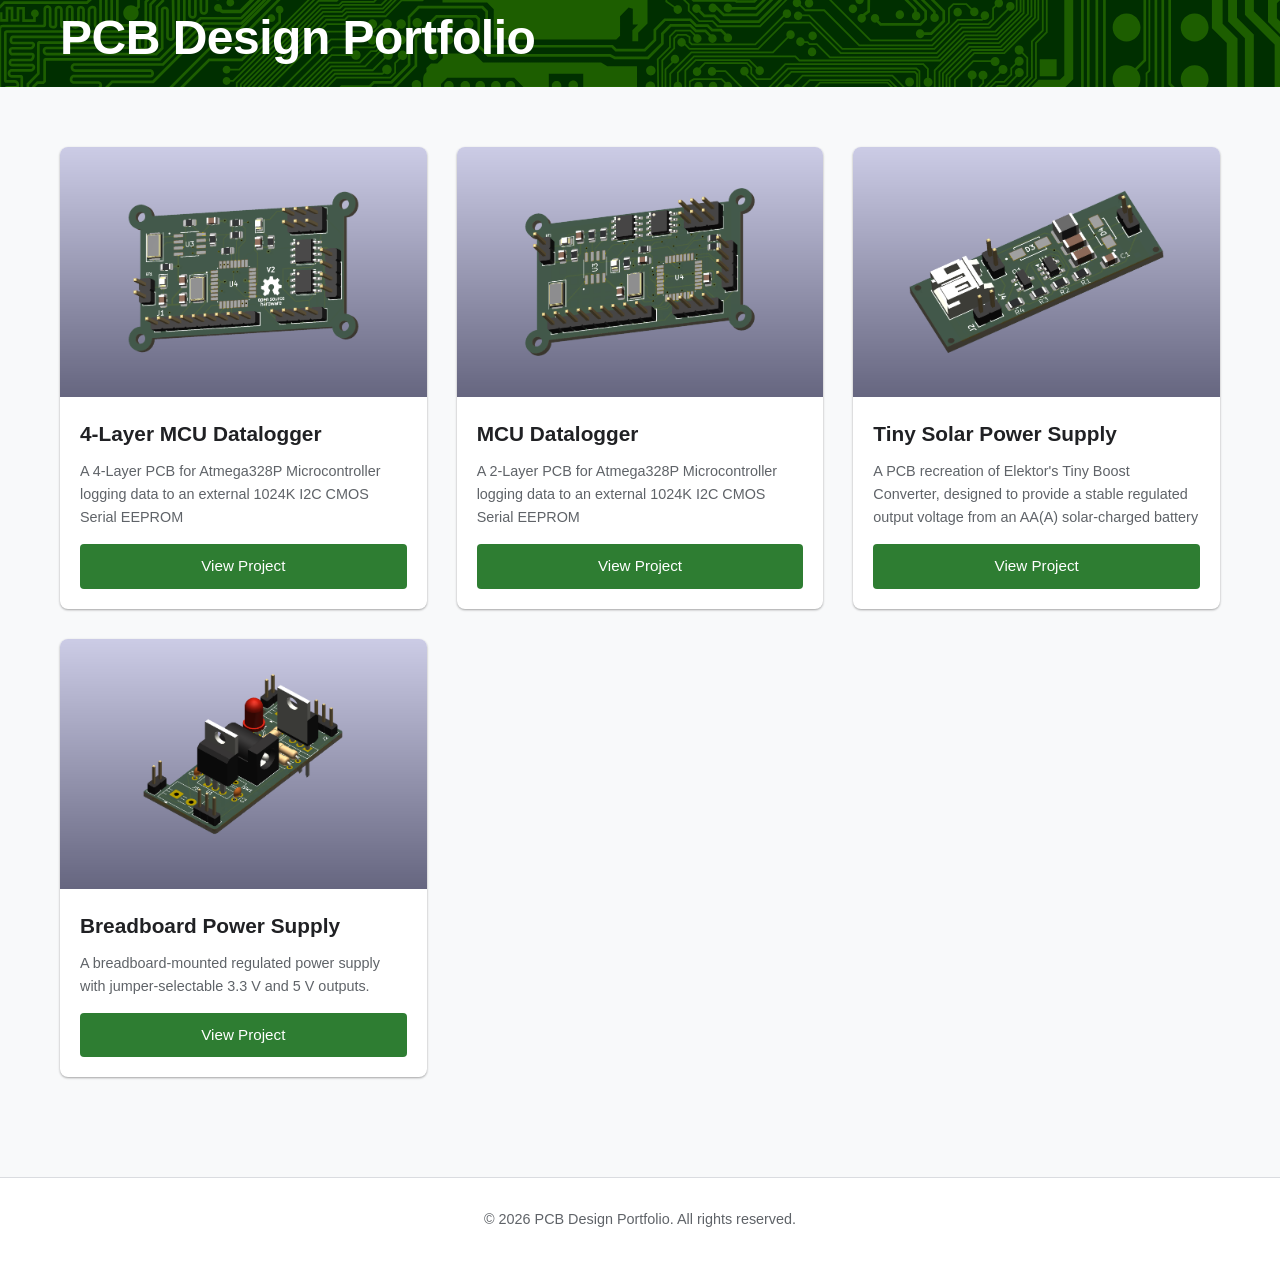
<file: docs/index.html>
<!DOCTYPE html>
<html lang="en">
<head>
    <meta charset="UTF-8">
    <meta name="viewport" content="width=device-width, initial-scale=1.0">
    <title>PCB Design Portfolio</title>
    <link rel="icon" type="image/png" href="assets/favicon.svg">
    <link rel="stylesheet" href="style.css">
</head>
<body>
    <header class="header">
        <div class="container">
            <h1 class="title">PCB Design Portfolio</h1>
        </div>
    </header>

    <main class="main">
        <div class="container">
            <div id="projects-container" class="projects-grid">
                <!-- Projects will be dynamically loaded here -->
            </div>
            <div id="error-message" class="error-message" style="display: none;">
                <!-- Error messages will appear here -->
            </div>
        </div>
    </main>

    <footer class="footer">
        <div class="container">
            <p>&copy; 2026 PCB Design Portfolio. All rights reserved.</p>
        </div>
    </footer>

    <script src="script.js"></script>
</body>
</html>
</file>
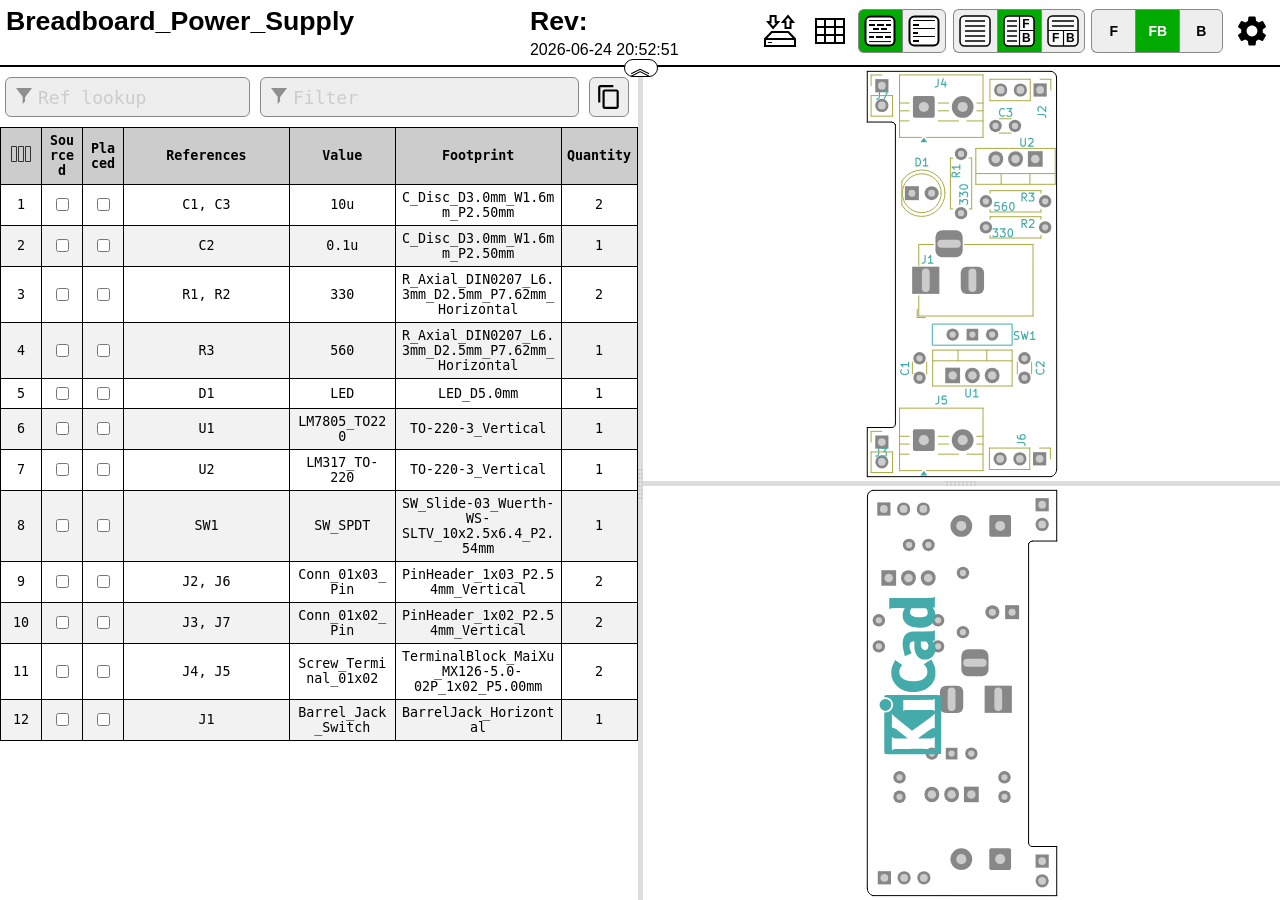
<file: docs/Projects/Breadboard_Power_Supply/IBOM/ibom.html>
<!DOCTYPE html>
<html lang="en">

<head>
  <meta charset="UTF-8">
  <meta name="viewport" content="width=device-width, initial-scale=1.0">
  <title>Interactive BOM for KiCAD</title>
  <style type="text/css">
:root {
  --pcb-edge-color: black;
  --pad-color: #878787;
  --pad-hole-color: #CCCCCC;
  --pad-color-highlight: #D04040;
  --pad-color-highlight-both: #D0D040;
  --pad-color-highlight-marked: #44a344;
  --pin1-outline-color: #ffb629;
  --pin1-outline-color-highlight: #ffb629;
  --pin1-outline-color-highlight-both: #fcbb39;
  --pin1-outline-color-highlight-marked: #fdbe41;
  --silkscreen-edge-color: #aa4;
  --silkscreen-polygon-color: #4aa;
  --silkscreen-text-color: #4aa;
  --fabrication-edge-color: #907651;
  --fabrication-polygon-color: #907651;
  --fabrication-text-color: #a27c24;
  --track-color: #def5f1;
  --track-color-highlight: #D04040;
  --zone-color: #def5f1;
  --zone-color-highlight: #d0404080;
}

html,
body {
  margin: 0px;
  height: 100%;
  font-family: Verdana, sans-serif;
}

.dark.topmostdiv {
  --pcb-edge-color: #eee;
  --pad-color: #808080;
  --pin1-outline-color: #ffa800;
  --pin1-outline-color-highlight: #ccff00;
  --track-color: #42524f;
  --zone-color: #42524f;
  background-color: #252c30;
  color: #eee;
}

button {
  background-color: #eee;
  border: 1px solid #888;
  color: black;
  height: 44px;
  width: 44px;
  text-align: center;
  text-decoration: none;
  display: inline-block;
  font-size: 14px;
  font-weight: bolder;
}

.dark button {
  /* This will be inverted */
  background-color: #c3b7b5;
}

button.depressed {
  background-color: #0a0;
  color: white;
}

.dark button.depressed {
  /* This will be inverted */
  background-color: #b3b;
}

button:focus {
  outline: 0;
}

button#tb-btn {
  background-image: url("data:image/svg+xml,%3Csvg xmlns='http://www.w3.org/2000/svg' viewBox='0 0 8.47 8.47'%3E%3Crect transform='translate(0 -288.53)' ry='1.17' y='288.8' x='.27' height='7.94' width='7.94' fill='%23f9f9f9'/%3E%3Cg transform='translate(0 -288.53)'%3E%3Crect width='7.94' height='7.94' x='.27' y='288.8' ry='1.17' fill='none' stroke='%23000' stroke-width='.4' stroke-linejoin='round'/%3E%3Cpath d='M1.32 290.12h5.82M1.32 291.45h5.82' fill='none' stroke='%23000' stroke-width='.4'/%3E%3Cpath d='M4.37 292.5v4.23M.26 292.63H8.2' fill='none' stroke='%23000' stroke-width='.3'/%3E%3Ctext font-weight='700' font-size='3.17' font-family='sans-serif'%3E%3Ctspan x='1.35' y='295.73'%3EF%3C/tspan%3E%3Ctspan x='5.03' y='295.68'%3EB%3C/tspan%3E%3C/text%3E%3C/g%3E%3C/svg%3E%0A");
}

button#lr-btn {
  background-image: url("data:image/svg+xml,%3Csvg xmlns='http://www.w3.org/2000/svg' viewBox='0 0 8.47 8.47'%3E%3Crect transform='translate(0 -288.53)' ry='1.17' y='288.8' x='.27' height='7.94' width='7.94' fill='%23f9f9f9'/%3E%3Cg transform='translate(0 -288.53)'%3E%3Crect width='7.94' height='7.94' x='.27' y='288.8' ry='1.17' fill='none' stroke='%23000' stroke-width='.4' stroke-linejoin='round'/%3E%3Cpath d='M1.06 290.12H3.7m-2.64 1.33H3.7m-2.64 1.32H3.7m-2.64 1.3H3.7m-2.64 1.33H3.7' fill='none' stroke='%23000' stroke-width='.4'/%3E%3Cpath d='M4.37 288.8v7.94m0-4.11h3.96' fill='none' stroke='%23000' stroke-width='.3'/%3E%3Ctext font-weight='700' font-size='3.17' font-family='sans-serif'%3E%3Ctspan x='5.11' y='291.96'%3EF%3C/tspan%3E%3Ctspan x='5.03' y='295.68'%3EB%3C/tspan%3E%3C/text%3E%3C/g%3E%3C/svg%3E%0A");
}

button#bom-btn {
  background-image: url("data:image/svg+xml,%3Csvg xmlns='http://www.w3.org/2000/svg' viewBox='0 0 8.47 8.47'%3E%3Crect transform='translate(0 -288.53)' ry='1.17' y='288.8' x='.27' height='7.94' width='7.94' fill='%23f9f9f9'/%3E%3Cg transform='translate(0 -288.53)' fill='none' stroke='%23000' stroke-width='.4'%3E%3Crect width='7.94' height='7.94' x='.27' y='288.8' ry='1.17' stroke-linejoin='round'/%3E%3Cpath d='M1.59 290.12h5.29M1.59 291.45h5.33M1.59 292.75h5.33M1.59 294.09h5.33M1.59 295.41h5.33'/%3E%3C/g%3E%3C/svg%3E");
}

button#bom-grouped-btn {
  background-image: url("data:image/svg+xml,%3Csvg xmlns='http://www.w3.org/2000/svg' width='32' height='32'%3E%3Cg stroke='%23000' stroke-linejoin='round' class='layer'%3E%3Crect width='29' height='29' x='1.5' y='1.5' stroke-width='2' fill='%23fff' rx='5' ry='5'/%3E%3Cpath stroke-linecap='square' stroke-width='2' d='M6 10h4m4 0h5m4 0h3M6.1 22h3m3.9 0h5m4 0h4m-16-8h4m4 0h4'/%3E%3Cpath stroke-linecap='null' d='M5 17.5h22M5 26.6h22M5 5.5h22'/%3E%3C/g%3E%3C/svg%3E");
}

button#bom-ungrouped-btn {
  background-image: url("data:image/svg+xml,%3Csvg xmlns='http://www.w3.org/2000/svg' width='32' height='32'%3E%3Cg stroke='%23000' stroke-linejoin='round' class='layer'%3E%3Crect width='29' height='29' x='1.5' y='1.5' stroke-width='2' fill='%23fff' rx='5' ry='5'/%3E%3Cpath stroke-linecap='square' stroke-width='2' d='M6 10h4m-4 8h3m-3 8h4'/%3E%3Cpath stroke-linecap='null' d='M5 13.5h22m-22 8h22M5 5.5h22'/%3E%3C/g%3E%3C/svg%3E");
}

button#bom-netlist-btn {
  background-image: url("data:image/svg+xml,%3Csvg xmlns='http://www.w3.org/2000/svg' width='32' height='32'%3E%3Cg fill='none' stroke='%23000' class='layer'%3E%3Crect width='29' height='29' x='1.5' y='1.5' stroke-width='2' fill='%23fff' rx='5' ry='5'/%3E%3Cpath stroke-width='2' d='M6 26l6-6v-8m13.8-6.3l-6 6v8'/%3E%3Ccircle cx='11.8' cy='9.5' r='2.8' stroke-width='2'/%3E%3Ccircle cx='19.8' cy='22.8' r='2.8' stroke-width='2'/%3E%3C/g%3E%3C/svg%3E");
}

button#copy {
  background-image: url("data:image/svg+xml,%3Csvg height='48' viewBox='0 0 48 48' width='48' xmlns='http://www.w3.org/2000/svg'%3E%3Cpath d='M0 0h48v48h-48z' fill='none'/%3E%3Cpath d='M32 2h-24c-2.21 0-4 1.79-4 4v28h4v-28h24v-4zm6 8h-22c-2.21 0-4 1.79-4 4v28c0 2.21 1.79 4 4 4h22c2.21 0 4-1.79 4-4v-28c0-2.21-1.79-4-4-4zm0 32h-22v-28h22v28z'/%3E%3C/svg%3E");
  background-position: 6px 6px;
  background-repeat: no-repeat;
  background-size: 26px 26px;
  border-radius: 6px;
  height: 40px;
  width: 40px;
  margin: 10px 5px;
}

button#copy:active {
  box-shadow: inset 0px 0px 5px #6c6c6c;
}

textarea.clipboard-temp {
  position: fixed;
  top: 0;
  left: 0;
  width: 2em;
  height: 2em;
  padding: 0;
  border: None;
  outline: None;
  box-shadow: None;
  background: transparent;
}

.left-most-button {
  border-right: 0;
  border-top-left-radius: 6px;
  border-bottom-left-radius: 6px;
}

.middle-button {
  border-right: 0;
}

.right-most-button {
  border-top-right-radius: 6px;
  border-bottom-right-radius: 6px;
}

.button-container {
  font-size: 0;
  margin: 0.4rem 0.4rem 0.4rem 0;
}

.dark .button-container {
  filter: invert(1);
}

.button-container button {
  background-size: 32px 32px;
  background-position: 5px 5px;
  background-repeat: no-repeat;
}

@media print {
  .hideonprint {
    display: none;
  }
}

canvas {
  cursor: crosshair;
}

canvas:active {
  cursor: grabbing;
}

.fileinfo {
  width: 100%;
  max-width: 1000px;
  border: none;
  padding: 3px;
}

.fileinfo .title {
  font-size: 20pt;
  font-weight: bold;
}

.fileinfo td {
  overflow: hidden;
  white-space: nowrap;
  max-width: 1px;
  width: 50%;
  text-overflow: ellipsis;
}

.bom {
  border-collapse: collapse;
  font-family: Consolas, "DejaVu Sans Mono", Monaco, monospace;
  font-size: 10pt;
  table-layout: fixed;
  width: 100%;
  margin-top: 1px;
  position: relative;
}

.bom th,
.bom td {
  border: 1px solid black;
  padding: 5px;
  word-wrap: break-word;
  text-align: center;
  position: relative;
}

.dark .bom th,
.dark .bom td {
  border: 1px solid #777;
}

.bom th {
  background-color: #CCCCCC;
  background-clip: padding-box;
}

.dark .bom th {
  background-color: #3b4749;
}

.bom tr.highlighted:nth-child(n) {
  background-color: #cfc;
}

.dark .bom tr.highlighted:nth-child(n) {
  background-color: #226022;
}

.bom tr:nth-child(even) {
  background-color: #f2f2f2;
}

.dark .bom tr:nth-child(even) {
  background-color: #313b40;
}

.bom tr.checked {
  color: #1cb53d;
}

.dark .bom tr.checked {
  color: #2cce54;
}

.bom tr {
  transition: background-color 0.2s;
}

.bom .numCol {
  width: 30px;
}

.bom .value {
  width: 15%;
}

.bom .quantity {
  width: 65px;
}

.bom th .sortmark {
  position: absolute;
  right: 1px;
  top: 1px;
  margin-top: -5px;
  border-width: 5px;
  border-style: solid;
  border-color: transparent transparent #221 transparent;
  transform-origin: 50% 85%;
  transition: opacity 0.2s, transform 0.4s;
}

.dark .bom th .sortmark {
  filter: invert(1);
}

.bom th .sortmark.none {
  opacity: 0;
}

.bom th .sortmark.desc {
  transform: rotate(180deg);
}

.bom th:hover .sortmark.none {
  opacity: 0.5;
}

.bom .bom-checkbox {
  width: 30px;
  position: relative;
  user-select: none;
  -moz-user-select: none;
}

.bom .bom-checkbox:before {
  content: "";
  position: absolute;
  border-width: 15px;
  border-style: solid;
  border-color: #51829f transparent transparent transparent;
  visibility: hidden;
  top: -15px;
}

.bom .bom-checkbox:after {
  content: "Double click to set/unset all";
  position: absolute;
  color: white;
  top: -35px;
  left: -26px;
  background: #51829f;
  padding: 5px 15px;
  border-radius: 8px;
  white-space: nowrap;
  visibility: hidden;
}

.bom .bom-checkbox:hover:before,
.bom .bom-checkbox:hover:after {
  visibility: visible;
  transition: visibility 0.2s linear 1s;
}

.split {
  -webkit-box-sizing: border-box;
  -moz-box-sizing: border-box;
  box-sizing: border-box;
  overflow-y: auto;
  overflow-x: hidden;
  background-color: inherit;
}

.split.split-horizontal,
.gutter.gutter-horizontal {
  height: 100%;
  float: left;
}

.gutter {
  background-color: #ddd;
  background-repeat: no-repeat;
  background-position: 50%;
  transition: background-color 0.3s;
}

.dark .gutter {
  background-color: #777;
}

.gutter.gutter-horizontal {
  background-image: url('[data-uri]');
  cursor: ew-resize;
  width: 5px;
}

.gutter.gutter-vertical {
  background-image: url('[data-uri]');
  cursor: ns-resize;
  height: 5px;
}

.searchbox {
  float: left;
  height: 40px;
  margin: 10px 5px;
  padding: 12px 32px;
  font-family: Consolas, "DejaVu Sans Mono", Monaco, monospace;
  font-size: 18px;
  box-sizing: border-box;
  border: 1px solid #888;
  border-radius: 6px;
  outline: none;
  background-color: #eee;
  transition: background-color 0.2s, border 0.2s;
  background-image: url('[data-uri]');
  background-position: 10px 10px;
  background-repeat: no-repeat;
}

.dark .searchbox {
  background-color: #111;
  color: #eee;
}

.searchbox::placeholder {
  color: #ccc;
}

.dark .searchbox::placeholder {
  color: #666;
}

.filter {
  width: calc(60% - 64px);
}

.reflookup {
  width: calc(40% - 10px);
}

input[type=text]:focus {
  background-color: white;
  border: 1px solid #333;
}

.dark input[type=text]:focus {
  background-color: #333;
  border: 1px solid #ccc;
}

mark.highlight {
  background-color: #5050ff;
  color: #fff;
  padding: 2px;
  border-radius: 6px;
}

.dark mark.highlight {
  background-color: #76a6da;
  color: #111;
}

.menubtn {
  background-color: white;
  border: none;
  background-image: url("data:image/svg+xml,%3Csvg xmlns='http://www.w3.org/2000/svg' width='36' height='36' viewBox='0 0 20 20'%3E%3Cpath fill='none' d='M0 0h20v20H0V0z'/%3E%3Cpath d='M15.95 10.78c.03-.25.05-.51.05-.78s-.02-.53-.06-.78l1.69-1.32c.15-.12.19-.34.1-.51l-1.6-2.77c-.1-.18-.31-.24-.49-.18l-1.99.8c-.42-.32-.86-.58-1.35-.78L12 2.34c-.03-.2-.2-.34-.4-.34H8.4c-.2 0-.36.14-.39.34l-.3 2.12c-.49.2-.94.47-1.35.78l-1.99-.8c-.18-.07-.39 0-.49.18l-1.6 2.77c-.1.18-.06.39.1.51l1.69 1.32c-.04.25-.07.52-.07.78s.02.53.06.78L2.37 12.1c-.15.12-.19.34-.1.51l1.6 2.77c.1.18.31.24.49.18l1.99-.8c.42.32.86.58 1.35.78l.3 2.12c.04.2.2.34.4.34h3.2c.2 0 .37-.14.39-.34l.3-2.12c.49-.2.94-.47 1.35-.78l1.99.8c.18.07.39 0 .49-.18l1.6-2.77c.1-.18.06-.39-.1-.51l-1.67-1.32zM10 13c-1.65 0-3-1.35-3-3s1.35-3 3-3 3 1.35 3 3-1.35 3-3 3z'/%3E%3C/svg%3E%0A");
  background-position: center;
  background-repeat: no-repeat;
}

.statsbtn {
  background-color: white;
  border: none;
  background-image: url("data:image/svg+xml,%3Csvg width='36' height='36' xmlns='http://www.w3.org/2000/svg'%3E%3Cpath d='M4 6h28v24H4V6zm0 8h28v8H4m9-16v24h10V5.8' fill='none' stroke='%23000' stroke-width='2'/%3E%3C/svg%3E");
  background-position: center;
  background-repeat: no-repeat;
}

.iobtn {
  background-color: white;
  border: none;
  background-image: url("data:image/svg+xml,%3Csvg xmlns='http://www.w3.org/2000/svg' width='36' height='36'%3E%3Cpath fill='none' stroke='%23000' stroke-width='2' d='M3 33v-7l6.8-7h16.5l6.7 7v7H3zM3.2 26H33M21 9l5-5.9 5 6h-2.5V15h-5V9H21zm-4.9 0l-5 6-5-6h2.5V3h5v6h2.5z'/%3E%3Cpath fill='none' stroke='%23000' d='M6.1 29.5H10'/%3E%3C/svg%3E");
  background-position: center;
  background-repeat: no-repeat;
}

.visbtn {
  background-image: url("data:image/svg+xml,%3Csvg xmlns='http://www.w3.org/2000/svg' width='24' height='24'%3E%3Cpath fill='none' stroke='%23333' d='M2.5 4.5h5v15h-5zM9.5 4.5h5v15h-5zM16.5 4.5h5v15h-5z'/%3E%3C/svg%3E");
  background-position: center;
  background-repeat: no-repeat;
  padding: 15px;
}

#vismenu-content {
  left: 0px;
  font-family: Verdana, sans-serif;
}

.dark .statsbtn,
.dark .savebtn,
.dark .menubtn,
.dark .iobtn,
.dark .visbtn {
  filter: invert(1);
}

.flexbox {
  display: flex;
  align-items: center;
  justify-content: space-between;
  width: 100%;
}

.savebtn {
  background-color: #d6d6d6;
  width: auto;
  height: 30px;
  flex-grow: 1;
  margin: 5px;
  border-radius: 4px;
}

.savebtn:active {
  background-color: #0a0;
  color: white;
}

.dark .savebtn:active {
  /* This will be inverted */
  background-color: #b3b;
}

.stats {
  border-collapse: collapse;
  font-size: 12pt;
  table-layout: fixed;
  width: 100%;
  min-width: 450px;
}

.dark .stats td {
  border: 1px solid #bbb;
}

.stats td {
  border: 1px solid black;
  padding: 5px;
  word-wrap: break-word;
  text-align: center;
  position: relative;
}

#checkbox-stats div {
  position: absolute;
  left: 0;
  top: 0;
  height: 100%;
  width: 100%;
  display: flex;
  align-items: center;
  justify-content: center;
}

#checkbox-stats .bar {
  background-color: rgba(28, 251, 0, 0.6);
}

.menu {
  position: relative;
  display: inline-block;
  margin: 0.4rem 0.4rem 0.4rem 0;
}

.menu-content {
  font-size: 12pt !important;
  text-align: left !important;
  font-weight: normal !important;
  display: none;
  position: absolute;
  background-color: white;
  right: 0;
  min-width: 300px;
  box-shadow: 0px 8px 16px 0px rgba(0, 0, 0, 0.2);
  z-index: 100;
  padding: 8px;
}

.dark .menu-content {
  background-color: #111;
}

.menu:hover .menu-content {
  display: block;
}

.menu:hover .menubtn,
.menu:hover .iobtn,
.menu:hover .statsbtn {
  background-color: #eee;
}

.menu-label {
  display: inline-block;
  padding: 8px;
  border: 1px solid #ccc;
  border-top: 0;
  width: calc(100% - 18px);
}

.menu-label-top {
  border-top: 1px solid #ccc;
}

.menu-textbox {
  float: left;
  height: 24px;
  margin: 10px 5px;
  padding: 5px 5px;
  font-family: Consolas, "DejaVu Sans Mono", Monaco, monospace;
  font-size: 14px;
  box-sizing: border-box;
  border: 1px solid #888;
  border-radius: 4px;
  outline: none;
  background-color: #eee;
  transition: background-color 0.2s, border 0.2s;
  width: calc(100% - 10px);
}

.menu-textbox.invalid,
.dark .menu-textbox.invalid {
  color: red;
}

.dark .menu-textbox {
  background-color: #222;
  color: #eee;
}

.radio-container {
  margin: 4px;
}

.topmostdiv {
  display: flex;
  flex-direction: column;
  width: 100%;
  background-color: white;
  transition: background-color 0.3s;
  min-height: 100%;
}

#top {
  display: flex;
  flex-wrap: wrap;
  justify-content: flex-end;
  align-items: center;
}

#topdivider {
  border-bottom: 2px solid black;
  display: flex;
  justify-content: center;
  align-items: center;
}

.dark #topdivider {
  border-bottom: 2px solid #ccc;
}

#topdivider>div {
  position: relative;
}

#toptoggle {
  cursor: pointer;
  user-select: none;
  position: absolute;
  padding: 0.1rem 0.3rem;
  top: -0.4rem;
  left: -1rem;
  font-size: 1.4rem;
  line-height: 60%;
  border: 1px solid black;
  border-radius: 1rem;
  background-color: #fff;
  z-index: 100;
}

.flipped {
  transform: rotate(0.5turn);
}

.dark #toptoggle {
  border: 1px solid #fff;
  background-color: #222;
}

#fileinfodiv {
  flex: 20rem 1 0;
  overflow: auto;
}

#bomcontrols {
  display: flex;
  flex-direction: row-reverse;
}

#bomcontrols>* {
  flex-shrink: 0;
}

#dbg {
  display: block;
}

::-webkit-scrollbar {
  width: 8px;
}

::-webkit-scrollbar-track {
  background: #aaa;
}

::-webkit-scrollbar-thumb {
  background: #666;
  border-radius: 3px;
}

::-webkit-scrollbar-thumb:hover {
  background: #555;
}

.slider {
  -webkit-appearance: none;
  width: 100%;
  margin: 3px 0;
  padding: 0;
  outline: none;
  opacity: 0.7;
  -webkit-transition: .2s;
  transition: opacity .2s;
  border-radius: 3px;
}

.slider:hover {
  opacity: 1;
}

.slider:focus {
  outline: none;
}

.slider::-webkit-slider-runnable-track {
  -webkit-appearance: none;
  width: 100%;
  height: 8px;
  background: #d3d3d3;
  border-radius: 3px;
  border: none;
}

.slider::-webkit-slider-thumb {
  -webkit-appearance: none;
  width: 15px;
  height: 15px;
  border-radius: 50%;
  background: #0a0;
  cursor: pointer;
  margin-top: -4px;
}

.dark .slider::-webkit-slider-thumb {
  background: #3d3;
}

.slider::-moz-range-thumb {
  width: 15px;
  height: 15px;
  border-radius: 50%;
  background: #0a0;
  cursor: pointer;
}

.slider::-moz-range-track {
  height: 8px;
  background: #d3d3d3;
  border-radius: 3px;
}

.dark .slider::-moz-range-thumb {
  background: #3d3;
}

.slider::-ms-track {
  width: 100%;
  height: 8px;
  border-width: 3px 0;
  background: transparent;
  border-color: transparent;
  color: transparent;
  transition: opacity .2s;
}

.slider::-ms-fill-lower {
  background: #d3d3d3;
  border: none;
  border-radius: 3px;
}

.slider::-ms-fill-upper {
  background: #d3d3d3;
  border: none;
  border-radius: 3px;
}

.slider::-ms-thumb {
  width: 15px;
  height: 15px;
  border-radius: 50%;
  background: #0a0;
  cursor: pointer;
  margin: 0;
}

.shameless-plug {
  font-size: 0.8em;
  text-align: center;
  display: block;
}

a {
  color: #0278a4;
}

.dark a {
  color: #00b9fd;
}

#frontcanvas,
#backcanvas {
  touch-action: none;
}

.placeholder {
  border: 1px dashed #9f9fda !important;
  background-color: #edf2f7 !important;
}

.dragging {
  z-index: 999;
}

.dark .dragging>table>tbody>tr {
  background-color: #252c30;
}

.dark .placeholder {
  filter: invert(1);
}

.column-spacer {
  top: 0;
  left: 0;
  width: calc(100% - 4px);
  position: absolute;
  cursor: pointer;
  user-select: none;
  height: 100%;
}

.column-width-handle {
  top: 0;
  right: 0;
  width: 4px;
  position: absolute;
  cursor: col-resize;
  user-select: none;
  height: 100%;
}

.column-width-handle:hover {
  background-color: #4f99bd;
}

.help-link {
  border: 1px solid #0278a4;
  padding-inline: 0.3rem;
  border-radius: 3px;
  cursor: pointer;
}

.dark .help-link {
  border: 1px solid #00b9fd;
}

.bom-color {
  width: 20%;
}

.color-column input {
  width: 1.6rem;
  height: 1rem;
  border: 1px solid black;
  cursor: pointer;
  padding: 0;
}

/* removes default styling from input color element */
::-webkit-color-swatch {
  border: none;
}

::-webkit-color-swatch-wrapper {
  padding: 0;
}

::-moz-color-swatch,
::-moz-focus-inner {
  border: none;
}

::-moz-focus-inner {
  padding: 0;
}

  </style>
  <script type="text/javascript" >
///////////////////////////////////////////////
/*
  Split.js - v1.3.5
  MIT License
  https://github.com/nathancahill/Split.js
*/
!function(e,t){"object"==typeof exports&&"undefined"!=typeof module?module.exports=t():"function"==typeof define&&define.amd?define(t):e.Split=t()}(this,function(){"use strict";var e=window,t=e.document,n="addEventListener",i="removeEventListener",r="getBoundingClientRect",s=function(){return!1},o=e.attachEvent&&!e[n],a=["","-webkit-","-moz-","-o-"].filter(function(e){var n=t.createElement("div");return n.style.cssText="width:"+e+"calc(9px)",!!n.style.length}).shift()+"calc",l=function(e){return"string"==typeof e||e instanceof String?t.querySelector(e):e};return function(u,c){function z(e,t,n){var i=A(y,t,n);Object.keys(i).forEach(function(t){return e.style[t]=i[t]})}function h(e,t){var n=B(y,t);Object.keys(n).forEach(function(t){return e.style[t]=n[t]})}function f(e){var t=E[this.a],n=E[this.b],i=t.size+n.size;t.size=e/this.size*i,n.size=i-e/this.size*i,z(t.element,t.size,this.aGutterSize),z(n.element,n.size,this.bGutterSize)}function m(e){var t;this.dragging&&((t="touches"in e?e.touches[0][b]-this.start:e[b]-this.start)<=E[this.a].minSize+M+this.aGutterSize?t=E[this.a].minSize+this.aGutterSize:t>=this.size-(E[this.b].minSize+M+this.bGutterSize)&&(t=this.size-(E[this.b].minSize+this.bGutterSize)),f.call(this,t),c.onDrag&&c.onDrag())}function g(){var e=E[this.a].element,t=E[this.b].element;this.size=e[r]()[y]+t[r]()[y]+this.aGutterSize+this.bGutterSize,this.start=e[r]()[G]}function d(){var t=this,n=E[t.a].element,r=E[t.b].element;t.dragging&&c.onDragEnd&&c.onDragEnd(),t.dragging=!1,e[i]("mouseup",t.stop),e[i]("touchend",t.stop),e[i]("touchcancel",t.stop),t.parent[i]("mousemove",t.move),t.parent[i]("touchmove",t.move),delete t.stop,delete t.move,n[i]("selectstart",s),n[i]("dragstart",s),r[i]("selectstart",s),r[i]("dragstart",s),n.style.userSelect="",n.style.webkitUserSelect="",n.style.MozUserSelect="",n.style.pointerEvents="",r.style.userSelect="",r.style.webkitUserSelect="",r.style.MozUserSelect="",r.style.pointerEvents="",t.gutter.style.cursor="",t.parent.style.cursor=""}function S(t){var i=this,r=E[i.a].element,o=E[i.b].element;!i.dragging&&c.onDragStart&&c.onDragStart(),t.preventDefault(),i.dragging=!0,i.move=m.bind(i),i.stop=d.bind(i),e[n]("mouseup",i.stop),e[n]("touchend",i.stop),e[n]("touchcancel",i.stop),i.parent[n]("mousemove",i.move),i.parent[n]("touchmove",i.move),r[n]("selectstart",s),r[n]("dragstart",s),o[n]("selectstart",s),o[n]("dragstart",s),r.style.userSelect="none",r.style.webkitUserSelect="none",r.style.MozUserSelect="none",r.style.pointerEvents="none",o.style.userSelect="none",o.style.webkitUserSelect="none",o.style.MozUserSelect="none",o.style.pointerEvents="none",i.gutter.style.cursor=j,i.parent.style.cursor=j,g.call(i)}function v(e){e.forEach(function(t,n){if(n>0){var i=F[n-1],r=E[i.a],s=E[i.b];r.size=e[n-1],s.size=t,z(r.element,r.size,i.aGutterSize),z(s.element,s.size,i.bGutterSize)}})}function p(){F.forEach(function(e){e.parent.removeChild(e.gutter),E[e.a].element.style[y]="",E[e.b].element.style[y]=""})}void 0===c&&(c={});var y,b,G,E,w=l(u[0]).parentNode,D=e.getComputedStyle(w).flexDirection,U=c.sizes||u.map(function(){return 100/u.length}),k=void 0!==c.minSize?c.minSize:100,x=Array.isArray(k)?k:u.map(function(){return k}),L=void 0!==c.gutterSize?c.gutterSize:10,M=void 0!==c.snapOffset?c.snapOffset:30,O=c.direction||"horizontal",j=c.cursor||("horizontal"===O?"ew-resize":"ns-resize"),C=c.gutter||function(e,n){var i=t.createElement("div");return i.className="gutter gutter-"+n,i},A=c.elementStyle||function(e,t,n){var i={};return"string"==typeof t||t instanceof String?i[e]=t:i[e]=o?t+"%":a+"("+t+"% - "+n+"px)",i},B=c.gutterStyle||function(e,t){return n={},n[e]=t+"px",n;var n};"horizontal"===O?(y="width","clientWidth",b="clientX",G="left","paddingLeft"):"vertical"===O&&(y="height","clientHeight",b="clientY",G="top","paddingTop");var F=[];return E=u.map(function(e,t){var i,s={element:l(e),size:U[t],minSize:x[t]};if(t>0&&(i={a:t-1,b:t,dragging:!1,isFirst:1===t,isLast:t===u.length-1,direction:O,parent:w},i.aGutterSize=L,i.bGutterSize=L,i.isFirst&&(i.aGutterSize=L/2),i.isLast&&(i.bGutterSize=L/2),"row-reverse"===D||"column-reverse"===D)){var a=i.a;i.a=i.b,i.b=a}if(!o&&t>0){var c=C(t,O);h(c,L),c[n]("mousedown",S.bind(i)),c[n]("touchstart",S.bind(i)),w.insertBefore(c,s.element),i.gutter=c}0===t||t===u.length-1?z(s.element,s.size,L/2):z(s.element,s.size,L);var f=s.element[r]()[y];return f<s.minSize&&(s.minSize=f),t>0&&F.push(i),s}),o?{setSizes:v,destroy:p}:{setSizes:v,getSizes:function(){return E.map(function(e){return e.size})},collapse:function(e){if(e===F.length){var t=F[e-1];g.call(t),o||f.call(t,t.size-t.bGutterSize)}else{var n=F[e];g.call(n),o||f.call(n,n.aGutterSize)}},destroy:p}}});

///////////////////////////////////////////////

///////////////////////////////////////////////
// Copyright (c) 2013 Pieroxy <pieroxy@pieroxy.net>
// This work is free. You can redistribute it and/or modify it
// under the terms of the WTFPL, Version 2
// For more information see LICENSE.txt or http://www.wtfpl.net/
//
// For more information, the home page:
// http://pieroxy.net/blog/pages/lz-string/testing.html
//
// LZ-based compression algorithm, version 1.4.4
var LZString=function(){var o=String.fromCharCode,i={};var n={decompressFromBase64:function(o){return null==o?"":""==o?null:n._decompress(o.length,32,function(n){return function(o,n){if(!i[o]){i[o]={};for(var t=0;t<o.length;t++)i[o][o.charAt(t)]=t}return i[o][n]}("ABCDEFGHIJKLMNOPQRSTUVWXYZabcdefghijklmnopqrstuvwxyz0123456789+/=",o.charAt(n))})},_decompress:function(i,n,t){var r,e,a,s,p,u,l,f=[],c=4,d=4,h=3,v="",g=[],m={val:t(0),position:n,index:1};for(r=0;r<3;r+=1)f[r]=r;for(a=0,p=Math.pow(2,2),u=1;u!=p;)s=m.val&m.position,m.position>>=1,0==m.position&&(m.position=n,m.val=t(m.index++)),a|=(s>0?1:0)*u,u<<=1;switch(a){case 0:for(a=0,p=Math.pow(2,8),u=1;u!=p;)s=m.val&m.position,m.position>>=1,0==m.position&&(m.position=n,m.val=t(m.index++)),a|=(s>0?1:0)*u,u<<=1;l=o(a);break;case 1:for(a=0,p=Math.pow(2,16),u=1;u!=p;)s=m.val&m.position,m.position>>=1,0==m.position&&(m.position=n,m.val=t(m.index++)),a|=(s>0?1:0)*u,u<<=1;l=o(a);break;case 2:return""}for(f[3]=l,e=l,g.push(l);;){if(m.index>i)return"";for(a=0,p=Math.pow(2,h),u=1;u!=p;)s=m.val&m.position,m.position>>=1,0==m.position&&(m.position=n,m.val=t(m.index++)),a|=(s>0?1:0)*u,u<<=1;switch(l=a){case 0:for(a=0,p=Math.pow(2,8),u=1;u!=p;)s=m.val&m.position,m.position>>=1,0==m.position&&(m.position=n,m.val=t(m.index++)),a|=(s>0?1:0)*u,u<<=1;f[d++]=o(a),l=d-1,c--;break;case 1:for(a=0,p=Math.pow(2,16),u=1;u!=p;)s=m.val&m.position,m.position>>=1,0==m.position&&(m.position=n,m.val=t(m.index++)),a|=(s>0?1:0)*u,u<<=1;f[d++]=o(a),l=d-1,c--;break;case 2:return g.join("")}if(0==c&&(c=Math.pow(2,h),h++),f[l])v=f[l];else{if(l!==d)return null;v=e+e.charAt(0)}g.push(v),f[d++]=e+v.charAt(0),e=v,0==--c&&(c=Math.pow(2,h),h++)}}};return n}();"function"==typeof define&&define.amd?define(function(){return LZString}):"undefined"!=typeof module&&null!=module?module.exports=LZString:"undefined"!=typeof angular&&null!=angular&&angular.module("LZString",[]).factory("LZString",function(){return LZString});
///////////////////////////////////////////////

///////////////////////////////////////////////
/*!
 * PEP v0.4.3 | https://github.com/jquery/PEP
 * Copyright jQuery Foundation and other contributors | http://jquery.org/license
 */
!function(a,b){"object"==typeof exports&&"undefined"!=typeof module?module.exports=b():"function"==typeof define&&define.amd?define(b):a.PointerEventsPolyfill=b()}(this,function(){"use strict";function a(a,b){b=b||Object.create(null);var c=document.createEvent("Event");c.initEvent(a,b.bubbles||!1,b.cancelable||!1);
for(var d,e=2;e<m.length;e++)d=m[e],c[d]=b[d]||n[e];c.buttons=b.buttons||0;
var f=0;return f=b.pressure&&c.buttons?b.pressure:c.buttons?.5:0,c.x=c.clientX,c.y=c.clientY,c.pointerId=b.pointerId||0,c.width=b.width||0,c.height=b.height||0,c.pressure=f,c.tiltX=b.tiltX||0,c.tiltY=b.tiltY||0,c.twist=b.twist||0,c.tangentialPressure=b.tangentialPressure||0,c.pointerType=b.pointerType||"",c.hwTimestamp=b.hwTimestamp||0,c.isPrimary=b.isPrimary||!1,c}function b(){this.array=[],this.size=0}function c(a,b,c,d){this.addCallback=a.bind(d),this.removeCallback=b.bind(d),this.changedCallback=c.bind(d),A&&(this.observer=new A(this.mutationWatcher.bind(this)))}function d(a){return"body /shadow-deep/ "+e(a)}function e(a){return'[touch-action="'+a+'"]'}function f(a){return"{ -ms-touch-action: "+a+"; touch-action: "+a+"; }"}function g(){if(F){D.forEach(function(a){String(a)===a?(E+=e(a)+f(a)+"\n",G&&(E+=d(a)+f(a)+"\n")):(E+=a.selectors.map(e)+f(a.rule)+"\n",G&&(E+=a.selectors.map(d)+f(a.rule)+"\n"))});var a=document.createElement("style");a.textContent=E,document.head.appendChild(a)}}function h(){if(!window.PointerEvent){if(window.PointerEvent=a,window.navigator.msPointerEnabled){var b=window.navigator.msMaxTouchPoints;Object.defineProperty(window.navigator,"maxTouchPoints",{value:b,enumerable:!0}),u.registerSource("ms",_)}else Object.defineProperty(window.navigator,"maxTouchPoints",{value:0,enumerable:!0}),u.registerSource("mouse",N),void 0!==window.ontouchstart&&u.registerSource("touch",V);u.register(document)}}function i(a){if(!u.pointermap.has(a)){var b=new Error("InvalidPointerId");throw b.name="InvalidPointerId",b}}function j(a){for(var b=a.parentNode;b&&b!==a.ownerDocument;)b=b.parentNode;if(!b){var c=new Error("InvalidStateError");throw c.name="InvalidStateError",c}}function k(a){var b=u.pointermap.get(a);return 0!==b.buttons}function l(){window.Element&&!Element.prototype.setPointerCapture&&Object.defineProperties(Element.prototype,{setPointerCapture:{value:W},releasePointerCapture:{value:X},hasPointerCapture:{value:Y}})}
var m=["bubbles","cancelable","view","detail","screenX","screenY","clientX","clientY","ctrlKey","altKey","shiftKey","metaKey","button","relatedTarget","pageX","pageY"],n=[!1,!1,null,null,0,0,0,0,!1,!1,!1,!1,0,null,0,0],o=window.Map&&window.Map.prototype.forEach,p=o?Map:b;b.prototype={set:function(a,b){return void 0===b?this["delete"](a):(this.has(a)||this.size++,void(this.array[a]=b))},has:function(a){return void 0!==this.array[a]},"delete":function(a){this.has(a)&&(delete this.array[a],this.size--)},get:function(a){return this.array[a]},clear:function(){this.array.length=0,this.size=0},forEach:function(a,b){return this.array.forEach(function(c,d){a.call(b,c,d,this)},this)}};var q=["bubbles","cancelable","view","detail","screenX","screenY","clientX","clientY","ctrlKey","altKey","shiftKey","metaKey","button","relatedTarget","buttons","pointerId","width","height","pressure","tiltX","tiltY","pointerType","hwTimestamp","isPrimary","type","target","currentTarget","which","pageX","pageY","timeStamp"],r=[!1,!1,null,null,0,0,0,0,!1,!1,!1,!1,0,null,0,0,0,0,0,0,0,"",0,!1,"",null,null,0,0,0,0],s={pointerover:1,pointerout:1,pointerenter:1,pointerleave:1},t="undefined"!=typeof SVGElementInstance,u={pointermap:new p,eventMap:Object.create(null),captureInfo:Object.create(null),eventSources:Object.create(null),eventSourceList:[],registerSource:function(a,b){var c=b,d=c.events;d&&(d.forEach(function(a){c[a]&&(this.eventMap[a]=c[a].bind(c))},this),this.eventSources[a]=c,this.eventSourceList.push(c))},register:function(a){for(var b,c=this.eventSourceList.length,d=0;d<c&&(b=this.eventSourceList[d]);d++)
b.register.call(b,a)},unregister:function(a){for(var b,c=this.eventSourceList.length,d=0;d<c&&(b=this.eventSourceList[d]);d++)
b.unregister.call(b,a)},contains:function(a,b){try{return a.contains(b)}catch(c){return!1}},down:function(a){a.bubbles=!0,this.fireEvent("pointerdown",a)},move:function(a){a.bubbles=!0,this.fireEvent("pointermove",a)},up:function(a){a.bubbles=!0,this.fireEvent("pointerup",a)},enter:function(a){a.bubbles=!1,this.fireEvent("pointerenter",a)},leave:function(a){a.bubbles=!1,this.fireEvent("pointerleave",a)},over:function(a){a.bubbles=!0,this.fireEvent("pointerover",a)},out:function(a){a.bubbles=!0,this.fireEvent("pointerout",a)},cancel:function(a){a.bubbles=!0,this.fireEvent("pointercancel",a)},leaveOut:function(a){this.out(a),this.propagate(a,this.leave,!1)},enterOver:function(a){this.over(a),this.propagate(a,this.enter,!0)},eventHandler:function(a){if(!a._handledByPE){var b=a.type,c=this.eventMap&&this.eventMap[b];c&&c(a),a._handledByPE=!0}},listen:function(a,b){b.forEach(function(b){this.addEvent(a,b)},this)},unlisten:function(a,b){b.forEach(function(b){this.removeEvent(a,b)},this)},addEvent:function(a,b){a.addEventListener(b,this.boundHandler)},removeEvent:function(a,b){a.removeEventListener(b,this.boundHandler)},makeEvent:function(b,c){this.captureInfo[c.pointerId]&&(c.relatedTarget=null);var d=new a(b,c);return c.preventDefault&&(d.preventDefault=c.preventDefault),d._target=d._target||c.target,d},fireEvent:function(a,b){var c=this.makeEvent(a,b);return this.dispatchEvent(c)},cloneEvent:function(a){for(var b,c=Object.create(null),d=0;d<q.length;d++)b=q[d],c[b]=a[b]||r[d],!t||"target"!==b&&"relatedTarget"!==b||c[b]instanceof SVGElementInstance&&(c[b]=c[b].correspondingUseElement);return a.preventDefault&&(c.preventDefault=function(){a.preventDefault()}),c},getTarget:function(a){var b=this.captureInfo[a.pointerId];return b?a._target!==b&&a.type in s?void 0:b:a._target},propagate:function(a,b,c){for(var d=a.target,e=[];d!==document&&!d.contains(a.relatedTarget);) if(e.push(d),d=d.parentNode,!d)return;c&&e.reverse(),e.forEach(function(c){a.target=c,b.call(this,a)},this)},setCapture:function(b,c,d){this.captureInfo[b]&&this.releaseCapture(b,d),this.captureInfo[b]=c,this.implicitRelease=this.releaseCapture.bind(this,b,d),document.addEventListener("pointerup",this.implicitRelease),document.addEventListener("pointercancel",this.implicitRelease);var e=new a("gotpointercapture");e.pointerId=b,e._target=c,d||this.asyncDispatchEvent(e)},releaseCapture:function(b,c){var d=this.captureInfo[b];if(d){this.captureInfo[b]=void 0,document.removeEventListener("pointerup",this.implicitRelease),document.removeEventListener("pointercancel",this.implicitRelease);var e=new a("lostpointercapture");e.pointerId=b,e._target=d,c||this.asyncDispatchEvent(e)}},dispatchEvent:/*scope.external.dispatchEvent || */function(a){var b=this.getTarget(a);if(b)return b.dispatchEvent(a)},asyncDispatchEvent:function(a){requestAnimationFrame(this.dispatchEvent.bind(this,a))}};u.boundHandler=u.eventHandler.bind(u);var v={shadow:function(a){if(a)return a.shadowRoot||a.webkitShadowRoot},canTarget:function(a){return a&&Boolean(a.elementFromPoint)},targetingShadow:function(a){var b=this.shadow(a);if(this.canTarget(b))return b},olderShadow:function(a){var b=a.olderShadowRoot;if(!b){var c=a.querySelector("shadow");c&&(b=c.olderShadowRoot)}return b},allShadows:function(a){for(var b=[],c=this.shadow(a);c;)b.push(c),c=this.olderShadow(c);return b},searchRoot:function(a,b,c){if(a){var d,e,f=a.elementFromPoint(b,c);for(e=this.targetingShadow(f);e;){if(d=e.elementFromPoint(b,c)){var g=this.targetingShadow(d);return this.searchRoot(g,b,c)||d} e=this.olderShadow(e)} return f}},owner:function(a){
for(var b=a;b.parentNode;)b=b.parentNode;
return b.nodeType!==Node.DOCUMENT_NODE&&b.nodeType!==Node.DOCUMENT_FRAGMENT_NODE&&(b=document),b},findTarget:function(a){var b=a.clientX,c=a.clientY,d=this.owner(a.target);
return d.elementFromPoint(b,c)||(d=document),this.searchRoot(d,b,c)}},w=Array.prototype.forEach.call.bind(Array.prototype.forEach),x=Array.prototype.map.call.bind(Array.prototype.map),y=Array.prototype.slice.call.bind(Array.prototype.slice),z=Array.prototype.filter.call.bind(Array.prototype.filter),A=window.MutationObserver||window.WebKitMutationObserver,B="[touch-action]",C={subtree:!0,childList:!0,attributes:!0,attributeOldValue:!0,attributeFilter:["touch-action"]};c.prototype={watchSubtree:function(a){
//
this.observer&&v.canTarget(a)&&this.observer.observe(a,C)},enableOnSubtree:function(a){this.watchSubtree(a),a===document&&"complete"!==document.readyState?this.installOnLoad():this.installNewSubtree(a)},installNewSubtree:function(a){w(this.findElements(a),this.addElement,this)},findElements:function(a){return a.querySelectorAll?a.querySelectorAll(B):[]},removeElement:function(a){this.removeCallback(a)},addElement:function(a){this.addCallback(a)},elementChanged:function(a,b){this.changedCallback(a,b)},concatLists:function(a,b){return a.concat(y(b))},
installOnLoad:function(){document.addEventListener("readystatechange",function(){"complete"===document.readyState&&this.installNewSubtree(document)}.bind(this))},isElement:function(a){return a.nodeType===Node.ELEMENT_NODE},flattenMutationTree:function(a){
var b=x(a,this.findElements,this);
return b.push(z(a,this.isElement)),b.reduce(this.concatLists,[])},mutationWatcher:function(a){a.forEach(this.mutationHandler,this)},mutationHandler:function(a){if("childList"===a.type){var b=this.flattenMutationTree(a.addedNodes);b.forEach(this.addElement,this);var c=this.flattenMutationTree(a.removedNodes);c.forEach(this.removeElement,this)}else"attributes"===a.type&&this.elementChanged(a.target,a.oldValue)}};var D=["none","auto","pan-x","pan-y",{rule:"pan-x pan-y",selectors:["pan-x pan-y","pan-y pan-x"]}],E="",F=window.PointerEvent||window.MSPointerEvent,G=!window.ShadowDOMPolyfill&&document.head.createShadowRoot,H=u.pointermap,I=25,J=[1,4,2,8,16],K=!1;try{K=1===new MouseEvent("test",{buttons:1}).buttons}catch(L){}
var M,N={POINTER_ID:1,POINTER_TYPE:"mouse",events:["mousedown","mousemove","mouseup","mouseover","mouseout"],register:function(a){u.listen(a,this.events)},unregister:function(a){u.unlisten(a,this.events)},lastTouches:[],
isEventSimulatedFromTouch:function(a){for(var b,c=this.lastTouches,d=a.clientX,e=a.clientY,f=0,g=c.length;f<g&&(b=c[f]);f++){
var h=Math.abs(d-b.x),i=Math.abs(e-b.y);if(h<=I&&i<=I)return!0}},prepareEvent:function(a){var b=u.cloneEvent(a),c=b.preventDefault;return b.preventDefault=function(){a.preventDefault(),c()},b.pointerId=this.POINTER_ID,b.isPrimary=!0,b.pointerType=this.POINTER_TYPE,b},prepareButtonsForMove:function(a,b){var c=H.get(this.POINTER_ID);
0!==b.which&&c?a.buttons=c.buttons:a.buttons=0,b.buttons=a.buttons},mousedown:function(a){if(!this.isEventSimulatedFromTouch(a)){var b=H.get(this.POINTER_ID),c=this.prepareEvent(a);K||(c.buttons=J[c.button],b&&(c.buttons|=b.buttons),a.buttons=c.buttons),H.set(this.POINTER_ID,a),b&&0!==b.buttons?u.move(c):u.down(c)}},mousemove:function(a){if(!this.isEventSimulatedFromTouch(a)){var b=this.prepareEvent(a);K||this.prepareButtonsForMove(b,a),b.button=-1,H.set(this.POINTER_ID,a),u.move(b)}},mouseup:function(a){if(!this.isEventSimulatedFromTouch(a)){var b=H.get(this.POINTER_ID),c=this.prepareEvent(a);if(!K){var d=J[c.button];
c.buttons=b?b.buttons&~d:0,a.buttons=c.buttons}H.set(this.POINTER_ID,a),
c.buttons&=~J[c.button],0===c.buttons?u.up(c):u.move(c)}},mouseover:function(a){if(!this.isEventSimulatedFromTouch(a)){var b=this.prepareEvent(a);K||this.prepareButtonsForMove(b,a),b.button=-1,H.set(this.POINTER_ID,a),u.enterOver(b)}},mouseout:function(a){if(!this.isEventSimulatedFromTouch(a)){var b=this.prepareEvent(a);K||this.prepareButtonsForMove(b,a),b.button=-1,u.leaveOut(b)}},cancel:function(a){var b=this.prepareEvent(a);u.cancel(b),this.deactivateMouse()},deactivateMouse:function(){H["delete"](this.POINTER_ID)}},O=u.captureInfo,P=v.findTarget.bind(v),Q=v.allShadows.bind(v),R=u.pointermap,S=2500,T=200,U="touch-action",V={events:["touchstart","touchmove","touchend","touchcancel"],register:function(a){M.enableOnSubtree(a)},unregister:function(){},elementAdded:function(a){var b=a.getAttribute(U),c=this.touchActionToScrollType(b);c&&(a._scrollType=c,u.listen(a,this.events),
Q(a).forEach(function(a){a._scrollType=c,u.listen(a,this.events)},this))},elementRemoved:function(a){a._scrollType=void 0,u.unlisten(a,this.events),
Q(a).forEach(function(a){a._scrollType=void 0,u.unlisten(a,this.events)},this)},elementChanged:function(a,b){var c=a.getAttribute(U),d=this.touchActionToScrollType(c),e=this.touchActionToScrollType(b);
d&&e?(a._scrollType=d,Q(a).forEach(function(a){a._scrollType=d},this)):e?this.elementRemoved(a):d&&this.elementAdded(a)},scrollTypes:{EMITTER:"none",XSCROLLER:"pan-x",YSCROLLER:"pan-y",SCROLLER:/^(?:pan-x pan-y)|(?:pan-y pan-x)|auto$/},touchActionToScrollType:function(a){var b=a,c=this.scrollTypes;return"none"===b?"none":b===c.XSCROLLER?"X":b===c.YSCROLLER?"Y":c.SCROLLER.exec(b)?"XY":void 0},POINTER_TYPE:"touch",firstTouch:null,isPrimaryTouch:function(a){return this.firstTouch===a.identifier},setPrimaryTouch:function(a){
(0===R.size||1===R.size&&R.has(1))&&(this.firstTouch=a.identifier,this.firstXY={X:a.clientX,Y:a.clientY},this.scrolling=!1,this.cancelResetClickCount())},removePrimaryPointer:function(a){a.isPrimary&&(this.firstTouch=null,this.firstXY=null,this.resetClickCount())},clickCount:0,resetId:null,resetClickCount:function(){var a=function(){this.clickCount=0,this.resetId=null}.bind(this);this.resetId=setTimeout(a,T)},cancelResetClickCount:function(){this.resetId&&clearTimeout(this.resetId)},typeToButtons:function(a){var b=0;return"touchstart"!==a&&"touchmove"!==a||(b=1),b},touchToPointer:function(a){var b=this.currentTouchEvent,c=u.cloneEvent(a),d=c.pointerId=a.identifier+2;c.target=O[d]||P(c),c.bubbles=!0,c.cancelable=!0,c.detail=this.clickCount,c.button=0,c.buttons=this.typeToButtons(b.type),c.width=2*(a.radiusX||a.webkitRadiusX||0),c.height=2*(a.radiusY||a.webkitRadiusY||0),c.pressure=a.force||a.webkitForce||.5,c.isPrimary=this.isPrimaryTouch(a),c.pointerType=this.POINTER_TYPE,
c.altKey=b.altKey,c.ctrlKey=b.ctrlKey,c.metaKey=b.metaKey,c.shiftKey=b.shiftKey;
var e=this;return c.preventDefault=function(){e.scrolling=!1,e.firstXY=null,b.preventDefault()},c},processTouches:function(a,b){var c=a.changedTouches;this.currentTouchEvent=a;for(var d,e=0;e<c.length;e++)d=c[e],b.call(this,this.touchToPointer(d))},
shouldScroll:function(a){if(this.firstXY){var b,c=a.currentTarget._scrollType;if("none"===c)
b=!1;else if("XY"===c)
b=!0;else{var d=a.changedTouches[0],e=c,f="Y"===c?"X":"Y",g=Math.abs(d["client"+e]-this.firstXY[e]),h=Math.abs(d["client"+f]-this.firstXY[f]);
b=g>=h}return this.firstXY=null,b}},findTouch:function(a,b){for(var c,d=0,e=a.length;d<e&&(c=a[d]);d++)if(c.identifier===b)return!0},
vacuumTouches:function(a){var b=a.touches;
if(R.size>=b.length){var c=[];R.forEach(function(a,d){
if(1!==d&&!this.findTouch(b,d-2)){var e=a.out;c.push(e)}},this),c.forEach(this.cancelOut,this)}},touchstart:function(a){this.vacuumTouches(a),this.setPrimaryTouch(a.changedTouches[0]),this.dedupSynthMouse(a),this.scrolling||(this.clickCount++,this.processTouches(a,this.overDown))},overDown:function(a){R.set(a.pointerId,{target:a.target,out:a,outTarget:a.target}),u.enterOver(a),u.down(a)},touchmove:function(a){this.scrolling||(this.shouldScroll(a)?(this.scrolling=!0,this.touchcancel(a)):(a.preventDefault(),this.processTouches(a,this.moveOverOut)))},moveOverOut:function(a){var b=a,c=R.get(b.pointerId);
if(c){var d=c.out,e=c.outTarget;u.move(b),d&&e!==b.target&&(d.relatedTarget=b.target,b.relatedTarget=e,
d.target=e,b.target?(u.leaveOut(d),u.enterOver(b)):(
b.target=e,b.relatedTarget=null,this.cancelOut(b))),c.out=b,c.outTarget=b.target}},touchend:function(a){this.dedupSynthMouse(a),this.processTouches(a,this.upOut)},upOut:function(a){this.scrolling||(u.up(a),u.leaveOut(a)),this.cleanUpPointer(a)},touchcancel:function(a){this.processTouches(a,this.cancelOut)},cancelOut:function(a){u.cancel(a),u.leaveOut(a),this.cleanUpPointer(a)},cleanUpPointer:function(a){R["delete"](a.pointerId),this.removePrimaryPointer(a)},
dedupSynthMouse:function(a){var b=N.lastTouches,c=a.changedTouches[0];
if(this.isPrimaryTouch(c)){
var d={x:c.clientX,y:c.clientY};b.push(d);var e=function(a,b){var c=a.indexOf(b);c>-1&&a.splice(c,1)}.bind(null,b,d);setTimeout(e,S)}}};M=new c(V.elementAdded,V.elementRemoved,V.elementChanged,V);var W,X,Y,Z=u.pointermap,$=window.MSPointerEvent&&"number"==typeof window.MSPointerEvent.MSPOINTER_TYPE_MOUSE,_={events:["MSPointerDown","MSPointerMove","MSPointerUp","MSPointerOut","MSPointerOver","MSPointerCancel","MSGotPointerCapture","MSLostPointerCapture"],register:function(a){u.listen(a,this.events)},unregister:function(a){u.unlisten(a,this.events)},POINTER_TYPES:["","unavailable","touch","pen","mouse"],prepareEvent:function(a){var b=a;return $&&(b=u.cloneEvent(a),b.pointerType=this.POINTER_TYPES[a.pointerType]),b},cleanup:function(a){Z["delete"](a)},MSPointerDown:function(a){Z.set(a.pointerId,a);var b=this.prepareEvent(a);u.down(b)},MSPointerMove:function(a){var b=this.prepareEvent(a);u.move(b)},MSPointerUp:function(a){var b=this.prepareEvent(a);u.up(b),this.cleanup(a.pointerId)},MSPointerOut:function(a){var b=this.prepareEvent(a);u.leaveOut(b)},MSPointerOver:function(a){var b=this.prepareEvent(a);u.enterOver(b)},MSPointerCancel:function(a){var b=this.prepareEvent(a);u.cancel(b),this.cleanup(a.pointerId)},MSLostPointerCapture:function(a){var b=u.makeEvent("lostpointercapture",a);u.dispatchEvent(b)},MSGotPointerCapture:function(a){var b=u.makeEvent("gotpointercapture",a);u.dispatchEvent(b)}},aa=window.navigator;aa.msPointerEnabled?(W=function(a){i(a),j(this),k(a)&&(u.setCapture(a,this,!0),this.msSetPointerCapture(a))},X=function(a){i(a),u.releaseCapture(a,!0),this.msReleasePointerCapture(a)}):(W=function(a){i(a),j(this),k(a)&&u.setCapture(a,this)},X=function(a){i(a),u.releaseCapture(a)}),Y=function(a){return!!u.captureInfo[a]},g(),h(),l();var ba={dispatcher:u,Installer:c,PointerEvent:a,PointerMap:p,targetFinding:v};return ba});

///////////////////////////////////////////////

///////////////////////////////////////////////
var config = {"dark_mode": false, "show_pads": true, "show_fabrication": false, "show_silkscreen": true, "highlight_pin1": "none", "redraw_on_drag": true, "board_rotation": 0, "checkboxes": "Sourced,Placed", "bom_view": "left-right", "layer_view": "FB", "offset_back_rotation": false, "kicad_text_formatting": true, "mark_when_checked": "", "fields": ["Value", "Footprint"]}
///////////////////////////////////////////////

///////////////////////////////////////////////
var pcbdata = JSON.parse(LZString.decompressFromBase64("N4IgpgJg5mDOD6AjRB7AHiAXAAlAWwEsA7DHARgGYA2AOgoCYBWAGmxEKIE8tsKAGGgE4WbPAEM0pbGSoCA7CPYTuOABwUaZRgF9W4aHB4BtUABdOABzA8QsMFDxgipkHtimxAJxc4jlWhQi/[base64]/[base64]/[base64]/6iOokGe7/GZ6MNmy/nNmCtb1GjBNZkTq7em+pMFuTJRI1TvY02zpwDgcOMs2sdMus0nMttzUn0GT8HfiWu7C/[base64]/NlH5sx5bvs/qWmt20EmYuiH4LSyCMOPY18FYwWBMfd+6sUYAIvrwMeXdJYizpvUOQoDn481fj7Lcp9P620Ad0BB8tmYu3am7eBwxI5rkwZAnBfs8GoxQbQNB/8DZkKCMw9B1Cla0Iph/[base64]/6WivFOQyZY+KTjZAuLaY4rRjBbEHXqa6UKmjYgmOPKEtR9p+lHCcTcbOqjsoKFyMkvxW98lTOGU0kqpSbI9KsVQNkFwJm6Pie0vKhzmiMA9PXeJDSRlGJqo7P69TlmzMubZQy5d4muj4FjFglzxnLwydQQ4DVAVUFMRk/p2SPkXlcvY85QVLn6XqgwRFvS2RAsYPvQ+0heEC3oQIlCjAEkiBSVBECOxDhktYIC5ento4ErVsjYMfYmh7GEHSrFDKqXst0ly7AFKn7cOka8OOcjE4KJTso9OqlapZmuR00KNps4mQ9OcY4HVTwgI5pcS48q8ZKryrqzesT1WY2NUFU1Tc9nuktbVE1Y8tDD0Ohq/[base64]/Y2Oy+aiTtoVS6Dqbkw3vvdBYyF+1E1vpjZyjCwgdUIahRhrMzUcPNGg6R8dJq/[base64]/o/R6r1pLgu5SKwG2Z+WqD0Y/eG/5QbSV+aXR+uTfVGuUc8x+1QAUtL5Y8wi0jPr7OJqa13F5PHHY6qa7V6jHH8tldudF8LpXCvUZW2ZfTOXovzdJZF0MiWpu6YMdx/Dw3sPHeXnk7rvWPrWdE/VcTn75NAdoA99FYH6tcus/FgzWLKtWdoCdspRW/klaEFXUNEnrWZa298GSYhRTHr5qra2Z8/BxbpgdTQewkGxvsiIbTjKX7MrRwwnYmPCcM3WHyjHTQnJU/A8TmhKOT5EpgbWd1ChWDY/dHjynPPIK47Nizt+dD+Ec4x/sQ4gucf89iMcQnQvmc8NZ1A1l1NSOK9l3z2nWvl48+pyrsV2C+HQLZVL84BvsBE71/hg4jPDnG+9uMU98jzaKNTiorQGhUVopbrQGrhG9G+63iPVB5GQ8FYmdXZhVqo+2lykFVB8efdXJuT3DTDoo8HGiuHwP8Lbmb10vCt29REn+Qm8XoFOcAgWY2mnmvAfNAQZz6Xlee2Mx2nKRoXP3dw+w9WKsKPhwM8t0y2DrKCfp55UCOcVPxfjlXfH/P5tUfcnbwn56qfae/cNTn8vPNRxVFj3mZpaupWF9jw3wP1f89rnOKyhReolAXt6LHi008L/APv9pu9Zvl46av+MSXczef0cGCUD+N+zeDAKGOWUBYeze80I2wBuyK8geU2wBtSNyzeZE2eWgH+v0/[base64]/u2ORwQB7o54ERe6mYbocBYR7ogR2O0oleBmnhgUxhwwba3kYReaMe3alC+Bthd2JhNhmYFhRhJR7oza8qzqBww8dRphVU+6aCx4FROODRsRZk3R9Rjh/RQRgx7R5okKqwiamYvh/k/h7Uto/[base64]/JWgUmheFEopORh080ZCPmvJPWXUApCSPJFinm8BGB6pmgIaXJapHSLUZkMe/UNKNWPJD6mpeipWk+p4vJF4JGNKyyga9pVGNKu0Kx2kRqrqqpWS6aXpdAmmqpimI2AZ/AIWqphwhGAZTAPpEpCp6ovJKo/m8Z5php2U7a8paZeURpGYtqqpsgipzoJpkZR2Rpxw42wZWGDm5ZqWGytAaocB2kzkdZqplAEBzZVulZ8Zfps6nZLoV2ppQOamuZLii0vpI5GZjpQOOmSZ429ZKWHZSZs28pjZlmYZmmuxcM+xhKEuFuCawwshDY+woCJCB5PqIgssKoIq9xxJ/MLKMJ/KTAxs4aihmYF5Qcr5TJd5qOuCxK1KlqL5p5+sfgRwiql50xuQYhpOf5kuLq4F6E15b5h5EFZGN54CDx95ZO/5fYG898OkX5AhfYA45CBFkiGFP5bOe5XBJFQFFxqEtRD4Vxz4XMFFJ6mh7uPMnusqN67ow4UZfGxi6GtkCZTitkMmw42ZyKWIs2IlUlnSS6KmklHGzSW26q/FUp0SkO6lJemROStqRaw4a5bkKSg5Bmw4vZ0l6iT6lxm2npKSBl6q8gc6H0QS2ltlZE2+oyBW2WTlBpFyhsilfl8lfSsl8gtpYliG8gAOcyya8qkld6cKEl/lyKfiZl8VKVjy7Ua2xxIVDMOVzlfhWVFwvltlHp3eWVu0UWCQtSm8USKKZlW5MF7O+5vOMuQqA4lKRFGOkE7V9K6FRJzV1FRxvugq/V/Oo15KnVA1TKMi8cnFUk3FHJbAqib2lAoBs6ZCpB8pF4UUkaIUsRoGO1hZ66Ag/Swe8ZKodUUSxxhw9BAQBiyUQaAgsg21tAnK2BVmL19k9+UmHpBut1RwcpgeXk9kz1mSF1WZbMf04N4l2GBZ0NUSm1r1GU8Fu1G1CueaKyeiImJ14egVXlON4F0ULcrs21HKNkJ0yNP11BRI/1K8BN7h8F1w00+N5wWNRwRNhyRBpNPl/yXNiNvNVVdVXNoNI8xxBiMRYFF5OBuVNNkBfkgtctzaTVO5D5lJ/[base64]/+g9gQkNmWtqAKpKnUKBc9Zkq9RiZxQp3yTpVcrlpKzUtcpyTpU9u9eEyRW9Exj0kKIQpariNKzRsRRi1+ua45W91Alh79Zkre3910rlQhP+W9Hd5+f9aC2x1pWY2cySY8kKEaMDNwS8wDVyR+8BpKP9tRD9/[base64]/DO91mnlTN8piuLRwzAOqp11e6gC/N8ZMzN1tA+kBk3c/Dg54tTQllgz1DGq7ZxmBZl9ezWqx4qprTtRxzzTaNcDvmC+zkGztzwjRBBkdTj1fURNzy/0cWoDqjR9rzADYFAU3hImn9CtVuaRmM9e8B9zELuk1ZcpLZuzRImBzNfzqas9YFnzyWAz8Fe1nqdTOLwdQDBLGLuNnddTAlEMSJB8yOGh5TLdVTehxeJpmzZkC+v8/ddTy821iRijnG9UEBeiHL7DCqx4Utvx70iaeMPzJhfT0rb+aeY532eMALk6DzCqArBzjetTCqB0N93BqWnGmkm9zL6rRyKLzLQzJUGLsrLhJU7LQgkrnG3L9+wrixSGGLvLbT5rhGJ+4R/[base64]/Gv0wgMDbba7Pz69w7HoZ9D7Tb8xJrN7cr8+y9tbLizrGL7bbLDbjrVb9r0Hq7Hr9BkT3rwHnbZBGbE7/78NZByaVmNUt2v+uH77CrD+GHT7SD6Hhbd72NZBCH0jtpv+R7Z7KtegCOSObBDj6tLxoFvVhOAQJd3V8SCxHxnkMdjxXHOFPHGEfH8xyFc9In9UYnWF5dXBvHhu5wwugn3c0nPOFiwEDds1nHpt+52n8nNuenih+VhOFnpdRnKnQdVnCnAnmwzsQngq/TVASnv5LVXBjn5nDilnZD6naCYnLJDLOhPFnJqRzQtkZUDoU0NhVtsXWkjYFUwp6q3dlNbkqXNRS2WDKzzcqXboZR69AliZ4xiXmgeN2kFXqN1mH1J08XqwNhQOTTsyTXkKZhe2nl/0qXnqo7P2bXs0qXhkMR9261XKI3zRy71mgQ8KNXOOCr9XIZI0I3ERo671WXw3k6ZcX97myXH0qX9UN9+3K0C3Rwm99XW3C3mkF1y3vTdpObZRyw83RXnX7Ra1e1C3zXZhrX4z339obq3XfyvXGgt34M9j/tEncFt1pFp+GTLnKERldMaC2iXnVF2d0QsP7Me0/OQEKP0jznGC6hUPxnmu2PpwayePGnKwVPtnpP9nf4FPTFWYznZ5IlLCgIqoRPoqmF3nw1TPZ15CssgQ/OQvKw8P6PkhlJC698IvFxzP8vUvHBhxTPVtpFhP/OawlAGMQgPPt5WdqvWP6vtPevWvZkOv9MZv9PsdAdRvFOJvXPrP/OD6LoTvf0yvcd3HPGhy7vbPIFWgyPl53PnvdvLtWgIUTkuvuP4dQf0f+vbFZdPnQdkfs0VvMfWncf6fCfjddnyff4iSP0EvaPsfRf6EovNv4nZPQdWfSvduvucvmYFfBnJOO5TjLjbjHjegXjxgSYOQ/joJcI3fwTnfYTGOYPjfDQyTBaqFVw0/541ussc/eTZTzd2htgV6bdWK8tSBrZbi+Rwpu/4pqEMghk14SBsp9isZme7USe9i4ZHSrMVpbiD/s+yzep8StSGDABQZBS/exBQOFctvy7Rz5vIg2NRK/2TylYlWIKf/l/iawllP+HNC/HGm7JqJOUEaFfHVTRTQojC++K2nvzURik+yc+cGGgLGQ78X8QVF/[base64]/nvYM5yO9lhFIBXtrz0GbDDBlwh3mCN4CnDzeBkPQZiMhEvDw+/[base64]/LQmyQi7LUM4Z2Hem6Cg5mELEEY6or2zOwPMmuKLfDO9iiTxcrIZRRjCaW0i/xU89ueIemLzFYgQ0OYsyLPXwwDYwaSYu7q7H0yljjW2HfDM1hhqRjQ2qib6nWMLHbUcgsYqMcUIj4pDAopYk9gOIYCpDWxC+VUNmMjGXA/CeiKSLU3i6ptQiA44HJNyFzbEGB8orUREymjZM0YiheJvuM06/DqR246EbuNWDko74h46ytyizCqF1RzwrkZJ3qJ7jTgwCTznbiyZ0ppYIoncWBj+THjSRQE+8WqH/EXjA+g0YCaX3AhCobxeIl8WbSPG/jaYt41Jh+LhYQTXhKTa3JGMUz84fxDYT8aF28HhcN+uhfweaCLgfQH8OLFVEUjKg0ovI6XPomgk+rMAaUiSM/lpjB61QhxZpcsT2lyAk0zSeY3vHZBaJiTeiuqRiVpGklmFW2KoMDgpP7GmoRJ3cTidyUUnXDRJCDPMcw0kkpRSORjN8RbRwIP5yqFjN8WqBB6ngoCvDHYoMNpb/[base64]/pIzTpmMYll9PvbwVzmbsV6Qx1xYgYokD0u5nLHIakzhGrNapATOjaItQC2MmjoC0+n/[base64]/+EORW02wUzpiC+MHpywDn34e0WMyCu3MCGCym5frRbOqDjnwc05Ss2jlnLTnFYd8Dk72cOECA4yoCfzQvl9kmQn0S5bWXObvLdnDgesP7FJpvPfK9tl5y+UzhayELzy25LbE4n3ODbs0x8z8yAgg17lDzH5lYo6U3N/zyzaJF8+uREMFnHyCOZBEef5DTn7zTSdaLGcAgBkALzpq876Z/PYaF9F5z9D/E6ynnizWOiOFyTSIVEHkzOTY/giyL7BqdsAD0hHkFOfE5SNa1C7TgdDk7tU7ZutRCYwu5F+dyFbC6zkzi4WtSzafnWhYF2E7+cncQisPhrVEXvlOFWnORbpEfFrTgp+I2RUFxoWTSVFZ5G+elO0XQUNgAAIUEi29jRnfTxigG8aWi+AA/XEk8FtEmix+biC8LIGgU0KaoIPS8Mk30SHIByxUvGJpFsQ+K/ENkb9gEpSwZghoISzbPwEt5qIgJERGJc12aLFTCeBiB0DErTRLw0l/9diV+NwrNAyIqbXJYfn+QxLQobhdEmBXUBqgTwMS8Mo2HSnOhsM6gGJZeGPAOYaFzoZAh71YCgUH09UXaKwLApZx/EPi+jopjtARK80imK8BMoKwtQWoESi8N3CfALK3Q80GyBEs9S1VNOoFPyH5jRgRLa4CgATgcs/SPQPFkUE8Ek36XM0Rkm8CJQsXjQLKgldSiJY3C6IbLLwdoCiNcrcJ8UFlVkNmGn30TgwnwxIC5RmGvDNRip9Ih0HmgKUDLDy0ofSPCtgbPlHxKKrJB6BSg0LGMnldZfcqmShQUGGKrGLd32V3IYVWkAldokezYqfkICRsBirCjN8UVNwd0Of3pWwEDETKiAcEm/S8qO6oUCpXkmbgir5oinElRvH2hOR4SqEBgJJIFUbxl4JiNlXZAshZLqA1AMFYxgzBPgMmKKw5JpB6wUrbQfSwpSESeX0rACaMZFfEhsiJJqlenSuAotAoxi9V6UvxEcGEBQr9+NkdgREr/gtQPVLitdDyrUSmr6o+nT1SlmvBu9rl1yJyJzHjWuKfUYKzxeAXWAr82+I/dxpYusUrh++1owfoE3MX2jfAjo1RvwBcjFTW2l4DqAKr8iLQ5uDavCGvAWXJQ20w07evKv4IXLEkCqx0MXl6ZisFlSUfsP8uLwgIsh1KhQftH6QjwaFk6T1FjBbXaJV0K682cvGJVPkyI1wa4sXnGzHgFlf0ZqFGtbTCkPQCywyHaD+TFTfis6VIneouBzKn1/9K4OGrAr2hbQVwT9SeGTKbq56gBQDam3mUkrA8BkXIIqvPBzdEgPi0zIkmWWrqcmtUFqEhvIJ7QfUxUtVi1DPVQa6A/kE7HhoaANIsNa6K4GCt7wGJnClGhVearQ0gJcgVq0Cg2WagXARlMchpHGsup0b+wZGkMpCh/XpN/[base64]/r165kIhgNsSR/IWKI2lvB5OqVW0hoSKnxSfWNYpauJYrbuD4uvydR+kDWyKH9BlV9gP8V420ONsigepjVOHJgE5Fm2RQfqmm5hktu215xaoZ2hoLUkSBPaK8ktIHUwFiKfbl1TAH7azyjL/b+k9oZqD4t9xWQQyT28NC6rR2r4asn26gLtEhS467qMgf7a6BdQLq3ilcOwgNoTQnhNNk6INccCe0+orwTkXHSjsDSpa7QkSXHZxsUxFbuJbSkldepciVboiw6HxWiUhVObgi1wY4NLohzCFR1jbMKAKtbS1Iso1S0appBuD86DIaoHXf/XsgGJOdncGdTm2EAdRcdx4flaOp7SbxjgSmt4v2Bqx9rFMqbF3TPVJ1CaskWqXHZUqYASbiNxwDXeQWuTG79oBwP5IHqjLW5q8sXVHaLt0izpZ0Uem4OHsXTzQQ94ZG7bjoYB/wHdsDfgPZFt22RLNZG5MgZFe3myn8xu7lWmrTxrbhAxuy9W6B/W/FwY9atDRku1RK65lY4z9Y2GlDUAldnSx9GRovCAFO9OTARtZs9R67a9kEGqR4jQ23C/4Su9aNsuY2e6M+UnZce4uLz950tSuzNUNG41yx3dmm98jHtp1jrillwM/eFr2hkaFAfFG/XkWuTWaQiQ8HxSEL+VR80Nu0dnQupCFWR+AcGkIHZBF3aiQg3iOXbukIz/7VUnRDtQQQU0oGrgdu49a2wuCzisD14OyHFpMRA0sD/YQVA/n6GL7CDu6dKZ/K7ilaQhD0ADaluCz2Qf1zBh6LgatymqBVIQt0H6Q7VowCtWBzZdcGEMgJLgAq98o9nxU0onw7ApTZBCqQXpmJvQcGOPu7h5ortExMiOcoPIg6/kiqzLFZEpVK6otF4YqUDjzwGHtOBkY9Q2TcI1br1H2xVe9SPDRaU9vyXIDOr+rNaSdtSNNNYfOBvTXQuOl0Irj8Nljc8QO0TA6B3VrBBDeWklcw1eo+YaF7/I/PDuOStMQjUSsfSSrOKUA1Q0Ru0GqFsj7a2GgQRIybsqVVHDk80dhWsCYA2RNNe2PFf1rGYegLQ7G8Ij1i6VZlTClRojRUZeaZHP0z5Ow+9W5qv6JjnKN0KVo0wnZR1/HRaDeCI12h5oqGnamDB/UiYu4LOgbc4f2jnqCNCeprHtDZiTq804ZLHccF2i16Ka3W9KevWvCdFu1xrTlKzrnV2aSVfkVZUxssl/qsoby9NI9tS3RF1AC6vyE5E6hxal4rm/45+kvVxahopaBQnmocaVrTRQTYtb41LVdhy1ji0fg6IuW7RLgVhm3JfjRhYxgV0h1DdVnsjrR6TWWa4v1grwXB6TB0fFbqnUBQUijwIdYt7WNLDQf12gioyur5PKT9dqRkvGElYF8mhtUiu7ZoAMSHJHQSpgyF4b7CVT/IFwEU9qftDe6/V6Ww06f33Wu0Ggjx9Ekqc3Q/rzwkKB5FHQt5rzl9EOWdLhpdM16HDSutmPNENOLR31Su4rtcFtNCFT6/YJXbIHUDsmIzICAiSSodj/ghogZxaF6Kk4jI4zBWIUkrqcgYCpTH+Q1fXSk5hQHQmpj/[base64]/[base64]/[base64]/3CA0UUplo+mfuuugjjkzfA69b0aqaaS00Z8zWejTHWROhwEjdZciwE4ROBwVxaVqcIxB4b3ilPY9Xm0KcgtNWfnYrlotXSXEjOyhJcECsNkQ6nO/[base64]/aNqj3MMwsYi6IHdeG2MpX9IvTIHcvESBF0N4FeQyIbZdANRsrGGxJKVsW3sSpTnivRl3boBtxrk6nEdUpqS5nn1Owe2yAtsGiugTw6nDNWXsFMDGSl9l7LLXs7yTFbTzkMiJXCw2LQlLS1i7mjCU1vYSt1uMNNEVWvxlA+3Vpa/tEMi8W+jMgTu0tZVBRRpjqtmFCbf7ydQsNMgWq5qeWa9qes/9mZEneYTNrhtN9zpaOYwJ0bRN+QwHpDftCuL97WMWqLaYCClIMt3N6jcNkIvLIubG2twonkIsYYjgVR4ZaN2puNg7l3Nle/1da3Y6qHboLoozcVxUOYkutt7IEDMNVG9o5RmTqJmGX72m1jNoaNWfM3AhvNH1lLBeUQdMB1jWF4EDZGbtEbZ0FkJh8CDRigPMt0RUHShddBGEsNV0VxdTZ+u65pHOGw3RY7D1PG1Tqwb8/djFasLkT46a60Y8Iwwm6ATjgxIzcvCnbkTHoXkYqd4dTnu1dVby61rZ12GATLNIBzjkVyabDl/kLHG9iBohdkTeBLLNTctVuP+UjSR+9TeCQ43snTjiC9ZmUk/VgVQZj0WTbSs1b1IXtsJw+OdFNO2WKSwi5vF53ArlS7nBsoerRv8pdoWu1p66Bjz0nZAbdqp2CkofIndoqwdOxxuuR/2FnKzee0Y6FIdOKTmNn839H1MLLpQtx207Dmt0+OKTfyqugoFpO60sT/tHE0Wt74lqrRRJ+xUPzNEFqiAzinauWbBUvVYiKp5++aSPLHTdlmGoje2XXI0LVQleDMz2SWcQmHpi6aB/KSxpFXYgwSFZAI7rOKnDY/kCA1Uak2dR2TWISRyMe5thm0D/nL/iGSqMehdtmpigfMg3scwBkunVnrtpnt/QJkUpxjJcR1Mbamm/kfq/SNRRAut6kKz1KS5by1RRCdNuuO4pTHNb5X3N4zLZY5cyAhldh6/Fro9H0jDg9qWuzGdFc451AMgIHUPhyX+dhoD58u9EWcf0in8Zmu28lpdWavo9Bd9/XxhtcVCOVY7RIB6k1e+FGrlJx6sG8QZI3588q20/SPXW9G082xt+ja7VDDxx9pSK8/SKfBDRrLADsLRy4PNi2t9sGk4P5zbRn90LIkjqHVf0jpR2Lh4VbcXZCDu6Lz0eptzPjFVHnzJOdj086Of2hCBF9kbDJ/ucLrrg3LqWfcYauMcuKjF4et4krxeD2cnz+5W7G90hXh6HB+pR/48kVZRtdK7jl2eesugSYXnkRo1RbFsgXipttQnfM+3PSuMi17zyFZGGelm1tXpzmdPrsNN861pbzmVDfrfvXFznMs5U5bVD7R/nxG0fNZdLsb0n3tSTqMnvve/2Z1IUS7YrsQvSYjtaHwJ7PqbV/JqlqdaeLm/ftPgn3NWZqLAYP2FlxjmtAjV5DP3VRNLmtG01yekuzjnrT7sJVhjEPevipFlD6pu6gmLxu4x64cE0y3OKiZLaKmdavPvM1bmDTH/j9hr0ZiH/wYnuNFVSU3gHrgVJwvv5Bsh5WD9iSZHcp+lDDQt9CZj95BFstuhx9R6zx+7JaiHJ3TtSHrLapYWl3rL8mUa9p1HzTwQzLttu9pxqwMAozNZhnVqk/ULEg8/OvNA7eH2VITLa16gHPeH2zpaTtuv+BIa0Uad8DBek7N8dy9oICNWewr9Uv4qWa2P+VwyCZ+U+rbl1nOmmulOARLPwJ6N3beQi3lWOpOx1g6BV+CIk363XefSAN/DJSG/TAxzqMp+vIdQqLVZ1u8p/908u/ToXj9wkHafWX3PQ+092jC2LoXRnWxp96B4Ytg3FoOXuj/UVAsmxA36Ul6klAlcnqfUakJ9zntdHo2VrZFnkfqht0p71qgo+D/xJddp4E0hr+D0eEauAEHj8HxfU3stZpWRlB1DvQV+6uI+S8Lib3T3SxiQeQdqSEnZLT08hQykRntPBXfvg8igzxD0n2ANQ/ymXUuO9/bZDu8l5Pk6Vk5ut5Lx2g7rKes2w6ph+5mefEpUdanxBURHUH2Hq+BeGq9WmdL9d+D2VlTt/wPSr36OyAgiMTJ7931W7kTZCIu3yPXhNZ/ld19ZXLv4zdXx5J3VXF09HOnn4YUE2nu9o5WxX6svJ8WV1jHlxfNgfv0WVBDiGlPQFEkczfF9JZ0n2atTM0LV5Mex7z2kChRrvh6aQPe+rmNbyMip3/Kz/RDr1fL3ZXs6AN+0MGeCvuf4fT0fa/5W9WimMFYkWmsQv8rhwFNfor5KuRcdhZYe8V+3zzWyxcGEZXGJuBP6U9oQnQ5+oc3b44jGXumCwoZc+a5TvN2j9MUIyrAfbBiYp7l6l+9AgdeDNdGZ4TSPe60KGI/fjw3Xim5Ybn2TwYRai3q5TiajoVn4UA1+7bLNbyMp9qq83y7nKF0KOqMpNb1tOHMgcB/E/TdXbeYm8RFVBIFpN4XOiRZon3WMxXNL/CYgT0ifA2nNsCsVdHg9/AITwQIiDHH280+/NV2PthfddwdA/fbmznpUUV70TUg7DbTqVp1cj3BhZAVlw3p/NY7xGQSfdunZ1mfYQjCU5bLLHXN9pXain9ubYZEW8I/Bhj9c5bMlRGVI/ZogHsK3RVQ0oTwG32ICIPQx308qqOfjptFcP92Pl9bT1ENsFje0GU8esP6E3hDbf5B4CQhY000M6bSRwG9KacAJPpDCQYxCEeTM3TptF0C71EsdDVlyyQHoMFWYNjrGexdRwYD/whxpDCW09RR9GdVkNwrVl0CBrwWyE/UskKHQFU5tKc0iChTBYhxdYCT9X4BrqAR23wIrFf3Shr7GlEd83rT9XWgCCAR2S0gDO2WwIQrEh1ygTfEIT4c0/Po1uMkoAwL/UUjaRwJ8ujSSgzAByfewRsk1fT1ChQbHoL81/oYQKXhRuf+22sZAGby/5JPG+zIFHbfaU2VErSF3q1QXciAhUQtBhgSNmfK8QX8tg1N3I9AXXNQDF81O0VxNzRWoBsU7FNMA+cgmG4J+c5VaEwmlb+PNGTpZVG5VLtPgmi02DClM1HYdlpDCCk0YlEEIT0ZKbDB/[base64]/[base64]/dY7SIx8dkoHfQUFbEXSwUFl4AyB3VY7XTx8dpkLpG7DcgA8U2MMvWCOQJNNQPGOhKwwMi2UsNLKAq10I/gH7BP7OO38UrwuOwnMnSLVSmDAIjUzHtNBezAfDmoBdWvw6zcCMDJ8DI/2XhA/YiPCtStZhhjxmInIKNhI7WdB2M3w572b9aTQULfDaoNq2oBcgE3zfDDVfnRI19obsOFJS/KTjMN/SK8IvBHqCwxE01DE8M7M8zTeGm8tIuezw98dYVQUFLiQ3wP1bLQXS0iAPFAyux5AlSLQRoLaSzodww7RF6BODAwmGUHw/[base64]/[base64]/9C+erQHR4EhNApcpPXRxZVsEjTSwNHjJOI1tDPedzGDltVBMpMR3ShK7jmGIeCCiD9OhM+CEjOHTP0cNakn8lb/S8AvcQEOtVYSKTC/1Ms9odsk+DtTBmMQt+vOy38lgkDMXH167LK1kS3dIgNLN+wXFXESSvEPxYUwoBJl/h2dfyAsMVQbN3ESg1JkJC9EPMjzBDjnZeE/0zlOE0+DXIHHTO8BsRxJIjU7bwIZE3E7rSJt84Z00tiRJdR3T8CNOmACTDgboLttKkYWLcTKPIm0HD+EgEPd0qfU1n8gB46Yl2BZo82UzV/Y98iV93TYQEklPJEIAwY/Te0Aos6UcBQwEqLfQyG0KknygLiazNxXfs6k2DAosjEr/nTjDZeL3QtxzfFSVjIUKOzzMwlLpX6SiovMwOgBEmWLlgskYCLn9Vnf2P4ow1UsKk4odHujqTkoHOPH1KPR2yVitlL0NMsUMLhMWS6tPD22MqpY5LpcjzLYncVdk1YD/0rk68IxVilPqC31YzPT0xcEPDD3vdKkaELMhjgV/BfMroDFW7wZoBRIcNFVcWDNC8zISMGMBwUAycsN3PqhyBg9QWMMMtddEgPAfURIFRS/PdU3+UDwQvFIiHYf5KTUCUlyGSS4xa8AgSDwbfE+QQzOuAHjbaa8lRdf4DInsiDwEHSvAPEzPXVizqf7zatRuDqwPBdPZZMbwSqOYzAgRXFMJ7R4LDFISAhoY0wZ8asM/jqSZoRTHD1UUTlAxSjKDSQYiGGXkXxTJAyRwLtNHEyKVjarLVJ9sYNTx12SKPO93v8j8dmymSKPIFUv9LgMwxaSVQI/EtcMxchCVittWuxj1EkOpJZjuIzbEUxFY4+Uu1VElJgqFw/[base64]/TOVw/[base64]/lEys27AlIWgY04Ogw07YnICSgkPC5SXoHSYFNiCXA0ULxV7fEqU+pu1ctwoiFcQgPtTmQg9E/TsqTPSU1kWQcjHSH1UrQ5QYUAeMq867TdW80a0KZLqoEjc9X7giksFF7Vz1DX32yByO/zRoPSe336S1tF0IuUI+f4OdTwCKDN/UD7Zi36Tv2OdIuU47Ve36S0IhZWMxgjKZLyRKbLDTaNQQ/1PwjHvJIyX8ik8yABSiNMNTA1y00CKw0lIpRPUtwjTLTLhadfyQGRjAjRxPA2LT4KG13tSjXRo+Yn9wnd/7IRzTSm+EJxYDMuDDHJzHWWJMo1jWVgwCS4gz+zf9vYtxPLNa9QPAKTW/DnOkMsNWxN3s3EozU/tUUMJTcS4dOJwcRlkGnM2xoTBx2qgfqUxNdB60qrIwEj41lOFj5c35FM8wQrlIwEFlVNVHxxEo3S+SLlCv28RWEgRjEzMWA8zNTEiZWzYzMWCbNYTmofZKHVPcoVDWIfcSJ3GhyUc0CWVig5FnsdPYvzRJjInAl3oTKENSHly6/C/Tzj37A22RMDs9lNbZjnfgN9z/NPmMi0lHTdQrCJiPOLT0w1btSC1SUwyXPMM8jEODSW4oLUbC1Q8GAlSeI8Ahmz848Ajzj0U2W2CcsMBJlPxZzFJyvhbJDFMi0NNTvIOhvgsvIr1Y9YJyKJNLB+lgJV0M3JBV14+HnqgPw/lCXpDPMvLbQD05Ex1jCtFuLXRCdM3MOELY1tlbsws4Og1NS3B+mGRjIo7K1df4qpECg71B/3HzMVMpD+yMwNZVTyxLeXKRUJSQAoFYatYBwu0647d0GjwZKyGahz4n6C8QUckxCfjAtM1C5y/bPyUC0FVWLLntdVVPPK1WsnsgoMjjR/KZ9UXTLF41SEz1CxSVbGqwx1U89PVFT26frn61H83qJXSECJjQ4LD8MNI6hZItNNbYp4pTXh5LVePO8R+kHVzwgVmRAoQNo/KaFEx8U4Qq+USdEoyUThCgckatfCXkSYLyjA3XU0aChDwxzQrQpKMLM4+lNkdCC5VVn0Ohd9UIKYUKiwGwaswLUWNZ9biWfTT8jARXiHYWDXZzAtdgVn1liLKDfyglCWPdk6oIVOzytVGTO/V48hgCiV3TafQ6CW4sGApS1TXbV/iX1emMAzHkxvMYTQMoDOoSe0u82WyC8+QmFj0LHWLBx4E2yQiTPLdUNqK7dd02c80VWorRR0rPvQ0L5CBLSz0qkfwp6LtTZv1zwl887Wwi2rY6ys12ioYrlMm4WuHaKDBOU3Sh4syBO8RUXIQnMh2tYBLWKF1LBijsqTbYpYkGjDMHyJ2itCyGCascorzIK/LCMtUd3Q4t2UUciux9dti0u35z5CS7Xjyv43POuYdbIQvkJ71Bx281VnWosoA/w8KNISTihS2ydryKqWvweJfY36J0TK4sCdHc6RnGguE+Eq5i4wvgnq1ECrYxmLXQxsD2dUEiJA7DdlCBkgSdbauNXCD817PhK/kLJ1XD1UnZMYjligMNrdv8owgOBNNTxS/5f4qNlmIKlYxJAQx4461ttP+bH2rzNsXUOHCiicoqJ1Zg34ITNOeFuIJzzEp5AzFSE+QJcyyw55P+KesRsCZKUVOVwVs1SqzXzCaoUfSPShCePV5KBUeQPjymtUMMyRm1b/Jr1GySEKfBr/FuI8kkiL0tWZyiwgMhVIQ5TN/jbuPAlDKSNb/MdhNlUMtG9/imZC11IQ7a0VjT8RICAkUyhM3KKSXCqJTL8IxAtLw9HYEIxClE33E90aSlFSd0yIDFPNA9IWUxLLDdNNJ7QL1BsqrK93IG3tiXlUrXeD8zRxNAj5Y34IwKckr4OFj/[base64]/[base64]/oZKtRo58H3Cep2qpqtfwMILeCKqJ4Oaqmrv0HSoqq58YxLyhDKzjQAr16FSsirgiWarnwg9A3BmrLKuapqsl0Hqp2rHIK2h0sHMPysQ8v6UgXuqYoZzSWqD8GUxugmiGZByxy8V6o/LUiFZEygtmIyX4rNdFKoONnkZisErTITatorPCRpBkrZrQqs4rfqiKDkqDq2gvmZiRLSuurXK+nDxqgQM1SrMMa/auwrA4pSpRqyqmS3OgMa8t1or4qsKqhqSacapehQa9lzZqJod/m/0PoUSq/[base64]/[base64]/LoFKeqwbOa2es/[base64]/QCKPxWeq3LbJB0hYE5KDagJSYzHKgwvaKDagkg7LkxacBAaEwcLsHSGeb8kb5o0R6W/[base64]/9uTxP2iauA6D2ydsqqe22dtcr6q4uEHggOyKB5pAOlOq6qs2mDuMq3bAavua/HCaCw7iCUDsyqziA2m/[base64]/a4kSjZNa1mG1rF2/[base64]/Flc6lKvEP3q3ukmI+61mgiom6d2gCovqUe+nAK7QkTaj0anu2Tofq7WjUMq6M23bqO66uSPgGCZ2ynpQaoZDHtp74GkBvh6Ge6Buk6v8brr56DairrO7gGi7o2pq2v+ospbu4nvu7pe0Lo5R3NF5oQa/[base64]/fu6BIIBRVUVhhJppX7N+h+G36tm/YEFRhBW/qfEDmuCiOat+5kTPI3+jEUP79myZuab7+g/rkwj+mS0AGfhehU1afBbVullQxRFphbR4ZRSxbXmtRzBpW4ddh5a5VX5tbhGwgFsmMe4OtDdB14dFtnwP8S4ihaGYRxBLhAoBFtMg4BkuBmhquogeTxqdAZClbH+Etgg0cUCAfIktpSiSi485cVtto7pdfAEHYGKuGnYtkO0k5j8yMggQKXSJWBVIx2Tykm4cgCGV/wZI9rDIhDwNAUMZ5a7SB7FtBq3FCq9BhxEHJUCVVs0HvSl+T2gPECweelGOEQfhMZoeweRbBBx0g/obBtDxTJLJPls0HLtStFI5hlGsjOpeauBTlhdBzQa6Ql5U/CJbpSb6m6RFB+uuMHR8crBkG3kYbiF44ycuQkHjBvvCrxfcEQexQ/WW5UEpXYeIYQIPEUKgjIUmXpFKGoh9ITEZDYGio/l/6VVq0RIh7BRCADkWofMbqhg5AZg7JUIaKErKMpMChD2TFH/ociYQb6GJhruF/xs3WYiyo98DZEbU42pxEo9qWvtnd1wUBFVtQ/WCoQTQjESy2oEoCXpCOGXEPYfbJNJS5BGGv6SySSFAkJZGkHyhsRmyhzmZwY6RLkBBzBkThg5GdA0CRjkMR/IaPCuwzBwSjOGsoBfqIVHiR52H5rFVgFsUy1d5wrUvnH53pw/JOjCJd0R2kkFMPJU4DhazcyOgiGWgPJiZICmIpkgBsgLga1ACSHgZlkM4MZmlA74pxEvLLgaZlG4GhkqNMGFmRCumUhKaclphjgXkf2AQLAKp+l2RpxD8GjqSByGhllPpCEHwZWSOUi+kAYPmhIyRkdpi2hkUZRlrhOs06QtR1Uk9MmR5UdYx4yNFEDg5R/kc1z1UiUYGRgaJAseMxKfUcuoeRwJDGR5R1cma4NQrRDnsNh2rSkKB6BkJHR6GPCN1GtEfzSXgzmT0ZeGIcE0dXIXRxYbDwzmeMcuQl8VUcuoox4qkTHTRxUYHocYzIcFIZR1ZFv4uRsrXFHLkbWqHIdRpUbzH/BpTAdGwxpoemZkx8gcHINWv/oJEaoIukkpSRJn1lxDfc/pf7WqTsYEVS/eZt1YG7SjB36HnL5yecLReEceDEwEkyrVagR0SbEPRaYkdU9mdcdgZp+XGhStNx/F33H/[base64]/Ha0R1hHRs0Jid4nbrVkcAlvS+dBPpWNZdAVRJJCqnyw4MA7DAw56Oqg6xavQ9AvGbm6Abbpe8ejGbxsCV1n/[base64]/[base64]/VFSVXmdJUbmBld59olPxsGP6V1J8GXVEoSRoTWhixZiEfoqgToc2gI9rJU1DCnT5wcKIa60V+c1oEnBvAvmBGNyBY8qkCbAvmip+yXlSeJO+eO48oXgLKI1dYGU3mc+7ef+h9pRuchHGm4hQAkk6dOzOIIDfZLHGriHt0LwJ03/[base64]/xTRfiO7FkX3ND3oWJ8WPWzkWHG2QoUxQljRb6JN4GoSiX3NBxvnR4lvRamhdMC/TCWnRWM3zQ68YxadE6p+riHcbgJedAXdMEBHXUqAcubEXK5jSavG26YBEFEboXh03q9EVryBa3sFes6WbMKxCvAgRPpZdVHm96i+q+lhlxihTMPaj6WFVR/0GX8dNlsVltTNqo0xnkPpfWN1yQZbOVfRmqmyRtlkjtNJoqVYe2WKm+cSACFhhZce7zl7YweRBl6VVmGBxEZa2qxluyRuXDIUZaGWnltJzGqelvhvOWK7QNEGWwS/[base64]/Lg1/sSpW3Vktn2qlVgZZjWHuM1dqhCVhNYjHWV3FpAr+JW4ddXHVpsFFaBxdVVzWcrFgfTWyVgeV5quVgNebgEK7WrjXHmmOXGYwVnK1+r/[base64]/[base64]/[base64]/vmaT+eEkS3mRThd37uRYc1QpEEcOkD2g4D3b92Xd7kXpFvdmSmcEfKJ3nX6I9jBcglUIEqgT2z+3RQVwdm+RUub/d18VT3s92tjk5I6PtZsEvYdSd8EdW3ijEkDK1UC+gYGZVN/L/VmIQb3TdYCtY2AkGBhhQcqoykBhmJIPBpWjKevbAY8CHuqH2lq+Uiht4KuvfoqtNAfZigZ91hiQse6plI8bVyC9SQbbaNIbbIfR7Sr5S4230g0ibocKgqq0XI/fvX9cqUaFNl8Odc3S0OX5z6651nlztHl9/ivH3WGaay2r39rhhsX4K3vYyEsyNve0rxPDRALIK8SyAspAhu0cb3toPdWtlUyIA9SgNNLVkn3elY/fZpT9mY3m4PIXc1zlBnTmpeoYhtsnwtR6k/Y3YdqXfaQPf024ZnJIGhlaSQ6l13HXKq53gdll+sGoeBGUG+8ZcHiNUxHlRuDw0hUGuR01BEH1hifvLMFh2wekGlTVYc0HHB3+ZkJcG4wcKG3xP1Q+GdhwKDvm1DgKhMGNh3VDm8HkBqnFJ9DtIYTGQMO+ZahEhy5BAJMGi21xbrDz6hTQOJ3QYcP3ocIW10Lsaw/+HouKSMEo1kcw+i5jI6MaWHwhbQ6soxDrTAEOdDm4dHQCBCocYxqZcIV8PvKM/A+78sDw4cw+RgdbknH41yn2BS8ItDsP2sLRFZ8/Ue7SsO3RmTDdsW14xB0Q75gw6aQEjsQdUOODmI8aINbPVaBGQjwI9OH1EVLHaPxbA4bhQusHw/uGsqUo9iFrtaMexRQj8YfkPtsKI9SpgQBQf6xARwZW7IAhPlq6OZmJ3YBnoRoGc+c4RvxjBnFxz50hnq1HqhKiVgfEfuVe+wkZuPvRdzzpQMR24/A3yUDEZJG0Z08YxmKRp4Ar3KESRbYOmdeiO8oWRgebLHMWvQ80rBR10d4Psj6E/rHhR66DCJe/RQT6RbRmxosJZRtLZkxLG/0YlGVRuYgPsjRx+uRO+iI/[base64]/uY4kMJWJLeR86ye0M7iinTgM5UYgIUBtjPA5R09nwbEQOUzVYuzFxGnTSdJNC7czkjj1ip+gcA6KhWBoEo64UsuUmkfOiWkmJq5Ws4TOt1bDm04KLJ6n/rSpg8jwiSaf+sqmDyTItOpMkbahCE3TxM8NXjSGbthp+zjBNAbOz31kbxDl8Gm9PqCRIjnPxz9adbRiu908snDyf7lTP9J8OxnhGhpyfsNG+hXH69rJbTnsciGTaiVsw60n1x6Qz6DnbPSOzM/7lPTnc/WnmGFSutRvqdeVK4m6uWgwZ9SV857h3zx6c9ODzyNaawuOu7A3OG9uC+fOVGd6n4ln8CC8gIQaZnuQuf9uh0WIyeyKYWYn65GhuRBuzLNd6haE6btHDSq22OIgptzZaMpz4hq6gi8GGWDO+z+6k/RsLr8+DI0L5c9DPlgHsOnPOL4PS3zwabBlYucmCGPBp6LwGSku5NTajeTvhnRbqg2aO+jIvBLtxoIv3pK+D8boL9adjtHYG6iVgBppCY0CZL7KcWQBUXpmTxXYdeXis9Jr08Ivo1JC/0uMkGi7L6MLjJCPOMzq5GjYLEPLrsumZTDH3PDYSacRRiuu87wENkAK/zr+68s8/4+Lni/35tzjc9UQTyPS6Cuq61CHpj+vJy/8u5YDSGrgvLtxF18aekq4Yp8IbS9GZLBLLqyucsTFMCuyGeZkau4rrPegY3EHy9su9eKWhJCnG5K9auwOL89UhhU1y5KuwIP05wuEoA8DKvwLvy6ZoZr887IQcZDzKquwrijg8yZaoWjzOTITa6Vq6L7Kd2v5U/ahbPQMRa4ov5ztDhmun6ji8OgJr9i4Qv/wLi/YcBrvuccvbro6+su8ry69cQOUpK8LpN6DlKsaDr0+SBvreos/nY/rzK+avNajlN/PeaBaBo59aICq/wZKfBlGvsL/S92PBxrgi9pqTXSE9oilPOhSwpx5PZwkI6d2hPFdFAO2JvKAUm/PEcJDlMet86LTmE3abnPhJgCUGEcOOQZ447edwZpce+coZpm8pufFNm6roF1cW5twLKZJhFuecGW8+Pz+9Gcxm/[base64]/b225Vp/[base64]/kIlage9AeP0dGi5Qn7jq41Y3mWE8Hv2ieKyKuYH0B8bRuaRYm9G4MFBpPJIKyh5AvSMB/2ZO9zhjE1RH7rN0DO6tZfDQfAzzB4BQQr5raq5+7jUkhpVQXsnqo571s9EeIHkqDXQD6KSGq4Ux9e/PopICbgvu+DauRyAhuLKiPVtUFzEiMrbS5GnVqmhXGVUiGQx7JVR0Q2GhpcxgVCW5DYUGgvuv+EWgYeHHrKjwj5Gqx8Qfv7v+pMf4e/+/PmJ6r+91IOH80mqQkHq1bIxpHqrjgekN1x+4f78F6jiepye/Gl7/ucJ4vXdSL7n8fRmcTwUfvH7K51Son9x6SnCn/[base64]/JMHlrtoX9qFhfsmV7ShfEX1GaVvvjlW7hB671uibuiHiBiBGW7p7HIf8WIEb28zCFQlQfnQNokseHatJ9/RMxFChwJ8XjARUws3LJ7oxLuVl9AIgRqMmXvMMPrqBHarI+rOwTnjlFgff58l/voFGVp7AxmtN+iBHlVapoAxungOzG41VbC6BH8YHvtxfoFIEfWpnHhVBwidXrZiPBMGtV/YdNIE2B/ulXnBjWA3CCvrXu/H6WBsI/EY+6MQnXj06meLXj0joZSMPOzyuvXql5cwiXgekpeXTv5IBQQWIu4Xn+X0N4SfAyIS4DfA70p/BRY3iJ76fDh2mEDv5Uil8ze43qJXvp3XiJ/0eXmC19rdZnuj1Mf6qLZiXuMt65+sZI3uxhxua+ZtaWt9OT3bePW3+m81EU9r9LksRwcOg3hRzZyC7f4Ibm7xNebhEdBfsgQW5+cO3lixq1B3mTmKDF39Tjh853hVGxhFb+hWVvfjzF7VvuB6udll26V7ukma2f/IJZkZP1lNULmM1ug5r35NhExz2bc8ffSGLV2BYyMaNiFt2XMdG+lALyIkJq2ZP973RFewMtfZHajVGKbICPei+5U0M2QO1wz2aWle6JJ89TRL3remnUHFl96X3wPrD8guPLoDEHgSOIHD9qIPn5jWo+uiD+hkquGD9hMy5dJm/ez2/Vno+JmWCZNY3sHW4fQLWcj9lo3LTi7+R86099IY8LyJdvf78WC+4vePz6cKuHFzj5YIsXwE4zh7msWmwrb/ZmtYf7WkCoanhZpis0/SCa1om4t61T5paTqfhvZoLqI3t7JKmznKUr0JprcGqALeNvGfbEUz4mSnOjMiigt6kdTIGaX48tyquiEduLIBqtCpg1nqlshFH/ahK/ubBaR8B2uaB5T6NqOrpT/fKl+cK5oHoviVhxkg60x5ihcxfBhlnbNG6A5Y9PpCfYrMNjHWdrInx7DK+4BHboZfdypsHwJJoDMt8r2B4r/U/Hy1r4q+iX0z6M+Vu+L/NAuz3lpVHsK6z8Fa40Yb78/pX+VuS/J0SL+pweaGL4VZJoMNQ0/4NUD4XgeuHWpSx1vzaheeD6wJz6havhrmArOv3OuO+tv6qATQjv67km/dHpHoO4IvmIjJ76aSRti/kaaL7W+U6kbKSrPv5bv/qbvhr7dQNe1GtO/R0KR7brQfvyimegQXr4lpQnn+s0gIF6uvh//akL7B/MnweoX4lucH5KbfvoH/6iQf7b8KaQoAH59Ee+4ed/K1WAbgp/LINwRO5o32BoCtl4eVCuJ6von+UaG5x/ch/9e/SxpW3ifz6Uor4K2u5+5Kfr/Z/7G/XpW+F68Nh/uHYB77/L6H8wlcfZYcr5carqNuqK+6uX4i7uKahqfSIdflX+Mm+ifN62rAfsImLetG1X5z7033T6GJDXrb9h/e8B55G+WL3iWm11c4L4G4e0ZLgu/Yv2JuV+8f834K+tGy7+UaG+RRrJ/Mm4pLVqqf6pvyHsm3xxO4nfxy50qO0RgHaOMvERpF/0yvxsfAqLjP5WYtGwvTu+L5lbllqbtD+fd/aYxb57660f6h/rQ/t1AQZrHyRvz/ouUZ4lq9fk+ja4Dqxv/4OfP79dm+xuA7W/1ffpbj3ppLvP/W/0jt5kqbG/9w8L/Xv8f6F+8rz3+qbu6Mv91+ZJDf5svUfgbky4U/rH5767q7C6n/Cm0rErfW/6f8ywCvuf79/MsZ0i0bebdf/Df4vLf7q4XuMJpF/P/6ZTP+/vn//Iqmvw+48bzcaKv0Ius3G4kv/wy+f9QCAi/zAB58wABZXz1+iAKX4yAnqEFvyv+hTWvuVtlt+akmwBWf1Z4V93DeS/x76QDxj+4v2zQ0P0D+saHV+uP0j+WmE3ulTWf+e3EYB7/zUkTn1rqMRjJegj04BzAP/QGPyQaR/xm4lpH+4f/zdQgXxwB1AOLQl/xr+boEbQ/4E4BsPxK+sDSt+Ak2D+bALAeOaHh6MP37OqaBb+7dSR+egODOflXPwwCzC+d9Uk0afzUBFFwQqh10AkKP1sBp8mkm1XFyqDZ0t6RyBbu0vy4BhD3AwxgLN+YGBt+YPFd+rWGV+QAKoaEr0qaxzh8evgMvqMv2Yar0gm4fNTCB5y1oB/FWSBo4ln+1X2jYttEgBgAOZyTMmB+IjTRIbMhCgm/1kB9qz9e7NkcBR9XNocALB4BU3OWc3C/+Zn3v2ttEyBOgPoIOPy3qqgIHEmDx/qPQNoU5lw6BLD2a+KaxaBLLxQeXgNG+ej0f+zlTsB+GHc8b/3KBLmHzeOXxEEHj2j+hK2gB2V00eQwNy+ozBUeUUCSB3gPWmq8jqBJwP12t/w0BTaz6BGgJA2iQKQBI5wH+hXxNgp52zeXgKjsK4kAWAfmfqPkygksr1FKuAO+exNCeUYgKbWAIK3q8/wHOAlFM+Vv1UQv8CuBhv0DkqwMeBH5w7+WQNGYW51H+mGyiB2V3PADwJS+bMkdMk/yEBusx4B0kGqBFu3xBRwJG+DQOb0oTwd+XZxPUPfxU+M521+FmDuBHk0RB3P2vOpj0M+bIJiBqjRrK9+2qIoNAR+dIL88/1C2+rnwt2DsClBJANzkooOmgxwPYE8zBC80NA4q2wM2eWgPqIGIKXkCIJ+BSIJUY3vy+iOINimibnlB8AMxBgoM1BFwN3wa5FRBL8nRBVoLqGLzxQ2+QOyuzqAJBxQLVBXoJpBCX2ce5cgZBj33IOyfw4MnIIfwtwKBB/zzz2MPBeo+FAYSUwmBAxfFfiA43bGMvHjBOPH943UnE8+FE14oizJuBIkzBYzQz4nu1zBpvFLBSewZuRYIMIwfGd4pfEhUfvBHe6inIWxYJZ4ZmnwWtYNOAiYILB1YJl4xKVQoVqk7Bzond4FCirB3b1CklcVYERpBlG/OEmkViTIoY4N54TbyZ4h0w2a+6jHG1RHa0OkEMyz/XTB5C0aG04Mxkbb3Z4or0dAi4ObBSElaomLimCPTQ3Bp4IVIQcF3BaYNjBJnHLB3YNT0SYMbB5zSHB44JCk4fE3Wk/CHBPkiJuiFA5u5sAJQ3C1pAFJHIWE/FN4qYJoWOEEkovYP5gUEJghbUhLs8EOc4iENhgyMz3BFc2uale01uNcyS4teyQ6eQkNeLGylOy9wP+qFTOBhgPy4qNWAQhgXCEvPyvWDBXaIE/zNq/FH2gH/yr+e+3IhwANGeAkI4hsR02BE6wdqZ9wH+AkM7iRDU+4g9V2CpAPI04LV66SkMqB6B1khG3H4hF+20ie3Ckw8v3E8TaV/m+kIMqkgUbEm3Ekq3wju4qFytqzEOe4ykOHWgkK0h0Px4hLXGkh96ww0QPHEhHkMXQEMHk+Vez4GzEOjI0LWsewywcSy30rewy10cs+BKgyW3VW0UJA64kLChPmFTqqjwmW09nP4m1FoBGyEj8elCyhZXBA280HXIm1BcsWKwdq/pBKheD0uBnpHyhe63kAmuQq67GHhWiTy8ovNF4eNywShDrVGBH23Osj/FihtG0mMDyAih/yyQ28BVmQIUM3qBG06h+nxmW6q3ChtnyWWQUL4wRvQKhqKxsgF2FegVUKgkMBhrQm0OI20vQqhRqDqhNoBewJczEeXKxzigXXc+jyws2l0Lz63UK5WNUlI6gMUmQB0JIEEgIMgIG28CI0CDqngLOe/UVDIv0Jm6EyzZMb3WD+yULz67niihIAmkYx92hhfUIEB6fxJWd0P66kAPhhs+AXuTazbQFUIXuj0NOhxIi2ht0MDKJXXOhyMOJhvBBeeyjxOh7WH1qcMIJ2uWmTwndzeG8UJAETMK6gZqxRh5kxW4cuzjQrMJX+x4CxhomEZh/MI+2VwHxhsAJvWRMIOGnQEJh5EHJh7HxLWFmyehz+CBw8Pw2WDMObwwkPRhwsOEh12zGhKAil+/0NpCgaDnwusKeW00Lr+7W15hj/B/OtuxahQ0Jz+mh1Gh3/BrgaMIHEHkgawNcFlh1MNI6rbFWhishOw4Uz9he6zOBgMOTi+0PXcwUMi08KAhh8A0z+tw34oFsP4h2sPgGreTm2PEJShzfy22S0K/wH+Gy+sy3WhEnXu0mm0liZ9HgGxbzxhNMKXiiOzo8CgE9hxcKC2L1H1h8AwBBAj29iDsMFB7G16hxA3G+1A1DW00LeIhMMThIAhLYhVnfG/cJHhvcLc2IDUnhacOnhg0CKoucG6+1UIqoblRLhLHgfM++FHhAmxZhj/ESklWwuh5MMmk3MI5hR8M2B8BGHhe8JFhPa2mhlSWnQ5sJAELaXXh9sOIIhsi22TcJdhXT3AE8gDrhZvUThVsLFhNMP4oB3D6WaeXCmwCJs2a0MBh/[base64]/wiT2N2eCI0RiNBThwQCl+e22th2CLq+r0IKsyCPJBOUJMR+CNoBEvxUCLsMKBCcPAw3/Cxgdbz2AU0K7QgSPjhPUM6hYSIK4ESNCRGpBIR3822s/0GPAkwNkRzsMDQySIGM98NrhmAgyRBX0PhBw1yRNcKURzAAyRY8Iyez3jpaySJN+PMJ2hI0ECRnCK+hT9BKRYyGiRISI6QySPCR+SM0kHSNaRfCLygPSPe2bT1ahySMqBVW2NhsyAGRTOwSRwyP+w/Ow6hoSKfGgyLSREyMWRpOzJhBSOkYy8R5h3cKCgroBSRku2KReyOqRciJKRgMS12UsO6RO9mfhGtmJheyM0RJyL2RlEPVhHZD2R53xThryK24MYMj2+e2mIK6jX6czUz2GFhP6k/[base64]/K1ryHRVviNaZrwBovpx+6N6JOuBwDrR0317R1piPa831PR2iBy6HgJsqEZxFSY31GBX1BL0X30XRxDUkkcgIWaHEljRx3XO+4NGqiV30gxJ0D7Oz6KxAD3zbR61WXqw3zAxOXU8en6Pgx9lW++9rT/RlQhZ+2kKTo26OIaBXD/O8hGd6OP2MuNGPAaiMK3RGQjh+FH3kAlcCWwDP3nQRPhn6hwO8IXaPJ+IiPox+GPx+8cOoxImL8osGOwxgmMohjaN4xMXDO4laPgOrGNloZ1EXgzPzKo3OGIxhTU5+qmIYx7RDVk0NWQxJf0QUkFWgxZhAQR/[base64]/fxWxb6OWxwYPKxkR3JBJ1wkx0XFKhsWDmxC/16xOWJ2xlQOoxQRhf+F2KPRwWJ3+31x4x12PSxZ2NCO9fzgx/6PCEAIOExH2Oi4xb3zRX6OP+r/zbQVWL24D/wDQbWP8x9QiaB0yiWxHdwchXWP/RUONyBQWN+4IAJShlgg8aEAP6u46JgBBP08uIQExxiAP7qcaKxxtSQloDmMt6+AIRxMTSpxt2L4hGAKGxWkKeO22LhxlWO0xyjREw+z3Zx4gKExo2LnaP7yMxj2JYBIIP+xkOMUm1XFhx4uO/eQuP4BUzxZxok3DOx2KAm6gO5x2aC+xfOMO+UuImYZ6KewlMLpxvd2NIkWPaxauMv+YWJ5xwb3BoWqEumRgNmx2VEB4BmHMBRDEaxnQmsBRWJi46XXsBbGPdxQrw4BQ52R0lmEbQhsP1x/AItxZuJCBGPWzRHGK0wF6IZo7WMbQKIOcx0QNDxFlApxOq1uBxONn2XQJRxET0Oxc10SAa+xyB2OLwgCqMKBbWMysaoNKBu/[base64]/[base64]/Q/68gnfBMROpRfYNbBXYLhEhwi/B98FNhvu2XBxKLjBKRIOEsRJzByYIlEaRJQh/4IzBeRPZE6RJuEWRPuIK4KuE0RN4ImzUE4uVAyJ/[base64]/u/pLA4rYkJkEHxR+5pLzEis2hqWZKgebLFe4x8nTJzoCox9pLZYyZJNgkFTjJH92kY3MLLJ0hhXEgbFLJoZOn+PSle4LAiW4OZJJoPpIAYGZO9JqGzG4KZN640xHhkwZKVq8XDnsJfxjJpYlgSQr2nJ8XGQIjYg5QIZMakd3CHJdpAjuY90ow/ZKoImgOUE3ZJtJBuL3UOZE3JPOJAMQ4ni4A+2nulZJyUC5PjEtZKrJTfAgUTZMKqE5ORkAk0gBpYnAI1TS7J4mwHJs6EbQTRhwIeZO4BBpJFILpJgwZXDLJZhnga1rAWqE4iteBZJzITgQ/uJUGbJHZK1eyuQvJT5KcB9rHbJlGEu4cFKeol5OTE5rFzJp5Naw1XA9J/AKAp1SGopdWFdeTXHLE+7HHJq5InxXW1jJDsHjEWKHUB8XFnJaRx4pmpIwpwgN8csZJQp8jRYpj0AQpf9Xw4AZKLJ58w3gmZJdJ8qExceDzLJFpPaIYyF4pEFOowf0K/[base64]/wJhBpYgGpxiNspaYlySvVKLJQl1bEpkktk+VPkpOTxqptMSqp8IL8pbjWkp2V1zETjRapGhJvJ7NjqpIPgapi1OZYelNepJhI1J8VKTJTMjcE7VOdUaoNBppYlN0gYP5+RlN9JwIP2p4VO7kolKRpgdybAQBMep8BHYGJ1MupANOWp6lJrY/gFqIn1Ozml/3+pHQ3GpiZGBpnoMBpLzGrJvoNppK1JvKRdzwMzVP/JYbAwOYl1mpp+F4ph5O/O71O6gjVJPo6VJJpZxFce5NIfY31MPwTMk/Y8PXppSU15WbNPMpGckVpyVJwpNQNlpb9DvJAHGmp+LBSp9+zFpGPUmpMDCdJ0Cm5pAtNRp9+FtKL1NWplknWpbFI6GiNO1prZxwUqlxnJEClI4vZBFIwlNCGTtPEpSUwjMONPLJTMmtptSQlpKTE3+VVK+RhYJGJxAPgkD4lvETx3jpo4z/[base64]/[base64]/[base64]/QF2kZewrLuogeLexHDOiZMr2lZLZSCUZExxZOr3BZ01lawm/1ZZ4r0FZbjX+ZdWC9pcTP5ZDD2d+urKNZjl2JZsLIYeGrIRZq+LAZtSWeZsVLwJdzPmZAWGDBeLIgxTYmNZwLOYWi/[base64]/zKbWizKVGqLP+hjJVYJOTI7oz23VWhf0CQErKepxGjTZV7KLZDsEgBrbNLZ3BICJBrI6Z2nGsGuoIrZraAXZdbNbQswKSZTbOVk67LbZ7M2BAnbIVZr1DsmAHJzZVIMeZx7KaZ2oM/ZopS7ZhzNUJyXE0QMLNuG1RBDI9VDrqujLlkF7O6ZLjJkJhrkMgT7PTMktArOZHOnC0TDkZChMcZVhgCSIrO4JuHPEZ29SuM6HNNBK7NXOnQzuS7HMDZHNJbZAnIoMWUBMmyLOHs9rNJ8bHO/[base64]/+PNZNBxaG/0WI51zLgKRhJ65nzNK5hnNLI8KCfZUzMjIo3NGZwsWjpSRLak/[base64]/eUkn/OMtMVQCfJeoqX3j5B8yoY51Ti57Lgs2CV0L5X3As2aPxNpxXX2kAv0I42fNT5SfVvoSF2/m5oLNI2fOCGn7yFR/sgL5xH3zqOfMTuFd2L5qdyL55fOyuzH0hkMNzkug51FkzlCLu7Hzb5CQBb5VtE16achXOrqK35J/PloGrWMUxgADEowBAAUMBQAKAFMAFgDnKzgG8YoAGhgNgAAAUk5I2AMgB0ALxAa6SzA74KbxGYByAwAKKBXeUwt49tgBoBSVQNgMxAAAF7vAIwAypOlBy4E45agO/kKQCADv8oAV1AEAVjNMAVuAAgDIC6IBoQXCBtvAJgrgWwAZAMQDwQLiC0gHcCPEQYB6AWiBFMWAB0C+CBwktgVzlDGZIClAUWUVgAy3PQAoAKGBQwOwB/[base64]/lSAUAA6Co3oZEhEGYQCAVQCoCCCoOAXywTwW1ANAVCoDAVTvH0DYCrkB4CgoWECtFH0ZBAWkCwQUUC0wWYCsEgWC+gXUgRgXMC/mD2CkACOCjwXOC4oCuC8YXuC6oV+AbwWvOEAB+CyQXPOAkxLC5IXhC3wCRC1QUgAdQWaC7QVWKW+BAouESgoToVkCrwUmC/t4NCrEhuAKYVsAGYUsCrIC8CjgX3CkAAzCiYXzCoQW4QYIUrCgIVrC+EYbCuQUKCpQUqCtgDRCmiB0QYgAJCm/[base64]/BQqLARUqLvRREKwRSAAIRbEL4hUGK2AJsLQxTqBkRSAAURb/[base64]/[base64]/ilkV4UOsGb6algEi7xiVCkQCLSvyU1CuWCAgW/h5i+kXwS9yVMizyV/i6aVO8WaWVAI8VAQGsVUCwfjrihsUMCsABMCsKXwQMYUiS6KW2C2KVOi74U+C5YXNS5KWtS5UXpSycWMS5iWzilkV7YRfjMUAqUGiq4XnS95yXSgYVPSu6XUgB6VVS0SWCS8SVLi3xjvSpKV9i0cUKSrYW1AHYV/Sj8Asi12IzS/[base64]/NFlAAGUAAOriyn8VSykyVL4seIlC2uVEi3lZLSyrz9yuyBXIHMVzNEqVdy2oA/[base64]/RFWXZi3gC5i7kVuSosW7SzhV/i43l9vNt46KpMVCKsOUmKy0WTyxmXTy0xUkSu2X9iyxUvy1BVvyn6Vpyv6WqKreUOCW3mGWUpUnS5cXBypEbBSqmXVKmBVTy0ZWwK+YX2yhOUfSqxWtKoJWryzBXcysJWBi3qUvivOVDSguVf8gYSGSsuUUKnWVwQsZoIQyyULSlspLSz+ZMKtomsALNyCK8tTbS/JWISw5UpE3kipg+YW/[base64]/ZUJK70QNE8Ek0KqAXnK2yWXKgOXXK7AC3KvRUcKkwBzio5VwiD3a4q64j4q3JUjKhgV/KgFU3SncCQkt8Cgq/5QaqiZVSK2eUUqmsXOcfVVBCwWVGqzeUYqrHhYqptXMiFtWfKglURqslViKyOUSK4xVEq+pU9i/eWUqidVOy71VKKlFWhKh8VrKjNXvyrNWiywuVkKyWUFqunCeQa45PylJVWSxIj3gOyU7ygOWtym3Dty9tWFixxgeSwpXxizRV4jF9XHS/eWDykBXfKtxUWS8eVRq8RWaq2NWjqxBU1i5BVHqqdUcy36UbyrpVzqinA8KiwaAKqDXBCipVrq4oCQKpHAbqq+VbqrxWOq3dV1Sh+VoaxNXWK5NW2KzqX+qhxUl4Z9UI8JcXEa1dWqq8jUXyqjUVSmjVwKyNUoaxjW4QdDVeqzDV0q7DUMqqEXpqiJV4K1lUEK7ZV3q/NUNquOk1KVaTyyuuXugDOmwCmQgByi1XSAXWTDyh5WAagpX1q32VJ0nTXuCeYU9oHMV3K95wnyh1VwakYXRq0lXkaxACigdxhQAbVXuq1hXMahZU2KmdW4as1U6ynhX2a/uWtoZzUWan5XULLtW0QHtWQwYFUTgRQCeKsTVny3zX+awLXkC3xitoELXHq5FXLK7+Vzi8+5T6VaSOa/hU9oBLWwazwDJa9VV9q1n6ZaklWSKiBW5akUD5a3wBxan4XFa2TWGq+TUrK89VKa5lUqatgCDStlUxKzlUSyzTUsi3t528gVVWSxWXpijJXWq2oBZK1tAuap4J8SutUPqtxBGBJbUbahYUuK4+VYS2DWPC9rXbqujXQqvdWNK/xXUq+RWha1jXhatFVqK+xW/[base64]/XWAC1ACvgcJhrylEUGSuNQfi3/m44WJj+6zlWYmfpRryqMUVAc5QgACMWcqi1xh6+PW/8uyCfHcJggAfSUVAYkZR6ouUGSvnDJ64uUVAXNS56khUGSu5y56jlUVAS0wgAUaUVATzjJ6n/kVASd5ryrIXV69PWt63NXCCuPU7K6vW5MSvX564kYIC1iAEAFXW7vPwBtvQpgQCgpWgAPgARClEXuMIgDwANtBoAP5Ay64gDfAaXXEAAAASYAC5ACurIAq+voAMurl+eADwA8AAAAagoLBdbSBCFBsAAZf7rF9cvrD9Wvqt9biY39bvr99Z4B4AC/rj9dLrT9efqr9d4B5ykjgNgOiLthVJAeQN8AURfABdJZrraQLAbW0Gfr4AKQr2oMgb/[base64]/1fADQADsDQA71BsN1yG0NbADsgEQt/S3wEINJBrINooEoNNBpiw9BsYN5+uYNzQFYNBhHYNnBtIFPBscNXRof1IAEIVnEDAAyQHCNCgo4A5BqMNs2rCNWxuIAiOCMUfmtEg8AGUgYgAIAAAA0eQGcbLjd6UJQCfRLdfQBpdT/qj9TLqJJp0aQAE+B59U/qjDdYa39ZvqzDV/rXjcYaMDR0bADckbb9XwaujTgbcZasauIBsb9jZ4BtjUMbdjbEaDjUQAjjScbWIGcaLjdcbbjfcbHjX8gXjb/r3jXkRPje6AIhUZBlIBWRGAOEaIjbZJYjVEbbJIkb7DSkb79YobcZUYovAPiL4AF/[base64]"))
///////////////////////////////////////////////

///////////////////////////////////////////////
/* Utility functions */

var storagePrefix = 'KiCad_HTML_BOM__' + pcbdata.metadata.title + '__' +
  pcbdata.metadata.revision + '__#';
var storage;

function initStorage(key) {
  try {
    window.localStorage.getItem("blank");
    storage = window.localStorage;
  } catch (e) {
    // localStorage not available
  }
  if (!storage) {
    try {
      window.sessionStorage.getItem("blank");
      storage = window.sessionStorage;
    } catch (e) {
      // sessionStorage also not available
    }
  }
}

function readStorage(key) {
  if (storage) {
    return storage.getItem(storagePrefix + key);
  } else {
    return null;
  }
}

function writeStorage(key, value) {
  if (storage) {
    storage.setItem(storagePrefix + key, value);
  }
}

function fancyDblClickHandler(el, onsingle, ondouble) {
  return function () {
    if (el.getAttribute("data-dblclick") == null) {
      el.setAttribute("data-dblclick", 1);
      setTimeout(function () {
        if (el.getAttribute("data-dblclick") == 1) {
          onsingle();
        }
        el.removeAttribute("data-dblclick");
      }, 200);
    } else {
      el.removeAttribute("data-dblclick");
      ondouble();
    }
  }
}

function smoothScrollToRow(rowid) {
  document.getElementById(rowid).scrollIntoView({
    behavior: "smooth",
    block: "center",
    inline: "nearest"
  });
}

function focusInputField(input) {
  input.scrollIntoView(false);
  input.focus();
  input.select();
}

function saveBomTable(output) {
  var text = '';
  for (var node of bomhead.childNodes[0].childNodes) {
    if (node.firstChild) {
      var name = node.firstChild.nodeValue ?? "";
      text += (output == 'csv' ? `"${name}"` : name);
    }
    if (node != bomhead.childNodes[0].lastChild) {
      text += (output == 'csv' ? ',' : '\t');
    }
  }
  text += '\n';
  for (var row of bombody.childNodes) {
    for (var cell of row.childNodes) {
      let val = '';
      for (var node of cell.childNodes) {
        if (node.nodeName == "INPUT") {
          if (node.checked) {
            val += '✓';
          }
        } else if ((node.nodeName == "MARK") || (node.nodeName == "A")) {
          val += node.firstChild.nodeValue;
        } else {
          val += node.nodeValue;
        }
      }
      if (output == 'csv') {
        val = val.replace(/\"/g, '\"\"'); // pair of double-quote characters
        if (isNumeric(val)) {
          val = +val;                     // use number
        } else {
          val = `"${val}"`;               // enclosed within double-quote
        }
      }
      text += val;
      if (cell != row.lastChild) {
        text += (output == 'csv' ? ',' : '\t');
      }
    }
    text += '\n';
  }

  if (output != 'clipboard') {
    // To file: csv or txt
    var blob = new Blob([text], {
      type: `text/${output}`
    });
    saveFile(`${pcbdata.metadata.title}.${output}`, blob);
  } else {
    // To clipboard
    var textArea = document.createElement("textarea");
    textArea.classList.add('clipboard-temp');
    textArea.value = text;

    document.body.appendChild(textArea);
    textArea.focus();
    textArea.select();

    try {
      if (document.execCommand('copy')) {
        console.log('Bom copied to clipboard.');
      }
    } catch (err) {
      console.log('Can not copy to clipboard.');
    }

    document.body.removeChild(textArea);
  }
}

function isNumeric(str) {
  /* https://stackoverflow.com/a/175787 */
  return (typeof str != "string" ? false : !isNaN(str) && !isNaN(parseFloat(str)));
}

function removeGutterNode(node) {
  for (var i = 0; i < node.childNodes.length; i++) {
    if (node.childNodes[i].classList &&
      node.childNodes[i].classList.contains("gutter")) {
      node.removeChild(node.childNodes[i]);
      break;
    }
  }
}

function cleanGutters() {
  removeGutterNode(document.getElementById("bot"));
  removeGutterNode(document.getElementById("canvasdiv"));
}

var units = {
  prefixes: {
    giga: ["G", "g", "giga", "Giga", "GIGA"],
    mega: ["M", "mega", "Mega", "MEGA"],
    kilo: ["K", "k", "kilo", "Kilo", "KILO"],
    milli: ["m", "milli", "Milli", "MILLI"],
    micro: ["U", "u", "micro", "Micro", "MICRO", "μ", "µ"], // different utf8 μ
    nano: ["N", "n", "nano", "Nano", "NANO"],
    pico: ["P", "p", "pico", "Pico", "PICO"],
  },
  unitsShort: ["R", "r", "Ω", "F", "f", "H", "h"],
  unitsLong: [
    "OHM", "Ohm", "ohm", "ohms",
    "FARAD", "Farad", "farad",
    "HENRY", "Henry", "henry"
  ],
  getMultiplier: function (s) {
    if (this.prefixes.giga.includes(s)) return 1e9;
    if (this.prefixes.mega.includes(s)) return 1e6;
    if (this.prefixes.kilo.includes(s)) return 1e3;
    if (this.prefixes.milli.includes(s)) return 1e-3;
    if (this.prefixes.micro.includes(s)) return 1e-6;
    if (this.prefixes.nano.includes(s)) return 1e-9;
    if (this.prefixes.pico.includes(s)) return 1e-12;
    return 1;
  },
  valueRegex: null,
  valueAltRegex: null,
}

function initUtils() {
  var allPrefixes = units.prefixes.giga
    .concat(units.prefixes.mega)
    .concat(units.prefixes.kilo)
    .concat(units.prefixes.milli)
    .concat(units.prefixes.micro)
    .concat(units.prefixes.nano)
    .concat(units.prefixes.pico);
  var allUnits = units.unitsShort.concat(units.unitsLong);
  units.valueRegex = new RegExp("^([0-9\.]+)" +
    "\\s*(" + allPrefixes.join("|") + ")?" +
    "(" + allUnits.join("|") + ")?" +
    "(\\b.*)?$", "");
  units.valueAltRegex = new RegExp("^([0-9]*)" +
    "(" + units.unitsShort.join("|") + ")?" +
    "([GgMmKkUuNnPp])?" +
    "([0-9]*)" +
    "(\\b.*)?$", "");
  if (config.fields.includes("Value")) {
    var index = config.fields.indexOf("Value");
    pcbdata.bom["parsedValues"] = {};
    var allList = getBomListByLayer('FB').flat();
    for (var id in pcbdata.bom.fields) {
      var ref_key = allList.find(item => item[1] == Number(id)) || [];
      pcbdata.bom.parsedValues[id] = parseValue(pcbdata.bom.fields[id][index], ref_key[0] || '');
    }
  }
}

function parseValue(val, ref) {
  var inferUnit = (unit, ref) => {
    if (unit) {
      unit = unit.toLowerCase();
      if (unit == 'Ω' || unit == "ohm" || unit == "ohms") {
        unit = 'r';
      }
      return unit[0];
    }

    var resarr = /^([a-z]+)\d+$/i.exec(ref);
    switch (Array.isArray(resarr) && resarr[1].toLowerCase()) {
      case "c": return 'f';
      case "l": return 'h';
      case "r":
      case "rv": return 'r';
    }
    return null;
  };
  val = val.replace(/,/g, "");
  var match = units.valueRegex.exec(val);
  if (Array.isArray(match)) {
    var unit = inferUnit(match[3], ref);
    var val_i = parseFloat(match[1]);
    if (!unit) return null;
    if (match[2]) {
      val_i = val_i * units.getMultiplier(match[2]);
    }
    return {
      val: val_i,
      unit: unit,
      extra: match[4],
    }
  }

  match = units.valueAltRegex.exec(val);
  if (Array.isArray(match) && (match[1] || match[4])) {
    var unit = inferUnit(match[2], ref);
    var val_i = parseFloat(match[1] + "." + match[4]);
    if (!unit) return null;
    if (match[3]) {
      val_i = val_i * units.getMultiplier(match[3]);
    }
    return {
      val: val_i,
      unit: unit,
      extra: match[5],
    }
  }
  return null;
}

function valueCompare(a, b, stra, strb) {
  if (a === null && b === null) {
    // Failed to parse both values, compare them as strings.
    if (stra != strb) return stra > strb ? 1 : -1;
    else return 0;
  } else if (a === null) {
    return 1;
  } else if (b === null) {
    return -1;
  } else {
    if (a.unit != b.unit) return a.unit > b.unit ? 1 : -1;
    else if (a.val != b.val) return a.val > b.val ? 1 : -1;
    else if (a.extra != b.extra) return a.extra > b.extra ? 1 : -1;
    else return 0;
  }
}

function validateSaveImgDimension(element) {
  var valid = false;
  var intValue = 0;
  if (/^[1-9]\d*$/.test(element.value)) {
    intValue = parseInt(element.value);
    if (intValue <= 16000) {
      valid = true;
    }
  }
  if (valid) {
    element.classList.remove("invalid");
  } else {
    element.classList.add("invalid");
  }
  return intValue;
}

function saveImage(layer) {
  var width = validateSaveImgDimension(document.getElementById("render-save-width"));
  var height = validateSaveImgDimension(document.getElementById("render-save-height"));
  var bgcolor = null;
  if (!document.getElementById("render-save-transparent").checked) {
    var style = getComputedStyle(topmostdiv);
    bgcolor = style.getPropertyValue("background-color");
  }
  if (!width || !height) return;

  // Prepare image
  var canvas = document.createElement("canvas");
  var layerdict = {
    transform: {
      x: 0,
      y: 0,
      s: 1,
      panx: 0,
      pany: 0,
      zoom: 1,
    },
    bg: canvas,
    fab: canvas,
    silk: canvas,
    highlight: canvas,
    layer: layer,
  }
  // Do the rendering
  recalcLayerScale(layerdict, width, height);
  prepareLayer(layerdict);
  clearCanvas(canvas, bgcolor);
  drawBackground(layerdict, false);
  drawHighlightsOnLayer(layerdict, false);

  // Save image
  var imgdata = canvas.toDataURL("image/png");

  var filename = pcbdata.metadata.title;
  if (pcbdata.metadata.revision) {
    filename += `.${pcbdata.metadata.revision}`;
  }
  filename += `.${layer}.png`;
  saveFile(filename, dataURLtoBlob(imgdata));
}

function saveSettings() {
  var data = {
    type: "InteractiveHtmlBom settings",
    version: 1,
    pcbmetadata: pcbdata.metadata,
    settings: settings,
  }
  var blob = new Blob([JSON.stringify(data, null, 4)], {
    type: "application/json"
  });
  saveFile(`${pcbdata.metadata.title}.settings.json`, blob);
}

function loadSettings() {
  var input = document.createElement("input");
  input.type = "file";
  input.accept = ".settings.json";
  input.onchange = function (e) {
    var file = e.target.files[0];
    var reader = new FileReader();
    reader.onload = readerEvent => {
      var content = readerEvent.target.result;
      var newSettings;
      try {
        newSettings = JSON.parse(content);
      } catch (e) {
        alert("Selected file is not InteractiveHtmlBom settings file.");
        return;
      }
      if (newSettings.type != "InteractiveHtmlBom settings") {
        alert("Selected file is not InteractiveHtmlBom settings file.");
        return;
      }
      var metadataMatches = newSettings.hasOwnProperty("pcbmetadata");
      if (metadataMatches) {
        for (var k in pcbdata.metadata) {
          if (!newSettings.pcbmetadata.hasOwnProperty(k) || newSettings.pcbmetadata[k] != pcbdata.metadata[k]) {
            metadataMatches = false;
          }
        }
      }
      if (!metadataMatches) {
        var currentMetadata = JSON.stringify(pcbdata.metadata, null, 4);
        var fileMetadata = JSON.stringify(newSettings.pcbmetadata, null, 4);
        if (!confirm(
          `Settins file metadata does not match current metadata.\n\n` +
          `Page metadata:\n${currentMetadata}\n\n` +
          `Settings file metadata:\n${fileMetadata}\n\n` +
          `Press OK if you would like to import settings anyway.`)) {
          return;
        }
      }
      overwriteSettings(newSettings.settings);
    }
    reader.readAsText(file, 'UTF-8');
  }
  input.click();
}

function resetSettings() {
  if (!confirm(
    `This will reset all checkbox states and other settings.\n\n` +
    `Press OK if you want to continue.`)) {
    return;
  }
  if (storage) {
    var keys = [];
    for (var i = 0; i < storage.length; i++) {
      var key = storage.key(i);
      if (key.startsWith(storagePrefix)) keys.push(key);
    }
    for (var key of keys) storage.removeItem(key);
  }
  location.reload();
}

function overwriteSettings(newSettings) {
  initDone = false;
  Object.assign(settings, newSettings);
  writeStorage("bomlayout", settings.bomlayout);
  writeStorage("bommode", settings.bommode);
  writeStorage("canvaslayout", settings.canvaslayout);
  writeStorage("bomCheckboxes", settings.checkboxes.join(","));
  document.getElementById("bomCheckboxes").value = settings.checkboxes.join(",");
  for (var checkbox of settings.checkboxes) {
    writeStorage("checkbox_" + checkbox, settings.checkboxStoredRefs[checkbox]);
  }
  writeStorage("markWhenChecked", settings.markWhenChecked);
  padsVisible(settings.renderPads);
  document.getElementById("padsCheckbox").checked = settings.renderPads;
  fabricationVisible(settings.renderFabrication);
  document.getElementById("fabricationCheckbox").checked = settings.renderFabrication;
  silkscreenVisible(settings.renderSilkscreen);
  document.getElementById("silkscreenCheckbox").checked = settings.renderSilkscreen;
  referencesVisible(settings.renderReferences);
  document.getElementById("referencesCheckbox").checked = settings.renderReferences;
  valuesVisible(settings.renderValues);
  document.getElementById("valuesCheckbox").checked = settings.renderValues;
  tracksVisible(settings.renderTracks);
  document.getElementById("tracksCheckbox").checked = settings.renderTracks;
  zonesVisible(settings.renderZones);
  document.getElementById("zonesCheckbox").checked = settings.renderZones;
  dnpOutline(settings.renderDnpOutline);
  document.getElementById("dnpOutlineCheckbox").checked = settings.renderDnpOutline;
  setRedrawOnDrag(settings.redrawOnDrag);
  document.getElementById("dragCheckbox").checked = settings.redrawOnDrag;
  setHighlightRowOnClick(settings.highlightRowOnClick);
  document.getElementById("highlightRowOnClickCheckbox").checked = settings.highlightRowOnClick;
  setDarkMode(settings.darkMode);
  document.getElementById("darkmodeCheckbox").checked = settings.darkMode;
  setHighlightPin1(settings.highlightpin1);
  document.forms.highlightpin1.highlightpin1.value = settings.highlightpin1;
  writeStorage("boardRotation", settings.boardRotation);
  document.getElementById("boardRotation").value = settings.boardRotation / 5;
  document.getElementById("rotationDegree").textContent = settings.boardRotation;
  setOffsetBackRotation(settings.offsetBackRotation);
  document.getElementById("offsetBackRotationCheckbox").checked = settings.offsetBackRotation;
  initDone = true;
  prepCheckboxes();
  changeBomLayout(settings.bomlayout);
}

function saveFile(filename, blob) {
  var link = document.createElement("a");
  var objurl = URL.createObjectURL(blob);
  link.download = filename;
  link.href = objurl;
  link.click();
}

function dataURLtoBlob(dataurl) {
  var arr = dataurl.split(','),
    mime = arr[0].match(/:(.*?);/)[1],
    bstr = atob(arr[1]),
    n = bstr.length,
    u8arr = new Uint8Array(n);
  while (n--) {
    u8arr[n] = bstr.charCodeAt(n);
  }
  return new Blob([u8arr], {
    type: mime
  });
}

var settings = {
  canvaslayout: "FB",
  bomlayout: "left-right",
  bommode: "grouped",
  checkboxes: [],
  checkboxStoredRefs: {},
  darkMode: false,
  highlightpin1: "none",
  redrawOnDrag: true,
  boardRotation: 0,
  offsetBackRotation: false,
  renderPads: true,
  renderReferences: true,
  renderValues: true,
  renderSilkscreen: true,
  renderFabrication: true,
  renderDnpOutline: false,
  renderTracks: true,
  renderZones: true,
  columnOrder: [],
  hiddenColumns: [],
  netColors: {},
}

function initDefaults() {
  settings.bomlayout = readStorage("bomlayout");
  if (settings.bomlayout === null) {
    settings.bomlayout = config.bom_view;
  }
  if (!['bom-only', 'left-right', 'top-bottom'].includes(settings.bomlayout)) {
    settings.bomlayout = config.bom_view;
  }
  settings.bommode = readStorage("bommode");
  if (settings.bommode === null) {
    settings.bommode = "grouped";
  }
  if (settings.bommode == "netlist" && !pcbdata.nets) {
    settings.bommode = "grouped";
  }
  if (!["grouped", "ungrouped", "netlist"].includes(settings.bommode)) {
    settings.bommode = "grouped";
  }
  settings.canvaslayout = readStorage("canvaslayout");
  if (settings.canvaslayout === null) {
    settings.canvaslayout = config.layer_view;
  }
  var bomCheckboxes = readStorage("bomCheckboxes");
  if (bomCheckboxes === null) {
    bomCheckboxes = config.checkboxes;
  }
  settings.checkboxes = bomCheckboxes.split(",").filter((e) => e);
  document.getElementById("bomCheckboxes").value = bomCheckboxes;

  var highlightpin1 = readStorage("highlightpin1") || config.highlight_pin1;
  if (highlightpin1 === "false") highlightpin1 = "none";
  if (highlightpin1 === "true") highlightpin1 = "all";
  setHighlightPin1(highlightpin1);
  document.forms.highlightpin1.highlightpin1.value = highlightpin1;

  settings.markWhenChecked = readStorage("markWhenChecked");
  if (settings.markWhenChecked == null) {
    settings.markWhenChecked = config.mark_when_checked;
  }
  populateMarkWhenCheckedOptions();

  function initBooleanSetting(storageString, def, elementId, func) {
    var b = readStorage(storageString);
    if (b === null) {
      b = def;
    } else {
      b = (b == "true");
    }
    document.getElementById(elementId).checked = b;
    func(b);
  }

  initBooleanSetting("padsVisible", config.show_pads, "padsCheckbox", padsVisible);
  initBooleanSetting("fabricationVisible", config.show_fabrication, "fabricationCheckbox", fabricationVisible);
  initBooleanSetting("silkscreenVisible", config.show_silkscreen, "silkscreenCheckbox", silkscreenVisible);
  initBooleanSetting("referencesVisible", true, "referencesCheckbox", referencesVisible);
  initBooleanSetting("valuesVisible", true, "valuesCheckbox", valuesVisible);
  if ("tracks" in pcbdata) {
    initBooleanSetting("tracksVisible", true, "tracksCheckbox", tracksVisible);
    initBooleanSetting("zonesVisible", true, "zonesCheckbox", zonesVisible);
  } else {
    document.getElementById("tracksAndZonesCheckboxes").style.display = "none";
    tracksVisible(false);
    zonesVisible(false);
  }
  initBooleanSetting("dnpOutline", false, "dnpOutlineCheckbox", dnpOutline);
  initBooleanSetting("redrawOnDrag", config.redraw_on_drag, "dragCheckbox", setRedrawOnDrag);
  initBooleanSetting("highlightRowOnClick", false, "highlightRowOnClickCheckbox", setHighlightRowOnClick);
  initBooleanSetting("darkmode", config.dark_mode, "darkmodeCheckbox", setDarkMode);

  var fields = ["checkboxes", "References"].concat(config.fields).concat(["Quantity"]);
  var hcols = JSON.parse(readStorage("hiddenColumns"));
  if (hcols === null) {
    hcols = [];
  }
  settings.hiddenColumns = hcols.filter(e => fields.includes(e));

  var cord = JSON.parse(readStorage("columnOrder"));
  if (cord === null) {
    cord = fields;
  } else {
    cord = cord.filter(e => fields.includes(e));
    if (cord.length != fields.length)
      cord = fields;
  }
  settings.columnOrder = cord;

  settings.boardRotation = readStorage("boardRotation");
  if (settings.boardRotation === null) {
    settings.boardRotation = config.board_rotation * 5;
  } else {
    settings.boardRotation = parseInt(settings.boardRotation);
  }
  document.getElementById("boardRotation").value = settings.boardRotation / 5;
  document.getElementById("rotationDegree").textContent = settings.boardRotation;
  initBooleanSetting("offsetBackRotation", config.offset_back_rotation, "offsetBackRotationCheckbox", setOffsetBackRotation);

  settings.netColors = JSON.parse(readStorage("netColors")) || {};
}

// Helper classes for user js callbacks.

const IBOM_EVENT_TYPES = {
  ALL: "all",
  HIGHLIGHT_EVENT: "highlightEvent",
  CHECKBOX_CHANGE_EVENT: "checkboxChangeEvent",
  BOM_BODY_CHANGE_EVENT: "bomBodyChangeEvent",
}

const EventHandler = {
  callbacks: {},
  init: function () {
    for (eventType of Object.values(IBOM_EVENT_TYPES))
      this.callbacks[eventType] = [];
  },
  registerCallback: function (eventType, callback) {
    this.callbacks[eventType].push(callback);
  },
  emitEvent: function (eventType, eventArgs) {
    event = {
      eventType: eventType,
      args: eventArgs,
    }
    var callback;
    for (callback of this.callbacks[eventType])
      callback(event);
    for (callback of this.callbacks[IBOM_EVENT_TYPES.ALL])
      callback(event);
  }
}
EventHandler.init();

///////////////////////////////////////////////

///////////////////////////////////////////////
/* PCB rendering code */

var emptyContext2d = document.createElement("canvas").getContext("2d");

function deg2rad(deg) {
  return deg * Math.PI / 180;
}

function calcFontPoint(linepoint, text, offsetx, offsety, tilt) {
  var point = [
    linepoint[0] * text.width + offsetx,
    linepoint[1] * text.height + offsety
  ];
  // This approximates pcbnew behavior with how text tilts depending on horizontal justification
  point[0] -= (linepoint[1] + 0.5 * (1 + text.justify[0])) * text.height * tilt;
  return point;
}

function drawText(ctx, text, color) {
  if ("ref" in text && !settings.renderReferences) return;
  if ("val" in text && !settings.renderValues) return;
  ctx.save();
  ctx.fillStyle = color;
  ctx.strokeStyle = color;
  ctx.lineCap = "round";
  ctx.lineJoin = "round";
  if ("svgpath" in text) {
    if ("thickness" in text) {
      ctx.lineWidth = text.thickness;
      ctx.stroke(new Path2D(text.svgpath));
    } else if ("fillrule" in text) {
      ctx.fill(new Path2D(text.svgpath), text.fillrule);
    }
    ctx.restore();
    return;
  }
  ctx.lineWidth = text.thickness;
  if ("polygons" in text) {
    ctx.fill(getPolygonsPath(text));
    ctx.restore();
    return;
  }
  ctx.translate(...text.pos);
  ctx.translate(text.thickness * 0.5, 0);
  var angle = -text.angle;
  if (text.attr.includes("mirrored")) {
    ctx.scale(-1, 1);
    angle = -angle;
  }
  var tilt = 0;
  if (text.attr.includes("italic")) {
    tilt = 0.125;
  }
  var interline = text.height * 1.5 + text.thickness;
  var txt = text.text.split("\n");
  // KiCad ignores last empty line.
  if (txt[txt.length - 1] == '') txt.pop();
  ctx.rotate(deg2rad(angle));
  var offsety = (1 - text.justify[1]) / 2 * text.height; // One line offset
  offsety -= (txt.length - 1) * (text.justify[1] + 1) / 2 * interline; // Multiline offset
  for (var i in txt) {
    var lineWidth = text.thickness + interline / 2 * tilt;
    for (var j = 0; j < txt[i].length; j++) {
      if (txt[i][j] == '\t') {
        var fourSpaces = 4 * pcbdata.font_data[' '].w * text.width;
        lineWidth += fourSpaces - lineWidth % fourSpaces;
      } else {
        if (txt[i][j] == '~') {
          j++;
          if (j == txt[i].length)
            break;
        }
        lineWidth += pcbdata.font_data[txt[i][j]].w * text.width;
      }
    }
    var offsetx = -lineWidth * (text.justify[0] + 1) / 2;
    var inOverbar = false;
    for (var j = 0; j < txt[i].length; j++) {
      if (config.kicad_text_formatting) {
        if (txt[i][j] == '\t') {
          var fourSpaces = 4 * pcbdata.font_data[' '].w * text.width;
          offsetx += fourSpaces - offsetx % fourSpaces;
          continue;
        } else if (txt[i][j] == '~') {
          j++;
          if (j == txt[i].length)
            break;
          if (txt[i][j] != '~') {
            inOverbar = !inOverbar;
          }
        }
      }
      var glyph = pcbdata.font_data[txt[i][j]];
      if (inOverbar) {
        var overbarStart = [offsetx, -text.height * 1.4 + offsety];
        var overbarEnd = [offsetx + text.width * glyph.w, overbarStart[1]];

        if (!lastHadOverbar) {
          overbarStart[0] += text.height * 1.4 * tilt;
          lastHadOverbar = true;
        }
        ctx.beginPath();
        ctx.moveTo(...overbarStart);
        ctx.lineTo(...overbarEnd);
        ctx.stroke();
      } else {
        lastHadOverbar = false;
      }
      for (var line of glyph.l) {
        ctx.beginPath();
        ctx.moveTo(...calcFontPoint(line[0], text, offsetx, offsety, tilt));
        for (var k = 1; k < line.length; k++) {
          ctx.lineTo(...calcFontPoint(line[k], text, offsetx, offsety, tilt));
        }
        ctx.stroke();
      }
      offsetx += glyph.w * text.width;
    }
    offsety += interline;
  }
  ctx.restore();
}

function drawedge(ctx, scalefactor, edge, color) {
  ctx.strokeStyle = color;
  ctx.fillStyle = color;
  ctx.lineWidth = Math.max(1 / scalefactor, edge.width);
  ctx.lineCap = "round";
  ctx.lineJoin = "round";
  if ("svgpath" in edge) {
    ctx.stroke(new Path2D(edge.svgpath));
  } else {
    ctx.beginPath();
    if (edge.type == "segment") {
      ctx.moveTo(...edge.start);
      ctx.lineTo(...edge.end);
    }
    if (edge.type == "rect") {
      ctx.moveTo(...edge.start);
      ctx.lineTo(edge.start[0], edge.end[1]);
      ctx.lineTo(...edge.end);
      ctx.lineTo(edge.end[0], edge.start[1]);
      ctx.lineTo(...edge.start);
    }
    if (edge.type == "arc") {
      ctx.arc(
        ...edge.start,
        edge.radius,
        deg2rad(edge.startangle),
        deg2rad(edge.endangle));
    }
    if (edge.type == "circle") {
      ctx.arc(
        ...edge.start,
        edge.radius,
        0, 2 * Math.PI);
      ctx.closePath();
    }
    if (edge.type == "curve") {
      ctx.moveTo(...edge.start);
      ctx.bezierCurveTo(...edge.cpa, ...edge.cpb, ...edge.end);
    }
    if("filled" in edge && edge.filled)
      ctx.fill();
    else
      ctx.stroke();
  }
}

function getChamferedRectPath(size, radius, chamfpos, chamfratio) {
  // chamfpos is a bitmask, left = 1, right = 2, bottom left = 4, bottom right = 8
  var path = new Path2D();
  var width = size[0];
  var height = size[1];
  var x = width * -0.5;
  var y = height * -0.5;
  var chamfOffset = Math.min(width, height) * chamfratio;
  path.moveTo(x, 0);
  if (chamfpos & 4) {
    path.lineTo(x, y + height - chamfOffset);
    path.lineTo(x + chamfOffset, y + height);
    path.lineTo(0, y + height);
  } else {
    path.arcTo(x, y + height, x + width, y + height, radius);
  }
  if (chamfpos & 8) {
    path.lineTo(x + width - chamfOffset, y + height);
    path.lineTo(x + width, y + height - chamfOffset);
    path.lineTo(x + width, 0);
  } else {
    path.arcTo(x + width, y + height, x + width, y, radius);
  }
  if (chamfpos & 2) {
    path.lineTo(x + width, y + chamfOffset);
    path.lineTo(x + width - chamfOffset, y);
    path.lineTo(0, y);
  } else {
    path.arcTo(x + width, y, x, y, radius);
  }
  if (chamfpos & 1) {
    path.lineTo(x + chamfOffset, y);
    path.lineTo(x, y + chamfOffset);
    path.lineTo(x, 0);
  } else {
    path.arcTo(x, y, x, y + height, radius);
  }
  path.closePath();
  return path;
}

function getOblongPath(size) {
  return getChamferedRectPath(size, Math.min(size[0], size[1]) / 2, 0, 0);
}

function getPolygonsPath(shape) {
  if (shape.path2d) {
    return shape.path2d;
  }
  if ("svgpath" in shape) {
    shape.path2d = new Path2D(shape.svgpath);
  } else {
    var path = new Path2D();
    for (var polygon of shape.polygons) {
      path.moveTo(...polygon[0]);
      for (var i = 1; i < polygon.length; i++) {
        path.lineTo(...polygon[i]);
      }
      path.closePath();
    }
    shape.path2d = path;
  }
  return shape.path2d;
}

function drawPolygonShape(ctx, scalefactor, shape, color) {
  ctx.save();
  if (!("svgpath" in shape)) {
    ctx.translate(...shape.pos);
    ctx.rotate(deg2rad(-shape.angle));
  }
  if("filled" in shape && !shape.filled) {
    ctx.strokeStyle = color;
    ctx.lineWidth = Math.max(1 / scalefactor, shape.width);
    ctx.lineCap = "round";
    ctx.lineJoin = "round";
    ctx.stroke(getPolygonsPath(shape));
  } else {
    ctx.fillStyle = color;
    ctx.fill(getPolygonsPath(shape));
  }
  ctx.restore();
}

function drawDrawing(ctx, scalefactor, drawing, color) {
  if (["segment", "arc", "circle", "curve", "rect"].includes(drawing.type)) {
    drawedge(ctx, scalefactor, drawing, color);
  } else if (drawing.type == "polygon") {
    drawPolygonShape(ctx, scalefactor, drawing, color);
  } else {
    drawText(ctx, drawing, color);
  }
}

function getCirclePath(radius) {
  var path = new Path2D();
  path.arc(0, 0, radius, 0, 2 * Math.PI);
  path.closePath();
  return path;
}

function getCachedPadPath(pad) {
  if (!pad.path2d) {
    // if path2d is not set, build one and cache it on pad object
    if (pad.shape == "rect") {
      pad.path2d = new Path2D();
      pad.path2d.rect(...pad.size.map(c => -c * 0.5), ...pad.size);
    } else if (pad.shape == "oval") {
      pad.path2d = getOblongPath(pad.size);
    } else if (pad.shape == "circle") {
      pad.path2d = getCirclePath(pad.size[0] / 2);
    } else if (pad.shape == "roundrect") {
      pad.path2d = getChamferedRectPath(pad.size, pad.radius, 0, 0);
    } else if (pad.shape == "chamfrect") {
      pad.path2d = getChamferedRectPath(pad.size, pad.radius, pad.chamfpos, pad.chamfratio)
    } else if (pad.shape == "custom") {
      pad.path2d = getPolygonsPath(pad);
    }
  }
  return pad.path2d;
}

function drawPad(ctx, pad, color, outline) {
  ctx.save();
  ctx.translate(...pad.pos);
  ctx.rotate(-deg2rad(pad.angle));
  if (pad.offset) {
    ctx.translate(...pad.offset);
  }
  ctx.fillStyle = color;
  ctx.strokeStyle = color;
  var path = getCachedPadPath(pad);
  if (outline) {
    ctx.stroke(path);
  } else {
    ctx.fill(path);
  }
  ctx.restore();
}

function drawPadHole(ctx, pad, padHoleColor) {
  if (pad.type != "th") return;
  ctx.save();
  ctx.translate(...pad.pos);
  ctx.rotate(-deg2rad(pad.angle));
  ctx.fillStyle = padHoleColor;
  if (pad.drillshape == "oblong") {
    ctx.fill(getOblongPath(pad.drillsize));
  } else if (pad.drillshape == "rect") {
    ctx.fill(getChamferedRectPath(pad.drillsize, 0, 0, 0));
  } else {
    ctx.fill(getCirclePath(pad.drillsize[0] / 2));
  }
  ctx.restore();
}

function drawFootprint(ctx, layer, scalefactor, footprint, colors, highlight, outline) {
  if (highlight) {
    // draw bounding box
    if (footprint.layer == layer) {
      ctx.save();
      ctx.globalAlpha = 0.2;
      ctx.translate(...footprint.bbox.pos);
      ctx.rotate(deg2rad(-footprint.bbox.angle));
      ctx.translate(...footprint.bbox.relpos);
      ctx.fillStyle = colors.pad;
      ctx.fillRect(0, 0, ...footprint.bbox.size);
      ctx.globalAlpha = 1;
      ctx.strokeStyle = colors.pad;
      ctx.lineWidth = 3 / scalefactor;
      ctx.strokeRect(0, 0, ...footprint.bbox.size);
      ctx.restore();
    }
  }
  // draw drawings
  for (var drawing of footprint.drawings) {
    if (drawing.layer == layer) {
      drawDrawing(ctx, scalefactor, drawing.drawing, colors.pad);
    }
  }
  ctx.lineWidth = 3 / scalefactor;
  // draw pads
  if (settings.renderPads) {
    for (var pad of footprint.pads) {
      if (pad.layers.includes(layer)) {
        drawPad(ctx, pad, colors.pad, outline);
        if (pad.pin1 &&
          (settings.highlightpin1 == "all" ||
            settings.highlightpin1 == "selected" && highlight)) {
          drawPad(ctx, pad, colors.outline, true);
        }
      }
    }
    for (var pad of footprint.pads) {
      drawPadHole(ctx, pad, colors.padHole);
    }
  }
}

function drawEdgeCuts(canvas, scalefactor) {
  var ctx = canvas.getContext("2d");
  var edgecolor = getComputedStyle(topmostdiv).getPropertyValue('--pcb-edge-color');
  for (var edge of pcbdata.edges) {
    drawDrawing(ctx, scalefactor, edge, edgecolor);
  }
}

function drawFootprints(canvas, layer, scalefactor, highlight) {
  var ctx = canvas.getContext("2d");
  ctx.lineWidth = 3 / scalefactor;
  var style = getComputedStyle(topmostdiv);

  var colors = {
    pad: style.getPropertyValue('--pad-color'),
    padHole: style.getPropertyValue('--pad-hole-color'),
    outline: style.getPropertyValue('--pin1-outline-color'),
  }

  for (var i = 0; i < pcbdata.footprints.length; i++) {
    var mod = pcbdata.footprints[i];
    var outline = settings.renderDnpOutline && pcbdata.bom.skipped.includes(i);
    var h = highlightedFootprints.includes(i);
    var d = markedFootprints.has(i);
    if (highlight) {
      if(h && d) {
        colors.pad = style.getPropertyValue('--pad-color-highlight-both');
        colors.outline = style.getPropertyValue('--pin1-outline-color-highlight-both');
      } else if (h) {
        colors.pad = style.getPropertyValue('--pad-color-highlight');
        colors.outline = style.getPropertyValue('--pin1-outline-color-highlight');
      } else if (d) {
        colors.pad = style.getPropertyValue('--pad-color-highlight-marked');
        colors.outline = style.getPropertyValue('--pin1-outline-color-highlight-marked');
      }
    }
    if( h || d || !highlight) {
      drawFootprint(ctx, layer, scalefactor, mod, colors, highlight, outline);
    }
  }
}

function drawBgLayer(layername, canvas, layer, scalefactor, edgeColor, polygonColor, textColor) {
  var ctx = canvas.getContext("2d");
  for (var d of pcbdata.drawings[layername][layer]) {
    if (["segment", "arc", "circle", "curve", "rect"].includes(d.type)) {
      drawedge(ctx, scalefactor, d, edgeColor);
    } else if (d.type == "polygon") {
      drawPolygonShape(ctx, scalefactor, d, polygonColor);
    } else {
      drawText(ctx, d, textColor);
    }
  }
}

function drawTracks(canvas, layer, defaultColor, highlight) {
  ctx = canvas.getContext("2d");
  ctx.lineCap = "round";

  var hasHole = (track) => (
    'drillsize' in track &&
    track.start[0] == track.end[0] &&
    track.start[1] == track.end[1]);

  // First draw tracks and tented vias
  for (var track of pcbdata.tracks[layer]) {
    if (highlight && highlightedNet != track.net) continue;
    if (!hasHole(track)) {
      ctx.strokeStyle = highlight ? defaultColor : settings.netColors[track.net] || defaultColor;
      ctx.lineWidth = track.width;
      ctx.beginPath();
      if ('radius' in track) {
        ctx.arc(
          ...track.center,
          track.radius,
          deg2rad(track.startangle),
          deg2rad(track.endangle));
      } else {
        ctx.moveTo(...track.start);
        ctx.lineTo(...track.end);
      }
      ctx.stroke();
    }
  }
  // Second pass to draw untented vias
  var style = getComputedStyle(topmostdiv);
  var holeColor = style.getPropertyValue('--pad-hole-color')

  for (var track of pcbdata.tracks[layer]) {
    if (highlight && highlightedNet != track.net) continue;
    if (hasHole(track)) {
      ctx.strokeStyle = highlight ? defaultColor : settings.netColors[track.net] || defaultColor;
      ctx.lineWidth = track.width;
      ctx.beginPath();
      ctx.moveTo(...track.start);
      ctx.lineTo(...track.end);
      ctx.stroke();
      ctx.strokeStyle = holeColor;
      ctx.lineWidth = track.drillsize;
      ctx.lineTo(...track.end);
      ctx.stroke();
    }
  }
}

function drawZones(canvas, layer, defaultColor, highlight) {
  ctx = canvas.getContext("2d");
  ctx.lineJoin = "round";
  for (var zone of pcbdata.zones[layer]) {
    if (highlight && highlightedNet != zone.net) continue;
    ctx.strokeStyle = highlight ? defaultColor : settings.netColors[zone.net] || defaultColor;
    ctx.fillStyle = highlight ? defaultColor : settings.netColors[zone.net] || defaultColor;
    if (!zone.path2d) {
      zone.path2d = getPolygonsPath(zone);
    }
    ctx.fill(zone.path2d, zone.fillrule || "nonzero");
    if (zone.width > 0) {
      ctx.lineWidth = zone.width;
      ctx.stroke(zone.path2d);
    }
  }
}

function clearCanvas(canvas, color = null) {
  var ctx = canvas.getContext("2d");
  ctx.save();
  ctx.setTransform(1, 0, 0, 1, 0, 0);
  if (color) {
    ctx.fillStyle = color;
    ctx.fillRect(0, 0, canvas.width, canvas.height);
  } else {
    if (!window.matchMedia("print").matches)
      ctx.clearRect(0, 0, canvas.width, canvas.height);
  }
  ctx.restore();
}

function drawNets(canvas, layer, highlight) {
  var style = getComputedStyle(topmostdiv);
  if (settings.renderZones) {
    var zoneColor = style.getPropertyValue(highlight ? '--zone-color-highlight' : '--zone-color');
    drawZones(canvas, layer, zoneColor, highlight);
  }
  if (settings.renderTracks) {
    var trackColor = style.getPropertyValue(highlight ? '--track-color-highlight' : '--track-color');
    drawTracks(canvas, layer, trackColor, highlight);
  }
  if (highlight && settings.renderPads) {
    var padColor = style.getPropertyValue('--pad-color-highlight');
    var padHoleColor = style.getPropertyValue('--pad-hole-color');
    var ctx = canvas.getContext("2d");
    for (var footprint of pcbdata.footprints) {
      // draw pads
      var padDrawn = false;
      for (var pad of footprint.pads) {
        if (highlightedNet != pad.net) continue;
        if (pad.layers.includes(layer)) {
          drawPad(ctx, pad, padColor, false);
          padDrawn = true;
        }
      }
      if (padDrawn) {
        // redraw all pad holes because some pads may overlap
        for (var pad of footprint.pads) {
          drawPadHole(ctx, pad, padHoleColor);
        }
      }
    }
  }
}

function drawHighlightsOnLayer(canvasdict, clear = true) {
  if (clear) {
    clearCanvas(canvasdict.highlight);
  }
  if (markedFootprints.size > 0 || highlightedFootprints.length > 0) {
    drawFootprints(canvasdict.highlight, canvasdict.layer,
      canvasdict.transform.s * canvasdict.transform.zoom, true);
  }
  if (highlightedNet !== null) {
    drawNets(canvasdict.highlight, canvasdict.layer, true);
  }
}

function drawHighlights() {
  drawHighlightsOnLayer(allcanvas.front);
  drawHighlightsOnLayer(allcanvas.back);
}

function drawBackground(canvasdict, clear = true) {
  if (clear) {
    clearCanvas(canvasdict.bg);
    clearCanvas(canvasdict.fab);
    clearCanvas(canvasdict.silk);
  }

  drawNets(canvasdict.bg, canvasdict.layer, false);
  drawFootprints(canvasdict.bg, canvasdict.layer,
    canvasdict.transform.s * canvasdict.transform.zoom, false);

  drawEdgeCuts(canvasdict.bg, canvasdict.transform.s * canvasdict.transform.zoom);

  var style = getComputedStyle(topmostdiv);
  var edgeColor = style.getPropertyValue('--silkscreen-edge-color');
  var polygonColor = style.getPropertyValue('--silkscreen-polygon-color');
  var textColor = style.getPropertyValue('--silkscreen-text-color');
  if (settings.renderSilkscreen) {
    drawBgLayer(
      "silkscreen", canvasdict.silk, canvasdict.layer,
      canvasdict.transform.s * canvasdict.transform.zoom,
      edgeColor, polygonColor, textColor);
  }
  edgeColor = style.getPropertyValue('--fabrication-edge-color');
  polygonColor = style.getPropertyValue('--fabrication-polygon-color');
  textColor = style.getPropertyValue('--fabrication-text-color');
  if (settings.renderFabrication) {
    drawBgLayer(
      "fabrication", canvasdict.fab, canvasdict.layer,
      canvasdict.transform.s * canvasdict.transform.zoom,
      edgeColor, polygonColor, textColor);
  }
}

function prepareCanvas(canvas, flip, transform) {
  var ctx = canvas.getContext("2d");
  ctx.setTransform(1, 0, 0, 1, 0, 0);
  ctx.scale(transform.zoom, transform.zoom);
  ctx.translate(transform.panx, transform.pany);
  if (flip) {
    ctx.scale(-1, 1);
  }
  ctx.translate(transform.x, transform.y);
  ctx.rotate(deg2rad(settings.boardRotation + (flip && settings.offsetBackRotation ? - 180 : 0)));
  ctx.scale(transform.s, transform.s);
}

function prepareLayer(canvasdict) {
  var flip = (canvasdict.layer === "B");
  for (var c of ["bg", "fab", "silk", "highlight"]) {
    prepareCanvas(canvasdict[c], flip, canvasdict.transform);
  }
}

function rotateVector(v, angle) {
  angle = deg2rad(angle);
  return [
    v[0] * Math.cos(angle) - v[1] * Math.sin(angle),
    v[0] * Math.sin(angle) + v[1] * Math.cos(angle)
  ];
}

function applyRotation(bbox, flip) {
  var corners = [
    [bbox.minx, bbox.miny],
    [bbox.minx, bbox.maxy],
    [bbox.maxx, bbox.miny],
    [bbox.maxx, bbox.maxy],
  ];
  corners = corners.map((v) => rotateVector(v, settings.boardRotation + (flip && settings.offsetBackRotation ? - 180 : 0)));
  return {
    minx: corners.reduce((a, v) => Math.min(a, v[0]), Infinity),
    miny: corners.reduce((a, v) => Math.min(a, v[1]), Infinity),
    maxx: corners.reduce((a, v) => Math.max(a, v[0]), -Infinity),
    maxy: corners.reduce((a, v) => Math.max(a, v[1]), -Infinity),
  }
}

function recalcLayerScale(layerdict, width, height) {
  var flip = (layerdict.layer === "B");
  var bbox = applyRotation(pcbdata.edges_bbox, flip);
  var scalefactor = 0.98 * Math.min(
    width / (bbox.maxx - bbox.minx),
    height / (bbox.maxy - bbox.miny)
  );
  if (scalefactor < 0.1) {
    scalefactor = 1;
  }
  layerdict.transform.s = scalefactor;
  if (flip) {
    layerdict.transform.x = -((bbox.maxx + bbox.minx) * scalefactor + width) * 0.5;
  } else {
    layerdict.transform.x = -((bbox.maxx + bbox.minx) * scalefactor - width) * 0.5;
  }
  layerdict.transform.y = -((bbox.maxy + bbox.miny) * scalefactor - height) * 0.5;
  for (var c of ["bg", "fab", "silk", "highlight"]) {
    canvas = layerdict[c];
    canvas.width = width;
    canvas.height = height;
    canvas.style.width = (width / devicePixelRatio) + "px";
    canvas.style.height = (height / devicePixelRatio) + "px";
  }
}

function redrawCanvas(layerdict) {
  prepareLayer(layerdict);
  drawBackground(layerdict);
  drawHighlightsOnLayer(layerdict);
}

function resizeCanvas(layerdict) {
  var canvasdivid = {
    "F": "frontcanvas",
    "B": "backcanvas"
  } [layerdict.layer];
  var width = document.getElementById(canvasdivid).clientWidth * devicePixelRatio;
  var height = document.getElementById(canvasdivid).clientHeight * devicePixelRatio;
  recalcLayerScale(layerdict, width, height);
  redrawCanvas(layerdict);
}

function resizeAll() {
  resizeCanvas(allcanvas.front);
  resizeCanvas(allcanvas.back);
}

function pointWithinDistanceToSegment(x, y, x1, y1, x2, y2, d) {
  var A = x - x1;
  var B = y - y1;
  var C = x2 - x1;
  var D = y2 - y1;

  var dot = A * C + B * D;
  var len_sq = C * C + D * D;
  var dx, dy;
  if (len_sq == 0) {
    // start and end of the segment coincide
    dx = x - x1;
    dy = y - y1;
  } else {
    var param = dot / len_sq;
    var xx, yy;
    if (param < 0) {
      xx = x1;
      yy = y1;
    } else if (param > 1) {
      xx = x2;
      yy = y2;
    } else {
      xx = x1 + param * C;
      yy = y1 + param * D;
    }
    dx = x - xx;
    dy = y - yy;
  }
  return dx * dx + dy * dy <= d * d;
}

function modulo(n, mod) {
  return ((n % mod) + mod) % mod;
}

function pointWithinDistanceToArc(x, y, xc, yc, radius, startangle, endangle, d) {
  var dx = x - xc;
  var dy = y - yc;
  var r_sq = dx * dx + dy * dy;
  var rmin = Math.max(0, radius - d);
  var rmax = radius + d;

  if (r_sq < rmin * rmin || r_sq > rmax * rmax)
    return false;

  var angle1 = modulo(deg2rad(startangle), 2 * Math.PI);
  var dx1 = xc + radius * Math.cos(angle1) - x;
  var dy1 = yc + radius * Math.sin(angle1) - y;
  if (dx1 * dx1 + dy1 * dy1 <= d * d)
    return true;

  var angle2 = modulo(deg2rad(endangle), 2 * Math.PI);
  var dx2 = xc + radius * Math.cos(angle2) - x;
  var dy2 = yc + radius * Math.sin(angle2) - y;
  if (dx2 * dx2 + dy2 * dy2 <= d * d)
    return true;

  var angle = modulo(Math.atan2(dy, dx), 2 * Math.PI);
  if (angle1 > angle2)
    return (angle >= angle2 || angle <= angle1);
  else
    return (angle >= angle1 && angle <= angle2);
}

function pointWithinPad(x, y, pad) {
  var v = [x - pad.pos[0], y - pad.pos[1]];
  v = rotateVector(v, pad.angle);
  if (pad.offset) {
    v[0] -= pad.offset[0];
    v[1] -= pad.offset[1];
  }
  return emptyContext2d.isPointInPath(getCachedPadPath(pad), ...v);
}

function netHitScan(layer, x, y) {
  // Check track segments
  if (settings.renderTracks && pcbdata.tracks) {
    for (var track of pcbdata.tracks[layer]) {
      if ('radius' in track) {
        if (pointWithinDistanceToArc(x, y, ...track.center, track.radius, track.startangle, track.endangle, track.width / 2)) {
          return track.net;
        }
      } else {
        if (pointWithinDistanceToSegment(x, y, ...track.start, ...track.end, track.width / 2)) {
          return track.net;
        }
      }
    }
  }
  // Check pads
  if (settings.renderPads) {
    for (var footprint of pcbdata.footprints) {
      for (var pad of footprint.pads) {
        if (pad.layers.includes(layer) && pointWithinPad(x, y, pad)) {
          return pad.net;
        }
      }
    }
  }
  return null;
}

function pointWithinFootprintBbox(x, y, bbox) {
  var v = [x - bbox.pos[0], y - bbox.pos[1]];
  v = rotateVector(v, bbox.angle);
  return bbox.relpos[0] <= v[0] && v[0] <= bbox.relpos[0] + bbox.size[0] &&
    bbox.relpos[1] <= v[1] && v[1] <= bbox.relpos[1] + bbox.size[1];
}

function bboxHitScan(layer, x, y) {
  var result = [];
  for (var i = 0; i < pcbdata.footprints.length; i++) {
    var footprint = pcbdata.footprints[i];
    if (footprint.layer == layer) {
      if (pointWithinFootprintBbox(x, y, footprint.bbox)) {
        result.push(i);
      }
    }
  }
  return result;
}

function handlePointerDown(e, layerdict) {
  if (e.button != 0 && e.button != 1) {
    return;
  }
  e.preventDefault();
  e.stopPropagation();

  if (!e.hasOwnProperty("offsetX")) {
    // The polyfill doesn't set this properly
    e.offsetX = e.pageX - e.currentTarget.offsetLeft;
    e.offsetY = e.pageY - e.currentTarget.offsetTop;
  }

  layerdict.pointerStates[e.pointerId] = {
    distanceTravelled: 0,
    lastX: e.offsetX,
    lastY: e.offsetY,
    downTime: Date.now(),
  };
}

function handleMouseClick(e, layerdict) {
  if (!e.hasOwnProperty("offsetX")) {
    // The polyfill doesn't set this properly
    e.offsetX = e.pageX - e.currentTarget.offsetLeft;
    e.offsetY = e.pageY - e.currentTarget.offsetTop;
  }

  var x = e.offsetX;
  var y = e.offsetY;
  var t = layerdict.transform;
  var flip = layerdict.layer === "B";
  if (flip) {
    x = (devicePixelRatio * x / t.zoom - t.panx + t.x) / -t.s;
  } else {
    x = (devicePixelRatio * x / t.zoom - t.panx - t.x) / t.s;
  }
  y = (devicePixelRatio * y / t.zoom - t.y - t.pany) / t.s;
  var v = rotateVector([x, y], -settings.boardRotation + (flip && settings.offsetBackRotation ? - 180 : 0));
  if ("nets" in pcbdata) {
    var net = netHitScan(layerdict.layer, ...v);
    if (net !== highlightedNet) {
      netClicked(net);
    }
  }
  if (highlightedNet === null) {
    var footprints = bboxHitScan(layerdict.layer, ...v);
    if (footprints.length > 0) {
      footprintsClicked(footprints);
    }
  }
}

function handlePointerLeave(e, layerdict) {
  e.preventDefault();
  e.stopPropagation();

  if (!settings.redrawOnDrag) {
    redrawCanvas(layerdict);
  }

  delete layerdict.pointerStates[e.pointerId];
}

function resetTransform(layerdict) {
  layerdict.transform.panx = 0;
  layerdict.transform.pany = 0;
  layerdict.transform.zoom = 1;
  redrawCanvas(layerdict);
}

function handlePointerUp(e, layerdict) {
  if (!e.hasOwnProperty("offsetX")) {
    // The polyfill doesn't set this properly
    e.offsetX = e.pageX - e.currentTarget.offsetLeft;
    e.offsetY = e.pageY - e.currentTarget.offsetTop;
  }

  e.preventDefault();
  e.stopPropagation();

  if (e.button == 2) {
    // Reset pan and zoom on right click.
    resetTransform(layerdict);
    layerdict.anotherPointerTapped = false;
    return;
  }

  // We haven't necessarily had a pointermove event since the interaction started, so make sure we update this now
  var ptr = layerdict.pointerStates[e.pointerId];
  ptr.distanceTravelled += Math.abs(e.offsetX - ptr.lastX) + Math.abs(e.offsetY - ptr.lastY);

  if (e.button == 0 && ptr.distanceTravelled < 10 && Date.now() - ptr.downTime <= 500) {
    if (Object.keys(layerdict.pointerStates).length == 1) {
      if (layerdict.anotherPointerTapped) {
        // This is the second pointer coming off of a two-finger tap
        resetTransform(layerdict);
      } else {
        // This is just a regular tap
        handleMouseClick(e, layerdict);
      }
      layerdict.anotherPointerTapped = false;
    } else {
      // This is the first finger coming off of what could become a two-finger tap
      layerdict.anotherPointerTapped = true;
    }
  } else {
    if (!settings.redrawOnDrag) {
      redrawCanvas(layerdict);
    }
    layerdict.anotherPointerTapped = false;
  }

  delete layerdict.pointerStates[e.pointerId];
}

function handlePointerMove(e, layerdict) {
  if (!layerdict.pointerStates.hasOwnProperty(e.pointerId)) {
    return;
  }
  e.preventDefault();
  e.stopPropagation();

  if (!e.hasOwnProperty("offsetX")) {
    // The polyfill doesn't set this properly
    e.offsetX = e.pageX - e.currentTarget.offsetLeft;
    e.offsetY = e.pageY - e.currentTarget.offsetTop;
  }

  var thisPtr = layerdict.pointerStates[e.pointerId];

  var dx = e.offsetX - thisPtr.lastX;
  var dy = e.offsetY - thisPtr.lastY;

  // If this number is low on pointer up, we count the action as a click
  thisPtr.distanceTravelled += Math.abs(dx) + Math.abs(dy);

  if (Object.keys(layerdict.pointerStates).length == 1) {
    // This is a simple drag
    layerdict.transform.panx += devicePixelRatio * dx / layerdict.transform.zoom;
    layerdict.transform.pany += devicePixelRatio * dy / layerdict.transform.zoom;
  } else if (Object.keys(layerdict.pointerStates).length == 2) {
    var otherPtr = Object.values(layerdict.pointerStates).filter((ptr) => ptr != thisPtr)[0];

    var oldDist = Math.sqrt(Math.pow(thisPtr.lastX - otherPtr.lastX, 2) + Math.pow(thisPtr.lastY - otherPtr.lastY, 2));
    var newDist = Math.sqrt(Math.pow(e.offsetX - otherPtr.lastX, 2) + Math.pow(e.offsetY - otherPtr.lastY, 2));

    var scaleFactor = newDist / oldDist;

    if (scaleFactor != NaN) {
      layerdict.transform.zoom *= scaleFactor;

      var zoomd = (1 - scaleFactor) / layerdict.transform.zoom;
      layerdict.transform.panx += devicePixelRatio * otherPtr.lastX * zoomd;
      layerdict.transform.pany += devicePixelRatio * otherPtr.lastY * zoomd;
    }
  }

  thisPtr.lastX = e.offsetX;
  thisPtr.lastY = e.offsetY;

  if (settings.redrawOnDrag) {
    redrawCanvas(layerdict);
  }
}

function handleMouseWheel(e, layerdict) {
  e.preventDefault();
  e.stopPropagation();
  var t = layerdict.transform;
  var wheeldelta = e.deltaY;
  if (e.deltaMode == 1) {
    // FF only, scroll by lines
    wheeldelta *= 30;
  } else if (e.deltaMode == 2) {
    wheeldelta *= 300;
  }
  var m = Math.pow(1.1, -wheeldelta / 40);
  // Limit amount of zoom per tick.
  if (m > 2) {
    m = 2;
  } else if (m < 0.5) {
    m = 0.5;
  }
  t.zoom *= m;
  var zoomd = (1 - m) / t.zoom;
  t.panx += devicePixelRatio * e.offsetX * zoomd;
  t.pany += devicePixelRatio * e.offsetY * zoomd;
  redrawCanvas(layerdict);
}

function addMouseHandlers(div, layerdict) {
  div.addEventListener("pointerdown", function(e) {
    handlePointerDown(e, layerdict);
  });
  div.addEventListener("pointermove", function(e) {
    handlePointerMove(e, layerdict);
  });
  div.addEventListener("pointerup", function(e) {
    handlePointerUp(e, layerdict);
  });
  var pointerleave = function(e) {
    handlePointerLeave(e, layerdict);
  }
  div.addEventListener("pointercancel", pointerleave);
  div.addEventListener("pointerleave", pointerleave);
  div.addEventListener("pointerout", pointerleave);

  div.onwheel = function(e) {
    handleMouseWheel(e, layerdict);
  }
  for (var element of [div, layerdict.bg, layerdict.fab, layerdict.silk, layerdict.highlight]) {
    element.addEventListener("contextmenu", function(e) {
      e.preventDefault();
    }, false);
  }
}

function setRedrawOnDrag(value) {
  settings.redrawOnDrag = value;
  writeStorage("redrawOnDrag", value);
}

function setBoardRotation(value) {
  settings.boardRotation = value * 5;
  writeStorage("boardRotation", settings.boardRotation);
  document.getElementById("rotationDegree").textContent = settings.boardRotation;
  resizeAll();
}

function setOffsetBackRotation(value) {
  settings.offsetBackRotation = value;
  writeStorage("offsetBackRotation", value);
  resizeAll();
}

function initRender() {
  allcanvas = {
    front: {
      transform: {
        x: 0,
        y: 0,
        s: 1,
        panx: 0,
        pany: 0,
        zoom: 1,
      },
      pointerStates: {},
      anotherPointerTapped: false,
      bg: document.getElementById("F_bg"),
      fab: document.getElementById("F_fab"),
      silk: document.getElementById("F_slk"),
      highlight: document.getElementById("F_hl"),
      layer: "F",
    },
    back: {
      transform: {
        x: 0,
        y: 0,
        s: 1,
        panx: 0,
        pany: 0,
        zoom: 1,
      },
      pointerStates: {},
      anotherPointerTapped: false,
      bg: document.getElementById("B_bg"),
      fab: document.getElementById("B_fab"),
      silk: document.getElementById("B_slk"),
      highlight: document.getElementById("B_hl"),
      layer: "B",
    }
  };
  addMouseHandlers(document.getElementById("frontcanvas"), allcanvas.front);
  addMouseHandlers(document.getElementById("backcanvas"), allcanvas.back);
}

///////////////////////////////////////////////

///////////////////////////////////////////////
/*
 * Table reordering via Drag'n'Drop
 * Inspired by: https://htmldom.dev/drag-and-drop-table-column
 */

function setBomHandlers() {

  const bom = document.getElementById('bomtable');

  let dragName;
  let placeHolderElements;
  let draggingElement;
  let forcePopulation;
  let xOffset;
  let yOffset;
  let wasDragged;

  const mouseUpHandler = function(e) {
    // Delete dragging element
    draggingElement.remove();

    // Make BOM selectable again
    bom.style.removeProperty("user-select");

    // Remove listeners
    document.removeEventListener('mousemove', mouseMoveHandler);
    document.removeEventListener('mouseup', mouseUpHandler);

    if (wasDragged) {
      // Redraw whole BOM
      populateBomTable();
    }
  }

  const mouseMoveHandler = function(e) {
    // Notice the dragging
    wasDragged = true;

    // Make the dragged element visible
    draggingElement.style.removeProperty("display");

    // Set elements position to mouse position
    draggingElement.style.left = `${e.screenX - xOffset}px`;
    draggingElement.style.top = `${e.screenY - yOffset}px`;

    // Forced redrawing of BOM table
    if (forcePopulation) {
      forcePopulation = false;
      // Copy array
      phe = Array.from(placeHolderElements);
      // populate BOM table again
      populateBomHeader(dragName, phe);
      populateBomBody(dragName, phe);
    }

    // Set up array of hidden columns
    var hiddenColumns = Array.from(settings.hiddenColumns);
    // In the ungrouped mode, quantity don't exist
    if (settings.bommode === "ungrouped")
      hiddenColumns.push("Quantity");
    // If no checkbox fields can be found, we consider them hidden
    if (settings.checkboxes.length == 0)
      hiddenColumns.push("checkboxes");

    // Get table headers and group them into checkboxes, extrafields and normal headers
    const bh = document.getElementById("bomhead");
    headers = Array.from(bh.querySelectorAll("th"))
    headers.shift() // numCol is not part of the columnOrder
    headerGroups = []
    lastCompoundClass = null;
    for (i = 0; i < settings.columnOrder.length; i++) {
      cElem = settings.columnOrder[i];
      if (hiddenColumns.includes(cElem)) {
        // Hidden columns appear as a dummy element
        headerGroups.push([]);
        continue;
      }
      elem = headers.filter(e => getColumnOrderName(e) === cElem)[0];
      if (elem.classList.contains("bom-checkbox")) {
        if (lastCompoundClass === "bom-checkbox") {
          cbGroup = headerGroups.pop();
          cbGroup.push(elem);
          headerGroups.push(cbGroup);
        } else {
          lastCompoundClass = "bom-checkbox";
          headerGroups.push([elem])
        }
      } else {
        headerGroups.push([elem])
      }
    }

    // Copy settings.columnOrder
    var columns = Array.from(settings.columnOrder)

    // Set up array with indices of hidden columns
    var hiddenIndices = hiddenColumns.map(e => settings.columnOrder.indexOf(e));
    var dragIndex = columns.indexOf(dragName);
    var swapIndex = dragIndex;
    var swapDone = false;

    // Check if the current dragged element is swapable with the left or right element
    if (dragIndex > 0) {
      // Get left headers boundingbox
      swapIndex = dragIndex - 1;
      while (hiddenIndices.includes(swapIndex) && swapIndex > 0)
        swapIndex--;
      if (!hiddenIndices.includes(swapIndex)) {
        box = getBoundingClientRectFromMultiple(headerGroups[swapIndex]);
        if (e.clientX < box.left + window.scrollX + (box.width / 2)) {
          swapElement = columns[dragIndex];
          columns.splice(dragIndex, 1);
          columns.splice(swapIndex, 0, swapElement);
          forcePopulation = true;
          swapDone = true;
        }
      }
    }
    if ((!swapDone) && dragIndex < headerGroups.length - 1) {
      // Get right headers boundingbox
      swapIndex = dragIndex + 1;
      while (hiddenIndices.includes(swapIndex))
        swapIndex++;
      if (swapIndex < headerGroups.length) {
        box = getBoundingClientRectFromMultiple(headerGroups[swapIndex]);
        if (e.clientX > box.left + window.scrollX + (box.width / 2)) {
          swapElement = columns[dragIndex];
          columns.splice(dragIndex, 1);
          columns.splice(swapIndex, 0, swapElement);
          forcePopulation = true;
          swapDone = true;
        }
      }
    }

    // Write back change to storage
    if (swapDone) {
      settings.columnOrder = columns
      writeStorage("columnOrder", JSON.stringify(columns));
    }

  }

  const mouseDownHandler = function(e) {
    var target = e.target;
    if (target.tagName.toLowerCase() != "td")
      target = target.parentElement;

    // Used to check if a dragging has ever happened
    wasDragged = false;

    // Create new element which will be displayed as the dragged column
    draggingElement = document.createElement("div")
    draggingElement.classList.add("dragging");
    draggingElement.style.display = "none";
    draggingElement.style.position = "absolute";
    draggingElement.style.overflow = "hidden";

    // Get bomhead and bombody elements
    const bh = document.getElementById("bomhead");
    const bb = document.getElementById("bombody");

    // Get all compound headers for the current column
    var compoundHeaders;
    if (target.classList.contains("bom-checkbox")) {
      compoundHeaders = Array.from(bh.querySelectorAll("th.bom-checkbox"));
    } else {
      compoundHeaders = [target];
    }

    // Create new table which will display the column
    var newTable = document.createElement("table");
    newTable.classList.add("bom");
    newTable.style.background = "white";
    draggingElement.append(newTable);

    // Create new header element
    var newHeader = document.createElement("thead");
    newTable.append(newHeader);

    // Set up array for storing all placeholder elements
    placeHolderElements = [];

    // Add all compound headers to the new thead element and placeholders
    compoundHeaders.forEach(function(h) {
      clone = cloneElementWithDimensions(h);
      newHeader.append(clone);
      placeHolderElements.push(clone);
    });

    // Create new body element
    var newBody = document.createElement("tbody");
    newTable.append(newBody);

    // Get indices for compound headers
    var idxs = compoundHeaders.map(e => getBomTableHeaderIndex(e));

    // For each row in the BOM body...
    var rows = bb.querySelectorAll("tr");
    rows.forEach(function(row) {
      // ..get the cells for the compound column
      const tds = row.querySelectorAll("td");
      var copytds = idxs.map(i => tds[i]);
      // Add them to the new element and the placeholders
      var newRow = document.createElement("tr");
      copytds.forEach(function(td) {
        clone = cloneElementWithDimensions(td);
        newRow.append(clone);
        placeHolderElements.push(clone);
      });
      newBody.append(newRow);
    });

    // Compute width for compound header
    var width = compoundHeaders.reduce((acc, x) => acc + x.clientWidth, 0);
    draggingElement.style.width = `${width}px`;

    // Insert the new dragging element and disable selection on BOM
    bom.insertBefore(draggingElement, null);
    bom.style.userSelect = "none";

    // Determine the mouse position offset
    xOffset = e.screenX - compoundHeaders.reduce((acc, x) => Math.min(acc, x.offsetLeft), compoundHeaders[0].offsetLeft);
    yOffset = e.screenY - compoundHeaders[0].offsetTop;

    // Get name for the column in settings.columnOrder
    dragName = getColumnOrderName(target);

    // Change text and class for placeholder elements
    placeHolderElements = placeHolderElements.map(function(e) {
      newElem = cloneElementWithDimensions(e);
      newElem.textContent = "";
      newElem.classList.add("placeholder");
      return newElem;
    });

    // On next mouse move, the whole BOM needs to be redrawn to show the placeholders
    forcePopulation = true;

    // Add listeners for move and up on mouse
    document.addEventListener('mousemove', mouseMoveHandler);
    document.addEventListener('mouseup', mouseUpHandler);
  }

  // In netlist mode, there is nothing to reorder
  if (settings.bommode === "netlist")
    return;

  // Add mouseDownHandler to every column except the numCol
  bom.querySelectorAll("th")
    .forEach(function(head) {
      if (!head.classList.contains("numCol")) {
        head.onmousedown = mouseDownHandler;
      }
    });

}

function getBoundingClientRectFromMultiple(elements) {
  var elems = Array.from(elements);

  if (elems.length == 0)
    return null;

  var box = elems.shift()
    .getBoundingClientRect();

  elems.forEach(function(elem) {
    var elembox = elem.getBoundingClientRect();
    box.left = Math.min(elembox.left, box.left);
    box.top = Math.min(elembox.top, box.top);
    box.width += elembox.width;
    box.height = Math.max(elembox.height, box.height);
  });

  return box;
}

function cloneElementWithDimensions(elem) {
  var newElem = elem.cloneNode(true);
  newElem.style.height = window.getComputedStyle(elem).height;
  newElem.style.width = window.getComputedStyle(elem).width;
  return newElem;
}

function getBomTableHeaderIndex(elem) {
  const bh = document.getElementById('bomhead');
  const ths = Array.from(bh.querySelectorAll("th"));
  return ths.indexOf(elem);
}

function getColumnOrderName(elem) {
  var cname = elem.getAttribute("col_name");
  if (cname === "bom-checkbox")
    return "checkboxes";
  else
    return cname;
}

function resizableGrid(tablehead) {
  var cols = tablehead.firstElementChild.children;
  var rowWidth = tablehead.offsetWidth;

  for (var i = 1; i < cols.length; i++) {
    if (cols[i].classList.contains("bom-checkbox"))
      continue;
    cols[i].style.width = ((cols[i].clientWidth - paddingDiff(cols[i])) * 100 / rowWidth) + '%';
  }

  for (var i = 1; i < cols.length - 1; i++) {
    var div = document.createElement('div');
    div.className = "column-width-handle";
    cols[i].appendChild(div);
    setListeners(div);
  }

  function setListeners(div) {
    var startX, curCol, nxtCol, curColWidth, nxtColWidth, rowWidth;

    div.addEventListener('mousedown', function(e) {
      e.preventDefault();
      e.stopPropagation();

      curCol = e.target.parentElement;
      nxtCol = curCol.nextElementSibling;
      startX = e.pageX;

      var padding = paddingDiff(curCol);

      rowWidth = curCol.parentElement.offsetWidth;
      curColWidth = curCol.clientWidth - padding;
      nxtColWidth = nxtCol.clientWidth - padding;
    });

    document.addEventListener('mousemove', function(e) {
      if (startX) {
        var diffX = e.pageX - startX;
        diffX = -Math.min(-diffX, curColWidth - 20);
        diffX = Math.min(diffX, nxtColWidth - 20);

        curCol.style.width = ((curColWidth + diffX) * 100 / rowWidth) + '%';
        nxtCol.style.width = ((nxtColWidth - diffX) * 100 / rowWidth) + '%';
        console.log(`${curColWidth + nxtColWidth} ${(curColWidth + diffX) * 100 / rowWidth + (nxtColWidth - diffX) * 100 / rowWidth}`);
      }
    });

    document.addEventListener('mouseup', function(e) {
      curCol = undefined;
      nxtCol = undefined;
      startX = undefined;
      nxtColWidth = undefined;
      curColWidth = undefined
    });
  }

  function paddingDiff(col) {

    if (getStyleVal(col, 'box-sizing') == 'border-box') {
      return 0;
    }

    var padLeft = getStyleVal(col, 'padding-left');
    var padRight = getStyleVal(col, 'padding-right');
    return (parseInt(padLeft) + parseInt(padRight));

  }

  function getStyleVal(elm, css) {
    return (window.getComputedStyle(elm, null).getPropertyValue(css))
  }
}

///////////////////////////////////////////////

///////////////////////////////////////////////
/* DOM manipulation and misc code */

var bomsplit;
var canvassplit;
var initDone = false;
var bomSortFunction = null;
var currentSortColumn = null;
var currentSortOrder = null;
var currentHighlightedRowId;
var highlightHandlers = [];
var footprintIndexToHandler = {};
var netsToHandler = {};
var markedFootprints = new Set();
var highlightedFootprints = [];
var highlightedNet = null;
var lastClicked;

function dbg(html) {
  dbgdiv.innerHTML = html;
}

function redrawIfInitDone() {
  if (initDone) {
    redrawCanvas(allcanvas.front);
    redrawCanvas(allcanvas.back);
  }
}

function padsVisible(value) {
  writeStorage("padsVisible", value);
  settings.renderPads = value;
  redrawIfInitDone();
}

function referencesVisible(value) {
  writeStorage("referencesVisible", value);
  settings.renderReferences = value;
  redrawIfInitDone();
}

function valuesVisible(value) {
  writeStorage("valuesVisible", value);
  settings.renderValues = value;
  redrawIfInitDone();
}

function tracksVisible(value) {
  writeStorage("tracksVisible", value);
  settings.renderTracks = value;
  redrawIfInitDone();
}

function zonesVisible(value) {
  writeStorage("zonesVisible", value);
  settings.renderZones = value;
  redrawIfInitDone();
}

function dnpOutline(value) {
  writeStorage("dnpOutline", value);
  settings.renderDnpOutline = value;
  redrawIfInitDone();
}

function setDarkMode(value) {
  if (value) {
    topmostdiv.classList.add("dark");
  } else {
    topmostdiv.classList.remove("dark");
  }
  writeStorage("darkmode", value);
  settings.darkMode = value;
  redrawIfInitDone();
  if (initDone) {
    populateBomTable();
  }
}

function setShowBOMColumn(field, value) {
  if (field === "references") {
    var rl = document.getElementById("reflookup");
    rl.disabled = !value;
    if (!value) {
      rl.value = "";
      updateRefLookup("");
    }
  }

  var n = settings.hiddenColumns.indexOf(field);
  if (value) {
    if (n != -1) {
      settings.hiddenColumns.splice(n, 1);
    }
  } else {
    if (n == -1) {
      settings.hiddenColumns.push(field);
    }
  }

  writeStorage("hiddenColumns", JSON.stringify(settings.hiddenColumns));

  if (initDone) {
    populateBomTable();
  }

  redrawIfInitDone();
}


function setFullscreen(value) {
  if (value) {
    document.documentElement.requestFullscreen();
  } else {
    document.exitFullscreen();
  }
}

function fabricationVisible(value) {
  writeStorage("fabricationVisible", value);
  settings.renderFabrication = value;
  redrawIfInitDone();
}

function silkscreenVisible(value) {
  writeStorage("silkscreenVisible", value);
  settings.renderSilkscreen = value;
  redrawIfInitDone();
}

function setHighlightPin1(value) {
  writeStorage("highlightpin1", value);
  settings.highlightpin1 = value;
  redrawIfInitDone();
}

function setHighlightRowOnClick(value) {
  settings.highlightRowOnClick = value;
  writeStorage("highlightRowOnClick", value);
  if (initDone) {
    populateBomTable();
  }
}

function getStoredCheckboxRefs(checkbox) {
  function convert(ref) {
    var intref = parseInt(ref);
    if (isNaN(intref)) {
      for (var i = 0; i < pcbdata.footprints.length; i++) {
        if (pcbdata.footprints[i].ref == ref) {
          return i;
        }
      }
      return -1;
    } else {
      return intref;
    }
  }
  if (!(checkbox in settings.checkboxStoredRefs)) {
    var val = readStorage("checkbox_" + checkbox);
    settings.checkboxStoredRefs[checkbox] = val ? val : "";
  }
  if (!settings.checkboxStoredRefs[checkbox]) {
    return new Set();
  } else {
    return new Set(settings.checkboxStoredRefs[checkbox].split(",").map(r => convert(r)).filter(a => a >= 0));
  }
}

function getCheckboxState(checkbox, references) {
  var storedRefsSet = getStoredCheckboxRefs(checkbox);
  var currentRefsSet = new Set(references.map(r => r[1]));
  // Get difference of current - stored
  var difference = new Set(currentRefsSet);
  for (ref of storedRefsSet) {
    difference.delete(ref);
  }
  if (difference.size == 0) {
    // All the current refs are stored
    return "checked";
  } else if (difference.size == currentRefsSet.size) {
    // None of the current refs are stored
    return "unchecked";
  } else {
    // Some of the refs are stored
    return "indeterminate";
  }
}

function setBomCheckboxState(checkbox, element, references) {
  var state = getCheckboxState(checkbox, references);
  element.checked = (state == "checked");
  element.indeterminate = (state == "indeterminate");
}

function createCheckboxHandlers(input, checkbox, references, row) {
  var clickHandler = () => {
    refsSet = getStoredCheckboxRefs(checkbox);
    var markWhenChecked = settings.markWhenChecked == checkbox;
    eventArgs = {
      checkbox: checkbox,
      refs: references,
    }
    if (input.checked) {
      // checkbox ticked
      for (var ref of references) {
        refsSet.add(ref[1]);
      }
      if (markWhenChecked) {
        row.classList.add("checked");
        for (var ref of references) {
          markedFootprints.add(ref[1]);
        }
        drawHighlights();
      }
      eventArgs.state = 'checked';
    } else {
      // checkbox unticked
      for (var ref of references) {
        refsSet.delete(ref[1]);
      }
      if (markWhenChecked) {
        row.classList.remove("checked");
        for (var ref of references) {
          markedFootprints.delete(ref[1]);
        }
        drawHighlights();
      }
      eventArgs.state = 'unchecked';
    }
    settings.checkboxStoredRefs[checkbox] = [...refsSet].join(",");
    writeStorage("checkbox_" + checkbox, settings.checkboxStoredRefs[checkbox]);
    updateCheckboxStats(checkbox);
    EventHandler.emitEvent(IBOM_EVENT_TYPES.CHECKBOX_CHANGE_EVENT, eventArgs);
  }

  return [
    (e) => {
      clickHandler();
    },
    (e) => {
      e.preventDefault();
      if (row.onmousemove) row.onmousemove();
    },
    (e) => {
      e.preventDefault();
      input.checked = !input.checked;
      input.indeterminate = false;
      clickHandler();
    }
  ];
}

function clearHighlightedFootprints() {
  if (currentHighlightedRowId) {
    document.getElementById(currentHighlightedRowId).classList.remove("highlighted");
    currentHighlightedRowId = null;
    highlightedFootprints = [];
    highlightedNet = null;
  }
}

function createRowHighlightHandler(rowid, refs, net) {
  return function () {
    if (currentHighlightedRowId) {
      if (currentHighlightedRowId == rowid) {
        return;
      }
      document.getElementById(currentHighlightedRowId).classList.remove("highlighted");
    }
    document.getElementById(rowid).classList.add("highlighted");
    currentHighlightedRowId = rowid;
    highlightedFootprints = refs ? refs.map(r => r[1]) : [];
    highlightedNet = net;
    drawHighlights();
    EventHandler.emitEvent(
      IBOM_EVENT_TYPES.HIGHLIGHT_EVENT, {
      rowid: rowid,
      refs: refs,
      net: net
    });
  }
}

function updateNetColors() {
  writeStorage("netColors", JSON.stringify(settings.netColors));
  redrawIfInitDone();
}

function netColorChangeHandler(net) {
  return (event) => {
    settings.netColors[net] = event.target.value;
    updateNetColors();
  }
}

function netColorRightClick(net) {
  return (event) => {
    if (event.button == 2) {
      event.preventDefault();
      event.stopPropagation();

      var style = getComputedStyle(topmostdiv);
      var defaultNetColor = style.getPropertyValue('--track-color').trim();
      event.target.value = defaultNetColor;
      delete settings.netColors[net];
      updateNetColors();
    }
  }
}

function entryMatches(entry) {
  if (settings.bommode == "netlist") {
    // entry is just a net name
    return entry.toLowerCase().indexOf(filter) >= 0;
  }
  // check refs
  if (!settings.hiddenColumns.includes("References")) {
    for (var ref of entry) {
      if (ref[0].toLowerCase().indexOf(filter) >= 0) {
        return true;
      }
    }
  }
  // check fields
  for (var i in config.fields) {
    var f = config.fields[i];
    if (!settings.hiddenColumns.includes(f)) {
      for (var ref of entry) {
        if (String(pcbdata.bom.fields[ref[1]][i]).toLowerCase().indexOf(filter) >= 0) {
          return true;
        }
      }
    }
  }
  return false;
}

function findRefInEntry(entry) {
  return entry.filter(r => r[0].toLowerCase() == reflookup);
}

function highlightFilter(s) {
  if (!filter) {
    return s;
  }
  var parts = s.toLowerCase().split(filter);
  if (parts.length == 1) {
    return s;
  }
  var r = "";
  var pos = 0;
  for (var i in parts) {
    if (i > 0) {
      r += '<mark class="highlight">' +
        s.substring(pos, pos + filter.length) +
        '</mark>';
      pos += filter.length;
    }
    r += s.substring(pos, pos + parts[i].length);
    pos += parts[i].length;
  }
  return r;
}

function getBomListByLayer(layer) {
  switch (layer) {
    case 'F': return pcbdata.bom.F.slice();
    case 'B': return pcbdata.bom.B.slice();
    case 'FB': return pcbdata.bom.both.slice();
  }
  return [];
}

function getSelectedBomList() {
  if (settings.bommode == "netlist") {
    return pcbdata.nets.slice();
  }
  var out = getBomListByLayer(settings.canvaslayout);

  if (settings.bommode == "ungrouped") {
    // expand bom table
    var expandedTable = [];
    for (var bomentry of out) {
      for (var ref of bomentry) {
        expandedTable.push([ref]);
      }
    }
    return expandedTable;
  }

  return out;
}

function checkboxSetUnsetAllHandler(checkboxname) {
  return function () {
    var checkboxnum = 0;
    while (checkboxnum < settings.checkboxes.length &&
      settings.checkboxes[checkboxnum].toLowerCase() != checkboxname.toLowerCase()) {
      checkboxnum++;
    }
    if (checkboxnum >= settings.checkboxes.length) {
      return;
    }
    var allset = true;
    var checkbox;
    var row;
    for (row of bombody.childNodes) {
      checkbox = row.childNodes[checkboxnum + 1].childNodes[0];
      if (!checkbox.checked || checkbox.indeterminate) {
        allset = false;
        break;
      }
    }
    for (row of bombody.childNodes) {
      checkbox = row.childNodes[checkboxnum + 1].childNodes[0];
      checkbox.checked = !allset;
      checkbox.indeterminate = false;
      checkbox.onchange();
    }
  }
}

function createColumnHeader(name, cls, comparator, is_checkbox = false) {
  var th = document.createElement("TH");
  th.innerHTML = name;
  th.classList.add(cls);
  if (is_checkbox)
    th.setAttribute("col_name", "bom-checkbox");
  else
    th.setAttribute("col_name", name);
  var span = document.createElement("SPAN");
  span.classList.add("sortmark");
  span.classList.add("none");
  th.appendChild(span);
  var spacer = document.createElement("div");
  spacer.className = "column-spacer";
  th.appendChild(spacer);
  spacer.onclick = function () {
    if (currentSortColumn && th !== currentSortColumn) {
      // Currently sorted by another column
      currentSortColumn.childNodes[1].classList.remove(currentSortOrder);
      currentSortColumn.childNodes[1].classList.add("none");
      currentSortColumn = null;
      currentSortOrder = null;
    }
    if (currentSortColumn && th === currentSortColumn) {
      // Already sorted by this column
      if (currentSortOrder == "asc") {
        // Sort by this column, descending order
        bomSortFunction = function (a, b) {
          return -comparator(a, b);
        }
        currentSortColumn.childNodes[1].classList.remove("asc");
        currentSortColumn.childNodes[1].classList.add("desc");
        currentSortOrder = "desc";
      } else {
        // Unsort
        bomSortFunction = null;
        currentSortColumn.childNodes[1].classList.remove("desc");
        currentSortColumn.childNodes[1].classList.add("none");
        currentSortColumn = null;
        currentSortOrder = null;
      }
    } else {
      // Sort by this column, ascending order
      bomSortFunction = comparator;
      currentSortColumn = th;
      currentSortColumn.childNodes[1].classList.remove("none");
      currentSortColumn.childNodes[1].classList.add("asc");
      currentSortOrder = "asc";
    }
    populateBomBody();
  }
  if (is_checkbox) {
    spacer.onclick = fancyDblClickHandler(
      spacer, spacer.onclick, checkboxSetUnsetAllHandler(name));
  }
  return th;
}

function populateBomHeader(placeHolderColumn = null, placeHolderElements = null) {
  while (bomhead.firstChild) {
    bomhead.removeChild(bomhead.firstChild);
  }
  var tr = document.createElement("TR");
  var th = document.createElement("TH");
  th.classList.add("numCol");

  var vismenu = document.createElement("div");
  vismenu.id = "vismenu";
  vismenu.classList.add("menu");

  var visbutton = document.createElement("div");
  visbutton.classList.add("visbtn");
  visbutton.classList.add("hideonprint");

  var viscontent = document.createElement("div");
  viscontent.classList.add("menu-content");
  viscontent.id = "vismenu-content";

  settings.columnOrder.forEach(column => {
    if (typeof column !== "string")
      return;

    // Skip empty columns
    if (column === "checkboxes" && settings.checkboxes.length == 0)
      return;
    else if (column === "Quantity" && settings.bommode == "ungrouped")
      return;

    var label = document.createElement("label");
    label.classList.add("menu-label");

    var input = document.createElement("input");
    input.classList.add("visibility_checkbox");
    input.type = "checkbox";
    input.onchange = function (e) {
      setShowBOMColumn(column, e.target.checked)
    };
    input.checked = !(settings.hiddenColumns.includes(column));

    label.appendChild(input);
    if (column.length > 0)
      label.append(column[0].toUpperCase() + column.slice(1));

    viscontent.appendChild(label);
  });

  viscontent.childNodes[0].classList.add("menu-label-top");

  vismenu.appendChild(visbutton);
  if (settings.bommode != "netlist") {
    vismenu.appendChild(viscontent);
    th.appendChild(vismenu);
  }
  tr.appendChild(th);

  var checkboxCompareClosure = function (checkbox) {
    return (a, b) => {
      var stateA = getCheckboxState(checkbox, a);
      var stateB = getCheckboxState(checkbox, b);
      if (stateA > stateB) return -1;
      if (stateA < stateB) return 1;
      return 0;
    }
  }
  var stringFieldCompareClosure = function (fieldIndex) {
    return (a, b) => {
      var fa = pcbdata.bom.fields[a[0][1]][fieldIndex];
      var fb = pcbdata.bom.fields[b[0][1]][fieldIndex];
      if (fa != fb) return fa > fb ? 1 : -1;
      else return 0;
    }
  }
  var referenceRegex = /(?<prefix>[^0-9]+)(?<number>[0-9]+)/;
  var compareRefs = (a, b) => {
    var ra = referenceRegex.exec(a);
    var rb = referenceRegex.exec(b);
    if (ra === null || rb === null) {
      if (a != b) return a > b ? 1 : -1;
      return 0;
    } else {
      if (ra.groups.prefix != rb.groups.prefix) {
        return ra.groups.prefix > rb.groups.prefix ? 1 : -1;
      }
      if (ra.groups.number != rb.groups.number) {
        return parseInt(ra.groups.number) > parseInt(rb.groups.number) ? 1 : -1;
      }
      return 0;
    }
  }
  if (settings.bommode == "netlist") {
    tr.appendChild(createColumnHeader("Net name", "bom-netname", (a, b) => {
      if (a > b) return -1;
      if (a < b) return 1;
      return 0;
    }));
    tr.appendChild(createColumnHeader("Color", "bom-color", (a, b) => {
      return 0;
    }));
  } else {
    // Filter hidden columns
    var columns = settings.columnOrder.filter(e => !settings.hiddenColumns.includes(e));
    var valueIndex = config.fields.indexOf("Value");
    var footprintIndex = config.fields.indexOf("Footprint");
    columns.forEach((column) => {
      if (column === placeHolderColumn) {
        var n = 1;
        if (column === "checkboxes")
          n = settings.checkboxes.length;
        for (i = 0; i < n; i++) {
          td = placeHolderElements.shift();
          tr.appendChild(td);
        }
        return;
      } else if (column === "checkboxes") {
        for (var checkbox of settings.checkboxes) {
          th = createColumnHeader(
            checkbox, "bom-checkbox", checkboxCompareClosure(checkbox), true);
          tr.appendChild(th);
        }
      } else if (column === "References") {
        tr.appendChild(createColumnHeader("References", "references", (a, b) => {
          var i = 0;
          while (i < a.length && i < b.length) {
            if (a[i][0] != b[i][0]) return compareRefs(a[i][0], b[i][0]);
            i++;
          }
          return a.length - b.length;
        }));
      } else if (column === "Value") {
        tr.appendChild(createColumnHeader("Value", "value", (a, b) => {
          var ra = a[0][1], rb = b[0][1];
          return valueCompare(
            pcbdata.bom.parsedValues[ra], pcbdata.bom.parsedValues[rb],
            pcbdata.bom.fields[ra][valueIndex], pcbdata.bom.fields[rb][valueIndex]);
        }));
        return;
      } else if (column === "Footprint") {
        tr.appendChild(createColumnHeader(
          "Footprint", "footprint", stringFieldCompareClosure(footprintIndex)));
      } else if (column === "Quantity" && settings.bommode == "grouped") {
        tr.appendChild(createColumnHeader("Quantity", "quantity", (a, b) => {
          return a.length - b.length;
        }));
      } else {
        // Other fields
        var i = config.fields.indexOf(column);
        if (i < 0)
          return;
        tr.appendChild(createColumnHeader(
          column, `field${i + 1}`, stringFieldCompareClosure(i)));
      }
    });
  }
  bomhead.appendChild(tr);
}

function populateBomBody(placeholderColumn = null, placeHolderElements = null) {
  const urlRegex = /^(https?:\/\/[^\s\/$.?#][^\s]*|file:\/\/([a-zA-Z]:|\/)[^\x00]+)$/;
  while (bom.firstChild) {
    bom.removeChild(bom.firstChild);
  }
  highlightHandlers = [];
  footprintIndexToHandler = {};
  netsToHandler = {};
  currentHighlightedRowId = null;
  var first = true;
  var style = getComputedStyle(topmostdiv);
  var defaultNetColor = style.getPropertyValue('--track-color').trim();

  bomtable = getSelectedBomList();

  if (bomSortFunction) {
    bomtable = bomtable.sort(bomSortFunction);
  }
  for (var i in bomtable) {
    var bomentry = bomtable[i];
    if (filter && !entryMatches(bomentry)) {
      continue;
    }
    var references = null;
    var netname = null;
    var tr = document.createElement("TR");
    var td = document.createElement("TD");
    var rownum = +i + 1;
    tr.id = "bomrow" + rownum;
    td.textContent = rownum;
    tr.appendChild(td);
    if (settings.bommode == "netlist") {
      netname = bomentry;
      td = document.createElement("TD");
      td.innerHTML = highlightFilter(netname ? netname : "&lt;no net&gt;");
      tr.appendChild(td);
      var color = settings.netColors[netname] || defaultNetColor;
      td = document.createElement("TD");
      var colorBox = document.createElement("INPUT");
      colorBox.type = "color";
      colorBox.value = color;
      colorBox.onchange = netColorChangeHandler(netname);
      colorBox.onmouseup = netColorRightClick(netname);
      colorBox.oncontextmenu = (e) => e.preventDefault();
      td.appendChild(colorBox);
      td.classList.add("color-column");
      tr.appendChild(td);
    } else {
      if (reflookup) {
        references = findRefInEntry(bomentry);
        if (references.length == 0) {
          continue;
        }
      } else {
        references = bomentry;
      }
      // Filter hidden columns
      var columns = settings.columnOrder.filter(e => !settings.hiddenColumns.includes(e));
      columns.forEach((column) => {
        if (column === placeholderColumn) {
          var n = 1;
          if (column === "checkboxes")
            n = settings.checkboxes.length;
          for (i = 0; i < n; i++) {
            td = placeHolderElements.shift();
            tr.appendChild(td);
          }
          return;
        } else if (column === "checkboxes") {
          for (var checkbox of settings.checkboxes) {
            if (checkbox) {
              td = document.createElement("TD");
              var input = document.createElement("input");
              input.type = "checkbox";
              [input.onchange, td.ontouchstart, td.ontouchend] = createCheckboxHandlers(input, checkbox, references, tr);
              setBomCheckboxState(checkbox, input, references);
              if (input.checked && settings.markWhenChecked == checkbox) {
                tr.classList.add("checked");
              }
              td.appendChild(input);
              tr.appendChild(td);
            }
          }
        } else if (column === "References") {
          td = document.createElement("TD");
          td.innerHTML = highlightFilter(references.map(r => r[0]).join(", "));
          tr.appendChild(td);
        } else if (column === "Quantity" && settings.bommode == "grouped") {
          // Quantity
          td = document.createElement("TD");
          td.textContent = references.length;
          tr.appendChild(td);
        } else {
          // All the other fields
          var field_index = config.fields.indexOf(column)
          if (field_index < 0)
            return;
          var valueSet = new Set();
          references.map(r => r[1]).forEach((id) => valueSet.add(pcbdata.bom.fields[id][field_index]));
          td = document.createElement("TD");
          var output = new Array();
          for (let item of valueSet) {
            const visible = highlightFilter(String(item));
            if (typeof item === 'string' && item.match(urlRegex)) {
              output.push(`<a href="${item}" target="_blank">${visible}</a>`);
            } else {
              output.push(visible);
            }
          }
          td.innerHTML = output.join(", ");
          tr.appendChild(td);
        }
      });
    }
    bom.appendChild(tr);
    var handler = createRowHighlightHandler(tr.id, references, netname);
    if (settings.highlightRowOnClick) {
      tr.onmousedown = handler;
    } else {
      tr.onmousemove = handler;
    }
    highlightHandlers.push({
      id: tr.id,
      handler: handler,
    });
    if (references !== null) {
      for (var refIndex of references.map(r => r[1])) {
        footprintIndexToHandler[refIndex] = handler;
      }
    }
    if (netname !== null) {
      netsToHandler[netname] = handler;
    }
    if ((filter || reflookup) && first) {
      handler();
      first = false;
    }
  }
  EventHandler.emitEvent(
    IBOM_EVENT_TYPES.BOM_BODY_CHANGE_EVENT, {
    filter: filter,
    reflookup: reflookup,
    checkboxes: settings.checkboxes,
    bommode: settings.bommode,
  });
}

function highlightPreviousRow() {
  if (!currentHighlightedRowId) {
    highlightHandlers[highlightHandlers.length - 1].handler();
  } else {
    if (highlightHandlers.length > 1 &&
      highlightHandlers[0].id == currentHighlightedRowId) {
      highlightHandlers[highlightHandlers.length - 1].handler();
    } else {
      for (var i = 0; i < highlightHandlers.length - 1; i++) {
        if (highlightHandlers[i + 1].id == currentHighlightedRowId) {
          highlightHandlers[i].handler();
          break;
        }
      }
    }
  }
  smoothScrollToRow(currentHighlightedRowId);
}

function highlightNextRow() {
  if (!currentHighlightedRowId) {
    highlightHandlers[0].handler();
  } else {
    if (highlightHandlers.length > 1 &&
      highlightHandlers[highlightHandlers.length - 1].id == currentHighlightedRowId) {
      highlightHandlers[0].handler();
    } else {
      for (var i = 1; i < highlightHandlers.length; i++) {
        if (highlightHandlers[i - 1].id == currentHighlightedRowId) {
          highlightHandlers[i].handler();
          break;
        }
      }
    }
  }
  smoothScrollToRow(currentHighlightedRowId);
}

function populateBomTable() {
  populateBomHeader();
  populateBomBody();
  setBomHandlers();
  resizableGrid(bomhead);
}

function footprintsClicked(footprintIndexes) {
  var lastClickedIndex = footprintIndexes.indexOf(lastClicked);
  for (var i = 1; i <= footprintIndexes.length; i++) {
    var refIndex = footprintIndexes[(lastClickedIndex + i) % footprintIndexes.length];
    if (refIndex in footprintIndexToHandler) {
      lastClicked = refIndex;
      footprintIndexToHandler[refIndex]();
      smoothScrollToRow(currentHighlightedRowId);
      break;
    }
  }
}

function netClicked(net) {
  if (net in netsToHandler) {
    netsToHandler[net]();
    smoothScrollToRow(currentHighlightedRowId);
  } else {
    clearHighlightedFootprints();
    highlightedNet = net;
    drawHighlights();
  }
}

function updateFilter(input) {
  filter = input.toLowerCase();
  populateBomTable();
}

function updateRefLookup(input) {
  reflookup = input.toLowerCase();
  populateBomTable();
}

function changeCanvasLayout(layout) {
  document.getElementById("fl-btn").classList.remove("depressed");
  document.getElementById("fb-btn").classList.remove("depressed");
  document.getElementById("bl-btn").classList.remove("depressed");
  switch (layout) {
    case 'F':
      document.getElementById("fl-btn").classList.add("depressed");
      if (settings.bomlayout != "bom-only") {
        canvassplit.collapse(1);
      }
      break;
    case 'B':
      document.getElementById("bl-btn").classList.add("depressed");
      if (settings.bomlayout != "bom-only") {
        canvassplit.collapse(0);
      }
      break;
    default:
      document.getElementById("fb-btn").classList.add("depressed");
      if (settings.bomlayout != "bom-only") {
        canvassplit.setSizes([50, 50]);
      }
  }
  settings.canvaslayout = layout;
  writeStorage("canvaslayout", layout);
  resizeAll();
  changeBomMode(settings.bommode);
}

function populateMetadata() {
  document.getElementById("title").innerHTML = pcbdata.metadata.title;
  document.getElementById("revision").innerHTML = "Rev: " + pcbdata.metadata.revision;
  document.getElementById("company").innerHTML = pcbdata.metadata.company;
  document.getElementById("filedate").innerHTML = pcbdata.metadata.date;
  if (pcbdata.metadata.title != "") {
    document.title = pcbdata.metadata.title + " BOM";
  }
  // Calculate board stats
  var fp_f = 0,
    fp_b = 0,
    pads_f = 0,
    pads_b = 0,
    pads_th = 0;
  for (var i = 0; i < pcbdata.footprints.length; i++) {
    if (pcbdata.bom.skipped.includes(i)) continue;
    var mod = pcbdata.footprints[i];
    if (mod.layer == "F") {
      fp_f++;
    } else {
      fp_b++;
    }
    for (var pad of mod.pads) {
      if (pad.type == "th") {
        pads_th++;
      } else {
        if (pad.layers.includes("F")) {
          pads_f++;
        }
        if (pad.layers.includes("B")) {
          pads_b++;
        }
      }
    }
  }
  document.getElementById("stats-components-front").innerHTML = fp_f;
  document.getElementById("stats-components-back").innerHTML = fp_b;
  document.getElementById("stats-components-total").innerHTML = fp_f + fp_b;
  document.getElementById("stats-groups-front").innerHTML = pcbdata.bom.F.length;
  document.getElementById("stats-groups-back").innerHTML = pcbdata.bom.B.length;
  document.getElementById("stats-groups-total").innerHTML = pcbdata.bom.both.length;
  document.getElementById("stats-smd-pads-front").innerHTML = pads_f;
  document.getElementById("stats-smd-pads-back").innerHTML = pads_b;
  document.getElementById("stats-smd-pads-total").innerHTML = pads_f + pads_b;
  document.getElementById("stats-th-pads").innerHTML = pads_th;
  // Update version string
  document.getElementById("github-link").innerHTML = "InteractiveHtmlBom&nbsp;" +
    /^v\d+\.\d+/.exec(pcbdata.ibom_version)[0];
}

function changeBomLayout(layout) {
  document.getElementById("bom-btn").classList.remove("depressed");
  document.getElementById("lr-btn").classList.remove("depressed");
  document.getElementById("tb-btn").classList.remove("depressed");
  switch (layout) {
    case 'bom-only':
      document.getElementById("bom-btn").classList.add("depressed");
      if (bomsplit) {
        bomsplit.destroy();
        bomsplit = null;
        canvassplit.destroy();
        canvassplit = null;
      }
      document.getElementById("frontcanvas").style.display = "none";
      document.getElementById("backcanvas").style.display = "none";
      document.getElementById("topmostdiv").style.height = "";
      document.getElementById("topmostdiv").style.display = "block";
      break;
    case 'top-bottom':
      document.getElementById("tb-btn").classList.add("depressed");
      document.getElementById("frontcanvas").style.display = "";
      document.getElementById("backcanvas").style.display = "";
      document.getElementById("topmostdiv").style.height = "100%";
      document.getElementById("topmostdiv").style.display = "flex";
      document.getElementById("bomdiv").classList.remove("split-horizontal");
      document.getElementById("canvasdiv").classList.remove("split-horizontal");
      document.getElementById("frontcanvas").classList.add("split-horizontal");
      document.getElementById("backcanvas").classList.add("split-horizontal");
      if (bomsplit) {
        bomsplit.destroy();
        bomsplit = null;
        canvassplit.destroy();
        canvassplit = null;
      }
      bomsplit = Split(['#bomdiv', '#canvasdiv'], {
        sizes: [50, 50],
        onDragEnd: resizeAll,
        direction: "vertical",
        gutterSize: 5
      });
      canvassplit = Split(['#frontcanvas', '#backcanvas'], {
        sizes: [50, 50],
        gutterSize: 5,
        onDragEnd: resizeAll
      });
      break;
    case 'left-right':
      document.getElementById("lr-btn").classList.add("depressed");
      document.getElementById("frontcanvas").style.display = "";
      document.getElementById("backcanvas").style.display = "";
      document.getElementById("topmostdiv").style.height = "100%";
      document.getElementById("topmostdiv").style.display = "flex";
      document.getElementById("bomdiv").classList.add("split-horizontal");
      document.getElementById("canvasdiv").classList.add("split-horizontal");
      document.getElementById("frontcanvas").classList.remove("split-horizontal");
      document.getElementById("backcanvas").classList.remove("split-horizontal");
      if (bomsplit) {
        bomsplit.destroy();
        bomsplit = null;
        canvassplit.destroy();
        canvassplit = null;
      }
      bomsplit = Split(['#bomdiv', '#canvasdiv'], {
        sizes: [50, 50],
        onDragEnd: resizeAll,
        gutterSize: 5
      });
      canvassplit = Split(['#frontcanvas', '#backcanvas'], {
        sizes: [50, 50],
        gutterSize: 5,
        direction: "vertical",
        onDragEnd: resizeAll
      });
  }
  settings.bomlayout = layout;
  writeStorage("bomlayout", layout);
  changeCanvasLayout(settings.canvaslayout);
}

function changeBomMode(mode) {
  document.getElementById("bom-grouped-btn").classList.remove("depressed");
  document.getElementById("bom-ungrouped-btn").classList.remove("depressed");
  document.getElementById("bom-netlist-btn").classList.remove("depressed");
  var chkbxs = document.getElementsByClassName("visibility_checkbox");

  switch (mode) {
    case 'grouped':
      document.getElementById("bom-grouped-btn").classList.add("depressed");
      for (var i = 0; i < chkbxs.length; i++) {
        chkbxs[i].disabled = false;
      }
      break;
    case 'ungrouped':
      document.getElementById("bom-ungrouped-btn").classList.add("depressed");
      for (var i = 0; i < chkbxs.length; i++) {
        chkbxs[i].disabled = false;
      }
      break;
    case 'netlist':
      document.getElementById("bom-netlist-btn").classList.add("depressed");
      for (var i = 0; i < chkbxs.length; i++) {
        chkbxs[i].disabled = true;
      }
  }

  writeStorage("bommode", mode);
  if (mode != settings.bommode) {
    settings.bommode = mode;
    bomSortFunction = null;
    currentSortColumn = null;
    currentSortOrder = null;
    clearHighlightedFootprints();
  }
  populateBomTable();
}

function focusFilterField() {
  focusInputField(document.getElementById("filter"));
}

function focusRefLookupField() {
  focusInputField(document.getElementById("reflookup"));
}

function toggleBomCheckbox(bomrowid, checkboxnum) {
  if (!bomrowid || checkboxnum > settings.checkboxes.length) {
    return;
  }
  var bomrow = document.getElementById(bomrowid);
  var childNum = checkboxnum + settings.columnOrder.indexOf("checkboxes");
  var checkbox = bomrow.childNodes[childNum].childNodes[0];
  checkbox.checked = !checkbox.checked;
  checkbox.indeterminate = false;
  checkbox.onchange();
}

function checkBomCheckbox(bomrowid, checkboxname) {
  var checkboxnum = 0;
  while (checkboxnum < settings.checkboxes.length &&
    settings.checkboxes[checkboxnum].toLowerCase() != checkboxname.toLowerCase()) {
    checkboxnum++;
  }
  if (!bomrowid || checkboxnum >= settings.checkboxes.length) {
    return;
  }
  var bomrow = document.getElementById(bomrowid);
  var childNum = checkboxnum + 1 + settings.columnOrder.indexOf("checkboxes");
  var checkbox = bomrow.childNodes[childNum].childNodes[0];
  checkbox.checked = true;
  checkbox.indeterminate = false;
  checkbox.onchange();
}

function setBomCheckboxes(value) {
  writeStorage("bomCheckboxes", value);
  settings.checkboxes = value.split(",").map((e) => e.trim()).filter((e) => e);
  prepCheckboxes();
  populateMarkWhenCheckedOptions();
  setMarkWhenChecked(settings.markWhenChecked);
}

function setMarkWhenChecked(value) {
  writeStorage("markWhenChecked", value);
  settings.markWhenChecked = value;
  markedFootprints.clear();
  for (var ref of (value ? getStoredCheckboxRefs(value) : [])) {
    markedFootprints.add(ref);
  }
  populateBomTable();
  drawHighlights();
}

function prepCheckboxes() {
  var table = document.getElementById("checkbox-stats");
  while (table.childElementCount > 1) {
    table.removeChild(table.lastChild);
  }
  if (settings.checkboxes.length) {
    table.style.display = "";
  } else {
    table.style.display = "none";
  }
  for (var checkbox of settings.checkboxes) {
    var tr = document.createElement("TR");
    var td = document.createElement("TD");
    td.innerHTML = checkbox;
    tr.appendChild(td);
    td = document.createElement("TD");
    td.id = "checkbox-stats-" + checkbox;
    var progressbar = document.createElement("div");
    progressbar.classList.add("bar");
    td.appendChild(progressbar);
    var text = document.createElement("div");
    text.classList.add("text");
    td.appendChild(text);
    tr.appendChild(td);
    table.appendChild(tr);
    updateCheckboxStats(checkbox);
  }
}

function populateMarkWhenCheckedOptions() {
  var container = document.getElementById("markWhenCheckedContainer");

  if (settings.checkboxes.length == 0) {
    container.parentElement.style.display = "none";
    return;
  }

  container.innerHTML = '';
  container.parentElement.style.display = "inline-block";

  function createOption(name, displayName) {
    var id = "markWhenChecked-" + name;

    var div = document.createElement("div");
    div.classList.add("radio-container");

    var input = document.createElement("input");
    input.type = "radio";
    input.name = "markWhenChecked";
    input.value = name;
    input.id = id;
    input.onchange = () => setMarkWhenChecked(name);
    div.appendChild(input);

    // Preserve the selected element when the checkboxes change
    if (name == settings.markWhenChecked) {
      input.checked = true;
    }

    var label = document.createElement("label");
    label.innerHTML = displayName;
    label.htmlFor = id;
    div.appendChild(label);

    container.appendChild(div);
  }
  createOption("", "None");
  for (var checkbox of settings.checkboxes) {
    createOption(checkbox, checkbox);
  }
}

function updateCheckboxStats(checkbox) {
  var checked = getStoredCheckboxRefs(checkbox).size;
  var total = pcbdata.footprints.length - pcbdata.bom.skipped.length;
  var percent = checked * 100.0 / total;
  var td = document.getElementById("checkbox-stats-" + checkbox);
  td.firstChild.style.width = percent + "%";
  td.lastChild.innerHTML = checked + "/" + total + " (" + Math.round(percent) + "%)";
}

function constrain(number, min, max) {
  return Math.min(Math.max(parseInt(number), min), max);
}

document.onkeydown = function (e) {
  switch (e.key) {
    case "n":
      if (document.activeElement.type == "text") {
        return;
      }
      if (currentHighlightedRowId !== null) {
        checkBomCheckbox(currentHighlightedRowId, "placed");
        highlightNextRow();
        e.preventDefault();
      }
      break;
    case "ArrowUp":
      highlightPreviousRow();
      e.preventDefault();
      break;
    case "ArrowDown":
      highlightNextRow();
      e.preventDefault();
      break;
    case "ArrowLeft":
    case "ArrowRight":
      if (document.activeElement.type != "text") {
        e.preventDefault();
        let boardRotationElement = document.getElementById("boardRotation")
        settings.boardRotation = parseInt(boardRotationElement.value);  // degrees / 5
        if (e.key == "ArrowLeft") {
          settings.boardRotation += 3;  // 15 degrees
        }
        else {
          settings.boardRotation -= 3;
        }
        settings.boardRotation = constrain(settings.boardRotation, boardRotationElement.min, boardRotationElement.max);
        boardRotationElement.value = settings.boardRotation
        setBoardRotation(settings.boardRotation);
      }
      break;
    default:
      break;
  }
  if (e.altKey) {
    switch (e.key) {
      case "f":
        focusFilterField();
        e.preventDefault();
        break;
      case "r":
        focusRefLookupField();
        e.preventDefault();
        break;
      case "z":
        changeBomLayout("bom-only");
        e.preventDefault();
        break;
      case "x":
        changeBomLayout("left-right");
        e.preventDefault();
        break;
      case "c":
        changeBomLayout("top-bottom");
        e.preventDefault();
        break;
      case "v":
        changeCanvasLayout("F");
        e.preventDefault();
        break;
      case "b":
        changeCanvasLayout("FB");
        e.preventDefault();
        break;
      case "n":
        changeCanvasLayout("B");
        e.preventDefault();
        break;
      default:
        break;
    }
    if (e.key >= '1' && e.key <= '9') {
      toggleBomCheckbox(currentHighlightedRowId, parseInt(e.key));
      e.preventDefault();
    }
  }
}

function hideNetlistButton() {
  document.getElementById("bom-ungrouped-btn").classList.remove("middle-button");
  document.getElementById("bom-ungrouped-btn").classList.add("right-most-button");
  document.getElementById("bom-netlist-btn").style.display = "none";
}

function topToggle() {
  var top = document.getElementById("top");
  var toptoggle = document.getElementById("toptoggle");
  if (top.style.display === "none") {
    top.style.display = "flex";
    toptoggle.classList.remove("flipped");
  } else {
    top.style.display = "none";
    toptoggle.classList.add("flipped");
  }
}

window.onload = function (e) {
  initRender();
  initStorage();
  initDefaults();
  initUtils();
  cleanGutters();
  populateMetadata();
  dbgdiv = document.getElementById("dbg");
  bom = document.getElementById("bombody");
  bomhead = document.getElementById("bomhead");
  filter = "";
  reflookup = "";
  if (!("nets" in pcbdata)) {
    hideNetlistButton();
  }
  initDone = true;
  setBomCheckboxes(document.getElementById("bomCheckboxes").value);
  // Triggers render
  changeBomLayout(settings.bomlayout);

  // Users may leave fullscreen without touching the checkbox. Uncheck.
  document.addEventListener('fullscreenchange', () => {
    if (!document.fullscreenElement)
      document.getElementById('fullscreenCheckbox').checked = false;
  });
}

window.onresize = resizeAll;
window.matchMedia("print").addListener(resizeAll);

///////////////////////////////////////////////

///////////////////////////////////////////////

///////////////////////////////////////////////
  </script>
</head>

<body>

<div id="topmostdiv" class="topmostdiv">
  <div id="top">
    <div id="fileinfodiv">
      <table class="fileinfo">
        <tbody>
          <tr>
            <td id="title" class="title" style="width: 70%">
              Title
            </td>
            <td id="revision" class="title" style="width: 30%">
              Revision
            </td>
          </tr>
          <tr>
            <td id="company">
              Company
            </td>
            <td id="filedate">
              Date
            </td>
          </tr>
        </tbody>
      </table>
    </div>
    <div id="bomcontrols">
      <div class="hideonprint menu">
        <button class="menubtn"></button>
        <div class="menu-content">
          <label class="menu-label menu-label-top" style="width: calc(50% - 18px)">
            <input id="darkmodeCheckbox" type="checkbox" onchange="setDarkMode(this.checked)">
            Dark mode
          </label><!-- This comment eats space! All of it!
          --><label class="menu-label menu-label-top" style="width: calc(50% - 17px); border-left: 0;">
            <input id="fullscreenCheckbox" type="checkbox" onchange="setFullscreen(this.checked)">
            Full Screen
          </label>
          <label class="menu-label" style="width: calc(50% - 18px)">
            <input id="fabricationCheckbox" type="checkbox" checked onchange="fabricationVisible(this.checked)">
            Fab layer
          </label><!-- This comment eats space! All of it!
          --><label class="menu-label" style="width: calc(50% - 17px); border-left: 0;">
            <input id="silkscreenCheckbox" type="checkbox" checked onchange="silkscreenVisible(this.checked)">
            Silkscreen
          </label>
          <label class="menu-label" style="width: calc(50% - 18px)">
            <input id="referencesCheckbox" type="checkbox" checked onchange="referencesVisible(this.checked)">
            References
          </label><!-- This comment eats space! All of it!
          --><label class="menu-label" style="width: calc(50% - 17px); border-left: 0;">
            <input id="valuesCheckbox" type="checkbox" checked onchange="valuesVisible(this.checked)">
            Values
          </label>
          <div id="tracksAndZonesCheckboxes">
            <label class="menu-label" style="width: calc(50% - 18px)">
              <input id="tracksCheckbox" type="checkbox" checked onchange="tracksVisible(this.checked)">
              Tracks
            </label><!-- This comment eats space! All of it!
            --><label class="menu-label" style="width: calc(50% - 17px); border-left: 0;">
              <input id="zonesCheckbox" type="checkbox" checked onchange="zonesVisible(this.checked)">
              Zones
            </label>
          </div>
          <label class="menu-label" style="width: calc(50% - 18px)">
            <input id="padsCheckbox" type="checkbox" checked onchange="padsVisible(this.checked)">
            Pads
          </label><!-- This comment eats space! All of it!
          --><label class="menu-label" style="width: calc(50% - 17px); border-left: 0;">
            <input id="dnpOutlineCheckbox" type="checkbox" checked onchange="dnpOutline(this.checked)">
            DNP outlined
          </label>
          <label class="menu-label">
            <input id="highlightRowOnClickCheckbox" type="checkbox" checked onchange="setHighlightRowOnClick(this.checked)">
            Highlight row on click
          </label>
          <label class="menu-label">
            <input id="dragCheckbox" type="checkbox" checked onchange="setRedrawOnDrag(this.checked)">
            Continuous redraw on drag
          </label>
          <label class="menu-label">
            Highlight first pin
            <form id="highlightpin1">
              <div class="flexbox">
                <label>
                  <input type="radio" name="highlightpin1" value="none" onchange="setHighlightPin1('none')">
                  None
                </label>
                <label>
                  <input type="radio" name="highlightpin1" value="all" onchange="setHighlightPin1('all')">
                  All
                </label>
                <label>
                  <input type="radio" name="highlightpin1" value="selected" onchange="setHighlightPin1('selected')">
                  Selected
                </label>
              </div>
            </form>
          </label>
          <label class="menu-label">
            <span>Board rotation</span>
            <span style="float: right"><span id="rotationDegree">0</span>&#176;</span>
            <input id="boardRotation" type="range" min="-36" max="36" value="0" class="slider" oninput="setBoardRotation(this.value)">
          </label>
          <label class="menu-label">
            <input id="offsetBackRotationCheckbox" type="checkbox" onchange="setOffsetBackRotation(this.checked)">
            Offset back rotation
          </label>
          <label class="menu-label">
            <div style="margin-left: 5px">Bom checkboxes</div>
            <input id="bomCheckboxes" class="menu-textbox" type=text
                   oninput="setBomCheckboxes(this.value)">
          </label>
          <label class="menu-label">
            <div style="margin-left: 5px">Mark when checked</div>
            <div id="markWhenCheckedContainer"></div>
          </label>
          <label class="menu-label">
            <span class="shameless-plug">
              <span>Created using</span>
              <a id="github-link" target="blank" href="https://github.com/openscopeproject/InteractiveHtmlBom">InteractiveHtmlBom</a>
              <a target="blank" title="Mouse and keyboard help" href="https://github.com/openscopeproject/InteractiveHtmlBom/wiki/Usage#bom-page-mouse-actions" style="text-decoration: none;"><label class="help-link">?</label></a>
            </span>
          </label>
        </div>
      </div>
      <div class="button-container hideonprint">
        <button id="fl-btn" class="left-most-button" onclick="changeCanvasLayout('F')"
                title="Front only">F
        </button>
        <button id="fb-btn" class="middle-button" onclick="changeCanvasLayout('FB')"
                title="Front and Back">FB
        </button>
        <button id="bl-btn" class="right-most-button" onclick="changeCanvasLayout('B')"
                title="Back only">B
        </button>
      </div>
      <div class="button-container hideonprint">
        <button id="bom-btn" class="left-most-button" onclick="changeBomLayout('bom-only')"
                title="BOM only"></button>
        <button id="lr-btn" class="middle-button" onclick="changeBomLayout('left-right')"
                title="BOM left, drawings right"></button>
        <button id="tb-btn" class="right-most-button" onclick="changeBomLayout('top-bottom')"
                title="BOM top, drawings bot"></button>
      </div>
      <div class="button-container hideonprint">
        <button id="bom-grouped-btn" class="left-most-button" onclick="changeBomMode('grouped')"
                title="Grouped BOM"></button>
        <button id="bom-ungrouped-btn" class="middle-button" onclick="changeBomMode('ungrouped')"
                title="Ungrouped BOM"></button>
        <button id="bom-netlist-btn" class="right-most-button" onclick="changeBomMode('netlist')"
                title="Netlist"></button>
      </div>
      <div class="hideonprint menu">
        <button class="statsbtn"></button>
        <div class="menu-content">
          <table class="stats">
            <tbody>
              <tr>
                <td width="40%">Board stats</td>
                <td>Front</td>
                <td>Back</td>
                <td>Total</td>
              </tr>
              <tr>
                <td>Components</td>
                <td id="stats-components-front">~</td>
                <td id="stats-components-back">~</td>
                <td id="stats-components-total">~</td>
              </tr>
              <tr>
                <td>Groups</td>
                <td id="stats-groups-front">~</td>
                <td id="stats-groups-back">~</td>
                <td id="stats-groups-total">~</td>
              </tr>
              <tr>
                <td>SMD pads</td>
                <td id="stats-smd-pads-front">~</td>
                <td id="stats-smd-pads-back">~</td>
                <td id="stats-smd-pads-total">~</td>
              </tr>
              <tr>
                <td>TH pads</td>
                <td colspan=3 id="stats-th-pads">~</td>
              </tr>
            </tbody>
          </table>
          <table class="stats">
            <col width="40%"/><col />
            <tbody id="checkbox-stats">
              <tr>
                <td colspan=2 style="border-top: 0">Checkboxes</td>
              </tr>
            </tbody>
          </table>
        </div>
      </div>
      <div class="hideonprint menu">
        <button class="iobtn"></button>
        <div class="menu-content">
          <div class="menu-label menu-label-top">
            <div style="margin-left: 5px;">Save board image</div>
            <div class="flexbox">
              <input id="render-save-width" class="menu-textbox" type="text" value="1000" placeholder="Width"
                  style="flex-grow: 1; width: 50px;" oninput="validateSaveImgDimension(this)">
              <span>X</span>
              <input id="render-save-height" class="menu-textbox" type="text" value="1000" placeholder="Height"
                  style="flex-grow: 1; width: 50px;" oninput="validateSaveImgDimension(this)">
            </div>
            <label>
              <input id="render-save-transparent" type="checkbox">
              Transparent background
            </label>
            <div class="flexbox">
              <button class="savebtn" onclick="saveImage('F')">Front</button>
              <button class="savebtn" onclick="saveImage('B')">Back</button>
            </div>
          </div>
          <div class="menu-label">
            <span style="margin-left: 5px;">Config and checkbox state</span>
            <div class="flexbox">
              <button class="savebtn" onclick="saveSettings()">Export</button>
              <button class="savebtn" onclick="loadSettings()">Import</button>
              <button class="savebtn" onclick="resetSettings()">Reset</button>
            </div>
          </div>
          <div class="menu-label">
            <span style="margin-left: 5px;">Save bom table as</span>
            <div class="flexbox">
              <button class="savebtn" onclick="saveBomTable('csv')">csv</button>
              <button class="savebtn" onclick="saveBomTable('txt')">txt</button>
            </div>
          </div>
        </div>
      </div>
    </div>
  </div>
  <div id="topdivider">
    <div class="hideonprint">
      <div id="toptoggle" onclick="topToggle()">︽</div>
    </div>
  </div>
  <div id="bot" class="split" style="flex: 1 1">
    <div id="bomdiv" class="split split-horizontal">
      <div style="width: 100%">
        <input id="reflookup" class="textbox searchbox reflookup hideonprint" type="text" placeholder="Ref lookup"
               oninput="updateRefLookup(this.value)">
        <input id="filter" class="textbox searchbox filter hideonprint" type="text" placeholder="Filter"
               oninput="updateFilter(this.value)">
        <div class="button-container hideonprint" style="float: left; margin: 0;">
          <button id="copy" title="Copy bom table to clipboard"
               onclick="saveBomTable('clipboard')"></button>
        </div>
      </div>
      <div id="dbg"></div>
      <table class="bom" id="bomtable">
        <thead id="bomhead">
        </thead>
        <tbody id="bombody">
        </tbody>
      </table>
    </div>
    <div id="canvasdiv" class="split split-horizontal">
      <div id="frontcanvas" class="split" touch-action="none" style="overflow: hidden">
        <div style="position: relative; width: 100%; height: 100%;">
          <canvas id="F_bg" style="position: absolute; left: 0; top: 0; z-index: 0;"></canvas>
          <canvas id="F_fab" style="position: absolute; left: 0; top: 0; z-index: 1;"></canvas>
          <canvas id="F_slk" style="position: absolute; left: 0; top: 0; z-index: 2;"></canvas>
          <canvas id="F_hl" style="position: absolute; left: 0; top: 0; z-index: 3;"></canvas>
        </div>
      </div>
      <div id="backcanvas" class="split" touch-action="none" style="overflow: hidden">
        <div style="position: relative; width: 100%; height: 100%;">
          <canvas id="B_bg" style="position: absolute; left: 0; top: 0; z-index: 0;"></canvas>
          <canvas id="B_fab" style="position: absolute; left: 0; top: 0; z-index: 1;"></canvas>
          <canvas id="B_slk" style="position: absolute; left: 0; top: 0; z-index: 2;"></canvas>
          <canvas id="B_hl" style="position: absolute; left: 0; top: 0; z-index: 3;"></canvas>
        </div>
      </div>
    </div>
  </div>
</div>

</body>

</html>
</file>
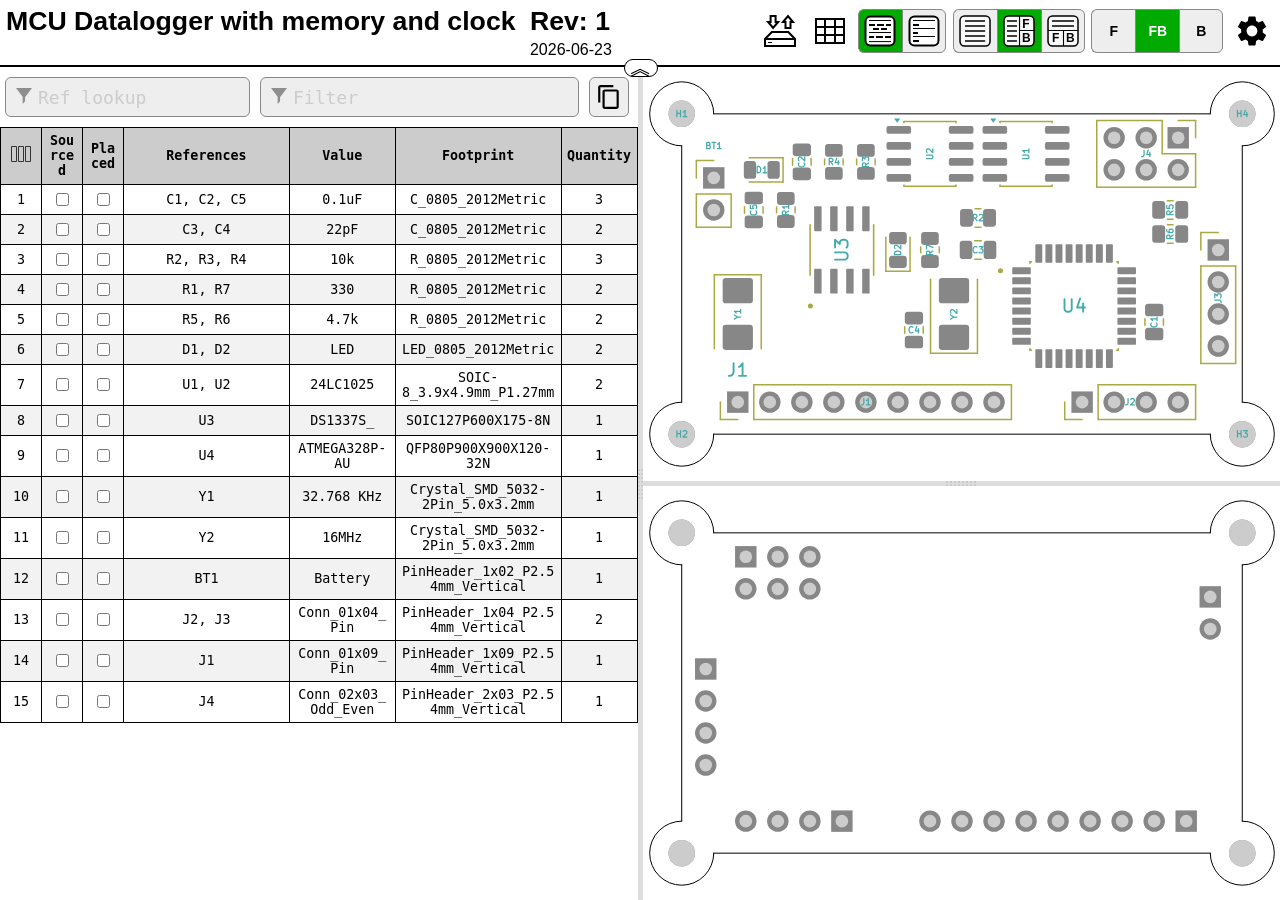
<file: docs/Projects/MCU_Datalogger_2_Layer/IBOM/ibom.html>
<!DOCTYPE html>
<html lang="en">

<head>
  <meta charset="UTF-8">
  <meta name="viewport" content="width=device-width, initial-scale=1.0">
  <title>Interactive BOM for KiCAD</title>
  <style type="text/css">
:root {
  --pcb-edge-color: black;
  --pad-color: #878787;
  --pad-hole-color: #CCCCCC;
  --pad-color-highlight: #D04040;
  --pad-color-highlight-both: #D0D040;
  --pad-color-highlight-marked: #44a344;
  --pin1-outline-color: #ffb629;
  --pin1-outline-color-highlight: #ffb629;
  --pin1-outline-color-highlight-both: #fcbb39;
  --pin1-outline-color-highlight-marked: #fdbe41;
  --silkscreen-edge-color: #aa4;
  --silkscreen-polygon-color: #4aa;
  --silkscreen-text-color: #4aa;
  --fabrication-edge-color: #907651;
  --fabrication-polygon-color: #907651;
  --fabrication-text-color: #a27c24;
  --track-color: #def5f1;
  --track-color-highlight: #D04040;
  --zone-color: #def5f1;
  --zone-color-highlight: #d0404080;
}

html,
body {
  margin: 0px;
  height: 100%;
  font-family: Verdana, sans-serif;
}

.dark.topmostdiv {
  --pcb-edge-color: #eee;
  --pad-color: #808080;
  --pin1-outline-color: #ffa800;
  --pin1-outline-color-highlight: #ccff00;
  --track-color: #42524f;
  --zone-color: #42524f;
  background-color: #252c30;
  color: #eee;
}

button {
  background-color: #eee;
  border: 1px solid #888;
  color: black;
  height: 44px;
  width: 44px;
  text-align: center;
  text-decoration: none;
  display: inline-block;
  font-size: 14px;
  font-weight: bolder;
}

.dark button {
  /* This will be inverted */
  background-color: #c3b7b5;
}

button.depressed {
  background-color: #0a0;
  color: white;
}

.dark button.depressed {
  /* This will be inverted */
  background-color: #b3b;
}

button:focus {
  outline: 0;
}

button#tb-btn {
  background-image: url("data:image/svg+xml,%3Csvg xmlns='http://www.w3.org/2000/svg' viewBox='0 0 8.47 8.47'%3E%3Crect transform='translate(0 -288.53)' ry='1.17' y='288.8' x='.27' height='7.94' width='7.94' fill='%23f9f9f9'/%3E%3Cg transform='translate(0 -288.53)'%3E%3Crect width='7.94' height='7.94' x='.27' y='288.8' ry='1.17' fill='none' stroke='%23000' stroke-width='.4' stroke-linejoin='round'/%3E%3Cpath d='M1.32 290.12h5.82M1.32 291.45h5.82' fill='none' stroke='%23000' stroke-width='.4'/%3E%3Cpath d='M4.37 292.5v4.23M.26 292.63H8.2' fill='none' stroke='%23000' stroke-width='.3'/%3E%3Ctext font-weight='700' font-size='3.17' font-family='sans-serif'%3E%3Ctspan x='1.35' y='295.73'%3EF%3C/tspan%3E%3Ctspan x='5.03' y='295.68'%3EB%3C/tspan%3E%3C/text%3E%3C/g%3E%3C/svg%3E%0A");
}

button#lr-btn {
  background-image: url("data:image/svg+xml,%3Csvg xmlns='http://www.w3.org/2000/svg' viewBox='0 0 8.47 8.47'%3E%3Crect transform='translate(0 -288.53)' ry='1.17' y='288.8' x='.27' height='7.94' width='7.94' fill='%23f9f9f9'/%3E%3Cg transform='translate(0 -288.53)'%3E%3Crect width='7.94' height='7.94' x='.27' y='288.8' ry='1.17' fill='none' stroke='%23000' stroke-width='.4' stroke-linejoin='round'/%3E%3Cpath d='M1.06 290.12H3.7m-2.64 1.33H3.7m-2.64 1.32H3.7m-2.64 1.3H3.7m-2.64 1.33H3.7' fill='none' stroke='%23000' stroke-width='.4'/%3E%3Cpath d='M4.37 288.8v7.94m0-4.11h3.96' fill='none' stroke='%23000' stroke-width='.3'/%3E%3Ctext font-weight='700' font-size='3.17' font-family='sans-serif'%3E%3Ctspan x='5.11' y='291.96'%3EF%3C/tspan%3E%3Ctspan x='5.03' y='295.68'%3EB%3C/tspan%3E%3C/text%3E%3C/g%3E%3C/svg%3E%0A");
}

button#bom-btn {
  background-image: url("data:image/svg+xml,%3Csvg xmlns='http://www.w3.org/2000/svg' viewBox='0 0 8.47 8.47'%3E%3Crect transform='translate(0 -288.53)' ry='1.17' y='288.8' x='.27' height='7.94' width='7.94' fill='%23f9f9f9'/%3E%3Cg transform='translate(0 -288.53)' fill='none' stroke='%23000' stroke-width='.4'%3E%3Crect width='7.94' height='7.94' x='.27' y='288.8' ry='1.17' stroke-linejoin='round'/%3E%3Cpath d='M1.59 290.12h5.29M1.59 291.45h5.33M1.59 292.75h5.33M1.59 294.09h5.33M1.59 295.41h5.33'/%3E%3C/g%3E%3C/svg%3E");
}

button#bom-grouped-btn {
  background-image: url("data:image/svg+xml,%3Csvg xmlns='http://www.w3.org/2000/svg' width='32' height='32'%3E%3Cg stroke='%23000' stroke-linejoin='round' class='layer'%3E%3Crect width='29' height='29' x='1.5' y='1.5' stroke-width='2' fill='%23fff' rx='5' ry='5'/%3E%3Cpath stroke-linecap='square' stroke-width='2' d='M6 10h4m4 0h5m4 0h3M6.1 22h3m3.9 0h5m4 0h4m-16-8h4m4 0h4'/%3E%3Cpath stroke-linecap='null' d='M5 17.5h22M5 26.6h22M5 5.5h22'/%3E%3C/g%3E%3C/svg%3E");
}

button#bom-ungrouped-btn {
  background-image: url("data:image/svg+xml,%3Csvg xmlns='http://www.w3.org/2000/svg' width='32' height='32'%3E%3Cg stroke='%23000' stroke-linejoin='round' class='layer'%3E%3Crect width='29' height='29' x='1.5' y='1.5' stroke-width='2' fill='%23fff' rx='5' ry='5'/%3E%3Cpath stroke-linecap='square' stroke-width='2' d='M6 10h4m-4 8h3m-3 8h4'/%3E%3Cpath stroke-linecap='null' d='M5 13.5h22m-22 8h22M5 5.5h22'/%3E%3C/g%3E%3C/svg%3E");
}

button#bom-netlist-btn {
  background-image: url("data:image/svg+xml,%3Csvg xmlns='http://www.w3.org/2000/svg' width='32' height='32'%3E%3Cg fill='none' stroke='%23000' class='layer'%3E%3Crect width='29' height='29' x='1.5' y='1.5' stroke-width='2' fill='%23fff' rx='5' ry='5'/%3E%3Cpath stroke-width='2' d='M6 26l6-6v-8m13.8-6.3l-6 6v8'/%3E%3Ccircle cx='11.8' cy='9.5' r='2.8' stroke-width='2'/%3E%3Ccircle cx='19.8' cy='22.8' r='2.8' stroke-width='2'/%3E%3C/g%3E%3C/svg%3E");
}

button#copy {
  background-image: url("data:image/svg+xml,%3Csvg height='48' viewBox='0 0 48 48' width='48' xmlns='http://www.w3.org/2000/svg'%3E%3Cpath d='M0 0h48v48h-48z' fill='none'/%3E%3Cpath d='M32 2h-24c-2.21 0-4 1.79-4 4v28h4v-28h24v-4zm6 8h-22c-2.21 0-4 1.79-4 4v28c0 2.21 1.79 4 4 4h22c2.21 0 4-1.79 4-4v-28c0-2.21-1.79-4-4-4zm0 32h-22v-28h22v28z'/%3E%3C/svg%3E");
  background-position: 6px 6px;
  background-repeat: no-repeat;
  background-size: 26px 26px;
  border-radius: 6px;
  height: 40px;
  width: 40px;
  margin: 10px 5px;
}

button#copy:active {
  box-shadow: inset 0px 0px 5px #6c6c6c;
}

textarea.clipboard-temp {
  position: fixed;
  top: 0;
  left: 0;
  width: 2em;
  height: 2em;
  padding: 0;
  border: None;
  outline: None;
  box-shadow: None;
  background: transparent;
}

.left-most-button {
  border-right: 0;
  border-top-left-radius: 6px;
  border-bottom-left-radius: 6px;
}

.middle-button {
  border-right: 0;
}

.right-most-button {
  border-top-right-radius: 6px;
  border-bottom-right-radius: 6px;
}

.button-container {
  font-size: 0;
  margin: 0.4rem 0.4rem 0.4rem 0;
}

.dark .button-container {
  filter: invert(1);
}

.button-container button {
  background-size: 32px 32px;
  background-position: 5px 5px;
  background-repeat: no-repeat;
}

@media print {
  .hideonprint {
    display: none;
  }
}

canvas {
  cursor: crosshair;
}

canvas:active {
  cursor: grabbing;
}

.fileinfo {
  width: 100%;
  max-width: 1000px;
  border: none;
  padding: 3px;
}

.fileinfo .title {
  font-size: 20pt;
  font-weight: bold;
}

.fileinfo td {
  overflow: hidden;
  white-space: nowrap;
  max-width: 1px;
  width: 50%;
  text-overflow: ellipsis;
}

.bom {
  border-collapse: collapse;
  font-family: Consolas, "DejaVu Sans Mono", Monaco, monospace;
  font-size: 10pt;
  table-layout: fixed;
  width: 100%;
  margin-top: 1px;
  position: relative;
}

.bom th,
.bom td {
  border: 1px solid black;
  padding: 5px;
  word-wrap: break-word;
  text-align: center;
  position: relative;
}

.dark .bom th,
.dark .bom td {
  border: 1px solid #777;
}

.bom th {
  background-color: #CCCCCC;
  background-clip: padding-box;
}

.dark .bom th {
  background-color: #3b4749;
}

.bom tr.highlighted:nth-child(n) {
  background-color: #cfc;
}

.dark .bom tr.highlighted:nth-child(n) {
  background-color: #226022;
}

.bom tr:nth-child(even) {
  background-color: #f2f2f2;
}

.dark .bom tr:nth-child(even) {
  background-color: #313b40;
}

.bom tr.checked {
  color: #1cb53d;
}

.dark .bom tr.checked {
  color: #2cce54;
}

.bom tr {
  transition: background-color 0.2s;
}

.bom .numCol {
  width: 30px;
}

.bom .value {
  width: 15%;
}

.bom .quantity {
  width: 65px;
}

.bom th .sortmark {
  position: absolute;
  right: 1px;
  top: 1px;
  margin-top: -5px;
  border-width: 5px;
  border-style: solid;
  border-color: transparent transparent #221 transparent;
  transform-origin: 50% 85%;
  transition: opacity 0.2s, transform 0.4s;
}

.dark .bom th .sortmark {
  filter: invert(1);
}

.bom th .sortmark.none {
  opacity: 0;
}

.bom th .sortmark.desc {
  transform: rotate(180deg);
}

.bom th:hover .sortmark.none {
  opacity: 0.5;
}

.bom .bom-checkbox {
  width: 30px;
  position: relative;
  user-select: none;
  -moz-user-select: none;
}

.bom .bom-checkbox:before {
  content: "";
  position: absolute;
  border-width: 15px;
  border-style: solid;
  border-color: #51829f transparent transparent transparent;
  visibility: hidden;
  top: -15px;
}

.bom .bom-checkbox:after {
  content: "Double click to set/unset all";
  position: absolute;
  color: white;
  top: -35px;
  left: -26px;
  background: #51829f;
  padding: 5px 15px;
  border-radius: 8px;
  white-space: nowrap;
  visibility: hidden;
}

.bom .bom-checkbox:hover:before,
.bom .bom-checkbox:hover:after {
  visibility: visible;
  transition: visibility 0.2s linear 1s;
}

.split {
  -webkit-box-sizing: border-box;
  -moz-box-sizing: border-box;
  box-sizing: border-box;
  overflow-y: auto;
  overflow-x: hidden;
  background-color: inherit;
}

.split.split-horizontal,
.gutter.gutter-horizontal {
  height: 100%;
  float: left;
}

.gutter {
  background-color: #ddd;
  background-repeat: no-repeat;
  background-position: 50%;
  transition: background-color 0.3s;
}

.dark .gutter {
  background-color: #777;
}

.gutter.gutter-horizontal {
  background-image: url('[data-uri]');
  cursor: ew-resize;
  width: 5px;
}

.gutter.gutter-vertical {
  background-image: url('[data-uri]');
  cursor: ns-resize;
  height: 5px;
}

.searchbox {
  float: left;
  height: 40px;
  margin: 10px 5px;
  padding: 12px 32px;
  font-family: Consolas, "DejaVu Sans Mono", Monaco, monospace;
  font-size: 18px;
  box-sizing: border-box;
  border: 1px solid #888;
  border-radius: 6px;
  outline: none;
  background-color: #eee;
  transition: background-color 0.2s, border 0.2s;
  background-image: url('[data-uri]');
  background-position: 10px 10px;
  background-repeat: no-repeat;
}

.dark .searchbox {
  background-color: #111;
  color: #eee;
}

.searchbox::placeholder {
  color: #ccc;
}

.dark .searchbox::placeholder {
  color: #666;
}

.filter {
  width: calc(60% - 64px);
}

.reflookup {
  width: calc(40% - 10px);
}

input[type=text]:focus {
  background-color: white;
  border: 1px solid #333;
}

.dark input[type=text]:focus {
  background-color: #333;
  border: 1px solid #ccc;
}

mark.highlight {
  background-color: #5050ff;
  color: #fff;
  padding: 2px;
  border-radius: 6px;
}

.dark mark.highlight {
  background-color: #76a6da;
  color: #111;
}

.menubtn {
  background-color: white;
  border: none;
  background-image: url("data:image/svg+xml,%3Csvg xmlns='http://www.w3.org/2000/svg' width='36' height='36' viewBox='0 0 20 20'%3E%3Cpath fill='none' d='M0 0h20v20H0V0z'/%3E%3Cpath d='M15.95 10.78c.03-.25.05-.51.05-.78s-.02-.53-.06-.78l1.69-1.32c.15-.12.19-.34.1-.51l-1.6-2.77c-.1-.18-.31-.24-.49-.18l-1.99.8c-.42-.32-.86-.58-1.35-.78L12 2.34c-.03-.2-.2-.34-.4-.34H8.4c-.2 0-.36.14-.39.34l-.3 2.12c-.49.2-.94.47-1.35.78l-1.99-.8c-.18-.07-.39 0-.49.18l-1.6 2.77c-.1.18-.06.39.1.51l1.69 1.32c-.04.25-.07.52-.07.78s.02.53.06.78L2.37 12.1c-.15.12-.19.34-.1.51l1.6 2.77c.1.18.31.24.49.18l1.99-.8c.42.32.86.58 1.35.78l.3 2.12c.04.2.2.34.4.34h3.2c.2 0 .37-.14.39-.34l.3-2.12c.49-.2.94-.47 1.35-.78l1.99.8c.18.07.39 0 .49-.18l1.6-2.77c.1-.18.06-.39-.1-.51l-1.67-1.32zM10 13c-1.65 0-3-1.35-3-3s1.35-3 3-3 3 1.35 3 3-1.35 3-3 3z'/%3E%3C/svg%3E%0A");
  background-position: center;
  background-repeat: no-repeat;
}

.statsbtn {
  background-color: white;
  border: none;
  background-image: url("data:image/svg+xml,%3Csvg width='36' height='36' xmlns='http://www.w3.org/2000/svg'%3E%3Cpath d='M4 6h28v24H4V6zm0 8h28v8H4m9-16v24h10V5.8' fill='none' stroke='%23000' stroke-width='2'/%3E%3C/svg%3E");
  background-position: center;
  background-repeat: no-repeat;
}

.iobtn {
  background-color: white;
  border: none;
  background-image: url("data:image/svg+xml,%3Csvg xmlns='http://www.w3.org/2000/svg' width='36' height='36'%3E%3Cpath fill='none' stroke='%23000' stroke-width='2' d='M3 33v-7l6.8-7h16.5l6.7 7v7H3zM3.2 26H33M21 9l5-5.9 5 6h-2.5V15h-5V9H21zm-4.9 0l-5 6-5-6h2.5V3h5v6h2.5z'/%3E%3Cpath fill='none' stroke='%23000' d='M6.1 29.5H10'/%3E%3C/svg%3E");
  background-position: center;
  background-repeat: no-repeat;
}

.visbtn {
  background-image: url("data:image/svg+xml,%3Csvg xmlns='http://www.w3.org/2000/svg' width='24' height='24'%3E%3Cpath fill='none' stroke='%23333' d='M2.5 4.5h5v15h-5zM9.5 4.5h5v15h-5zM16.5 4.5h5v15h-5z'/%3E%3C/svg%3E");
  background-position: center;
  background-repeat: no-repeat;
  padding: 15px;
}

#vismenu-content {
  left: 0px;
  font-family: Verdana, sans-serif;
}

.dark .statsbtn,
.dark .savebtn,
.dark .menubtn,
.dark .iobtn,
.dark .visbtn {
  filter: invert(1);
}

.flexbox {
  display: flex;
  align-items: center;
  justify-content: space-between;
  width: 100%;
}

.savebtn {
  background-color: #d6d6d6;
  width: auto;
  height: 30px;
  flex-grow: 1;
  margin: 5px;
  border-radius: 4px;
}

.savebtn:active {
  background-color: #0a0;
  color: white;
}

.dark .savebtn:active {
  /* This will be inverted */
  background-color: #b3b;
}

.stats {
  border-collapse: collapse;
  font-size: 12pt;
  table-layout: fixed;
  width: 100%;
  min-width: 450px;
}

.dark .stats td {
  border: 1px solid #bbb;
}

.stats td {
  border: 1px solid black;
  padding: 5px;
  word-wrap: break-word;
  text-align: center;
  position: relative;
}

#checkbox-stats div {
  position: absolute;
  left: 0;
  top: 0;
  height: 100%;
  width: 100%;
  display: flex;
  align-items: center;
  justify-content: center;
}

#checkbox-stats .bar {
  background-color: rgba(28, 251, 0, 0.6);
}

.menu {
  position: relative;
  display: inline-block;
  margin: 0.4rem 0.4rem 0.4rem 0;
}

.menu-content {
  font-size: 12pt !important;
  text-align: left !important;
  font-weight: normal !important;
  display: none;
  position: absolute;
  background-color: white;
  right: 0;
  min-width: 300px;
  box-shadow: 0px 8px 16px 0px rgba(0, 0, 0, 0.2);
  z-index: 100;
  padding: 8px;
}

.dark .menu-content {
  background-color: #111;
}

.menu:hover .menu-content {
  display: block;
}

.menu:hover .menubtn,
.menu:hover .iobtn,
.menu:hover .statsbtn {
  background-color: #eee;
}

.menu-label {
  display: inline-block;
  padding: 8px;
  border: 1px solid #ccc;
  border-top: 0;
  width: calc(100% - 18px);
}

.menu-label-top {
  border-top: 1px solid #ccc;
}

.menu-textbox {
  float: left;
  height: 24px;
  margin: 10px 5px;
  padding: 5px 5px;
  font-family: Consolas, "DejaVu Sans Mono", Monaco, monospace;
  font-size: 14px;
  box-sizing: border-box;
  border: 1px solid #888;
  border-radius: 4px;
  outline: none;
  background-color: #eee;
  transition: background-color 0.2s, border 0.2s;
  width: calc(100% - 10px);
}

.menu-textbox.invalid,
.dark .menu-textbox.invalid {
  color: red;
}

.dark .menu-textbox {
  background-color: #222;
  color: #eee;
}

.radio-container {
  margin: 4px;
}

.topmostdiv {
  display: flex;
  flex-direction: column;
  width: 100%;
  background-color: white;
  transition: background-color 0.3s;
  min-height: 100%;
}

#top {
  display: flex;
  flex-wrap: wrap;
  justify-content: flex-end;
  align-items: center;
}

#topdivider {
  border-bottom: 2px solid black;
  display: flex;
  justify-content: center;
  align-items: center;
}

.dark #topdivider {
  border-bottom: 2px solid #ccc;
}

#topdivider>div {
  position: relative;
}

#toptoggle {
  cursor: pointer;
  user-select: none;
  position: absolute;
  padding: 0.1rem 0.3rem;
  top: -0.4rem;
  left: -1rem;
  font-size: 1.4rem;
  line-height: 60%;
  border: 1px solid black;
  border-radius: 1rem;
  background-color: #fff;
  z-index: 100;
}

.flipped {
  transform: rotate(0.5turn);
}

.dark #toptoggle {
  border: 1px solid #fff;
  background-color: #222;
}

#fileinfodiv {
  flex: 20rem 1 0;
  overflow: auto;
}

#bomcontrols {
  display: flex;
  flex-direction: row-reverse;
}

#bomcontrols>* {
  flex-shrink: 0;
}

#dbg {
  display: block;
}

::-webkit-scrollbar {
  width: 8px;
}

::-webkit-scrollbar-track {
  background: #aaa;
}

::-webkit-scrollbar-thumb {
  background: #666;
  border-radius: 3px;
}

::-webkit-scrollbar-thumb:hover {
  background: #555;
}

.slider {
  -webkit-appearance: none;
  width: 100%;
  margin: 3px 0;
  padding: 0;
  outline: none;
  opacity: 0.7;
  -webkit-transition: .2s;
  transition: opacity .2s;
  border-radius: 3px;
}

.slider:hover {
  opacity: 1;
}

.slider:focus {
  outline: none;
}

.slider::-webkit-slider-runnable-track {
  -webkit-appearance: none;
  width: 100%;
  height: 8px;
  background: #d3d3d3;
  border-radius: 3px;
  border: none;
}

.slider::-webkit-slider-thumb {
  -webkit-appearance: none;
  width: 15px;
  height: 15px;
  border-radius: 50%;
  background: #0a0;
  cursor: pointer;
  margin-top: -4px;
}

.dark .slider::-webkit-slider-thumb {
  background: #3d3;
}

.slider::-moz-range-thumb {
  width: 15px;
  height: 15px;
  border-radius: 50%;
  background: #0a0;
  cursor: pointer;
}

.slider::-moz-range-track {
  height: 8px;
  background: #d3d3d3;
  border-radius: 3px;
}

.dark .slider::-moz-range-thumb {
  background: #3d3;
}

.slider::-ms-track {
  width: 100%;
  height: 8px;
  border-width: 3px 0;
  background: transparent;
  border-color: transparent;
  color: transparent;
  transition: opacity .2s;
}

.slider::-ms-fill-lower {
  background: #d3d3d3;
  border: none;
  border-radius: 3px;
}

.slider::-ms-fill-upper {
  background: #d3d3d3;
  border: none;
  border-radius: 3px;
}

.slider::-ms-thumb {
  width: 15px;
  height: 15px;
  border-radius: 50%;
  background: #0a0;
  cursor: pointer;
  margin: 0;
}

.shameless-plug {
  font-size: 0.8em;
  text-align: center;
  display: block;
}

a {
  color: #0278a4;
}

.dark a {
  color: #00b9fd;
}

#frontcanvas,
#backcanvas {
  touch-action: none;
}

.placeholder {
  border: 1px dashed #9f9fda !important;
  background-color: #edf2f7 !important;
}

.dragging {
  z-index: 999;
}

.dark .dragging>table>tbody>tr {
  background-color: #252c30;
}

.dark .placeholder {
  filter: invert(1);
}

.column-spacer {
  top: 0;
  left: 0;
  width: calc(100% - 4px);
  position: absolute;
  cursor: pointer;
  user-select: none;
  height: 100%;
}

.column-width-handle {
  top: 0;
  right: 0;
  width: 4px;
  position: absolute;
  cursor: col-resize;
  user-select: none;
  height: 100%;
}

.column-width-handle:hover {
  background-color: #4f99bd;
}

.help-link {
  border: 1px solid #0278a4;
  padding-inline: 0.3rem;
  border-radius: 3px;
  cursor: pointer;
}

.dark .help-link {
  border: 1px solid #00b9fd;
}

.bom-color {
  width: 20%;
}

.color-column input {
  width: 1.6rem;
  height: 1rem;
  border: 1px solid black;
  cursor: pointer;
  padding: 0;
}

/* removes default styling from input color element */
::-webkit-color-swatch {
  border: none;
}

::-webkit-color-swatch-wrapper {
  padding: 0;
}

::-moz-color-swatch,
::-moz-focus-inner {
  border: none;
}

::-moz-focus-inner {
  padding: 0;
}

  </style>
  <script type="text/javascript" >
///////////////////////////////////////////////
/*
  Split.js - v1.3.5
  MIT License
  https://github.com/nathancahill/Split.js
*/
!function(e,t){"object"==typeof exports&&"undefined"!=typeof module?module.exports=t():"function"==typeof define&&define.amd?define(t):e.Split=t()}(this,function(){"use strict";var e=window,t=e.document,n="addEventListener",i="removeEventListener",r="getBoundingClientRect",s=function(){return!1},o=e.attachEvent&&!e[n],a=["","-webkit-","-moz-","-o-"].filter(function(e){var n=t.createElement("div");return n.style.cssText="width:"+e+"calc(9px)",!!n.style.length}).shift()+"calc",l=function(e){return"string"==typeof e||e instanceof String?t.querySelector(e):e};return function(u,c){function z(e,t,n){var i=A(y,t,n);Object.keys(i).forEach(function(t){return e.style[t]=i[t]})}function h(e,t){var n=B(y,t);Object.keys(n).forEach(function(t){return e.style[t]=n[t]})}function f(e){var t=E[this.a],n=E[this.b],i=t.size+n.size;t.size=e/this.size*i,n.size=i-e/this.size*i,z(t.element,t.size,this.aGutterSize),z(n.element,n.size,this.bGutterSize)}function m(e){var t;this.dragging&&((t="touches"in e?e.touches[0][b]-this.start:e[b]-this.start)<=E[this.a].minSize+M+this.aGutterSize?t=E[this.a].minSize+this.aGutterSize:t>=this.size-(E[this.b].minSize+M+this.bGutterSize)&&(t=this.size-(E[this.b].minSize+this.bGutterSize)),f.call(this,t),c.onDrag&&c.onDrag())}function g(){var e=E[this.a].element,t=E[this.b].element;this.size=e[r]()[y]+t[r]()[y]+this.aGutterSize+this.bGutterSize,this.start=e[r]()[G]}function d(){var t=this,n=E[t.a].element,r=E[t.b].element;t.dragging&&c.onDragEnd&&c.onDragEnd(),t.dragging=!1,e[i]("mouseup",t.stop),e[i]("touchend",t.stop),e[i]("touchcancel",t.stop),t.parent[i]("mousemove",t.move),t.parent[i]("touchmove",t.move),delete t.stop,delete t.move,n[i]("selectstart",s),n[i]("dragstart",s),r[i]("selectstart",s),r[i]("dragstart",s),n.style.userSelect="",n.style.webkitUserSelect="",n.style.MozUserSelect="",n.style.pointerEvents="",r.style.userSelect="",r.style.webkitUserSelect="",r.style.MozUserSelect="",r.style.pointerEvents="",t.gutter.style.cursor="",t.parent.style.cursor=""}function S(t){var i=this,r=E[i.a].element,o=E[i.b].element;!i.dragging&&c.onDragStart&&c.onDragStart(),t.preventDefault(),i.dragging=!0,i.move=m.bind(i),i.stop=d.bind(i),e[n]("mouseup",i.stop),e[n]("touchend",i.stop),e[n]("touchcancel",i.stop),i.parent[n]("mousemove",i.move),i.parent[n]("touchmove",i.move),r[n]("selectstart",s),r[n]("dragstart",s),o[n]("selectstart",s),o[n]("dragstart",s),r.style.userSelect="none",r.style.webkitUserSelect="none",r.style.MozUserSelect="none",r.style.pointerEvents="none",o.style.userSelect="none",o.style.webkitUserSelect="none",o.style.MozUserSelect="none",o.style.pointerEvents="none",i.gutter.style.cursor=j,i.parent.style.cursor=j,g.call(i)}function v(e){e.forEach(function(t,n){if(n>0){var i=F[n-1],r=E[i.a],s=E[i.b];r.size=e[n-1],s.size=t,z(r.element,r.size,i.aGutterSize),z(s.element,s.size,i.bGutterSize)}})}function p(){F.forEach(function(e){e.parent.removeChild(e.gutter),E[e.a].element.style[y]="",E[e.b].element.style[y]=""})}void 0===c&&(c={});var y,b,G,E,w=l(u[0]).parentNode,D=e.getComputedStyle(w).flexDirection,U=c.sizes||u.map(function(){return 100/u.length}),k=void 0!==c.minSize?c.minSize:100,x=Array.isArray(k)?k:u.map(function(){return k}),L=void 0!==c.gutterSize?c.gutterSize:10,M=void 0!==c.snapOffset?c.snapOffset:30,O=c.direction||"horizontal",j=c.cursor||("horizontal"===O?"ew-resize":"ns-resize"),C=c.gutter||function(e,n){var i=t.createElement("div");return i.className="gutter gutter-"+n,i},A=c.elementStyle||function(e,t,n){var i={};return"string"==typeof t||t instanceof String?i[e]=t:i[e]=o?t+"%":a+"("+t+"% - "+n+"px)",i},B=c.gutterStyle||function(e,t){return n={},n[e]=t+"px",n;var n};"horizontal"===O?(y="width","clientWidth",b="clientX",G="left","paddingLeft"):"vertical"===O&&(y="height","clientHeight",b="clientY",G="top","paddingTop");var F=[];return E=u.map(function(e,t){var i,s={element:l(e),size:U[t],minSize:x[t]};if(t>0&&(i={a:t-1,b:t,dragging:!1,isFirst:1===t,isLast:t===u.length-1,direction:O,parent:w},i.aGutterSize=L,i.bGutterSize=L,i.isFirst&&(i.aGutterSize=L/2),i.isLast&&(i.bGutterSize=L/2),"row-reverse"===D||"column-reverse"===D)){var a=i.a;i.a=i.b,i.b=a}if(!o&&t>0){var c=C(t,O);h(c,L),c[n]("mousedown",S.bind(i)),c[n]("touchstart",S.bind(i)),w.insertBefore(c,s.element),i.gutter=c}0===t||t===u.length-1?z(s.element,s.size,L/2):z(s.element,s.size,L);var f=s.element[r]()[y];return f<s.minSize&&(s.minSize=f),t>0&&F.push(i),s}),o?{setSizes:v,destroy:p}:{setSizes:v,getSizes:function(){return E.map(function(e){return e.size})},collapse:function(e){if(e===F.length){var t=F[e-1];g.call(t),o||f.call(t,t.size-t.bGutterSize)}else{var n=F[e];g.call(n),o||f.call(n,n.aGutterSize)}},destroy:p}}});

///////////////////////////////////////////////

///////////////////////////////////////////////
// Copyright (c) 2013 Pieroxy <pieroxy@pieroxy.net>
// This work is free. You can redistribute it and/or modify it
// under the terms of the WTFPL, Version 2
// For more information see LICENSE.txt or http://www.wtfpl.net/
//
// For more information, the home page:
// http://pieroxy.net/blog/pages/lz-string/testing.html
//
// LZ-based compression algorithm, version 1.4.4
var LZString=function(){var o=String.fromCharCode,i={};var n={decompressFromBase64:function(o){return null==o?"":""==o?null:n._decompress(o.length,32,function(n){return function(o,n){if(!i[o]){i[o]={};for(var t=0;t<o.length;t++)i[o][o.charAt(t)]=t}return i[o][n]}("ABCDEFGHIJKLMNOPQRSTUVWXYZabcdefghijklmnopqrstuvwxyz0123456789+/=",o.charAt(n))})},_decompress:function(i,n,t){var r,e,a,s,p,u,l,f=[],c=4,d=4,h=3,v="",g=[],m={val:t(0),position:n,index:1};for(r=0;r<3;r+=1)f[r]=r;for(a=0,p=Math.pow(2,2),u=1;u!=p;)s=m.val&m.position,m.position>>=1,0==m.position&&(m.position=n,m.val=t(m.index++)),a|=(s>0?1:0)*u,u<<=1;switch(a){case 0:for(a=0,p=Math.pow(2,8),u=1;u!=p;)s=m.val&m.position,m.position>>=1,0==m.position&&(m.position=n,m.val=t(m.index++)),a|=(s>0?1:0)*u,u<<=1;l=o(a);break;case 1:for(a=0,p=Math.pow(2,16),u=1;u!=p;)s=m.val&m.position,m.position>>=1,0==m.position&&(m.position=n,m.val=t(m.index++)),a|=(s>0?1:0)*u,u<<=1;l=o(a);break;case 2:return""}for(f[3]=l,e=l,g.push(l);;){if(m.index>i)return"";for(a=0,p=Math.pow(2,h),u=1;u!=p;)s=m.val&m.position,m.position>>=1,0==m.position&&(m.position=n,m.val=t(m.index++)),a|=(s>0?1:0)*u,u<<=1;switch(l=a){case 0:for(a=0,p=Math.pow(2,8),u=1;u!=p;)s=m.val&m.position,m.position>>=1,0==m.position&&(m.position=n,m.val=t(m.index++)),a|=(s>0?1:0)*u,u<<=1;f[d++]=o(a),l=d-1,c--;break;case 1:for(a=0,p=Math.pow(2,16),u=1;u!=p;)s=m.val&m.position,m.position>>=1,0==m.position&&(m.position=n,m.val=t(m.index++)),a|=(s>0?1:0)*u,u<<=1;f[d++]=o(a),l=d-1,c--;break;case 2:return g.join("")}if(0==c&&(c=Math.pow(2,h),h++),f[l])v=f[l];else{if(l!==d)return null;v=e+e.charAt(0)}g.push(v),f[d++]=e+v.charAt(0),e=v,0==--c&&(c=Math.pow(2,h),h++)}}};return n}();"function"==typeof define&&define.amd?define(function(){return LZString}):"undefined"!=typeof module&&null!=module?module.exports=LZString:"undefined"!=typeof angular&&null!=angular&&angular.module("LZString",[]).factory("LZString",function(){return LZString});
///////////////////////////////////////////////

///////////////////////////////////////////////
/*!
 * PEP v0.4.3 | https://github.com/jquery/PEP
 * Copyright jQuery Foundation and other contributors | http://jquery.org/license
 */
!function(a,b){"object"==typeof exports&&"undefined"!=typeof module?module.exports=b():"function"==typeof define&&define.amd?define(b):a.PointerEventsPolyfill=b()}(this,function(){"use strict";function a(a,b){b=b||Object.create(null);var c=document.createEvent("Event");c.initEvent(a,b.bubbles||!1,b.cancelable||!1);
for(var d,e=2;e<m.length;e++)d=m[e],c[d]=b[d]||n[e];c.buttons=b.buttons||0;
var f=0;return f=b.pressure&&c.buttons?b.pressure:c.buttons?.5:0,c.x=c.clientX,c.y=c.clientY,c.pointerId=b.pointerId||0,c.width=b.width||0,c.height=b.height||0,c.pressure=f,c.tiltX=b.tiltX||0,c.tiltY=b.tiltY||0,c.twist=b.twist||0,c.tangentialPressure=b.tangentialPressure||0,c.pointerType=b.pointerType||"",c.hwTimestamp=b.hwTimestamp||0,c.isPrimary=b.isPrimary||!1,c}function b(){this.array=[],this.size=0}function c(a,b,c,d){this.addCallback=a.bind(d),this.removeCallback=b.bind(d),this.changedCallback=c.bind(d),A&&(this.observer=new A(this.mutationWatcher.bind(this)))}function d(a){return"body /shadow-deep/ "+e(a)}function e(a){return'[touch-action="'+a+'"]'}function f(a){return"{ -ms-touch-action: "+a+"; touch-action: "+a+"; }"}function g(){if(F){D.forEach(function(a){String(a)===a?(E+=e(a)+f(a)+"\n",G&&(E+=d(a)+f(a)+"\n")):(E+=a.selectors.map(e)+f(a.rule)+"\n",G&&(E+=a.selectors.map(d)+f(a.rule)+"\n"))});var a=document.createElement("style");a.textContent=E,document.head.appendChild(a)}}function h(){if(!window.PointerEvent){if(window.PointerEvent=a,window.navigator.msPointerEnabled){var b=window.navigator.msMaxTouchPoints;Object.defineProperty(window.navigator,"maxTouchPoints",{value:b,enumerable:!0}),u.registerSource("ms",_)}else Object.defineProperty(window.navigator,"maxTouchPoints",{value:0,enumerable:!0}),u.registerSource("mouse",N),void 0!==window.ontouchstart&&u.registerSource("touch",V);u.register(document)}}function i(a){if(!u.pointermap.has(a)){var b=new Error("InvalidPointerId");throw b.name="InvalidPointerId",b}}function j(a){for(var b=a.parentNode;b&&b!==a.ownerDocument;)b=b.parentNode;if(!b){var c=new Error("InvalidStateError");throw c.name="InvalidStateError",c}}function k(a){var b=u.pointermap.get(a);return 0!==b.buttons}function l(){window.Element&&!Element.prototype.setPointerCapture&&Object.defineProperties(Element.prototype,{setPointerCapture:{value:W},releasePointerCapture:{value:X},hasPointerCapture:{value:Y}})}
var m=["bubbles","cancelable","view","detail","screenX","screenY","clientX","clientY","ctrlKey","altKey","shiftKey","metaKey","button","relatedTarget","pageX","pageY"],n=[!1,!1,null,null,0,0,0,0,!1,!1,!1,!1,0,null,0,0],o=window.Map&&window.Map.prototype.forEach,p=o?Map:b;b.prototype={set:function(a,b){return void 0===b?this["delete"](a):(this.has(a)||this.size++,void(this.array[a]=b))},has:function(a){return void 0!==this.array[a]},"delete":function(a){this.has(a)&&(delete this.array[a],this.size--)},get:function(a){return this.array[a]},clear:function(){this.array.length=0,this.size=0},forEach:function(a,b){return this.array.forEach(function(c,d){a.call(b,c,d,this)},this)}};var q=["bubbles","cancelable","view","detail","screenX","screenY","clientX","clientY","ctrlKey","altKey","shiftKey","metaKey","button","relatedTarget","buttons","pointerId","width","height","pressure","tiltX","tiltY","pointerType","hwTimestamp","isPrimary","type","target","currentTarget","which","pageX","pageY","timeStamp"],r=[!1,!1,null,null,0,0,0,0,!1,!1,!1,!1,0,null,0,0,0,0,0,0,0,"",0,!1,"",null,null,0,0,0,0],s={pointerover:1,pointerout:1,pointerenter:1,pointerleave:1},t="undefined"!=typeof SVGElementInstance,u={pointermap:new p,eventMap:Object.create(null),captureInfo:Object.create(null),eventSources:Object.create(null),eventSourceList:[],registerSource:function(a,b){var c=b,d=c.events;d&&(d.forEach(function(a){c[a]&&(this.eventMap[a]=c[a].bind(c))},this),this.eventSources[a]=c,this.eventSourceList.push(c))},register:function(a){for(var b,c=this.eventSourceList.length,d=0;d<c&&(b=this.eventSourceList[d]);d++)
b.register.call(b,a)},unregister:function(a){for(var b,c=this.eventSourceList.length,d=0;d<c&&(b=this.eventSourceList[d]);d++)
b.unregister.call(b,a)},contains:function(a,b){try{return a.contains(b)}catch(c){return!1}},down:function(a){a.bubbles=!0,this.fireEvent("pointerdown",a)},move:function(a){a.bubbles=!0,this.fireEvent("pointermove",a)},up:function(a){a.bubbles=!0,this.fireEvent("pointerup",a)},enter:function(a){a.bubbles=!1,this.fireEvent("pointerenter",a)},leave:function(a){a.bubbles=!1,this.fireEvent("pointerleave",a)},over:function(a){a.bubbles=!0,this.fireEvent("pointerover",a)},out:function(a){a.bubbles=!0,this.fireEvent("pointerout",a)},cancel:function(a){a.bubbles=!0,this.fireEvent("pointercancel",a)},leaveOut:function(a){this.out(a),this.propagate(a,this.leave,!1)},enterOver:function(a){this.over(a),this.propagate(a,this.enter,!0)},eventHandler:function(a){if(!a._handledByPE){var b=a.type,c=this.eventMap&&this.eventMap[b];c&&c(a),a._handledByPE=!0}},listen:function(a,b){b.forEach(function(b){this.addEvent(a,b)},this)},unlisten:function(a,b){b.forEach(function(b){this.removeEvent(a,b)},this)},addEvent:function(a,b){a.addEventListener(b,this.boundHandler)},removeEvent:function(a,b){a.removeEventListener(b,this.boundHandler)},makeEvent:function(b,c){this.captureInfo[c.pointerId]&&(c.relatedTarget=null);var d=new a(b,c);return c.preventDefault&&(d.preventDefault=c.preventDefault),d._target=d._target||c.target,d},fireEvent:function(a,b){var c=this.makeEvent(a,b);return this.dispatchEvent(c)},cloneEvent:function(a){for(var b,c=Object.create(null),d=0;d<q.length;d++)b=q[d],c[b]=a[b]||r[d],!t||"target"!==b&&"relatedTarget"!==b||c[b]instanceof SVGElementInstance&&(c[b]=c[b].correspondingUseElement);return a.preventDefault&&(c.preventDefault=function(){a.preventDefault()}),c},getTarget:function(a){var b=this.captureInfo[a.pointerId];return b?a._target!==b&&a.type in s?void 0:b:a._target},propagate:function(a,b,c){for(var d=a.target,e=[];d!==document&&!d.contains(a.relatedTarget);) if(e.push(d),d=d.parentNode,!d)return;c&&e.reverse(),e.forEach(function(c){a.target=c,b.call(this,a)},this)},setCapture:function(b,c,d){this.captureInfo[b]&&this.releaseCapture(b,d),this.captureInfo[b]=c,this.implicitRelease=this.releaseCapture.bind(this,b,d),document.addEventListener("pointerup",this.implicitRelease),document.addEventListener("pointercancel",this.implicitRelease);var e=new a("gotpointercapture");e.pointerId=b,e._target=c,d||this.asyncDispatchEvent(e)},releaseCapture:function(b,c){var d=this.captureInfo[b];if(d){this.captureInfo[b]=void 0,document.removeEventListener("pointerup",this.implicitRelease),document.removeEventListener("pointercancel",this.implicitRelease);var e=new a("lostpointercapture");e.pointerId=b,e._target=d,c||this.asyncDispatchEvent(e)}},dispatchEvent:/*scope.external.dispatchEvent || */function(a){var b=this.getTarget(a);if(b)return b.dispatchEvent(a)},asyncDispatchEvent:function(a){requestAnimationFrame(this.dispatchEvent.bind(this,a))}};u.boundHandler=u.eventHandler.bind(u);var v={shadow:function(a){if(a)return a.shadowRoot||a.webkitShadowRoot},canTarget:function(a){return a&&Boolean(a.elementFromPoint)},targetingShadow:function(a){var b=this.shadow(a);if(this.canTarget(b))return b},olderShadow:function(a){var b=a.olderShadowRoot;if(!b){var c=a.querySelector("shadow");c&&(b=c.olderShadowRoot)}return b},allShadows:function(a){for(var b=[],c=this.shadow(a);c;)b.push(c),c=this.olderShadow(c);return b},searchRoot:function(a,b,c){if(a){var d,e,f=a.elementFromPoint(b,c);for(e=this.targetingShadow(f);e;){if(d=e.elementFromPoint(b,c)){var g=this.targetingShadow(d);return this.searchRoot(g,b,c)||d} e=this.olderShadow(e)} return f}},owner:function(a){
for(var b=a;b.parentNode;)b=b.parentNode;
return b.nodeType!==Node.DOCUMENT_NODE&&b.nodeType!==Node.DOCUMENT_FRAGMENT_NODE&&(b=document),b},findTarget:function(a){var b=a.clientX,c=a.clientY,d=this.owner(a.target);
return d.elementFromPoint(b,c)||(d=document),this.searchRoot(d,b,c)}},w=Array.prototype.forEach.call.bind(Array.prototype.forEach),x=Array.prototype.map.call.bind(Array.prototype.map),y=Array.prototype.slice.call.bind(Array.prototype.slice),z=Array.prototype.filter.call.bind(Array.prototype.filter),A=window.MutationObserver||window.WebKitMutationObserver,B="[touch-action]",C={subtree:!0,childList:!0,attributes:!0,attributeOldValue:!0,attributeFilter:["touch-action"]};c.prototype={watchSubtree:function(a){
//
this.observer&&v.canTarget(a)&&this.observer.observe(a,C)},enableOnSubtree:function(a){this.watchSubtree(a),a===document&&"complete"!==document.readyState?this.installOnLoad():this.installNewSubtree(a)},installNewSubtree:function(a){w(this.findElements(a),this.addElement,this)},findElements:function(a){return a.querySelectorAll?a.querySelectorAll(B):[]},removeElement:function(a){this.removeCallback(a)},addElement:function(a){this.addCallback(a)},elementChanged:function(a,b){this.changedCallback(a,b)},concatLists:function(a,b){return a.concat(y(b))},
installOnLoad:function(){document.addEventListener("readystatechange",function(){"complete"===document.readyState&&this.installNewSubtree(document)}.bind(this))},isElement:function(a){return a.nodeType===Node.ELEMENT_NODE},flattenMutationTree:function(a){
var b=x(a,this.findElements,this);
return b.push(z(a,this.isElement)),b.reduce(this.concatLists,[])},mutationWatcher:function(a){a.forEach(this.mutationHandler,this)},mutationHandler:function(a){if("childList"===a.type){var b=this.flattenMutationTree(a.addedNodes);b.forEach(this.addElement,this);var c=this.flattenMutationTree(a.removedNodes);c.forEach(this.removeElement,this)}else"attributes"===a.type&&this.elementChanged(a.target,a.oldValue)}};var D=["none","auto","pan-x","pan-y",{rule:"pan-x pan-y",selectors:["pan-x pan-y","pan-y pan-x"]}],E="",F=window.PointerEvent||window.MSPointerEvent,G=!window.ShadowDOMPolyfill&&document.head.createShadowRoot,H=u.pointermap,I=25,J=[1,4,2,8,16],K=!1;try{K=1===new MouseEvent("test",{buttons:1}).buttons}catch(L){}
var M,N={POINTER_ID:1,POINTER_TYPE:"mouse",events:["mousedown","mousemove","mouseup","mouseover","mouseout"],register:function(a){u.listen(a,this.events)},unregister:function(a){u.unlisten(a,this.events)},lastTouches:[],
isEventSimulatedFromTouch:function(a){for(var b,c=this.lastTouches,d=a.clientX,e=a.clientY,f=0,g=c.length;f<g&&(b=c[f]);f++){
var h=Math.abs(d-b.x),i=Math.abs(e-b.y);if(h<=I&&i<=I)return!0}},prepareEvent:function(a){var b=u.cloneEvent(a),c=b.preventDefault;return b.preventDefault=function(){a.preventDefault(),c()},b.pointerId=this.POINTER_ID,b.isPrimary=!0,b.pointerType=this.POINTER_TYPE,b},prepareButtonsForMove:function(a,b){var c=H.get(this.POINTER_ID);
0!==b.which&&c?a.buttons=c.buttons:a.buttons=0,b.buttons=a.buttons},mousedown:function(a){if(!this.isEventSimulatedFromTouch(a)){var b=H.get(this.POINTER_ID),c=this.prepareEvent(a);K||(c.buttons=J[c.button],b&&(c.buttons|=b.buttons),a.buttons=c.buttons),H.set(this.POINTER_ID,a),b&&0!==b.buttons?u.move(c):u.down(c)}},mousemove:function(a){if(!this.isEventSimulatedFromTouch(a)){var b=this.prepareEvent(a);K||this.prepareButtonsForMove(b,a),b.button=-1,H.set(this.POINTER_ID,a),u.move(b)}},mouseup:function(a){if(!this.isEventSimulatedFromTouch(a)){var b=H.get(this.POINTER_ID),c=this.prepareEvent(a);if(!K){var d=J[c.button];
c.buttons=b?b.buttons&~d:0,a.buttons=c.buttons}H.set(this.POINTER_ID,a),
c.buttons&=~J[c.button],0===c.buttons?u.up(c):u.move(c)}},mouseover:function(a){if(!this.isEventSimulatedFromTouch(a)){var b=this.prepareEvent(a);K||this.prepareButtonsForMove(b,a),b.button=-1,H.set(this.POINTER_ID,a),u.enterOver(b)}},mouseout:function(a){if(!this.isEventSimulatedFromTouch(a)){var b=this.prepareEvent(a);K||this.prepareButtonsForMove(b,a),b.button=-1,u.leaveOut(b)}},cancel:function(a){var b=this.prepareEvent(a);u.cancel(b),this.deactivateMouse()},deactivateMouse:function(){H["delete"](this.POINTER_ID)}},O=u.captureInfo,P=v.findTarget.bind(v),Q=v.allShadows.bind(v),R=u.pointermap,S=2500,T=200,U="touch-action",V={events:["touchstart","touchmove","touchend","touchcancel"],register:function(a){M.enableOnSubtree(a)},unregister:function(){},elementAdded:function(a){var b=a.getAttribute(U),c=this.touchActionToScrollType(b);c&&(a._scrollType=c,u.listen(a,this.events),
Q(a).forEach(function(a){a._scrollType=c,u.listen(a,this.events)},this))},elementRemoved:function(a){a._scrollType=void 0,u.unlisten(a,this.events),
Q(a).forEach(function(a){a._scrollType=void 0,u.unlisten(a,this.events)},this)},elementChanged:function(a,b){var c=a.getAttribute(U),d=this.touchActionToScrollType(c),e=this.touchActionToScrollType(b);
d&&e?(a._scrollType=d,Q(a).forEach(function(a){a._scrollType=d},this)):e?this.elementRemoved(a):d&&this.elementAdded(a)},scrollTypes:{EMITTER:"none",XSCROLLER:"pan-x",YSCROLLER:"pan-y",SCROLLER:/^(?:pan-x pan-y)|(?:pan-y pan-x)|auto$/},touchActionToScrollType:function(a){var b=a,c=this.scrollTypes;return"none"===b?"none":b===c.XSCROLLER?"X":b===c.YSCROLLER?"Y":c.SCROLLER.exec(b)?"XY":void 0},POINTER_TYPE:"touch",firstTouch:null,isPrimaryTouch:function(a){return this.firstTouch===a.identifier},setPrimaryTouch:function(a){
(0===R.size||1===R.size&&R.has(1))&&(this.firstTouch=a.identifier,this.firstXY={X:a.clientX,Y:a.clientY},this.scrolling=!1,this.cancelResetClickCount())},removePrimaryPointer:function(a){a.isPrimary&&(this.firstTouch=null,this.firstXY=null,this.resetClickCount())},clickCount:0,resetId:null,resetClickCount:function(){var a=function(){this.clickCount=0,this.resetId=null}.bind(this);this.resetId=setTimeout(a,T)},cancelResetClickCount:function(){this.resetId&&clearTimeout(this.resetId)},typeToButtons:function(a){var b=0;return"touchstart"!==a&&"touchmove"!==a||(b=1),b},touchToPointer:function(a){var b=this.currentTouchEvent,c=u.cloneEvent(a),d=c.pointerId=a.identifier+2;c.target=O[d]||P(c),c.bubbles=!0,c.cancelable=!0,c.detail=this.clickCount,c.button=0,c.buttons=this.typeToButtons(b.type),c.width=2*(a.radiusX||a.webkitRadiusX||0),c.height=2*(a.radiusY||a.webkitRadiusY||0),c.pressure=a.force||a.webkitForce||.5,c.isPrimary=this.isPrimaryTouch(a),c.pointerType=this.POINTER_TYPE,
c.altKey=b.altKey,c.ctrlKey=b.ctrlKey,c.metaKey=b.metaKey,c.shiftKey=b.shiftKey;
var e=this;return c.preventDefault=function(){e.scrolling=!1,e.firstXY=null,b.preventDefault()},c},processTouches:function(a,b){var c=a.changedTouches;this.currentTouchEvent=a;for(var d,e=0;e<c.length;e++)d=c[e],b.call(this,this.touchToPointer(d))},
shouldScroll:function(a){if(this.firstXY){var b,c=a.currentTarget._scrollType;if("none"===c)
b=!1;else if("XY"===c)
b=!0;else{var d=a.changedTouches[0],e=c,f="Y"===c?"X":"Y",g=Math.abs(d["client"+e]-this.firstXY[e]),h=Math.abs(d["client"+f]-this.firstXY[f]);
b=g>=h}return this.firstXY=null,b}},findTouch:function(a,b){for(var c,d=0,e=a.length;d<e&&(c=a[d]);d++)if(c.identifier===b)return!0},
vacuumTouches:function(a){var b=a.touches;
if(R.size>=b.length){var c=[];R.forEach(function(a,d){
if(1!==d&&!this.findTouch(b,d-2)){var e=a.out;c.push(e)}},this),c.forEach(this.cancelOut,this)}},touchstart:function(a){this.vacuumTouches(a),this.setPrimaryTouch(a.changedTouches[0]),this.dedupSynthMouse(a),this.scrolling||(this.clickCount++,this.processTouches(a,this.overDown))},overDown:function(a){R.set(a.pointerId,{target:a.target,out:a,outTarget:a.target}),u.enterOver(a),u.down(a)},touchmove:function(a){this.scrolling||(this.shouldScroll(a)?(this.scrolling=!0,this.touchcancel(a)):(a.preventDefault(),this.processTouches(a,this.moveOverOut)))},moveOverOut:function(a){var b=a,c=R.get(b.pointerId);
if(c){var d=c.out,e=c.outTarget;u.move(b),d&&e!==b.target&&(d.relatedTarget=b.target,b.relatedTarget=e,
d.target=e,b.target?(u.leaveOut(d),u.enterOver(b)):(
b.target=e,b.relatedTarget=null,this.cancelOut(b))),c.out=b,c.outTarget=b.target}},touchend:function(a){this.dedupSynthMouse(a),this.processTouches(a,this.upOut)},upOut:function(a){this.scrolling||(u.up(a),u.leaveOut(a)),this.cleanUpPointer(a)},touchcancel:function(a){this.processTouches(a,this.cancelOut)},cancelOut:function(a){u.cancel(a),u.leaveOut(a),this.cleanUpPointer(a)},cleanUpPointer:function(a){R["delete"](a.pointerId),this.removePrimaryPointer(a)},
dedupSynthMouse:function(a){var b=N.lastTouches,c=a.changedTouches[0];
if(this.isPrimaryTouch(c)){
var d={x:c.clientX,y:c.clientY};b.push(d);var e=function(a,b){var c=a.indexOf(b);c>-1&&a.splice(c,1)}.bind(null,b,d);setTimeout(e,S)}}};M=new c(V.elementAdded,V.elementRemoved,V.elementChanged,V);var W,X,Y,Z=u.pointermap,$=window.MSPointerEvent&&"number"==typeof window.MSPointerEvent.MSPOINTER_TYPE_MOUSE,_={events:["MSPointerDown","MSPointerMove","MSPointerUp","MSPointerOut","MSPointerOver","MSPointerCancel","MSGotPointerCapture","MSLostPointerCapture"],register:function(a){u.listen(a,this.events)},unregister:function(a){u.unlisten(a,this.events)},POINTER_TYPES:["","unavailable","touch","pen","mouse"],prepareEvent:function(a){var b=a;return $&&(b=u.cloneEvent(a),b.pointerType=this.POINTER_TYPES[a.pointerType]),b},cleanup:function(a){Z["delete"](a)},MSPointerDown:function(a){Z.set(a.pointerId,a);var b=this.prepareEvent(a);u.down(b)},MSPointerMove:function(a){var b=this.prepareEvent(a);u.move(b)},MSPointerUp:function(a){var b=this.prepareEvent(a);u.up(b),this.cleanup(a.pointerId)},MSPointerOut:function(a){var b=this.prepareEvent(a);u.leaveOut(b)},MSPointerOver:function(a){var b=this.prepareEvent(a);u.enterOver(b)},MSPointerCancel:function(a){var b=this.prepareEvent(a);u.cancel(b),this.cleanup(a.pointerId)},MSLostPointerCapture:function(a){var b=u.makeEvent("lostpointercapture",a);u.dispatchEvent(b)},MSGotPointerCapture:function(a){var b=u.makeEvent("gotpointercapture",a);u.dispatchEvent(b)}},aa=window.navigator;aa.msPointerEnabled?(W=function(a){i(a),j(this),k(a)&&(u.setCapture(a,this,!0),this.msSetPointerCapture(a))},X=function(a){i(a),u.releaseCapture(a,!0),this.msReleasePointerCapture(a)}):(W=function(a){i(a),j(this),k(a)&&u.setCapture(a,this)},X=function(a){i(a),u.releaseCapture(a)}),Y=function(a){return!!u.captureInfo[a]},g(),h(),l();var ba={dispatcher:u,Installer:c,PointerEvent:a,PointerMap:p,targetFinding:v};return ba});

///////////////////////////////////////////////

///////////////////////////////////////////////
var config = {"dark_mode": false, "show_pads": true, "show_fabrication": false, "show_silkscreen": true, "highlight_pin1": "none", "redraw_on_drag": true, "board_rotation": 0, "checkboxes": "Sourced,Placed", "bom_view": "left-right", "layer_view": "FB", "offset_back_rotation": false, "kicad_text_formatting": true, "mark_when_checked": "", "fields": ["Value", "Footprint"]}
///////////////////////////////////////////////

///////////////////////////////////////////////
var pcbdata = JSON.parse(LZString.decompressFromBase64("[base64]/bACROgA2VkYkzXS2b3EIAgBXWB4gxnoPL19xIigAG1scAFoyKkKYoghpuYXsAE41tiyc/JxCvVYLax2QKpr7SYaA7Xkyds7ukF7+oZGaMYn6lt5jx9jQ+OtNjNgThNC0DiAjnkCmDziUytdbgDfPFnupQuEPl9BsMcKNxrUHkCdvDYlSRoJ4YiTtgzsVLuUcDdvNUsY9ZIxWvi0tEen1ib9/hTAVCdotQeC2LSZTwVozskjTii2aUrnYHE4XG5efFmhQ2rwBVQqCLwBsTQKzaEWnQbUzkUULjqObVHM5XHc6tj/AkBHiLfJrRCcaHXthBM6KK71czWZ70XrfYaAw8cZ1RB0tB9YiagoIQrx3knju69DaIL0sjMSSVYARZgBrWCVbxgFw8UAAMVMFlyBEq7aIcGbAjISlgADcoFZxBq2ABZBL0Gi7ChkFr75iCJJkMj0dS7AAym+3u/3bSP8gouzIfHoV668gir8Eh6Su0EZC7C0ZDvluwhWnwuyHlufAtGWoE0C0miMLsjAhBENAnmegEIWMfAAeMGFYeeG7ITee4HkRp7nu+ArIXwFCaFQ0GYdRgGkQKSEoWhLHEThCScchqHocebGXgJfz0Php6/nQjDxvGtE0PQTD0PGsnIU+p5KfRjHMQ+Uk6Ikdw9gAZiq2rppy+p+kaUpBo0CRJFQIihIIfyRoqdrBokn4pAmVarjOFCWbq1mZv6xo+Q6jApO5jCebacQ+c5rlxvFiVupqlChd69gRXZ9z1DizpoSkW4KDaxbBowzqoeVj6BSmmEhWmYU+gakX2XysJ/IobkeVV3mOb1ZWhBViaZMmyI5W1eU2VmUUjaV/XpYNUY1XVsUDQlTUza1aLtflnWFYGfK1du21rbtG2ORd9XjY1U3VtlB0jmOE5TjNHiLsuq4gBuTB0GeiSaIeAo7sBkFXkDDBUKDh4JvDigUDDDoMGhhHOsh9AtFQaOYfG+wsPGykMZoBMvmM6mk/QZovuJQM6GE8mI8p9OQYDAoRPDiRs3TUOMwKuP01BtMc7sXOIToan3s6AsMwTcLU/eEMSwTsUsz+zS7P+HT46eAqMC+els6+xvyQTIvAWLzqwVQQEtCAuXXAtXVFQ5AQtLsQhlrB5JIYhQ3JY53taLIuywqwgctHtr0uxmJ3ZsVwZh8IFD+9HQQJMH8Rh5oEdR9gLTZ5occsi1lmjuOk6wNOmE/UuK7MgDe4+8IJ6QcwJfbiDiRXmHHTaDJgdYbrktt77ndQYHjFSWpA8+xQAEM93SRz9+i90CvXeB6+yEAVvT70M+M9BLr3Go5PBcudQ3fn2Wp5X/n+5dD+Pe7H3FOT/QmjCOpH8v5bzPB0VC99tyPzplvfgO5XzgIvsJaBiQ+AjySPveSIFJ5DxQeMWeXRvwbjDsvae4Djb/mAkfHeZ9EKnnHkfT+p9wH7npgbfOKwyzMR7njFodNWE+00PsWc79Sz4IXj/KgoCWA9xECzFoW84IJQAuAmREi5GTzLF0ahR556CC3hEI8yiTZ/z0VQphJdgJ8KnqvHutUjyWP0WDGxgF4yYLTnPahJ9L7yJEC5V4Pc1K7igVg2qChHFBACU/aBkEM64PCahRB4jJGkOcRQn+wEEpSNGHBJiwD0kSLMSw4BEiBGZKEEY3RWDolwOkaIipg8QmMWUfJVRzs0zV0+nXb6tRfrNzsIQ9upjgJgl/qDJBw9cEaAzuPCeadBkaE0E+Tek9iHWPmYssRRC5mYSYhg+hJ9ALdw0JBSCaEt43w4YcsEcFInX1fmpS5+9Rk/z/sINoQzHn90SSUh51ygmDyqRMsE+wEmD2QSPDQCQJGHywWCwFCz9hqX6dvEhcI/jAtOcswZoZ1l1J9jAmJ3dQxoVUUUpJqKFAItxcpPJUiBBhCfpY3Gs58mouYTkr5YDWWnhcVE2BuCBAoROc/[base64]/Q4sDcZ3cfZMG0J/JS2FrFHo6JBegpEty7HUBemh5ClIMAPWHY916EL3pRUvKgPDl57vPbvWgUKSUSSAzPH2p4D6AYfbvH2fBEMAW/h+b9j7EPSRQwKHQigmKHuGbzK+ZEXwoNZmHE5qFMHEcYo7fD0H5J2vejXL62VG5/RbhufgwQUVbl3Lzb+XGQY4O7luJiJ9dacbpbuaxW5+A6KvFxz1PG/[base64]/OmW2gIIr2/IeNnCKonxtWd58ZYtsoPS9B9b2EUtCH9tQW7G2DkGYtgk3+25AiubptJN8z2/2oUu1oI8JyzsHa6CECLihZYw3Pt9t7CyVaAzR697Ln8mCMVRy9zbgdMco+e10eSMqkjBYgozd4VO/FJD+xigHAjEgzySCDgiZ2VIkc59Dk9jAzsdBLnZzoyPFLPfh0d0nku1EA4hwlbLf8he3aB4Hbn2lntAVx4HFnV8Ae65J85R7+51f3cDtt074OLt45UmhTQJkwDmXIKGjq5XeuOSktuKCPbtlLuqt7gQuss4B464Id3x1Pcez5LjMEzWq3IQa/[base64]/jJGPrPglpPu3l3J3rBHeArvPhAVBBdDIjckDIkMyiwPdHpNDK3qgRkmfs6NauyigbFN8hdKsJqvfm/nAogZ/qzsLGaKEngUIIfi/[base64]/[base64]/tSX8MBIvloP/qvuKtPhkTUTSUIe5CpC4lIQIGeEBDsZ4oxBUj7o8bBOwTPpSoyV0HjI0mPioQrh6iICQfFCqYyaqEIukePl0TOJjnhp3mKfIT7nwFQPshScpJqoKVcpyX/DbIydKSycvrsqSWCJaRvvcZwR6S+HvnSRfoDDOBaRcn0WBuaV6Rce5CgnKR6S6ZAXVM/naQmQgfgY7imVGWmfICIeyW2gGdQfwTOLVKfhwQyR6RnAIr0c6EgUfmqY/jWTQYbhySydAU9j7rVDIUwc/p8UdDoaOjiD7OaKQVaDzA1gIohJicpCeCjP4bCd8e7AiX1kcj+ICRGC5GeCniuVOe3rOdCdng4Q2r8X1rQDwXGHSiLGhCnqeX7gyEln/[base64]/spYRfkThf+vpB6gZahaxFrJpVaTDFBohZRB6ootQIDHigyKbLJf/AMS5dsWRSvAzM5cpMbAcneewthVoKJb/[base64]/HyWKeMBdPuLjKwnybGToLwZQN/JjcgrLLwbCERZjSpcMTWUzZzEjTeIfowVJHsQPO5DuDzYgRzTMu5KsDAYwbuITlzaZjbIwbVPjgTb7s/[base64]/p/cIPrC7fGkcdzIoEIoA5qu7WkNtlodmi1Sdc6gXBAlOa+OOXmMg3dS9BBS+f2Xmog/+O0KeX+bVT5MWqucob9X2Y4ceSNKQ99YUeObQ8XEEF0BQw6kee+U8IwyhPQ2YR+AYsDd7Kw6VQDT1Iwz3Cw7w2BOnoWEI3A89SNFI3Q4I5I0INIxI4VZg8VaUFrUETrUSatmMElm0a5pFuHbOFuM4vURFqrgphY2aHhRFsyVgYY/hKRY4xReY2CPhExH4qJjY7OH+ChPGIjrxttgbAWJHGkT5tGtFn+JQPxQZqeEJQpnE7ca5vhJJQE9uEJDxC1osfJRE0EyXHjkaeEzBN43iFblmbY67W49VR44Y5QMZdln+g0xY/+FY85NU540plES1qGU5Z40xPxi004+JIY97JZVbmMzUx0CeG9joGgTU3CKLOkxbBIss/wKbAZhk2MZ43BJMTs7rDMfsx02RhY2TTLRM2c+/LxrTjpgYV+HZlppops95dY/RfswxPLe40RYY0wEpb8841uMXmkx8wJqJlaAjBFuSb2WwyladS47/DzNHBVIIA1oY7VL+ai5+LI0tfA+dDBMi2eNHFzhi7JswjxJNspNDfXoSfDcSa3L1CnTkQlGCGZe+DWeimXTPh471L1SAXy3VEasUfFFpXnTGTinqQoAA/miiL/Z3khKRm3TGfGFEZ3mWJk3/K7ZLRqyKTHTGcSqzJ3g7DE++JK5SukZHCKZy9uCKzsfep8/y+wbQOcdfVy/HWy26w/fFEaz+F6xy3K2aIbWfq62ZaRHyS6+y3y5G3qYG9q7CB3WPjK+ygm9ysU4q8PPJdq8G/xYq6AvuHC8IwSyVCDQQ2kIHmDUxPIEwOWxEJnvdYdY9f9SWz5CBrW2uTK+OVWm9Y+A25ow9X9Tg04ZCjW/mASJWzOqO5aa4X27S4EfSwuLBS3mhFoBBCPJeiemDqu+Yo+h+p/JxtnBLPhjbFLqu8M+Fpu5+rOEe4LPhtQP+oIIe4TPXXRr/AU2CbrD9mheQtFre+hpAlZv+8BpdFuwpp+/plRTLCIOBy+2ZiBuoE9qu0pqfmXqBqoTe60NA93OxbIrB/gt5gh20bB7u/BiDXYiR8e2h80raslSNc6lxpKGWKyZO/EIY46HGMw16gdbXpQ+w21ex0BVx6xzVHc5WgFf2wOk20O1Qxw4lpKK2kwCJ3dAlaEMJ/OwSdBUuwjSSWeJhHBm9nJhPu5HjMpkZ10SZwZyY16brDDO5AyFaSY9pqvvZ2VHhkFkZmpDmcq65hZsgeLahN5rxu5j3oLfuAwfZrlsRbBDE7575kfrQAzIYR5/9ol/JI4i8+6XpysMpmJnQsRTlzJpvQQtysEAGTs8vBGfZ6+PpuU/JqV6ZwVpdMZXZ4hFZ1bqrlIdV45zlQ7DyqVxwmZvtsFv9vZ/GKh/tvF4buLTRgeDlVN61w7GSsN554l+16lsRwV+15N5ZkW3I0XrIS2seMnp4Yd9HJaEQ7iYO3xwi86np8+C2hd9eYDkd+Hjx3RyI38Wd8XE954ZVY909Bo1J7Xjo4uzunBex7eHNxoAoG0yiFIjtWFqeJxoVlEzD8lik9k2j6yXD00w42srj08+/PMnpvxI0zc5crCHvjU709D9ObZhUpD8Y0MmeP/GouT1MztV5mPZ47IIcztdxdu3Y800MglOMpj5EzkaL0j0vf8/ExFUMlTxwjU++1LyT9ZZ4yDL3Yrxj186szr3D8Fu8+r1Xfs0T5T6Zs0dc5z/T2/MsxTyz0hN3Wb/z38Nz8LkM1C3zEMrD38wYQ7+j9PHt/i/IwEJiwspnMXKGKDVOy48IKmu6vtUD81NJzd/R4S278NmHokOS67W1v6sw2XO97AyHxVqHfmIE8p17DOGlIU5Jyn7x/C+n2x+X+0Klhi633tfVHi09WX/D3Qxkx3/37wFRWBQO6n03596nDXxX5dFX3uDP23yiD3y26Hwv4TOO3a9lYv8DYP8X9g7J21aivyAPyIEPzoPmAhmf/v0dSAFYCgLMJwFACgEQHcPf82CYAcIUDaHSKcAYPf4/[base64]/K+ky8/AEhHeXNrukIh5xLuNELdoDxTywgMGMFVtLJD2YIpMioBEdx1IaBI9YCPpTjJl4H2DBYClqWCG7gkkFQm1GojLyUAfOwFUAvkNdrmDgqchVoQxEc7pCBSmQxDFEMKBJDghAw1eNELZL9CGA+mMIeWTLyvhyun5IMsEMiF7twhtAFYWRx/qqJCE6w+IZBjRTTJ+hew/DChEOEjDNW7nWKn0OCGNDdSYcIBvIQaG/xaMacFUsH174jtMaCnPFKOUfL/lQ4mpb8qxEoBXkb+zbYdtQyTQoJo4PwjcolC2qTxoR55YEXuWT72FIK2tBuPozgoPgLSKKRLieCewGQmIKMHDsCKJHM5IIyXRLjjBg68C/g6XMkQ5mvYPgEo+IuSATm/isj2uNAhiE/A3C4j2ugtaTOJEFEooTOhI83PSOIS4FMa4EJ5A+BlEspquO2MHIqMC6coTOAWDZvSILh8pu4JnWkWogfCwghKBomhJtwMgSJiBmNZkhSLd6KpbRRoq8KyMZG2jtRHvbkeKPeyqiXRzOIUTW1/Z+iGRpqALhR3pFDx/Bwo+Zu8NX55oMIR4AHlJHn4JjkIoQY7vX3REH9+Op1BdHrHTFvd/[base64]/ir04KbZCvnfAIYmJcKHFEBLoAgTd44qaicBJ1TyAjWLQbiR+L4nvYzhEE3iTPDpQATbO07eIu5zpTyQLEOE58D53JQ4Z5CREjnHNyJR1CPBGAuGtp0ZakROBjoo5ARJQw1ll4jiKiTcmZaBU4JLE90k5JRT7inSCQWyaakmSqSVgtrOCNkMV7aS26/[base64]/ggVAdOZZ2SlUwEcgmlJEBCS9UtrN6dYjpT2tPpj0s1NNIZCOjRptHEvh8MhESQU0ifb2HCPHLcw/cQyJTKiOXTj9G+xbNfjm39S6pHWfw4hmWkFD3ikZoIo8Vg0nGni48p5NMV33nFmFV2sUWft3zBEyc+xFM5SFTJcbz89O77BqozJJlaNmZq4v4pTMv6u1OZws8tvehXHN8aoowJAZXwxayz8w7fJmWnyn53RFZEs+EWDTplICr+440mSeJZlscNZu/a/h2K5nsy9ZK/AAU/xf5v8UAH/L/mCB/7Kg/+bAG2UAJAFjYAuSs4ZPAK87BZYBs4EUGNhpFByg0aAjEboyxEMsDGmWZgfgKsy6pFAkg/AonLyzZIKB+BQDhnP/B8Ca2UXLjI/A4HececiWYuboIZAqxc5dAxCDR0Z66ptEIg2pBnJTlKIpB2xPLEphLnyCmIkmLDmGVcHcRosHqUntmSaJ+Z45JchZJyK7lZY0a0HD3rpkc4v0aO7PEzAWSTz1drM4Ne5C/VUGJYT8tGfeeTAblsyGy2ybeVJi7LF4gx5c+eSoNPmxipxp1IZCsB2hayp2b8ywqTEu6Ns0Z+3T4Vkg/[base64]/ERTg7EqI8LVF0sGguDBvA2LA5BEexQwlN6togpjuFxQYuaKtogZ3Cu2LuDt58K/[base64]/a+SH7oahtBEgfgcNK7gAtL6fC6CKQIIBaWyoQrQgrYiPJQvQWwrOOnpGFayTU6oqeOkeMGXGPBXswAe0K7qsiprErB9ZwUbFdmMFmpxiV2GT+XnDojlgaxhKlBZQApVkyjZNUQhpCsxUdi2WHQDFcypRnA82VhsqlXdC5UCq6VnK/FXCsXQIqcVL8hjhKr+WCqERfK5rLSvlWUrpZ4qmVSqqlW6qJKDY0lVqqYyZK9GscnEWi0tapBHYRFOBU/[base64]/VvqA1PGn1ewWg2zqQaX61jbGuHUhtyNCyV5L2orURVGNrqrNXYsvXjre1f8MjV2iVryarQvdAsIPg1osK91Mc2jW+PPVWLQ14GrIZZqTXXqLN9yP1VxtNp/rfVDa18B+rKRRqrNZ6rzS+ujUwbcNkGxNcbHrrvgQ8frdNQ7FN6IMMMDNALWhtYhTr01P698CUpDbRrot/ERBrPnrX9UwtsGtzCBtSCdkgliDQJGmtzUWlneOW7lomutp7NcN2k/[base64]/RQQTtBO+SL/GYh7aC6jg1IszDu2bbMY2gwnRTpDwPal5Wy27RtoEUeYeBa2vnX9sYG7huCu2iFBMIMGBCS4tOyXdDvFrg6KdRyEXXq2vyvajkGOjVr/BvbrbOd+Ogwdjt12rAIiGZRwSnQ7h66hAjg+GPDA511zg6/[base64]/OboH2L6QdOmKvbrttUr5t28+y3akEsXk4TWf6RDGLHbb/4u9QVc/VCm0GM7WYVW93YwLv3awcB/+LPaPrkDF4VCBOsPWLCXwtCqd2O/SPcUwL56VMqRF/YTC8mKtEMT4EmAWhL176lEcgRHQki9bUA/094GMqrrIGe6jscgdfdFkF3K4CDwwlbTtsPAgGHtl+v/eHDjIj7f9lB6ct/sYGJt0I8UIVAJmIPAGQxfmXA+LqYNu7+u6B1vVgYd3so1d++rUddoMFt64Dgh3Mgzp0BM7aFvpE0tTrwy0LODP+6PZ/oZSMA2djBmJSXrT3d7+B0yCeAwd0M6KWDJpIwzYZuwGDYowbOWCzquYmdYdMkUmEIdSSKt6ooSwokPkYEf74ZeQlfdXvsWz7BmperfaEfFI0HIjE+zHUYf95nC7Duhgwoocx0aH9IcWOQkoYgMsQmUNuGAwxBzUgt9D9ehfRhFNFIdXWGByiLVhgIe6BDGEL/Y4ZW1+6ijNsbjeQdu0YQYEVxYIykelgvSrD3e1I/lz6PoQwInQ33WtrgWVDCBeBmY/IEpTc6wQDR+8Hege277Z6++nY5/j2NyHyjax78EvI4OFHFjdQwAzTpYhXb5C6RiY4EcAnDHdDzkdYwkYfDew0jPOkSKMeEPcHZI+2oJJ9oAjfaDIPRvYwDsc1c5Kjsh2AzmrhO2HLjKhrnFCduOaHKR+R5I+8YBO+GKaeJh44zz5I5HZIh+ukWPmUP37CsRxxwScZJh/gV8AmRXTnofD3oMELJ7Jom30i0mTBgtdQIDvJOfHGB5tTA7JGJNsCxTlEGnFkdMGCnYTbhrkzLrviQnQCNupXbJHaMSJb91J7WAcWoNP69Th4cJFCcMO6GggIFVYKTo/2WnMCNpowzDyWOkmgDh4S7RkKcPGmF0PxqYyZ0RMkw40Zu/vREe9NBmwdbJ9NGkfFon6Eh7p64aYOd2qmnTNx6XYmf0h2mkiVAc093smT2nwjW+3M5mff2Oml9FpTE/pEmTP4ST4BlQ4WetPlm3TUBlYGAY/11myznpq422azPBmt9F5eM6YaCp9mLEk+zU3eX0RqTDdDesij6YUkxGZKuqOU5vvnPUp1Tk56owIFqNSjj9besWBuYANvHu9e5ylHcHnDiBZgFkBVeTNzB2sGokcIfjO0eh3mDqiK3Bkyf8gwL5+vkDk4+aL4sqXzI7D8MUzWhqRUGN5p0B+ZrT/mIZpBDthhCfO8r6BcULGpBcvMcq7oiFgaCBZUZAXP96LZ81HM3SLadOrcMvMBBF5HI08N7TIWRfx6IQYZ7EYIX/EaXJzPUmQ0kts3mSwgQEmQkQDuBZScWNsBhyeOxdyl/B62lidhFYzjSepJUIlzhHGnosDKEMkMH7NJdYvCW+aol6nQlC3hyXLkz2kiFghFFPTFLLotarIhMvk69EHo/S4pYFHio3GClqy7IAct6VWUdlly3Rdd4YHMDZl3uL+1svk77L/ll9e8kosYouKeMNy/MktIvh6AJ5s8xeZfIey7Z//[base64]/hLbqlF3kGE/68G4ZYxsnwsbQKEa1fEht6VNrrRV8AlfPNu4cVKV1/mlcdmsAsrBgX/iyDyu2zgBpgUAUVYquI94BNVltDzeqvrCKrG5k7o5C4rC2wqEc1q2wHauzBOrBQHq9HKWyWq3xxaIw5SKsGFbgU3eoIFaE2761Fk++9eLQgUkG2pzuInOQkEL5smH4voq22ux3MmnSNjh/WthCFPMc9bT2ZOisadue2pR+tI1CQfPi0SdRAdig8x3IQ25Y66ttoY5PPgx2D4Y03W+Ha5xXpT09twO7yZUyYZSIUKr06MCQwJA0tBtO48x33am01bFp5IHhy1tGHs4KSKjMWjJPMduhQx/Wohk7MQI7b+tEjPIbzEh2PePd/w2kOLQD2Z6iQCM13ajvx2q7YwBwfbe1tBVR7oN3Oy8AWM7VC7KGZO/0Y0Dl2Z6i9sWBvc1th2d7kkeewHa6PTVN7+9ks/wBzu13dDEKBu8XYPsCU07g9me4eYjBtEgN24Rg/[base64]/XRB60VwT5VwxPd/03RmyQN087hRux1g7wYQOr+Oj4Bz9lMfd3gnJjw1C13AeunSLIE+R14x8clrAHVGbOO44iEcPHHcOskaI4xQ2OIjpF5JzPUNsyoS1cTlRznrWt/oFp+tYxyMrMfj3NHVjnR+EjTN0Y/HowLYx49celguHLj1Nrra6O+P8H29xHIE+Iev2eq9The//fCBVPmiJ9xHKU/masPBnSTlh5w4EPpOjM+tYlOKa2diO2ZPJskTwnWc1PGnSz7LeI4idhBjKq9iZxTWpiD3wn5o5MWpCEvR3o9raeGPVxqeamWau7bs3g3/v4EwHujoU5jVeciA7nwL2sW85fswvIX7zoR47cU6LyGnKLy0LUmhefPMXPz55zWO+clc8nuumsXvftuvoSXd6KBx85JzCw075jv+586peg2KbSV2/jTftmOywQDN52Uzddks33ZD/Nm4Vd6gSIi0ZSeATfSugLoUBrAWdIHOjgz5JXILK6L4uDlyu0pYr8TigNQFtWOrkAXK3+YIszQ+rBjHarrFpfsxNblWU4STgqhm52exaVYJY/nyaJZzTrxR3eh3B+YoV1ACRxVBOy9GoV8YU/Vtmuw6jV2Z1cF/a826rs61XugzIsSQ4F21tib8N0vNlm3bE3gb7dqMAtc/YvXqDumfm5ngOhwIGHHWVm9fz6C6Z5sThHQXvs2uS3wOPGIkCszmvPnzkdNwpg9eWOLGCgCc5Vjjp9uE8d81dubQkd/gHcVzYNyi4+N23I3AEcF12+UeYd43suFdx0ZTfK4rcOb2Ds4cRxTv1Hxbpl6O+EN5vT3ZOSk5m5CZWvkM+7uty28IycYO3JuKrKfJ7cHC335Jd123hidoIBEwh9ND4/PjevQTl2/YPIcATHve3MqXW3u8w58Y9n8Hhd+EkggJvz407gTNu84Sgei3N77LKPXPdfufsx3cTOMwvdvvGIH7zDge5VyS4M3m9Hd50Bhzp2436Hjd3e6LuIfd8c3dE/PaHfOvqc1KATxB7KNSIucGce941kKI+OWPNbuNGpDuNy5Hnn7216R/[base64]/LPSuATF7TV90r5F7i12Arymhy/3ERSFxRYXbdC/jeIv8XiTKVymFl0l4nqCc9N9i/cNps/XNb8l/babdQvQ3n67hWaKhfSM++Up0V+6+wQvdbLYLF1687etiaJair8V4e7imbv/Xyr+dka/[base64]/f4f/8GUq7Tvnx44IVvhorCDS9VeIdMFvbyD8sFm/mfXRfAoqT3k1kjvXXNtLZjLoB+/vbxZlLwW98SlBvO4CQnFX59S/7oTv7jdt+jIY/Vvsfnlsmiq78LI/A+YLG8/1+i/kvOi/QZL/W/wycvlvy3S/Vh/Ff7ftfiGDL57wu/IGVoVd5D9B/t+E/WPhr0KfLojfjOwf671X+H8Zx8/xtPb1n+HqmsdRafyBvegl/c/S/Qv+Iwt4O/YxC/dIk7/n7L/Xpi/pv5urjE1sV/kvsx0byX4uLowWEIvxb2fhBZwhpPC/h/zn4w4v+4+tvmfxExb/8/TvoG1L1T8C0K7yOxMqOfw957vAymJoumTvzqhmUXokKwpvX32+8AA3/z78AfffBgglfUQg99Q3djl18JSNv1f8jfOFyx9G/duQqNy/VHy19X/E/2f8hpMsFx9H/U/0J8mdOXioDCwTL2IDt/CAIN9X/ZeBo8z/C4hghwqQ3FZ8uAsAJXtSuPZTYCacPn2kDYEY1nPgU/eKwMBTzSmzeVULMVTGwS8cTiHFzZNRT0DRbIVQb4RVAWR1UdA9liMDOZXQNHF9AkwP2gzA1WSoUsfJEVEVjAhEVTxYwHuHsCruVlSgs5OYvCsC7AjwLBovAsPF8D/5JwLyg88AvFsAi8EvBbR1hRKEBV6WEFUC8TXYLxbwVIFemS8E9IMxyCxdHb3DgYCQGGC5o9L1iFwniXIMF8f8f7E6BzEBX0S5RYXnHkgsnQgUswpCSkWIJtfEoLvBTiGoOtImmGomNsKgmMiqCzsYNgp86oKLDBw2cYzGNZ8COnAgC4TcT3j8RCM7Db1a/[base64]/ycFQYAYOIJddcunvQghI3HUEqCWkJtRtPTQN098rWm0Fd6bFkGM9qQVm09lLPVwPBIXCMqxyCoZNcnVdvcWY3LYNQ5wmGRtQqWwOpfPeWwC9jXBbSyDEaIIKCkXg+thkNLQlNGKCIQ/cEBg40e0NqCJgj0itC3QoskfAXDUNhagvJH3Dux2gsgU6DGSfuiHg/Qx0NEkPQ10KGCWgmMLGDXg/7CkxXTZP0PxGSf+jYClgm4NDBXKXHzODycIINggF9RAlBsJSSZF0oDgt/ChQYYXewdhTgmtnOCggsOmVxrg2HCnxEIBZHuDImR4JdDEwuoNZw+wj4PjDLQrsLpJQwjsJbCdiM0DjIgg4Umu9/[base64]/EKDNlitA6TBIBUirgqiiiwpIwHAEM2WP8IWQcJDhDe8+lE5EEjlIKcw28hcbyMsF9w0flBgiMMgWNNnI+yJwkhECnwQ4rIliIqCTI7YWsj2WWyKTDjYDSJi5s/FyOUi20BKLSiqMBDHMjXWQQWSicEVsMKUvIjSL0iECCqK0Fko6qPSIBwnKIaiYDBQXqjWIxcK9tEuDqL6D/bMgRR0FfSNlXNbxJBz1IlInCRKQIw1qL7lR2eZW5Cq0OxAzooMViIWiHtUiFPJV9Emh0irNXry2iZDMyK0jSodSPaiaQgKhxMjI06KjCMo8yITAJwn8VUjVoz/HWiPIR23LpYQ0O2SDXoziF/ZAXZaIqDvo9iNyjkvAGMMjuo/[base64]/Yq+UNQ2Tb2KQ4UpO2JAoTBKOK/[base64]/hHcKGJhj4Igz38BMrGUMNcUY+UP8BObPTiAo6w/2XXFxXEBBVCP4mEWx9/ZEtV/iv44mL8CjQ/zwpjTQqmNojclNBCiUocG9mtEB4Y8GXhb3DOG/[base64]/gEJtssQhPusbETWGE8ugHBN8SQk7LDgM4BXxPvR/E9eDPAqRdxMtJPE4GE/[base64]/nEuQzwG2FcRrk1S2x8UUwhHXhjEsjEmQykoCBsSBA2ByFJWmZ8COU+eEnDOBhhHwOUSUvVaXUAZEz1Ap91xX5FpojEju39Z1xXIQWSBEo333DtUfhP+Ta/duGYSuEtrA8jXEh9gqSKlYb3BS94WBIK9zwTGGaTkExVNZTXk3HDpTHdcZIpSfsKlK8lR4VVOP4/WJxIVSA0RDHJwP4SpNlxR5A3WkQ8dfSR4l0wiJKWSlUApO1xxGYLCg9bU9sJ7giUsjA9QLUqXD9SmU5SUwgTUgRN1SIvZmBtgjlf1M5S2kz5BDTdEgr3dTtEiZOh9+Fc4JpTNU0NW1Tk0mKPOxgUgRPjS/QpVJ5TPUtCFx9wgOVNNMjIXoL4SfEmZLySLI7lI6SM0grwERt8CxMYjAkrFI7SR9BCQOSdk7kMFp02CgAeSUkwdLqke09Pw+SJ0yNNpSl8ayS4So0uknxSgkjHwp8C0CNL9ScU/1mACgzStP3DDWalMOStwlBDFSHU14nZZpUhcJRBqUupNbDD0mQ0NT7sNYl3S0U60jhhfUr9JhCV0nVNVSTSIdNNT6kk0lJS700ALFZDTe1KYheiDKCJCXUgFOTZEM49Nx9oMhhz3SOU9ImRTzFHRO3Tuk2IXUSXg7JP/Cc01fykSpRcjIuJQ6M9IZFkM1wW7Tz0kOmqTfU4JJ4TV5XYK4Qzk3QSphX01hIH9aMg1PPhrU+4JjTzFJ9P3xJ0V9JIT7g+BPkpZ07Mh/SeeRTIVoJ7LAjfT7gkuBKFJMxgkozow2eH3Th6dVPGTS08uj4yZo6jIQIaEp7CszaAiDJLTQ0zALnQmM8RIV9eMRpPTThk1Yl4wN0rhNisQEfgL8zxkyi12iPM51M0ziAg6VUz/mBzJiybMqjNkzX/[base64]/FPTS10ouTGzJ07kKFIEJZnIuJA0840OyeIfrCAg2oyLP6x9EukVUyZcxpKuSO0/[base64]/WLspud+E6AKpeZ13tVRN5AaC2E4uzSx9wCTxXNuLQrXfzgsbLDd0FlQrVxhw8//IvgG6Xe0sxb83vSIw1kCxFCTP4TpVw1ORKApG9ECkPGQLlEBAuy1z8sjFLAsCvOnmRFo3DxrZdE6/MgLwESxWZhr8p/PgRrUHnkQZgCw3MI9VgIeDIK887LH5AO4Yu064LSfJMYgBEYu0q4yMbFP5xwtXuDyF8kgCFP0jHIguyxUCy50FxrTSQtEK0HFhAFxOCxCUtN/[base64]/AeC0JOsLrwdoqZxsvRApghlg5Ypdou4lAo2KvzTkU4QxiyouXoz47ZhEKr8q4rLCOCmREQk9iuxUNSsizYq1htizoqIxRMRaPUKniqjBBZOg5QruKPwKbnOLtw1/KuKzi1JLCL3nCqE/[base64]/NnS6B11KqsY0tB5MgqBNbgd2EuASY6II3g/ZJJNNRrFaBGnVg4WC7uAdBTLLJn3gTkFMq/DOlAsEhRoWOiD54JDQjSiYoyiA0x5+C7XmFgVmR7XXhEgSsvozWCrJlJUpeb6Lt0SOQ2AYBu4JkOcsZNNpVbQZwwy32yOy3BFLKqCrJmYRIy5NETKsmGRB8YsygcrJ4/wVCAZoaxBcvGYYIVrBHgCyoAxqY8y73lHKCmftxLLqUcT13KJEFsobKPMCxnB19ywrwEKsmLFl5LuynMqPKpeZ8oYsJmYcqzLavPQs/KCcXBH4FwrBdL/LxFGsSN4SSmrMgg4ynOmr0amfYHeYYK38q9cVYb8v4AIK7DF/hMysCt5DxmbDE3KRyiIh5MFMPCtBwuym30ALy6DMs5QFoiQTgrlygBFuj1LPLNgN3Od8vXLYy4pn7K0ykCs7L+ymS04xLQFHR+xuYE/2cZwBPizeQRKncwEr+qCSrIq1y4itkqH2ecu4qIYeiskrsywCHlK4I8UOvjGgW+MRiTPNCJptCrAzSppqWOajugr8V7ksroBbQBbQwIAqjD571ByoGwyInzwoi/[base64]/TmMAguvCZnJqDY5mrJ5ZjBSHvBJkOZzKY1jIRMbMfGJDjvRkxQRV3t6a/ZjZqtHBgVZraaj1DkcamVylLsRbbeTAg77e/Q3NEOLcwDdBa8SimdKK3mF3M+oY9yrKZUrinIcBMI2G4gTKLGgXcc6e7HEooHMmvlqwqbeU4hpa9IXWdT6R2sKBZa62vqTohQu23YzahNzCE1campW9wXcOvbDzMguFDcg61gWpqLSHhOiF/ahPABSva0HWwwD4ZA1Vq1MWlVTrz1Do1ddEU/WvtqksNhMipLahmulrB4S2s2Y9cPFAbrqap3wgi7HMpylq9cXDiLyXaknB7r5IWuu7q12WNwMI66goR/tqa2DU3iJ6pDlLrN48WmkEh6knEXruIuWpXqXgbYk4w70PW1yY+SZ2p3rdkuqC4FFKxmp+x96j2I9q9cY+pVhrqv6lhjJQjK25cK4ZCJuB+XYyvgjTK0MG1ccIlxh/r4BP+uREHuMq3I1ZVWVxU55AMBuDliYsmLAS0IvwOPzw00/P7kdAU93/he6s4BxcORCfHYksG5HBK5Nc2EE3iQWLDxso3eFFwsZCKSw0wa33EUkcwaGrBOiohjfrFQa7XG0gl9cG2htbdEgFBv1iAiwD1EJOGjT1AQtvIRoFxh4dsmWj/3cNIu8Zc75gARWNOr2AknHQj1nB/sI9ChZqEOhs+R9cguHBc0cKLn6xYeb7T3g1G1nE/[base64]/lFYhi8cm2giNAt6rFC2bPSs/4jPQytlDBXDCIVC3o8ypDSQGlyqas/yZys40W0EPFby7Kg1stb3K4fItVYG7yrRBgymiPqbltWTGScCvJKVObZMOJy9bCy/mu4Q8Kbhid9wWncE5FO01SvZYArTawDbFK2CDsQvW6MsZ558E20zTaoU8qnq02mr3pkPMbDE8dhvHCpV5E5H5qjax4Ioo3MPLHkMA5hvICsUr/[base64]/W+doPbxlYNv4RuKmblBt/WhlsXajmo9GTbtBClEBbtwnsv6ipmStubahbPstw6cy/Dv00YOrDptISWvFAA7uBZIDPa9rb9u3ZsOh9sDkh4TjD2aKOzDpzKBHNpQg7OOzsJGbpyBlqHIt2za2TaFMduFbbSW6sqXlbmyVvbg0KnTBk71WT8ksitzcTtBbC4UEyE6ReNUj+a9rOR3XamKrju15COsnjY7oWEzvGZ+Ed+wM6rMfhE/[base64]/OsZU7bViOTvV0xlFCG+sm9WasGVhumbruLBlSrsfalqubqDa2pGvjc7Lu/Toc6/m0Xj3aNzDdpZ4p2izrGUX29+A+65u85R+YXu9SzfkK0B7oShvGvKAfrEIp+syteXFCPfq5Qizyfiw+AtHBIYIYLGqtCgP/N4BUe3mwx7N+fuhAae2PHrR6NXF+kx7KKqIBgbKI++MSbnW+bTqaSa3JVCq7Y9N3qEmezmIEaApPhSgrS7PKVfSq0JgFNj5cVxATA+aGWP4VZheWG0B99CFDki+FcLnFMrY2Xq+c8afA3/[base64]/7Xar8Qd+g3qt6s3QLpelDez5ygwlervpAce+2zOP7FnciAWky+4q04R1+p6L4UUdGequQWDVtE/6QODnvMTr+kJznRrhRPrX6QBiczAGN6sD0hilWtl2bYIe9/[base64]/REQfFoxgceGBN+B03t1gLLGwd6q5hJgcZM2uCAx2ErB75uEHiu9YWkGWIMYEB6UhAwZBZWBzIQFgTFUTFaq/kQhlUHKGoiuCElPKxR0GDu8IeMZ2TBkBJLSLMQcIg/wRiD0K1rIplopyh2CuCEeB1wcKHtuzAe+Z35DCBmqluqii2Y/4XiG8kfFLodPkWIQfEAKeqVodyMfIx7vYpeBj1uiH7B/zTISRBsa2sGFhwy3zgwgRJVqHKh/hHWGEhFYdxzth0inaHdB4BC0Gs7f8GaH66goc2GRFJ6wjb2TCoZuG5h31T/Aih6FDDhnXTQ1R7Zu94YqZIh/geCs/[base64]/[base64]/Khh9UcfHghqmkPGlR9GwMIxB/wfOH8RwCfEUHwPglC6ExX8dkhGRipATEimf4yQhequBQbGixikdCqZx1EZdFiJm0dTGKRy0AqYahw0d7VFaZSsPHaob/JiVtxliEUAh23RTCp5mWigsJqWlA0vHTjDCYFEl8fUd4nKJ0UVEmeJ0cb+t7ONCcnGXRcWhon0JmMcUnXxsMf4nBaD0aDGUJrSd9HSJ2QGcGMxwVvvK5AD4bxB2hzKvDU5JtJiohMhuQFQJma3oZ5MBRc8Wkm3xl0TcmnJzEbRL0Kbie8nCJ0UTIEwRnCdUm/Jxyd6olx/iZoF1h2idwmBRrycinApzyf8mkpkUaZGD9ZSZ8mibEDCymhxzKY0oYR0yfYpYJ14cwRbVCcYMme9BcaRMbwEEagw2Jv0fKml4HJiJGrJ0URamTRiSbB70ZeMStLSxTYxTFftAaYYhimk0sXz+psPD/Q6xCuhGnuOI13RqR2Zjlypg84nvoVJp0cWmmPStBXjFhpgsVGmpqPaYsrtp3qaWmjp/XEOnggKabWn7Wo/J8qkGvys1dFLcBAxhpPUV2enBlKasSKfSRRybspJH6cscYeEdSIwxvCp0u0xdBB2XSUXF0JYNtWPnHBdpLJcO1YgpBN0RmvbMblTcYZl2xm4s3cGeGjfqz5yBnqJAmZuS20UyJxmNkofriiMZndzqtOTTqQhwScCsLD73pz50blYZgGZlQKLEqU5m/[base64]/WfOxnZy6H+n05ylPh51/E2azdiyUXLlYrZzhBnBs1MOZjmE3UeRdy5WM8GhCA0QIVcig2fzrdTG5kGaUVvU4GBrn+Wb2eP5y521juxlPQueNnffNmdzm/4HqbsBEB9KxvjNW2HqRjTPEyoVCJyb2DoYgIMq2rYVINeacrZogOGLQd5leYRl95u1pATPK8mO6t7p4mpyUmWB0Gbdds4YTIhK6N92mwiXW+c+c8C78Q8z35wiqeQwSgWAARdbPTWeK3eFRqtTDTD8AyQIw+VMpR0Sp+fRTLItyS/mmZn+cIlNEmJ3TQDdVYpObcUuuXOCwSyD0olpYXYMAs7my5Hpl9o4rPrmBeIM2Ix0W/SxiE26B0EfdBlRKsSKYoXGcK92wx+bvmIPb8TfnkFhBcQl2FxHCddwFphdTcoVLaqUgGYDDxt9wJSheQ9/Qr2wsJFHW9mUWfItYJ7gX5sRCwWQPBPEQzVi/ZvksnBBhw/[base64]/[base64]/A9urLsIIYyUmgmsBu1rl+bPFCbtJXPB9LJA7eqrzn5JjSKrvko6V1xXTb6u0rhPh+25rp6DWuelay97Q+8vq9eLAVpJX2VllZ66J4PTk0gn4WtrqHJVr60VmBuwGAJEmu/hA3avOFyCiZu27/K5kxV7Fq4sdTeCilWFVtMr04NVrtsS7GYZfrnaRu6hrkgJlEHvCZA0+DrHaN2pxqJXS5i1bIbcV3WZFWjGv1294Aew3HE6z2gNAvbV8ITpQrj+WgVl8pmyyhS9QWLoljWH2/lfMoFmiLulhjB8bGQRcfSjorG/V9juLxaVz8hXhM0kVbdX2um1a7lokXZvxXHVu1e+aROwIZk8pkDDrLWWKFzsVXEsDFdhbPVrtc5HJm3tfXj/V85qo68sFGj/[base64]/+Matnq/[base64]/XXbDhtjrc10ZtmHPqThdA7d1tX0I7A21CDJ7f1gXdGHbW2ctnhPB2EkQUeIki9YHdO3CwFJJN0xtz0WYZsIcvVN07ti5IBSTdTCeR2IdE3S9SfGOHbgy74GnZ91mRxry90mdx/[base64]/RXHnds/RIKb9ekQ+379LiI53RIbDLMmVCROPu3u9SNhYN89oKn/04yFu3O2eDK03DV67bPYLRLdy0xwwc1BA01250TOuwMIdxZYV729tHch3za5vfdJOdkgzr3Zd9rfYNSzUUUT2mDPUSWQrd2g21MCd9bEdqODHE0H2eDEEyNHWd/Az9MXpZjkGWu98Q1jGydqQwP2ntonz7tt9/rjjGSMe/V9ZyycvZTStDFffXXaawvZtRuxwXdtgodAfcn3vDCw3f2et2mHhNi9z/fn2ntoRHy9SYQY3XVCIvWsAqd95hg7sAjGc0hGf9uI3kJ/d2I1d3uzDA5ko0DvrZSju9MtwZRJdgg6CpJjBSWAOGRrI3v3S7PIyGMr97Pcf9VzDkcb3jJ0A+D2Md8Sc3NjRXZQSKhhzQie3N91Y3YPV97o2YPR9yIe0MBdgA8yMd9n/fIPRRCQ4TE5jSsea2WIS0hTMPbKHdWMKTBfb33GjbJisiI98SbG22t/hSrTjJ3Q7APr97WCuxNDs7Yf3ZjR2coOMIZA5IOQ9/4ygOuRH/exNHcAUX3nHatwonNd9o1HyR2TZkye3TOQLJNFNCbsbT39TcfeDF4jp22KMPNaQ9pqMzesytGADzI/bMXD5MzAwaDuPvHNOehg8j6LDU/dYPGzWncP29dmSkDNSdm0lTrIzfLjLsNJWM171gj0YAZ2KzZPYw4ltno6dsq97A5/2uzVXft3GzYY5IOP9yY7zMrRivcmOqzaw+z2xj+Y4f2qluAqe2ZjhdGGPljwXvtN3DiY7HMPTWfZ8pbSEg/mUMHTo9KOj9vOpeMKDrXeXMfDcqcePmKFcxtxjDsim4Ont2PYSEjzGfZ/3/[base64]/nFT65MYZSFOjTxRXNpFxl0/MU3Tq8cfAJT0qAfUwj3U9xzSTMU7RZSCrmiZokh6M+K77iS0/EmZTvQYyYExlM+y7hWeU8X3UdRRUjhf6ece0yPUpYNNOYoDnEUU9NNyjohJcjZBmCqz2KoYTaaEs/i1OIc8FSQde2snsV/4ZWlZOrTzM/MV/[base64]/o5ygi6XOBrT+Eq01zhKCRRuT4pjgtUEhTI70O6B1VTP3hx0jIO7zvywLPcxgS88sXLTiiLO5x0ygto2LjlL8tKquC/ZYLDuS6wv7FTuEbLmhaS4bOluq4TEoSLzy3kvbzvM+CsyLjU70FTJi8i4uwL/0exlitefDZEIrXVBFbR1fNqES/LW+l0vFLlCZsu2xm8FkvPLKi4smJL2MdDA+Lg0bzOXRdDXdOvzzsRppuFIK4ivCYftSpc/LnY/wvsMG9ilGqlTS80i4dBK7EvcDmRqxHJdYi/MP8RyK7DOzL0URCvyLrS6qu0gSy840VC5CnovWLuiGRTmiZCicu0hYWBp10bRy4y1BIDC6RsWr9CEYvgr+q+ovFz+6zvITLhS/CvOxUM5zU9Lq2JAvur32Gmuql/tTGuEr8c9opBr88ayu2Tpo+9HErzijau/0Dq+KvuFeC5JHyrpa8qv/Dv9w8v5r70y6vfz/iBbst8U4xeuj2R88/BUzuMYZBxL3y4jHdr+xVIwUJy0zSvCriKyUStryq7APVr+xWHgSR313dPzr2XQSv3L5y5x3ZdEg+xu1rzL3RsucY5BJZmgIm+jDDB0K/sVQEG05qMfz5oFpu0jpCfHULJ5a6wCeaM04+uQWUm+1g3zgUTAhWb3M+DPhxgK72v0L88a1CCLuAwAmYFGq/Wvvx7Jk7ORLiNSRuKLj64tPsrwi7jUDLkc5luNNBm/[base64]/Q823SHRlhzxqFUSWwYYHU8RYx+0fPuh7ja7/[base64]/fGzHxndSdxi0Cc01KiIB8VvhHph54erHox/m23H0x5ofWYHR+5uQH+ohMfhxnx6B08Uku4RKE1cu/Da5xu9AYXmdfBFpGnxhmiieAb2J9/oLH8J4CffHkng5TA1ZdUcedqA+6JtX8S1j8fIRkp4KepUQR/JuvpxR7EfGb0OeZ1mkLEc4ghNJp6Kfe1XiygfpLep+omFH9R6au+nixGQecbGshpoWt5p4isxn02De0mIbmrImvLTe+uzXLriYU1dtbo/rSFnr6ywfRgDp64mHH+5De1JnomyRh0qo5/sr510mGkfKHofumv+BUe7KeFnth4PBHn/Z62qCHu57oBbdLuGYebxhMH3p37me+Nv/n+WhO1n7hZ79c9KVe7vuFn1AnMeen/Ec0VJaAx+8MHnwp9PvpnmR8vuAIESf059Htx7Und8XugyecbBGv0e8ZkkcEHun7jCyq5ALp57uCXwyfsHqXju8hGYp0p8ZfUgSF5+e6H6a82rQXz9hvG1ufF5RAhr1ICJfMdgbAuvYx/l6J0BH4qa+eznhF/9H2Xyp+OeUp7Z7gQUXsaxXvlX8qZLU2n6F+qe5rGZ4XvpXlKeufAXsV4NfB7wV5lfl76VaceNXxp9efUgA56B0vHiOEVeoXzl4amRX5xCJtbKeOmwe7Hr19JIciEl4YsTdc2GcUnXr15Obkn314GwRnj69uG01ON570FNH+9sfLizN5HUf7il/DU034plEf8R963afT7sIVToDH6N8SX4dPV6vBo3xuYLeaXrAibfL6DbUQ4LuvN5DZcdYiEYA76xk7oGGe1uDNBNjOYpgt7Csd+6ENrY2ine1qhR9xo67sHDHedsSjCnp53woi8j4/Ka2XhONKU8nfOlPd4q10srlnus93pGmlXECP+6vAL3qbL0ygXq+DveliuwXBfWVcjiveEwGF/feT3ljMDQSSvd5PRXBl+j2e93gnHqKQP94r3e57a9ClolH2993bOTKWm/e93k5zfvX381/fe0PhZAfehr6D8VzeCG9/feYPz+Cj9z30k1AfD3/iEA/5JbMgXpDLagGzskHyD70LGPu+2Y/6BXd+Kj7Tlj4xRGP6SAbXOBUN8Y/5mclbPen33Ay/VOPo95oF/Jbavo/qPiSMo/xP2992FHC695Yf1FLu1yrCYKD9CcdPhT4nhGPvDQOC7Je8qfBx3ja1uixHiz9E+lSBaKg+blo4gc/WPqzsXfrPgD6PRQpCwQ0esCCz+TFxSHd4Y/xOmuhc/cnPBzE/dP2kos+9bYNrnej38uMGLECHB8wQLPncAvUVPkjRnfcs6T+y0Iv+z5rYprG9Ui0qP39QCoFWML4XTivhVni+8v2sSarTWacuq/hiCGEMhs2AVCDTs6AWqa/aYmr8K+0C8r5a/e4XJ5I10v1aqi/wv0jXG/DPzzTG//fbeEEfcNBxM/D/3oB1doePyr8ELtpBOj2fEGID9Dw0aeD8K0D4YZ7sFfPggurtTv3L5WLLTelJ2/3ig2zu/7oFyHLPyXbb6gIKUEUouVAqxIk2foHMbKmJdv5ewY069h75h51MoYIuf7k8lye/MvnuwlQgv7Au0+Dgwz+LtYv4ojh/wf9Ko0+DrRBhucDqwv0AK8f0lMpDMPjwoh/kPxb5h57WOD7Ee8GZb/u/jC778/eJvojFu/nPpLHMLsHIdMR/4nOxH01avm79UZQvnHlBL71A9+yk/Tvelo/efl2n2+e/Ir/KGMv/r4WKYFbH7h/9sEn5x+G6cwZF/Cfq6V1/9NLfzJ/Nf32i/fFvwhXV/Ofkkq/Nj1Tb+vABPwUNZ+EIS99ACPP4Bd/fKf+8rMXYf7cLJ+7mDn/1+fi9rVPe0gdc+vBXf+4KV9g/x3+Jprvw4rt+VflYviarf1H+vB+f9uTh//eT1iE/LiwCzq156Sx73RuIAlrh+jYTr9l+6SljLT/H58dLI+0lj98U1c/3wu9VpNSX9BKLTkDUO+6fgssZ+mSpj6SrnfiSBL/gCd36oxOIayR8+VCsiGw/85RCgu7iMVlIVp+3wd7p7h35k88sXHyv9LvZ3pP78tnXK74ZEzzmK7bvC/lu5ZH130r8ev6Xuj8sesbtp9LDgHtZ8I/w/16hfezpMV8nvIvqnkxvOxZ/7Rpv3t6YH/mP8Erjf8+/naMsnp+F0KEVcSKLB9u/lfcY3gkAvfvfdX7jh8MPr/8W7G3NcPp/dr7kgDtfglcLXHADMvu6NlPnv9OxGACr/pWNGHuACntgm9XIJQClto09ePkaNNXnH8W6Lm8skO/8IiNNd1lMACyAR7YKHtv947KQDo/rQDqAdr9WHrU9mAcGJnnp+EZvkI8pAeb9TJlzhZZrT98RtBouAdACIrPthxnjQD6RAf935PAD/Rlo9Avmd8mriYCehgwC9Hkb8h/gMZ8HswDTHnC8BqvwC/GEl9m/uVNfisr9RAcOMt/qV9QJh4985PIC4LHE8/AcE8QgZV9vHiEDBfqBMxXA19onrLcQns3RmfIk9LoKVVuvjE8snv6xogWEC+vskCMphU95vloDinvk95vkECCgf6wlAVOM+HqZ8jvg08NvrYDWnlJ8Ggcy8DviAC41AYDtqqJQSRkM9DAdd8BRJi9tqkUCFnpa9nvvM9Vng/9sDCs9UXj99tkH99IDkwDQfliNsYI6pAfhi9vXpARfvs2MrnroDH/ic8HXm79+AUi8DPnf83nm4DuAXsDuXmb4iPr/IAXiTRH3hC9bgcb8MAac8SbJUDYXu88jAeVMjgQtU9ntMCWfkMCuJiMCx/ri8JXtX8TgQQYgFg7Qk/iCDIQVP9KXi0Dx5Od9cXhQD4/ky8KAYL9XJiUCKgfwDgplb9vAVy9HgWH8hXni8bAUH8UpqCDSfhgDZXkplAAbiDXgdb8VXliC9ASVomAfb9c1KPdPgSlNiHn+9aQWUgOfj/8Oria9LqjTVzxja9/1AH5X/jq8WfviD8hoJ8cQUyCGAb+hU/uCC/XjYD8QUG9WWO4CXRBqDViBiDVQLgC2AeqDUgc/RUQT3pB/mn9M3p2pdgdqD9gfnJrlLm8hyPm84QUW9Fnhmw2gWaCoAb8Cq3iaCh/[base64]/cwXt2CPDCuDWwXh9EPjfdGwQh9pwaR86weOCZqNWDKwXvdPXmx8PcqOC+Pmp8kHuWCtPrH8rwRJ91vjs820MJ8CRFPdeXk+DPftWDZPv09GXox9wPseDPwap8B/[base64]/sT8BXqK8ifpdoSfquDf/uT8lXtZDKoYMUCIS/YoIa5CZ6AlCnIeFCWtp5DV7FRC+ITPQJodpDxoTz8BnmL93IT3cSIf0URwa89fIKtCswfFUlfo48RIZb9coQG8XaPj9NtnVDcfob8i9JuCifmdCm7l2D2oab85Xl1Dl6LzAoXvZDtoYc8BoQ79HIe9CPwEND7IcFxBwQ9CffiFCbofM4A/hFCmoVdI/oUs8TodiVG/us9bnjH9UoRVCrilxDPXh+AnobVDpIXww5ocBDrwGu8k9Dm9fCtn8I3ptCVikbBPMh88G/mpC0dCJDe/mtDO/um8cYYv9e3gTDx/o39Owed8X0HX9eoVX9HwUpAqYbzDh/uTDuYTP9J/[base64]/[base64]/hccIVAJ8IMASCIvhKCJfqNoBvhGCPvhWCJAAOCJKAeCN7wS2F/kRCK/[base64]/LiKRTCNoRZSPURa8IqRm8KCRNCJCRASP0RriNyRkSNPhTSJiRrSIMAgiISRjQCSR2CJSRdiI/41NXkg78OyRSyMu0QyI8RaEWKRwSNKRzbH8RWiLGR8yK0RdSIQRjSPPh6yP4RmyPiRViOSRA2jrADYGIAUAA/[base64]/4UwiNURyj80Tqi0UUWjNQAai+yEaihUe8jTURYihEbWiUkf8jrUYCjgUfajQUZyBwUZ6BnUSAAAAJrGwtgCmwhFFeovJaquCC5LodFFBojBLOwo9i0opZEtSUQC8YaNH8uOUBBw//jxo/wDNow5GPzVVxIhG9FewqFSsAcJABwgQKeI/tF5orlG6oyvDFo3xGuwSdHlo4VGVo0VEgAcVEWo//hSo4eE9Ir9HiuLLYKo/wD/o7ACAY8hHAYq5GgYwdHgYkdGQYsdEloidFlo2uHwY/SpXw2dHbIkwAPwy1GhIpdFNgO1HVoh1Hrop1Eu4OwBQowQB3AA9HmwvBGCYbtCJMYwLnoj/jBo52E4onDGNASNE/[base64]/4DGJBR8WLrRqGIbR0qOaxE2wnQNCHaxSDArgKEC6xaqKCxfWMLRFGJfqBihGxMGLGxdGImxsWNSx02P2R3SMORtwQqsbWM7R8CPwYa2Kqs5CNGRJmOCx/WM+Ao6L2xw2Ksx1kCixx2ObhU2IlRqSKuxwsFLwt2NORX8IexnWOexgWJ6xpmPexPKM1A3jDSg/KKOxdmJixGyLOxQOIORfxFBxcK33AK2KhxaKA2xSiK2xQ6J2xg2Ndo32ImRo2ONR/[base64]/[base64]/jX8QyjL8Z/ikCaTif8Xzjncf/ifsYASJ8R8jp8SbjZ8TYjZsS5iZcX1hBCZ9phCe/[base64]/rDdRgYCtj3EYgS1cYPiQsRkSykVMiFkRAjWUeMjDiWUSVkVgTJ8TgSg8edjfkaoTW8SaAhifZxEoGUTNiXbj9CckTmEbcjykacTHkbcjnkWcjXkasjgCc0TriT8i9kV0iH8V7APDGsS58qfiSERcitiTziqkSvDJkTUiPiScT/iV/DziXBjgSadjQSR0jfkeoSARG3hDShsSESW8TxCeiT5kd8SHkccSnkWEiASdiTbMU0S8SU3jlCYSSccdSosRMMSyST/[base64]/hMPxFbDnJmxgXJHbC/uKqNjRa5NzxOIFdY+YjxqKpVTxOKIZRSFOfJqBNfJY6ORYJ5NgAjRMuJIJPlJM2PAJc2OvJPkEYq5pSwpcJPoxGFMzRduNVRBhMHxL5OMJvKOIp9RNIpZ5M/JORNaJ/uIXxHRP7J/5OcJq+O3RVBLyx0eMORcbl/i1QmnJF6MJgV6JagUxKdSrAAfRDWJQp/BNEx4SFlU2GNTxeGIIxduJexB5N2JNRMpxNeLMJ2ZPPJLRObxV5MgJ+lOUgirm3CXeJMpfmMrJqmPwp1RKPJdRL2Jp5I/[base64]/[base64]/NNNpNNKjpntMtpQ+MspPtJIpz1Psp+JN9xhtP2klNI+oe1KbsgtLppyBNFp1tMpxCdLtpSdNLpjtJhpAKPaJM1PEpiNMdJnIHIJqNLHJypJ18LaA/[base64]/JOpAltJOJLDLFJbDIlJHDObJSjLbpjVNIZ/DM7pvZMXx8SIHJW6KhRQ9JWpg5CuQFrQ7R/qLAZjQBkxmVJPxs9K9himMOp5COvxpNNXpeCLMiHjPOMV1IBpFJK9pcdOspxdIhpetKhpLGIoZhtMiZ8uNvgtDLfxrFIwZpIEpJVRIfpNtKfpchLZpx9NUZC6JEp3dK/ps1J/[base64]/[base64]/[base64]/ZOjOy52jMdZGLL057oEK5QXNxJIXKE5iHJ/Z/uDoU4nNyR1XKA5TrLNZSOMa5idIY5hbNK5LaPK5xcFH4UXKVxOXLZZMnMpZCXMG5UHOc57ZNc5aXKBQt7JWAU3JtxvXLq59nIa5gXKG5y3I5prXLC563LcpTEC25gHNi5d1L25A3IO5S3OK5K3NG559PG5v/WRZAJJ6513NjpPHIW593JxZw3ME55dK7Zr3O5g73K/hn3Ny51HJ+5tHL+5UrIB5LXKB5bnJ6ZBmGLw7HMk5WFlm5vnPy5v3Mg5/[base64]/Z03Jq54jIL50PMt5qfLbJUfMJ5BvKbGFXJz58CLz5dfLm5HLP254fNZpkfL15jPNEx7XK4onfO65NfJ25mvO55jfJ15afLL5GfL1ZY/Mi51fO25LvLs5DfP75TfJ4Zi/Nb56NNj5onM85CfLN5cXOT5YfJ35JDPbZqdJPZPdJ9ZIeN/pnIAAAEv/Sr2UgzUykKAIgBPSxiZqM8adDgu8erUtKWxzo6X8yViR/y4wASA9MdnBOCZMye+bZyN2dIz6yXgzJ2WYzGgNAKwiZMz6ebyzOkRQzb+bUze6Q/yGmc/yXGa0yfIDGAGqOox72dJjf+WpThsXpjABdgB1ah+yRmadSRoOQK9qJQK8UegLs4BvyEBaOyZGeOybkSgLd2aYBuBZhBuGVfzHabcSWqRZA8BQjTCBVczn+Zezh6ZSjwBQZoRid4yTAJVj/+bQKLOUsiGBUwKQBQmyNGWoLKwMZSsRDwLE+Tmy6yfIyG2cILFkX+iLBeIKh+QzycBTIK3cHILv6QoK/Wc/yA2SoKMMewK/VBoKMUTQLMqb/z6BUwQgBWJzxGaAKImYELIBeYLYwJYLT+bWzdSQILjGROz2GSILcMU4LMBbrzXBdIL4ObILqmZ/[base64]/wiAPAAUEGgBIIPAAAAArEAO4CWiogBP8sAB9ADuHwAMgCmi3YAWiskB4APADwAAABqHcLqFlQESsNoEbRzGLAg7YDuAUKONFLBXgAE/[base64]/JW+BApYoBgpWuKwpRFKopZ6KYpdvA4pW1LpJXcLEJblLypTaLrRaxLipRxLTRctL3RZ6K+JX6KAxXVKNJcxiAAILOktcBYSgADiR0uXw5osWAR0qyxdwAAAigOBzRasBzRfBUtxe9LGhIsAFkIeKukQ/DEeq4S90Y8LMpS8K/hU0yagB8LYRcOSHhaa1/[base64]/xOQPOB67HQBnYEAAAA=="))
///////////////////////////////////////////////

///////////////////////////////////////////////
/* Utility functions */

var storagePrefix = 'KiCad_HTML_BOM__' + pcbdata.metadata.title + '__' +
  pcbdata.metadata.revision + '__#';
var storage;

function initStorage(key) {
  try {
    window.localStorage.getItem("blank");
    storage = window.localStorage;
  } catch (e) {
    // localStorage not available
  }
  if (!storage) {
    try {
      window.sessionStorage.getItem("blank");
      storage = window.sessionStorage;
    } catch (e) {
      // sessionStorage also not available
    }
  }
}

function readStorage(key) {
  if (storage) {
    return storage.getItem(storagePrefix + key);
  } else {
    return null;
  }
}

function writeStorage(key, value) {
  if (storage) {
    storage.setItem(storagePrefix + key, value);
  }
}

function fancyDblClickHandler(el, onsingle, ondouble) {
  return function () {
    if (el.getAttribute("data-dblclick") == null) {
      el.setAttribute("data-dblclick", 1);
      setTimeout(function () {
        if (el.getAttribute("data-dblclick") == 1) {
          onsingle();
        }
        el.removeAttribute("data-dblclick");
      }, 200);
    } else {
      el.removeAttribute("data-dblclick");
      ondouble();
    }
  }
}

function smoothScrollToRow(rowid) {
  document.getElementById(rowid).scrollIntoView({
    behavior: "smooth",
    block: "center",
    inline: "nearest"
  });
}

function focusInputField(input) {
  input.scrollIntoView(false);
  input.focus();
  input.select();
}

function saveBomTable(output) {
  var text = '';
  for (var node of bomhead.childNodes[0].childNodes) {
    if (node.firstChild) {
      var name = node.firstChild.nodeValue ?? "";
      text += (output == 'csv' ? `"${name}"` : name);
    }
    if (node != bomhead.childNodes[0].lastChild) {
      text += (output == 'csv' ? ',' : '\t');
    }
  }
  text += '\n';
  for (var row of bombody.childNodes) {
    for (var cell of row.childNodes) {
      let val = '';
      for (var node of cell.childNodes) {
        if (node.nodeName == "INPUT") {
          if (node.checked) {
            val += '✓';
          }
        } else if ((node.nodeName == "MARK") || (node.nodeName == "A")) {
          val += node.firstChild.nodeValue;
        } else {
          val += node.nodeValue;
        }
      }
      if (output == 'csv') {
        val = val.replace(/\"/g, '\"\"'); // pair of double-quote characters
        if (isNumeric(val)) {
          val = +val;                     // use number
        } else {
          val = `"${val}"`;               // enclosed within double-quote
        }
      }
      text += val;
      if (cell != row.lastChild) {
        text += (output == 'csv' ? ',' : '\t');
      }
    }
    text += '\n';
  }

  if (output != 'clipboard') {
    // To file: csv or txt
    var blob = new Blob([text], {
      type: `text/${output}`
    });
    saveFile(`${pcbdata.metadata.title}.${output}`, blob);
  } else {
    // To clipboard
    var textArea = document.createElement("textarea");
    textArea.classList.add('clipboard-temp');
    textArea.value = text;

    document.body.appendChild(textArea);
    textArea.focus();
    textArea.select();

    try {
      if (document.execCommand('copy')) {
        console.log('Bom copied to clipboard.');
      }
    } catch (err) {
      console.log('Can not copy to clipboard.');
    }

    document.body.removeChild(textArea);
  }
}

function isNumeric(str) {
  /* https://stackoverflow.com/a/175787 */
  return (typeof str != "string" ? false : !isNaN(str) && !isNaN(parseFloat(str)));
}

function removeGutterNode(node) {
  for (var i = 0; i < node.childNodes.length; i++) {
    if (node.childNodes[i].classList &&
      node.childNodes[i].classList.contains("gutter")) {
      node.removeChild(node.childNodes[i]);
      break;
    }
  }
}

function cleanGutters() {
  removeGutterNode(document.getElementById("bot"));
  removeGutterNode(document.getElementById("canvasdiv"));
}

var units = {
  prefixes: {
    giga: ["G", "g", "giga", "Giga", "GIGA"],
    mega: ["M", "mega", "Mega", "MEGA"],
    kilo: ["K", "k", "kilo", "Kilo", "KILO"],
    milli: ["m", "milli", "Milli", "MILLI"],
    micro: ["U", "u", "micro", "Micro", "MICRO", "μ", "µ"], // different utf8 μ
    nano: ["N", "n", "nano", "Nano", "NANO"],
    pico: ["P", "p", "pico", "Pico", "PICO"],
  },
  unitsShort: ["R", "r", "Ω", "F", "f", "H", "h"],
  unitsLong: [
    "OHM", "Ohm", "ohm", "ohms",
    "FARAD", "Farad", "farad",
    "HENRY", "Henry", "henry"
  ],
  getMultiplier: function (s) {
    if (this.prefixes.giga.includes(s)) return 1e9;
    if (this.prefixes.mega.includes(s)) return 1e6;
    if (this.prefixes.kilo.includes(s)) return 1e3;
    if (this.prefixes.milli.includes(s)) return 1e-3;
    if (this.prefixes.micro.includes(s)) return 1e-6;
    if (this.prefixes.nano.includes(s)) return 1e-9;
    if (this.prefixes.pico.includes(s)) return 1e-12;
    return 1;
  },
  valueRegex: null,
  valueAltRegex: null,
}

function initUtils() {
  var allPrefixes = units.prefixes.giga
    .concat(units.prefixes.mega)
    .concat(units.prefixes.kilo)
    .concat(units.prefixes.milli)
    .concat(units.prefixes.micro)
    .concat(units.prefixes.nano)
    .concat(units.prefixes.pico);
  var allUnits = units.unitsShort.concat(units.unitsLong);
  units.valueRegex = new RegExp("^([0-9\.]+)" +
    "\\s*(" + allPrefixes.join("|") + ")?" +
    "(" + allUnits.join("|") + ")?" +
    "(\\b.*)?$", "");
  units.valueAltRegex = new RegExp("^([0-9]*)" +
    "(" + units.unitsShort.join("|") + ")?" +
    "([GgMmKkUuNnPp])?" +
    "([0-9]*)" +
    "(\\b.*)?$", "");
  if (config.fields.includes("Value")) {
    var index = config.fields.indexOf("Value");
    pcbdata.bom["parsedValues"] = {};
    var allList = getBomListByLayer('FB').flat();
    for (var id in pcbdata.bom.fields) {
      var ref_key = allList.find(item => item[1] == Number(id)) || [];
      pcbdata.bom.parsedValues[id] = parseValue(pcbdata.bom.fields[id][index], ref_key[0] || '');
    }
  }
}

function parseValue(val, ref) {
  var inferUnit = (unit, ref) => {
    if (unit) {
      unit = unit.toLowerCase();
      if (unit == 'Ω' || unit == "ohm" || unit == "ohms") {
        unit = 'r';
      }
      return unit[0];
    }

    var resarr = /^([a-z]+)\d+$/i.exec(ref);
    switch (Array.isArray(resarr) && resarr[1].toLowerCase()) {
      case "c": return 'f';
      case "l": return 'h';
      case "r":
      case "rv": return 'r';
    }
    return null;
  };
  val = val.replace(/,/g, "");
  var match = units.valueRegex.exec(val);
  if (Array.isArray(match)) {
    var unit = inferUnit(match[3], ref);
    var val_i = parseFloat(match[1]);
    if (!unit) return null;
    if (match[2]) {
      val_i = val_i * units.getMultiplier(match[2]);
    }
    return {
      val: val_i,
      unit: unit,
      extra: match[4],
    }
  }

  match = units.valueAltRegex.exec(val);
  if (Array.isArray(match) && (match[1] || match[4])) {
    var unit = inferUnit(match[2], ref);
    var val_i = parseFloat(match[1] + "." + match[4]);
    if (!unit) return null;
    if (match[3]) {
      val_i = val_i * units.getMultiplier(match[3]);
    }
    return {
      val: val_i,
      unit: unit,
      extra: match[5],
    }
  }
  return null;
}

function valueCompare(a, b, stra, strb) {
  if (a === null && b === null) {
    // Failed to parse both values, compare them as strings.
    if (stra != strb) return stra > strb ? 1 : -1;
    else return 0;
  } else if (a === null) {
    return 1;
  } else if (b === null) {
    return -1;
  } else {
    if (a.unit != b.unit) return a.unit > b.unit ? 1 : -1;
    else if (a.val != b.val) return a.val > b.val ? 1 : -1;
    else if (a.extra != b.extra) return a.extra > b.extra ? 1 : -1;
    else return 0;
  }
}

function validateSaveImgDimension(element) {
  var valid = false;
  var intValue = 0;
  if (/^[1-9]\d*$/.test(element.value)) {
    intValue = parseInt(element.value);
    if (intValue <= 16000) {
      valid = true;
    }
  }
  if (valid) {
    element.classList.remove("invalid");
  } else {
    element.classList.add("invalid");
  }
  return intValue;
}

function saveImage(layer) {
  var width = validateSaveImgDimension(document.getElementById("render-save-width"));
  var height = validateSaveImgDimension(document.getElementById("render-save-height"));
  var bgcolor = null;
  if (!document.getElementById("render-save-transparent").checked) {
    var style = getComputedStyle(topmostdiv);
    bgcolor = style.getPropertyValue("background-color");
  }
  if (!width || !height) return;

  // Prepare image
  var canvas = document.createElement("canvas");
  var layerdict = {
    transform: {
      x: 0,
      y: 0,
      s: 1,
      panx: 0,
      pany: 0,
      zoom: 1,
    },
    bg: canvas,
    fab: canvas,
    silk: canvas,
    highlight: canvas,
    layer: layer,
  }
  // Do the rendering
  recalcLayerScale(layerdict, width, height);
  prepareLayer(layerdict);
  clearCanvas(canvas, bgcolor);
  drawBackground(layerdict, false);
  drawHighlightsOnLayer(layerdict, false);

  // Save image
  var imgdata = canvas.toDataURL("image/png");

  var filename = pcbdata.metadata.title;
  if (pcbdata.metadata.revision) {
    filename += `.${pcbdata.metadata.revision}`;
  }
  filename += `.${layer}.png`;
  saveFile(filename, dataURLtoBlob(imgdata));
}

function saveSettings() {
  var data = {
    type: "InteractiveHtmlBom settings",
    version: 1,
    pcbmetadata: pcbdata.metadata,
    settings: settings,
  }
  var blob = new Blob([JSON.stringify(data, null, 4)], {
    type: "application/json"
  });
  saveFile(`${pcbdata.metadata.title}.settings.json`, blob);
}

function loadSettings() {
  var input = document.createElement("input");
  input.type = "file";
  input.accept = ".settings.json";
  input.onchange = function (e) {
    var file = e.target.files[0];
    var reader = new FileReader();
    reader.onload = readerEvent => {
      var content = readerEvent.target.result;
      var newSettings;
      try {
        newSettings = JSON.parse(content);
      } catch (e) {
        alert("Selected file is not InteractiveHtmlBom settings file.");
        return;
      }
      if (newSettings.type != "InteractiveHtmlBom settings") {
        alert("Selected file is not InteractiveHtmlBom settings file.");
        return;
      }
      var metadataMatches = newSettings.hasOwnProperty("pcbmetadata");
      if (metadataMatches) {
        for (var k in pcbdata.metadata) {
          if (!newSettings.pcbmetadata.hasOwnProperty(k) || newSettings.pcbmetadata[k] != pcbdata.metadata[k]) {
            metadataMatches = false;
          }
        }
      }
      if (!metadataMatches) {
        var currentMetadata = JSON.stringify(pcbdata.metadata, null, 4);
        var fileMetadata = JSON.stringify(newSettings.pcbmetadata, null, 4);
        if (!confirm(
          `Settins file metadata does not match current metadata.\n\n` +
          `Page metadata:\n${currentMetadata}\n\n` +
          `Settings file metadata:\n${fileMetadata}\n\n` +
          `Press OK if you would like to import settings anyway.`)) {
          return;
        }
      }
      overwriteSettings(newSettings.settings);
    }
    reader.readAsText(file, 'UTF-8');
  }
  input.click();
}

function resetSettings() {
  if (!confirm(
    `This will reset all checkbox states and other settings.\n\n` +
    `Press OK if you want to continue.`)) {
    return;
  }
  if (storage) {
    var keys = [];
    for (var i = 0; i < storage.length; i++) {
      var key = storage.key(i);
      if (key.startsWith(storagePrefix)) keys.push(key);
    }
    for (var key of keys) storage.removeItem(key);
  }
  location.reload();
}

function overwriteSettings(newSettings) {
  initDone = false;
  Object.assign(settings, newSettings);
  writeStorage("bomlayout", settings.bomlayout);
  writeStorage("bommode", settings.bommode);
  writeStorage("canvaslayout", settings.canvaslayout);
  writeStorage("bomCheckboxes", settings.checkboxes.join(","));
  document.getElementById("bomCheckboxes").value = settings.checkboxes.join(",");
  for (var checkbox of settings.checkboxes) {
    writeStorage("checkbox_" + checkbox, settings.checkboxStoredRefs[checkbox]);
  }
  writeStorage("markWhenChecked", settings.markWhenChecked);
  padsVisible(settings.renderPads);
  document.getElementById("padsCheckbox").checked = settings.renderPads;
  fabricationVisible(settings.renderFabrication);
  document.getElementById("fabricationCheckbox").checked = settings.renderFabrication;
  silkscreenVisible(settings.renderSilkscreen);
  document.getElementById("silkscreenCheckbox").checked = settings.renderSilkscreen;
  referencesVisible(settings.renderReferences);
  document.getElementById("referencesCheckbox").checked = settings.renderReferences;
  valuesVisible(settings.renderValues);
  document.getElementById("valuesCheckbox").checked = settings.renderValues;
  tracksVisible(settings.renderTracks);
  document.getElementById("tracksCheckbox").checked = settings.renderTracks;
  zonesVisible(settings.renderZones);
  document.getElementById("zonesCheckbox").checked = settings.renderZones;
  dnpOutline(settings.renderDnpOutline);
  document.getElementById("dnpOutlineCheckbox").checked = settings.renderDnpOutline;
  setRedrawOnDrag(settings.redrawOnDrag);
  document.getElementById("dragCheckbox").checked = settings.redrawOnDrag;
  setHighlightRowOnClick(settings.highlightRowOnClick);
  document.getElementById("highlightRowOnClickCheckbox").checked = settings.highlightRowOnClick;
  setDarkMode(settings.darkMode);
  document.getElementById("darkmodeCheckbox").checked = settings.darkMode;
  setHighlightPin1(settings.highlightpin1);
  document.forms.highlightpin1.highlightpin1.value = settings.highlightpin1;
  writeStorage("boardRotation", settings.boardRotation);
  document.getElementById("boardRotation").value = settings.boardRotation / 5;
  document.getElementById("rotationDegree").textContent = settings.boardRotation;
  setOffsetBackRotation(settings.offsetBackRotation);
  document.getElementById("offsetBackRotationCheckbox").checked = settings.offsetBackRotation;
  initDone = true;
  prepCheckboxes();
  changeBomLayout(settings.bomlayout);
}

function saveFile(filename, blob) {
  var link = document.createElement("a");
  var objurl = URL.createObjectURL(blob);
  link.download = filename;
  link.href = objurl;
  link.click();
}

function dataURLtoBlob(dataurl) {
  var arr = dataurl.split(','),
    mime = arr[0].match(/:(.*?);/)[1],
    bstr = atob(arr[1]),
    n = bstr.length,
    u8arr = new Uint8Array(n);
  while (n--) {
    u8arr[n] = bstr.charCodeAt(n);
  }
  return new Blob([u8arr], {
    type: mime
  });
}

var settings = {
  canvaslayout: "FB",
  bomlayout: "left-right",
  bommode: "grouped",
  checkboxes: [],
  checkboxStoredRefs: {},
  darkMode: false,
  highlightpin1: "none",
  redrawOnDrag: true,
  boardRotation: 0,
  offsetBackRotation: false,
  renderPads: true,
  renderReferences: true,
  renderValues: true,
  renderSilkscreen: true,
  renderFabrication: true,
  renderDnpOutline: false,
  renderTracks: true,
  renderZones: true,
  columnOrder: [],
  hiddenColumns: [],
  netColors: {},
}

function initDefaults() {
  settings.bomlayout = readStorage("bomlayout");
  if (settings.bomlayout === null) {
    settings.bomlayout = config.bom_view;
  }
  if (!['bom-only', 'left-right', 'top-bottom'].includes(settings.bomlayout)) {
    settings.bomlayout = config.bom_view;
  }
  settings.bommode = readStorage("bommode");
  if (settings.bommode === null) {
    settings.bommode = "grouped";
  }
  if (settings.bommode == "netlist" && !pcbdata.nets) {
    settings.bommode = "grouped";
  }
  if (!["grouped", "ungrouped", "netlist"].includes(settings.bommode)) {
    settings.bommode = "grouped";
  }
  settings.canvaslayout = readStorage("canvaslayout");
  if (settings.canvaslayout === null) {
    settings.canvaslayout = config.layer_view;
  }
  var bomCheckboxes = readStorage("bomCheckboxes");
  if (bomCheckboxes === null) {
    bomCheckboxes = config.checkboxes;
  }
  settings.checkboxes = bomCheckboxes.split(",").filter((e) => e);
  document.getElementById("bomCheckboxes").value = bomCheckboxes;

  var highlightpin1 = readStorage("highlightpin1") || config.highlight_pin1;
  if (highlightpin1 === "false") highlightpin1 = "none";
  if (highlightpin1 === "true") highlightpin1 = "all";
  setHighlightPin1(highlightpin1);
  document.forms.highlightpin1.highlightpin1.value = highlightpin1;

  settings.markWhenChecked = readStorage("markWhenChecked");
  if (settings.markWhenChecked == null) {
    settings.markWhenChecked = config.mark_when_checked;
  }
  populateMarkWhenCheckedOptions();

  function initBooleanSetting(storageString, def, elementId, func) {
    var b = readStorage(storageString);
    if (b === null) {
      b = def;
    } else {
      b = (b == "true");
    }
    document.getElementById(elementId).checked = b;
    func(b);
  }

  initBooleanSetting("padsVisible", config.show_pads, "padsCheckbox", padsVisible);
  initBooleanSetting("fabricationVisible", config.show_fabrication, "fabricationCheckbox", fabricationVisible);
  initBooleanSetting("silkscreenVisible", config.show_silkscreen, "silkscreenCheckbox", silkscreenVisible);
  initBooleanSetting("referencesVisible", true, "referencesCheckbox", referencesVisible);
  initBooleanSetting("valuesVisible", true, "valuesCheckbox", valuesVisible);
  if ("tracks" in pcbdata) {
    initBooleanSetting("tracksVisible", true, "tracksCheckbox", tracksVisible);
    initBooleanSetting("zonesVisible", true, "zonesCheckbox", zonesVisible);
  } else {
    document.getElementById("tracksAndZonesCheckboxes").style.display = "none";
    tracksVisible(false);
    zonesVisible(false);
  }
  initBooleanSetting("dnpOutline", false, "dnpOutlineCheckbox", dnpOutline);
  initBooleanSetting("redrawOnDrag", config.redraw_on_drag, "dragCheckbox", setRedrawOnDrag);
  initBooleanSetting("highlightRowOnClick", false, "highlightRowOnClickCheckbox", setHighlightRowOnClick);
  initBooleanSetting("darkmode", config.dark_mode, "darkmodeCheckbox", setDarkMode);

  var fields = ["checkboxes", "References"].concat(config.fields).concat(["Quantity"]);
  var hcols = JSON.parse(readStorage("hiddenColumns"));
  if (hcols === null) {
    hcols = [];
  }
  settings.hiddenColumns = hcols.filter(e => fields.includes(e));

  var cord = JSON.parse(readStorage("columnOrder"));
  if (cord === null) {
    cord = fields;
  } else {
    cord = cord.filter(e => fields.includes(e));
    if (cord.length != fields.length)
      cord = fields;
  }
  settings.columnOrder = cord;

  settings.boardRotation = readStorage("boardRotation");
  if (settings.boardRotation === null) {
    settings.boardRotation = config.board_rotation * 5;
  } else {
    settings.boardRotation = parseInt(settings.boardRotation);
  }
  document.getElementById("boardRotation").value = settings.boardRotation / 5;
  document.getElementById("rotationDegree").textContent = settings.boardRotation;
  initBooleanSetting("offsetBackRotation", config.offset_back_rotation, "offsetBackRotationCheckbox", setOffsetBackRotation);

  settings.netColors = JSON.parse(readStorage("netColors")) || {};
}

// Helper classes for user js callbacks.

const IBOM_EVENT_TYPES = {
  ALL: "all",
  HIGHLIGHT_EVENT: "highlightEvent",
  CHECKBOX_CHANGE_EVENT: "checkboxChangeEvent",
  BOM_BODY_CHANGE_EVENT: "bomBodyChangeEvent",
}

const EventHandler = {
  callbacks: {},
  init: function () {
    for (eventType of Object.values(IBOM_EVENT_TYPES))
      this.callbacks[eventType] = [];
  },
  registerCallback: function (eventType, callback) {
    this.callbacks[eventType].push(callback);
  },
  emitEvent: function (eventType, eventArgs) {
    event = {
      eventType: eventType,
      args: eventArgs,
    }
    var callback;
    for (callback of this.callbacks[eventType])
      callback(event);
    for (callback of this.callbacks[IBOM_EVENT_TYPES.ALL])
      callback(event);
  }
}
EventHandler.init();

///////////////////////////////////////////////

///////////////////////////////////////////////
/* PCB rendering code */

var emptyContext2d = document.createElement("canvas").getContext("2d");

function deg2rad(deg) {
  return deg * Math.PI / 180;
}

function calcFontPoint(linepoint, text, offsetx, offsety, tilt) {
  var point = [
    linepoint[0] * text.width + offsetx,
    linepoint[1] * text.height + offsety
  ];
  // This approximates pcbnew behavior with how text tilts depending on horizontal justification
  point[0] -= (linepoint[1] + 0.5 * (1 + text.justify[0])) * text.height * tilt;
  return point;
}

function drawText(ctx, text, color) {
  if ("ref" in text && !settings.renderReferences) return;
  if ("val" in text && !settings.renderValues) return;
  ctx.save();
  ctx.fillStyle = color;
  ctx.strokeStyle = color;
  ctx.lineCap = "round";
  ctx.lineJoin = "round";
  if ("svgpath" in text) {
    if ("thickness" in text) {
      ctx.lineWidth = text.thickness;
      ctx.stroke(new Path2D(text.svgpath));
    } else if ("fillrule" in text) {
      ctx.fill(new Path2D(text.svgpath), text.fillrule);
    }
    ctx.restore();
    return;
  }
  ctx.lineWidth = text.thickness;
  if ("polygons" in text) {
    ctx.fill(getPolygonsPath(text));
    ctx.restore();
    return;
  }
  ctx.translate(...text.pos);
  ctx.translate(text.thickness * 0.5, 0);
  var angle = -text.angle;
  if (text.attr.includes("mirrored")) {
    ctx.scale(-1, 1);
    angle = -angle;
  }
  var tilt = 0;
  if (text.attr.includes("italic")) {
    tilt = 0.125;
  }
  var interline = text.height * 1.5 + text.thickness;
  var txt = text.text.split("\n");
  // KiCad ignores last empty line.
  if (txt[txt.length - 1] == '') txt.pop();
  ctx.rotate(deg2rad(angle));
  var offsety = (1 - text.justify[1]) / 2 * text.height; // One line offset
  offsety -= (txt.length - 1) * (text.justify[1] + 1) / 2 * interline; // Multiline offset
  for (var i in txt) {
    var lineWidth = text.thickness + interline / 2 * tilt;
    for (var j = 0; j < txt[i].length; j++) {
      if (txt[i][j] == '\t') {
        var fourSpaces = 4 * pcbdata.font_data[' '].w * text.width;
        lineWidth += fourSpaces - lineWidth % fourSpaces;
      } else {
        if (txt[i][j] == '~') {
          j++;
          if (j == txt[i].length)
            break;
        }
        lineWidth += pcbdata.font_data[txt[i][j]].w * text.width;
      }
    }
    var offsetx = -lineWidth * (text.justify[0] + 1) / 2;
    var inOverbar = false;
    for (var j = 0; j < txt[i].length; j++) {
      if (config.kicad_text_formatting) {
        if (txt[i][j] == '\t') {
          var fourSpaces = 4 * pcbdata.font_data[' '].w * text.width;
          offsetx += fourSpaces - offsetx % fourSpaces;
          continue;
        } else if (txt[i][j] == '~') {
          j++;
          if (j == txt[i].length)
            break;
          if (txt[i][j] != '~') {
            inOverbar = !inOverbar;
          }
        }
      }
      var glyph = pcbdata.font_data[txt[i][j]];
      if (inOverbar) {
        var overbarStart = [offsetx, -text.height * 1.4 + offsety];
        var overbarEnd = [offsetx + text.width * glyph.w, overbarStart[1]];

        if (!lastHadOverbar) {
          overbarStart[0] += text.height * 1.4 * tilt;
          lastHadOverbar = true;
        }
        ctx.beginPath();
        ctx.moveTo(...overbarStart);
        ctx.lineTo(...overbarEnd);
        ctx.stroke();
      } else {
        lastHadOverbar = false;
      }
      for (var line of glyph.l) {
        ctx.beginPath();
        ctx.moveTo(...calcFontPoint(line[0], text, offsetx, offsety, tilt));
        for (var k = 1; k < line.length; k++) {
          ctx.lineTo(...calcFontPoint(line[k], text, offsetx, offsety, tilt));
        }
        ctx.stroke();
      }
      offsetx += glyph.w * text.width;
    }
    offsety += interline;
  }
  ctx.restore();
}

function drawedge(ctx, scalefactor, edge, color) {
  ctx.strokeStyle = color;
  ctx.fillStyle = color;
  ctx.lineWidth = Math.max(1 / scalefactor, edge.width);
  ctx.lineCap = "round";
  ctx.lineJoin = "round";
  if ("svgpath" in edge) {
    ctx.stroke(new Path2D(edge.svgpath));
  } else {
    ctx.beginPath();
    if (edge.type == "segment") {
      ctx.moveTo(...edge.start);
      ctx.lineTo(...edge.end);
    }
    if (edge.type == "rect") {
      ctx.moveTo(...edge.start);
      ctx.lineTo(edge.start[0], edge.end[1]);
      ctx.lineTo(...edge.end);
      ctx.lineTo(edge.end[0], edge.start[1]);
      ctx.lineTo(...edge.start);
    }
    if (edge.type == "arc") {
      ctx.arc(
        ...edge.start,
        edge.radius,
        deg2rad(edge.startangle),
        deg2rad(edge.endangle));
    }
    if (edge.type == "circle") {
      ctx.arc(
        ...edge.start,
        edge.radius,
        0, 2 * Math.PI);
      ctx.closePath();
    }
    if (edge.type == "curve") {
      ctx.moveTo(...edge.start);
      ctx.bezierCurveTo(...edge.cpa, ...edge.cpb, ...edge.end);
    }
    if("filled" in edge && edge.filled)
      ctx.fill();
    else
      ctx.stroke();
  }
}

function getChamferedRectPath(size, radius, chamfpos, chamfratio) {
  // chamfpos is a bitmask, left = 1, right = 2, bottom left = 4, bottom right = 8
  var path = new Path2D();
  var width = size[0];
  var height = size[1];
  var x = width * -0.5;
  var y = height * -0.5;
  var chamfOffset = Math.min(width, height) * chamfratio;
  path.moveTo(x, 0);
  if (chamfpos & 4) {
    path.lineTo(x, y + height - chamfOffset);
    path.lineTo(x + chamfOffset, y + height);
    path.lineTo(0, y + height);
  } else {
    path.arcTo(x, y + height, x + width, y + height, radius);
  }
  if (chamfpos & 8) {
    path.lineTo(x + width - chamfOffset, y + height);
    path.lineTo(x + width, y + height - chamfOffset);
    path.lineTo(x + width, 0);
  } else {
    path.arcTo(x + width, y + height, x + width, y, radius);
  }
  if (chamfpos & 2) {
    path.lineTo(x + width, y + chamfOffset);
    path.lineTo(x + width - chamfOffset, y);
    path.lineTo(0, y);
  } else {
    path.arcTo(x + width, y, x, y, radius);
  }
  if (chamfpos & 1) {
    path.lineTo(x + chamfOffset, y);
    path.lineTo(x, y + chamfOffset);
    path.lineTo(x, 0);
  } else {
    path.arcTo(x, y, x, y + height, radius);
  }
  path.closePath();
  return path;
}

function getOblongPath(size) {
  return getChamferedRectPath(size, Math.min(size[0], size[1]) / 2, 0, 0);
}

function getPolygonsPath(shape) {
  if (shape.path2d) {
    return shape.path2d;
  }
  if ("svgpath" in shape) {
    shape.path2d = new Path2D(shape.svgpath);
  } else {
    var path = new Path2D();
    for (var polygon of shape.polygons) {
      path.moveTo(...polygon[0]);
      for (var i = 1; i < polygon.length; i++) {
        path.lineTo(...polygon[i]);
      }
      path.closePath();
    }
    shape.path2d = path;
  }
  return shape.path2d;
}

function drawPolygonShape(ctx, scalefactor, shape, color) {
  ctx.save();
  if (!("svgpath" in shape)) {
    ctx.translate(...shape.pos);
    ctx.rotate(deg2rad(-shape.angle));
  }
  if("filled" in shape && !shape.filled) {
    ctx.strokeStyle = color;
    ctx.lineWidth = Math.max(1 / scalefactor, shape.width);
    ctx.lineCap = "round";
    ctx.lineJoin = "round";
    ctx.stroke(getPolygonsPath(shape));
  } else {
    ctx.fillStyle = color;
    ctx.fill(getPolygonsPath(shape));
  }
  ctx.restore();
}

function drawDrawing(ctx, scalefactor, drawing, color) {
  if (["segment", "arc", "circle", "curve", "rect"].includes(drawing.type)) {
    drawedge(ctx, scalefactor, drawing, color);
  } else if (drawing.type == "polygon") {
    drawPolygonShape(ctx, scalefactor, drawing, color);
  } else {
    drawText(ctx, drawing, color);
  }
}

function getCirclePath(radius) {
  var path = new Path2D();
  path.arc(0, 0, radius, 0, 2 * Math.PI);
  path.closePath();
  return path;
}

function getCachedPadPath(pad) {
  if (!pad.path2d) {
    // if path2d is not set, build one and cache it on pad object
    if (pad.shape == "rect") {
      pad.path2d = new Path2D();
      pad.path2d.rect(...pad.size.map(c => -c * 0.5), ...pad.size);
    } else if (pad.shape == "oval") {
      pad.path2d = getOblongPath(pad.size);
    } else if (pad.shape == "circle") {
      pad.path2d = getCirclePath(pad.size[0] / 2);
    } else if (pad.shape == "roundrect") {
      pad.path2d = getChamferedRectPath(pad.size, pad.radius, 0, 0);
    } else if (pad.shape == "chamfrect") {
      pad.path2d = getChamferedRectPath(pad.size, pad.radius, pad.chamfpos, pad.chamfratio)
    } else if (pad.shape == "custom") {
      pad.path2d = getPolygonsPath(pad);
    }
  }
  return pad.path2d;
}

function drawPad(ctx, pad, color, outline) {
  ctx.save();
  ctx.translate(...pad.pos);
  ctx.rotate(-deg2rad(pad.angle));
  if (pad.offset) {
    ctx.translate(...pad.offset);
  }
  ctx.fillStyle = color;
  ctx.strokeStyle = color;
  var path = getCachedPadPath(pad);
  if (outline) {
    ctx.stroke(path);
  } else {
    ctx.fill(path);
  }
  ctx.restore();
}

function drawPadHole(ctx, pad, padHoleColor) {
  if (pad.type != "th") return;
  ctx.save();
  ctx.translate(...pad.pos);
  ctx.rotate(-deg2rad(pad.angle));
  ctx.fillStyle = padHoleColor;
  if (pad.drillshape == "oblong") {
    ctx.fill(getOblongPath(pad.drillsize));
  } else if (pad.drillshape == "rect") {
    ctx.fill(getChamferedRectPath(pad.drillsize, 0, 0, 0));
  } else {
    ctx.fill(getCirclePath(pad.drillsize[0] / 2));
  }
  ctx.restore();
}

function drawFootprint(ctx, layer, scalefactor, footprint, colors, highlight, outline) {
  if (highlight) {
    // draw bounding box
    if (footprint.layer == layer) {
      ctx.save();
      ctx.globalAlpha = 0.2;
      ctx.translate(...footprint.bbox.pos);
      ctx.rotate(deg2rad(-footprint.bbox.angle));
      ctx.translate(...footprint.bbox.relpos);
      ctx.fillStyle = colors.pad;
      ctx.fillRect(0, 0, ...footprint.bbox.size);
      ctx.globalAlpha = 1;
      ctx.strokeStyle = colors.pad;
      ctx.lineWidth = 3 / scalefactor;
      ctx.strokeRect(0, 0, ...footprint.bbox.size);
      ctx.restore();
    }
  }
  // draw drawings
  for (var drawing of footprint.drawings) {
    if (drawing.layer == layer) {
      drawDrawing(ctx, scalefactor, drawing.drawing, colors.pad);
    }
  }
  ctx.lineWidth = 3 / scalefactor;
  // draw pads
  if (settings.renderPads) {
    for (var pad of footprint.pads) {
      if (pad.layers.includes(layer)) {
        drawPad(ctx, pad, colors.pad, outline);
        if (pad.pin1 &&
          (settings.highlightpin1 == "all" ||
            settings.highlightpin1 == "selected" && highlight)) {
          drawPad(ctx, pad, colors.outline, true);
        }
      }
    }
    for (var pad of footprint.pads) {
      drawPadHole(ctx, pad, colors.padHole);
    }
  }
}

function drawEdgeCuts(canvas, scalefactor) {
  var ctx = canvas.getContext("2d");
  var edgecolor = getComputedStyle(topmostdiv).getPropertyValue('--pcb-edge-color');
  for (var edge of pcbdata.edges) {
    drawDrawing(ctx, scalefactor, edge, edgecolor);
  }
}

function drawFootprints(canvas, layer, scalefactor, highlight) {
  var ctx = canvas.getContext("2d");
  ctx.lineWidth = 3 / scalefactor;
  var style = getComputedStyle(topmostdiv);

  var colors = {
    pad: style.getPropertyValue('--pad-color'),
    padHole: style.getPropertyValue('--pad-hole-color'),
    outline: style.getPropertyValue('--pin1-outline-color'),
  }

  for (var i = 0; i < pcbdata.footprints.length; i++) {
    var mod = pcbdata.footprints[i];
    var outline = settings.renderDnpOutline && pcbdata.bom.skipped.includes(i);
    var h = highlightedFootprints.includes(i);
    var d = markedFootprints.has(i);
    if (highlight) {
      if(h && d) {
        colors.pad = style.getPropertyValue('--pad-color-highlight-both');
        colors.outline = style.getPropertyValue('--pin1-outline-color-highlight-both');
      } else if (h) {
        colors.pad = style.getPropertyValue('--pad-color-highlight');
        colors.outline = style.getPropertyValue('--pin1-outline-color-highlight');
      } else if (d) {
        colors.pad = style.getPropertyValue('--pad-color-highlight-marked');
        colors.outline = style.getPropertyValue('--pin1-outline-color-highlight-marked');
      }
    }
    if( h || d || !highlight) {
      drawFootprint(ctx, layer, scalefactor, mod, colors, highlight, outline);
    }
  }
}

function drawBgLayer(layername, canvas, layer, scalefactor, edgeColor, polygonColor, textColor) {
  var ctx = canvas.getContext("2d");
  for (var d of pcbdata.drawings[layername][layer]) {
    if (["segment", "arc", "circle", "curve", "rect"].includes(d.type)) {
      drawedge(ctx, scalefactor, d, edgeColor);
    } else if (d.type == "polygon") {
      drawPolygonShape(ctx, scalefactor, d, polygonColor);
    } else {
      drawText(ctx, d, textColor);
    }
  }
}

function drawTracks(canvas, layer, defaultColor, highlight) {
  ctx = canvas.getContext("2d");
  ctx.lineCap = "round";

  var hasHole = (track) => (
    'drillsize' in track &&
    track.start[0] == track.end[0] &&
    track.start[1] == track.end[1]);

  // First draw tracks and tented vias
  for (var track of pcbdata.tracks[layer]) {
    if (highlight && highlightedNet != track.net) continue;
    if (!hasHole(track)) {
      ctx.strokeStyle = highlight ? defaultColor : settings.netColors[track.net] || defaultColor;
      ctx.lineWidth = track.width;
      ctx.beginPath();
      if ('radius' in track) {
        ctx.arc(
          ...track.center,
          track.radius,
          deg2rad(track.startangle),
          deg2rad(track.endangle));
      } else {
        ctx.moveTo(...track.start);
        ctx.lineTo(...track.end);
      }
      ctx.stroke();
    }
  }
  // Second pass to draw untented vias
  var style = getComputedStyle(topmostdiv);
  var holeColor = style.getPropertyValue('--pad-hole-color')

  for (var track of pcbdata.tracks[layer]) {
    if (highlight && highlightedNet != track.net) continue;
    if (hasHole(track)) {
      ctx.strokeStyle = highlight ? defaultColor : settings.netColors[track.net] || defaultColor;
      ctx.lineWidth = track.width;
      ctx.beginPath();
      ctx.moveTo(...track.start);
      ctx.lineTo(...track.end);
      ctx.stroke();
      ctx.strokeStyle = holeColor;
      ctx.lineWidth = track.drillsize;
      ctx.lineTo(...track.end);
      ctx.stroke();
    }
  }
}

function drawZones(canvas, layer, defaultColor, highlight) {
  ctx = canvas.getContext("2d");
  ctx.lineJoin = "round";
  for (var zone of pcbdata.zones[layer]) {
    if (highlight && highlightedNet != zone.net) continue;
    ctx.strokeStyle = highlight ? defaultColor : settings.netColors[zone.net] || defaultColor;
    ctx.fillStyle = highlight ? defaultColor : settings.netColors[zone.net] || defaultColor;
    if (!zone.path2d) {
      zone.path2d = getPolygonsPath(zone);
    }
    ctx.fill(zone.path2d, zone.fillrule || "nonzero");
    if (zone.width > 0) {
      ctx.lineWidth = zone.width;
      ctx.stroke(zone.path2d);
    }
  }
}

function clearCanvas(canvas, color = null) {
  var ctx = canvas.getContext("2d");
  ctx.save();
  ctx.setTransform(1, 0, 0, 1, 0, 0);
  if (color) {
    ctx.fillStyle = color;
    ctx.fillRect(0, 0, canvas.width, canvas.height);
  } else {
    if (!window.matchMedia("print").matches)
      ctx.clearRect(0, 0, canvas.width, canvas.height);
  }
  ctx.restore();
}

function drawNets(canvas, layer, highlight) {
  var style = getComputedStyle(topmostdiv);
  if (settings.renderZones) {
    var zoneColor = style.getPropertyValue(highlight ? '--zone-color-highlight' : '--zone-color');
    drawZones(canvas, layer, zoneColor, highlight);
  }
  if (settings.renderTracks) {
    var trackColor = style.getPropertyValue(highlight ? '--track-color-highlight' : '--track-color');
    drawTracks(canvas, layer, trackColor, highlight);
  }
  if (highlight && settings.renderPads) {
    var padColor = style.getPropertyValue('--pad-color-highlight');
    var padHoleColor = style.getPropertyValue('--pad-hole-color');
    var ctx = canvas.getContext("2d");
    for (var footprint of pcbdata.footprints) {
      // draw pads
      var padDrawn = false;
      for (var pad of footprint.pads) {
        if (highlightedNet != pad.net) continue;
        if (pad.layers.includes(layer)) {
          drawPad(ctx, pad, padColor, false);
          padDrawn = true;
        }
      }
      if (padDrawn) {
        // redraw all pad holes because some pads may overlap
        for (var pad of footprint.pads) {
          drawPadHole(ctx, pad, padHoleColor);
        }
      }
    }
  }
}

function drawHighlightsOnLayer(canvasdict, clear = true) {
  if (clear) {
    clearCanvas(canvasdict.highlight);
  }
  if (markedFootprints.size > 0 || highlightedFootprints.length > 0) {
    drawFootprints(canvasdict.highlight, canvasdict.layer,
      canvasdict.transform.s * canvasdict.transform.zoom, true);
  }
  if (highlightedNet !== null) {
    drawNets(canvasdict.highlight, canvasdict.layer, true);
  }
}

function drawHighlights() {
  drawHighlightsOnLayer(allcanvas.front);
  drawHighlightsOnLayer(allcanvas.back);
}

function drawBackground(canvasdict, clear = true) {
  if (clear) {
    clearCanvas(canvasdict.bg);
    clearCanvas(canvasdict.fab);
    clearCanvas(canvasdict.silk);
  }

  drawNets(canvasdict.bg, canvasdict.layer, false);
  drawFootprints(canvasdict.bg, canvasdict.layer,
    canvasdict.transform.s * canvasdict.transform.zoom, false);

  drawEdgeCuts(canvasdict.bg, canvasdict.transform.s * canvasdict.transform.zoom);

  var style = getComputedStyle(topmostdiv);
  var edgeColor = style.getPropertyValue('--silkscreen-edge-color');
  var polygonColor = style.getPropertyValue('--silkscreen-polygon-color');
  var textColor = style.getPropertyValue('--silkscreen-text-color');
  if (settings.renderSilkscreen) {
    drawBgLayer(
      "silkscreen", canvasdict.silk, canvasdict.layer,
      canvasdict.transform.s * canvasdict.transform.zoom,
      edgeColor, polygonColor, textColor);
  }
  edgeColor = style.getPropertyValue('--fabrication-edge-color');
  polygonColor = style.getPropertyValue('--fabrication-polygon-color');
  textColor = style.getPropertyValue('--fabrication-text-color');
  if (settings.renderFabrication) {
    drawBgLayer(
      "fabrication", canvasdict.fab, canvasdict.layer,
      canvasdict.transform.s * canvasdict.transform.zoom,
      edgeColor, polygonColor, textColor);
  }
}

function prepareCanvas(canvas, flip, transform) {
  var ctx = canvas.getContext("2d");
  ctx.setTransform(1, 0, 0, 1, 0, 0);
  ctx.scale(transform.zoom, transform.zoom);
  ctx.translate(transform.panx, transform.pany);
  if (flip) {
    ctx.scale(-1, 1);
  }
  ctx.translate(transform.x, transform.y);
  ctx.rotate(deg2rad(settings.boardRotation + (flip && settings.offsetBackRotation ? - 180 : 0)));
  ctx.scale(transform.s, transform.s);
}

function prepareLayer(canvasdict) {
  var flip = (canvasdict.layer === "B");
  for (var c of ["bg", "fab", "silk", "highlight"]) {
    prepareCanvas(canvasdict[c], flip, canvasdict.transform);
  }
}

function rotateVector(v, angle) {
  angle = deg2rad(angle);
  return [
    v[0] * Math.cos(angle) - v[1] * Math.sin(angle),
    v[0] * Math.sin(angle) + v[1] * Math.cos(angle)
  ];
}

function applyRotation(bbox, flip) {
  var corners = [
    [bbox.minx, bbox.miny],
    [bbox.minx, bbox.maxy],
    [bbox.maxx, bbox.miny],
    [bbox.maxx, bbox.maxy],
  ];
  corners = corners.map((v) => rotateVector(v, settings.boardRotation + (flip && settings.offsetBackRotation ? - 180 : 0)));
  return {
    minx: corners.reduce((a, v) => Math.min(a, v[0]), Infinity),
    miny: corners.reduce((a, v) => Math.min(a, v[1]), Infinity),
    maxx: corners.reduce((a, v) => Math.max(a, v[0]), -Infinity),
    maxy: corners.reduce((a, v) => Math.max(a, v[1]), -Infinity),
  }
}

function recalcLayerScale(layerdict, width, height) {
  var flip = (layerdict.layer === "B");
  var bbox = applyRotation(pcbdata.edges_bbox, flip);
  var scalefactor = 0.98 * Math.min(
    width / (bbox.maxx - bbox.minx),
    height / (bbox.maxy - bbox.miny)
  );
  if (scalefactor < 0.1) {
    scalefactor = 1;
  }
  layerdict.transform.s = scalefactor;
  if (flip) {
    layerdict.transform.x = -((bbox.maxx + bbox.minx) * scalefactor + width) * 0.5;
  } else {
    layerdict.transform.x = -((bbox.maxx + bbox.minx) * scalefactor - width) * 0.5;
  }
  layerdict.transform.y = -((bbox.maxy + bbox.miny) * scalefactor - height) * 0.5;
  for (var c of ["bg", "fab", "silk", "highlight"]) {
    canvas = layerdict[c];
    canvas.width = width;
    canvas.height = height;
    canvas.style.width = (width / devicePixelRatio) + "px";
    canvas.style.height = (height / devicePixelRatio) + "px";
  }
}

function redrawCanvas(layerdict) {
  prepareLayer(layerdict);
  drawBackground(layerdict);
  drawHighlightsOnLayer(layerdict);
}

function resizeCanvas(layerdict) {
  var canvasdivid = {
    "F": "frontcanvas",
    "B": "backcanvas"
  } [layerdict.layer];
  var width = document.getElementById(canvasdivid).clientWidth * devicePixelRatio;
  var height = document.getElementById(canvasdivid).clientHeight * devicePixelRatio;
  recalcLayerScale(layerdict, width, height);
  redrawCanvas(layerdict);
}

function resizeAll() {
  resizeCanvas(allcanvas.front);
  resizeCanvas(allcanvas.back);
}

function pointWithinDistanceToSegment(x, y, x1, y1, x2, y2, d) {
  var A = x - x1;
  var B = y - y1;
  var C = x2 - x1;
  var D = y2 - y1;

  var dot = A * C + B * D;
  var len_sq = C * C + D * D;
  var dx, dy;
  if (len_sq == 0) {
    // start and end of the segment coincide
    dx = x - x1;
    dy = y - y1;
  } else {
    var param = dot / len_sq;
    var xx, yy;
    if (param < 0) {
      xx = x1;
      yy = y1;
    } else if (param > 1) {
      xx = x2;
      yy = y2;
    } else {
      xx = x1 + param * C;
      yy = y1 + param * D;
    }
    dx = x - xx;
    dy = y - yy;
  }
  return dx * dx + dy * dy <= d * d;
}

function modulo(n, mod) {
  return ((n % mod) + mod) % mod;
}

function pointWithinDistanceToArc(x, y, xc, yc, radius, startangle, endangle, d) {
  var dx = x - xc;
  var dy = y - yc;
  var r_sq = dx * dx + dy * dy;
  var rmin = Math.max(0, radius - d);
  var rmax = radius + d;

  if (r_sq < rmin * rmin || r_sq > rmax * rmax)
    return false;

  var angle1 = modulo(deg2rad(startangle), 2 * Math.PI);
  var dx1 = xc + radius * Math.cos(angle1) - x;
  var dy1 = yc + radius * Math.sin(angle1) - y;
  if (dx1 * dx1 + dy1 * dy1 <= d * d)
    return true;

  var angle2 = modulo(deg2rad(endangle), 2 * Math.PI);
  var dx2 = xc + radius * Math.cos(angle2) - x;
  var dy2 = yc + radius * Math.sin(angle2) - y;
  if (dx2 * dx2 + dy2 * dy2 <= d * d)
    return true;

  var angle = modulo(Math.atan2(dy, dx), 2 * Math.PI);
  if (angle1 > angle2)
    return (angle >= angle2 || angle <= angle1);
  else
    return (angle >= angle1 && angle <= angle2);
}

function pointWithinPad(x, y, pad) {
  var v = [x - pad.pos[0], y - pad.pos[1]];
  v = rotateVector(v, pad.angle);
  if (pad.offset) {
    v[0] -= pad.offset[0];
    v[1] -= pad.offset[1];
  }
  return emptyContext2d.isPointInPath(getCachedPadPath(pad), ...v);
}

function netHitScan(layer, x, y) {
  // Check track segments
  if (settings.renderTracks && pcbdata.tracks) {
    for (var track of pcbdata.tracks[layer]) {
      if ('radius' in track) {
        if (pointWithinDistanceToArc(x, y, ...track.center, track.radius, track.startangle, track.endangle, track.width / 2)) {
          return track.net;
        }
      } else {
        if (pointWithinDistanceToSegment(x, y, ...track.start, ...track.end, track.width / 2)) {
          return track.net;
        }
      }
    }
  }
  // Check pads
  if (settings.renderPads) {
    for (var footprint of pcbdata.footprints) {
      for (var pad of footprint.pads) {
        if (pad.layers.includes(layer) && pointWithinPad(x, y, pad)) {
          return pad.net;
        }
      }
    }
  }
  return null;
}

function pointWithinFootprintBbox(x, y, bbox) {
  var v = [x - bbox.pos[0], y - bbox.pos[1]];
  v = rotateVector(v, bbox.angle);
  return bbox.relpos[0] <= v[0] && v[0] <= bbox.relpos[0] + bbox.size[0] &&
    bbox.relpos[1] <= v[1] && v[1] <= bbox.relpos[1] + bbox.size[1];
}

function bboxHitScan(layer, x, y) {
  var result = [];
  for (var i = 0; i < pcbdata.footprints.length; i++) {
    var footprint = pcbdata.footprints[i];
    if (footprint.layer == layer) {
      if (pointWithinFootprintBbox(x, y, footprint.bbox)) {
        result.push(i);
      }
    }
  }
  return result;
}

function handlePointerDown(e, layerdict) {
  if (e.button != 0 && e.button != 1) {
    return;
  }
  e.preventDefault();
  e.stopPropagation();

  if (!e.hasOwnProperty("offsetX")) {
    // The polyfill doesn't set this properly
    e.offsetX = e.pageX - e.currentTarget.offsetLeft;
    e.offsetY = e.pageY - e.currentTarget.offsetTop;
  }

  layerdict.pointerStates[e.pointerId] = {
    distanceTravelled: 0,
    lastX: e.offsetX,
    lastY: e.offsetY,
    downTime: Date.now(),
  };
}

function handleMouseClick(e, layerdict) {
  if (!e.hasOwnProperty("offsetX")) {
    // The polyfill doesn't set this properly
    e.offsetX = e.pageX - e.currentTarget.offsetLeft;
    e.offsetY = e.pageY - e.currentTarget.offsetTop;
  }

  var x = e.offsetX;
  var y = e.offsetY;
  var t = layerdict.transform;
  var flip = layerdict.layer === "B";
  if (flip) {
    x = (devicePixelRatio * x / t.zoom - t.panx + t.x) / -t.s;
  } else {
    x = (devicePixelRatio * x / t.zoom - t.panx - t.x) / t.s;
  }
  y = (devicePixelRatio * y / t.zoom - t.y - t.pany) / t.s;
  var v = rotateVector([x, y], -settings.boardRotation + (flip && settings.offsetBackRotation ? - 180 : 0));
  if ("nets" in pcbdata) {
    var net = netHitScan(layerdict.layer, ...v);
    if (net !== highlightedNet) {
      netClicked(net);
    }
  }
  if (highlightedNet === null) {
    var footprints = bboxHitScan(layerdict.layer, ...v);
    if (footprints.length > 0) {
      footprintsClicked(footprints);
    }
  }
}

function handlePointerLeave(e, layerdict) {
  e.preventDefault();
  e.stopPropagation();

  if (!settings.redrawOnDrag) {
    redrawCanvas(layerdict);
  }

  delete layerdict.pointerStates[e.pointerId];
}

function resetTransform(layerdict) {
  layerdict.transform.panx = 0;
  layerdict.transform.pany = 0;
  layerdict.transform.zoom = 1;
  redrawCanvas(layerdict);
}

function handlePointerUp(e, layerdict) {
  if (!e.hasOwnProperty("offsetX")) {
    // The polyfill doesn't set this properly
    e.offsetX = e.pageX - e.currentTarget.offsetLeft;
    e.offsetY = e.pageY - e.currentTarget.offsetTop;
  }

  e.preventDefault();
  e.stopPropagation();

  if (e.button == 2) {
    // Reset pan and zoom on right click.
    resetTransform(layerdict);
    layerdict.anotherPointerTapped = false;
    return;
  }

  // We haven't necessarily had a pointermove event since the interaction started, so make sure we update this now
  var ptr = layerdict.pointerStates[e.pointerId];
  ptr.distanceTravelled += Math.abs(e.offsetX - ptr.lastX) + Math.abs(e.offsetY - ptr.lastY);

  if (e.button == 0 && ptr.distanceTravelled < 10 && Date.now() - ptr.downTime <= 500) {
    if (Object.keys(layerdict.pointerStates).length == 1) {
      if (layerdict.anotherPointerTapped) {
        // This is the second pointer coming off of a two-finger tap
        resetTransform(layerdict);
      } else {
        // This is just a regular tap
        handleMouseClick(e, layerdict);
      }
      layerdict.anotherPointerTapped = false;
    } else {
      // This is the first finger coming off of what could become a two-finger tap
      layerdict.anotherPointerTapped = true;
    }
  } else {
    if (!settings.redrawOnDrag) {
      redrawCanvas(layerdict);
    }
    layerdict.anotherPointerTapped = false;
  }

  delete layerdict.pointerStates[e.pointerId];
}

function handlePointerMove(e, layerdict) {
  if (!layerdict.pointerStates.hasOwnProperty(e.pointerId)) {
    return;
  }
  e.preventDefault();
  e.stopPropagation();

  if (!e.hasOwnProperty("offsetX")) {
    // The polyfill doesn't set this properly
    e.offsetX = e.pageX - e.currentTarget.offsetLeft;
    e.offsetY = e.pageY - e.currentTarget.offsetTop;
  }

  var thisPtr = layerdict.pointerStates[e.pointerId];

  var dx = e.offsetX - thisPtr.lastX;
  var dy = e.offsetY - thisPtr.lastY;

  // If this number is low on pointer up, we count the action as a click
  thisPtr.distanceTravelled += Math.abs(dx) + Math.abs(dy);

  if (Object.keys(layerdict.pointerStates).length == 1) {
    // This is a simple drag
    layerdict.transform.panx += devicePixelRatio * dx / layerdict.transform.zoom;
    layerdict.transform.pany += devicePixelRatio * dy / layerdict.transform.zoom;
  } else if (Object.keys(layerdict.pointerStates).length == 2) {
    var otherPtr = Object.values(layerdict.pointerStates).filter((ptr) => ptr != thisPtr)[0];

    var oldDist = Math.sqrt(Math.pow(thisPtr.lastX - otherPtr.lastX, 2) + Math.pow(thisPtr.lastY - otherPtr.lastY, 2));
    var newDist = Math.sqrt(Math.pow(e.offsetX - otherPtr.lastX, 2) + Math.pow(e.offsetY - otherPtr.lastY, 2));

    var scaleFactor = newDist / oldDist;

    if (scaleFactor != NaN) {
      layerdict.transform.zoom *= scaleFactor;

      var zoomd = (1 - scaleFactor) / layerdict.transform.zoom;
      layerdict.transform.panx += devicePixelRatio * otherPtr.lastX * zoomd;
      layerdict.transform.pany += devicePixelRatio * otherPtr.lastY * zoomd;
    }
  }

  thisPtr.lastX = e.offsetX;
  thisPtr.lastY = e.offsetY;

  if (settings.redrawOnDrag) {
    redrawCanvas(layerdict);
  }
}

function handleMouseWheel(e, layerdict) {
  e.preventDefault();
  e.stopPropagation();
  var t = layerdict.transform;
  var wheeldelta = e.deltaY;
  if (e.deltaMode == 1) {
    // FF only, scroll by lines
    wheeldelta *= 30;
  } else if (e.deltaMode == 2) {
    wheeldelta *= 300;
  }
  var m = Math.pow(1.1, -wheeldelta / 40);
  // Limit amount of zoom per tick.
  if (m > 2) {
    m = 2;
  } else if (m < 0.5) {
    m = 0.5;
  }
  t.zoom *= m;
  var zoomd = (1 - m) / t.zoom;
  t.panx += devicePixelRatio * e.offsetX * zoomd;
  t.pany += devicePixelRatio * e.offsetY * zoomd;
  redrawCanvas(layerdict);
}

function addMouseHandlers(div, layerdict) {
  div.addEventListener("pointerdown", function(e) {
    handlePointerDown(e, layerdict);
  });
  div.addEventListener("pointermove", function(e) {
    handlePointerMove(e, layerdict);
  });
  div.addEventListener("pointerup", function(e) {
    handlePointerUp(e, layerdict);
  });
  var pointerleave = function(e) {
    handlePointerLeave(e, layerdict);
  }
  div.addEventListener("pointercancel", pointerleave);
  div.addEventListener("pointerleave", pointerleave);
  div.addEventListener("pointerout", pointerleave);

  div.onwheel = function(e) {
    handleMouseWheel(e, layerdict);
  }
  for (var element of [div, layerdict.bg, layerdict.fab, layerdict.silk, layerdict.highlight]) {
    element.addEventListener("contextmenu", function(e) {
      e.preventDefault();
    }, false);
  }
}

function setRedrawOnDrag(value) {
  settings.redrawOnDrag = value;
  writeStorage("redrawOnDrag", value);
}

function setBoardRotation(value) {
  settings.boardRotation = value * 5;
  writeStorage("boardRotation", settings.boardRotation);
  document.getElementById("rotationDegree").textContent = settings.boardRotation;
  resizeAll();
}

function setOffsetBackRotation(value) {
  settings.offsetBackRotation = value;
  writeStorage("offsetBackRotation", value);
  resizeAll();
}

function initRender() {
  allcanvas = {
    front: {
      transform: {
        x: 0,
        y: 0,
        s: 1,
        panx: 0,
        pany: 0,
        zoom: 1,
      },
      pointerStates: {},
      anotherPointerTapped: false,
      bg: document.getElementById("F_bg"),
      fab: document.getElementById("F_fab"),
      silk: document.getElementById("F_slk"),
      highlight: document.getElementById("F_hl"),
      layer: "F",
    },
    back: {
      transform: {
        x: 0,
        y: 0,
        s: 1,
        panx: 0,
        pany: 0,
        zoom: 1,
      },
      pointerStates: {},
      anotherPointerTapped: false,
      bg: document.getElementById("B_bg"),
      fab: document.getElementById("B_fab"),
      silk: document.getElementById("B_slk"),
      highlight: document.getElementById("B_hl"),
      layer: "B",
    }
  };
  addMouseHandlers(document.getElementById("frontcanvas"), allcanvas.front);
  addMouseHandlers(document.getElementById("backcanvas"), allcanvas.back);
}

///////////////////////////////////////////////

///////////////////////////////////////////////
/*
 * Table reordering via Drag'n'Drop
 * Inspired by: https://htmldom.dev/drag-and-drop-table-column
 */

function setBomHandlers() {

  const bom = document.getElementById('bomtable');

  let dragName;
  let placeHolderElements;
  let draggingElement;
  let forcePopulation;
  let xOffset;
  let yOffset;
  let wasDragged;

  const mouseUpHandler = function(e) {
    // Delete dragging element
    draggingElement.remove();

    // Make BOM selectable again
    bom.style.removeProperty("user-select");

    // Remove listeners
    document.removeEventListener('mousemove', mouseMoveHandler);
    document.removeEventListener('mouseup', mouseUpHandler);

    if (wasDragged) {
      // Redraw whole BOM
      populateBomTable();
    }
  }

  const mouseMoveHandler = function(e) {
    // Notice the dragging
    wasDragged = true;

    // Make the dragged element visible
    draggingElement.style.removeProperty("display");

    // Set elements position to mouse position
    draggingElement.style.left = `${e.screenX - xOffset}px`;
    draggingElement.style.top = `${e.screenY - yOffset}px`;

    // Forced redrawing of BOM table
    if (forcePopulation) {
      forcePopulation = false;
      // Copy array
      phe = Array.from(placeHolderElements);
      // populate BOM table again
      populateBomHeader(dragName, phe);
      populateBomBody(dragName, phe);
    }

    // Set up array of hidden columns
    var hiddenColumns = Array.from(settings.hiddenColumns);
    // In the ungrouped mode, quantity don't exist
    if (settings.bommode === "ungrouped")
      hiddenColumns.push("Quantity");
    // If no checkbox fields can be found, we consider them hidden
    if (settings.checkboxes.length == 0)
      hiddenColumns.push("checkboxes");

    // Get table headers and group them into checkboxes, extrafields and normal headers
    const bh = document.getElementById("bomhead");
    headers = Array.from(bh.querySelectorAll("th"))
    headers.shift() // numCol is not part of the columnOrder
    headerGroups = []
    lastCompoundClass = null;
    for (i = 0; i < settings.columnOrder.length; i++) {
      cElem = settings.columnOrder[i];
      if (hiddenColumns.includes(cElem)) {
        // Hidden columns appear as a dummy element
        headerGroups.push([]);
        continue;
      }
      elem = headers.filter(e => getColumnOrderName(e) === cElem)[0];
      if (elem.classList.contains("bom-checkbox")) {
        if (lastCompoundClass === "bom-checkbox") {
          cbGroup = headerGroups.pop();
          cbGroup.push(elem);
          headerGroups.push(cbGroup);
        } else {
          lastCompoundClass = "bom-checkbox";
          headerGroups.push([elem])
        }
      } else {
        headerGroups.push([elem])
      }
    }

    // Copy settings.columnOrder
    var columns = Array.from(settings.columnOrder)

    // Set up array with indices of hidden columns
    var hiddenIndices = hiddenColumns.map(e => settings.columnOrder.indexOf(e));
    var dragIndex = columns.indexOf(dragName);
    var swapIndex = dragIndex;
    var swapDone = false;

    // Check if the current dragged element is swapable with the left or right element
    if (dragIndex > 0) {
      // Get left headers boundingbox
      swapIndex = dragIndex - 1;
      while (hiddenIndices.includes(swapIndex) && swapIndex > 0)
        swapIndex--;
      if (!hiddenIndices.includes(swapIndex)) {
        box = getBoundingClientRectFromMultiple(headerGroups[swapIndex]);
        if (e.clientX < box.left + window.scrollX + (box.width / 2)) {
          swapElement = columns[dragIndex];
          columns.splice(dragIndex, 1);
          columns.splice(swapIndex, 0, swapElement);
          forcePopulation = true;
          swapDone = true;
        }
      }
    }
    if ((!swapDone) && dragIndex < headerGroups.length - 1) {
      // Get right headers boundingbox
      swapIndex = dragIndex + 1;
      while (hiddenIndices.includes(swapIndex))
        swapIndex++;
      if (swapIndex < headerGroups.length) {
        box = getBoundingClientRectFromMultiple(headerGroups[swapIndex]);
        if (e.clientX > box.left + window.scrollX + (box.width / 2)) {
          swapElement = columns[dragIndex];
          columns.splice(dragIndex, 1);
          columns.splice(swapIndex, 0, swapElement);
          forcePopulation = true;
          swapDone = true;
        }
      }
    }

    // Write back change to storage
    if (swapDone) {
      settings.columnOrder = columns
      writeStorage("columnOrder", JSON.stringify(columns));
    }

  }

  const mouseDownHandler = function(e) {
    var target = e.target;
    if (target.tagName.toLowerCase() != "td")
      target = target.parentElement;

    // Used to check if a dragging has ever happened
    wasDragged = false;

    // Create new element which will be displayed as the dragged column
    draggingElement = document.createElement("div")
    draggingElement.classList.add("dragging");
    draggingElement.style.display = "none";
    draggingElement.style.position = "absolute";
    draggingElement.style.overflow = "hidden";

    // Get bomhead and bombody elements
    const bh = document.getElementById("bomhead");
    const bb = document.getElementById("bombody");

    // Get all compound headers for the current column
    var compoundHeaders;
    if (target.classList.contains("bom-checkbox")) {
      compoundHeaders = Array.from(bh.querySelectorAll("th.bom-checkbox"));
    } else {
      compoundHeaders = [target];
    }

    // Create new table which will display the column
    var newTable = document.createElement("table");
    newTable.classList.add("bom");
    newTable.style.background = "white";
    draggingElement.append(newTable);

    // Create new header element
    var newHeader = document.createElement("thead");
    newTable.append(newHeader);

    // Set up array for storing all placeholder elements
    placeHolderElements = [];

    // Add all compound headers to the new thead element and placeholders
    compoundHeaders.forEach(function(h) {
      clone = cloneElementWithDimensions(h);
      newHeader.append(clone);
      placeHolderElements.push(clone);
    });

    // Create new body element
    var newBody = document.createElement("tbody");
    newTable.append(newBody);

    // Get indices for compound headers
    var idxs = compoundHeaders.map(e => getBomTableHeaderIndex(e));

    // For each row in the BOM body...
    var rows = bb.querySelectorAll("tr");
    rows.forEach(function(row) {
      // ..get the cells for the compound column
      const tds = row.querySelectorAll("td");
      var copytds = idxs.map(i => tds[i]);
      // Add them to the new element and the placeholders
      var newRow = document.createElement("tr");
      copytds.forEach(function(td) {
        clone = cloneElementWithDimensions(td);
        newRow.append(clone);
        placeHolderElements.push(clone);
      });
      newBody.append(newRow);
    });

    // Compute width for compound header
    var width = compoundHeaders.reduce((acc, x) => acc + x.clientWidth, 0);
    draggingElement.style.width = `${width}px`;

    // Insert the new dragging element and disable selection on BOM
    bom.insertBefore(draggingElement, null);
    bom.style.userSelect = "none";

    // Determine the mouse position offset
    xOffset = e.screenX - compoundHeaders.reduce((acc, x) => Math.min(acc, x.offsetLeft), compoundHeaders[0].offsetLeft);
    yOffset = e.screenY - compoundHeaders[0].offsetTop;

    // Get name for the column in settings.columnOrder
    dragName = getColumnOrderName(target);

    // Change text and class for placeholder elements
    placeHolderElements = placeHolderElements.map(function(e) {
      newElem = cloneElementWithDimensions(e);
      newElem.textContent = "";
      newElem.classList.add("placeholder");
      return newElem;
    });

    // On next mouse move, the whole BOM needs to be redrawn to show the placeholders
    forcePopulation = true;

    // Add listeners for move and up on mouse
    document.addEventListener('mousemove', mouseMoveHandler);
    document.addEventListener('mouseup', mouseUpHandler);
  }

  // In netlist mode, there is nothing to reorder
  if (settings.bommode === "netlist")
    return;

  // Add mouseDownHandler to every column except the numCol
  bom.querySelectorAll("th")
    .forEach(function(head) {
      if (!head.classList.contains("numCol")) {
        head.onmousedown = mouseDownHandler;
      }
    });

}

function getBoundingClientRectFromMultiple(elements) {
  var elems = Array.from(elements);

  if (elems.length == 0)
    return null;

  var box = elems.shift()
    .getBoundingClientRect();

  elems.forEach(function(elem) {
    var elembox = elem.getBoundingClientRect();
    box.left = Math.min(elembox.left, box.left);
    box.top = Math.min(elembox.top, box.top);
    box.width += elembox.width;
    box.height = Math.max(elembox.height, box.height);
  });

  return box;
}

function cloneElementWithDimensions(elem) {
  var newElem = elem.cloneNode(true);
  newElem.style.height = window.getComputedStyle(elem).height;
  newElem.style.width = window.getComputedStyle(elem).width;
  return newElem;
}

function getBomTableHeaderIndex(elem) {
  const bh = document.getElementById('bomhead');
  const ths = Array.from(bh.querySelectorAll("th"));
  return ths.indexOf(elem);
}

function getColumnOrderName(elem) {
  var cname = elem.getAttribute("col_name");
  if (cname === "bom-checkbox")
    return "checkboxes";
  else
    return cname;
}

function resizableGrid(tablehead) {
  var cols = tablehead.firstElementChild.children;
  var rowWidth = tablehead.offsetWidth;

  for (var i = 1; i < cols.length; i++) {
    if (cols[i].classList.contains("bom-checkbox"))
      continue;
    cols[i].style.width = ((cols[i].clientWidth - paddingDiff(cols[i])) * 100 / rowWidth) + '%';
  }

  for (var i = 1; i < cols.length - 1; i++) {
    var div = document.createElement('div');
    div.className = "column-width-handle";
    cols[i].appendChild(div);
    setListeners(div);
  }

  function setListeners(div) {
    var startX, curCol, nxtCol, curColWidth, nxtColWidth, rowWidth;

    div.addEventListener('mousedown', function(e) {
      e.preventDefault();
      e.stopPropagation();

      curCol = e.target.parentElement;
      nxtCol = curCol.nextElementSibling;
      startX = e.pageX;

      var padding = paddingDiff(curCol);

      rowWidth = curCol.parentElement.offsetWidth;
      curColWidth = curCol.clientWidth - padding;
      nxtColWidth = nxtCol.clientWidth - padding;
    });

    document.addEventListener('mousemove', function(e) {
      if (startX) {
        var diffX = e.pageX - startX;
        diffX = -Math.min(-diffX, curColWidth - 20);
        diffX = Math.min(diffX, nxtColWidth - 20);

        curCol.style.width = ((curColWidth + diffX) * 100 / rowWidth) + '%';
        nxtCol.style.width = ((nxtColWidth - diffX) * 100 / rowWidth) + '%';
        console.log(`${curColWidth + nxtColWidth} ${(curColWidth + diffX) * 100 / rowWidth + (nxtColWidth - diffX) * 100 / rowWidth}`);
      }
    });

    document.addEventListener('mouseup', function(e) {
      curCol = undefined;
      nxtCol = undefined;
      startX = undefined;
      nxtColWidth = undefined;
      curColWidth = undefined
    });
  }

  function paddingDiff(col) {

    if (getStyleVal(col, 'box-sizing') == 'border-box') {
      return 0;
    }

    var padLeft = getStyleVal(col, 'padding-left');
    var padRight = getStyleVal(col, 'padding-right');
    return (parseInt(padLeft) + parseInt(padRight));

  }

  function getStyleVal(elm, css) {
    return (window.getComputedStyle(elm, null).getPropertyValue(css))
  }
}

///////////////////////////////////////////////

///////////////////////////////////////////////
/* DOM manipulation and misc code */

var bomsplit;
var canvassplit;
var initDone = false;
var bomSortFunction = null;
var currentSortColumn = null;
var currentSortOrder = null;
var currentHighlightedRowId;
var highlightHandlers = [];
var footprintIndexToHandler = {};
var netsToHandler = {};
var markedFootprints = new Set();
var highlightedFootprints = [];
var highlightedNet = null;
var lastClicked;

function dbg(html) {
  dbgdiv.innerHTML = html;
}

function redrawIfInitDone() {
  if (initDone) {
    redrawCanvas(allcanvas.front);
    redrawCanvas(allcanvas.back);
  }
}

function padsVisible(value) {
  writeStorage("padsVisible", value);
  settings.renderPads = value;
  redrawIfInitDone();
}

function referencesVisible(value) {
  writeStorage("referencesVisible", value);
  settings.renderReferences = value;
  redrawIfInitDone();
}

function valuesVisible(value) {
  writeStorage("valuesVisible", value);
  settings.renderValues = value;
  redrawIfInitDone();
}

function tracksVisible(value) {
  writeStorage("tracksVisible", value);
  settings.renderTracks = value;
  redrawIfInitDone();
}

function zonesVisible(value) {
  writeStorage("zonesVisible", value);
  settings.renderZones = value;
  redrawIfInitDone();
}

function dnpOutline(value) {
  writeStorage("dnpOutline", value);
  settings.renderDnpOutline = value;
  redrawIfInitDone();
}

function setDarkMode(value) {
  if (value) {
    topmostdiv.classList.add("dark");
  } else {
    topmostdiv.classList.remove("dark");
  }
  writeStorage("darkmode", value);
  settings.darkMode = value;
  redrawIfInitDone();
  if (initDone) {
    populateBomTable();
  }
}

function setShowBOMColumn(field, value) {
  if (field === "references") {
    var rl = document.getElementById("reflookup");
    rl.disabled = !value;
    if (!value) {
      rl.value = "";
      updateRefLookup("");
    }
  }

  var n = settings.hiddenColumns.indexOf(field);
  if (value) {
    if (n != -1) {
      settings.hiddenColumns.splice(n, 1);
    }
  } else {
    if (n == -1) {
      settings.hiddenColumns.push(field);
    }
  }

  writeStorage("hiddenColumns", JSON.stringify(settings.hiddenColumns));

  if (initDone) {
    populateBomTable();
  }

  redrawIfInitDone();
}


function setFullscreen(value) {
  if (value) {
    document.documentElement.requestFullscreen();
  } else {
    document.exitFullscreen();
  }
}

function fabricationVisible(value) {
  writeStorage("fabricationVisible", value);
  settings.renderFabrication = value;
  redrawIfInitDone();
}

function silkscreenVisible(value) {
  writeStorage("silkscreenVisible", value);
  settings.renderSilkscreen = value;
  redrawIfInitDone();
}

function setHighlightPin1(value) {
  writeStorage("highlightpin1", value);
  settings.highlightpin1 = value;
  redrawIfInitDone();
}

function setHighlightRowOnClick(value) {
  settings.highlightRowOnClick = value;
  writeStorage("highlightRowOnClick", value);
  if (initDone) {
    populateBomTable();
  }
}

function getStoredCheckboxRefs(checkbox) {
  function convert(ref) {
    var intref = parseInt(ref);
    if (isNaN(intref)) {
      for (var i = 0; i < pcbdata.footprints.length; i++) {
        if (pcbdata.footprints[i].ref == ref) {
          return i;
        }
      }
      return -1;
    } else {
      return intref;
    }
  }
  if (!(checkbox in settings.checkboxStoredRefs)) {
    var val = readStorage("checkbox_" + checkbox);
    settings.checkboxStoredRefs[checkbox] = val ? val : "";
  }
  if (!settings.checkboxStoredRefs[checkbox]) {
    return new Set();
  } else {
    return new Set(settings.checkboxStoredRefs[checkbox].split(",").map(r => convert(r)).filter(a => a >= 0));
  }
}

function getCheckboxState(checkbox, references) {
  var storedRefsSet = getStoredCheckboxRefs(checkbox);
  var currentRefsSet = new Set(references.map(r => r[1]));
  // Get difference of current - stored
  var difference = new Set(currentRefsSet);
  for (ref of storedRefsSet) {
    difference.delete(ref);
  }
  if (difference.size == 0) {
    // All the current refs are stored
    return "checked";
  } else if (difference.size == currentRefsSet.size) {
    // None of the current refs are stored
    return "unchecked";
  } else {
    // Some of the refs are stored
    return "indeterminate";
  }
}

function setBomCheckboxState(checkbox, element, references) {
  var state = getCheckboxState(checkbox, references);
  element.checked = (state == "checked");
  element.indeterminate = (state == "indeterminate");
}

function createCheckboxHandlers(input, checkbox, references, row) {
  var clickHandler = () => {
    refsSet = getStoredCheckboxRefs(checkbox);
    var markWhenChecked = settings.markWhenChecked == checkbox;
    eventArgs = {
      checkbox: checkbox,
      refs: references,
    }
    if (input.checked) {
      // checkbox ticked
      for (var ref of references) {
        refsSet.add(ref[1]);
      }
      if (markWhenChecked) {
        row.classList.add("checked");
        for (var ref of references) {
          markedFootprints.add(ref[1]);
        }
        drawHighlights();
      }
      eventArgs.state = 'checked';
    } else {
      // checkbox unticked
      for (var ref of references) {
        refsSet.delete(ref[1]);
      }
      if (markWhenChecked) {
        row.classList.remove("checked");
        for (var ref of references) {
          markedFootprints.delete(ref[1]);
        }
        drawHighlights();
      }
      eventArgs.state = 'unchecked';
    }
    settings.checkboxStoredRefs[checkbox] = [...refsSet].join(",");
    writeStorage("checkbox_" + checkbox, settings.checkboxStoredRefs[checkbox]);
    updateCheckboxStats(checkbox);
    EventHandler.emitEvent(IBOM_EVENT_TYPES.CHECKBOX_CHANGE_EVENT, eventArgs);
  }

  return [
    (e) => {
      clickHandler();
    },
    (e) => {
      e.preventDefault();
      if (row.onmousemove) row.onmousemove();
    },
    (e) => {
      e.preventDefault();
      input.checked = !input.checked;
      input.indeterminate = false;
      clickHandler();
    }
  ];
}

function clearHighlightedFootprints() {
  if (currentHighlightedRowId) {
    document.getElementById(currentHighlightedRowId).classList.remove("highlighted");
    currentHighlightedRowId = null;
    highlightedFootprints = [];
    highlightedNet = null;
  }
}

function createRowHighlightHandler(rowid, refs, net) {
  return function () {
    if (currentHighlightedRowId) {
      if (currentHighlightedRowId == rowid) {
        return;
      }
      document.getElementById(currentHighlightedRowId).classList.remove("highlighted");
    }
    document.getElementById(rowid).classList.add("highlighted");
    currentHighlightedRowId = rowid;
    highlightedFootprints = refs ? refs.map(r => r[1]) : [];
    highlightedNet = net;
    drawHighlights();
    EventHandler.emitEvent(
      IBOM_EVENT_TYPES.HIGHLIGHT_EVENT, {
      rowid: rowid,
      refs: refs,
      net: net
    });
  }
}

function updateNetColors() {
  writeStorage("netColors", JSON.stringify(settings.netColors));
  redrawIfInitDone();
}

function netColorChangeHandler(net) {
  return (event) => {
    settings.netColors[net] = event.target.value;
    updateNetColors();
  }
}

function netColorRightClick(net) {
  return (event) => {
    if (event.button == 2) {
      event.preventDefault();
      event.stopPropagation();

      var style = getComputedStyle(topmostdiv);
      var defaultNetColor = style.getPropertyValue('--track-color').trim();
      event.target.value = defaultNetColor;
      delete settings.netColors[net];
      updateNetColors();
    }
  }
}

function entryMatches(entry) {
  if (settings.bommode == "netlist") {
    // entry is just a net name
    return entry.toLowerCase().indexOf(filter) >= 0;
  }
  // check refs
  if (!settings.hiddenColumns.includes("References")) {
    for (var ref of entry) {
      if (ref[0].toLowerCase().indexOf(filter) >= 0) {
        return true;
      }
    }
  }
  // check fields
  for (var i in config.fields) {
    var f = config.fields[i];
    if (!settings.hiddenColumns.includes(f)) {
      for (var ref of entry) {
        if (String(pcbdata.bom.fields[ref[1]][i]).toLowerCase().indexOf(filter) >= 0) {
          return true;
        }
      }
    }
  }
  return false;
}

function findRefInEntry(entry) {
  return entry.filter(r => r[0].toLowerCase() == reflookup);
}

function highlightFilter(s) {
  if (!filter) {
    return s;
  }
  var parts = s.toLowerCase().split(filter);
  if (parts.length == 1) {
    return s;
  }
  var r = "";
  var pos = 0;
  for (var i in parts) {
    if (i > 0) {
      r += '<mark class="highlight">' +
        s.substring(pos, pos + filter.length) +
        '</mark>';
      pos += filter.length;
    }
    r += s.substring(pos, pos + parts[i].length);
    pos += parts[i].length;
  }
  return r;
}

function getBomListByLayer(layer) {
  switch (layer) {
    case 'F': return pcbdata.bom.F.slice();
    case 'B': return pcbdata.bom.B.slice();
    case 'FB': return pcbdata.bom.both.slice();
  }
  return [];
}

function getSelectedBomList() {
  if (settings.bommode == "netlist") {
    return pcbdata.nets.slice();
  }
  var out = getBomListByLayer(settings.canvaslayout);

  if (settings.bommode == "ungrouped") {
    // expand bom table
    var expandedTable = [];
    for (var bomentry of out) {
      for (var ref of bomentry) {
        expandedTable.push([ref]);
      }
    }
    return expandedTable;
  }

  return out;
}

function checkboxSetUnsetAllHandler(checkboxname) {
  return function () {
    var checkboxnum = 0;
    while (checkboxnum < settings.checkboxes.length &&
      settings.checkboxes[checkboxnum].toLowerCase() != checkboxname.toLowerCase()) {
      checkboxnum++;
    }
    if (checkboxnum >= settings.checkboxes.length) {
      return;
    }
    var allset = true;
    var checkbox;
    var row;
    for (row of bombody.childNodes) {
      checkbox = row.childNodes[checkboxnum + 1].childNodes[0];
      if (!checkbox.checked || checkbox.indeterminate) {
        allset = false;
        break;
      }
    }
    for (row of bombody.childNodes) {
      checkbox = row.childNodes[checkboxnum + 1].childNodes[0];
      checkbox.checked = !allset;
      checkbox.indeterminate = false;
      checkbox.onchange();
    }
  }
}

function createColumnHeader(name, cls, comparator, is_checkbox = false) {
  var th = document.createElement("TH");
  th.innerHTML = name;
  th.classList.add(cls);
  if (is_checkbox)
    th.setAttribute("col_name", "bom-checkbox");
  else
    th.setAttribute("col_name", name);
  var span = document.createElement("SPAN");
  span.classList.add("sortmark");
  span.classList.add("none");
  th.appendChild(span);
  var spacer = document.createElement("div");
  spacer.className = "column-spacer";
  th.appendChild(spacer);
  spacer.onclick = function () {
    if (currentSortColumn && th !== currentSortColumn) {
      // Currently sorted by another column
      currentSortColumn.childNodes[1].classList.remove(currentSortOrder);
      currentSortColumn.childNodes[1].classList.add("none");
      currentSortColumn = null;
      currentSortOrder = null;
    }
    if (currentSortColumn && th === currentSortColumn) {
      // Already sorted by this column
      if (currentSortOrder == "asc") {
        // Sort by this column, descending order
        bomSortFunction = function (a, b) {
          return -comparator(a, b);
        }
        currentSortColumn.childNodes[1].classList.remove("asc");
        currentSortColumn.childNodes[1].classList.add("desc");
        currentSortOrder = "desc";
      } else {
        // Unsort
        bomSortFunction = null;
        currentSortColumn.childNodes[1].classList.remove("desc");
        currentSortColumn.childNodes[1].classList.add("none");
        currentSortColumn = null;
        currentSortOrder = null;
      }
    } else {
      // Sort by this column, ascending order
      bomSortFunction = comparator;
      currentSortColumn = th;
      currentSortColumn.childNodes[1].classList.remove("none");
      currentSortColumn.childNodes[1].classList.add("asc");
      currentSortOrder = "asc";
    }
    populateBomBody();
  }
  if (is_checkbox) {
    spacer.onclick = fancyDblClickHandler(
      spacer, spacer.onclick, checkboxSetUnsetAllHandler(name));
  }
  return th;
}

function populateBomHeader(placeHolderColumn = null, placeHolderElements = null) {
  while (bomhead.firstChild) {
    bomhead.removeChild(bomhead.firstChild);
  }
  var tr = document.createElement("TR");
  var th = document.createElement("TH");
  th.classList.add("numCol");

  var vismenu = document.createElement("div");
  vismenu.id = "vismenu";
  vismenu.classList.add("menu");

  var visbutton = document.createElement("div");
  visbutton.classList.add("visbtn");
  visbutton.classList.add("hideonprint");

  var viscontent = document.createElement("div");
  viscontent.classList.add("menu-content");
  viscontent.id = "vismenu-content";

  settings.columnOrder.forEach(column => {
    if (typeof column !== "string")
      return;

    // Skip empty columns
    if (column === "checkboxes" && settings.checkboxes.length == 0)
      return;
    else if (column === "Quantity" && settings.bommode == "ungrouped")
      return;

    var label = document.createElement("label");
    label.classList.add("menu-label");

    var input = document.createElement("input");
    input.classList.add("visibility_checkbox");
    input.type = "checkbox";
    input.onchange = function (e) {
      setShowBOMColumn(column, e.target.checked)
    };
    input.checked = !(settings.hiddenColumns.includes(column));

    label.appendChild(input);
    if (column.length > 0)
      label.append(column[0].toUpperCase() + column.slice(1));

    viscontent.appendChild(label);
  });

  viscontent.childNodes[0].classList.add("menu-label-top");

  vismenu.appendChild(visbutton);
  if (settings.bommode != "netlist") {
    vismenu.appendChild(viscontent);
    th.appendChild(vismenu);
  }
  tr.appendChild(th);

  var checkboxCompareClosure = function (checkbox) {
    return (a, b) => {
      var stateA = getCheckboxState(checkbox, a);
      var stateB = getCheckboxState(checkbox, b);
      if (stateA > stateB) return -1;
      if (stateA < stateB) return 1;
      return 0;
    }
  }
  var stringFieldCompareClosure = function (fieldIndex) {
    return (a, b) => {
      var fa = pcbdata.bom.fields[a[0][1]][fieldIndex];
      var fb = pcbdata.bom.fields[b[0][1]][fieldIndex];
      if (fa != fb) return fa > fb ? 1 : -1;
      else return 0;
    }
  }
  var referenceRegex = /(?<prefix>[^0-9]+)(?<number>[0-9]+)/;
  var compareRefs = (a, b) => {
    var ra = referenceRegex.exec(a);
    var rb = referenceRegex.exec(b);
    if (ra === null || rb === null) {
      if (a != b) return a > b ? 1 : -1;
      return 0;
    } else {
      if (ra.groups.prefix != rb.groups.prefix) {
        return ra.groups.prefix > rb.groups.prefix ? 1 : -1;
      }
      if (ra.groups.number != rb.groups.number) {
        return parseInt(ra.groups.number) > parseInt(rb.groups.number) ? 1 : -1;
      }
      return 0;
    }
  }
  if (settings.bommode == "netlist") {
    tr.appendChild(createColumnHeader("Net name", "bom-netname", (a, b) => {
      if (a > b) return -1;
      if (a < b) return 1;
      return 0;
    }));
    tr.appendChild(createColumnHeader("Color", "bom-color", (a, b) => {
      return 0;
    }));
  } else {
    // Filter hidden columns
    var columns = settings.columnOrder.filter(e => !settings.hiddenColumns.includes(e));
    var valueIndex = config.fields.indexOf("Value");
    var footprintIndex = config.fields.indexOf("Footprint");
    columns.forEach((column) => {
      if (column === placeHolderColumn) {
        var n = 1;
        if (column === "checkboxes")
          n = settings.checkboxes.length;
        for (i = 0; i < n; i++) {
          td = placeHolderElements.shift();
          tr.appendChild(td);
        }
        return;
      } else if (column === "checkboxes") {
        for (var checkbox of settings.checkboxes) {
          th = createColumnHeader(
            checkbox, "bom-checkbox", checkboxCompareClosure(checkbox), true);
          tr.appendChild(th);
        }
      } else if (column === "References") {
        tr.appendChild(createColumnHeader("References", "references", (a, b) => {
          var i = 0;
          while (i < a.length && i < b.length) {
            if (a[i][0] != b[i][0]) return compareRefs(a[i][0], b[i][0]);
            i++;
          }
          return a.length - b.length;
        }));
      } else if (column === "Value") {
        tr.appendChild(createColumnHeader("Value", "value", (a, b) => {
          var ra = a[0][1], rb = b[0][1];
          return valueCompare(
            pcbdata.bom.parsedValues[ra], pcbdata.bom.parsedValues[rb],
            pcbdata.bom.fields[ra][valueIndex], pcbdata.bom.fields[rb][valueIndex]);
        }));
        return;
      } else if (column === "Footprint") {
        tr.appendChild(createColumnHeader(
          "Footprint", "footprint", stringFieldCompareClosure(footprintIndex)));
      } else if (column === "Quantity" && settings.bommode == "grouped") {
        tr.appendChild(createColumnHeader("Quantity", "quantity", (a, b) => {
          return a.length - b.length;
        }));
      } else {
        // Other fields
        var i = config.fields.indexOf(column);
        if (i < 0)
          return;
        tr.appendChild(createColumnHeader(
          column, `field${i + 1}`, stringFieldCompareClosure(i)));
      }
    });
  }
  bomhead.appendChild(tr);
}

function populateBomBody(placeholderColumn = null, placeHolderElements = null) {
  const urlRegex = /^(https?:\/\/[^\s\/$.?#][^\s]*|file:\/\/([a-zA-Z]:|\/)[^\x00]+)$/;
  while (bom.firstChild) {
    bom.removeChild(bom.firstChild);
  }
  highlightHandlers = [];
  footprintIndexToHandler = {};
  netsToHandler = {};
  currentHighlightedRowId = null;
  var first = true;
  var style = getComputedStyle(topmostdiv);
  var defaultNetColor = style.getPropertyValue('--track-color').trim();

  bomtable = getSelectedBomList();

  if (bomSortFunction) {
    bomtable = bomtable.sort(bomSortFunction);
  }
  for (var i in bomtable) {
    var bomentry = bomtable[i];
    if (filter && !entryMatches(bomentry)) {
      continue;
    }
    var references = null;
    var netname = null;
    var tr = document.createElement("TR");
    var td = document.createElement("TD");
    var rownum = +i + 1;
    tr.id = "bomrow" + rownum;
    td.textContent = rownum;
    tr.appendChild(td);
    if (settings.bommode == "netlist") {
      netname = bomentry;
      td = document.createElement("TD");
      td.innerHTML = highlightFilter(netname ? netname : "&lt;no net&gt;");
      tr.appendChild(td);
      var color = settings.netColors[netname] || defaultNetColor;
      td = document.createElement("TD");
      var colorBox = document.createElement("INPUT");
      colorBox.type = "color";
      colorBox.value = color;
      colorBox.onchange = netColorChangeHandler(netname);
      colorBox.onmouseup = netColorRightClick(netname);
      colorBox.oncontextmenu = (e) => e.preventDefault();
      td.appendChild(colorBox);
      td.classList.add("color-column");
      tr.appendChild(td);
    } else {
      if (reflookup) {
        references = findRefInEntry(bomentry);
        if (references.length == 0) {
          continue;
        }
      } else {
        references = bomentry;
      }
      // Filter hidden columns
      var columns = settings.columnOrder.filter(e => !settings.hiddenColumns.includes(e));
      columns.forEach((column) => {
        if (column === placeholderColumn) {
          var n = 1;
          if (column === "checkboxes")
            n = settings.checkboxes.length;
          for (i = 0; i < n; i++) {
            td = placeHolderElements.shift();
            tr.appendChild(td);
          }
          return;
        } else if (column === "checkboxes") {
          for (var checkbox of settings.checkboxes) {
            if (checkbox) {
              td = document.createElement("TD");
              var input = document.createElement("input");
              input.type = "checkbox";
              [input.onchange, td.ontouchstart, td.ontouchend] = createCheckboxHandlers(input, checkbox, references, tr);
              setBomCheckboxState(checkbox, input, references);
              if (input.checked && settings.markWhenChecked == checkbox) {
                tr.classList.add("checked");
              }
              td.appendChild(input);
              tr.appendChild(td);
            }
          }
        } else if (column === "References") {
          td = document.createElement("TD");
          td.innerHTML = highlightFilter(references.map(r => r[0]).join(", "));
          tr.appendChild(td);
        } else if (column === "Quantity" && settings.bommode == "grouped") {
          // Quantity
          td = document.createElement("TD");
          td.textContent = references.length;
          tr.appendChild(td);
        } else {
          // All the other fields
          var field_index = config.fields.indexOf(column)
          if (field_index < 0)
            return;
          var valueSet = new Set();
          references.map(r => r[1]).forEach((id) => valueSet.add(pcbdata.bom.fields[id][field_index]));
          td = document.createElement("TD");
          var output = new Array();
          for (let item of valueSet) {
            const visible = highlightFilter(String(item));
            if (typeof item === 'string' && item.match(urlRegex)) {
              output.push(`<a href="${item}" target="_blank">${visible}</a>`);
            } else {
              output.push(visible);
            }
          }
          td.innerHTML = output.join(", ");
          tr.appendChild(td);
        }
      });
    }
    bom.appendChild(tr);
    var handler = createRowHighlightHandler(tr.id, references, netname);
    if (settings.highlightRowOnClick) {
      tr.onmousedown = handler;
    } else {
      tr.onmousemove = handler;
    }
    highlightHandlers.push({
      id: tr.id,
      handler: handler,
    });
    if (references !== null) {
      for (var refIndex of references.map(r => r[1])) {
        footprintIndexToHandler[refIndex] = handler;
      }
    }
    if (netname !== null) {
      netsToHandler[netname] = handler;
    }
    if ((filter || reflookup) && first) {
      handler();
      first = false;
    }
  }
  EventHandler.emitEvent(
    IBOM_EVENT_TYPES.BOM_BODY_CHANGE_EVENT, {
    filter: filter,
    reflookup: reflookup,
    checkboxes: settings.checkboxes,
    bommode: settings.bommode,
  });
}

function highlightPreviousRow() {
  if (!currentHighlightedRowId) {
    highlightHandlers[highlightHandlers.length - 1].handler();
  } else {
    if (highlightHandlers.length > 1 &&
      highlightHandlers[0].id == currentHighlightedRowId) {
      highlightHandlers[highlightHandlers.length - 1].handler();
    } else {
      for (var i = 0; i < highlightHandlers.length - 1; i++) {
        if (highlightHandlers[i + 1].id == currentHighlightedRowId) {
          highlightHandlers[i].handler();
          break;
        }
      }
    }
  }
  smoothScrollToRow(currentHighlightedRowId);
}

function highlightNextRow() {
  if (!currentHighlightedRowId) {
    highlightHandlers[0].handler();
  } else {
    if (highlightHandlers.length > 1 &&
      highlightHandlers[highlightHandlers.length - 1].id == currentHighlightedRowId) {
      highlightHandlers[0].handler();
    } else {
      for (var i = 1; i < highlightHandlers.length; i++) {
        if (highlightHandlers[i - 1].id == currentHighlightedRowId) {
          highlightHandlers[i].handler();
          break;
        }
      }
    }
  }
  smoothScrollToRow(currentHighlightedRowId);
}

function populateBomTable() {
  populateBomHeader();
  populateBomBody();
  setBomHandlers();
  resizableGrid(bomhead);
}

function footprintsClicked(footprintIndexes) {
  var lastClickedIndex = footprintIndexes.indexOf(lastClicked);
  for (var i = 1; i <= footprintIndexes.length; i++) {
    var refIndex = footprintIndexes[(lastClickedIndex + i) % footprintIndexes.length];
    if (refIndex in footprintIndexToHandler) {
      lastClicked = refIndex;
      footprintIndexToHandler[refIndex]();
      smoothScrollToRow(currentHighlightedRowId);
      break;
    }
  }
}

function netClicked(net) {
  if (net in netsToHandler) {
    netsToHandler[net]();
    smoothScrollToRow(currentHighlightedRowId);
  } else {
    clearHighlightedFootprints();
    highlightedNet = net;
    drawHighlights();
  }
}

function updateFilter(input) {
  filter = input.toLowerCase();
  populateBomTable();
}

function updateRefLookup(input) {
  reflookup = input.toLowerCase();
  populateBomTable();
}

function changeCanvasLayout(layout) {
  document.getElementById("fl-btn").classList.remove("depressed");
  document.getElementById("fb-btn").classList.remove("depressed");
  document.getElementById("bl-btn").classList.remove("depressed");
  switch (layout) {
    case 'F':
      document.getElementById("fl-btn").classList.add("depressed");
      if (settings.bomlayout != "bom-only") {
        canvassplit.collapse(1);
      }
      break;
    case 'B':
      document.getElementById("bl-btn").classList.add("depressed");
      if (settings.bomlayout != "bom-only") {
        canvassplit.collapse(0);
      }
      break;
    default:
      document.getElementById("fb-btn").classList.add("depressed");
      if (settings.bomlayout != "bom-only") {
        canvassplit.setSizes([50, 50]);
      }
  }
  settings.canvaslayout = layout;
  writeStorage("canvaslayout", layout);
  resizeAll();
  changeBomMode(settings.bommode);
}

function populateMetadata() {
  document.getElementById("title").innerHTML = pcbdata.metadata.title;
  document.getElementById("revision").innerHTML = "Rev: " + pcbdata.metadata.revision;
  document.getElementById("company").innerHTML = pcbdata.metadata.company;
  document.getElementById("filedate").innerHTML = pcbdata.metadata.date;
  if (pcbdata.metadata.title != "") {
    document.title = pcbdata.metadata.title + " BOM";
  }
  // Calculate board stats
  var fp_f = 0,
    fp_b = 0,
    pads_f = 0,
    pads_b = 0,
    pads_th = 0;
  for (var i = 0; i < pcbdata.footprints.length; i++) {
    if (pcbdata.bom.skipped.includes(i)) continue;
    var mod = pcbdata.footprints[i];
    if (mod.layer == "F") {
      fp_f++;
    } else {
      fp_b++;
    }
    for (var pad of mod.pads) {
      if (pad.type == "th") {
        pads_th++;
      } else {
        if (pad.layers.includes("F")) {
          pads_f++;
        }
        if (pad.layers.includes("B")) {
          pads_b++;
        }
      }
    }
  }
  document.getElementById("stats-components-front").innerHTML = fp_f;
  document.getElementById("stats-components-back").innerHTML = fp_b;
  document.getElementById("stats-components-total").innerHTML = fp_f + fp_b;
  document.getElementById("stats-groups-front").innerHTML = pcbdata.bom.F.length;
  document.getElementById("stats-groups-back").innerHTML = pcbdata.bom.B.length;
  document.getElementById("stats-groups-total").innerHTML = pcbdata.bom.both.length;
  document.getElementById("stats-smd-pads-front").innerHTML = pads_f;
  document.getElementById("stats-smd-pads-back").innerHTML = pads_b;
  document.getElementById("stats-smd-pads-total").innerHTML = pads_f + pads_b;
  document.getElementById("stats-th-pads").innerHTML = pads_th;
  // Update version string
  document.getElementById("github-link").innerHTML = "InteractiveHtmlBom&nbsp;" +
    /^v\d+\.\d+/.exec(pcbdata.ibom_version)[0];
}

function changeBomLayout(layout) {
  document.getElementById("bom-btn").classList.remove("depressed");
  document.getElementById("lr-btn").classList.remove("depressed");
  document.getElementById("tb-btn").classList.remove("depressed");
  switch (layout) {
    case 'bom-only':
      document.getElementById("bom-btn").classList.add("depressed");
      if (bomsplit) {
        bomsplit.destroy();
        bomsplit = null;
        canvassplit.destroy();
        canvassplit = null;
      }
      document.getElementById("frontcanvas").style.display = "none";
      document.getElementById("backcanvas").style.display = "none";
      document.getElementById("topmostdiv").style.height = "";
      document.getElementById("topmostdiv").style.display = "block";
      break;
    case 'top-bottom':
      document.getElementById("tb-btn").classList.add("depressed");
      document.getElementById("frontcanvas").style.display = "";
      document.getElementById("backcanvas").style.display = "";
      document.getElementById("topmostdiv").style.height = "100%";
      document.getElementById("topmostdiv").style.display = "flex";
      document.getElementById("bomdiv").classList.remove("split-horizontal");
      document.getElementById("canvasdiv").classList.remove("split-horizontal");
      document.getElementById("frontcanvas").classList.add("split-horizontal");
      document.getElementById("backcanvas").classList.add("split-horizontal");
      if (bomsplit) {
        bomsplit.destroy();
        bomsplit = null;
        canvassplit.destroy();
        canvassplit = null;
      }
      bomsplit = Split(['#bomdiv', '#canvasdiv'], {
        sizes: [50, 50],
        onDragEnd: resizeAll,
        direction: "vertical",
        gutterSize: 5
      });
      canvassplit = Split(['#frontcanvas', '#backcanvas'], {
        sizes: [50, 50],
        gutterSize: 5,
        onDragEnd: resizeAll
      });
      break;
    case 'left-right':
      document.getElementById("lr-btn").classList.add("depressed");
      document.getElementById("frontcanvas").style.display = "";
      document.getElementById("backcanvas").style.display = "";
      document.getElementById("topmostdiv").style.height = "100%";
      document.getElementById("topmostdiv").style.display = "flex";
      document.getElementById("bomdiv").classList.add("split-horizontal");
      document.getElementById("canvasdiv").classList.add("split-horizontal");
      document.getElementById("frontcanvas").classList.remove("split-horizontal");
      document.getElementById("backcanvas").classList.remove("split-horizontal");
      if (bomsplit) {
        bomsplit.destroy();
        bomsplit = null;
        canvassplit.destroy();
        canvassplit = null;
      }
      bomsplit = Split(['#bomdiv', '#canvasdiv'], {
        sizes: [50, 50],
        onDragEnd: resizeAll,
        gutterSize: 5
      });
      canvassplit = Split(['#frontcanvas', '#backcanvas'], {
        sizes: [50, 50],
        gutterSize: 5,
        direction: "vertical",
        onDragEnd: resizeAll
      });
  }
  settings.bomlayout = layout;
  writeStorage("bomlayout", layout);
  changeCanvasLayout(settings.canvaslayout);
}

function changeBomMode(mode) {
  document.getElementById("bom-grouped-btn").classList.remove("depressed");
  document.getElementById("bom-ungrouped-btn").classList.remove("depressed");
  document.getElementById("bom-netlist-btn").classList.remove("depressed");
  var chkbxs = document.getElementsByClassName("visibility_checkbox");

  switch (mode) {
    case 'grouped':
      document.getElementById("bom-grouped-btn").classList.add("depressed");
      for (var i = 0; i < chkbxs.length; i++) {
        chkbxs[i].disabled = false;
      }
      break;
    case 'ungrouped':
      document.getElementById("bom-ungrouped-btn").classList.add("depressed");
      for (var i = 0; i < chkbxs.length; i++) {
        chkbxs[i].disabled = false;
      }
      break;
    case 'netlist':
      document.getElementById("bom-netlist-btn").classList.add("depressed");
      for (var i = 0; i < chkbxs.length; i++) {
        chkbxs[i].disabled = true;
      }
  }

  writeStorage("bommode", mode);
  if (mode != settings.bommode) {
    settings.bommode = mode;
    bomSortFunction = null;
    currentSortColumn = null;
    currentSortOrder = null;
    clearHighlightedFootprints();
  }
  populateBomTable();
}

function focusFilterField() {
  focusInputField(document.getElementById("filter"));
}

function focusRefLookupField() {
  focusInputField(document.getElementById("reflookup"));
}

function toggleBomCheckbox(bomrowid, checkboxnum) {
  if (!bomrowid || checkboxnum > settings.checkboxes.length) {
    return;
  }
  var bomrow = document.getElementById(bomrowid);
  var childNum = checkboxnum + settings.columnOrder.indexOf("checkboxes");
  var checkbox = bomrow.childNodes[childNum].childNodes[0];
  checkbox.checked = !checkbox.checked;
  checkbox.indeterminate = false;
  checkbox.onchange();
}

function checkBomCheckbox(bomrowid, checkboxname) {
  var checkboxnum = 0;
  while (checkboxnum < settings.checkboxes.length &&
    settings.checkboxes[checkboxnum].toLowerCase() != checkboxname.toLowerCase()) {
    checkboxnum++;
  }
  if (!bomrowid || checkboxnum >= settings.checkboxes.length) {
    return;
  }
  var bomrow = document.getElementById(bomrowid);
  var childNum = checkboxnum + 1 + settings.columnOrder.indexOf("checkboxes");
  var checkbox = bomrow.childNodes[childNum].childNodes[0];
  checkbox.checked = true;
  checkbox.indeterminate = false;
  checkbox.onchange();
}

function setBomCheckboxes(value) {
  writeStorage("bomCheckboxes", value);
  settings.checkboxes = value.split(",").map((e) => e.trim()).filter((e) => e);
  prepCheckboxes();
  populateMarkWhenCheckedOptions();
  setMarkWhenChecked(settings.markWhenChecked);
}

function setMarkWhenChecked(value) {
  writeStorage("markWhenChecked", value);
  settings.markWhenChecked = value;
  markedFootprints.clear();
  for (var ref of (value ? getStoredCheckboxRefs(value) : [])) {
    markedFootprints.add(ref);
  }
  populateBomTable();
  drawHighlights();
}

function prepCheckboxes() {
  var table = document.getElementById("checkbox-stats");
  while (table.childElementCount > 1) {
    table.removeChild(table.lastChild);
  }
  if (settings.checkboxes.length) {
    table.style.display = "";
  } else {
    table.style.display = "none";
  }
  for (var checkbox of settings.checkboxes) {
    var tr = document.createElement("TR");
    var td = document.createElement("TD");
    td.innerHTML = checkbox;
    tr.appendChild(td);
    td = document.createElement("TD");
    td.id = "checkbox-stats-" + checkbox;
    var progressbar = document.createElement("div");
    progressbar.classList.add("bar");
    td.appendChild(progressbar);
    var text = document.createElement("div");
    text.classList.add("text");
    td.appendChild(text);
    tr.appendChild(td);
    table.appendChild(tr);
    updateCheckboxStats(checkbox);
  }
}

function populateMarkWhenCheckedOptions() {
  var container = document.getElementById("markWhenCheckedContainer");

  if (settings.checkboxes.length == 0) {
    container.parentElement.style.display = "none";
    return;
  }

  container.innerHTML = '';
  container.parentElement.style.display = "inline-block";

  function createOption(name, displayName) {
    var id = "markWhenChecked-" + name;

    var div = document.createElement("div");
    div.classList.add("radio-container");

    var input = document.createElement("input");
    input.type = "radio";
    input.name = "markWhenChecked";
    input.value = name;
    input.id = id;
    input.onchange = () => setMarkWhenChecked(name);
    div.appendChild(input);

    // Preserve the selected element when the checkboxes change
    if (name == settings.markWhenChecked) {
      input.checked = true;
    }

    var label = document.createElement("label");
    label.innerHTML = displayName;
    label.htmlFor = id;
    div.appendChild(label);

    container.appendChild(div);
  }
  createOption("", "None");
  for (var checkbox of settings.checkboxes) {
    createOption(checkbox, checkbox);
  }
}

function updateCheckboxStats(checkbox) {
  var checked = getStoredCheckboxRefs(checkbox).size;
  var total = pcbdata.footprints.length - pcbdata.bom.skipped.length;
  var percent = checked * 100.0 / total;
  var td = document.getElementById("checkbox-stats-" + checkbox);
  td.firstChild.style.width = percent + "%";
  td.lastChild.innerHTML = checked + "/" + total + " (" + Math.round(percent) + "%)";
}

function constrain(number, min, max) {
  return Math.min(Math.max(parseInt(number), min), max);
}

document.onkeydown = function (e) {
  switch (e.key) {
    case "n":
      if (document.activeElement.type == "text") {
        return;
      }
      if (currentHighlightedRowId !== null) {
        checkBomCheckbox(currentHighlightedRowId, "placed");
        highlightNextRow();
        e.preventDefault();
      }
      break;
    case "ArrowUp":
      highlightPreviousRow();
      e.preventDefault();
      break;
    case "ArrowDown":
      highlightNextRow();
      e.preventDefault();
      break;
    case "ArrowLeft":
    case "ArrowRight":
      if (document.activeElement.type != "text") {
        e.preventDefault();
        let boardRotationElement = document.getElementById("boardRotation")
        settings.boardRotation = parseInt(boardRotationElement.value);  // degrees / 5
        if (e.key == "ArrowLeft") {
          settings.boardRotation += 3;  // 15 degrees
        }
        else {
          settings.boardRotation -= 3;
        }
        settings.boardRotation = constrain(settings.boardRotation, boardRotationElement.min, boardRotationElement.max);
        boardRotationElement.value = settings.boardRotation
        setBoardRotation(settings.boardRotation);
      }
      break;
    default:
      break;
  }
  if (e.altKey) {
    switch (e.key) {
      case "f":
        focusFilterField();
        e.preventDefault();
        break;
      case "r":
        focusRefLookupField();
        e.preventDefault();
        break;
      case "z":
        changeBomLayout("bom-only");
        e.preventDefault();
        break;
      case "x":
        changeBomLayout("left-right");
        e.preventDefault();
        break;
      case "c":
        changeBomLayout("top-bottom");
        e.preventDefault();
        break;
      case "v":
        changeCanvasLayout("F");
        e.preventDefault();
        break;
      case "b":
        changeCanvasLayout("FB");
        e.preventDefault();
        break;
      case "n":
        changeCanvasLayout("B");
        e.preventDefault();
        break;
      default:
        break;
    }
    if (e.key >= '1' && e.key <= '9') {
      toggleBomCheckbox(currentHighlightedRowId, parseInt(e.key));
      e.preventDefault();
    }
  }
}

function hideNetlistButton() {
  document.getElementById("bom-ungrouped-btn").classList.remove("middle-button");
  document.getElementById("bom-ungrouped-btn").classList.add("right-most-button");
  document.getElementById("bom-netlist-btn").style.display = "none";
}

function topToggle() {
  var top = document.getElementById("top");
  var toptoggle = document.getElementById("toptoggle");
  if (top.style.display === "none") {
    top.style.display = "flex";
    toptoggle.classList.remove("flipped");
  } else {
    top.style.display = "none";
    toptoggle.classList.add("flipped");
  }
}

window.onload = function (e) {
  initRender();
  initStorage();
  initDefaults();
  initUtils();
  cleanGutters();
  populateMetadata();
  dbgdiv = document.getElementById("dbg");
  bom = document.getElementById("bombody");
  bomhead = document.getElementById("bomhead");
  filter = "";
  reflookup = "";
  if (!("nets" in pcbdata)) {
    hideNetlistButton();
  }
  initDone = true;
  setBomCheckboxes(document.getElementById("bomCheckboxes").value);
  // Triggers render
  changeBomLayout(settings.bomlayout);

  // Users may leave fullscreen without touching the checkbox. Uncheck.
  document.addEventListener('fullscreenchange', () => {
    if (!document.fullscreenElement)
      document.getElementById('fullscreenCheckbox').checked = false;
  });
}

window.onresize = resizeAll;
window.matchMedia("print").addListener(resizeAll);

///////////////////////////////////////////////

///////////////////////////////////////////////

///////////////////////////////////////////////
  </script>
</head>

<body>

<div id="topmostdiv" class="topmostdiv">
  <div id="top">
    <div id="fileinfodiv">
      <table class="fileinfo">
        <tbody>
          <tr>
            <td id="title" class="title" style="width: 70%">
              Title
            </td>
            <td id="revision" class="title" style="width: 30%">
              Revision
            </td>
          </tr>
          <tr>
            <td id="company">
              Company
            </td>
            <td id="filedate">
              Date
            </td>
          </tr>
        </tbody>
      </table>
    </div>
    <div id="bomcontrols">
      <div class="hideonprint menu">
        <button class="menubtn"></button>
        <div class="menu-content">
          <label class="menu-label menu-label-top" style="width: calc(50% - 18px)">
            <input id="darkmodeCheckbox" type="checkbox" onchange="setDarkMode(this.checked)">
            Dark mode
          </label><!-- This comment eats space! All of it!
          --><label class="menu-label menu-label-top" style="width: calc(50% - 17px); border-left: 0;">
            <input id="fullscreenCheckbox" type="checkbox" onchange="setFullscreen(this.checked)">
            Full Screen
          </label>
          <label class="menu-label" style="width: calc(50% - 18px)">
            <input id="fabricationCheckbox" type="checkbox" checked onchange="fabricationVisible(this.checked)">
            Fab layer
          </label><!-- This comment eats space! All of it!
          --><label class="menu-label" style="width: calc(50% - 17px); border-left: 0;">
            <input id="silkscreenCheckbox" type="checkbox" checked onchange="silkscreenVisible(this.checked)">
            Silkscreen
          </label>
          <label class="menu-label" style="width: calc(50% - 18px)">
            <input id="referencesCheckbox" type="checkbox" checked onchange="referencesVisible(this.checked)">
            References
          </label><!-- This comment eats space! All of it!
          --><label class="menu-label" style="width: calc(50% - 17px); border-left: 0;">
            <input id="valuesCheckbox" type="checkbox" checked onchange="valuesVisible(this.checked)">
            Values
          </label>
          <div id="tracksAndZonesCheckboxes">
            <label class="menu-label" style="width: calc(50% - 18px)">
              <input id="tracksCheckbox" type="checkbox" checked onchange="tracksVisible(this.checked)">
              Tracks
            </label><!-- This comment eats space! All of it!
            --><label class="menu-label" style="width: calc(50% - 17px); border-left: 0;">
              <input id="zonesCheckbox" type="checkbox" checked onchange="zonesVisible(this.checked)">
              Zones
            </label>
          </div>
          <label class="menu-label" style="width: calc(50% - 18px)">
            <input id="padsCheckbox" type="checkbox" checked onchange="padsVisible(this.checked)">
            Pads
          </label><!-- This comment eats space! All of it!
          --><label class="menu-label" style="width: calc(50% - 17px); border-left: 0;">
            <input id="dnpOutlineCheckbox" type="checkbox" checked onchange="dnpOutline(this.checked)">
            DNP outlined
          </label>
          <label class="menu-label">
            <input id="highlightRowOnClickCheckbox" type="checkbox" checked onchange="setHighlightRowOnClick(this.checked)">
            Highlight row on click
          </label>
          <label class="menu-label">
            <input id="dragCheckbox" type="checkbox" checked onchange="setRedrawOnDrag(this.checked)">
            Continuous redraw on drag
          </label>
          <label class="menu-label">
            Highlight first pin
            <form id="highlightpin1">
              <div class="flexbox">
                <label>
                  <input type="radio" name="highlightpin1" value="none" onchange="setHighlightPin1('none')">
                  None
                </label>
                <label>
                  <input type="radio" name="highlightpin1" value="all" onchange="setHighlightPin1('all')">
                  All
                </label>
                <label>
                  <input type="radio" name="highlightpin1" value="selected" onchange="setHighlightPin1('selected')">
                  Selected
                </label>
              </div>
            </form>
          </label>
          <label class="menu-label">
            <span>Board rotation</span>
            <span style="float: right"><span id="rotationDegree">0</span>&#176;</span>
            <input id="boardRotation" type="range" min="-36" max="36" value="0" class="slider" oninput="setBoardRotation(this.value)">
          </label>
          <label class="menu-label">
            <input id="offsetBackRotationCheckbox" type="checkbox" onchange="setOffsetBackRotation(this.checked)">
            Offset back rotation
          </label>
          <label class="menu-label">
            <div style="margin-left: 5px">Bom checkboxes</div>
            <input id="bomCheckboxes" class="menu-textbox" type=text
                   oninput="setBomCheckboxes(this.value)">
          </label>
          <label class="menu-label">
            <div style="margin-left: 5px">Mark when checked</div>
            <div id="markWhenCheckedContainer"></div>
          </label>
          <label class="menu-label">
            <span class="shameless-plug">
              <span>Created using</span>
              <a id="github-link" target="blank" href="https://github.com/openscopeproject/InteractiveHtmlBom">InteractiveHtmlBom</a>
              <a target="blank" title="Mouse and keyboard help" href="https://github.com/openscopeproject/InteractiveHtmlBom/wiki/Usage#bom-page-mouse-actions" style="text-decoration: none;"><label class="help-link">?</label></a>
            </span>
          </label>
        </div>
      </div>
      <div class="button-container hideonprint">
        <button id="fl-btn" class="left-most-button" onclick="changeCanvasLayout('F')"
                title="Front only">F
        </button>
        <button id="fb-btn" class="middle-button" onclick="changeCanvasLayout('FB')"
                title="Front and Back">FB
        </button>
        <button id="bl-btn" class="right-most-button" onclick="changeCanvasLayout('B')"
                title="Back only">B
        </button>
      </div>
      <div class="button-container hideonprint">
        <button id="bom-btn" class="left-most-button" onclick="changeBomLayout('bom-only')"
                title="BOM only"></button>
        <button id="lr-btn" class="middle-button" onclick="changeBomLayout('left-right')"
                title="BOM left, drawings right"></button>
        <button id="tb-btn" class="right-most-button" onclick="changeBomLayout('top-bottom')"
                title="BOM top, drawings bot"></button>
      </div>
      <div class="button-container hideonprint">
        <button id="bom-grouped-btn" class="left-most-button" onclick="changeBomMode('grouped')"
                title="Grouped BOM"></button>
        <button id="bom-ungrouped-btn" class="middle-button" onclick="changeBomMode('ungrouped')"
                title="Ungrouped BOM"></button>
        <button id="bom-netlist-btn" class="right-most-button" onclick="changeBomMode('netlist')"
                title="Netlist"></button>
      </div>
      <div class="hideonprint menu">
        <button class="statsbtn"></button>
        <div class="menu-content">
          <table class="stats">
            <tbody>
              <tr>
                <td width="40%">Board stats</td>
                <td>Front</td>
                <td>Back</td>
                <td>Total</td>
              </tr>
              <tr>
                <td>Components</td>
                <td id="stats-components-front">~</td>
                <td id="stats-components-back">~</td>
                <td id="stats-components-total">~</td>
              </tr>
              <tr>
                <td>Groups</td>
                <td id="stats-groups-front">~</td>
                <td id="stats-groups-back">~</td>
                <td id="stats-groups-total">~</td>
              </tr>
              <tr>
                <td>SMD pads</td>
                <td id="stats-smd-pads-front">~</td>
                <td id="stats-smd-pads-back">~</td>
                <td id="stats-smd-pads-total">~</td>
              </tr>
              <tr>
                <td>TH pads</td>
                <td colspan=3 id="stats-th-pads">~</td>
              </tr>
            </tbody>
          </table>
          <table class="stats">
            <col width="40%"/><col />
            <tbody id="checkbox-stats">
              <tr>
                <td colspan=2 style="border-top: 0">Checkboxes</td>
              </tr>
            </tbody>
          </table>
        </div>
      </div>
      <div class="hideonprint menu">
        <button class="iobtn"></button>
        <div class="menu-content">
          <div class="menu-label menu-label-top">
            <div style="margin-left: 5px;">Save board image</div>
            <div class="flexbox">
              <input id="render-save-width" class="menu-textbox" type="text" value="1000" placeholder="Width"
                  style="flex-grow: 1; width: 50px;" oninput="validateSaveImgDimension(this)">
              <span>X</span>
              <input id="render-save-height" class="menu-textbox" type="text" value="1000" placeholder="Height"
                  style="flex-grow: 1; width: 50px;" oninput="validateSaveImgDimension(this)">
            </div>
            <label>
              <input id="render-save-transparent" type="checkbox">
              Transparent background
            </label>
            <div class="flexbox">
              <button class="savebtn" onclick="saveImage('F')">Front</button>
              <button class="savebtn" onclick="saveImage('B')">Back</button>
            </div>
          </div>
          <div class="menu-label">
            <span style="margin-left: 5px;">Config and checkbox state</span>
            <div class="flexbox">
              <button class="savebtn" onclick="saveSettings()">Export</button>
              <button class="savebtn" onclick="loadSettings()">Import</button>
              <button class="savebtn" onclick="resetSettings()">Reset</button>
            </div>
          </div>
          <div class="menu-label">
            <span style="margin-left: 5px;">Save bom table as</span>
            <div class="flexbox">
              <button class="savebtn" onclick="saveBomTable('csv')">csv</button>
              <button class="savebtn" onclick="saveBomTable('txt')">txt</button>
            </div>
          </div>
        </div>
      </div>
    </div>
  </div>
  <div id="topdivider">
    <div class="hideonprint">
      <div id="toptoggle" onclick="topToggle()">︽</div>
    </div>
  </div>
  <div id="bot" class="split" style="flex: 1 1">
    <div id="bomdiv" class="split split-horizontal">
      <div style="width: 100%">
        <input id="reflookup" class="textbox searchbox reflookup hideonprint" type="text" placeholder="Ref lookup"
               oninput="updateRefLookup(this.value)">
        <input id="filter" class="textbox searchbox filter hideonprint" type="text" placeholder="Filter"
               oninput="updateFilter(this.value)">
        <div class="button-container hideonprint" style="float: left; margin: 0;">
          <button id="copy" title="Copy bom table to clipboard"
               onclick="saveBomTable('clipboard')"></button>
        </div>
      </div>
      <div id="dbg"></div>
      <table class="bom" id="bomtable">
        <thead id="bomhead">
        </thead>
        <tbody id="bombody">
        </tbody>
      </table>
    </div>
    <div id="canvasdiv" class="split split-horizontal">
      <div id="frontcanvas" class="split" touch-action="none" style="overflow: hidden">
        <div style="position: relative; width: 100%; height: 100%;">
          <canvas id="F_bg" style="position: absolute; left: 0; top: 0; z-index: 0;"></canvas>
          <canvas id="F_fab" style="position: absolute; left: 0; top: 0; z-index: 1;"></canvas>
          <canvas id="F_slk" style="position: absolute; left: 0; top: 0; z-index: 2;"></canvas>
          <canvas id="F_hl" style="position: absolute; left: 0; top: 0; z-index: 3;"></canvas>
        </div>
      </div>
      <div id="backcanvas" class="split" touch-action="none" style="overflow: hidden">
        <div style="position: relative; width: 100%; height: 100%;">
          <canvas id="B_bg" style="position: absolute; left: 0; top: 0; z-index: 0;"></canvas>
          <canvas id="B_fab" style="position: absolute; left: 0; top: 0; z-index: 1;"></canvas>
          <canvas id="B_slk" style="position: absolute; left: 0; top: 0; z-index: 2;"></canvas>
          <canvas id="B_hl" style="position: absolute; left: 0; top: 0; z-index: 3;"></canvas>
        </div>
      </div>
    </div>
  </div>
</div>

</body>

</html>
</file>
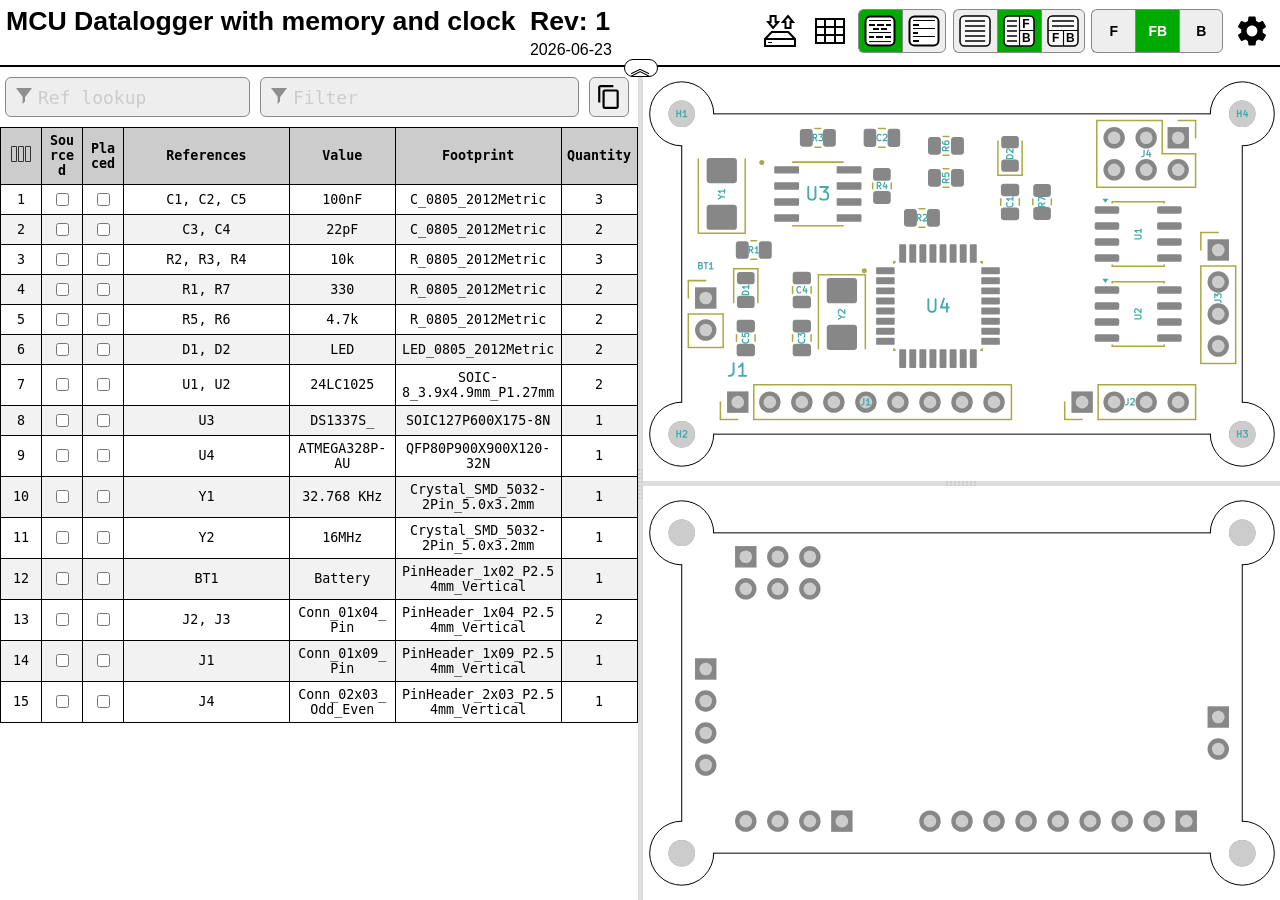
<file: docs/Projects/MCU_Datalogger_4_Layer/IBOM/ibom.html>
<!DOCTYPE html>
<html lang="en">

<head>
  <meta charset="UTF-8">
  <meta name="viewport" content="width=device-width, initial-scale=1.0">
  <title>Interactive BOM for KiCAD</title>
  <style type="text/css">
:root {
  --pcb-edge-color: black;
  --pad-color: #878787;
  --pad-hole-color: #CCCCCC;
  --pad-color-highlight: #D04040;
  --pad-color-highlight-both: #D0D040;
  --pad-color-highlight-marked: #44a344;
  --pin1-outline-color: #ffb629;
  --pin1-outline-color-highlight: #ffb629;
  --pin1-outline-color-highlight-both: #fcbb39;
  --pin1-outline-color-highlight-marked: #fdbe41;
  --silkscreen-edge-color: #aa4;
  --silkscreen-polygon-color: #4aa;
  --silkscreen-text-color: #4aa;
  --fabrication-edge-color: #907651;
  --fabrication-polygon-color: #907651;
  --fabrication-text-color: #a27c24;
  --track-color: #def5f1;
  --track-color-highlight: #D04040;
  --zone-color: #def5f1;
  --zone-color-highlight: #d0404080;
}

html,
body {
  margin: 0px;
  height: 100%;
  font-family: Verdana, sans-serif;
}

.dark.topmostdiv {
  --pcb-edge-color: #eee;
  --pad-color: #808080;
  --pin1-outline-color: #ffa800;
  --pin1-outline-color-highlight: #ccff00;
  --track-color: #42524f;
  --zone-color: #42524f;
  background-color: #252c30;
  color: #eee;
}

button {
  background-color: #eee;
  border: 1px solid #888;
  color: black;
  height: 44px;
  width: 44px;
  text-align: center;
  text-decoration: none;
  display: inline-block;
  font-size: 14px;
  font-weight: bolder;
}

.dark button {
  /* This will be inverted */
  background-color: #c3b7b5;
}

button.depressed {
  background-color: #0a0;
  color: white;
}

.dark button.depressed {
  /* This will be inverted */
  background-color: #b3b;
}

button:focus {
  outline: 0;
}

button#tb-btn {
  background-image: url("data:image/svg+xml,%3Csvg xmlns='http://www.w3.org/2000/svg' viewBox='0 0 8.47 8.47'%3E%3Crect transform='translate(0 -288.53)' ry='1.17' y='288.8' x='.27' height='7.94' width='7.94' fill='%23f9f9f9'/%3E%3Cg transform='translate(0 -288.53)'%3E%3Crect width='7.94' height='7.94' x='.27' y='288.8' ry='1.17' fill='none' stroke='%23000' stroke-width='.4' stroke-linejoin='round'/%3E%3Cpath d='M1.32 290.12h5.82M1.32 291.45h5.82' fill='none' stroke='%23000' stroke-width='.4'/%3E%3Cpath d='M4.37 292.5v4.23M.26 292.63H8.2' fill='none' stroke='%23000' stroke-width='.3'/%3E%3Ctext font-weight='700' font-size='3.17' font-family='sans-serif'%3E%3Ctspan x='1.35' y='295.73'%3EF%3C/tspan%3E%3Ctspan x='5.03' y='295.68'%3EB%3C/tspan%3E%3C/text%3E%3C/g%3E%3C/svg%3E%0A");
}

button#lr-btn {
  background-image: url("data:image/svg+xml,%3Csvg xmlns='http://www.w3.org/2000/svg' viewBox='0 0 8.47 8.47'%3E%3Crect transform='translate(0 -288.53)' ry='1.17' y='288.8' x='.27' height='7.94' width='7.94' fill='%23f9f9f9'/%3E%3Cg transform='translate(0 -288.53)'%3E%3Crect width='7.94' height='7.94' x='.27' y='288.8' ry='1.17' fill='none' stroke='%23000' stroke-width='.4' stroke-linejoin='round'/%3E%3Cpath d='M1.06 290.12H3.7m-2.64 1.33H3.7m-2.64 1.32H3.7m-2.64 1.3H3.7m-2.64 1.33H3.7' fill='none' stroke='%23000' stroke-width='.4'/%3E%3Cpath d='M4.37 288.8v7.94m0-4.11h3.96' fill='none' stroke='%23000' stroke-width='.3'/%3E%3Ctext font-weight='700' font-size='3.17' font-family='sans-serif'%3E%3Ctspan x='5.11' y='291.96'%3EF%3C/tspan%3E%3Ctspan x='5.03' y='295.68'%3EB%3C/tspan%3E%3C/text%3E%3C/g%3E%3C/svg%3E%0A");
}

button#bom-btn {
  background-image: url("data:image/svg+xml,%3Csvg xmlns='http://www.w3.org/2000/svg' viewBox='0 0 8.47 8.47'%3E%3Crect transform='translate(0 -288.53)' ry='1.17' y='288.8' x='.27' height='7.94' width='7.94' fill='%23f9f9f9'/%3E%3Cg transform='translate(0 -288.53)' fill='none' stroke='%23000' stroke-width='.4'%3E%3Crect width='7.94' height='7.94' x='.27' y='288.8' ry='1.17' stroke-linejoin='round'/%3E%3Cpath d='M1.59 290.12h5.29M1.59 291.45h5.33M1.59 292.75h5.33M1.59 294.09h5.33M1.59 295.41h5.33'/%3E%3C/g%3E%3C/svg%3E");
}

button#bom-grouped-btn {
  background-image: url("data:image/svg+xml,%3Csvg xmlns='http://www.w3.org/2000/svg' width='32' height='32'%3E%3Cg stroke='%23000' stroke-linejoin='round' class='layer'%3E%3Crect width='29' height='29' x='1.5' y='1.5' stroke-width='2' fill='%23fff' rx='5' ry='5'/%3E%3Cpath stroke-linecap='square' stroke-width='2' d='M6 10h4m4 0h5m4 0h3M6.1 22h3m3.9 0h5m4 0h4m-16-8h4m4 0h4'/%3E%3Cpath stroke-linecap='null' d='M5 17.5h22M5 26.6h22M5 5.5h22'/%3E%3C/g%3E%3C/svg%3E");
}

button#bom-ungrouped-btn {
  background-image: url("data:image/svg+xml,%3Csvg xmlns='http://www.w3.org/2000/svg' width='32' height='32'%3E%3Cg stroke='%23000' stroke-linejoin='round' class='layer'%3E%3Crect width='29' height='29' x='1.5' y='1.5' stroke-width='2' fill='%23fff' rx='5' ry='5'/%3E%3Cpath stroke-linecap='square' stroke-width='2' d='M6 10h4m-4 8h3m-3 8h4'/%3E%3Cpath stroke-linecap='null' d='M5 13.5h22m-22 8h22M5 5.5h22'/%3E%3C/g%3E%3C/svg%3E");
}

button#bom-netlist-btn {
  background-image: url("data:image/svg+xml,%3Csvg xmlns='http://www.w3.org/2000/svg' width='32' height='32'%3E%3Cg fill='none' stroke='%23000' class='layer'%3E%3Crect width='29' height='29' x='1.5' y='1.5' stroke-width='2' fill='%23fff' rx='5' ry='5'/%3E%3Cpath stroke-width='2' d='M6 26l6-6v-8m13.8-6.3l-6 6v8'/%3E%3Ccircle cx='11.8' cy='9.5' r='2.8' stroke-width='2'/%3E%3Ccircle cx='19.8' cy='22.8' r='2.8' stroke-width='2'/%3E%3C/g%3E%3C/svg%3E");
}

button#copy {
  background-image: url("data:image/svg+xml,%3Csvg height='48' viewBox='0 0 48 48' width='48' xmlns='http://www.w3.org/2000/svg'%3E%3Cpath d='M0 0h48v48h-48z' fill='none'/%3E%3Cpath d='M32 2h-24c-2.21 0-4 1.79-4 4v28h4v-28h24v-4zm6 8h-22c-2.21 0-4 1.79-4 4v28c0 2.21 1.79 4 4 4h22c2.21 0 4-1.79 4-4v-28c0-2.21-1.79-4-4-4zm0 32h-22v-28h22v28z'/%3E%3C/svg%3E");
  background-position: 6px 6px;
  background-repeat: no-repeat;
  background-size: 26px 26px;
  border-radius: 6px;
  height: 40px;
  width: 40px;
  margin: 10px 5px;
}

button#copy:active {
  box-shadow: inset 0px 0px 5px #6c6c6c;
}

textarea.clipboard-temp {
  position: fixed;
  top: 0;
  left: 0;
  width: 2em;
  height: 2em;
  padding: 0;
  border: None;
  outline: None;
  box-shadow: None;
  background: transparent;
}

.left-most-button {
  border-right: 0;
  border-top-left-radius: 6px;
  border-bottom-left-radius: 6px;
}

.middle-button {
  border-right: 0;
}

.right-most-button {
  border-top-right-radius: 6px;
  border-bottom-right-radius: 6px;
}

.button-container {
  font-size: 0;
  margin: 0.4rem 0.4rem 0.4rem 0;
}

.dark .button-container {
  filter: invert(1);
}

.button-container button {
  background-size: 32px 32px;
  background-position: 5px 5px;
  background-repeat: no-repeat;
}

@media print {
  .hideonprint {
    display: none;
  }
}

canvas {
  cursor: crosshair;
}

canvas:active {
  cursor: grabbing;
}

.fileinfo {
  width: 100%;
  max-width: 1000px;
  border: none;
  padding: 3px;
}

.fileinfo .title {
  font-size: 20pt;
  font-weight: bold;
}

.fileinfo td {
  overflow: hidden;
  white-space: nowrap;
  max-width: 1px;
  width: 50%;
  text-overflow: ellipsis;
}

.bom {
  border-collapse: collapse;
  font-family: Consolas, "DejaVu Sans Mono", Monaco, monospace;
  font-size: 10pt;
  table-layout: fixed;
  width: 100%;
  margin-top: 1px;
  position: relative;
}

.bom th,
.bom td {
  border: 1px solid black;
  padding: 5px;
  word-wrap: break-word;
  text-align: center;
  position: relative;
}

.dark .bom th,
.dark .bom td {
  border: 1px solid #777;
}

.bom th {
  background-color: #CCCCCC;
  background-clip: padding-box;
}

.dark .bom th {
  background-color: #3b4749;
}

.bom tr.highlighted:nth-child(n) {
  background-color: #cfc;
}

.dark .bom tr.highlighted:nth-child(n) {
  background-color: #226022;
}

.bom tr:nth-child(even) {
  background-color: #f2f2f2;
}

.dark .bom tr:nth-child(even) {
  background-color: #313b40;
}

.bom tr.checked {
  color: #1cb53d;
}

.dark .bom tr.checked {
  color: #2cce54;
}

.bom tr {
  transition: background-color 0.2s;
}

.bom .numCol {
  width: 30px;
}

.bom .value {
  width: 15%;
}

.bom .quantity {
  width: 65px;
}

.bom th .sortmark {
  position: absolute;
  right: 1px;
  top: 1px;
  margin-top: -5px;
  border-width: 5px;
  border-style: solid;
  border-color: transparent transparent #221 transparent;
  transform-origin: 50% 85%;
  transition: opacity 0.2s, transform 0.4s;
}

.dark .bom th .sortmark {
  filter: invert(1);
}

.bom th .sortmark.none {
  opacity: 0;
}

.bom th .sortmark.desc {
  transform: rotate(180deg);
}

.bom th:hover .sortmark.none {
  opacity: 0.5;
}

.bom .bom-checkbox {
  width: 30px;
  position: relative;
  user-select: none;
  -moz-user-select: none;
}

.bom .bom-checkbox:before {
  content: "";
  position: absolute;
  border-width: 15px;
  border-style: solid;
  border-color: #51829f transparent transparent transparent;
  visibility: hidden;
  top: -15px;
}

.bom .bom-checkbox:after {
  content: "Double click to set/unset all";
  position: absolute;
  color: white;
  top: -35px;
  left: -26px;
  background: #51829f;
  padding: 5px 15px;
  border-radius: 8px;
  white-space: nowrap;
  visibility: hidden;
}

.bom .bom-checkbox:hover:before,
.bom .bom-checkbox:hover:after {
  visibility: visible;
  transition: visibility 0.2s linear 1s;
}

.split {
  -webkit-box-sizing: border-box;
  -moz-box-sizing: border-box;
  box-sizing: border-box;
  overflow-y: auto;
  overflow-x: hidden;
  background-color: inherit;
}

.split.split-horizontal,
.gutter.gutter-horizontal {
  height: 100%;
  float: left;
}

.gutter {
  background-color: #ddd;
  background-repeat: no-repeat;
  background-position: 50%;
  transition: background-color 0.3s;
}

.dark .gutter {
  background-color: #777;
}

.gutter.gutter-horizontal {
  background-image: url('[data-uri]');
  cursor: ew-resize;
  width: 5px;
}

.gutter.gutter-vertical {
  background-image: url('[data-uri]');
  cursor: ns-resize;
  height: 5px;
}

.searchbox {
  float: left;
  height: 40px;
  margin: 10px 5px;
  padding: 12px 32px;
  font-family: Consolas, "DejaVu Sans Mono", Monaco, monospace;
  font-size: 18px;
  box-sizing: border-box;
  border: 1px solid #888;
  border-radius: 6px;
  outline: none;
  background-color: #eee;
  transition: background-color 0.2s, border 0.2s;
  background-image: url('[data-uri]');
  background-position: 10px 10px;
  background-repeat: no-repeat;
}

.dark .searchbox {
  background-color: #111;
  color: #eee;
}

.searchbox::placeholder {
  color: #ccc;
}

.dark .searchbox::placeholder {
  color: #666;
}

.filter {
  width: calc(60% - 64px);
}

.reflookup {
  width: calc(40% - 10px);
}

input[type=text]:focus {
  background-color: white;
  border: 1px solid #333;
}

.dark input[type=text]:focus {
  background-color: #333;
  border: 1px solid #ccc;
}

mark.highlight {
  background-color: #5050ff;
  color: #fff;
  padding: 2px;
  border-radius: 6px;
}

.dark mark.highlight {
  background-color: #76a6da;
  color: #111;
}

.menubtn {
  background-color: white;
  border: none;
  background-image: url("data:image/svg+xml,%3Csvg xmlns='http://www.w3.org/2000/svg' width='36' height='36' viewBox='0 0 20 20'%3E%3Cpath fill='none' d='M0 0h20v20H0V0z'/%3E%3Cpath d='M15.95 10.78c.03-.25.05-.51.05-.78s-.02-.53-.06-.78l1.69-1.32c.15-.12.19-.34.1-.51l-1.6-2.77c-.1-.18-.31-.24-.49-.18l-1.99.8c-.42-.32-.86-.58-1.35-.78L12 2.34c-.03-.2-.2-.34-.4-.34H8.4c-.2 0-.36.14-.39.34l-.3 2.12c-.49.2-.94.47-1.35.78l-1.99-.8c-.18-.07-.39 0-.49.18l-1.6 2.77c-.1.18-.06.39.1.51l1.69 1.32c-.04.25-.07.52-.07.78s.02.53.06.78L2.37 12.1c-.15.12-.19.34-.1.51l1.6 2.77c.1.18.31.24.49.18l1.99-.8c.42.32.86.58 1.35.78l.3 2.12c.04.2.2.34.4.34h3.2c.2 0 .37-.14.39-.34l.3-2.12c.49-.2.94-.47 1.35-.78l1.99.8c.18.07.39 0 .49-.18l1.6-2.77c.1-.18.06-.39-.1-.51l-1.67-1.32zM10 13c-1.65 0-3-1.35-3-3s1.35-3 3-3 3 1.35 3 3-1.35 3-3 3z'/%3E%3C/svg%3E%0A");
  background-position: center;
  background-repeat: no-repeat;
}

.statsbtn {
  background-color: white;
  border: none;
  background-image: url("data:image/svg+xml,%3Csvg width='36' height='36' xmlns='http://www.w3.org/2000/svg'%3E%3Cpath d='M4 6h28v24H4V6zm0 8h28v8H4m9-16v24h10V5.8' fill='none' stroke='%23000' stroke-width='2'/%3E%3C/svg%3E");
  background-position: center;
  background-repeat: no-repeat;
}

.iobtn {
  background-color: white;
  border: none;
  background-image: url("data:image/svg+xml,%3Csvg xmlns='http://www.w3.org/2000/svg' width='36' height='36'%3E%3Cpath fill='none' stroke='%23000' stroke-width='2' d='M3 33v-7l6.8-7h16.5l6.7 7v7H3zM3.2 26H33M21 9l5-5.9 5 6h-2.5V15h-5V9H21zm-4.9 0l-5 6-5-6h2.5V3h5v6h2.5z'/%3E%3Cpath fill='none' stroke='%23000' d='M6.1 29.5H10'/%3E%3C/svg%3E");
  background-position: center;
  background-repeat: no-repeat;
}

.visbtn {
  background-image: url("data:image/svg+xml,%3Csvg xmlns='http://www.w3.org/2000/svg' width='24' height='24'%3E%3Cpath fill='none' stroke='%23333' d='M2.5 4.5h5v15h-5zM9.5 4.5h5v15h-5zM16.5 4.5h5v15h-5z'/%3E%3C/svg%3E");
  background-position: center;
  background-repeat: no-repeat;
  padding: 15px;
}

#vismenu-content {
  left: 0px;
  font-family: Verdana, sans-serif;
}

.dark .statsbtn,
.dark .savebtn,
.dark .menubtn,
.dark .iobtn,
.dark .visbtn {
  filter: invert(1);
}

.flexbox {
  display: flex;
  align-items: center;
  justify-content: space-between;
  width: 100%;
}

.savebtn {
  background-color: #d6d6d6;
  width: auto;
  height: 30px;
  flex-grow: 1;
  margin: 5px;
  border-radius: 4px;
}

.savebtn:active {
  background-color: #0a0;
  color: white;
}

.dark .savebtn:active {
  /* This will be inverted */
  background-color: #b3b;
}

.stats {
  border-collapse: collapse;
  font-size: 12pt;
  table-layout: fixed;
  width: 100%;
  min-width: 450px;
}

.dark .stats td {
  border: 1px solid #bbb;
}

.stats td {
  border: 1px solid black;
  padding: 5px;
  word-wrap: break-word;
  text-align: center;
  position: relative;
}

#checkbox-stats div {
  position: absolute;
  left: 0;
  top: 0;
  height: 100%;
  width: 100%;
  display: flex;
  align-items: center;
  justify-content: center;
}

#checkbox-stats .bar {
  background-color: rgba(28, 251, 0, 0.6);
}

.menu {
  position: relative;
  display: inline-block;
  margin: 0.4rem 0.4rem 0.4rem 0;
}

.menu-content {
  font-size: 12pt !important;
  text-align: left !important;
  font-weight: normal !important;
  display: none;
  position: absolute;
  background-color: white;
  right: 0;
  min-width: 300px;
  box-shadow: 0px 8px 16px 0px rgba(0, 0, 0, 0.2);
  z-index: 100;
  padding: 8px;
}

.dark .menu-content {
  background-color: #111;
}

.menu:hover .menu-content {
  display: block;
}

.menu:hover .menubtn,
.menu:hover .iobtn,
.menu:hover .statsbtn {
  background-color: #eee;
}

.menu-label {
  display: inline-block;
  padding: 8px;
  border: 1px solid #ccc;
  border-top: 0;
  width: calc(100% - 18px);
}

.menu-label-top {
  border-top: 1px solid #ccc;
}

.menu-textbox {
  float: left;
  height: 24px;
  margin: 10px 5px;
  padding: 5px 5px;
  font-family: Consolas, "DejaVu Sans Mono", Monaco, monospace;
  font-size: 14px;
  box-sizing: border-box;
  border: 1px solid #888;
  border-radius: 4px;
  outline: none;
  background-color: #eee;
  transition: background-color 0.2s, border 0.2s;
  width: calc(100% - 10px);
}

.menu-textbox.invalid,
.dark .menu-textbox.invalid {
  color: red;
}

.dark .menu-textbox {
  background-color: #222;
  color: #eee;
}

.radio-container {
  margin: 4px;
}

.topmostdiv {
  display: flex;
  flex-direction: column;
  width: 100%;
  background-color: white;
  transition: background-color 0.3s;
  min-height: 100%;
}

#top {
  display: flex;
  flex-wrap: wrap;
  justify-content: flex-end;
  align-items: center;
}

#topdivider {
  border-bottom: 2px solid black;
  display: flex;
  justify-content: center;
  align-items: center;
}

.dark #topdivider {
  border-bottom: 2px solid #ccc;
}

#topdivider>div {
  position: relative;
}

#toptoggle {
  cursor: pointer;
  user-select: none;
  position: absolute;
  padding: 0.1rem 0.3rem;
  top: -0.4rem;
  left: -1rem;
  font-size: 1.4rem;
  line-height: 60%;
  border: 1px solid black;
  border-radius: 1rem;
  background-color: #fff;
  z-index: 100;
}

.flipped {
  transform: rotate(0.5turn);
}

.dark #toptoggle {
  border: 1px solid #fff;
  background-color: #222;
}

#fileinfodiv {
  flex: 20rem 1 0;
  overflow: auto;
}

#bomcontrols {
  display: flex;
  flex-direction: row-reverse;
}

#bomcontrols>* {
  flex-shrink: 0;
}

#dbg {
  display: block;
}

::-webkit-scrollbar {
  width: 8px;
}

::-webkit-scrollbar-track {
  background: #aaa;
}

::-webkit-scrollbar-thumb {
  background: #666;
  border-radius: 3px;
}

::-webkit-scrollbar-thumb:hover {
  background: #555;
}

.slider {
  -webkit-appearance: none;
  width: 100%;
  margin: 3px 0;
  padding: 0;
  outline: none;
  opacity: 0.7;
  -webkit-transition: .2s;
  transition: opacity .2s;
  border-radius: 3px;
}

.slider:hover {
  opacity: 1;
}

.slider:focus {
  outline: none;
}

.slider::-webkit-slider-runnable-track {
  -webkit-appearance: none;
  width: 100%;
  height: 8px;
  background: #d3d3d3;
  border-radius: 3px;
  border: none;
}

.slider::-webkit-slider-thumb {
  -webkit-appearance: none;
  width: 15px;
  height: 15px;
  border-radius: 50%;
  background: #0a0;
  cursor: pointer;
  margin-top: -4px;
}

.dark .slider::-webkit-slider-thumb {
  background: #3d3;
}

.slider::-moz-range-thumb {
  width: 15px;
  height: 15px;
  border-radius: 50%;
  background: #0a0;
  cursor: pointer;
}

.slider::-moz-range-track {
  height: 8px;
  background: #d3d3d3;
  border-radius: 3px;
}

.dark .slider::-moz-range-thumb {
  background: #3d3;
}

.slider::-ms-track {
  width: 100%;
  height: 8px;
  border-width: 3px 0;
  background: transparent;
  border-color: transparent;
  color: transparent;
  transition: opacity .2s;
}

.slider::-ms-fill-lower {
  background: #d3d3d3;
  border: none;
  border-radius: 3px;
}

.slider::-ms-fill-upper {
  background: #d3d3d3;
  border: none;
  border-radius: 3px;
}

.slider::-ms-thumb {
  width: 15px;
  height: 15px;
  border-radius: 50%;
  background: #0a0;
  cursor: pointer;
  margin: 0;
}

.shameless-plug {
  font-size: 0.8em;
  text-align: center;
  display: block;
}

a {
  color: #0278a4;
}

.dark a {
  color: #00b9fd;
}

#frontcanvas,
#backcanvas {
  touch-action: none;
}

.placeholder {
  border: 1px dashed #9f9fda !important;
  background-color: #edf2f7 !important;
}

.dragging {
  z-index: 999;
}

.dark .dragging>table>tbody>tr {
  background-color: #252c30;
}

.dark .placeholder {
  filter: invert(1);
}

.column-spacer {
  top: 0;
  left: 0;
  width: calc(100% - 4px);
  position: absolute;
  cursor: pointer;
  user-select: none;
  height: 100%;
}

.column-width-handle {
  top: 0;
  right: 0;
  width: 4px;
  position: absolute;
  cursor: col-resize;
  user-select: none;
  height: 100%;
}

.column-width-handle:hover {
  background-color: #4f99bd;
}

.help-link {
  border: 1px solid #0278a4;
  padding-inline: 0.3rem;
  border-radius: 3px;
  cursor: pointer;
}

.dark .help-link {
  border: 1px solid #00b9fd;
}

.bom-color {
  width: 20%;
}

.color-column input {
  width: 1.6rem;
  height: 1rem;
  border: 1px solid black;
  cursor: pointer;
  padding: 0;
}

/* removes default styling from input color element */
::-webkit-color-swatch {
  border: none;
}

::-webkit-color-swatch-wrapper {
  padding: 0;
}

::-moz-color-swatch,
::-moz-focus-inner {
  border: none;
}

::-moz-focus-inner {
  padding: 0;
}

  </style>
  <script type="text/javascript" >
///////////////////////////////////////////////
/*
  Split.js - v1.3.5
  MIT License
  https://github.com/nathancahill/Split.js
*/
!function(e,t){"object"==typeof exports&&"undefined"!=typeof module?module.exports=t():"function"==typeof define&&define.amd?define(t):e.Split=t()}(this,function(){"use strict";var e=window,t=e.document,n="addEventListener",i="removeEventListener",r="getBoundingClientRect",s=function(){return!1},o=e.attachEvent&&!e[n],a=["","-webkit-","-moz-","-o-"].filter(function(e){var n=t.createElement("div");return n.style.cssText="width:"+e+"calc(9px)",!!n.style.length}).shift()+"calc",l=function(e){return"string"==typeof e||e instanceof String?t.querySelector(e):e};return function(u,c){function z(e,t,n){var i=A(y,t,n);Object.keys(i).forEach(function(t){return e.style[t]=i[t]})}function h(e,t){var n=B(y,t);Object.keys(n).forEach(function(t){return e.style[t]=n[t]})}function f(e){var t=E[this.a],n=E[this.b],i=t.size+n.size;t.size=e/this.size*i,n.size=i-e/this.size*i,z(t.element,t.size,this.aGutterSize),z(n.element,n.size,this.bGutterSize)}function m(e){var t;this.dragging&&((t="touches"in e?e.touches[0][b]-this.start:e[b]-this.start)<=E[this.a].minSize+M+this.aGutterSize?t=E[this.a].minSize+this.aGutterSize:t>=this.size-(E[this.b].minSize+M+this.bGutterSize)&&(t=this.size-(E[this.b].minSize+this.bGutterSize)),f.call(this,t),c.onDrag&&c.onDrag())}function g(){var e=E[this.a].element,t=E[this.b].element;this.size=e[r]()[y]+t[r]()[y]+this.aGutterSize+this.bGutterSize,this.start=e[r]()[G]}function d(){var t=this,n=E[t.a].element,r=E[t.b].element;t.dragging&&c.onDragEnd&&c.onDragEnd(),t.dragging=!1,e[i]("mouseup",t.stop),e[i]("touchend",t.stop),e[i]("touchcancel",t.stop),t.parent[i]("mousemove",t.move),t.parent[i]("touchmove",t.move),delete t.stop,delete t.move,n[i]("selectstart",s),n[i]("dragstart",s),r[i]("selectstart",s),r[i]("dragstart",s),n.style.userSelect="",n.style.webkitUserSelect="",n.style.MozUserSelect="",n.style.pointerEvents="",r.style.userSelect="",r.style.webkitUserSelect="",r.style.MozUserSelect="",r.style.pointerEvents="",t.gutter.style.cursor="",t.parent.style.cursor=""}function S(t){var i=this,r=E[i.a].element,o=E[i.b].element;!i.dragging&&c.onDragStart&&c.onDragStart(),t.preventDefault(),i.dragging=!0,i.move=m.bind(i),i.stop=d.bind(i),e[n]("mouseup",i.stop),e[n]("touchend",i.stop),e[n]("touchcancel",i.stop),i.parent[n]("mousemove",i.move),i.parent[n]("touchmove",i.move),r[n]("selectstart",s),r[n]("dragstart",s),o[n]("selectstart",s),o[n]("dragstart",s),r.style.userSelect="none",r.style.webkitUserSelect="none",r.style.MozUserSelect="none",r.style.pointerEvents="none",o.style.userSelect="none",o.style.webkitUserSelect="none",o.style.MozUserSelect="none",o.style.pointerEvents="none",i.gutter.style.cursor=j,i.parent.style.cursor=j,g.call(i)}function v(e){e.forEach(function(t,n){if(n>0){var i=F[n-1],r=E[i.a],s=E[i.b];r.size=e[n-1],s.size=t,z(r.element,r.size,i.aGutterSize),z(s.element,s.size,i.bGutterSize)}})}function p(){F.forEach(function(e){e.parent.removeChild(e.gutter),E[e.a].element.style[y]="",E[e.b].element.style[y]=""})}void 0===c&&(c={});var y,b,G,E,w=l(u[0]).parentNode,D=e.getComputedStyle(w).flexDirection,U=c.sizes||u.map(function(){return 100/u.length}),k=void 0!==c.minSize?c.minSize:100,x=Array.isArray(k)?k:u.map(function(){return k}),L=void 0!==c.gutterSize?c.gutterSize:10,M=void 0!==c.snapOffset?c.snapOffset:30,O=c.direction||"horizontal",j=c.cursor||("horizontal"===O?"ew-resize":"ns-resize"),C=c.gutter||function(e,n){var i=t.createElement("div");return i.className="gutter gutter-"+n,i},A=c.elementStyle||function(e,t,n){var i={};return"string"==typeof t||t instanceof String?i[e]=t:i[e]=o?t+"%":a+"("+t+"% - "+n+"px)",i},B=c.gutterStyle||function(e,t){return n={},n[e]=t+"px",n;var n};"horizontal"===O?(y="width","clientWidth",b="clientX",G="left","paddingLeft"):"vertical"===O&&(y="height","clientHeight",b="clientY",G="top","paddingTop");var F=[];return E=u.map(function(e,t){var i,s={element:l(e),size:U[t],minSize:x[t]};if(t>0&&(i={a:t-1,b:t,dragging:!1,isFirst:1===t,isLast:t===u.length-1,direction:O,parent:w},i.aGutterSize=L,i.bGutterSize=L,i.isFirst&&(i.aGutterSize=L/2),i.isLast&&(i.bGutterSize=L/2),"row-reverse"===D||"column-reverse"===D)){var a=i.a;i.a=i.b,i.b=a}if(!o&&t>0){var c=C(t,O);h(c,L),c[n]("mousedown",S.bind(i)),c[n]("touchstart",S.bind(i)),w.insertBefore(c,s.element),i.gutter=c}0===t||t===u.length-1?z(s.element,s.size,L/2):z(s.element,s.size,L);var f=s.element[r]()[y];return f<s.minSize&&(s.minSize=f),t>0&&F.push(i),s}),o?{setSizes:v,destroy:p}:{setSizes:v,getSizes:function(){return E.map(function(e){return e.size})},collapse:function(e){if(e===F.length){var t=F[e-1];g.call(t),o||f.call(t,t.size-t.bGutterSize)}else{var n=F[e];g.call(n),o||f.call(n,n.aGutterSize)}},destroy:p}}});

///////////////////////////////////////////////

///////////////////////////////////////////////
// Copyright (c) 2013 Pieroxy <pieroxy@pieroxy.net>
// This work is free. You can redistribute it and/or modify it
// under the terms of the WTFPL, Version 2
// For more information see LICENSE.txt or http://www.wtfpl.net/
//
// For more information, the home page:
// http://pieroxy.net/blog/pages/lz-string/testing.html
//
// LZ-based compression algorithm, version 1.4.4
var LZString=function(){var o=String.fromCharCode,i={};var n={decompressFromBase64:function(o){return null==o?"":""==o?null:n._decompress(o.length,32,function(n){return function(o,n){if(!i[o]){i[o]={};for(var t=0;t<o.length;t++)i[o][o.charAt(t)]=t}return i[o][n]}("ABCDEFGHIJKLMNOPQRSTUVWXYZabcdefghijklmnopqrstuvwxyz0123456789+/=",o.charAt(n))})},_decompress:function(i,n,t){var r,e,a,s,p,u,l,f=[],c=4,d=4,h=3,v="",g=[],m={val:t(0),position:n,index:1};for(r=0;r<3;r+=1)f[r]=r;for(a=0,p=Math.pow(2,2),u=1;u!=p;)s=m.val&m.position,m.position>>=1,0==m.position&&(m.position=n,m.val=t(m.index++)),a|=(s>0?1:0)*u,u<<=1;switch(a){case 0:for(a=0,p=Math.pow(2,8),u=1;u!=p;)s=m.val&m.position,m.position>>=1,0==m.position&&(m.position=n,m.val=t(m.index++)),a|=(s>0?1:0)*u,u<<=1;l=o(a);break;case 1:for(a=0,p=Math.pow(2,16),u=1;u!=p;)s=m.val&m.position,m.position>>=1,0==m.position&&(m.position=n,m.val=t(m.index++)),a|=(s>0?1:0)*u,u<<=1;l=o(a);break;case 2:return""}for(f[3]=l,e=l,g.push(l);;){if(m.index>i)return"";for(a=0,p=Math.pow(2,h),u=1;u!=p;)s=m.val&m.position,m.position>>=1,0==m.position&&(m.position=n,m.val=t(m.index++)),a|=(s>0?1:0)*u,u<<=1;switch(l=a){case 0:for(a=0,p=Math.pow(2,8),u=1;u!=p;)s=m.val&m.position,m.position>>=1,0==m.position&&(m.position=n,m.val=t(m.index++)),a|=(s>0?1:0)*u,u<<=1;f[d++]=o(a),l=d-1,c--;break;case 1:for(a=0,p=Math.pow(2,16),u=1;u!=p;)s=m.val&m.position,m.position>>=1,0==m.position&&(m.position=n,m.val=t(m.index++)),a|=(s>0?1:0)*u,u<<=1;f[d++]=o(a),l=d-1,c--;break;case 2:return g.join("")}if(0==c&&(c=Math.pow(2,h),h++),f[l])v=f[l];else{if(l!==d)return null;v=e+e.charAt(0)}g.push(v),f[d++]=e+v.charAt(0),e=v,0==--c&&(c=Math.pow(2,h),h++)}}};return n}();"function"==typeof define&&define.amd?define(function(){return LZString}):"undefined"!=typeof module&&null!=module?module.exports=LZString:"undefined"!=typeof angular&&null!=angular&&angular.module("LZString",[]).factory("LZString",function(){return LZString});
///////////////////////////////////////////////

///////////////////////////////////////////////
/*!
 * PEP v0.4.3 | https://github.com/jquery/PEP
 * Copyright jQuery Foundation and other contributors | http://jquery.org/license
 */
!function(a,b){"object"==typeof exports&&"undefined"!=typeof module?module.exports=b():"function"==typeof define&&define.amd?define(b):a.PointerEventsPolyfill=b()}(this,function(){"use strict";function a(a,b){b=b||Object.create(null);var c=document.createEvent("Event");c.initEvent(a,b.bubbles||!1,b.cancelable||!1);
for(var d,e=2;e<m.length;e++)d=m[e],c[d]=b[d]||n[e];c.buttons=b.buttons||0;
var f=0;return f=b.pressure&&c.buttons?b.pressure:c.buttons?.5:0,c.x=c.clientX,c.y=c.clientY,c.pointerId=b.pointerId||0,c.width=b.width||0,c.height=b.height||0,c.pressure=f,c.tiltX=b.tiltX||0,c.tiltY=b.tiltY||0,c.twist=b.twist||0,c.tangentialPressure=b.tangentialPressure||0,c.pointerType=b.pointerType||"",c.hwTimestamp=b.hwTimestamp||0,c.isPrimary=b.isPrimary||!1,c}function b(){this.array=[],this.size=0}function c(a,b,c,d){this.addCallback=a.bind(d),this.removeCallback=b.bind(d),this.changedCallback=c.bind(d),A&&(this.observer=new A(this.mutationWatcher.bind(this)))}function d(a){return"body /shadow-deep/ "+e(a)}function e(a){return'[touch-action="'+a+'"]'}function f(a){return"{ -ms-touch-action: "+a+"; touch-action: "+a+"; }"}function g(){if(F){D.forEach(function(a){String(a)===a?(E+=e(a)+f(a)+"\n",G&&(E+=d(a)+f(a)+"\n")):(E+=a.selectors.map(e)+f(a.rule)+"\n",G&&(E+=a.selectors.map(d)+f(a.rule)+"\n"))});var a=document.createElement("style");a.textContent=E,document.head.appendChild(a)}}function h(){if(!window.PointerEvent){if(window.PointerEvent=a,window.navigator.msPointerEnabled){var b=window.navigator.msMaxTouchPoints;Object.defineProperty(window.navigator,"maxTouchPoints",{value:b,enumerable:!0}),u.registerSource("ms",_)}else Object.defineProperty(window.navigator,"maxTouchPoints",{value:0,enumerable:!0}),u.registerSource("mouse",N),void 0!==window.ontouchstart&&u.registerSource("touch",V);u.register(document)}}function i(a){if(!u.pointermap.has(a)){var b=new Error("InvalidPointerId");throw b.name="InvalidPointerId",b}}function j(a){for(var b=a.parentNode;b&&b!==a.ownerDocument;)b=b.parentNode;if(!b){var c=new Error("InvalidStateError");throw c.name="InvalidStateError",c}}function k(a){var b=u.pointermap.get(a);return 0!==b.buttons}function l(){window.Element&&!Element.prototype.setPointerCapture&&Object.defineProperties(Element.prototype,{setPointerCapture:{value:W},releasePointerCapture:{value:X},hasPointerCapture:{value:Y}})}
var m=["bubbles","cancelable","view","detail","screenX","screenY","clientX","clientY","ctrlKey","altKey","shiftKey","metaKey","button","relatedTarget","pageX","pageY"],n=[!1,!1,null,null,0,0,0,0,!1,!1,!1,!1,0,null,0,0],o=window.Map&&window.Map.prototype.forEach,p=o?Map:b;b.prototype={set:function(a,b){return void 0===b?this["delete"](a):(this.has(a)||this.size++,void(this.array[a]=b))},has:function(a){return void 0!==this.array[a]},"delete":function(a){this.has(a)&&(delete this.array[a],this.size--)},get:function(a){return this.array[a]},clear:function(){this.array.length=0,this.size=0},forEach:function(a,b){return this.array.forEach(function(c,d){a.call(b,c,d,this)},this)}};var q=["bubbles","cancelable","view","detail","screenX","screenY","clientX","clientY","ctrlKey","altKey","shiftKey","metaKey","button","relatedTarget","buttons","pointerId","width","height","pressure","tiltX","tiltY","pointerType","hwTimestamp","isPrimary","type","target","currentTarget","which","pageX","pageY","timeStamp"],r=[!1,!1,null,null,0,0,0,0,!1,!1,!1,!1,0,null,0,0,0,0,0,0,0,"",0,!1,"",null,null,0,0,0,0],s={pointerover:1,pointerout:1,pointerenter:1,pointerleave:1},t="undefined"!=typeof SVGElementInstance,u={pointermap:new p,eventMap:Object.create(null),captureInfo:Object.create(null),eventSources:Object.create(null),eventSourceList:[],registerSource:function(a,b){var c=b,d=c.events;d&&(d.forEach(function(a){c[a]&&(this.eventMap[a]=c[a].bind(c))},this),this.eventSources[a]=c,this.eventSourceList.push(c))},register:function(a){for(var b,c=this.eventSourceList.length,d=0;d<c&&(b=this.eventSourceList[d]);d++)
b.register.call(b,a)},unregister:function(a){for(var b,c=this.eventSourceList.length,d=0;d<c&&(b=this.eventSourceList[d]);d++)
b.unregister.call(b,a)},contains:function(a,b){try{return a.contains(b)}catch(c){return!1}},down:function(a){a.bubbles=!0,this.fireEvent("pointerdown",a)},move:function(a){a.bubbles=!0,this.fireEvent("pointermove",a)},up:function(a){a.bubbles=!0,this.fireEvent("pointerup",a)},enter:function(a){a.bubbles=!1,this.fireEvent("pointerenter",a)},leave:function(a){a.bubbles=!1,this.fireEvent("pointerleave",a)},over:function(a){a.bubbles=!0,this.fireEvent("pointerover",a)},out:function(a){a.bubbles=!0,this.fireEvent("pointerout",a)},cancel:function(a){a.bubbles=!0,this.fireEvent("pointercancel",a)},leaveOut:function(a){this.out(a),this.propagate(a,this.leave,!1)},enterOver:function(a){this.over(a),this.propagate(a,this.enter,!0)},eventHandler:function(a){if(!a._handledByPE){var b=a.type,c=this.eventMap&&this.eventMap[b];c&&c(a),a._handledByPE=!0}},listen:function(a,b){b.forEach(function(b){this.addEvent(a,b)},this)},unlisten:function(a,b){b.forEach(function(b){this.removeEvent(a,b)},this)},addEvent:function(a,b){a.addEventListener(b,this.boundHandler)},removeEvent:function(a,b){a.removeEventListener(b,this.boundHandler)},makeEvent:function(b,c){this.captureInfo[c.pointerId]&&(c.relatedTarget=null);var d=new a(b,c);return c.preventDefault&&(d.preventDefault=c.preventDefault),d._target=d._target||c.target,d},fireEvent:function(a,b){var c=this.makeEvent(a,b);return this.dispatchEvent(c)},cloneEvent:function(a){for(var b,c=Object.create(null),d=0;d<q.length;d++)b=q[d],c[b]=a[b]||r[d],!t||"target"!==b&&"relatedTarget"!==b||c[b]instanceof SVGElementInstance&&(c[b]=c[b].correspondingUseElement);return a.preventDefault&&(c.preventDefault=function(){a.preventDefault()}),c},getTarget:function(a){var b=this.captureInfo[a.pointerId];return b?a._target!==b&&a.type in s?void 0:b:a._target},propagate:function(a,b,c){for(var d=a.target,e=[];d!==document&&!d.contains(a.relatedTarget);) if(e.push(d),d=d.parentNode,!d)return;c&&e.reverse(),e.forEach(function(c){a.target=c,b.call(this,a)},this)},setCapture:function(b,c,d){this.captureInfo[b]&&this.releaseCapture(b,d),this.captureInfo[b]=c,this.implicitRelease=this.releaseCapture.bind(this,b,d),document.addEventListener("pointerup",this.implicitRelease),document.addEventListener("pointercancel",this.implicitRelease);var e=new a("gotpointercapture");e.pointerId=b,e._target=c,d||this.asyncDispatchEvent(e)},releaseCapture:function(b,c){var d=this.captureInfo[b];if(d){this.captureInfo[b]=void 0,document.removeEventListener("pointerup",this.implicitRelease),document.removeEventListener("pointercancel",this.implicitRelease);var e=new a("lostpointercapture");e.pointerId=b,e._target=d,c||this.asyncDispatchEvent(e)}},dispatchEvent:/*scope.external.dispatchEvent || */function(a){var b=this.getTarget(a);if(b)return b.dispatchEvent(a)},asyncDispatchEvent:function(a){requestAnimationFrame(this.dispatchEvent.bind(this,a))}};u.boundHandler=u.eventHandler.bind(u);var v={shadow:function(a){if(a)return a.shadowRoot||a.webkitShadowRoot},canTarget:function(a){return a&&Boolean(a.elementFromPoint)},targetingShadow:function(a){var b=this.shadow(a);if(this.canTarget(b))return b},olderShadow:function(a){var b=a.olderShadowRoot;if(!b){var c=a.querySelector("shadow");c&&(b=c.olderShadowRoot)}return b},allShadows:function(a){for(var b=[],c=this.shadow(a);c;)b.push(c),c=this.olderShadow(c);return b},searchRoot:function(a,b,c){if(a){var d,e,f=a.elementFromPoint(b,c);for(e=this.targetingShadow(f);e;){if(d=e.elementFromPoint(b,c)){var g=this.targetingShadow(d);return this.searchRoot(g,b,c)||d} e=this.olderShadow(e)} return f}},owner:function(a){
for(var b=a;b.parentNode;)b=b.parentNode;
return b.nodeType!==Node.DOCUMENT_NODE&&b.nodeType!==Node.DOCUMENT_FRAGMENT_NODE&&(b=document),b},findTarget:function(a){var b=a.clientX,c=a.clientY,d=this.owner(a.target);
return d.elementFromPoint(b,c)||(d=document),this.searchRoot(d,b,c)}},w=Array.prototype.forEach.call.bind(Array.prototype.forEach),x=Array.prototype.map.call.bind(Array.prototype.map),y=Array.prototype.slice.call.bind(Array.prototype.slice),z=Array.prototype.filter.call.bind(Array.prototype.filter),A=window.MutationObserver||window.WebKitMutationObserver,B="[touch-action]",C={subtree:!0,childList:!0,attributes:!0,attributeOldValue:!0,attributeFilter:["touch-action"]};c.prototype={watchSubtree:function(a){
//
this.observer&&v.canTarget(a)&&this.observer.observe(a,C)},enableOnSubtree:function(a){this.watchSubtree(a),a===document&&"complete"!==document.readyState?this.installOnLoad():this.installNewSubtree(a)},installNewSubtree:function(a){w(this.findElements(a),this.addElement,this)},findElements:function(a){return a.querySelectorAll?a.querySelectorAll(B):[]},removeElement:function(a){this.removeCallback(a)},addElement:function(a){this.addCallback(a)},elementChanged:function(a,b){this.changedCallback(a,b)},concatLists:function(a,b){return a.concat(y(b))},
installOnLoad:function(){document.addEventListener("readystatechange",function(){"complete"===document.readyState&&this.installNewSubtree(document)}.bind(this))},isElement:function(a){return a.nodeType===Node.ELEMENT_NODE},flattenMutationTree:function(a){
var b=x(a,this.findElements,this);
return b.push(z(a,this.isElement)),b.reduce(this.concatLists,[])},mutationWatcher:function(a){a.forEach(this.mutationHandler,this)},mutationHandler:function(a){if("childList"===a.type){var b=this.flattenMutationTree(a.addedNodes);b.forEach(this.addElement,this);var c=this.flattenMutationTree(a.removedNodes);c.forEach(this.removeElement,this)}else"attributes"===a.type&&this.elementChanged(a.target,a.oldValue)}};var D=["none","auto","pan-x","pan-y",{rule:"pan-x pan-y",selectors:["pan-x pan-y","pan-y pan-x"]}],E="",F=window.PointerEvent||window.MSPointerEvent,G=!window.ShadowDOMPolyfill&&document.head.createShadowRoot,H=u.pointermap,I=25,J=[1,4,2,8,16],K=!1;try{K=1===new MouseEvent("test",{buttons:1}).buttons}catch(L){}
var M,N={POINTER_ID:1,POINTER_TYPE:"mouse",events:["mousedown","mousemove","mouseup","mouseover","mouseout"],register:function(a){u.listen(a,this.events)},unregister:function(a){u.unlisten(a,this.events)},lastTouches:[],
isEventSimulatedFromTouch:function(a){for(var b,c=this.lastTouches,d=a.clientX,e=a.clientY,f=0,g=c.length;f<g&&(b=c[f]);f++){
var h=Math.abs(d-b.x),i=Math.abs(e-b.y);if(h<=I&&i<=I)return!0}},prepareEvent:function(a){var b=u.cloneEvent(a),c=b.preventDefault;return b.preventDefault=function(){a.preventDefault(),c()},b.pointerId=this.POINTER_ID,b.isPrimary=!0,b.pointerType=this.POINTER_TYPE,b},prepareButtonsForMove:function(a,b){var c=H.get(this.POINTER_ID);
0!==b.which&&c?a.buttons=c.buttons:a.buttons=0,b.buttons=a.buttons},mousedown:function(a){if(!this.isEventSimulatedFromTouch(a)){var b=H.get(this.POINTER_ID),c=this.prepareEvent(a);K||(c.buttons=J[c.button],b&&(c.buttons|=b.buttons),a.buttons=c.buttons),H.set(this.POINTER_ID,a),b&&0!==b.buttons?u.move(c):u.down(c)}},mousemove:function(a){if(!this.isEventSimulatedFromTouch(a)){var b=this.prepareEvent(a);K||this.prepareButtonsForMove(b,a),b.button=-1,H.set(this.POINTER_ID,a),u.move(b)}},mouseup:function(a){if(!this.isEventSimulatedFromTouch(a)){var b=H.get(this.POINTER_ID),c=this.prepareEvent(a);if(!K){var d=J[c.button];
c.buttons=b?b.buttons&~d:0,a.buttons=c.buttons}H.set(this.POINTER_ID,a),
c.buttons&=~J[c.button],0===c.buttons?u.up(c):u.move(c)}},mouseover:function(a){if(!this.isEventSimulatedFromTouch(a)){var b=this.prepareEvent(a);K||this.prepareButtonsForMove(b,a),b.button=-1,H.set(this.POINTER_ID,a),u.enterOver(b)}},mouseout:function(a){if(!this.isEventSimulatedFromTouch(a)){var b=this.prepareEvent(a);K||this.prepareButtonsForMove(b,a),b.button=-1,u.leaveOut(b)}},cancel:function(a){var b=this.prepareEvent(a);u.cancel(b),this.deactivateMouse()},deactivateMouse:function(){H["delete"](this.POINTER_ID)}},O=u.captureInfo,P=v.findTarget.bind(v),Q=v.allShadows.bind(v),R=u.pointermap,S=2500,T=200,U="touch-action",V={events:["touchstart","touchmove","touchend","touchcancel"],register:function(a){M.enableOnSubtree(a)},unregister:function(){},elementAdded:function(a){var b=a.getAttribute(U),c=this.touchActionToScrollType(b);c&&(a._scrollType=c,u.listen(a,this.events),
Q(a).forEach(function(a){a._scrollType=c,u.listen(a,this.events)},this))},elementRemoved:function(a){a._scrollType=void 0,u.unlisten(a,this.events),
Q(a).forEach(function(a){a._scrollType=void 0,u.unlisten(a,this.events)},this)},elementChanged:function(a,b){var c=a.getAttribute(U),d=this.touchActionToScrollType(c),e=this.touchActionToScrollType(b);
d&&e?(a._scrollType=d,Q(a).forEach(function(a){a._scrollType=d},this)):e?this.elementRemoved(a):d&&this.elementAdded(a)},scrollTypes:{EMITTER:"none",XSCROLLER:"pan-x",YSCROLLER:"pan-y",SCROLLER:/^(?:pan-x pan-y)|(?:pan-y pan-x)|auto$/},touchActionToScrollType:function(a){var b=a,c=this.scrollTypes;return"none"===b?"none":b===c.XSCROLLER?"X":b===c.YSCROLLER?"Y":c.SCROLLER.exec(b)?"XY":void 0},POINTER_TYPE:"touch",firstTouch:null,isPrimaryTouch:function(a){return this.firstTouch===a.identifier},setPrimaryTouch:function(a){
(0===R.size||1===R.size&&R.has(1))&&(this.firstTouch=a.identifier,this.firstXY={X:a.clientX,Y:a.clientY},this.scrolling=!1,this.cancelResetClickCount())},removePrimaryPointer:function(a){a.isPrimary&&(this.firstTouch=null,this.firstXY=null,this.resetClickCount())},clickCount:0,resetId:null,resetClickCount:function(){var a=function(){this.clickCount=0,this.resetId=null}.bind(this);this.resetId=setTimeout(a,T)},cancelResetClickCount:function(){this.resetId&&clearTimeout(this.resetId)},typeToButtons:function(a){var b=0;return"touchstart"!==a&&"touchmove"!==a||(b=1),b},touchToPointer:function(a){var b=this.currentTouchEvent,c=u.cloneEvent(a),d=c.pointerId=a.identifier+2;c.target=O[d]||P(c),c.bubbles=!0,c.cancelable=!0,c.detail=this.clickCount,c.button=0,c.buttons=this.typeToButtons(b.type),c.width=2*(a.radiusX||a.webkitRadiusX||0),c.height=2*(a.radiusY||a.webkitRadiusY||0),c.pressure=a.force||a.webkitForce||.5,c.isPrimary=this.isPrimaryTouch(a),c.pointerType=this.POINTER_TYPE,
c.altKey=b.altKey,c.ctrlKey=b.ctrlKey,c.metaKey=b.metaKey,c.shiftKey=b.shiftKey;
var e=this;return c.preventDefault=function(){e.scrolling=!1,e.firstXY=null,b.preventDefault()},c},processTouches:function(a,b){var c=a.changedTouches;this.currentTouchEvent=a;for(var d,e=0;e<c.length;e++)d=c[e],b.call(this,this.touchToPointer(d))},
shouldScroll:function(a){if(this.firstXY){var b,c=a.currentTarget._scrollType;if("none"===c)
b=!1;else if("XY"===c)
b=!0;else{var d=a.changedTouches[0],e=c,f="Y"===c?"X":"Y",g=Math.abs(d["client"+e]-this.firstXY[e]),h=Math.abs(d["client"+f]-this.firstXY[f]);
b=g>=h}return this.firstXY=null,b}},findTouch:function(a,b){for(var c,d=0,e=a.length;d<e&&(c=a[d]);d++)if(c.identifier===b)return!0},
vacuumTouches:function(a){var b=a.touches;
if(R.size>=b.length){var c=[];R.forEach(function(a,d){
if(1!==d&&!this.findTouch(b,d-2)){var e=a.out;c.push(e)}},this),c.forEach(this.cancelOut,this)}},touchstart:function(a){this.vacuumTouches(a),this.setPrimaryTouch(a.changedTouches[0]),this.dedupSynthMouse(a),this.scrolling||(this.clickCount++,this.processTouches(a,this.overDown))},overDown:function(a){R.set(a.pointerId,{target:a.target,out:a,outTarget:a.target}),u.enterOver(a),u.down(a)},touchmove:function(a){this.scrolling||(this.shouldScroll(a)?(this.scrolling=!0,this.touchcancel(a)):(a.preventDefault(),this.processTouches(a,this.moveOverOut)))},moveOverOut:function(a){var b=a,c=R.get(b.pointerId);
if(c){var d=c.out,e=c.outTarget;u.move(b),d&&e!==b.target&&(d.relatedTarget=b.target,b.relatedTarget=e,
d.target=e,b.target?(u.leaveOut(d),u.enterOver(b)):(
b.target=e,b.relatedTarget=null,this.cancelOut(b))),c.out=b,c.outTarget=b.target}},touchend:function(a){this.dedupSynthMouse(a),this.processTouches(a,this.upOut)},upOut:function(a){this.scrolling||(u.up(a),u.leaveOut(a)),this.cleanUpPointer(a)},touchcancel:function(a){this.processTouches(a,this.cancelOut)},cancelOut:function(a){u.cancel(a),u.leaveOut(a),this.cleanUpPointer(a)},cleanUpPointer:function(a){R["delete"](a.pointerId),this.removePrimaryPointer(a)},
dedupSynthMouse:function(a){var b=N.lastTouches,c=a.changedTouches[0];
if(this.isPrimaryTouch(c)){
var d={x:c.clientX,y:c.clientY};b.push(d);var e=function(a,b){var c=a.indexOf(b);c>-1&&a.splice(c,1)}.bind(null,b,d);setTimeout(e,S)}}};M=new c(V.elementAdded,V.elementRemoved,V.elementChanged,V);var W,X,Y,Z=u.pointermap,$=window.MSPointerEvent&&"number"==typeof window.MSPointerEvent.MSPOINTER_TYPE_MOUSE,_={events:["MSPointerDown","MSPointerMove","MSPointerUp","MSPointerOut","MSPointerOver","MSPointerCancel","MSGotPointerCapture","MSLostPointerCapture"],register:function(a){u.listen(a,this.events)},unregister:function(a){u.unlisten(a,this.events)},POINTER_TYPES:["","unavailable","touch","pen","mouse"],prepareEvent:function(a){var b=a;return $&&(b=u.cloneEvent(a),b.pointerType=this.POINTER_TYPES[a.pointerType]),b},cleanup:function(a){Z["delete"](a)},MSPointerDown:function(a){Z.set(a.pointerId,a);var b=this.prepareEvent(a);u.down(b)},MSPointerMove:function(a){var b=this.prepareEvent(a);u.move(b)},MSPointerUp:function(a){var b=this.prepareEvent(a);u.up(b),this.cleanup(a.pointerId)},MSPointerOut:function(a){var b=this.prepareEvent(a);u.leaveOut(b)},MSPointerOver:function(a){var b=this.prepareEvent(a);u.enterOver(b)},MSPointerCancel:function(a){var b=this.prepareEvent(a);u.cancel(b),this.cleanup(a.pointerId)},MSLostPointerCapture:function(a){var b=u.makeEvent("lostpointercapture",a);u.dispatchEvent(b)},MSGotPointerCapture:function(a){var b=u.makeEvent("gotpointercapture",a);u.dispatchEvent(b)}},aa=window.navigator;aa.msPointerEnabled?(W=function(a){i(a),j(this),k(a)&&(u.setCapture(a,this,!0),this.msSetPointerCapture(a))},X=function(a){i(a),u.releaseCapture(a,!0),this.msReleasePointerCapture(a)}):(W=function(a){i(a),j(this),k(a)&&u.setCapture(a,this)},X=function(a){i(a),u.releaseCapture(a)}),Y=function(a){return!!u.captureInfo[a]},g(),h(),l();var ba={dispatcher:u,Installer:c,PointerEvent:a,PointerMap:p,targetFinding:v};return ba});

///////////////////////////////////////////////

///////////////////////////////////////////////
var config = {"dark_mode": false, "show_pads": true, "show_fabrication": false, "show_silkscreen": true, "highlight_pin1": "none", "redraw_on_drag": true, "board_rotation": 0, "checkboxes": "Sourced,Placed", "bom_view": "left-right", "layer_view": "FB", "offset_back_rotation": false, "kicad_text_formatting": true, "mark_when_checked": "", "fields": ["Value", "Footprint"]}
///////////////////////////////////////////////

///////////////////////////////////////////////
var pcbdata = JSON.parse(LZString.decompressFromBase64("[base64]/MKaYtYLay37R2dXWvtJxub2zVFGJ87VuP9ZEcEKULeutlcgUcEU9KcyudKt4ahMGvEWiFsIJaIJ3mwen1BsNRuM6vcNvMjnwPoSthRBHsQEDDqDjuDSuULtVbvVfPERHQUv8Ol1MQMhjgRmM4VMZkScABaMhUKmxMk8ZbHAw0kHYMElM4VHCXJwuNyih7fIR/ZGo9HgNYIp6iFFCC2q4kMrUXBx6m6GjnhCjc3jhKhRD5ernJNIUQEHNUaiFM6Gw/Hwr6cn3Jc183oCnEihNizY8SVKklseXirYyqmOunFLoQHrZGaC0qwAizADWsCq3jALh4oAAYqYLHkCFVW0Q4I2BEj7AA3KBWcS0tgAWUCaTIZBSZD4i2YKUENH3y3oggAMoFwlutzu9wej3wT+fnofN9vd/vRoxFt/Fk/L5pvzId8D3oANGEEMg/0PKgRE0Khbxoeh6B3RgKCgwRnjIcCEPoWQyHoNCL3kbQAJYD8AM0SjNCg5YZQoTQEIoqiaMWSktxwvCCKfNIH3oFJ4I/JCUMInZjkWeicLAiDuJoDdr2Az8f1/NdZNfG8P3vE9V1EuS3z3NJFk4kT1zUhSKD4ahGBSbSTPkhCdCUqCrz0j8HJ/JyYNeASD23VIZXQzDsI/LDUM0M8iJEKhFhSbkP3MyyUhATVIW1Oorn1Vl7gRNIqFEFJL0UPg+DILpYgRegaEWBjsHyw9CuKiNgSOShktjHU3WuA0cyNTQKqq1hapSeqSqDL5esq6r+K0Eb9iaukWpjKF2vSj1uuy+Q8toTQZstT4mhU3KBoK/gGpVSNmooVrh1HcdYEnWSPDnBclxAGzjn4+hdwgug+Co6iVJ3CTvooCl8OM1S7OBxZcuklTdJvb7eq3ZTRMBhjvtwvyqBk3j+OYDH8vo8Ln2/NiQgxqKH2J8JaIUdGNEYShcpSKCqBIxYWG+xmEoCxnsIp49qeg2D4IJ0KhZSADDK+jRMa3bGiOchGNCRoCnNM/GNAoaHwMgxWpaAzW6FBrjFcl35Ra136qO0y8NcpIR+A5kS7chgRocF1mxnM8ZvuKnmiLZ36Ofx93KcfQO+Hyw6HcWXCCIV59ZWjznEhBuDWfZ1OhDRPyvYIh9Q8d4SaOKumi9+CDTdR8yYPJgRK7BnGPq+hundQnHxPRhvc63GT4db+R08T2y9Nj+PqE7oGw89gGW6N/[base64]/CAioLPAsnBMR/CgJSMll+VCqj5H4OfJonhpC1Eo3CMI0RpDFCpFSFBJCYxUi0OeNrfCij+D0VFu0ZCOhKK3C7AAMx4GQK6I5YF3Wao9ecyC7CriYHQUCVF8Y0x9G+c8MSGBs0ovjMMbMr4pO9AwVCvs0jPD4grGJsgUjLE5mkZC9FcmyR0CeEh1Skk7jqToFE/[base64]/AtD8RQnuWgv0JHnltTsWUIcppUCQr1QitrcK63GFNKqHMFb+slvE4NME/UCDCDDEIFTji9QUVhBun0aGJudSm213qE5kVoNDDhqb5DS0LsG0iYb3akQkl6n1ptbUhtCo6pNEibUaFzZZZt7qsJ+vbUhTtmbk3qKwhoXYVyPyFt7Xaj1+ahDFVAowV1GhC1g2bZSeRjAfFgH8eQPlFwqgEBhESFVARUlRR/EdIQSL+TYnmkVIq045UCGNSlJ+zzBVvIqpLZIIw+BIrKl8MYXDgF7MNfKike6lXvpPVhL91VfjHH/f/f5QiWUIb/WByBghIPLWgwSjlcHL0YfFbB4DNUP65Uw/[base64]/vC2DX6CaAwfWyL5lJYnna3+5iWEevCGELFWLg3KLlc668T1sXOtN2Gx0cSZbYtNY7ktpL86Gv8GeLDArW2Uu7EPKVrSS2NxFYawwGRtWLs3gK8seLS2tyXeO5QJJVB7mOaMwylzgHaD5QGkUViVUUisY5QDvKsbUJRwdOdI1hmoW/ayl8N7ppjs7kEKD8HAQ0dA8/L1uHt9IGI/pS8lHHKGZhVB6EU+WEccjt2YT2nL4/Nyd5YppH5O36M9eFjnYoQP5MAZ4zJnsPBeyWF+zhHMYYFmrCXUJBL0227Mu2ESqEapuM9gtt95lAlIq8Anpd5DBZ6i8+mrsM6b8uy0Msbni+8au8/wvV95xUS687gm19XK760MyoH17ZPvNf/VF/lUb3Jg9/SXXO2bLAfd1z9yaFb4w3dvg26LnXKW3eO/2xoLPqereCxVxb43pjep50Z6X+7BVHLO4t7udX+4sYx68t73p87J6M+vGc5g6v0tle114kO/eLZWRj1FVrIRR8B1F3HXqjfenW/CnP/cDF+9XzCjHo3NfDxjf8oznfi+ZVuO32vvv5fGl6znx1z6F/Rjp6nZPuu9/QJVynWN8u6u3+Lcz9rH29+jMHumew+8el+leYe6gjugBdMYao6UBh0Te++cBsepE9+vw4sMevwKe6By+WBqQX+vSY+iUpOyqQmnu/OvoBWIUIuy6K2KQeI1BYQ/mpBeGJmgGVOlBoQd4lGJGc+9BjBPBbOdmMugWN0wW8qoWyuh+du92tAu2Q2merwuuAOFSGWMhauqI4cK+tumhV6Zuuhxu8hOseeD+Defe8h7cU6be1AFhcK7+reAeFedhChWuYe4EY2Lh1sbh+eoBLhJsH+/+hc+8n4wB+eyh2exh8aWBERqeWhxeVeshjeTqVhMe1eyRdA2hWBQRcR00s+vhcedh1ABh0EWEiBtA12CcMe/EZR8etA72GcQ+hRIRIiV+2ROBLRqR2uBBEkLRARE+oaEEdhFkDhh+t+GROgYRGuGEwxvc1+dBehDRKBR+RRE8yx5+IRxRg+N+C+dh20CUX2ZQcuEhU4Uh1q+Ez6jMxCkk3qiyz6FIMMCE3M/0yEskVkCcTxOwQyrx24LCCkrw6yFxSaGESQH4zxT4kWHsqQfwgkDB/EEJGuWiMJIEsgUcjCkJBE+EDE5EGCdMCJccXW2JB4hUpE+J+UPCwUYQZy+JUU0JCEvk+yQJv0IJCaB4bk+CPxf6Hq9kXxrSQJWEDBthrkvJdxxsWy9kX40sKSlxMi9kbMFs0SOWsoRycUIx1iQJ9qKp3yIpipowL2Ck/[base64]/GUGWFFOp6uFCZ30oGJGMSeFD6cFRFqZJq4hoSIWiuES0hrxjMuxwM3hRpowSWRsIMoxolL2ysdAJhesCll2iMfEHJsaMlGM5SB+rxoE0UlsiEhMW+QJ/aaJRshlg+rxSM5cXMTMr5rxFIhRDlAcPxzZ/MssWR/JM2KiYsRM0piG5hulLeTJilMsHQyMQVaJY8WsKlMVtxhswM/R/[base64]/oh0vA9RSkiwj1DpXOoZgG1tLwdtSkIuB4so7tsk9tjtx1EF2F/y3tgtttftntfBodLwpi9OANJOQN/[base64]/[base64]/EtSdDiEuEe5IyDB/ayTSEG4745eU+RTqToJpibMn0yTsTQxg0Ii/0ITvUSJ6TksRWyTIUjS7T20VNIw3T9itUfN/[base64]/AmtlEGL463oGEBtxDRjDjqm7anW4uvAQiO0JFp6KswgNO/LD+djxtTp3LxEzOfolUFmpFWgorAu8r0MjtxxINpxKdIlDMRCiDIyL9KSKsQC6u9EyW9A0SWs3C2i3+Rr+E1rbTQGrEaLcZBEgputfU9rbraISNfUd9HJtu4p6uZcazDrcKspIbUDEccZqEkbJLEexrOZwbFGceSbJ42d9+5kTz4b7rHxZrlEST4b9ETr3ohb+EVr0E/SfeXrrrdBwbtb3xPLJT9+r45z4bywmL6ubbuUSbHMyiutqbpJHbvr/WZrgMFCHbrEjxZrw9WTcZpMM7zF5TI7mb3+9EtTHbriKi3+J4Lxy6FkVydrdbjsgLr+3r+elAWJr+e7Sb/E1b67C+HL9j0rHIKFA0PwzBJGpCzweUn73j8mmFxjjjrFeqDBwLbjSY77NU/7kr7DMGoHNmyEkH+0iHyQCtAHHObDaj5BaHzGyHDOaIUmSHCF8dKjT1UrHDAQeHRizwhHFU1m6HEHcHOHkF1HDH3DIypHsjqHHHtoGHGr/[base64]/3dqELqerpGCRUiyAPb3fekWEEQ0MbhPpn73Hyt+q50z2PN3S3pSMTp3h0GOrEtP+3GaO3IPC7cEa3kuPPfaw3N37PSb33rzRQjPW6O6MgQHXLCIrpYd4E/5kdPHp67Qyy3BKvP4/mDmFH8H5B3pmvMHTN+FsZGvYdQ0pvD6uviOB6R6tg6jPkVBPkHM6YWIATNFvjPXwniCQTWZRHMEGNsNwtykgfWOSNNLqN4fwfhN2NWnH8DB5NTwRNHzsgifV+QtgJnIm4mfdNoftndsVc6+1ZnWY2CfL4xfWfb4hfTZU3ktBE/0nI1OD4utTw34hT6fVbcTmNHfBEz7lHDGRQMEfLx2AesZrpnWYrY/YOZHCq+vrHZDtq6Vo/MT11avLuXC2sqrVvlEgnSdvv/XWZn0Oc+Ve47anXfJJ/7EW4MqFr0SrZywFJF/rrj/wk5/oTr/pRHxt/C23xJPnNa8irCQgLMT+IgSyEAOnRhswBqQa4rf1wjbNN+Y2OAd5UTZIDUIFLKnGmyQGACP+TWKJpvxqI/9/cFrFJG/2f53950D/aYte1/78RoBkJJ/gp2AEN5XURQOCCcxViX9y6U4cCOOi4FotbU5kUKAJBYELMhBuAugefTYEioIBH/BARXhkFXxMBJlA5gVQkHQ1b+rwbASf3nyRoX+QyIQRgKCgGCdwA/[base64]/AzZCIgkJbgwGwYxQSkSwkCMVDhbvJ/S/[base64]/PwaiPehIc6RzI3EZSLZHCjaRKI3PpVBpG1QG6LHKwCgFmCcAoAKAIgLcA1GNgTAewIoF0AVCggDAGorUTqKICGiTAuOCqMh3xykQMg9o/8kiKjjCFXRDBd0cI0iCRAgkB/QSiJ1TqoJCKGEV7NWXAYbCfIzwTLpGIwbBQam74asrA32E/QmuOCZFmmPogRi3iYtbcnFBBZ7hJaRLAqqqQzHHAr645R4TKHa4jBoY2dNMReEy71jaWjRMMUWKt7RQB2q4Qsa9gB5tjwofYlyD8HAZkBexxJTsSMF2CFkCx9w/sdMlnFLCcoVLFRFb3yhi1ThQ9YqEFGnFj0NhOUNllgit5ogtEZAWEa0NNomR8cUcMKIfD4LXiMRMqHeCCjQrKNkhBQsRo42V77wbx5se8Rvx/HwQnx+8F8fv0mFBi/eonNOsr2UR5cJsT2WCXu3awLZ60W9V7LGmqz7Z0JlWKkvgiQlNccsWzA/ACnnoCQcslIQKjfWdiWVjsuWJ+szBS6k1QKKDXKGgWOwQQWJN9CFr3jomnYc6h4BumuIonKIBJlderHROIlhoi6GEz8M50/pYNjsu2J3P3XMLHYOsyDbiTKDazqTJsmgG1DhPuyQlUJfqQycVh/rMwDJh9GLPGTLp/0v65k1ou5G4lCTyJ98D7H/R4lBQpwlEsyscIQbjYLJVkC8ayJ6hhgQcO/KhDGUsY91J6eIcDjBApFfiwpylLgjVA8RelYpcrBwXyMA4TD5ckEo/mJ1EjFM4BFUL4lTTDBSpwOAIqgXDHWwwlypEVfuA1OLHmM0WokJGD/zVTNSVIAEA7mqiSooxqksgClu0EexhsSpCA48eNKsiKCVIpU48WwgpBvCSpo0oKGwlgi3M+p/EvcGwg6qTtOpfEH/[base64]/[base64]/Olr/kq+CCqck+AwVMC/gdoMSpNK1jM1sFepK8sQqZqNIyFAOP9AbXoUC1DEAOWUMO2Vo6AjkV8wBeQy6x0l+F8kRGXjNRwYLgJ6KAWa+FkhSKDUXM8WUjPxnChfQ0i+kZIo1SyoWGYsz8eTPxlqp4MbKDflzDUXGLFZeUlkcotRyGKtF9I2xaym5SKK9FjM/[base64]/EVhVXKPBNo5kFxYdoRQojclClPSquZSGWXlK3wYi/RZZmaR3iEyCeWMqvJ3jVRblzi0RhcqgpXLc4oQAVncuVEPLPlErRRT71PnQTUEfEaZPG3mQL4UkRdFNjkwwhQqqsHrc9q62qT7xuSx7b4g/[base64]/Q75YqLmu0Xvj8hLymNdk2TIs4qoXpLNWXWLXgSCpESoqefPGkYRdckJagO2U4Sddjcnaj1D/[base64]/WL+W/[base64]/dXhHx4IRkYoUThFDvc6ZFkY+60HQpCxJDZxoqOmHUBDh3ossdqXZ2Fevx0+QOsNsP7Z9r3LwM2qIOine+Cp2V4adEifSJGvyqPq0QDANcW/Tggi1DFViWKGGA4Gwxx1U/[base64]/tDe5KqXwSKY629X0esa8Ax0a9u9+MXvUrrVQiJ9wJCBvtEXRadtDIvsHBHJx50fIvE6MDvVTBxa7DG9v6BdELoH1M7WKferXEOsoBycjYuUGdGzt2DtJT924RpI+tyioQit+eIaL9t0ZMAoeRsHzg1S3VswA8JCS9iIM4QZtfUH+5/dWM12zbjKs82/X9u+Cn794KEThBvuSrLoD9zTevXvq31T7MdsBhDFiWN3gHQ0Q+v2mDETgOi0QwBhDPRFnjf64IWCSg7/ot1sI39w1GHgwYKpMt792sTmDDwAjA6Syl+/mAM1n1d4j9HO0WAMwX0oxd9m+qMrrHX2D6/YDCKQ4eAUPIKNdc6sQ0XEqSJz0WqQIqPzG/gIH0WnBorYkBv1jqmDHheuEIFAPExV1P+ugw3FsOAHyDUIh2FAYsOgjfx7h+A9tOwOBDY47SZxK3r31qHl6Xe0I2JBb3+GyFJCkg5wnK3eHrW1BsgzT1kpsGe1Dhv/[base64]/TAFHOl8frPKaqXX5vafPXcDqYgF6nBJWOFLGqZnSmSCc4+iU7+j+ih4QI4EE/ZKe53bTleQ23k/nhFMH0PTQp/PD6adMqJ2TgaB01Vn4DYR2TwkH+SEV9OGmq05+sonanFMMnJKoeWk7+JTOWmuTGCKqFCIZO6mD6VUHYLYXzPGmD6P+gCBKfDJZn06Efd/SmftMH1yDnR2UBNATPK9mz2iVsxMsaIdnlg9ZhuOWYNMSmcsIgk00Wef0jnpkjC7M0BGAOtndgM5xM9tDpNTnTK6gLk8WbZODnEzsZqcz2dFPcmOjcZtsyhCsmdntzskYEVyb3Otm9KoLZXhWZPP3mmz/ZoYnebLO1mOsLZ9gYqYPAXn8YkWbQuoP/NvnyYJPb0+nQDCX6voJPK/OXQFPHnAL9oYEeee/PzGRs8R3c4Kdgt0B38VAKyU+eQsBEw0oFr1eBeNiummz6FshaOU/MdmaLm2+NNuT7PkWaFwF8swHmh12hvUEAm8zhfYt5oByiZ8M1fuK2lK/U8hSYvzG9pCWrJe5uQGsUPLumBLcgWLtsUdPkHRYxJNxHyR/HSX4FPka8+nUv1cH8YPkei2Rff1yB1Ty9PotBZIRskazmxOc24YstT6QiK57w0ZZb2eXWT5lyi8bpjOqWDw6l/LIhcb0olcjy5/y+imEhpnpoq59FIGkktM1czZCu8KUuvxOpqAv+gK+udfNsW5ABVky0VDMvFWsrB9USzJc/CjF3TgZ7S4ydx0qWkLilkg4wBtQRXkq64ei11fGQnYDc2F1qyNOistXG9I14oz+NQg2m5kVhUM0n1n3HJFzEBO8ICgyRzI1C6hYK61d6SE6V8/5xi8mHwtoWSVZC3a5gSGuN7WWJB+S6pY+114xryVL9JVfTpv6T9RHOa1VYMtiJNK1XZXqZaK0Oj2rhV6y01NZ2JmLIDlsRAdTwYuX0rP14G8ueGSiwHRyMSdn5fFMfX4r/F1q89barbXG9915yRjbIUMc9rm55G2Il4vX04bFBqhILGUs5WobRHKUwZ1Yug3TzbNzKxZEBsloqYyl75N9cD55oQLjWLS2Ih7P7WjzhNga1tb6u0JtCjN6W+3tlv70YrmNi3vjfTPuJarv+eopxKBgeI0bLFzU8fvgUeJEb/[base64]/Q+nVLfaWfJpfev54r8w96q9UdVvl1ub5VpCg1QYunWjYJVx88Oe+ibW1bj5ri0pTmLD3k7kBkW9XeLPiHArf6fu5PdvvD2ALKVbnQRc9utWtYQ9gM+LeBjv4pbi92Sl/cDs/2MFWMFeyPZfuygF7Qtz+6/ZOudGWq89nG30ZQvyxCLe9tNGFXZvDUSsD1g61vYdjLXS7+DhB4NWdsg2cHWPWG97WPujHnb/JiB5iPod/GHdTuv3eIo5Q5QaRil6KRv0x2mgeHleqxRw/+RcOuUNah8XGulT/VRZvu4R68uaBfoBHIEXh2KOn0205kbMbGVOHz3iMY7toHKHR0sb6OKUE0IR7jIUfqPxHoomIe8m9TWPzHz2jzVSdr1ZlUIEK/[base64]/bJNP8JCz6gL7B6cpPIGmCGJ5KjEP2TdhFIHZ+XSuX8xDnNzzIpuKpu/A5Of9NJ1KhZvj71SeuB8o0M5BRwnELFniJ2zCg7IAyGPG+juFqfN9oomdt578/8egSVTbz3KOk5q0CJS7WSJ55yFGxwMWndT/CQkJYSixln2aY59E52S4uUGgMb1JS64PSS50izsZ7C/yxEuoHzL+XVZKheNPOQs2dp+nThr9kdkfLtPqRPrXrPMnB9TrOklJtDwInd4K8IDglf5Pvafj8mPc65OMxiX1zrk+885jeh2k+2LaCE7Os/QrDN5ktjM/BcIXI1RTr6LhXdx6WoF2rmF/[base64]/lA1+a6WzZvP5gCFY+VjHerp/nQ0WfTu7jZuGnVD+5S0BfTcs3zI7SJd0m/rfti53ZbypyD2Ozmttnz7lNJyJNf3uZlmI2t4zDEQrYb3m4J+Xth2Rdvtp6kod5xgPfBHOR/78mFu57RLDMR375MIa4bnPpC2ccBdyMZQ8nJ53w7vD0tmXfJvxneli97vLGegRn9R78d4trk4ycCsu7k91whp47vL3vSel7e8Lc4vQ3+H0t3G9JcdKsPaz4T2MtQ8yuQ3RaeD2eIzeBuoPYHr1+x5A/4uGPtBssX+7k/N8aPXeL91J+b6OuJPIz99/SxGOzuNo9H8T/h5Y+yuo3Yy61ms41eyLw3oT8PsW9/4IfAP176sfAOg9bUz3Sw2WP57KLIeXPXnojxC9/5oeHXczoLyZ5w86eA8enveFZ46DJe37t/Wzzsh9S/6lh04i4qFpGSMfrIVggj0+7aeTsHBWrz15V5/ldi738bjpdWVlBVuP3zXl8Hln8f2fex40xr858hmNf/wKnyGQk/9fYEFPTBwj0QRk98IEXE7pYeVJi9yvP3Do/z1S9Nm9ucX3HpUTV7/Q7I+sPr8Dnt5Rsreuudu1h4Cew728qgx6cgmelgrMYUQ7vTMHenwpkcy1nLP9aRnUxiYRchGZjB5lCV68lFIjn76JlsxqPtMMmIHz7oCwWOK1jGSaJxhkXQ/AfJanxiD5cXfe0fGmRDW5hR+28q9WrGvZhrcfBykLt/a8CeoPoduAd7sQyNQ+fpsXovdkgV5SE2OSLNJ/12se+GrPY8D6xCfY+GQAiTX/zW4TOw1kAhM+fwwB47NL6Y9OpERogpNCjyVtgwYS/Pv63p0p9c+9bci3XyZS4lKmCImvvUkuIhvK+P+1PwIFZLp97lRzMr2n1FHp+q+xfzPzY3+48ns+Wf9xXeYL958NY0EzVhVzBZu4B4/r4vs2zd1F9lcy734OX+wLV852rfGOCP+jfqKm+g/rTLJkqZd8O/jY/vxM/b/Ml8w+5urrP3RN8iBAU/q5uifvAjd2/8/O6guFROV4l+p1nWNn8ryJgn6CsIMIvz39yhX7qCCgX/KFeVIj5RyOf0M+BDYvKb0/LtqB3lYX8C/06svqEdQRn+1/fxo/7n5n/FP9/tYEBHX19oOzZqbXHfgrK378kH+NND+OxErfbK7/4eksbtev4T+b+6ym48s1yRc3RwI3Kqw58hiArAACH1dOm50zLUAOr9QzSyBH9X/C3x787xHdnh5YMTTnTor/[base64]/YOUH4HRFZ2PzD9EBAoQOhMLFZqFECSfcQMiVpCBQPzYgLIzgzxEgaQLckCkARBtQVAh9iPUNAu1GM03sWfTj93YWzVZ4pwV4I6tTArQPawdvc3GsD2sfj1+Dng2NEldTAygHHRYsEEJ8C/gqD28CPAlUnBD8nQIPB471OJ25NQKKdWuDoguhFiClJIZzGCkgmyVxDy6NILRUMQm4KqDj6Lnml08g1J0KCdsIkNKDyaU4MqDiQkVVfcAIG/XqC2HbDiGDQTfGRlpi1JYJAB+gqgMNl4TKoPGDeA/[base64]/QIEDCOsBSB+1Xyb0OhhkSDaDComw90IJ1cdV0IdCniWWh6Nyw60Jwhzddgys5YwnCEAEnwLaCTDxw6g3TCm7VkhDCLdHMObDm0Vvnf9Cw3MMEgIdGsJyYSVYrirCCw1snQt9w/MJ+DLQ9NFDd7IU8MnDdw/IOZ1KkKiXPDjw63T/kbwi8MCEWZHHVeM5wnkOZ1dYarktCI0A9z/C+w8YziFczbElzpQIhEnnQjOP8P9CcaNERBgi1T8Krs3qepBXCwxV8PQiiw+8OdDiYJCPMgFwg8LPD5CLi2WYbDL/[base64]/kgUM1jIbGci99LDz+Jqqeo1Fh+jCeWcoqjLo38iZOAyh5sUsB2FsjJ2USiLNB4ApFx1ZI1w1WM4UTuXDYQubwxhC1/OMg3AAjJ+WT9w2cyOSokomymsiYo6XSdw6onA0iitcM6ggMi4e9B0MSotIy2MKyQ8ktJizfrHGjhuIKgYI5nIaITlgjfKJGMho6OSkoxgSYx24N6IEi2jrLNqJjYVAtaJyj/[base64]/UippjDKPTja4jaBnVQePiHLje44SxjjfoEdDqoC4zHi4UV49wwLjK2Yf2EBV4/myTYN4gDxaoe0MyiXiSVawwKRK8GOP4A9406Prj20AegqdMRARDyi6CYs3gUkosmJh5+cXCC6MW4zHjvFwIUY1fjtyJHlN8gIQeHuN52SeMSjyo6+NgSK4U+POQAeLuhzUt4/m0rY44S/[base64]/[base64]/FKxgPIIEBSLhf0FNTGic1P1S6uBVNVSI1K1PAhdU7WiRptUjbGVpcBT5K9SA0xFJRh3g8FPJS13UWkuSIUv1KoU8+X1JEgVYXxJBEGkqHnoV3ki+k/56UiRlJTM0l5NBYQmH0BtUE05JiLSCUhVj51S0v+TiDEMQFy6Z9wCJJjFl9ZJhOTgiIy05Tl0ANPbSwvRmnSRkg4FmX1PmLkGLS/kotBCZwkzf3lSU0RmnhS/hF1OnT20AVMzSscMdJ5ZXTCZKiTyGFECPZT4YZPoVt08Hh6SMvehT7Tv6fZghde0pdLRTI03THDSrzTlIGYG0ydPvSe0mHnxTM01NIggh0kEh74p0vRB+A2U+/HzTv0wDNpS8eRfUKS/EopHAyC0lPjWS/05Q0gzj8YDOn1g0+dL0RDFddLmSx0ksgDxD0+0EsCh1UDN3SVPIjPjRkk3pJENcMndLwtiPDg0og0VCNLTTUMqVJfS/[base64]/ETAnky7RrPB5mstfSDcw/Ox3yRc/cHW6zqkVyLbs76M/yKQNorkxGz8M8JxD8as0bLlcZsybJBFk0MnRCJFsy1NnJxzNrOPxpYH2zWym8dKNFtSYPv3Lw4oy3x9A7U3cJUk9OM01TwEmDBk8sUQSswJVxskSwwRJfZ7MQlUQeqN6I7suyxY0KkWmmK9do1bIsgWaE7KCt9NWrMvADsibK2z1s3eVYTdHb8StwY6B/[base64]/cqXL+SYLGVIrkeXaXJgttIfPDzz9vJ3N9yt02vJvsscUvPIYHcjtyzyE5IXQZgfZY+OnFXgHtNlgDyIg3yhTrdNOXlO88i2rzg8z12rJfgRNMEklPd3IbzGaZDjRdl8hdK9yeXOfLtzBFIaCfccEUKLnJGaItIPyJOZF3IZy8puPrE+yHoyHzH/Ig0qo8gxmk6TBDNs2fya8kPJLQzbIdOXI93fvLHzsmNsmDiSuU6yHSusC9AQxA8/9IYVICw/[base64]/[base64]/[base64]/QXh20jpkF4HLKVEtRM1iNE64qccKsu4pbVQxGNwfyiOT6HVKIRbEI+tTfNMVRdICoRGb80xWtxzcZUBvNS56eMct3ywSfVlkQcmBArTEM2O+XKlGYC/K3CbCnjLNttyn0A+IiOMuCi8VHTNlIR4NGorXLZSfO06xx9NMSvBruBouQCZlf8y/B4tWGhnLHhScvQS/yxcsc5p2P5w15PypYX7L186CAdtexAHCFFC4D63/KpoONmuIVyjYRwVR2eBQdFlfKCvKVzy8qU/9MKgipTs5Ea+3wqdy0LTYReffCrQri7OhHNKpoN8qQrxpHMQ2wpoOcs/k2KwApvJxXNtSYqnQwjxorC82ISX0eXcitSTg0bdhwrjS9K3wrO2J91wrhy58nFchEccrEquK9VwXLP3BCuXLpyvgqFFlWcwp4qwvPORRB9lAyupDzK8wpEqovD4xsKBK5jMTR6KjAq7gzK10m9FDbQhF4qSeH8u4rGK5yqAsmmU73pp6UxNFa9/KKyuHQpjLR2GpTKjbFirIS5CsMqkquJgvLaK1EgoYW2BO2ACBtJ+UcqfKsLwdhytDgoSrCIQhy8qV9QKthgT4+jzYQYoelLqq93aKtBZY4bdlO9+IB0ulkr2Nwy/Rh/T1ONALicxGAqU0SgxtYyFUavwQoCvpmbt/xVrhiYLKhGA14Bq8KCjyzylO1wzrSrTgB5sK8OzyqdqyNRvLV1P/y85UEo8rkqfXKAqWqvoZSsDcZqnKvUrd88araYUqsaokN8xMRH3gG89DCYBUFJ6oqr62R4kHK8KvCHEqoqy6tNhWKQ9iesfocMrBrFKlW1YhzS/[base64]/50NqNy72Aqq+oDqq+r/ywPmFrWq7Wq4rZXEOtjreq7pxzIA69Azm0vaq6q/REK051dqZOIjhYro7GqoG0067YXztJ/Q8iI5/Sa9gaLVq2Ov8rJqrhEJqNawur1rbOHiCDrw7dioqr26/GrVqu+SKqSAVODSt5dImAPDERFAPXK051wAMHtrV1d4hMC5kS8kcixEHGurEbLRJl5tV64SzUtZq7Sr1qtOUK13raEfetkB/[base64]/YxMCJqlETGrstuKDg3sqmQmGNqUaRxuGbTIhdqmokWR/QX6AdQreNJo5IRlNpit4CkQkvbqW2dcXFSGyHiBJD3wehgtwwE9cEuC9wesWHx4VNcG6koyfLNBUuSbkgcE3EC/N6bcmZMQoYDmVSmKaKScmvEg6kLhXyaynbJo2RAcHKQIJh0UTUqYE0aZtXJIGZ4IWbxuHKFUCVmxZoVUE/E5i2a/VB8EqaEysogua6mtqTlodSpyy5DMxaLDAS2SEZrakUIVkrnpIShwVb4emg5urY/moqFSTQVDnwpZh9elO40oQvcjabZseFRSb3GjwkR4EhDZhPEHlWlQfw0W6cVV0g1ahlaaw5YD2hbMWUpoYBymudHuksm/ZuVESmqlo5Inm/puFAyWuCGiQY3K5pZ1xuECEuZUm1ZtBYrMUsR5bjm/lrxYCm3lr9VGqlUgK9ooBsm+RlmhppqKYNblvRbwXVluVZTOINDpbFkCTV+bNWlJFUJngxNWRbVKFjWF4kW0bGNaR4yNDhaIXUCBpaKSSFqv5tWs5u6aY2J1oaYWvPrFXJ9NEpuubA3W1tjiMkHKX/[base64]/B2jk7NihXmnMKKTTu+o9OnNRk6tO2R3h8hO/3SUjFzCiit5ZOjfkbJ1OotRM6ifa70PRbvR3kN5necTrd4DAG9E94dFMJWccey/WKyqM2OVPQyw+GENRSXEkHncMx9MlMUh+Xb6AuJnEmzK04MFIbQA9A0sGtrcikjTLBqetXJJUz0uyvgySCM+6uyEkk6TKurKuoHiPTIG0dCMh6ktpJK7CumLMiySu3LqgzYskrs7YKkmNMBrdkOpJNwKUw6vyMWkkNLG6izQZPq6u8dDGm6+M/[base64]/[base64]/Ss0kBtPY8u/frarvy+DM+6n6rruQyvE+hqL7du+BtSVGMvnvv6viEEU774Gj1z37e+qGr051+6dEgaKiF/ua7iPO0Af6z0wPqIbb+2nvIVc+hfoqqEK+fpG613YrUi12ulrvgaq+2lMozCGr7JHSv+uAeT7gktbuEaM+59OK74G+7s97z+iAdYzDu3shH6qBmRt/6yBrHAZq9VTnqe6tOUbmszKe1s3G7s8Lbqe5de+vsXU7+lgcK7vMotDEGJtMVOUKpBqvhJ6mqzysYVXegbREGoBwQZczTu3gbf1+B/jNhheB6boyzQs8sDEgcskaTdcMlUrs1UEhDdEE6/GILsSaQuk/jPL8aTkW/[base64]/UyGwhpdp2GjscYezQUYz4TyHqQ1UOuGbufYfUEZaM/mmH/h0Edw0pMQAttQPhoNCnAHWB8DsHIUDhNaCwTdUD4StgAYOLLhEnNDdJB7GRNPJ8R42EJHzGfHFYgFQseqfEKRlRKSFNg9svJNRckyPFy06P5u+4BIPhGMEZlHBFty9pH6CpghxQ/NN1ypAZILEhRgHQdFBdDYR5GPw6crBgxlSWli4b+L9HN0hxesR2AVTPkZec5afL3tA7o8Dih5KkXUZnFKzA0f9D+5QnkBctRvsLLFmeDyPtlVR3UZBhNDY7wFSxlAZj6Q9ySUZhgNhD0eFGOgKiALFB7F0ZOqBRp0ezyNpN4kshMvcUb3I/[base64]/Aax2MpLHWxqrFPH1xVMdKb2xglr70NzD8erHNjAHilHjRoAnUhvSlCFOFYx+puNLoJu8f4Avx5dGZpLx/cY/5Z9aEjvGTRvnxG0lzUpp7GE0dtCfTThE8c6Nb+Q0Z0AGx5CbqgdabsZrGqcT6nAnFo+ATwzDINCdN1vKZGHHEyvCkDzcP+NJB3B5xvC34n1JNiZ4nbO9CYxxSU90avMmdB7HfSG5YMb78gLEifDH+J5jyfHdRnYDPcp1SiZHHgJkAIAEsx3Uf5wV/YyZ1GPx6ca/8c4d8bZHCDTSaZNNx3keY81JvcfknISRSY4nXfdpBb0HBXjBhJeBPizTHFx193zDsx6ycCnYkBMxPFKqY8WfR7M+ic99wuHQ135CYObGimjDK3j4mr9MKdKUnR2HmEkox37UknTdMEFQsPxnKY7pEsdLIKnNDfv0SmPxq8Z3Vr3aA1Kmz/ABTcQlJ42HqmiR4vnUmR/U8i0mPxnSagDUQfMY/HCEvvTsJ9Jgcaeyhppyf8n0Jg7HF13JjqdsnKkXrzkn1puTidxfx08bLtmaRCb/GYzNlO8n2svCawmmp5adCtap66fkniSCcZHHnRvvx8g4FAaY7onNAAxGn0p+PHtVjLAiYKNYJbqbMnEGNkm6nIpmtN8mOvdMd38vphqn8mXJt6eCmlph6cynIPWCZrT1xmOSTGa03adhh7JuGeVK/Jm/[base64]/Oubhi1p8Hnb4PcCWYJpy5tIucnS5xed9lbZjxGrn55xvBTH65q2eLHqud2a1LYkqcaG5N/HqU7m9xMcZ8Eb5+8f3mbx3HUBn39ZGkonnxpCYHmD5vBn7nbWHeZJmXxt+c3nKCveb7wAeXeeXn3HaOa2mAp8BeJmOvSOa+YsLVGbP83xk+atmjGzubNnd/esSHmcx42dbEEZ2+cnN3HWF3bEVZp7LwW2qV+ZACsF1uTTmWadBaq9GF+BdpndZoBboWEF2pTnyNJmHkzmA5jSa4nh0dcQgnG8LWAnHnxzWeh0G0P+VgXlpnuCnnUF8HgkWZ4qBdUX3/KBcUWwov+ZZp5sEqdtnNhg+KAm/x3QXfTYF3kecHrwsBecGxkmCe2nDYE/[base64]/c1UIngRXaCsryf5XB3pH3AG3SGR04BIf0FTRfPYUvrVaochETy4ZW7hzV2InQHTzcVwt0Ip5EKLwTKSm+BkXLiVi9CwjDKhKSGhV0diJMLFvcxnHdOV6yqUcDuS8HnyBVjgQpIH6SeutlKxElZlWF0XsX9AeVqEWFWOlXChVKFOVlc/dNVkpt6Q8C6JRsN6eFmXyQZlVlYHRT4CVark+BH/h1WOlapChWXwxcrfogWq1dXKrcU1qLotyvJT5KhmR1e+BilMmgpZwpE8ryUTwENclxRKhlb9XYoMDQSHElSbk9QVV6Id2VNShFexXS5ZUsqaDVl1efp4V3Nc/[base64]/WxKjnXyaX1/Cpx1XmB9YU9M/MdYf0jveojKtOdKdYvWoN54PgoT14NaCgaYQ5H3W/aEVsrWIViokHX0mVdfbEUG6dcRWRFvZZJasN3zxzDng0tZxXRyWNbw20V/MlbWu1sZTvUuQ6jfbE0eDdfBWKNuqDFWRtG2sTQyeDNB4gaVmOU427VqNfsrx151c/[base64]/cBpss6w32jR5YDpwI6T9CieEBezBjkJXIBbAggIqENDbIh4Cbn04wu8oibY9mrMtihsqfbf2GcoaOXyW3f8d3rr8MSwf1MR58j/lGxezHiIB120cFhIlrtvcnEjjfM7fFMreW8Xf91cIqIEgBmGAMmd0aOXwGYG/cAILYttmHgchGYP7eGiGmMHbPERt9GM9RAdp31IwfOXKZ+2f/H70zXvt96EQCBtm7emJLJYZy+2BJ8HevwXts3zKJAA4Z2Rg8d4QXrk/t8CFe2tYbQRXwjt38Vv5adiHap2et9nZJ2bUB7fMkOdv1H52GsS7bfsm8bndixGfJj1x2C/C3FhsGOffKGZY0Rfzh3gEz4eghufcXsRKRdibbF2w6rewOxQIIK2F3Ddv4mqcPkA3ZJ5ddv7dsjaaK3d/pCd87YKxZt0uxN3J+CqPF3asx/nPJPtp3dCGvIwnbNXO/I3d5oQ2dQpcJY/ZSzZVusvjQ+w+dl8FqzY94be63E9s52T3GMHrc8tooBOFmWLgVEeEj0R7mLYAiytmOlD3TG5TnaVQ8lN4CZsdgOr3WAvgIkTy9gaDYDaRn3XpGyTAFeC69EoiCoND2vZgAhp0/0CB2UWKgyH24UIdbqhzS/RD62UNqfdSybDU1uy1RKpOGr8g0A1dbyk4EfbBWNwTXOH23V34pNyCVvtrAZ1S58H41/1v2jkLstMdbH29ETVdhkBdFfO9B0/MiDF1r9/2P73T91Nrhgpd68jLYV8nKDX3NmQfb0RqkXXYoihoafenoqN+faF14GTDZUMV93eiX26jTfaAO+2glbDXRIWeQW52672tEgL9z1G/2wZHzmA2r98GCgOVSJ/enS36BDsSVQD4aU/2sO9/fBhHI5bW03bEN+zCh0aMdoAPp075HhQB9lfLvB4oNcRf3XSng+W0KWXCiUQwDM+sQPJuRPJ4OiDyfagOBM8X1QOz9Z/IUPyD27hNyFXYza4OnwUQ4Q2KDkw4n2ddRg4sOoaMdpoO9EQ+voPWDiw7loM2kg5cPY/I9f0Pq4V3kqKwV1FQt1fDjg8GhzIDQ+YO41nBhtqeD1w8hZZDh0p4PcuJNokOzU2mL4P/[base64]/RnRyVa1WHjqTFlX3MSlfjjSyJVblXkvPd1eONVs48MQITsZT1XDEX9HmOjV2AXfL6xU8XNW61sqsMSPV/NfPKYTruTwQVbKY4dWp1+2tILsTv9aK16xedrnIY1/GsTVtoA8rAYZCggrDXbN5k5OOxlMXTpPCaBNc9W/amHihD1SNNedrRjnFYDXkqBE7zXbVlO0lOi1jE5jhRTrNeROkKjY8Gq/OQUtoQiT9tYbXgamE4nE519KrxPHhN9ZYMbjz9x7X7agU9TXHpiQpiZ0xuD1HXgatAonWxKr9fWtZTxdYNPTTrU7orl1zOJWO6KiY9wMNxXzwBwd1ygyDj+5A9cfLsCk9YbT0K6cSSDxZsM5vLE1X+JIrpTm+wJLQNhzeWqsT19dBW7OeY8/[base64]/s3dzhGEAvnNtLBsKWTjzYwvzytM+9qSqv09rOA6wLcJOvjkLZ+PNT4s6yrkNx2y/OQL5u1ByKqxLZ1zszlLbYB/[base64]/pK6S7Lggj6S7wAZLZNf0KK/Kuq3UK8sDpkupMCvQkx0x26PLvy6QyfLqy9BYAU08Pyucr0a+2T+rjZKdRLk7K/OTZrzjJ1Mue0FJiuhDUJIqJq06a9eStoWy+2uvkvVIqTurx5NtSWAdq5/24U6FPmvIUsFOuJ9r/RKhSz+JK6qulyCy9HQMrmciSTrr3FOHSgzBmAmuSUiPvSv8klOSZS+TYwapT8Ioa88vWU8jO+uRIBEa+v/r3lIZSzyD4hcurEkVPRuBmFa+RStM7ZGOuZUoy7Ov+F11J3kIr0m+pCnUx4n2uNUi1PhvdUzVLsvhrjVJ1nmb/Xrpu5BBkw3kY85zPsRLLjm7RombjG6Dzhb4ATzcg06GnhuZU/[base64]/x4cWQa5Tux7nNRFu2jNiqlue7u/Uzv076jKFMJDQjLMLh75q9Izt798yf1S79e8NMK7i9MwzuSYG6sLZbhu7UzC4G+/SS8zdu57UdbvfBEz7b2q7ivJMo5EiuZM/y6zuFMnjJCv1r1TI1u775e5YyaEe69qLV78B6YRAM9O6syeEZa44HTMpB4HuqbuzOeF070xHCm5b8ffcyU7gouUHsHh+9VMcblB98ySJ2q+MHC9ahUvuhdaLPGvOUnB916G7zB9ER6HqLMXz4kCe6yzuHjJAZN/[base64]/[base64]/[base64]/6slLMbrCfClRG1wM+BWZEmCw3mHnceslIh2e7CaZfSWt7aJN/TfzrKiX2fTxo6xhea3hByrezKfV4aVoX7OPDfbq5ezTe99PGwa4ETvl6EQPbZY/4nBy420OrhBcqyBtord1+0qYbPOunFnXjcrneiX8JzptTXsrgWfrX1Gynnsn+OqHf43zt6LfyX2GoPtUX6YllcC7K1+8MqES+2NBV3vqref0Ap1+pmWbNO0OrSIDmwjtx33hV5ts7IaqFeqbW995f3rMmwusO3levLfQXg5+Pr93raj31K7B4wRqlH/OyQdjQIgRjh9HGnzQ/UwjD6ocYoeWppebc3S0R7CPog3rsf5Ft/jix7QhtCeMDR+27fG9Ke2vpgPho1QcD8Yd7EtR0e2m/fdJ/e2+eXnweJKtHHk6K4+68KPN+fIqU+zGexx76GZeiXryFrtB7OB2OfIjaj/ffoPyBzvt/H9N9gcoHYN9ns23ikEFeR33T/Ht/H2J+Mo9KWJfA/NPmj9UgTPx+zOesXiuFQ/KPlz6xgznoZ8HgpPxF+2iu3qD9re5nvt4E+i4cj/fekXro3yoiXi3CujuXiODc+zN5h1S2WYrxs8F4qUxwkcglRrAy+01bo86LBRdnZj1NHIxw35CvnL7eXB+NL6eFpHc5eGF0v/VGIh/l/L4Q5Pl8r88Vsv7xRkdNEnR2a/cOVr86/av7VFv4PhGr+xzJH7vYMuYkImnpVC+52LqRoFflVm+7YupHogu2ZpA9iVv5UnLS+5I2LqQy+O4WZ9tYMBOXZNBmwy9U9vkQFO/3BxRj2+HiT6YN9eoCZsedHAzIjf0cmrslcCN1SBPm+ksJIHKCscZb+GQCPelVCsAf/SmpEIWP6a++1bJCBLQV2mtP2dgElJA1q/D9vyihHv5H9Ya8sTNOu/8oTH9lBsfiZN2BhAfH6uJ9wVYUokDOWH/PRD23LJEBdv/CAh+jhdb4ti2kE0gyywft+xiQCf1vgR/7HLHFmayfnIIjdvvoH55+uaf77m+gfvpyhosZhbBh/cmwn6H83v2ZofBefyX7ti1VLH6RpQfqX9BVVvo9l1/NfhVS1dkho3/0oiXZIaW+LfiFSm4oI87MmjoM4NjpwzTTFoN/RZtGU6xokBVyCD4GC+PFb9SLGc5/vfj75oyT1EdD9V3fxvEnEAcyP62/tA6H8WRQfn7nN+XVB/AfZU/8VovAQAw+pzMk/lQyCCbhN79VaTwT6rscrIIhJDaFvv76HocE1Vur+ig9bUB/bWhv+STOfkNq3B5S637YuQADi7S2nabI5EioKU4NCBUT8gKEvsR0veESlkG2jNoGyoH66q/lIaBkShCJf4xMyaWColxEpFrY1jtL7r42KmR3WK63RIO/dGa9kLD5P/GDtqWeBwbbeFCPex1ZS9CYDzY1hpCnauEgYm7VJsZgAI+BjD8cpImh6MQB2j8ybThogR0P2aqxtAt/xJ0dfg8QAAPGMrvFe2OhSnm0Ryv+1Xjf+IkEnElPkMUm6gQBHYxR464WgBbOzbUl6jegkjFR2dCHoSJ/wPga4ipOM8Uv+lPnpOm6nsOcE0roDOiyQ4tgKa34C7Cb9DDsBTW/+h0mqQ1qgR23JmisokCJQ00wKacAJkgyXAfGjWGQBmAO3GhiS6SHhwYBIgMsg2kEIBKvnP+nER4Op3DN8+AIM4KAMN82gOaYuAIJayiEp2ugK4OGE2PUOgIUBj2woB9ERUgp/zwEBbmPyzAKl8Xaj8M9gNwmN/znm9ANd8RTj10HgL6G1BnYBY2wmwogJ4BuUzWwyAPAON2R2w6AOkB/EFNGKgWp07zXhsSkjcBjCE0BiQNGIugPEgUU3IoXYR8BA2FEBpQNfcNYRFoZgLewvmCF0uQIxwlIHCMGQMT8SgIx0QAMl8GOHvUzTF/++xiKATQL9SH/1SBqkCwMz/224TNC7sd/198agMABSB2GBxQNeMvQNJCSQIOgu+xmiaQL8gb0BkBLfn4BONDGB0+Cjk+QKLolu3/obAMjUCQNACjfDBkShyn8gki/00QOqmpwPcBmRHFsEPBWBAQPRCcgJ/+6R0+BSSCaM4QJQC/5GiMDwJfUIwOCBkRygCzcg108QMWsymgGB4MB04A8xnIowLgOBwKBBYBzmBLUyXUIhiGBOwLiBaBxkWhwMWwhB0lgpC29k1OiHoUNkuBX+haBNk0FIjqVyBEPGyBFhz0BOIXeBpQOv8uwJUBZ/jxSCYTMBgwmiMjIORBeulpB9/hEQ0IOni5k3jIEoP40ZILBB8BwJB66kwQGIO2BJmmxB3Bw5BNDmMWHwOj+EQEwSzRxcB5QShcUYVxBNaSaUaDmcBV/yNBYQOCA0fiPs+oKMBc2RYQ1YR1BxiQJ+IgDegpPBkWOUHdB4xiWBS2WNBwlkdB+GULIwOg8BtKUDBb0ERBrKmnU64WOBA8y445QJ+B22S8BONA5BiYMsgmRx1Ag/01kfFxNEhRyhMwlyn++W0WYs/[base64]/gp1R/BWNRW+xFQ/BVMQ4oVvno0EjTqQ/aBZod4JGio4PWml4NXICEM+By8SKaOTEP8dFh3BCTFXM1BGwqwEPhsR/nPIZSAAh/flHqk0Sik8/[base64]/vSYexVQPYfV2bug3XcG2zk4eY3R0GuUNfuTvV/QC3Q/uEmXm6NVx/[base64]/VGhqRl8hCUIRh20OGu8vQ16B0MN6NN1qhZMK5uEUOlqNNW/u8VDV6lMIjM4t1xqOvR6YAt2Zhp0NZhXkOmqLMIJubMJZe9vW1M90K74PPQJuS0JFhgsNahYfSW09dzKhvLhWhYsO96+0JVhfvQNuATVM2uTRNuJoFJ66ziBhS0Lj6/0MqCcyCr68pi9wifQ2sKAx8uoEDT6c/USuwoEjuTfCgiS139upsNm+kD3dhxVWH6F9ydhg6ST65sOSh6fVShCUOn69dzDhzPSxh50K76oA2ce10Puq/fQ3u/qj763fT9MNhi6hvsJvAz12AGzfXRuisPDhydxVhLv0SuxcKX6cj1KuX6SfqH/XfMCUM36B9z5hJ/V36DcJbkTVVP649zBhvNDkAl/WOhYfHbhc9zphLDQlhvcOEaccKzuNfQAGxd03u91R/6O9xTh3/[base64]/NxVhGgwoR+8PPA2gyweZUIMGKwiIRtCOBwTCPziFgzkGhCJQmtg2S+gSGO0p2l0AJQFUSKABQA5gCsA12lcAholAAfiDsAAABFbdGwBkAOgBewAXsEQPalIyKpFugGABZgDkd/[base64]/wDvBUQBBIgsH8JEJEDBWADhIyJHRI2JFgAeJE+IDMC3oO+DJIpQApCNJG3ATJHZIsAC5IvMHayfJGFI4pGlI8pG6AGsB1gYgBQAQ0RdAApFFI7wB2AAcDJQGRE6gAADCJWUURqAGkAoAFqRsanqRyXVfEXYB0RQ/[base64]/AnaIcADALWASTJyjV4Dd47vCAAo0YIFrUftBWUUsj8UWKj5kUSjwTGmiQANKi1kbcATtNSiiANUiUvgajmgBqFQwJ6i6gN6iWUQmR88HYjA0XUBkUXYA40R50F+BGi2AImjZgDGj90G5140V2jk0QEBU0QJcCUZmiJUcSic0XmjZUQWiqUclBwUbZRKGCkpoUbWi/[base64]/UNYx8MdWjNMeJj60VJilgDJjY0Wpj20buj1McpjHMYxilMbBjrMRejRUXMiUMVxiVUeSiH0QOBjMS+jiAnTRF0caj7AGJjfURJj/UY6iHMb2iPMWwBFMa5ju0RBioMbRiNMT6i2MTpi/MXpjJ0YZjgsTOiTMbcjX0b7sPUaJjvMcRj4sYWD/[base64]/rFBYpoCUootElothLzo6fwyYBWSDo6HBworr6vYnpHvYnlGhokZEe8YkB/YhTHCovFEgADjG9YgLGkoorEQ49ZECY4gK6CCHwI4ljFI4iTEo4if5vYlTEfY3lGYo7HG/Y99G4omZG6Y4nH6YqdHFY0rFlo4tAzEJRK04zTH04kKLnY5nH9ItFGY4/lEc4/i644lLH44nnHA4o0SSosHH3o8nFYY0zHlYqnDw4q1F04z8DI42rH8JRLEhojHEYorHGveJXFc4qZEE4onEg4vrHjY/NFC4szFr8Q3GHY3i6fIKXF2Y/i5Bo2XGfY9nG24ooDK47nG+Y8VHO4knEGYgbGC4sLEooBWhe4gjEWIyXGRqaXFo4lnFW4r7HdAH7F24lJEO4tXFR4jXGg413HTo93HlYkGTJ4qzGp4k3EM4s3FYjGXHcouXHW4hXGh496D241XGR4sdHR4/nFk4kwCQ4hPGu0LQAfUB7ExY/rB3wF7FM4zPFB4tnE24sZFh4zvEA4x3G843vGFYuPE64ivHhY3ChfwHxQp4llET46HAZ4wPHN44PHz4+6A3IAvFd4oHHF4vJGk4jfED4inF647fEj4/RhXob3FDow/GfgY/FNorPEt4nPGJIznFX45fFF4nvEl4l3H348HGP43XFlYqnG3Y7iiaoaLHeYr/FT4wsEW4nUCs4+XHfYxXGL44AmugQHGE41fHgEmPEC4zfFD4jlA748vTqsffHnolAnj/NAlN4y3H/4kPEL4jvF4EulAEEp3HEEvvEP4wfGU4lFCUExThj45AkJkI/H+49AkYgbPEsEi/Hh4wvHd4/zE8EqAl8E5/ECE1/HkQYQk+ougk/4gDGz4rAm54nAlsE/7H4ElfHq4u/Gx4pQlP42AmqEyaC50DQkH40Qnf48QmMEjAlSE8/E44pfHGE0AkKE9fEWEmAnC4glSXoZ7w0ElNFaEpwkz40/Fz4tvGsEy/FGEjgkmE2/Ga4svHx4/gmAYKvGtHXCAf4tPGM4hgnhEpgln4qIkyEjwlxErwkFYtDG+ErfGJ44FgDQIGyZEuvF+44vbT4k/F5EyInYE9vExEvHEgE+QmlErXFu48gn/IT3HpEnaCI4uonp4sIlNElwnMEtwlAE2IntQTglEEswmkE6AkVEjgjSUaokpMWom+40YkNEnInjEyQmTEgonuE9gmzE+IlgEhYn945QlWEwDANwSaA1E4Ika4zYnZE83HOEvYn5E1onRE2QnX4wgmmExImQE7XFLEvoknNN0gT+D/EhRZ7H0Ep4m5EiYmvE/QltEj4mdEm/GnEn4nmEv4kXE4XHU4tYkZEu4lZEhvHEgXYndAVwkHE6YkdEzwldEvnE+ElEmWEtElw4wYkbE9pFbEwS47E3/G6E1vFvEwolHEuoBzE74ml434m9ElIlQUFBoYkoYnG4h4k4kqsB4kzAkskmEnvEoonHEkolkksokUkvwnzo+Anl6GUAgkp7GT48EmN4yEkvElolSktkkzEjkknE7wkKk3kkqEy5Qa4eSLUEmvH2EsEnaEhrH4k/Ymskw4mGk+wCckhInck5Elmky4lvKS0lv4oIk2k2gkOE1AkQk8UkEk50lEklXHwkr4kekiAlek8vEAk8zRyJPfGBkkInBkrUm4kpkkREvQmAE/PGuk2ADukxEmekxYmok5Ul+kvyLqk0InbE0MlZk5ok5kvPG4E/MmFkk0k9EhMl8k09ACksXFG4iXEjEx4naksMlOk/Ukuk4knFE0klr400kJkkbHbIsbG/EtVEnI7dB2AAABKAnUWx1yOWx5WMSwqxVQ8qFGeRZqIKInyLaRH+ItscKJ861ZK2AQKMZGMJiux/gB9J/yE3JSoVwgsTSQJOWJZQHSLPJwwERRtZKhJepNzJlxBHJspLHJ3BPJJbuItENKJqRG5LOOLey7I4uJfJdJItAFAW6RA5OhJv5JFQ/5KNJcpPHJrZPjxU5IbAyqNnJk2PVRC5J1Ai5MSgq5OURD2n8JT+irK16E2xhoneRYdElAh5LuJx5Ikxp5IZJEJOdRYKPKxqXmop6pKpYyOPtJ6OMHJKFJxRchIRJLZKSJm+NApxaNpR5WOnEn0i3+dhPPR/FIZxglL/xyFIbJqFKjJJJPEp3RMkp/xJwpSqP8AWuLnJ02KIpbAEXJlyN1Ra5IopK2MVC5kIIgG2JeRdFP3J9iKYpqZMsRKTBPJGZKrAnFOux4WJ4pDlKqxsFIEpYxK/[base64]/vT4pyOOmps1J0J2ZMlJIlKWpGFKApE5OwppVNGxFVOlRVVOkR5lJAAAAE07SGRT9UfOjYaARQDGL51aKaYBJQIflPkVmpuqaYBwpKIA56oCinUZdiXUUNT3qQ/gNEXvRTOs+TTAL+h/kYhB2Uc8T5qT+S8qadTAKXFTyietTwKVTiPqcAgPRDbw7icjSZqajT/[base64]/ClsAKbHVUh6lHaAAAqIdJspjVNbBKsR4SvDC0RYtL0RXpk6p8DKPJt9AGgkuBTpkNK4pxAU7uDDB4Y0tKIxP6LvpAeIdpkpOLp4GJUxmWI6x3mK6xONKKpDdJKxJ9IBJWDKRMC6HVJNWOypZdPjRJDLoxbWKaxFDJyx2mO6xsZJIJtDNCxrdJ/pHNL/phFO5pi5L5pPdIFpYZCbKDyx3JP1LgZseAPJFAKQZf8VYp01PgRqdLMAaJOFA6fEUZfFNfJlNIIZ8CJ1pO9NYJ+VJ0pMZKLJcZOKpVKPoZ7ZI1II33lY+SGMZWVP9x5jIdp4ZKHJdIGsZBtNsZElI/prNKup5VLEZt1M5pZlO5pmqJkZ1lIapKtJ/YtWzm8SjNgZTQEtRktJ0eSDK/AgSKoUaDLnpGDI5ANoDygKTJYZ+DPYp/ZKIZOeM4ZrWLIZ7WOYxlDP4Z1DPrp8VLoZMJjApZtNfRSTJJkMFJXRcWLYZhdPLpDNJoxpDPcxQzLSxj2KoZb9POpLNOgJoWOcZ3TIGgX1ImpsWNsxBDK3pmWJqZpdMGZ/aIaZfDIkxeWMEZihMVJ8zPAZ4nF/YlxVwZQ6NYZYVILpDGPGZzWM8xDpPIZezJZRUzKCZh9IcZIjLCZPtKaAJlKiZADO5ps2LiZodLOZ0FCV4eZWjpW2K/QNIklAsZSuZKYVCAjhPWZwKPQZ/lN064yRU6HSHVJrEGexCNNRxFjOOpmlKaY7JMZpZ1NxpipObpBNIxZuywshGVLoQeLIGZ35MsZF+KaUr9I+ZRtJCZ/[base64]/zIkZm7J1AmqIrZoLMSZpyzcZFoCHp4tJ0emTO+4H+LAYrAAPW4NIuxBTPRZSYGw5ZrH7ZMWJuZBDOpp72OIZo7IrpE7LGZuzOyxbzKaZsbJaZvhOXZ7TJkp1LOo5cii14AZPPZ1zPKZCFM/JdzMaxDzK2Z7HPYZbaN4Z3HIOZ87OCZR9J1xpzJVpGkEYI3oDo51WKk5QlyY5k7Pk5rHKeZ3DIeZKnNtpanNzZi7P45TdIBJunLE5SlLwZ/[base64]/ZfHMpZTnL25Zo0O52aIkiIrNk5GbKdpR/zW5ZLI25F1LIJOXNbIXQSbmAPLvgQPPdZr3N1p7eI+5BVK+5DXIDZ4KPzIXQQe5ArKO5yPJrJIPOW5EZNW5MbMu5/rLbJ4XLh5uagO5j3KJ5J3M9Z6PNg5RzM25yRNp5ypVm5iPOe5abI/ZYPIp5F3O1Z9nJ+5zXJLZKHLa55yM65VbJRQS9K/c/XPapJoAQZ46w0ZogD6pBDIGpt7IXpZ9PscNe16ZAXPhRHnK3pZPL8Z4yLZ5C7OC5W3MGCHTNPp4WPl5WsAN5tXLZRxvIfpp3L1plPJF5VvM/ptGO9pRbKQ5EvNa5gLKXJMvN3ZW8CgiJTOY49bKV5J7LUZbFA8pl7I+QE3KVp3bPDpdsDcapTJA5JjPgpwPI9Zb3OxRFvI05DjKpZnTMwZLazA4mfJWZoHNMZRXJN57vJg5ObPq5ovN6J4vPXZ/9LLZ7XO3ZmHO65bJEt4yzJgZA3OV5ANPqEdxNG5vAErByfK7ZOnL+50xUJ5gPOZ5+fOZGnvKx5zfOt5lSKE5pfPxkf3PWxjPPn5L3PUpaPPe5hfM+ZurN+5qxLfxybIk5KBj35/PKg5h/LFyy/Lg5q/M550/PP5jyN55x3P35OVMF5lWWF5K/O95MPK55XNDMYItLn5SPIX59/KX5f/Kf5AAu5ZQAq6CpwQ/5xPMqZpPPr5R/Mb5VPN/ZOPNu5dPPL0iBPm5N/Nr5bvJZ56Aoh5rtJtZ33OwFxATx5GiKFJ3mKe5n/Nv5qApIFD/OgF7POh5BlMLZ7NMiZkvOD5OoEDpXfLAZKtIzpL8lw5yjPSZsdOH5itBbZeqGTpYRN0ZwgrMMqYA0u2dKRAc7K/[base64]/xw5ivOPZLKC6pavJRp1tNRxfgpwxxHA06+nONZqaOgZBLLv5LLOdpZAoPpnLMy5JtJSFwnKgozWX061ws1pLvKYFefMgF/jOP5rwuL5Swt9539NWFPAvWFNgp1Aj1ND5YdMwZ2xVACCNLw5eiP+p9iMBpxHPC4bbKfJdQtRZlHLvZSIoVYjW1xAZvGzpRYAB49tOYFi/OBFGArmFszPeFNvI35dvOtAJIq14Tdh14FIpRpOfLqxdfJYFTwsf57AsZFntIhFKwoD5bfMkZS5Iw5QgrRJp8Fn+ey32FrgoYpZ7MHRifLYpFAS15hIp15cBM3+4dDBgNwur5vIq6RJXO/5T9L/JzwqlZ1POPpHws35OwoVF0xENF2fLRp6bNN5J1PpF//[base64]/F6/AHxi5LqpFID0idohAlT4q0iIEpXJ8YoQlMEsuRLghglpFN4AGEpAA8iNqARewHxXdK/F34sUiA+I65X4v/Fs2LfF4YGAlwLK/F6wQolc2LqpgZGAl8ItqAPoHwlz1NqAUQGAlwDIURBJmAldgq4l6IAHxsTK/FnQBElT4vwl6HK/F/EpMRrYAIAVgBsA2qAQxvoAkgM1KRQ+oW0R89NAAfAApRp4AAAorIjbgCZLZEfAB1TIwB4AERE0ivMjrtDUAugCWiB8bcYiAI3SeaVZKfaLZL/[base64]/FDZRAlMjMCAEErgl6CsQVi5OQlEErQl0kowVWEogluEuYliCsIlOkMUiBErAlCCsQlVEsCRNErol+EsYlgSJoVLCrYlPEqfFYOA4l3dP4lLEsElX4volLEtEl/yPElIAEklgSPIViCu1RXErkldVLVJKiRO0xlKERviF1E5gHgAdYvEAvYCERBAFQAuUujlJSLu0eoh1AM4B+2dACSgQAA="))
///////////////////////////////////////////////

///////////////////////////////////////////////
/* Utility functions */

var storagePrefix = 'KiCad_HTML_BOM__' + pcbdata.metadata.title + '__' +
  pcbdata.metadata.revision + '__#';
var storage;

function initStorage(key) {
  try {
    window.localStorage.getItem("blank");
    storage = window.localStorage;
  } catch (e) {
    // localStorage not available
  }
  if (!storage) {
    try {
      window.sessionStorage.getItem("blank");
      storage = window.sessionStorage;
    } catch (e) {
      // sessionStorage also not available
    }
  }
}

function readStorage(key) {
  if (storage) {
    return storage.getItem(storagePrefix + key);
  } else {
    return null;
  }
}

function writeStorage(key, value) {
  if (storage) {
    storage.setItem(storagePrefix + key, value);
  }
}

function fancyDblClickHandler(el, onsingle, ondouble) {
  return function () {
    if (el.getAttribute("data-dblclick") == null) {
      el.setAttribute("data-dblclick", 1);
      setTimeout(function () {
        if (el.getAttribute("data-dblclick") == 1) {
          onsingle();
        }
        el.removeAttribute("data-dblclick");
      }, 200);
    } else {
      el.removeAttribute("data-dblclick");
      ondouble();
    }
  }
}

function smoothScrollToRow(rowid) {
  document.getElementById(rowid).scrollIntoView({
    behavior: "smooth",
    block: "center",
    inline: "nearest"
  });
}

function focusInputField(input) {
  input.scrollIntoView(false);
  input.focus();
  input.select();
}

function saveBomTable(output) {
  var text = '';
  for (var node of bomhead.childNodes[0].childNodes) {
    if (node.firstChild) {
      var name = node.firstChild.nodeValue ?? "";
      text += (output == 'csv' ? `"${name}"` : name);
    }
    if (node != bomhead.childNodes[0].lastChild) {
      text += (output == 'csv' ? ',' : '\t');
    }
  }
  text += '\n';
  for (var row of bombody.childNodes) {
    for (var cell of row.childNodes) {
      let val = '';
      for (var node of cell.childNodes) {
        if (node.nodeName == "INPUT") {
          if (node.checked) {
            val += '✓';
          }
        } else if ((node.nodeName == "MARK") || (node.nodeName == "A")) {
          val += node.firstChild.nodeValue;
        } else {
          val += node.nodeValue;
        }
      }
      if (output == 'csv') {
        val = val.replace(/\"/g, '\"\"'); // pair of double-quote characters
        if (isNumeric(val)) {
          val = +val;                     // use number
        } else {
          val = `"${val}"`;               // enclosed within double-quote
        }
      }
      text += val;
      if (cell != row.lastChild) {
        text += (output == 'csv' ? ',' : '\t');
      }
    }
    text += '\n';
  }

  if (output != 'clipboard') {
    // To file: csv or txt
    var blob = new Blob([text], {
      type: `text/${output}`
    });
    saveFile(`${pcbdata.metadata.title}.${output}`, blob);
  } else {
    // To clipboard
    var textArea = document.createElement("textarea");
    textArea.classList.add('clipboard-temp');
    textArea.value = text;

    document.body.appendChild(textArea);
    textArea.focus();
    textArea.select();

    try {
      if (document.execCommand('copy')) {
        console.log('Bom copied to clipboard.');
      }
    } catch (err) {
      console.log('Can not copy to clipboard.');
    }

    document.body.removeChild(textArea);
  }
}

function isNumeric(str) {
  /* https://stackoverflow.com/a/175787 */
  return (typeof str != "string" ? false : !isNaN(str) && !isNaN(parseFloat(str)));
}

function removeGutterNode(node) {
  for (var i = 0; i < node.childNodes.length; i++) {
    if (node.childNodes[i].classList &&
      node.childNodes[i].classList.contains("gutter")) {
      node.removeChild(node.childNodes[i]);
      break;
    }
  }
}

function cleanGutters() {
  removeGutterNode(document.getElementById("bot"));
  removeGutterNode(document.getElementById("canvasdiv"));
}

var units = {
  prefixes: {
    giga: ["G", "g", "giga", "Giga", "GIGA"],
    mega: ["M", "mega", "Mega", "MEGA"],
    kilo: ["K", "k", "kilo", "Kilo", "KILO"],
    milli: ["m", "milli", "Milli", "MILLI"],
    micro: ["U", "u", "micro", "Micro", "MICRO", "μ", "µ"], // different utf8 μ
    nano: ["N", "n", "nano", "Nano", "NANO"],
    pico: ["P", "p", "pico", "Pico", "PICO"],
  },
  unitsShort: ["R", "r", "Ω", "F", "f", "H", "h"],
  unitsLong: [
    "OHM", "Ohm", "ohm", "ohms",
    "FARAD", "Farad", "farad",
    "HENRY", "Henry", "henry"
  ],
  getMultiplier: function (s) {
    if (this.prefixes.giga.includes(s)) return 1e9;
    if (this.prefixes.mega.includes(s)) return 1e6;
    if (this.prefixes.kilo.includes(s)) return 1e3;
    if (this.prefixes.milli.includes(s)) return 1e-3;
    if (this.prefixes.micro.includes(s)) return 1e-6;
    if (this.prefixes.nano.includes(s)) return 1e-9;
    if (this.prefixes.pico.includes(s)) return 1e-12;
    return 1;
  },
  valueRegex: null,
  valueAltRegex: null,
}

function initUtils() {
  var allPrefixes = units.prefixes.giga
    .concat(units.prefixes.mega)
    .concat(units.prefixes.kilo)
    .concat(units.prefixes.milli)
    .concat(units.prefixes.micro)
    .concat(units.prefixes.nano)
    .concat(units.prefixes.pico);
  var allUnits = units.unitsShort.concat(units.unitsLong);
  units.valueRegex = new RegExp("^([0-9\.]+)" +
    "\\s*(" + allPrefixes.join("|") + ")?" +
    "(" + allUnits.join("|") + ")?" +
    "(\\b.*)?$", "");
  units.valueAltRegex = new RegExp("^([0-9]*)" +
    "(" + units.unitsShort.join("|") + ")?" +
    "([GgMmKkUuNnPp])?" +
    "([0-9]*)" +
    "(\\b.*)?$", "");
  if (config.fields.includes("Value")) {
    var index = config.fields.indexOf("Value");
    pcbdata.bom["parsedValues"] = {};
    var allList = getBomListByLayer('FB').flat();
    for (var id in pcbdata.bom.fields) {
      var ref_key = allList.find(item => item[1] == Number(id)) || [];
      pcbdata.bom.parsedValues[id] = parseValue(pcbdata.bom.fields[id][index], ref_key[0] || '');
    }
  }
}

function parseValue(val, ref) {
  var inferUnit = (unit, ref) => {
    if (unit) {
      unit = unit.toLowerCase();
      if (unit == 'Ω' || unit == "ohm" || unit == "ohms") {
        unit = 'r';
      }
      return unit[0];
    }

    var resarr = /^([a-z]+)\d+$/i.exec(ref);
    switch (Array.isArray(resarr) && resarr[1].toLowerCase()) {
      case "c": return 'f';
      case "l": return 'h';
      case "r":
      case "rv": return 'r';
    }
    return null;
  };
  val = val.replace(/,/g, "");
  var match = units.valueRegex.exec(val);
  if (Array.isArray(match)) {
    var unit = inferUnit(match[3], ref);
    var val_i = parseFloat(match[1]);
    if (!unit) return null;
    if (match[2]) {
      val_i = val_i * units.getMultiplier(match[2]);
    }
    return {
      val: val_i,
      unit: unit,
      extra: match[4],
    }
  }

  match = units.valueAltRegex.exec(val);
  if (Array.isArray(match) && (match[1] || match[4])) {
    var unit = inferUnit(match[2], ref);
    var val_i = parseFloat(match[1] + "." + match[4]);
    if (!unit) return null;
    if (match[3]) {
      val_i = val_i * units.getMultiplier(match[3]);
    }
    return {
      val: val_i,
      unit: unit,
      extra: match[5],
    }
  }
  return null;
}

function valueCompare(a, b, stra, strb) {
  if (a === null && b === null) {
    // Failed to parse both values, compare them as strings.
    if (stra != strb) return stra > strb ? 1 : -1;
    else return 0;
  } else if (a === null) {
    return 1;
  } else if (b === null) {
    return -1;
  } else {
    if (a.unit != b.unit) return a.unit > b.unit ? 1 : -1;
    else if (a.val != b.val) return a.val > b.val ? 1 : -1;
    else if (a.extra != b.extra) return a.extra > b.extra ? 1 : -1;
    else return 0;
  }
}

function validateSaveImgDimension(element) {
  var valid = false;
  var intValue = 0;
  if (/^[1-9]\d*$/.test(element.value)) {
    intValue = parseInt(element.value);
    if (intValue <= 16000) {
      valid = true;
    }
  }
  if (valid) {
    element.classList.remove("invalid");
  } else {
    element.classList.add("invalid");
  }
  return intValue;
}

function saveImage(layer) {
  var width = validateSaveImgDimension(document.getElementById("render-save-width"));
  var height = validateSaveImgDimension(document.getElementById("render-save-height"));
  var bgcolor = null;
  if (!document.getElementById("render-save-transparent").checked) {
    var style = getComputedStyle(topmostdiv);
    bgcolor = style.getPropertyValue("background-color");
  }
  if (!width || !height) return;

  // Prepare image
  var canvas = document.createElement("canvas");
  var layerdict = {
    transform: {
      x: 0,
      y: 0,
      s: 1,
      panx: 0,
      pany: 0,
      zoom: 1,
    },
    bg: canvas,
    fab: canvas,
    silk: canvas,
    highlight: canvas,
    layer: layer,
  }
  // Do the rendering
  recalcLayerScale(layerdict, width, height);
  prepareLayer(layerdict);
  clearCanvas(canvas, bgcolor);
  drawBackground(layerdict, false);
  drawHighlightsOnLayer(layerdict, false);

  // Save image
  var imgdata = canvas.toDataURL("image/png");

  var filename = pcbdata.metadata.title;
  if (pcbdata.metadata.revision) {
    filename += `.${pcbdata.metadata.revision}`;
  }
  filename += `.${layer}.png`;
  saveFile(filename, dataURLtoBlob(imgdata));
}

function saveSettings() {
  var data = {
    type: "InteractiveHtmlBom settings",
    version: 1,
    pcbmetadata: pcbdata.metadata,
    settings: settings,
  }
  var blob = new Blob([JSON.stringify(data, null, 4)], {
    type: "application/json"
  });
  saveFile(`${pcbdata.metadata.title}.settings.json`, blob);
}

function loadSettings() {
  var input = document.createElement("input");
  input.type = "file";
  input.accept = ".settings.json";
  input.onchange = function (e) {
    var file = e.target.files[0];
    var reader = new FileReader();
    reader.onload = readerEvent => {
      var content = readerEvent.target.result;
      var newSettings;
      try {
        newSettings = JSON.parse(content);
      } catch (e) {
        alert("Selected file is not InteractiveHtmlBom settings file.");
        return;
      }
      if (newSettings.type != "InteractiveHtmlBom settings") {
        alert("Selected file is not InteractiveHtmlBom settings file.");
        return;
      }
      var metadataMatches = newSettings.hasOwnProperty("pcbmetadata");
      if (metadataMatches) {
        for (var k in pcbdata.metadata) {
          if (!newSettings.pcbmetadata.hasOwnProperty(k) || newSettings.pcbmetadata[k] != pcbdata.metadata[k]) {
            metadataMatches = false;
          }
        }
      }
      if (!metadataMatches) {
        var currentMetadata = JSON.stringify(pcbdata.metadata, null, 4);
        var fileMetadata = JSON.stringify(newSettings.pcbmetadata, null, 4);
        if (!confirm(
          `Settins file metadata does not match current metadata.\n\n` +
          `Page metadata:\n${currentMetadata}\n\n` +
          `Settings file metadata:\n${fileMetadata}\n\n` +
          `Press OK if you would like to import settings anyway.`)) {
          return;
        }
      }
      overwriteSettings(newSettings.settings);
    }
    reader.readAsText(file, 'UTF-8');
  }
  input.click();
}

function resetSettings() {
  if (!confirm(
    `This will reset all checkbox states and other settings.\n\n` +
    `Press OK if you want to continue.`)) {
    return;
  }
  if (storage) {
    var keys = [];
    for (var i = 0; i < storage.length; i++) {
      var key = storage.key(i);
      if (key.startsWith(storagePrefix)) keys.push(key);
    }
    for (var key of keys) storage.removeItem(key);
  }
  location.reload();
}

function overwriteSettings(newSettings) {
  initDone = false;
  Object.assign(settings, newSettings);
  writeStorage("bomlayout", settings.bomlayout);
  writeStorage("bommode", settings.bommode);
  writeStorage("canvaslayout", settings.canvaslayout);
  writeStorage("bomCheckboxes", settings.checkboxes.join(","));
  document.getElementById("bomCheckboxes").value = settings.checkboxes.join(",");
  for (var checkbox of settings.checkboxes) {
    writeStorage("checkbox_" + checkbox, settings.checkboxStoredRefs[checkbox]);
  }
  writeStorage("markWhenChecked", settings.markWhenChecked);
  padsVisible(settings.renderPads);
  document.getElementById("padsCheckbox").checked = settings.renderPads;
  fabricationVisible(settings.renderFabrication);
  document.getElementById("fabricationCheckbox").checked = settings.renderFabrication;
  silkscreenVisible(settings.renderSilkscreen);
  document.getElementById("silkscreenCheckbox").checked = settings.renderSilkscreen;
  referencesVisible(settings.renderReferences);
  document.getElementById("referencesCheckbox").checked = settings.renderReferences;
  valuesVisible(settings.renderValues);
  document.getElementById("valuesCheckbox").checked = settings.renderValues;
  tracksVisible(settings.renderTracks);
  document.getElementById("tracksCheckbox").checked = settings.renderTracks;
  zonesVisible(settings.renderZones);
  document.getElementById("zonesCheckbox").checked = settings.renderZones;
  dnpOutline(settings.renderDnpOutline);
  document.getElementById("dnpOutlineCheckbox").checked = settings.renderDnpOutline;
  setRedrawOnDrag(settings.redrawOnDrag);
  document.getElementById("dragCheckbox").checked = settings.redrawOnDrag;
  setHighlightRowOnClick(settings.highlightRowOnClick);
  document.getElementById("highlightRowOnClickCheckbox").checked = settings.highlightRowOnClick;
  setDarkMode(settings.darkMode);
  document.getElementById("darkmodeCheckbox").checked = settings.darkMode;
  setHighlightPin1(settings.highlightpin1);
  document.forms.highlightpin1.highlightpin1.value = settings.highlightpin1;
  writeStorage("boardRotation", settings.boardRotation);
  document.getElementById("boardRotation").value = settings.boardRotation / 5;
  document.getElementById("rotationDegree").textContent = settings.boardRotation;
  setOffsetBackRotation(settings.offsetBackRotation);
  document.getElementById("offsetBackRotationCheckbox").checked = settings.offsetBackRotation;
  initDone = true;
  prepCheckboxes();
  changeBomLayout(settings.bomlayout);
}

function saveFile(filename, blob) {
  var link = document.createElement("a");
  var objurl = URL.createObjectURL(blob);
  link.download = filename;
  link.href = objurl;
  link.click();
}

function dataURLtoBlob(dataurl) {
  var arr = dataurl.split(','),
    mime = arr[0].match(/:(.*?);/)[1],
    bstr = atob(arr[1]),
    n = bstr.length,
    u8arr = new Uint8Array(n);
  while (n--) {
    u8arr[n] = bstr.charCodeAt(n);
  }
  return new Blob([u8arr], {
    type: mime
  });
}

var settings = {
  canvaslayout: "FB",
  bomlayout: "left-right",
  bommode: "grouped",
  checkboxes: [],
  checkboxStoredRefs: {},
  darkMode: false,
  highlightpin1: "none",
  redrawOnDrag: true,
  boardRotation: 0,
  offsetBackRotation: false,
  renderPads: true,
  renderReferences: true,
  renderValues: true,
  renderSilkscreen: true,
  renderFabrication: true,
  renderDnpOutline: false,
  renderTracks: true,
  renderZones: true,
  columnOrder: [],
  hiddenColumns: [],
  netColors: {},
}

function initDefaults() {
  settings.bomlayout = readStorage("bomlayout");
  if (settings.bomlayout === null) {
    settings.bomlayout = config.bom_view;
  }
  if (!['bom-only', 'left-right', 'top-bottom'].includes(settings.bomlayout)) {
    settings.bomlayout = config.bom_view;
  }
  settings.bommode = readStorage("bommode");
  if (settings.bommode === null) {
    settings.bommode = "grouped";
  }
  if (settings.bommode == "netlist" && !pcbdata.nets) {
    settings.bommode = "grouped";
  }
  if (!["grouped", "ungrouped", "netlist"].includes(settings.bommode)) {
    settings.bommode = "grouped";
  }
  settings.canvaslayout = readStorage("canvaslayout");
  if (settings.canvaslayout === null) {
    settings.canvaslayout = config.layer_view;
  }
  var bomCheckboxes = readStorage("bomCheckboxes");
  if (bomCheckboxes === null) {
    bomCheckboxes = config.checkboxes;
  }
  settings.checkboxes = bomCheckboxes.split(",").filter((e) => e);
  document.getElementById("bomCheckboxes").value = bomCheckboxes;

  var highlightpin1 = readStorage("highlightpin1") || config.highlight_pin1;
  if (highlightpin1 === "false") highlightpin1 = "none";
  if (highlightpin1 === "true") highlightpin1 = "all";
  setHighlightPin1(highlightpin1);
  document.forms.highlightpin1.highlightpin1.value = highlightpin1;

  settings.markWhenChecked = readStorage("markWhenChecked");
  if (settings.markWhenChecked == null) {
    settings.markWhenChecked = config.mark_when_checked;
  }
  populateMarkWhenCheckedOptions();

  function initBooleanSetting(storageString, def, elementId, func) {
    var b = readStorage(storageString);
    if (b === null) {
      b = def;
    } else {
      b = (b == "true");
    }
    document.getElementById(elementId).checked = b;
    func(b);
  }

  initBooleanSetting("padsVisible", config.show_pads, "padsCheckbox", padsVisible);
  initBooleanSetting("fabricationVisible", config.show_fabrication, "fabricationCheckbox", fabricationVisible);
  initBooleanSetting("silkscreenVisible", config.show_silkscreen, "silkscreenCheckbox", silkscreenVisible);
  initBooleanSetting("referencesVisible", true, "referencesCheckbox", referencesVisible);
  initBooleanSetting("valuesVisible", true, "valuesCheckbox", valuesVisible);
  if ("tracks" in pcbdata) {
    initBooleanSetting("tracksVisible", true, "tracksCheckbox", tracksVisible);
    initBooleanSetting("zonesVisible", true, "zonesCheckbox", zonesVisible);
  } else {
    document.getElementById("tracksAndZonesCheckboxes").style.display = "none";
    tracksVisible(false);
    zonesVisible(false);
  }
  initBooleanSetting("dnpOutline", false, "dnpOutlineCheckbox", dnpOutline);
  initBooleanSetting("redrawOnDrag", config.redraw_on_drag, "dragCheckbox", setRedrawOnDrag);
  initBooleanSetting("highlightRowOnClick", false, "highlightRowOnClickCheckbox", setHighlightRowOnClick);
  initBooleanSetting("darkmode", config.dark_mode, "darkmodeCheckbox", setDarkMode);

  var fields = ["checkboxes", "References"].concat(config.fields).concat(["Quantity"]);
  var hcols = JSON.parse(readStorage("hiddenColumns"));
  if (hcols === null) {
    hcols = [];
  }
  settings.hiddenColumns = hcols.filter(e => fields.includes(e));

  var cord = JSON.parse(readStorage("columnOrder"));
  if (cord === null) {
    cord = fields;
  } else {
    cord = cord.filter(e => fields.includes(e));
    if (cord.length != fields.length)
      cord = fields;
  }
  settings.columnOrder = cord;

  settings.boardRotation = readStorage("boardRotation");
  if (settings.boardRotation === null) {
    settings.boardRotation = config.board_rotation * 5;
  } else {
    settings.boardRotation = parseInt(settings.boardRotation);
  }
  document.getElementById("boardRotation").value = settings.boardRotation / 5;
  document.getElementById("rotationDegree").textContent = settings.boardRotation;
  initBooleanSetting("offsetBackRotation", config.offset_back_rotation, "offsetBackRotationCheckbox", setOffsetBackRotation);

  settings.netColors = JSON.parse(readStorage("netColors")) || {};
}

// Helper classes for user js callbacks.

const IBOM_EVENT_TYPES = {
  ALL: "all",
  HIGHLIGHT_EVENT: "highlightEvent",
  CHECKBOX_CHANGE_EVENT: "checkboxChangeEvent",
  BOM_BODY_CHANGE_EVENT: "bomBodyChangeEvent",
}

const EventHandler = {
  callbacks: {},
  init: function () {
    for (eventType of Object.values(IBOM_EVENT_TYPES))
      this.callbacks[eventType] = [];
  },
  registerCallback: function (eventType, callback) {
    this.callbacks[eventType].push(callback);
  },
  emitEvent: function (eventType, eventArgs) {
    event = {
      eventType: eventType,
      args: eventArgs,
    }
    var callback;
    for (callback of this.callbacks[eventType])
      callback(event);
    for (callback of this.callbacks[IBOM_EVENT_TYPES.ALL])
      callback(event);
  }
}
EventHandler.init();

///////////////////////////////////////////////

///////////////////////////////////////////////
/* PCB rendering code */

var emptyContext2d = document.createElement("canvas").getContext("2d");

function deg2rad(deg) {
  return deg * Math.PI / 180;
}

function calcFontPoint(linepoint, text, offsetx, offsety, tilt) {
  var point = [
    linepoint[0] * text.width + offsetx,
    linepoint[1] * text.height + offsety
  ];
  // This approximates pcbnew behavior with how text tilts depending on horizontal justification
  point[0] -= (linepoint[1] + 0.5 * (1 + text.justify[0])) * text.height * tilt;
  return point;
}

function drawText(ctx, text, color) {
  if ("ref" in text && !settings.renderReferences) return;
  if ("val" in text && !settings.renderValues) return;
  ctx.save();
  ctx.fillStyle = color;
  ctx.strokeStyle = color;
  ctx.lineCap = "round";
  ctx.lineJoin = "round";
  if ("svgpath" in text) {
    if ("thickness" in text) {
      ctx.lineWidth = text.thickness;
      ctx.stroke(new Path2D(text.svgpath));
    } else if ("fillrule" in text) {
      ctx.fill(new Path2D(text.svgpath), text.fillrule);
    }
    ctx.restore();
    return;
  }
  ctx.lineWidth = text.thickness;
  if ("polygons" in text) {
    ctx.fill(getPolygonsPath(text));
    ctx.restore();
    return;
  }
  ctx.translate(...text.pos);
  ctx.translate(text.thickness * 0.5, 0);
  var angle = -text.angle;
  if (text.attr.includes("mirrored")) {
    ctx.scale(-1, 1);
    angle = -angle;
  }
  var tilt = 0;
  if (text.attr.includes("italic")) {
    tilt = 0.125;
  }
  var interline = text.height * 1.5 + text.thickness;
  var txt = text.text.split("\n");
  // KiCad ignores last empty line.
  if (txt[txt.length - 1] == '') txt.pop();
  ctx.rotate(deg2rad(angle));
  var offsety = (1 - text.justify[1]) / 2 * text.height; // One line offset
  offsety -= (txt.length - 1) * (text.justify[1] + 1) / 2 * interline; // Multiline offset
  for (var i in txt) {
    var lineWidth = text.thickness + interline / 2 * tilt;
    for (var j = 0; j < txt[i].length; j++) {
      if (txt[i][j] == '\t') {
        var fourSpaces = 4 * pcbdata.font_data[' '].w * text.width;
        lineWidth += fourSpaces - lineWidth % fourSpaces;
      } else {
        if (txt[i][j] == '~') {
          j++;
          if (j == txt[i].length)
            break;
        }
        lineWidth += pcbdata.font_data[txt[i][j]].w * text.width;
      }
    }
    var offsetx = -lineWidth * (text.justify[0] + 1) / 2;
    var inOverbar = false;
    for (var j = 0; j < txt[i].length; j++) {
      if (config.kicad_text_formatting) {
        if (txt[i][j] == '\t') {
          var fourSpaces = 4 * pcbdata.font_data[' '].w * text.width;
          offsetx += fourSpaces - offsetx % fourSpaces;
          continue;
        } else if (txt[i][j] == '~') {
          j++;
          if (j == txt[i].length)
            break;
          if (txt[i][j] != '~') {
            inOverbar = !inOverbar;
          }
        }
      }
      var glyph = pcbdata.font_data[txt[i][j]];
      if (inOverbar) {
        var overbarStart = [offsetx, -text.height * 1.4 + offsety];
        var overbarEnd = [offsetx + text.width * glyph.w, overbarStart[1]];

        if (!lastHadOverbar) {
          overbarStart[0] += text.height * 1.4 * tilt;
          lastHadOverbar = true;
        }
        ctx.beginPath();
        ctx.moveTo(...overbarStart);
        ctx.lineTo(...overbarEnd);
        ctx.stroke();
      } else {
        lastHadOverbar = false;
      }
      for (var line of glyph.l) {
        ctx.beginPath();
        ctx.moveTo(...calcFontPoint(line[0], text, offsetx, offsety, tilt));
        for (var k = 1; k < line.length; k++) {
          ctx.lineTo(...calcFontPoint(line[k], text, offsetx, offsety, tilt));
        }
        ctx.stroke();
      }
      offsetx += glyph.w * text.width;
    }
    offsety += interline;
  }
  ctx.restore();
}

function drawedge(ctx, scalefactor, edge, color) {
  ctx.strokeStyle = color;
  ctx.fillStyle = color;
  ctx.lineWidth = Math.max(1 / scalefactor, edge.width);
  ctx.lineCap = "round";
  ctx.lineJoin = "round";
  if ("svgpath" in edge) {
    ctx.stroke(new Path2D(edge.svgpath));
  } else {
    ctx.beginPath();
    if (edge.type == "segment") {
      ctx.moveTo(...edge.start);
      ctx.lineTo(...edge.end);
    }
    if (edge.type == "rect") {
      ctx.moveTo(...edge.start);
      ctx.lineTo(edge.start[0], edge.end[1]);
      ctx.lineTo(...edge.end);
      ctx.lineTo(edge.end[0], edge.start[1]);
      ctx.lineTo(...edge.start);
    }
    if (edge.type == "arc") {
      ctx.arc(
        ...edge.start,
        edge.radius,
        deg2rad(edge.startangle),
        deg2rad(edge.endangle));
    }
    if (edge.type == "circle") {
      ctx.arc(
        ...edge.start,
        edge.radius,
        0, 2 * Math.PI);
      ctx.closePath();
    }
    if (edge.type == "curve") {
      ctx.moveTo(...edge.start);
      ctx.bezierCurveTo(...edge.cpa, ...edge.cpb, ...edge.end);
    }
    if("filled" in edge && edge.filled)
      ctx.fill();
    else
      ctx.stroke();
  }
}

function getChamferedRectPath(size, radius, chamfpos, chamfratio) {
  // chamfpos is a bitmask, left = 1, right = 2, bottom left = 4, bottom right = 8
  var path = new Path2D();
  var width = size[0];
  var height = size[1];
  var x = width * -0.5;
  var y = height * -0.5;
  var chamfOffset = Math.min(width, height) * chamfratio;
  path.moveTo(x, 0);
  if (chamfpos & 4) {
    path.lineTo(x, y + height - chamfOffset);
    path.lineTo(x + chamfOffset, y + height);
    path.lineTo(0, y + height);
  } else {
    path.arcTo(x, y + height, x + width, y + height, radius);
  }
  if (chamfpos & 8) {
    path.lineTo(x + width - chamfOffset, y + height);
    path.lineTo(x + width, y + height - chamfOffset);
    path.lineTo(x + width, 0);
  } else {
    path.arcTo(x + width, y + height, x + width, y, radius);
  }
  if (chamfpos & 2) {
    path.lineTo(x + width, y + chamfOffset);
    path.lineTo(x + width - chamfOffset, y);
    path.lineTo(0, y);
  } else {
    path.arcTo(x + width, y, x, y, radius);
  }
  if (chamfpos & 1) {
    path.lineTo(x + chamfOffset, y);
    path.lineTo(x, y + chamfOffset);
    path.lineTo(x, 0);
  } else {
    path.arcTo(x, y, x, y + height, radius);
  }
  path.closePath();
  return path;
}

function getOblongPath(size) {
  return getChamferedRectPath(size, Math.min(size[0], size[1]) / 2, 0, 0);
}

function getPolygonsPath(shape) {
  if (shape.path2d) {
    return shape.path2d;
  }
  if ("svgpath" in shape) {
    shape.path2d = new Path2D(shape.svgpath);
  } else {
    var path = new Path2D();
    for (var polygon of shape.polygons) {
      path.moveTo(...polygon[0]);
      for (var i = 1; i < polygon.length; i++) {
        path.lineTo(...polygon[i]);
      }
      path.closePath();
    }
    shape.path2d = path;
  }
  return shape.path2d;
}

function drawPolygonShape(ctx, scalefactor, shape, color) {
  ctx.save();
  if (!("svgpath" in shape)) {
    ctx.translate(...shape.pos);
    ctx.rotate(deg2rad(-shape.angle));
  }
  if("filled" in shape && !shape.filled) {
    ctx.strokeStyle = color;
    ctx.lineWidth = Math.max(1 / scalefactor, shape.width);
    ctx.lineCap = "round";
    ctx.lineJoin = "round";
    ctx.stroke(getPolygonsPath(shape));
  } else {
    ctx.fillStyle = color;
    ctx.fill(getPolygonsPath(shape));
  }
  ctx.restore();
}

function drawDrawing(ctx, scalefactor, drawing, color) {
  if (["segment", "arc", "circle", "curve", "rect"].includes(drawing.type)) {
    drawedge(ctx, scalefactor, drawing, color);
  } else if (drawing.type == "polygon") {
    drawPolygonShape(ctx, scalefactor, drawing, color);
  } else {
    drawText(ctx, drawing, color);
  }
}

function getCirclePath(radius) {
  var path = new Path2D();
  path.arc(0, 0, radius, 0, 2 * Math.PI);
  path.closePath();
  return path;
}

function getCachedPadPath(pad) {
  if (!pad.path2d) {
    // if path2d is not set, build one and cache it on pad object
    if (pad.shape == "rect") {
      pad.path2d = new Path2D();
      pad.path2d.rect(...pad.size.map(c => -c * 0.5), ...pad.size);
    } else if (pad.shape == "oval") {
      pad.path2d = getOblongPath(pad.size);
    } else if (pad.shape == "circle") {
      pad.path2d = getCirclePath(pad.size[0] / 2);
    } else if (pad.shape == "roundrect") {
      pad.path2d = getChamferedRectPath(pad.size, pad.radius, 0, 0);
    } else if (pad.shape == "chamfrect") {
      pad.path2d = getChamferedRectPath(pad.size, pad.radius, pad.chamfpos, pad.chamfratio)
    } else if (pad.shape == "custom") {
      pad.path2d = getPolygonsPath(pad);
    }
  }
  return pad.path2d;
}

function drawPad(ctx, pad, color, outline) {
  ctx.save();
  ctx.translate(...pad.pos);
  ctx.rotate(-deg2rad(pad.angle));
  if (pad.offset) {
    ctx.translate(...pad.offset);
  }
  ctx.fillStyle = color;
  ctx.strokeStyle = color;
  var path = getCachedPadPath(pad);
  if (outline) {
    ctx.stroke(path);
  } else {
    ctx.fill(path);
  }
  ctx.restore();
}

function drawPadHole(ctx, pad, padHoleColor) {
  if (pad.type != "th") return;
  ctx.save();
  ctx.translate(...pad.pos);
  ctx.rotate(-deg2rad(pad.angle));
  ctx.fillStyle = padHoleColor;
  if (pad.drillshape == "oblong") {
    ctx.fill(getOblongPath(pad.drillsize));
  } else if (pad.drillshape == "rect") {
    ctx.fill(getChamferedRectPath(pad.drillsize, 0, 0, 0));
  } else {
    ctx.fill(getCirclePath(pad.drillsize[0] / 2));
  }
  ctx.restore();
}

function drawFootprint(ctx, layer, scalefactor, footprint, colors, highlight, outline) {
  if (highlight) {
    // draw bounding box
    if (footprint.layer == layer) {
      ctx.save();
      ctx.globalAlpha = 0.2;
      ctx.translate(...footprint.bbox.pos);
      ctx.rotate(deg2rad(-footprint.bbox.angle));
      ctx.translate(...footprint.bbox.relpos);
      ctx.fillStyle = colors.pad;
      ctx.fillRect(0, 0, ...footprint.bbox.size);
      ctx.globalAlpha = 1;
      ctx.strokeStyle = colors.pad;
      ctx.lineWidth = 3 / scalefactor;
      ctx.strokeRect(0, 0, ...footprint.bbox.size);
      ctx.restore();
    }
  }
  // draw drawings
  for (var drawing of footprint.drawings) {
    if (drawing.layer == layer) {
      drawDrawing(ctx, scalefactor, drawing.drawing, colors.pad);
    }
  }
  ctx.lineWidth = 3 / scalefactor;
  // draw pads
  if (settings.renderPads) {
    for (var pad of footprint.pads) {
      if (pad.layers.includes(layer)) {
        drawPad(ctx, pad, colors.pad, outline);
        if (pad.pin1 &&
          (settings.highlightpin1 == "all" ||
            settings.highlightpin1 == "selected" && highlight)) {
          drawPad(ctx, pad, colors.outline, true);
        }
      }
    }
    for (var pad of footprint.pads) {
      drawPadHole(ctx, pad, colors.padHole);
    }
  }
}

function drawEdgeCuts(canvas, scalefactor) {
  var ctx = canvas.getContext("2d");
  var edgecolor = getComputedStyle(topmostdiv).getPropertyValue('--pcb-edge-color');
  for (var edge of pcbdata.edges) {
    drawDrawing(ctx, scalefactor, edge, edgecolor);
  }
}

function drawFootprints(canvas, layer, scalefactor, highlight) {
  var ctx = canvas.getContext("2d");
  ctx.lineWidth = 3 / scalefactor;
  var style = getComputedStyle(topmostdiv);

  var colors = {
    pad: style.getPropertyValue('--pad-color'),
    padHole: style.getPropertyValue('--pad-hole-color'),
    outline: style.getPropertyValue('--pin1-outline-color'),
  }

  for (var i = 0; i < pcbdata.footprints.length; i++) {
    var mod = pcbdata.footprints[i];
    var outline = settings.renderDnpOutline && pcbdata.bom.skipped.includes(i);
    var h = highlightedFootprints.includes(i);
    var d = markedFootprints.has(i);
    if (highlight) {
      if(h && d) {
        colors.pad = style.getPropertyValue('--pad-color-highlight-both');
        colors.outline = style.getPropertyValue('--pin1-outline-color-highlight-both');
      } else if (h) {
        colors.pad = style.getPropertyValue('--pad-color-highlight');
        colors.outline = style.getPropertyValue('--pin1-outline-color-highlight');
      } else if (d) {
        colors.pad = style.getPropertyValue('--pad-color-highlight-marked');
        colors.outline = style.getPropertyValue('--pin1-outline-color-highlight-marked');
      }
    }
    if( h || d || !highlight) {
      drawFootprint(ctx, layer, scalefactor, mod, colors, highlight, outline);
    }
  }
}

function drawBgLayer(layername, canvas, layer, scalefactor, edgeColor, polygonColor, textColor) {
  var ctx = canvas.getContext("2d");
  for (var d of pcbdata.drawings[layername][layer]) {
    if (["segment", "arc", "circle", "curve", "rect"].includes(d.type)) {
      drawedge(ctx, scalefactor, d, edgeColor);
    } else if (d.type == "polygon") {
      drawPolygonShape(ctx, scalefactor, d, polygonColor);
    } else {
      drawText(ctx, d, textColor);
    }
  }
}

function drawTracks(canvas, layer, defaultColor, highlight) {
  ctx = canvas.getContext("2d");
  ctx.lineCap = "round";

  var hasHole = (track) => (
    'drillsize' in track &&
    track.start[0] == track.end[0] &&
    track.start[1] == track.end[1]);

  // First draw tracks and tented vias
  for (var track of pcbdata.tracks[layer]) {
    if (highlight && highlightedNet != track.net) continue;
    if (!hasHole(track)) {
      ctx.strokeStyle = highlight ? defaultColor : settings.netColors[track.net] || defaultColor;
      ctx.lineWidth = track.width;
      ctx.beginPath();
      if ('radius' in track) {
        ctx.arc(
          ...track.center,
          track.radius,
          deg2rad(track.startangle),
          deg2rad(track.endangle));
      } else {
        ctx.moveTo(...track.start);
        ctx.lineTo(...track.end);
      }
      ctx.stroke();
    }
  }
  // Second pass to draw untented vias
  var style = getComputedStyle(topmostdiv);
  var holeColor = style.getPropertyValue('--pad-hole-color')

  for (var track of pcbdata.tracks[layer]) {
    if (highlight && highlightedNet != track.net) continue;
    if (hasHole(track)) {
      ctx.strokeStyle = highlight ? defaultColor : settings.netColors[track.net] || defaultColor;
      ctx.lineWidth = track.width;
      ctx.beginPath();
      ctx.moveTo(...track.start);
      ctx.lineTo(...track.end);
      ctx.stroke();
      ctx.strokeStyle = holeColor;
      ctx.lineWidth = track.drillsize;
      ctx.lineTo(...track.end);
      ctx.stroke();
    }
  }
}

function drawZones(canvas, layer, defaultColor, highlight) {
  ctx = canvas.getContext("2d");
  ctx.lineJoin = "round";
  for (var zone of pcbdata.zones[layer]) {
    if (highlight && highlightedNet != zone.net) continue;
    ctx.strokeStyle = highlight ? defaultColor : settings.netColors[zone.net] || defaultColor;
    ctx.fillStyle = highlight ? defaultColor : settings.netColors[zone.net] || defaultColor;
    if (!zone.path2d) {
      zone.path2d = getPolygonsPath(zone);
    }
    ctx.fill(zone.path2d, zone.fillrule || "nonzero");
    if (zone.width > 0) {
      ctx.lineWidth = zone.width;
      ctx.stroke(zone.path2d);
    }
  }
}

function clearCanvas(canvas, color = null) {
  var ctx = canvas.getContext("2d");
  ctx.save();
  ctx.setTransform(1, 0, 0, 1, 0, 0);
  if (color) {
    ctx.fillStyle = color;
    ctx.fillRect(0, 0, canvas.width, canvas.height);
  } else {
    if (!window.matchMedia("print").matches)
      ctx.clearRect(0, 0, canvas.width, canvas.height);
  }
  ctx.restore();
}

function drawNets(canvas, layer, highlight) {
  var style = getComputedStyle(topmostdiv);
  if (settings.renderZones) {
    var zoneColor = style.getPropertyValue(highlight ? '--zone-color-highlight' : '--zone-color');
    drawZones(canvas, layer, zoneColor, highlight);
  }
  if (settings.renderTracks) {
    var trackColor = style.getPropertyValue(highlight ? '--track-color-highlight' : '--track-color');
    drawTracks(canvas, layer, trackColor, highlight);
  }
  if (highlight && settings.renderPads) {
    var padColor = style.getPropertyValue('--pad-color-highlight');
    var padHoleColor = style.getPropertyValue('--pad-hole-color');
    var ctx = canvas.getContext("2d");
    for (var footprint of pcbdata.footprints) {
      // draw pads
      var padDrawn = false;
      for (var pad of footprint.pads) {
        if (highlightedNet != pad.net) continue;
        if (pad.layers.includes(layer)) {
          drawPad(ctx, pad, padColor, false);
          padDrawn = true;
        }
      }
      if (padDrawn) {
        // redraw all pad holes because some pads may overlap
        for (var pad of footprint.pads) {
          drawPadHole(ctx, pad, padHoleColor);
        }
      }
    }
  }
}

function drawHighlightsOnLayer(canvasdict, clear = true) {
  if (clear) {
    clearCanvas(canvasdict.highlight);
  }
  if (markedFootprints.size > 0 || highlightedFootprints.length > 0) {
    drawFootprints(canvasdict.highlight, canvasdict.layer,
      canvasdict.transform.s * canvasdict.transform.zoom, true);
  }
  if (highlightedNet !== null) {
    drawNets(canvasdict.highlight, canvasdict.layer, true);
  }
}

function drawHighlights() {
  drawHighlightsOnLayer(allcanvas.front);
  drawHighlightsOnLayer(allcanvas.back);
}

function drawBackground(canvasdict, clear = true) {
  if (clear) {
    clearCanvas(canvasdict.bg);
    clearCanvas(canvasdict.fab);
    clearCanvas(canvasdict.silk);
  }

  drawNets(canvasdict.bg, canvasdict.layer, false);
  drawFootprints(canvasdict.bg, canvasdict.layer,
    canvasdict.transform.s * canvasdict.transform.zoom, false);

  drawEdgeCuts(canvasdict.bg, canvasdict.transform.s * canvasdict.transform.zoom);

  var style = getComputedStyle(topmostdiv);
  var edgeColor = style.getPropertyValue('--silkscreen-edge-color');
  var polygonColor = style.getPropertyValue('--silkscreen-polygon-color');
  var textColor = style.getPropertyValue('--silkscreen-text-color');
  if (settings.renderSilkscreen) {
    drawBgLayer(
      "silkscreen", canvasdict.silk, canvasdict.layer,
      canvasdict.transform.s * canvasdict.transform.zoom,
      edgeColor, polygonColor, textColor);
  }
  edgeColor = style.getPropertyValue('--fabrication-edge-color');
  polygonColor = style.getPropertyValue('--fabrication-polygon-color');
  textColor = style.getPropertyValue('--fabrication-text-color');
  if (settings.renderFabrication) {
    drawBgLayer(
      "fabrication", canvasdict.fab, canvasdict.layer,
      canvasdict.transform.s * canvasdict.transform.zoom,
      edgeColor, polygonColor, textColor);
  }
}

function prepareCanvas(canvas, flip, transform) {
  var ctx = canvas.getContext("2d");
  ctx.setTransform(1, 0, 0, 1, 0, 0);
  ctx.scale(transform.zoom, transform.zoom);
  ctx.translate(transform.panx, transform.pany);
  if (flip) {
    ctx.scale(-1, 1);
  }
  ctx.translate(transform.x, transform.y);
  ctx.rotate(deg2rad(settings.boardRotation + (flip && settings.offsetBackRotation ? - 180 : 0)));
  ctx.scale(transform.s, transform.s);
}

function prepareLayer(canvasdict) {
  var flip = (canvasdict.layer === "B");
  for (var c of ["bg", "fab", "silk", "highlight"]) {
    prepareCanvas(canvasdict[c], flip, canvasdict.transform);
  }
}

function rotateVector(v, angle) {
  angle = deg2rad(angle);
  return [
    v[0] * Math.cos(angle) - v[1] * Math.sin(angle),
    v[0] * Math.sin(angle) + v[1] * Math.cos(angle)
  ];
}

function applyRotation(bbox, flip) {
  var corners = [
    [bbox.minx, bbox.miny],
    [bbox.minx, bbox.maxy],
    [bbox.maxx, bbox.miny],
    [bbox.maxx, bbox.maxy],
  ];
  corners = corners.map((v) => rotateVector(v, settings.boardRotation + (flip && settings.offsetBackRotation ? - 180 : 0)));
  return {
    minx: corners.reduce((a, v) => Math.min(a, v[0]), Infinity),
    miny: corners.reduce((a, v) => Math.min(a, v[1]), Infinity),
    maxx: corners.reduce((a, v) => Math.max(a, v[0]), -Infinity),
    maxy: corners.reduce((a, v) => Math.max(a, v[1]), -Infinity),
  }
}

function recalcLayerScale(layerdict, width, height) {
  var flip = (layerdict.layer === "B");
  var bbox = applyRotation(pcbdata.edges_bbox, flip);
  var scalefactor = 0.98 * Math.min(
    width / (bbox.maxx - bbox.minx),
    height / (bbox.maxy - bbox.miny)
  );
  if (scalefactor < 0.1) {
    scalefactor = 1;
  }
  layerdict.transform.s = scalefactor;
  if (flip) {
    layerdict.transform.x = -((bbox.maxx + bbox.minx) * scalefactor + width) * 0.5;
  } else {
    layerdict.transform.x = -((bbox.maxx + bbox.minx) * scalefactor - width) * 0.5;
  }
  layerdict.transform.y = -((bbox.maxy + bbox.miny) * scalefactor - height) * 0.5;
  for (var c of ["bg", "fab", "silk", "highlight"]) {
    canvas = layerdict[c];
    canvas.width = width;
    canvas.height = height;
    canvas.style.width = (width / devicePixelRatio) + "px";
    canvas.style.height = (height / devicePixelRatio) + "px";
  }
}

function redrawCanvas(layerdict) {
  prepareLayer(layerdict);
  drawBackground(layerdict);
  drawHighlightsOnLayer(layerdict);
}

function resizeCanvas(layerdict) {
  var canvasdivid = {
    "F": "frontcanvas",
    "B": "backcanvas"
  } [layerdict.layer];
  var width = document.getElementById(canvasdivid).clientWidth * devicePixelRatio;
  var height = document.getElementById(canvasdivid).clientHeight * devicePixelRatio;
  recalcLayerScale(layerdict, width, height);
  redrawCanvas(layerdict);
}

function resizeAll() {
  resizeCanvas(allcanvas.front);
  resizeCanvas(allcanvas.back);
}

function pointWithinDistanceToSegment(x, y, x1, y1, x2, y2, d) {
  var A = x - x1;
  var B = y - y1;
  var C = x2 - x1;
  var D = y2 - y1;

  var dot = A * C + B * D;
  var len_sq = C * C + D * D;
  var dx, dy;
  if (len_sq == 0) {
    // start and end of the segment coincide
    dx = x - x1;
    dy = y - y1;
  } else {
    var param = dot / len_sq;
    var xx, yy;
    if (param < 0) {
      xx = x1;
      yy = y1;
    } else if (param > 1) {
      xx = x2;
      yy = y2;
    } else {
      xx = x1 + param * C;
      yy = y1 + param * D;
    }
    dx = x - xx;
    dy = y - yy;
  }
  return dx * dx + dy * dy <= d * d;
}

function modulo(n, mod) {
  return ((n % mod) + mod) % mod;
}

function pointWithinDistanceToArc(x, y, xc, yc, radius, startangle, endangle, d) {
  var dx = x - xc;
  var dy = y - yc;
  var r_sq = dx * dx + dy * dy;
  var rmin = Math.max(0, radius - d);
  var rmax = radius + d;

  if (r_sq < rmin * rmin || r_sq > rmax * rmax)
    return false;

  var angle1 = modulo(deg2rad(startangle), 2 * Math.PI);
  var dx1 = xc + radius * Math.cos(angle1) - x;
  var dy1 = yc + radius * Math.sin(angle1) - y;
  if (dx1 * dx1 + dy1 * dy1 <= d * d)
    return true;

  var angle2 = modulo(deg2rad(endangle), 2 * Math.PI);
  var dx2 = xc + radius * Math.cos(angle2) - x;
  var dy2 = yc + radius * Math.sin(angle2) - y;
  if (dx2 * dx2 + dy2 * dy2 <= d * d)
    return true;

  var angle = modulo(Math.atan2(dy, dx), 2 * Math.PI);
  if (angle1 > angle2)
    return (angle >= angle2 || angle <= angle1);
  else
    return (angle >= angle1 && angle <= angle2);
}

function pointWithinPad(x, y, pad) {
  var v = [x - pad.pos[0], y - pad.pos[1]];
  v = rotateVector(v, pad.angle);
  if (pad.offset) {
    v[0] -= pad.offset[0];
    v[1] -= pad.offset[1];
  }
  return emptyContext2d.isPointInPath(getCachedPadPath(pad), ...v);
}

function netHitScan(layer, x, y) {
  // Check track segments
  if (settings.renderTracks && pcbdata.tracks) {
    for (var track of pcbdata.tracks[layer]) {
      if ('radius' in track) {
        if (pointWithinDistanceToArc(x, y, ...track.center, track.radius, track.startangle, track.endangle, track.width / 2)) {
          return track.net;
        }
      } else {
        if (pointWithinDistanceToSegment(x, y, ...track.start, ...track.end, track.width / 2)) {
          return track.net;
        }
      }
    }
  }
  // Check pads
  if (settings.renderPads) {
    for (var footprint of pcbdata.footprints) {
      for (var pad of footprint.pads) {
        if (pad.layers.includes(layer) && pointWithinPad(x, y, pad)) {
          return pad.net;
        }
      }
    }
  }
  return null;
}

function pointWithinFootprintBbox(x, y, bbox) {
  var v = [x - bbox.pos[0], y - bbox.pos[1]];
  v = rotateVector(v, bbox.angle);
  return bbox.relpos[0] <= v[0] && v[0] <= bbox.relpos[0] + bbox.size[0] &&
    bbox.relpos[1] <= v[1] && v[1] <= bbox.relpos[1] + bbox.size[1];
}

function bboxHitScan(layer, x, y) {
  var result = [];
  for (var i = 0; i < pcbdata.footprints.length; i++) {
    var footprint = pcbdata.footprints[i];
    if (footprint.layer == layer) {
      if (pointWithinFootprintBbox(x, y, footprint.bbox)) {
        result.push(i);
      }
    }
  }
  return result;
}

function handlePointerDown(e, layerdict) {
  if (e.button != 0 && e.button != 1) {
    return;
  }
  e.preventDefault();
  e.stopPropagation();

  if (!e.hasOwnProperty("offsetX")) {
    // The polyfill doesn't set this properly
    e.offsetX = e.pageX - e.currentTarget.offsetLeft;
    e.offsetY = e.pageY - e.currentTarget.offsetTop;
  }

  layerdict.pointerStates[e.pointerId] = {
    distanceTravelled: 0,
    lastX: e.offsetX,
    lastY: e.offsetY,
    downTime: Date.now(),
  };
}

function handleMouseClick(e, layerdict) {
  if (!e.hasOwnProperty("offsetX")) {
    // The polyfill doesn't set this properly
    e.offsetX = e.pageX - e.currentTarget.offsetLeft;
    e.offsetY = e.pageY - e.currentTarget.offsetTop;
  }

  var x = e.offsetX;
  var y = e.offsetY;
  var t = layerdict.transform;
  var flip = layerdict.layer === "B";
  if (flip) {
    x = (devicePixelRatio * x / t.zoom - t.panx + t.x) / -t.s;
  } else {
    x = (devicePixelRatio * x / t.zoom - t.panx - t.x) / t.s;
  }
  y = (devicePixelRatio * y / t.zoom - t.y - t.pany) / t.s;
  var v = rotateVector([x, y], -settings.boardRotation + (flip && settings.offsetBackRotation ? - 180 : 0));
  if ("nets" in pcbdata) {
    var net = netHitScan(layerdict.layer, ...v);
    if (net !== highlightedNet) {
      netClicked(net);
    }
  }
  if (highlightedNet === null) {
    var footprints = bboxHitScan(layerdict.layer, ...v);
    if (footprints.length > 0) {
      footprintsClicked(footprints);
    }
  }
}

function handlePointerLeave(e, layerdict) {
  e.preventDefault();
  e.stopPropagation();

  if (!settings.redrawOnDrag) {
    redrawCanvas(layerdict);
  }

  delete layerdict.pointerStates[e.pointerId];
}

function resetTransform(layerdict) {
  layerdict.transform.panx = 0;
  layerdict.transform.pany = 0;
  layerdict.transform.zoom = 1;
  redrawCanvas(layerdict);
}

function handlePointerUp(e, layerdict) {
  if (!e.hasOwnProperty("offsetX")) {
    // The polyfill doesn't set this properly
    e.offsetX = e.pageX - e.currentTarget.offsetLeft;
    e.offsetY = e.pageY - e.currentTarget.offsetTop;
  }

  e.preventDefault();
  e.stopPropagation();

  if (e.button == 2) {
    // Reset pan and zoom on right click.
    resetTransform(layerdict);
    layerdict.anotherPointerTapped = false;
    return;
  }

  // We haven't necessarily had a pointermove event since the interaction started, so make sure we update this now
  var ptr = layerdict.pointerStates[e.pointerId];
  ptr.distanceTravelled += Math.abs(e.offsetX - ptr.lastX) + Math.abs(e.offsetY - ptr.lastY);

  if (e.button == 0 && ptr.distanceTravelled < 10 && Date.now() - ptr.downTime <= 500) {
    if (Object.keys(layerdict.pointerStates).length == 1) {
      if (layerdict.anotherPointerTapped) {
        // This is the second pointer coming off of a two-finger tap
        resetTransform(layerdict);
      } else {
        // This is just a regular tap
        handleMouseClick(e, layerdict);
      }
      layerdict.anotherPointerTapped = false;
    } else {
      // This is the first finger coming off of what could become a two-finger tap
      layerdict.anotherPointerTapped = true;
    }
  } else {
    if (!settings.redrawOnDrag) {
      redrawCanvas(layerdict);
    }
    layerdict.anotherPointerTapped = false;
  }

  delete layerdict.pointerStates[e.pointerId];
}

function handlePointerMove(e, layerdict) {
  if (!layerdict.pointerStates.hasOwnProperty(e.pointerId)) {
    return;
  }
  e.preventDefault();
  e.stopPropagation();

  if (!e.hasOwnProperty("offsetX")) {
    // The polyfill doesn't set this properly
    e.offsetX = e.pageX - e.currentTarget.offsetLeft;
    e.offsetY = e.pageY - e.currentTarget.offsetTop;
  }

  var thisPtr = layerdict.pointerStates[e.pointerId];

  var dx = e.offsetX - thisPtr.lastX;
  var dy = e.offsetY - thisPtr.lastY;

  // If this number is low on pointer up, we count the action as a click
  thisPtr.distanceTravelled += Math.abs(dx) + Math.abs(dy);

  if (Object.keys(layerdict.pointerStates).length == 1) {
    // This is a simple drag
    layerdict.transform.panx += devicePixelRatio * dx / layerdict.transform.zoom;
    layerdict.transform.pany += devicePixelRatio * dy / layerdict.transform.zoom;
  } else if (Object.keys(layerdict.pointerStates).length == 2) {
    var otherPtr = Object.values(layerdict.pointerStates).filter((ptr) => ptr != thisPtr)[0];

    var oldDist = Math.sqrt(Math.pow(thisPtr.lastX - otherPtr.lastX, 2) + Math.pow(thisPtr.lastY - otherPtr.lastY, 2));
    var newDist = Math.sqrt(Math.pow(e.offsetX - otherPtr.lastX, 2) + Math.pow(e.offsetY - otherPtr.lastY, 2));

    var scaleFactor = newDist / oldDist;

    if (scaleFactor != NaN) {
      layerdict.transform.zoom *= scaleFactor;

      var zoomd = (1 - scaleFactor) / layerdict.transform.zoom;
      layerdict.transform.panx += devicePixelRatio * otherPtr.lastX * zoomd;
      layerdict.transform.pany += devicePixelRatio * otherPtr.lastY * zoomd;
    }
  }

  thisPtr.lastX = e.offsetX;
  thisPtr.lastY = e.offsetY;

  if (settings.redrawOnDrag) {
    redrawCanvas(layerdict);
  }
}

function handleMouseWheel(e, layerdict) {
  e.preventDefault();
  e.stopPropagation();
  var t = layerdict.transform;
  var wheeldelta = e.deltaY;
  if (e.deltaMode == 1) {
    // FF only, scroll by lines
    wheeldelta *= 30;
  } else if (e.deltaMode == 2) {
    wheeldelta *= 300;
  }
  var m = Math.pow(1.1, -wheeldelta / 40);
  // Limit amount of zoom per tick.
  if (m > 2) {
    m = 2;
  } else if (m < 0.5) {
    m = 0.5;
  }
  t.zoom *= m;
  var zoomd = (1 - m) / t.zoom;
  t.panx += devicePixelRatio * e.offsetX * zoomd;
  t.pany += devicePixelRatio * e.offsetY * zoomd;
  redrawCanvas(layerdict);
}

function addMouseHandlers(div, layerdict) {
  div.addEventListener("pointerdown", function(e) {
    handlePointerDown(e, layerdict);
  });
  div.addEventListener("pointermove", function(e) {
    handlePointerMove(e, layerdict);
  });
  div.addEventListener("pointerup", function(e) {
    handlePointerUp(e, layerdict);
  });
  var pointerleave = function(e) {
    handlePointerLeave(e, layerdict);
  }
  div.addEventListener("pointercancel", pointerleave);
  div.addEventListener("pointerleave", pointerleave);
  div.addEventListener("pointerout", pointerleave);

  div.onwheel = function(e) {
    handleMouseWheel(e, layerdict);
  }
  for (var element of [div, layerdict.bg, layerdict.fab, layerdict.silk, layerdict.highlight]) {
    element.addEventListener("contextmenu", function(e) {
      e.preventDefault();
    }, false);
  }
}

function setRedrawOnDrag(value) {
  settings.redrawOnDrag = value;
  writeStorage("redrawOnDrag", value);
}

function setBoardRotation(value) {
  settings.boardRotation = value * 5;
  writeStorage("boardRotation", settings.boardRotation);
  document.getElementById("rotationDegree").textContent = settings.boardRotation;
  resizeAll();
}

function setOffsetBackRotation(value) {
  settings.offsetBackRotation = value;
  writeStorage("offsetBackRotation", value);
  resizeAll();
}

function initRender() {
  allcanvas = {
    front: {
      transform: {
        x: 0,
        y: 0,
        s: 1,
        panx: 0,
        pany: 0,
        zoom: 1,
      },
      pointerStates: {},
      anotherPointerTapped: false,
      bg: document.getElementById("F_bg"),
      fab: document.getElementById("F_fab"),
      silk: document.getElementById("F_slk"),
      highlight: document.getElementById("F_hl"),
      layer: "F",
    },
    back: {
      transform: {
        x: 0,
        y: 0,
        s: 1,
        panx: 0,
        pany: 0,
        zoom: 1,
      },
      pointerStates: {},
      anotherPointerTapped: false,
      bg: document.getElementById("B_bg"),
      fab: document.getElementById("B_fab"),
      silk: document.getElementById("B_slk"),
      highlight: document.getElementById("B_hl"),
      layer: "B",
    }
  };
  addMouseHandlers(document.getElementById("frontcanvas"), allcanvas.front);
  addMouseHandlers(document.getElementById("backcanvas"), allcanvas.back);
}

///////////////////////////////////////////////

///////////////////////////////////////////////
/*
 * Table reordering via Drag'n'Drop
 * Inspired by: https://htmldom.dev/drag-and-drop-table-column
 */

function setBomHandlers() {

  const bom = document.getElementById('bomtable');

  let dragName;
  let placeHolderElements;
  let draggingElement;
  let forcePopulation;
  let xOffset;
  let yOffset;
  let wasDragged;

  const mouseUpHandler = function(e) {
    // Delete dragging element
    draggingElement.remove();

    // Make BOM selectable again
    bom.style.removeProperty("user-select");

    // Remove listeners
    document.removeEventListener('mousemove', mouseMoveHandler);
    document.removeEventListener('mouseup', mouseUpHandler);

    if (wasDragged) {
      // Redraw whole BOM
      populateBomTable();
    }
  }

  const mouseMoveHandler = function(e) {
    // Notice the dragging
    wasDragged = true;

    // Make the dragged element visible
    draggingElement.style.removeProperty("display");

    // Set elements position to mouse position
    draggingElement.style.left = `${e.screenX - xOffset}px`;
    draggingElement.style.top = `${e.screenY - yOffset}px`;

    // Forced redrawing of BOM table
    if (forcePopulation) {
      forcePopulation = false;
      // Copy array
      phe = Array.from(placeHolderElements);
      // populate BOM table again
      populateBomHeader(dragName, phe);
      populateBomBody(dragName, phe);
    }

    // Set up array of hidden columns
    var hiddenColumns = Array.from(settings.hiddenColumns);
    // In the ungrouped mode, quantity don't exist
    if (settings.bommode === "ungrouped")
      hiddenColumns.push("Quantity");
    // If no checkbox fields can be found, we consider them hidden
    if (settings.checkboxes.length == 0)
      hiddenColumns.push("checkboxes");

    // Get table headers and group them into checkboxes, extrafields and normal headers
    const bh = document.getElementById("bomhead");
    headers = Array.from(bh.querySelectorAll("th"))
    headers.shift() // numCol is not part of the columnOrder
    headerGroups = []
    lastCompoundClass = null;
    for (i = 0; i < settings.columnOrder.length; i++) {
      cElem = settings.columnOrder[i];
      if (hiddenColumns.includes(cElem)) {
        // Hidden columns appear as a dummy element
        headerGroups.push([]);
        continue;
      }
      elem = headers.filter(e => getColumnOrderName(e) === cElem)[0];
      if (elem.classList.contains("bom-checkbox")) {
        if (lastCompoundClass === "bom-checkbox") {
          cbGroup = headerGroups.pop();
          cbGroup.push(elem);
          headerGroups.push(cbGroup);
        } else {
          lastCompoundClass = "bom-checkbox";
          headerGroups.push([elem])
        }
      } else {
        headerGroups.push([elem])
      }
    }

    // Copy settings.columnOrder
    var columns = Array.from(settings.columnOrder)

    // Set up array with indices of hidden columns
    var hiddenIndices = hiddenColumns.map(e => settings.columnOrder.indexOf(e));
    var dragIndex = columns.indexOf(dragName);
    var swapIndex = dragIndex;
    var swapDone = false;

    // Check if the current dragged element is swapable with the left or right element
    if (dragIndex > 0) {
      // Get left headers boundingbox
      swapIndex = dragIndex - 1;
      while (hiddenIndices.includes(swapIndex) && swapIndex > 0)
        swapIndex--;
      if (!hiddenIndices.includes(swapIndex)) {
        box = getBoundingClientRectFromMultiple(headerGroups[swapIndex]);
        if (e.clientX < box.left + window.scrollX + (box.width / 2)) {
          swapElement = columns[dragIndex];
          columns.splice(dragIndex, 1);
          columns.splice(swapIndex, 0, swapElement);
          forcePopulation = true;
          swapDone = true;
        }
      }
    }
    if ((!swapDone) && dragIndex < headerGroups.length - 1) {
      // Get right headers boundingbox
      swapIndex = dragIndex + 1;
      while (hiddenIndices.includes(swapIndex))
        swapIndex++;
      if (swapIndex < headerGroups.length) {
        box = getBoundingClientRectFromMultiple(headerGroups[swapIndex]);
        if (e.clientX > box.left + window.scrollX + (box.width / 2)) {
          swapElement = columns[dragIndex];
          columns.splice(dragIndex, 1);
          columns.splice(swapIndex, 0, swapElement);
          forcePopulation = true;
          swapDone = true;
        }
      }
    }

    // Write back change to storage
    if (swapDone) {
      settings.columnOrder = columns
      writeStorage("columnOrder", JSON.stringify(columns));
    }

  }

  const mouseDownHandler = function(e) {
    var target = e.target;
    if (target.tagName.toLowerCase() != "td")
      target = target.parentElement;

    // Used to check if a dragging has ever happened
    wasDragged = false;

    // Create new element which will be displayed as the dragged column
    draggingElement = document.createElement("div")
    draggingElement.classList.add("dragging");
    draggingElement.style.display = "none";
    draggingElement.style.position = "absolute";
    draggingElement.style.overflow = "hidden";

    // Get bomhead and bombody elements
    const bh = document.getElementById("bomhead");
    const bb = document.getElementById("bombody");

    // Get all compound headers for the current column
    var compoundHeaders;
    if (target.classList.contains("bom-checkbox")) {
      compoundHeaders = Array.from(bh.querySelectorAll("th.bom-checkbox"));
    } else {
      compoundHeaders = [target];
    }

    // Create new table which will display the column
    var newTable = document.createElement("table");
    newTable.classList.add("bom");
    newTable.style.background = "white";
    draggingElement.append(newTable);

    // Create new header element
    var newHeader = document.createElement("thead");
    newTable.append(newHeader);

    // Set up array for storing all placeholder elements
    placeHolderElements = [];

    // Add all compound headers to the new thead element and placeholders
    compoundHeaders.forEach(function(h) {
      clone = cloneElementWithDimensions(h);
      newHeader.append(clone);
      placeHolderElements.push(clone);
    });

    // Create new body element
    var newBody = document.createElement("tbody");
    newTable.append(newBody);

    // Get indices for compound headers
    var idxs = compoundHeaders.map(e => getBomTableHeaderIndex(e));

    // For each row in the BOM body...
    var rows = bb.querySelectorAll("tr");
    rows.forEach(function(row) {
      // ..get the cells for the compound column
      const tds = row.querySelectorAll("td");
      var copytds = idxs.map(i => tds[i]);
      // Add them to the new element and the placeholders
      var newRow = document.createElement("tr");
      copytds.forEach(function(td) {
        clone = cloneElementWithDimensions(td);
        newRow.append(clone);
        placeHolderElements.push(clone);
      });
      newBody.append(newRow);
    });

    // Compute width for compound header
    var width = compoundHeaders.reduce((acc, x) => acc + x.clientWidth, 0);
    draggingElement.style.width = `${width}px`;

    // Insert the new dragging element and disable selection on BOM
    bom.insertBefore(draggingElement, null);
    bom.style.userSelect = "none";

    // Determine the mouse position offset
    xOffset = e.screenX - compoundHeaders.reduce((acc, x) => Math.min(acc, x.offsetLeft), compoundHeaders[0].offsetLeft);
    yOffset = e.screenY - compoundHeaders[0].offsetTop;

    // Get name for the column in settings.columnOrder
    dragName = getColumnOrderName(target);

    // Change text and class for placeholder elements
    placeHolderElements = placeHolderElements.map(function(e) {
      newElem = cloneElementWithDimensions(e);
      newElem.textContent = "";
      newElem.classList.add("placeholder");
      return newElem;
    });

    // On next mouse move, the whole BOM needs to be redrawn to show the placeholders
    forcePopulation = true;

    // Add listeners for move and up on mouse
    document.addEventListener('mousemove', mouseMoveHandler);
    document.addEventListener('mouseup', mouseUpHandler);
  }

  // In netlist mode, there is nothing to reorder
  if (settings.bommode === "netlist")
    return;

  // Add mouseDownHandler to every column except the numCol
  bom.querySelectorAll("th")
    .forEach(function(head) {
      if (!head.classList.contains("numCol")) {
        head.onmousedown = mouseDownHandler;
      }
    });

}

function getBoundingClientRectFromMultiple(elements) {
  var elems = Array.from(elements);

  if (elems.length == 0)
    return null;

  var box = elems.shift()
    .getBoundingClientRect();

  elems.forEach(function(elem) {
    var elembox = elem.getBoundingClientRect();
    box.left = Math.min(elembox.left, box.left);
    box.top = Math.min(elembox.top, box.top);
    box.width += elembox.width;
    box.height = Math.max(elembox.height, box.height);
  });

  return box;
}

function cloneElementWithDimensions(elem) {
  var newElem = elem.cloneNode(true);
  newElem.style.height = window.getComputedStyle(elem).height;
  newElem.style.width = window.getComputedStyle(elem).width;
  return newElem;
}

function getBomTableHeaderIndex(elem) {
  const bh = document.getElementById('bomhead');
  const ths = Array.from(bh.querySelectorAll("th"));
  return ths.indexOf(elem);
}

function getColumnOrderName(elem) {
  var cname = elem.getAttribute("col_name");
  if (cname === "bom-checkbox")
    return "checkboxes";
  else
    return cname;
}

function resizableGrid(tablehead) {
  var cols = tablehead.firstElementChild.children;
  var rowWidth = tablehead.offsetWidth;

  for (var i = 1; i < cols.length; i++) {
    if (cols[i].classList.contains("bom-checkbox"))
      continue;
    cols[i].style.width = ((cols[i].clientWidth - paddingDiff(cols[i])) * 100 / rowWidth) + '%';
  }

  for (var i = 1; i < cols.length - 1; i++) {
    var div = document.createElement('div');
    div.className = "column-width-handle";
    cols[i].appendChild(div);
    setListeners(div);
  }

  function setListeners(div) {
    var startX, curCol, nxtCol, curColWidth, nxtColWidth, rowWidth;

    div.addEventListener('mousedown', function(e) {
      e.preventDefault();
      e.stopPropagation();

      curCol = e.target.parentElement;
      nxtCol = curCol.nextElementSibling;
      startX = e.pageX;

      var padding = paddingDiff(curCol);

      rowWidth = curCol.parentElement.offsetWidth;
      curColWidth = curCol.clientWidth - padding;
      nxtColWidth = nxtCol.clientWidth - padding;
    });

    document.addEventListener('mousemove', function(e) {
      if (startX) {
        var diffX = e.pageX - startX;
        diffX = -Math.min(-diffX, curColWidth - 20);
        diffX = Math.min(diffX, nxtColWidth - 20);

        curCol.style.width = ((curColWidth + diffX) * 100 / rowWidth) + '%';
        nxtCol.style.width = ((nxtColWidth - diffX) * 100 / rowWidth) + '%';
        console.log(`${curColWidth + nxtColWidth} ${(curColWidth + diffX) * 100 / rowWidth + (nxtColWidth - diffX) * 100 / rowWidth}`);
      }
    });

    document.addEventListener('mouseup', function(e) {
      curCol = undefined;
      nxtCol = undefined;
      startX = undefined;
      nxtColWidth = undefined;
      curColWidth = undefined
    });
  }

  function paddingDiff(col) {

    if (getStyleVal(col, 'box-sizing') == 'border-box') {
      return 0;
    }

    var padLeft = getStyleVal(col, 'padding-left');
    var padRight = getStyleVal(col, 'padding-right');
    return (parseInt(padLeft) + parseInt(padRight));

  }

  function getStyleVal(elm, css) {
    return (window.getComputedStyle(elm, null).getPropertyValue(css))
  }
}

///////////////////////////////////////////////

///////////////////////////////////////////////
/* DOM manipulation and misc code */

var bomsplit;
var canvassplit;
var initDone = false;
var bomSortFunction = null;
var currentSortColumn = null;
var currentSortOrder = null;
var currentHighlightedRowId;
var highlightHandlers = [];
var footprintIndexToHandler = {};
var netsToHandler = {};
var markedFootprints = new Set();
var highlightedFootprints = [];
var highlightedNet = null;
var lastClicked;

function dbg(html) {
  dbgdiv.innerHTML = html;
}

function redrawIfInitDone() {
  if (initDone) {
    redrawCanvas(allcanvas.front);
    redrawCanvas(allcanvas.back);
  }
}

function padsVisible(value) {
  writeStorage("padsVisible", value);
  settings.renderPads = value;
  redrawIfInitDone();
}

function referencesVisible(value) {
  writeStorage("referencesVisible", value);
  settings.renderReferences = value;
  redrawIfInitDone();
}

function valuesVisible(value) {
  writeStorage("valuesVisible", value);
  settings.renderValues = value;
  redrawIfInitDone();
}

function tracksVisible(value) {
  writeStorage("tracksVisible", value);
  settings.renderTracks = value;
  redrawIfInitDone();
}

function zonesVisible(value) {
  writeStorage("zonesVisible", value);
  settings.renderZones = value;
  redrawIfInitDone();
}

function dnpOutline(value) {
  writeStorage("dnpOutline", value);
  settings.renderDnpOutline = value;
  redrawIfInitDone();
}

function setDarkMode(value) {
  if (value) {
    topmostdiv.classList.add("dark");
  } else {
    topmostdiv.classList.remove("dark");
  }
  writeStorage("darkmode", value);
  settings.darkMode = value;
  redrawIfInitDone();
  if (initDone) {
    populateBomTable();
  }
}

function setShowBOMColumn(field, value) {
  if (field === "references") {
    var rl = document.getElementById("reflookup");
    rl.disabled = !value;
    if (!value) {
      rl.value = "";
      updateRefLookup("");
    }
  }

  var n = settings.hiddenColumns.indexOf(field);
  if (value) {
    if (n != -1) {
      settings.hiddenColumns.splice(n, 1);
    }
  } else {
    if (n == -1) {
      settings.hiddenColumns.push(field);
    }
  }

  writeStorage("hiddenColumns", JSON.stringify(settings.hiddenColumns));

  if (initDone) {
    populateBomTable();
  }

  redrawIfInitDone();
}


function setFullscreen(value) {
  if (value) {
    document.documentElement.requestFullscreen();
  } else {
    document.exitFullscreen();
  }
}

function fabricationVisible(value) {
  writeStorage("fabricationVisible", value);
  settings.renderFabrication = value;
  redrawIfInitDone();
}

function silkscreenVisible(value) {
  writeStorage("silkscreenVisible", value);
  settings.renderSilkscreen = value;
  redrawIfInitDone();
}

function setHighlightPin1(value) {
  writeStorage("highlightpin1", value);
  settings.highlightpin1 = value;
  redrawIfInitDone();
}

function setHighlightRowOnClick(value) {
  settings.highlightRowOnClick = value;
  writeStorage("highlightRowOnClick", value);
  if (initDone) {
    populateBomTable();
  }
}

function getStoredCheckboxRefs(checkbox) {
  function convert(ref) {
    var intref = parseInt(ref);
    if (isNaN(intref)) {
      for (var i = 0; i < pcbdata.footprints.length; i++) {
        if (pcbdata.footprints[i].ref == ref) {
          return i;
        }
      }
      return -1;
    } else {
      return intref;
    }
  }
  if (!(checkbox in settings.checkboxStoredRefs)) {
    var val = readStorage("checkbox_" + checkbox);
    settings.checkboxStoredRefs[checkbox] = val ? val : "";
  }
  if (!settings.checkboxStoredRefs[checkbox]) {
    return new Set();
  } else {
    return new Set(settings.checkboxStoredRefs[checkbox].split(",").map(r => convert(r)).filter(a => a >= 0));
  }
}

function getCheckboxState(checkbox, references) {
  var storedRefsSet = getStoredCheckboxRefs(checkbox);
  var currentRefsSet = new Set(references.map(r => r[1]));
  // Get difference of current - stored
  var difference = new Set(currentRefsSet);
  for (ref of storedRefsSet) {
    difference.delete(ref);
  }
  if (difference.size == 0) {
    // All the current refs are stored
    return "checked";
  } else if (difference.size == currentRefsSet.size) {
    // None of the current refs are stored
    return "unchecked";
  } else {
    // Some of the refs are stored
    return "indeterminate";
  }
}

function setBomCheckboxState(checkbox, element, references) {
  var state = getCheckboxState(checkbox, references);
  element.checked = (state == "checked");
  element.indeterminate = (state == "indeterminate");
}

function createCheckboxHandlers(input, checkbox, references, row) {
  var clickHandler = () => {
    refsSet = getStoredCheckboxRefs(checkbox);
    var markWhenChecked = settings.markWhenChecked == checkbox;
    eventArgs = {
      checkbox: checkbox,
      refs: references,
    }
    if (input.checked) {
      // checkbox ticked
      for (var ref of references) {
        refsSet.add(ref[1]);
      }
      if (markWhenChecked) {
        row.classList.add("checked");
        for (var ref of references) {
          markedFootprints.add(ref[1]);
        }
        drawHighlights();
      }
      eventArgs.state = 'checked';
    } else {
      // checkbox unticked
      for (var ref of references) {
        refsSet.delete(ref[1]);
      }
      if (markWhenChecked) {
        row.classList.remove("checked");
        for (var ref of references) {
          markedFootprints.delete(ref[1]);
        }
        drawHighlights();
      }
      eventArgs.state = 'unchecked';
    }
    settings.checkboxStoredRefs[checkbox] = [...refsSet].join(",");
    writeStorage("checkbox_" + checkbox, settings.checkboxStoredRefs[checkbox]);
    updateCheckboxStats(checkbox);
    EventHandler.emitEvent(IBOM_EVENT_TYPES.CHECKBOX_CHANGE_EVENT, eventArgs);
  }

  return [
    (e) => {
      clickHandler();
    },
    (e) => {
      e.preventDefault();
      if (row.onmousemove) row.onmousemove();
    },
    (e) => {
      e.preventDefault();
      input.checked = !input.checked;
      input.indeterminate = false;
      clickHandler();
    }
  ];
}

function clearHighlightedFootprints() {
  if (currentHighlightedRowId) {
    document.getElementById(currentHighlightedRowId).classList.remove("highlighted");
    currentHighlightedRowId = null;
    highlightedFootprints = [];
    highlightedNet = null;
  }
}

function createRowHighlightHandler(rowid, refs, net) {
  return function () {
    if (currentHighlightedRowId) {
      if (currentHighlightedRowId == rowid) {
        return;
      }
      document.getElementById(currentHighlightedRowId).classList.remove("highlighted");
    }
    document.getElementById(rowid).classList.add("highlighted");
    currentHighlightedRowId = rowid;
    highlightedFootprints = refs ? refs.map(r => r[1]) : [];
    highlightedNet = net;
    drawHighlights();
    EventHandler.emitEvent(
      IBOM_EVENT_TYPES.HIGHLIGHT_EVENT, {
      rowid: rowid,
      refs: refs,
      net: net
    });
  }
}

function updateNetColors() {
  writeStorage("netColors", JSON.stringify(settings.netColors));
  redrawIfInitDone();
}

function netColorChangeHandler(net) {
  return (event) => {
    settings.netColors[net] = event.target.value;
    updateNetColors();
  }
}

function netColorRightClick(net) {
  return (event) => {
    if (event.button == 2) {
      event.preventDefault();
      event.stopPropagation();

      var style = getComputedStyle(topmostdiv);
      var defaultNetColor = style.getPropertyValue('--track-color').trim();
      event.target.value = defaultNetColor;
      delete settings.netColors[net];
      updateNetColors();
    }
  }
}

function entryMatches(entry) {
  if (settings.bommode == "netlist") {
    // entry is just a net name
    return entry.toLowerCase().indexOf(filter) >= 0;
  }
  // check refs
  if (!settings.hiddenColumns.includes("References")) {
    for (var ref of entry) {
      if (ref[0].toLowerCase().indexOf(filter) >= 0) {
        return true;
      }
    }
  }
  // check fields
  for (var i in config.fields) {
    var f = config.fields[i];
    if (!settings.hiddenColumns.includes(f)) {
      for (var ref of entry) {
        if (String(pcbdata.bom.fields[ref[1]][i]).toLowerCase().indexOf(filter) >= 0) {
          return true;
        }
      }
    }
  }
  return false;
}

function findRefInEntry(entry) {
  return entry.filter(r => r[0].toLowerCase() == reflookup);
}

function highlightFilter(s) {
  if (!filter) {
    return s;
  }
  var parts = s.toLowerCase().split(filter);
  if (parts.length == 1) {
    return s;
  }
  var r = "";
  var pos = 0;
  for (var i in parts) {
    if (i > 0) {
      r += '<mark class="highlight">' +
        s.substring(pos, pos + filter.length) +
        '</mark>';
      pos += filter.length;
    }
    r += s.substring(pos, pos + parts[i].length);
    pos += parts[i].length;
  }
  return r;
}

function getBomListByLayer(layer) {
  switch (layer) {
    case 'F': return pcbdata.bom.F.slice();
    case 'B': return pcbdata.bom.B.slice();
    case 'FB': return pcbdata.bom.both.slice();
  }
  return [];
}

function getSelectedBomList() {
  if (settings.bommode == "netlist") {
    return pcbdata.nets.slice();
  }
  var out = getBomListByLayer(settings.canvaslayout);

  if (settings.bommode == "ungrouped") {
    // expand bom table
    var expandedTable = [];
    for (var bomentry of out) {
      for (var ref of bomentry) {
        expandedTable.push([ref]);
      }
    }
    return expandedTable;
  }

  return out;
}

function checkboxSetUnsetAllHandler(checkboxname) {
  return function () {
    var checkboxnum = 0;
    while (checkboxnum < settings.checkboxes.length &&
      settings.checkboxes[checkboxnum].toLowerCase() != checkboxname.toLowerCase()) {
      checkboxnum++;
    }
    if (checkboxnum >= settings.checkboxes.length) {
      return;
    }
    var allset = true;
    var checkbox;
    var row;
    for (row of bombody.childNodes) {
      checkbox = row.childNodes[checkboxnum + 1].childNodes[0];
      if (!checkbox.checked || checkbox.indeterminate) {
        allset = false;
        break;
      }
    }
    for (row of bombody.childNodes) {
      checkbox = row.childNodes[checkboxnum + 1].childNodes[0];
      checkbox.checked = !allset;
      checkbox.indeterminate = false;
      checkbox.onchange();
    }
  }
}

function createColumnHeader(name, cls, comparator, is_checkbox = false) {
  var th = document.createElement("TH");
  th.innerHTML = name;
  th.classList.add(cls);
  if (is_checkbox)
    th.setAttribute("col_name", "bom-checkbox");
  else
    th.setAttribute("col_name", name);
  var span = document.createElement("SPAN");
  span.classList.add("sortmark");
  span.classList.add("none");
  th.appendChild(span);
  var spacer = document.createElement("div");
  spacer.className = "column-spacer";
  th.appendChild(spacer);
  spacer.onclick = function () {
    if (currentSortColumn && th !== currentSortColumn) {
      // Currently sorted by another column
      currentSortColumn.childNodes[1].classList.remove(currentSortOrder);
      currentSortColumn.childNodes[1].classList.add("none");
      currentSortColumn = null;
      currentSortOrder = null;
    }
    if (currentSortColumn && th === currentSortColumn) {
      // Already sorted by this column
      if (currentSortOrder == "asc") {
        // Sort by this column, descending order
        bomSortFunction = function (a, b) {
          return -comparator(a, b);
        }
        currentSortColumn.childNodes[1].classList.remove("asc");
        currentSortColumn.childNodes[1].classList.add("desc");
        currentSortOrder = "desc";
      } else {
        // Unsort
        bomSortFunction = null;
        currentSortColumn.childNodes[1].classList.remove("desc");
        currentSortColumn.childNodes[1].classList.add("none");
        currentSortColumn = null;
        currentSortOrder = null;
      }
    } else {
      // Sort by this column, ascending order
      bomSortFunction = comparator;
      currentSortColumn = th;
      currentSortColumn.childNodes[1].classList.remove("none");
      currentSortColumn.childNodes[1].classList.add("asc");
      currentSortOrder = "asc";
    }
    populateBomBody();
  }
  if (is_checkbox) {
    spacer.onclick = fancyDblClickHandler(
      spacer, spacer.onclick, checkboxSetUnsetAllHandler(name));
  }
  return th;
}

function populateBomHeader(placeHolderColumn = null, placeHolderElements = null) {
  while (bomhead.firstChild) {
    bomhead.removeChild(bomhead.firstChild);
  }
  var tr = document.createElement("TR");
  var th = document.createElement("TH");
  th.classList.add("numCol");

  var vismenu = document.createElement("div");
  vismenu.id = "vismenu";
  vismenu.classList.add("menu");

  var visbutton = document.createElement("div");
  visbutton.classList.add("visbtn");
  visbutton.classList.add("hideonprint");

  var viscontent = document.createElement("div");
  viscontent.classList.add("menu-content");
  viscontent.id = "vismenu-content";

  settings.columnOrder.forEach(column => {
    if (typeof column !== "string")
      return;

    // Skip empty columns
    if (column === "checkboxes" && settings.checkboxes.length == 0)
      return;
    else if (column === "Quantity" && settings.bommode == "ungrouped")
      return;

    var label = document.createElement("label");
    label.classList.add("menu-label");

    var input = document.createElement("input");
    input.classList.add("visibility_checkbox");
    input.type = "checkbox";
    input.onchange = function (e) {
      setShowBOMColumn(column, e.target.checked)
    };
    input.checked = !(settings.hiddenColumns.includes(column));

    label.appendChild(input);
    if (column.length > 0)
      label.append(column[0].toUpperCase() + column.slice(1));

    viscontent.appendChild(label);
  });

  viscontent.childNodes[0].classList.add("menu-label-top");

  vismenu.appendChild(visbutton);
  if (settings.bommode != "netlist") {
    vismenu.appendChild(viscontent);
    th.appendChild(vismenu);
  }
  tr.appendChild(th);

  var checkboxCompareClosure = function (checkbox) {
    return (a, b) => {
      var stateA = getCheckboxState(checkbox, a);
      var stateB = getCheckboxState(checkbox, b);
      if (stateA > stateB) return -1;
      if (stateA < stateB) return 1;
      return 0;
    }
  }
  var stringFieldCompareClosure = function (fieldIndex) {
    return (a, b) => {
      var fa = pcbdata.bom.fields[a[0][1]][fieldIndex];
      var fb = pcbdata.bom.fields[b[0][1]][fieldIndex];
      if (fa != fb) return fa > fb ? 1 : -1;
      else return 0;
    }
  }
  var referenceRegex = /(?<prefix>[^0-9]+)(?<number>[0-9]+)/;
  var compareRefs = (a, b) => {
    var ra = referenceRegex.exec(a);
    var rb = referenceRegex.exec(b);
    if (ra === null || rb === null) {
      if (a != b) return a > b ? 1 : -1;
      return 0;
    } else {
      if (ra.groups.prefix != rb.groups.prefix) {
        return ra.groups.prefix > rb.groups.prefix ? 1 : -1;
      }
      if (ra.groups.number != rb.groups.number) {
        return parseInt(ra.groups.number) > parseInt(rb.groups.number) ? 1 : -1;
      }
      return 0;
    }
  }
  if (settings.bommode == "netlist") {
    tr.appendChild(createColumnHeader("Net name", "bom-netname", (a, b) => {
      if (a > b) return -1;
      if (a < b) return 1;
      return 0;
    }));
    tr.appendChild(createColumnHeader("Color", "bom-color", (a, b) => {
      return 0;
    }));
  } else {
    // Filter hidden columns
    var columns = settings.columnOrder.filter(e => !settings.hiddenColumns.includes(e));
    var valueIndex = config.fields.indexOf("Value");
    var footprintIndex = config.fields.indexOf("Footprint");
    columns.forEach((column) => {
      if (column === placeHolderColumn) {
        var n = 1;
        if (column === "checkboxes")
          n = settings.checkboxes.length;
        for (i = 0; i < n; i++) {
          td = placeHolderElements.shift();
          tr.appendChild(td);
        }
        return;
      } else if (column === "checkboxes") {
        for (var checkbox of settings.checkboxes) {
          th = createColumnHeader(
            checkbox, "bom-checkbox", checkboxCompareClosure(checkbox), true);
          tr.appendChild(th);
        }
      } else if (column === "References") {
        tr.appendChild(createColumnHeader("References", "references", (a, b) => {
          var i = 0;
          while (i < a.length && i < b.length) {
            if (a[i][0] != b[i][0]) return compareRefs(a[i][0], b[i][0]);
            i++;
          }
          return a.length - b.length;
        }));
      } else if (column === "Value") {
        tr.appendChild(createColumnHeader("Value", "value", (a, b) => {
          var ra = a[0][1], rb = b[0][1];
          return valueCompare(
            pcbdata.bom.parsedValues[ra], pcbdata.bom.parsedValues[rb],
            pcbdata.bom.fields[ra][valueIndex], pcbdata.bom.fields[rb][valueIndex]);
        }));
        return;
      } else if (column === "Footprint") {
        tr.appendChild(createColumnHeader(
          "Footprint", "footprint", stringFieldCompareClosure(footprintIndex)));
      } else if (column === "Quantity" && settings.bommode == "grouped") {
        tr.appendChild(createColumnHeader("Quantity", "quantity", (a, b) => {
          return a.length - b.length;
        }));
      } else {
        // Other fields
        var i = config.fields.indexOf(column);
        if (i < 0)
          return;
        tr.appendChild(createColumnHeader(
          column, `field${i + 1}`, stringFieldCompareClosure(i)));
      }
    });
  }
  bomhead.appendChild(tr);
}

function populateBomBody(placeholderColumn = null, placeHolderElements = null) {
  const urlRegex = /^(https?:\/\/[^\s\/$.?#][^\s]*|file:\/\/([a-zA-Z]:|\/)[^\x00]+)$/;
  while (bom.firstChild) {
    bom.removeChild(bom.firstChild);
  }
  highlightHandlers = [];
  footprintIndexToHandler = {};
  netsToHandler = {};
  currentHighlightedRowId = null;
  var first = true;
  var style = getComputedStyle(topmostdiv);
  var defaultNetColor = style.getPropertyValue('--track-color').trim();

  bomtable = getSelectedBomList();

  if (bomSortFunction) {
    bomtable = bomtable.sort(bomSortFunction);
  }
  for (var i in bomtable) {
    var bomentry = bomtable[i];
    if (filter && !entryMatches(bomentry)) {
      continue;
    }
    var references = null;
    var netname = null;
    var tr = document.createElement("TR");
    var td = document.createElement("TD");
    var rownum = +i + 1;
    tr.id = "bomrow" + rownum;
    td.textContent = rownum;
    tr.appendChild(td);
    if (settings.bommode == "netlist") {
      netname = bomentry;
      td = document.createElement("TD");
      td.innerHTML = highlightFilter(netname ? netname : "&lt;no net&gt;");
      tr.appendChild(td);
      var color = settings.netColors[netname] || defaultNetColor;
      td = document.createElement("TD");
      var colorBox = document.createElement("INPUT");
      colorBox.type = "color";
      colorBox.value = color;
      colorBox.onchange = netColorChangeHandler(netname);
      colorBox.onmouseup = netColorRightClick(netname);
      colorBox.oncontextmenu = (e) => e.preventDefault();
      td.appendChild(colorBox);
      td.classList.add("color-column");
      tr.appendChild(td);
    } else {
      if (reflookup) {
        references = findRefInEntry(bomentry);
        if (references.length == 0) {
          continue;
        }
      } else {
        references = bomentry;
      }
      // Filter hidden columns
      var columns = settings.columnOrder.filter(e => !settings.hiddenColumns.includes(e));
      columns.forEach((column) => {
        if (column === placeholderColumn) {
          var n = 1;
          if (column === "checkboxes")
            n = settings.checkboxes.length;
          for (i = 0; i < n; i++) {
            td = placeHolderElements.shift();
            tr.appendChild(td);
          }
          return;
        } else if (column === "checkboxes") {
          for (var checkbox of settings.checkboxes) {
            if (checkbox) {
              td = document.createElement("TD");
              var input = document.createElement("input");
              input.type = "checkbox";
              [input.onchange, td.ontouchstart, td.ontouchend] = createCheckboxHandlers(input, checkbox, references, tr);
              setBomCheckboxState(checkbox, input, references);
              if (input.checked && settings.markWhenChecked == checkbox) {
                tr.classList.add("checked");
              }
              td.appendChild(input);
              tr.appendChild(td);
            }
          }
        } else if (column === "References") {
          td = document.createElement("TD");
          td.innerHTML = highlightFilter(references.map(r => r[0]).join(", "));
          tr.appendChild(td);
        } else if (column === "Quantity" && settings.bommode == "grouped") {
          // Quantity
          td = document.createElement("TD");
          td.textContent = references.length;
          tr.appendChild(td);
        } else {
          // All the other fields
          var field_index = config.fields.indexOf(column)
          if (field_index < 0)
            return;
          var valueSet = new Set();
          references.map(r => r[1]).forEach((id) => valueSet.add(pcbdata.bom.fields[id][field_index]));
          td = document.createElement("TD");
          var output = new Array();
          for (let item of valueSet) {
            const visible = highlightFilter(String(item));
            if (typeof item === 'string' && item.match(urlRegex)) {
              output.push(`<a href="${item}" target="_blank">${visible}</a>`);
            } else {
              output.push(visible);
            }
          }
          td.innerHTML = output.join(", ");
          tr.appendChild(td);
        }
      });
    }
    bom.appendChild(tr);
    var handler = createRowHighlightHandler(tr.id, references, netname);
    if (settings.highlightRowOnClick) {
      tr.onmousedown = handler;
    } else {
      tr.onmousemove = handler;
    }
    highlightHandlers.push({
      id: tr.id,
      handler: handler,
    });
    if (references !== null) {
      for (var refIndex of references.map(r => r[1])) {
        footprintIndexToHandler[refIndex] = handler;
      }
    }
    if (netname !== null) {
      netsToHandler[netname] = handler;
    }
    if ((filter || reflookup) && first) {
      handler();
      first = false;
    }
  }
  EventHandler.emitEvent(
    IBOM_EVENT_TYPES.BOM_BODY_CHANGE_EVENT, {
    filter: filter,
    reflookup: reflookup,
    checkboxes: settings.checkboxes,
    bommode: settings.bommode,
  });
}

function highlightPreviousRow() {
  if (!currentHighlightedRowId) {
    highlightHandlers[highlightHandlers.length - 1].handler();
  } else {
    if (highlightHandlers.length > 1 &&
      highlightHandlers[0].id == currentHighlightedRowId) {
      highlightHandlers[highlightHandlers.length - 1].handler();
    } else {
      for (var i = 0; i < highlightHandlers.length - 1; i++) {
        if (highlightHandlers[i + 1].id == currentHighlightedRowId) {
          highlightHandlers[i].handler();
          break;
        }
      }
    }
  }
  smoothScrollToRow(currentHighlightedRowId);
}

function highlightNextRow() {
  if (!currentHighlightedRowId) {
    highlightHandlers[0].handler();
  } else {
    if (highlightHandlers.length > 1 &&
      highlightHandlers[highlightHandlers.length - 1].id == currentHighlightedRowId) {
      highlightHandlers[0].handler();
    } else {
      for (var i = 1; i < highlightHandlers.length; i++) {
        if (highlightHandlers[i - 1].id == currentHighlightedRowId) {
          highlightHandlers[i].handler();
          break;
        }
      }
    }
  }
  smoothScrollToRow(currentHighlightedRowId);
}

function populateBomTable() {
  populateBomHeader();
  populateBomBody();
  setBomHandlers();
  resizableGrid(bomhead);
}

function footprintsClicked(footprintIndexes) {
  var lastClickedIndex = footprintIndexes.indexOf(lastClicked);
  for (var i = 1; i <= footprintIndexes.length; i++) {
    var refIndex = footprintIndexes[(lastClickedIndex + i) % footprintIndexes.length];
    if (refIndex in footprintIndexToHandler) {
      lastClicked = refIndex;
      footprintIndexToHandler[refIndex]();
      smoothScrollToRow(currentHighlightedRowId);
      break;
    }
  }
}

function netClicked(net) {
  if (net in netsToHandler) {
    netsToHandler[net]();
    smoothScrollToRow(currentHighlightedRowId);
  } else {
    clearHighlightedFootprints();
    highlightedNet = net;
    drawHighlights();
  }
}

function updateFilter(input) {
  filter = input.toLowerCase();
  populateBomTable();
}

function updateRefLookup(input) {
  reflookup = input.toLowerCase();
  populateBomTable();
}

function changeCanvasLayout(layout) {
  document.getElementById("fl-btn").classList.remove("depressed");
  document.getElementById("fb-btn").classList.remove("depressed");
  document.getElementById("bl-btn").classList.remove("depressed");
  switch (layout) {
    case 'F':
      document.getElementById("fl-btn").classList.add("depressed");
      if (settings.bomlayout != "bom-only") {
        canvassplit.collapse(1);
      }
      break;
    case 'B':
      document.getElementById("bl-btn").classList.add("depressed");
      if (settings.bomlayout != "bom-only") {
        canvassplit.collapse(0);
      }
      break;
    default:
      document.getElementById("fb-btn").classList.add("depressed");
      if (settings.bomlayout != "bom-only") {
        canvassplit.setSizes([50, 50]);
      }
  }
  settings.canvaslayout = layout;
  writeStorage("canvaslayout", layout);
  resizeAll();
  changeBomMode(settings.bommode);
}

function populateMetadata() {
  document.getElementById("title").innerHTML = pcbdata.metadata.title;
  document.getElementById("revision").innerHTML = "Rev: " + pcbdata.metadata.revision;
  document.getElementById("company").innerHTML = pcbdata.metadata.company;
  document.getElementById("filedate").innerHTML = pcbdata.metadata.date;
  if (pcbdata.metadata.title != "") {
    document.title = pcbdata.metadata.title + " BOM";
  }
  // Calculate board stats
  var fp_f = 0,
    fp_b = 0,
    pads_f = 0,
    pads_b = 0,
    pads_th = 0;
  for (var i = 0; i < pcbdata.footprints.length; i++) {
    if (pcbdata.bom.skipped.includes(i)) continue;
    var mod = pcbdata.footprints[i];
    if (mod.layer == "F") {
      fp_f++;
    } else {
      fp_b++;
    }
    for (var pad of mod.pads) {
      if (pad.type == "th") {
        pads_th++;
      } else {
        if (pad.layers.includes("F")) {
          pads_f++;
        }
        if (pad.layers.includes("B")) {
          pads_b++;
        }
      }
    }
  }
  document.getElementById("stats-components-front").innerHTML = fp_f;
  document.getElementById("stats-components-back").innerHTML = fp_b;
  document.getElementById("stats-components-total").innerHTML = fp_f + fp_b;
  document.getElementById("stats-groups-front").innerHTML = pcbdata.bom.F.length;
  document.getElementById("stats-groups-back").innerHTML = pcbdata.bom.B.length;
  document.getElementById("stats-groups-total").innerHTML = pcbdata.bom.both.length;
  document.getElementById("stats-smd-pads-front").innerHTML = pads_f;
  document.getElementById("stats-smd-pads-back").innerHTML = pads_b;
  document.getElementById("stats-smd-pads-total").innerHTML = pads_f + pads_b;
  document.getElementById("stats-th-pads").innerHTML = pads_th;
  // Update version string
  document.getElementById("github-link").innerHTML = "InteractiveHtmlBom&nbsp;" +
    /^v\d+\.\d+/.exec(pcbdata.ibom_version)[0];
}

function changeBomLayout(layout) {
  document.getElementById("bom-btn").classList.remove("depressed");
  document.getElementById("lr-btn").classList.remove("depressed");
  document.getElementById("tb-btn").classList.remove("depressed");
  switch (layout) {
    case 'bom-only':
      document.getElementById("bom-btn").classList.add("depressed");
      if (bomsplit) {
        bomsplit.destroy();
        bomsplit = null;
        canvassplit.destroy();
        canvassplit = null;
      }
      document.getElementById("frontcanvas").style.display = "none";
      document.getElementById("backcanvas").style.display = "none";
      document.getElementById("topmostdiv").style.height = "";
      document.getElementById("topmostdiv").style.display = "block";
      break;
    case 'top-bottom':
      document.getElementById("tb-btn").classList.add("depressed");
      document.getElementById("frontcanvas").style.display = "";
      document.getElementById("backcanvas").style.display = "";
      document.getElementById("topmostdiv").style.height = "100%";
      document.getElementById("topmostdiv").style.display = "flex";
      document.getElementById("bomdiv").classList.remove("split-horizontal");
      document.getElementById("canvasdiv").classList.remove("split-horizontal");
      document.getElementById("frontcanvas").classList.add("split-horizontal");
      document.getElementById("backcanvas").classList.add("split-horizontal");
      if (bomsplit) {
        bomsplit.destroy();
        bomsplit = null;
        canvassplit.destroy();
        canvassplit = null;
      }
      bomsplit = Split(['#bomdiv', '#canvasdiv'], {
        sizes: [50, 50],
        onDragEnd: resizeAll,
        direction: "vertical",
        gutterSize: 5
      });
      canvassplit = Split(['#frontcanvas', '#backcanvas'], {
        sizes: [50, 50],
        gutterSize: 5,
        onDragEnd: resizeAll
      });
      break;
    case 'left-right':
      document.getElementById("lr-btn").classList.add("depressed");
      document.getElementById("frontcanvas").style.display = "";
      document.getElementById("backcanvas").style.display = "";
      document.getElementById("topmostdiv").style.height = "100%";
      document.getElementById("topmostdiv").style.display = "flex";
      document.getElementById("bomdiv").classList.add("split-horizontal");
      document.getElementById("canvasdiv").classList.add("split-horizontal");
      document.getElementById("frontcanvas").classList.remove("split-horizontal");
      document.getElementById("backcanvas").classList.remove("split-horizontal");
      if (bomsplit) {
        bomsplit.destroy();
        bomsplit = null;
        canvassplit.destroy();
        canvassplit = null;
      }
      bomsplit = Split(['#bomdiv', '#canvasdiv'], {
        sizes: [50, 50],
        onDragEnd: resizeAll,
        gutterSize: 5
      });
      canvassplit = Split(['#frontcanvas', '#backcanvas'], {
        sizes: [50, 50],
        gutterSize: 5,
        direction: "vertical",
        onDragEnd: resizeAll
      });
  }
  settings.bomlayout = layout;
  writeStorage("bomlayout", layout);
  changeCanvasLayout(settings.canvaslayout);
}

function changeBomMode(mode) {
  document.getElementById("bom-grouped-btn").classList.remove("depressed");
  document.getElementById("bom-ungrouped-btn").classList.remove("depressed");
  document.getElementById("bom-netlist-btn").classList.remove("depressed");
  var chkbxs = document.getElementsByClassName("visibility_checkbox");

  switch (mode) {
    case 'grouped':
      document.getElementById("bom-grouped-btn").classList.add("depressed");
      for (var i = 0; i < chkbxs.length; i++) {
        chkbxs[i].disabled = false;
      }
      break;
    case 'ungrouped':
      document.getElementById("bom-ungrouped-btn").classList.add("depressed");
      for (var i = 0; i < chkbxs.length; i++) {
        chkbxs[i].disabled = false;
      }
      break;
    case 'netlist':
      document.getElementById("bom-netlist-btn").classList.add("depressed");
      for (var i = 0; i < chkbxs.length; i++) {
        chkbxs[i].disabled = true;
      }
  }

  writeStorage("bommode", mode);
  if (mode != settings.bommode) {
    settings.bommode = mode;
    bomSortFunction = null;
    currentSortColumn = null;
    currentSortOrder = null;
    clearHighlightedFootprints();
  }
  populateBomTable();
}

function focusFilterField() {
  focusInputField(document.getElementById("filter"));
}

function focusRefLookupField() {
  focusInputField(document.getElementById("reflookup"));
}

function toggleBomCheckbox(bomrowid, checkboxnum) {
  if (!bomrowid || checkboxnum > settings.checkboxes.length) {
    return;
  }
  var bomrow = document.getElementById(bomrowid);
  var childNum = checkboxnum + settings.columnOrder.indexOf("checkboxes");
  var checkbox = bomrow.childNodes[childNum].childNodes[0];
  checkbox.checked = !checkbox.checked;
  checkbox.indeterminate = false;
  checkbox.onchange();
}

function checkBomCheckbox(bomrowid, checkboxname) {
  var checkboxnum = 0;
  while (checkboxnum < settings.checkboxes.length &&
    settings.checkboxes[checkboxnum].toLowerCase() != checkboxname.toLowerCase()) {
    checkboxnum++;
  }
  if (!bomrowid || checkboxnum >= settings.checkboxes.length) {
    return;
  }
  var bomrow = document.getElementById(bomrowid);
  var childNum = checkboxnum + 1 + settings.columnOrder.indexOf("checkboxes");
  var checkbox = bomrow.childNodes[childNum].childNodes[0];
  checkbox.checked = true;
  checkbox.indeterminate = false;
  checkbox.onchange();
}

function setBomCheckboxes(value) {
  writeStorage("bomCheckboxes", value);
  settings.checkboxes = value.split(",").map((e) => e.trim()).filter((e) => e);
  prepCheckboxes();
  populateMarkWhenCheckedOptions();
  setMarkWhenChecked(settings.markWhenChecked);
}

function setMarkWhenChecked(value) {
  writeStorage("markWhenChecked", value);
  settings.markWhenChecked = value;
  markedFootprints.clear();
  for (var ref of (value ? getStoredCheckboxRefs(value) : [])) {
    markedFootprints.add(ref);
  }
  populateBomTable();
  drawHighlights();
}

function prepCheckboxes() {
  var table = document.getElementById("checkbox-stats");
  while (table.childElementCount > 1) {
    table.removeChild(table.lastChild);
  }
  if (settings.checkboxes.length) {
    table.style.display = "";
  } else {
    table.style.display = "none";
  }
  for (var checkbox of settings.checkboxes) {
    var tr = document.createElement("TR");
    var td = document.createElement("TD");
    td.innerHTML = checkbox;
    tr.appendChild(td);
    td = document.createElement("TD");
    td.id = "checkbox-stats-" + checkbox;
    var progressbar = document.createElement("div");
    progressbar.classList.add("bar");
    td.appendChild(progressbar);
    var text = document.createElement("div");
    text.classList.add("text");
    td.appendChild(text);
    tr.appendChild(td);
    table.appendChild(tr);
    updateCheckboxStats(checkbox);
  }
}

function populateMarkWhenCheckedOptions() {
  var container = document.getElementById("markWhenCheckedContainer");

  if (settings.checkboxes.length == 0) {
    container.parentElement.style.display = "none";
    return;
  }

  container.innerHTML = '';
  container.parentElement.style.display = "inline-block";

  function createOption(name, displayName) {
    var id = "markWhenChecked-" + name;

    var div = document.createElement("div");
    div.classList.add("radio-container");

    var input = document.createElement("input");
    input.type = "radio";
    input.name = "markWhenChecked";
    input.value = name;
    input.id = id;
    input.onchange = () => setMarkWhenChecked(name);
    div.appendChild(input);

    // Preserve the selected element when the checkboxes change
    if (name == settings.markWhenChecked) {
      input.checked = true;
    }

    var label = document.createElement("label");
    label.innerHTML = displayName;
    label.htmlFor = id;
    div.appendChild(label);

    container.appendChild(div);
  }
  createOption("", "None");
  for (var checkbox of settings.checkboxes) {
    createOption(checkbox, checkbox);
  }
}

function updateCheckboxStats(checkbox) {
  var checked = getStoredCheckboxRefs(checkbox).size;
  var total = pcbdata.footprints.length - pcbdata.bom.skipped.length;
  var percent = checked * 100.0 / total;
  var td = document.getElementById("checkbox-stats-" + checkbox);
  td.firstChild.style.width = percent + "%";
  td.lastChild.innerHTML = checked + "/" + total + " (" + Math.round(percent) + "%)";
}

function constrain(number, min, max) {
  return Math.min(Math.max(parseInt(number), min), max);
}

document.onkeydown = function (e) {
  switch (e.key) {
    case "n":
      if (document.activeElement.type == "text") {
        return;
      }
      if (currentHighlightedRowId !== null) {
        checkBomCheckbox(currentHighlightedRowId, "placed");
        highlightNextRow();
        e.preventDefault();
      }
      break;
    case "ArrowUp":
      highlightPreviousRow();
      e.preventDefault();
      break;
    case "ArrowDown":
      highlightNextRow();
      e.preventDefault();
      break;
    case "ArrowLeft":
    case "ArrowRight":
      if (document.activeElement.type != "text") {
        e.preventDefault();
        let boardRotationElement = document.getElementById("boardRotation")
        settings.boardRotation = parseInt(boardRotationElement.value);  // degrees / 5
        if (e.key == "ArrowLeft") {
          settings.boardRotation += 3;  // 15 degrees
        }
        else {
          settings.boardRotation -= 3;
        }
        settings.boardRotation = constrain(settings.boardRotation, boardRotationElement.min, boardRotationElement.max);
        boardRotationElement.value = settings.boardRotation
        setBoardRotation(settings.boardRotation);
      }
      break;
    default:
      break;
  }
  if (e.altKey) {
    switch (e.key) {
      case "f":
        focusFilterField();
        e.preventDefault();
        break;
      case "r":
        focusRefLookupField();
        e.preventDefault();
        break;
      case "z":
        changeBomLayout("bom-only");
        e.preventDefault();
        break;
      case "x":
        changeBomLayout("left-right");
        e.preventDefault();
        break;
      case "c":
        changeBomLayout("top-bottom");
        e.preventDefault();
        break;
      case "v":
        changeCanvasLayout("F");
        e.preventDefault();
        break;
      case "b":
        changeCanvasLayout("FB");
        e.preventDefault();
        break;
      case "n":
        changeCanvasLayout("B");
        e.preventDefault();
        break;
      default:
        break;
    }
    if (e.key >= '1' && e.key <= '9') {
      toggleBomCheckbox(currentHighlightedRowId, parseInt(e.key));
      e.preventDefault();
    }
  }
}

function hideNetlistButton() {
  document.getElementById("bom-ungrouped-btn").classList.remove("middle-button");
  document.getElementById("bom-ungrouped-btn").classList.add("right-most-button");
  document.getElementById("bom-netlist-btn").style.display = "none";
}

function topToggle() {
  var top = document.getElementById("top");
  var toptoggle = document.getElementById("toptoggle");
  if (top.style.display === "none") {
    top.style.display = "flex";
    toptoggle.classList.remove("flipped");
  } else {
    top.style.display = "none";
    toptoggle.classList.add("flipped");
  }
}

window.onload = function (e) {
  initRender();
  initStorage();
  initDefaults();
  initUtils();
  cleanGutters();
  populateMetadata();
  dbgdiv = document.getElementById("dbg");
  bom = document.getElementById("bombody");
  bomhead = document.getElementById("bomhead");
  filter = "";
  reflookup = "";
  if (!("nets" in pcbdata)) {
    hideNetlistButton();
  }
  initDone = true;
  setBomCheckboxes(document.getElementById("bomCheckboxes").value);
  // Triggers render
  changeBomLayout(settings.bomlayout);

  // Users may leave fullscreen without touching the checkbox. Uncheck.
  document.addEventListener('fullscreenchange', () => {
    if (!document.fullscreenElement)
      document.getElementById('fullscreenCheckbox').checked = false;
  });
}

window.onresize = resizeAll;
window.matchMedia("print").addListener(resizeAll);

///////////////////////////////////////////////

///////////////////////////////////////////////

///////////////////////////////////////////////
  </script>
</head>

<body>

<div id="topmostdiv" class="topmostdiv">
  <div id="top">
    <div id="fileinfodiv">
      <table class="fileinfo">
        <tbody>
          <tr>
            <td id="title" class="title" style="width: 70%">
              Title
            </td>
            <td id="revision" class="title" style="width: 30%">
              Revision
            </td>
          </tr>
          <tr>
            <td id="company">
              Company
            </td>
            <td id="filedate">
              Date
            </td>
          </tr>
        </tbody>
      </table>
    </div>
    <div id="bomcontrols">
      <div class="hideonprint menu">
        <button class="menubtn"></button>
        <div class="menu-content">
          <label class="menu-label menu-label-top" style="width: calc(50% - 18px)">
            <input id="darkmodeCheckbox" type="checkbox" onchange="setDarkMode(this.checked)">
            Dark mode
          </label><!-- This comment eats space! All of it!
          --><label class="menu-label menu-label-top" style="width: calc(50% - 17px); border-left: 0;">
            <input id="fullscreenCheckbox" type="checkbox" onchange="setFullscreen(this.checked)">
            Full Screen
          </label>
          <label class="menu-label" style="width: calc(50% - 18px)">
            <input id="fabricationCheckbox" type="checkbox" checked onchange="fabricationVisible(this.checked)">
            Fab layer
          </label><!-- This comment eats space! All of it!
          --><label class="menu-label" style="width: calc(50% - 17px); border-left: 0;">
            <input id="silkscreenCheckbox" type="checkbox" checked onchange="silkscreenVisible(this.checked)">
            Silkscreen
          </label>
          <label class="menu-label" style="width: calc(50% - 18px)">
            <input id="referencesCheckbox" type="checkbox" checked onchange="referencesVisible(this.checked)">
            References
          </label><!-- This comment eats space! All of it!
          --><label class="menu-label" style="width: calc(50% - 17px); border-left: 0;">
            <input id="valuesCheckbox" type="checkbox" checked onchange="valuesVisible(this.checked)">
            Values
          </label>
          <div id="tracksAndZonesCheckboxes">
            <label class="menu-label" style="width: calc(50% - 18px)">
              <input id="tracksCheckbox" type="checkbox" checked onchange="tracksVisible(this.checked)">
              Tracks
            </label><!-- This comment eats space! All of it!
            --><label class="menu-label" style="width: calc(50% - 17px); border-left: 0;">
              <input id="zonesCheckbox" type="checkbox" checked onchange="zonesVisible(this.checked)">
              Zones
            </label>
          </div>
          <label class="menu-label" style="width: calc(50% - 18px)">
            <input id="padsCheckbox" type="checkbox" checked onchange="padsVisible(this.checked)">
            Pads
          </label><!-- This comment eats space! All of it!
          --><label class="menu-label" style="width: calc(50% - 17px); border-left: 0;">
            <input id="dnpOutlineCheckbox" type="checkbox" checked onchange="dnpOutline(this.checked)">
            DNP outlined
          </label>
          <label class="menu-label">
            <input id="highlightRowOnClickCheckbox" type="checkbox" checked onchange="setHighlightRowOnClick(this.checked)">
            Highlight row on click
          </label>
          <label class="menu-label">
            <input id="dragCheckbox" type="checkbox" checked onchange="setRedrawOnDrag(this.checked)">
            Continuous redraw on drag
          </label>
          <label class="menu-label">
            Highlight first pin
            <form id="highlightpin1">
              <div class="flexbox">
                <label>
                  <input type="radio" name="highlightpin1" value="none" onchange="setHighlightPin1('none')">
                  None
                </label>
                <label>
                  <input type="radio" name="highlightpin1" value="all" onchange="setHighlightPin1('all')">
                  All
                </label>
                <label>
                  <input type="radio" name="highlightpin1" value="selected" onchange="setHighlightPin1('selected')">
                  Selected
                </label>
              </div>
            </form>
          </label>
          <label class="menu-label">
            <span>Board rotation</span>
            <span style="float: right"><span id="rotationDegree">0</span>&#176;</span>
            <input id="boardRotation" type="range" min="-36" max="36" value="0" class="slider" oninput="setBoardRotation(this.value)">
          </label>
          <label class="menu-label">
            <input id="offsetBackRotationCheckbox" type="checkbox" onchange="setOffsetBackRotation(this.checked)">
            Offset back rotation
          </label>
          <label class="menu-label">
            <div style="margin-left: 5px">Bom checkboxes</div>
            <input id="bomCheckboxes" class="menu-textbox" type=text
                   oninput="setBomCheckboxes(this.value)">
          </label>
          <label class="menu-label">
            <div style="margin-left: 5px">Mark when checked</div>
            <div id="markWhenCheckedContainer"></div>
          </label>
          <label class="menu-label">
            <span class="shameless-plug">
              <span>Created using</span>
              <a id="github-link" target="blank" href="https://github.com/openscopeproject/InteractiveHtmlBom">InteractiveHtmlBom</a>
              <a target="blank" title="Mouse and keyboard help" href="https://github.com/openscopeproject/InteractiveHtmlBom/wiki/Usage#bom-page-mouse-actions" style="text-decoration: none;"><label class="help-link">?</label></a>
            </span>
          </label>
        </div>
      </div>
      <div class="button-container hideonprint">
        <button id="fl-btn" class="left-most-button" onclick="changeCanvasLayout('F')"
                title="Front only">F
        </button>
        <button id="fb-btn" class="middle-button" onclick="changeCanvasLayout('FB')"
                title="Front and Back">FB
        </button>
        <button id="bl-btn" class="right-most-button" onclick="changeCanvasLayout('B')"
                title="Back only">B
        </button>
      </div>
      <div class="button-container hideonprint">
        <button id="bom-btn" class="left-most-button" onclick="changeBomLayout('bom-only')"
                title="BOM only"></button>
        <button id="lr-btn" class="middle-button" onclick="changeBomLayout('left-right')"
                title="BOM left, drawings right"></button>
        <button id="tb-btn" class="right-most-button" onclick="changeBomLayout('top-bottom')"
                title="BOM top, drawings bot"></button>
      </div>
      <div class="button-container hideonprint">
        <button id="bom-grouped-btn" class="left-most-button" onclick="changeBomMode('grouped')"
                title="Grouped BOM"></button>
        <button id="bom-ungrouped-btn" class="middle-button" onclick="changeBomMode('ungrouped')"
                title="Ungrouped BOM"></button>
        <button id="bom-netlist-btn" class="right-most-button" onclick="changeBomMode('netlist')"
                title="Netlist"></button>
      </div>
      <div class="hideonprint menu">
        <button class="statsbtn"></button>
        <div class="menu-content">
          <table class="stats">
            <tbody>
              <tr>
                <td width="40%">Board stats</td>
                <td>Front</td>
                <td>Back</td>
                <td>Total</td>
              </tr>
              <tr>
                <td>Components</td>
                <td id="stats-components-front">~</td>
                <td id="stats-components-back">~</td>
                <td id="stats-components-total">~</td>
              </tr>
              <tr>
                <td>Groups</td>
                <td id="stats-groups-front">~</td>
                <td id="stats-groups-back">~</td>
                <td id="stats-groups-total">~</td>
              </tr>
              <tr>
                <td>SMD pads</td>
                <td id="stats-smd-pads-front">~</td>
                <td id="stats-smd-pads-back">~</td>
                <td id="stats-smd-pads-total">~</td>
              </tr>
              <tr>
                <td>TH pads</td>
                <td colspan=3 id="stats-th-pads">~</td>
              </tr>
            </tbody>
          </table>
          <table class="stats">
            <col width="40%"/><col />
            <tbody id="checkbox-stats">
              <tr>
                <td colspan=2 style="border-top: 0">Checkboxes</td>
              </tr>
            </tbody>
          </table>
        </div>
      </div>
      <div class="hideonprint menu">
        <button class="iobtn"></button>
        <div class="menu-content">
          <div class="menu-label menu-label-top">
            <div style="margin-left: 5px;">Save board image</div>
            <div class="flexbox">
              <input id="render-save-width" class="menu-textbox" type="text" value="1000" placeholder="Width"
                  style="flex-grow: 1; width: 50px;" oninput="validateSaveImgDimension(this)">
              <span>X</span>
              <input id="render-save-height" class="menu-textbox" type="text" value="1000" placeholder="Height"
                  style="flex-grow: 1; width: 50px;" oninput="validateSaveImgDimension(this)">
            </div>
            <label>
              <input id="render-save-transparent" type="checkbox">
              Transparent background
            </label>
            <div class="flexbox">
              <button class="savebtn" onclick="saveImage('F')">Front</button>
              <button class="savebtn" onclick="saveImage('B')">Back</button>
            </div>
          </div>
          <div class="menu-label">
            <span style="margin-left: 5px;">Config and checkbox state</span>
            <div class="flexbox">
              <button class="savebtn" onclick="saveSettings()">Export</button>
              <button class="savebtn" onclick="loadSettings()">Import</button>
              <button class="savebtn" onclick="resetSettings()">Reset</button>
            </div>
          </div>
          <div class="menu-label">
            <span style="margin-left: 5px;">Save bom table as</span>
            <div class="flexbox">
              <button class="savebtn" onclick="saveBomTable('csv')">csv</button>
              <button class="savebtn" onclick="saveBomTable('txt')">txt</button>
            </div>
          </div>
        </div>
      </div>
    </div>
  </div>
  <div id="topdivider">
    <div class="hideonprint">
      <div id="toptoggle" onclick="topToggle()">︽</div>
    </div>
  </div>
  <div id="bot" class="split" style="flex: 1 1">
    <div id="bomdiv" class="split split-horizontal">
      <div style="width: 100%">
        <input id="reflookup" class="textbox searchbox reflookup hideonprint" type="text" placeholder="Ref lookup"
               oninput="updateRefLookup(this.value)">
        <input id="filter" class="textbox searchbox filter hideonprint" type="text" placeholder="Filter"
               oninput="updateFilter(this.value)">
        <div class="button-container hideonprint" style="float: left; margin: 0;">
          <button id="copy" title="Copy bom table to clipboard"
               onclick="saveBomTable('clipboard')"></button>
        </div>
      </div>
      <div id="dbg"></div>
      <table class="bom" id="bomtable">
        <thead id="bomhead">
        </thead>
        <tbody id="bombody">
        </tbody>
      </table>
    </div>
    <div id="canvasdiv" class="split split-horizontal">
      <div id="frontcanvas" class="split" touch-action="none" style="overflow: hidden">
        <div style="position: relative; width: 100%; height: 100%;">
          <canvas id="F_bg" style="position: absolute; left: 0; top: 0; z-index: 0;"></canvas>
          <canvas id="F_fab" style="position: absolute; left: 0; top: 0; z-index: 1;"></canvas>
          <canvas id="F_slk" style="position: absolute; left: 0; top: 0; z-index: 2;"></canvas>
          <canvas id="F_hl" style="position: absolute; left: 0; top: 0; z-index: 3;"></canvas>
        </div>
      </div>
      <div id="backcanvas" class="split" touch-action="none" style="overflow: hidden">
        <div style="position: relative; width: 100%; height: 100%;">
          <canvas id="B_bg" style="position: absolute; left: 0; top: 0; z-index: 0;"></canvas>
          <canvas id="B_fab" style="position: absolute; left: 0; top: 0; z-index: 1;"></canvas>
          <canvas id="B_slk" style="position: absolute; left: 0; top: 0; z-index: 2;"></canvas>
          <canvas id="B_hl" style="position: absolute; left: 0; top: 0; z-index: 3;"></canvas>
        </div>
      </div>
    </div>
  </div>
</div>

</body>

</html>
</file>
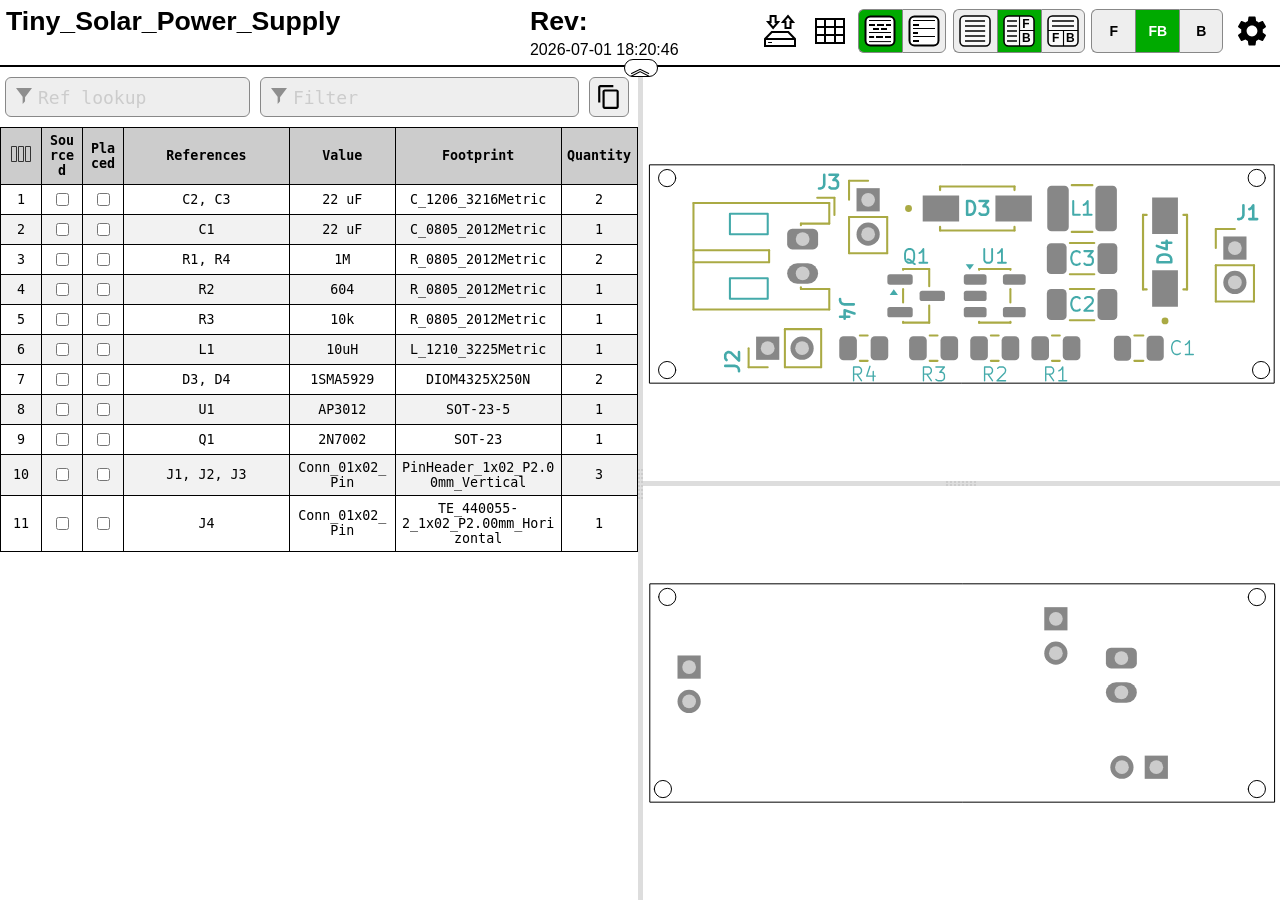
<file: docs/Projects/Tiny_Solar_Power_Supply/IBOM/ibom.html>
<!DOCTYPE html>
<html lang="en">

<head>
  <meta charset="UTF-8">
  <meta name="viewport" content="width=device-width, initial-scale=1.0">
  <title>Interactive BOM for KiCAD</title>
  <style type="text/css">
:root {
  --pcb-edge-color: black;
  --pad-color: #878787;
  --pad-hole-color: #CCCCCC;
  --pad-color-highlight: #D04040;
  --pad-color-highlight-both: #D0D040;
  --pad-color-highlight-marked: #44a344;
  --pin1-outline-color: #ffb629;
  --pin1-outline-color-highlight: #ffb629;
  --pin1-outline-color-highlight-both: #fcbb39;
  --pin1-outline-color-highlight-marked: #fdbe41;
  --silkscreen-edge-color: #aa4;
  --silkscreen-polygon-color: #4aa;
  --silkscreen-text-color: #4aa;
  --fabrication-edge-color: #907651;
  --fabrication-polygon-color: #907651;
  --fabrication-text-color: #a27c24;
  --track-color: #def5f1;
  --track-color-highlight: #D04040;
  --zone-color: #def5f1;
  --zone-color-highlight: #d0404080;
}

html,
body {
  margin: 0px;
  height: 100%;
  font-family: Verdana, sans-serif;
}

.dark.topmostdiv {
  --pcb-edge-color: #eee;
  --pad-color: #808080;
  --pin1-outline-color: #ffa800;
  --pin1-outline-color-highlight: #ccff00;
  --track-color: #42524f;
  --zone-color: #42524f;
  background-color: #252c30;
  color: #eee;
}

button {
  background-color: #eee;
  border: 1px solid #888;
  color: black;
  height: 44px;
  width: 44px;
  text-align: center;
  text-decoration: none;
  display: inline-block;
  font-size: 14px;
  font-weight: bolder;
}

.dark button {
  /* This will be inverted */
  background-color: #c3b7b5;
}

button.depressed {
  background-color: #0a0;
  color: white;
}

.dark button.depressed {
  /* This will be inverted */
  background-color: #b3b;
}

button:focus {
  outline: 0;
}

button#tb-btn {
  background-image: url("data:image/svg+xml,%3Csvg xmlns='http://www.w3.org/2000/svg' viewBox='0 0 8.47 8.47'%3E%3Crect transform='translate(0 -288.53)' ry='1.17' y='288.8' x='.27' height='7.94' width='7.94' fill='%23f9f9f9'/%3E%3Cg transform='translate(0 -288.53)'%3E%3Crect width='7.94' height='7.94' x='.27' y='288.8' ry='1.17' fill='none' stroke='%23000' stroke-width='.4' stroke-linejoin='round'/%3E%3Cpath d='M1.32 290.12h5.82M1.32 291.45h5.82' fill='none' stroke='%23000' stroke-width='.4'/%3E%3Cpath d='M4.37 292.5v4.23M.26 292.63H8.2' fill='none' stroke='%23000' stroke-width='.3'/%3E%3Ctext font-weight='700' font-size='3.17' font-family='sans-serif'%3E%3Ctspan x='1.35' y='295.73'%3EF%3C/tspan%3E%3Ctspan x='5.03' y='295.68'%3EB%3C/tspan%3E%3C/text%3E%3C/g%3E%3C/svg%3E%0A");
}

button#lr-btn {
  background-image: url("data:image/svg+xml,%3Csvg xmlns='http://www.w3.org/2000/svg' viewBox='0 0 8.47 8.47'%3E%3Crect transform='translate(0 -288.53)' ry='1.17' y='288.8' x='.27' height='7.94' width='7.94' fill='%23f9f9f9'/%3E%3Cg transform='translate(0 -288.53)'%3E%3Crect width='7.94' height='7.94' x='.27' y='288.8' ry='1.17' fill='none' stroke='%23000' stroke-width='.4' stroke-linejoin='round'/%3E%3Cpath d='M1.06 290.12H3.7m-2.64 1.33H3.7m-2.64 1.32H3.7m-2.64 1.3H3.7m-2.64 1.33H3.7' fill='none' stroke='%23000' stroke-width='.4'/%3E%3Cpath d='M4.37 288.8v7.94m0-4.11h3.96' fill='none' stroke='%23000' stroke-width='.3'/%3E%3Ctext font-weight='700' font-size='3.17' font-family='sans-serif'%3E%3Ctspan x='5.11' y='291.96'%3EF%3C/tspan%3E%3Ctspan x='5.03' y='295.68'%3EB%3C/tspan%3E%3C/text%3E%3C/g%3E%3C/svg%3E%0A");
}

button#bom-btn {
  background-image: url("data:image/svg+xml,%3Csvg xmlns='http://www.w3.org/2000/svg' viewBox='0 0 8.47 8.47'%3E%3Crect transform='translate(0 -288.53)' ry='1.17' y='288.8' x='.27' height='7.94' width='7.94' fill='%23f9f9f9'/%3E%3Cg transform='translate(0 -288.53)' fill='none' stroke='%23000' stroke-width='.4'%3E%3Crect width='7.94' height='7.94' x='.27' y='288.8' ry='1.17' stroke-linejoin='round'/%3E%3Cpath d='M1.59 290.12h5.29M1.59 291.45h5.33M1.59 292.75h5.33M1.59 294.09h5.33M1.59 295.41h5.33'/%3E%3C/g%3E%3C/svg%3E");
}

button#bom-grouped-btn {
  background-image: url("data:image/svg+xml,%3Csvg xmlns='http://www.w3.org/2000/svg' width='32' height='32'%3E%3Cg stroke='%23000' stroke-linejoin='round' class='layer'%3E%3Crect width='29' height='29' x='1.5' y='1.5' stroke-width='2' fill='%23fff' rx='5' ry='5'/%3E%3Cpath stroke-linecap='square' stroke-width='2' d='M6 10h4m4 0h5m4 0h3M6.1 22h3m3.9 0h5m4 0h4m-16-8h4m4 0h4'/%3E%3Cpath stroke-linecap='null' d='M5 17.5h22M5 26.6h22M5 5.5h22'/%3E%3C/g%3E%3C/svg%3E");
}

button#bom-ungrouped-btn {
  background-image: url("data:image/svg+xml,%3Csvg xmlns='http://www.w3.org/2000/svg' width='32' height='32'%3E%3Cg stroke='%23000' stroke-linejoin='round' class='layer'%3E%3Crect width='29' height='29' x='1.5' y='1.5' stroke-width='2' fill='%23fff' rx='5' ry='5'/%3E%3Cpath stroke-linecap='square' stroke-width='2' d='M6 10h4m-4 8h3m-3 8h4'/%3E%3Cpath stroke-linecap='null' d='M5 13.5h22m-22 8h22M5 5.5h22'/%3E%3C/g%3E%3C/svg%3E");
}

button#bom-netlist-btn {
  background-image: url("data:image/svg+xml,%3Csvg xmlns='http://www.w3.org/2000/svg' width='32' height='32'%3E%3Cg fill='none' stroke='%23000' class='layer'%3E%3Crect width='29' height='29' x='1.5' y='1.5' stroke-width='2' fill='%23fff' rx='5' ry='5'/%3E%3Cpath stroke-width='2' d='M6 26l6-6v-8m13.8-6.3l-6 6v8'/%3E%3Ccircle cx='11.8' cy='9.5' r='2.8' stroke-width='2'/%3E%3Ccircle cx='19.8' cy='22.8' r='2.8' stroke-width='2'/%3E%3C/g%3E%3C/svg%3E");
}

button#copy {
  background-image: url("data:image/svg+xml,%3Csvg height='48' viewBox='0 0 48 48' width='48' xmlns='http://www.w3.org/2000/svg'%3E%3Cpath d='M0 0h48v48h-48z' fill='none'/%3E%3Cpath d='M32 2h-24c-2.21 0-4 1.79-4 4v28h4v-28h24v-4zm6 8h-22c-2.21 0-4 1.79-4 4v28c0 2.21 1.79 4 4 4h22c2.21 0 4-1.79 4-4v-28c0-2.21-1.79-4-4-4zm0 32h-22v-28h22v28z'/%3E%3C/svg%3E");
  background-position: 6px 6px;
  background-repeat: no-repeat;
  background-size: 26px 26px;
  border-radius: 6px;
  height: 40px;
  width: 40px;
  margin: 10px 5px;
}

button#copy:active {
  box-shadow: inset 0px 0px 5px #6c6c6c;
}

textarea.clipboard-temp {
  position: fixed;
  top: 0;
  left: 0;
  width: 2em;
  height: 2em;
  padding: 0;
  border: None;
  outline: None;
  box-shadow: None;
  background: transparent;
}

.left-most-button {
  border-right: 0;
  border-top-left-radius: 6px;
  border-bottom-left-radius: 6px;
}

.middle-button {
  border-right: 0;
}

.right-most-button {
  border-top-right-radius: 6px;
  border-bottom-right-radius: 6px;
}

.button-container {
  font-size: 0;
  margin: 0.4rem 0.4rem 0.4rem 0;
}

.dark .button-container {
  filter: invert(1);
}

.button-container button {
  background-size: 32px 32px;
  background-position: 5px 5px;
  background-repeat: no-repeat;
}

@media print {
  .hideonprint {
    display: none;
  }
}

canvas {
  cursor: crosshair;
}

canvas:active {
  cursor: grabbing;
}

.fileinfo {
  width: 100%;
  max-width: 1000px;
  border: none;
  padding: 3px;
}

.fileinfo .title {
  font-size: 20pt;
  font-weight: bold;
}

.fileinfo td {
  overflow: hidden;
  white-space: nowrap;
  max-width: 1px;
  width: 50%;
  text-overflow: ellipsis;
}

.bom {
  border-collapse: collapse;
  font-family: Consolas, "DejaVu Sans Mono", Monaco, monospace;
  font-size: 10pt;
  table-layout: fixed;
  width: 100%;
  margin-top: 1px;
  position: relative;
}

.bom th,
.bom td {
  border: 1px solid black;
  padding: 5px;
  word-wrap: break-word;
  text-align: center;
  position: relative;
}

.dark .bom th,
.dark .bom td {
  border: 1px solid #777;
}

.bom th {
  background-color: #CCCCCC;
  background-clip: padding-box;
}

.dark .bom th {
  background-color: #3b4749;
}

.bom tr.highlighted:nth-child(n) {
  background-color: #cfc;
}

.dark .bom tr.highlighted:nth-child(n) {
  background-color: #226022;
}

.bom tr:nth-child(even) {
  background-color: #f2f2f2;
}

.dark .bom tr:nth-child(even) {
  background-color: #313b40;
}

.bom tr.checked {
  color: #1cb53d;
}

.dark .bom tr.checked {
  color: #2cce54;
}

.bom tr {
  transition: background-color 0.2s;
}

.bom .numCol {
  width: 30px;
}

.bom .value {
  width: 15%;
}

.bom .quantity {
  width: 65px;
}

.bom th .sortmark {
  position: absolute;
  right: 1px;
  top: 1px;
  margin-top: -5px;
  border-width: 5px;
  border-style: solid;
  border-color: transparent transparent #221 transparent;
  transform-origin: 50% 85%;
  transition: opacity 0.2s, transform 0.4s;
}

.dark .bom th .sortmark {
  filter: invert(1);
}

.bom th .sortmark.none {
  opacity: 0;
}

.bom th .sortmark.desc {
  transform: rotate(180deg);
}

.bom th:hover .sortmark.none {
  opacity: 0.5;
}

.bom .bom-checkbox {
  width: 30px;
  position: relative;
  user-select: none;
  -moz-user-select: none;
}

.bom .bom-checkbox:before {
  content: "";
  position: absolute;
  border-width: 15px;
  border-style: solid;
  border-color: #51829f transparent transparent transparent;
  visibility: hidden;
  top: -15px;
}

.bom .bom-checkbox:after {
  content: "Double click to set/unset all";
  position: absolute;
  color: white;
  top: -35px;
  left: -26px;
  background: #51829f;
  padding: 5px 15px;
  border-radius: 8px;
  white-space: nowrap;
  visibility: hidden;
}

.bom .bom-checkbox:hover:before,
.bom .bom-checkbox:hover:after {
  visibility: visible;
  transition: visibility 0.2s linear 1s;
}

.split {
  -webkit-box-sizing: border-box;
  -moz-box-sizing: border-box;
  box-sizing: border-box;
  overflow-y: auto;
  overflow-x: hidden;
  background-color: inherit;
}

.split.split-horizontal,
.gutter.gutter-horizontal {
  height: 100%;
  float: left;
}

.gutter {
  background-color: #ddd;
  background-repeat: no-repeat;
  background-position: 50%;
  transition: background-color 0.3s;
}

.dark .gutter {
  background-color: #777;
}

.gutter.gutter-horizontal {
  background-image: url('[data-uri]');
  cursor: ew-resize;
  width: 5px;
}

.gutter.gutter-vertical {
  background-image: url('[data-uri]');
  cursor: ns-resize;
  height: 5px;
}

.searchbox {
  float: left;
  height: 40px;
  margin: 10px 5px;
  padding: 12px 32px;
  font-family: Consolas, "DejaVu Sans Mono", Monaco, monospace;
  font-size: 18px;
  box-sizing: border-box;
  border: 1px solid #888;
  border-radius: 6px;
  outline: none;
  background-color: #eee;
  transition: background-color 0.2s, border 0.2s;
  background-image: url('[data-uri]');
  background-position: 10px 10px;
  background-repeat: no-repeat;
}

.dark .searchbox {
  background-color: #111;
  color: #eee;
}

.searchbox::placeholder {
  color: #ccc;
}

.dark .searchbox::placeholder {
  color: #666;
}

.filter {
  width: calc(60% - 64px);
}

.reflookup {
  width: calc(40% - 10px);
}

input[type=text]:focus {
  background-color: white;
  border: 1px solid #333;
}

.dark input[type=text]:focus {
  background-color: #333;
  border: 1px solid #ccc;
}

mark.highlight {
  background-color: #5050ff;
  color: #fff;
  padding: 2px;
  border-radius: 6px;
}

.dark mark.highlight {
  background-color: #76a6da;
  color: #111;
}

.menubtn {
  background-color: white;
  border: none;
  background-image: url("data:image/svg+xml,%3Csvg xmlns='http://www.w3.org/2000/svg' width='36' height='36' viewBox='0 0 20 20'%3E%3Cpath fill='none' d='M0 0h20v20H0V0z'/%3E%3Cpath d='M15.95 10.78c.03-.25.05-.51.05-.78s-.02-.53-.06-.78l1.69-1.32c.15-.12.19-.34.1-.51l-1.6-2.77c-.1-.18-.31-.24-.49-.18l-1.99.8c-.42-.32-.86-.58-1.35-.78L12 2.34c-.03-.2-.2-.34-.4-.34H8.4c-.2 0-.36.14-.39.34l-.3 2.12c-.49.2-.94.47-1.35.78l-1.99-.8c-.18-.07-.39 0-.49.18l-1.6 2.77c-.1.18-.06.39.1.51l1.69 1.32c-.04.25-.07.52-.07.78s.02.53.06.78L2.37 12.1c-.15.12-.19.34-.1.51l1.6 2.77c.1.18.31.24.49.18l1.99-.8c.42.32.86.58 1.35.78l.3 2.12c.04.2.2.34.4.34h3.2c.2 0 .37-.14.39-.34l.3-2.12c.49-.2.94-.47 1.35-.78l1.99.8c.18.07.39 0 .49-.18l1.6-2.77c.1-.18.06-.39-.1-.51l-1.67-1.32zM10 13c-1.65 0-3-1.35-3-3s1.35-3 3-3 3 1.35 3 3-1.35 3-3 3z'/%3E%3C/svg%3E%0A");
  background-position: center;
  background-repeat: no-repeat;
}

.statsbtn {
  background-color: white;
  border: none;
  background-image: url("data:image/svg+xml,%3Csvg width='36' height='36' xmlns='http://www.w3.org/2000/svg'%3E%3Cpath d='M4 6h28v24H4V6zm0 8h28v8H4m9-16v24h10V5.8' fill='none' stroke='%23000' stroke-width='2'/%3E%3C/svg%3E");
  background-position: center;
  background-repeat: no-repeat;
}

.iobtn {
  background-color: white;
  border: none;
  background-image: url("data:image/svg+xml,%3Csvg xmlns='http://www.w3.org/2000/svg' width='36' height='36'%3E%3Cpath fill='none' stroke='%23000' stroke-width='2' d='M3 33v-7l6.8-7h16.5l6.7 7v7H3zM3.2 26H33M21 9l5-5.9 5 6h-2.5V15h-5V9H21zm-4.9 0l-5 6-5-6h2.5V3h5v6h2.5z'/%3E%3Cpath fill='none' stroke='%23000' d='M6.1 29.5H10'/%3E%3C/svg%3E");
  background-position: center;
  background-repeat: no-repeat;
}

.visbtn {
  background-image: url("data:image/svg+xml,%3Csvg xmlns='http://www.w3.org/2000/svg' width='24' height='24'%3E%3Cpath fill='none' stroke='%23333' d='M2.5 4.5h5v15h-5zM9.5 4.5h5v15h-5zM16.5 4.5h5v15h-5z'/%3E%3C/svg%3E");
  background-position: center;
  background-repeat: no-repeat;
  padding: 15px;
}

#vismenu-content {
  left: 0px;
  font-family: Verdana, sans-serif;
}

.dark .statsbtn,
.dark .savebtn,
.dark .menubtn,
.dark .iobtn,
.dark .visbtn {
  filter: invert(1);
}

.flexbox {
  display: flex;
  align-items: center;
  justify-content: space-between;
  width: 100%;
}

.savebtn {
  background-color: #d6d6d6;
  width: auto;
  height: 30px;
  flex-grow: 1;
  margin: 5px;
  border-radius: 4px;
}

.savebtn:active {
  background-color: #0a0;
  color: white;
}

.dark .savebtn:active {
  /* This will be inverted */
  background-color: #b3b;
}

.stats {
  border-collapse: collapse;
  font-size: 12pt;
  table-layout: fixed;
  width: 100%;
  min-width: 450px;
}

.dark .stats td {
  border: 1px solid #bbb;
}

.stats td {
  border: 1px solid black;
  padding: 5px;
  word-wrap: break-word;
  text-align: center;
  position: relative;
}

#checkbox-stats div {
  position: absolute;
  left: 0;
  top: 0;
  height: 100%;
  width: 100%;
  display: flex;
  align-items: center;
  justify-content: center;
}

#checkbox-stats .bar {
  background-color: rgba(28, 251, 0, 0.6);
}

.menu {
  position: relative;
  display: inline-block;
  margin: 0.4rem 0.4rem 0.4rem 0;
}

.menu-content {
  font-size: 12pt !important;
  text-align: left !important;
  font-weight: normal !important;
  display: none;
  position: absolute;
  background-color: white;
  right: 0;
  min-width: 300px;
  box-shadow: 0px 8px 16px 0px rgba(0, 0, 0, 0.2);
  z-index: 100;
  padding: 8px;
}

.dark .menu-content {
  background-color: #111;
}

.menu:hover .menu-content {
  display: block;
}

.menu:hover .menubtn,
.menu:hover .iobtn,
.menu:hover .statsbtn {
  background-color: #eee;
}

.menu-label {
  display: inline-block;
  padding: 8px;
  border: 1px solid #ccc;
  border-top: 0;
  width: calc(100% - 18px);
}

.menu-label-top {
  border-top: 1px solid #ccc;
}

.menu-textbox {
  float: left;
  height: 24px;
  margin: 10px 5px;
  padding: 5px 5px;
  font-family: Consolas, "DejaVu Sans Mono", Monaco, monospace;
  font-size: 14px;
  box-sizing: border-box;
  border: 1px solid #888;
  border-radius: 4px;
  outline: none;
  background-color: #eee;
  transition: background-color 0.2s, border 0.2s;
  width: calc(100% - 10px);
}

.menu-textbox.invalid,
.dark .menu-textbox.invalid {
  color: red;
}

.dark .menu-textbox {
  background-color: #222;
  color: #eee;
}

.radio-container {
  margin: 4px;
}

.topmostdiv {
  display: flex;
  flex-direction: column;
  width: 100%;
  background-color: white;
  transition: background-color 0.3s;
  min-height: 100%;
}

#top {
  display: flex;
  flex-wrap: wrap;
  justify-content: flex-end;
  align-items: center;
}

#topdivider {
  border-bottom: 2px solid black;
  display: flex;
  justify-content: center;
  align-items: center;
}

.dark #topdivider {
  border-bottom: 2px solid #ccc;
}

#topdivider>div {
  position: relative;
}

#toptoggle {
  cursor: pointer;
  user-select: none;
  position: absolute;
  padding: 0.1rem 0.3rem;
  top: -0.4rem;
  left: -1rem;
  font-size: 1.4rem;
  line-height: 60%;
  border: 1px solid black;
  border-radius: 1rem;
  background-color: #fff;
  z-index: 100;
}

.flipped {
  transform: rotate(0.5turn);
}

.dark #toptoggle {
  border: 1px solid #fff;
  background-color: #222;
}

#fileinfodiv {
  flex: 20rem 1 0;
  overflow: auto;
}

#bomcontrols {
  display: flex;
  flex-direction: row-reverse;
}

#bomcontrols>* {
  flex-shrink: 0;
}

#dbg {
  display: block;
}

::-webkit-scrollbar {
  width: 8px;
}

::-webkit-scrollbar-track {
  background: #aaa;
}

::-webkit-scrollbar-thumb {
  background: #666;
  border-radius: 3px;
}

::-webkit-scrollbar-thumb:hover {
  background: #555;
}

.slider {
  -webkit-appearance: none;
  width: 100%;
  margin: 3px 0;
  padding: 0;
  outline: none;
  opacity: 0.7;
  -webkit-transition: .2s;
  transition: opacity .2s;
  border-radius: 3px;
}

.slider:hover {
  opacity: 1;
}

.slider:focus {
  outline: none;
}

.slider::-webkit-slider-runnable-track {
  -webkit-appearance: none;
  width: 100%;
  height: 8px;
  background: #d3d3d3;
  border-radius: 3px;
  border: none;
}

.slider::-webkit-slider-thumb {
  -webkit-appearance: none;
  width: 15px;
  height: 15px;
  border-radius: 50%;
  background: #0a0;
  cursor: pointer;
  margin-top: -4px;
}

.dark .slider::-webkit-slider-thumb {
  background: #3d3;
}

.slider::-moz-range-thumb {
  width: 15px;
  height: 15px;
  border-radius: 50%;
  background: #0a0;
  cursor: pointer;
}

.slider::-moz-range-track {
  height: 8px;
  background: #d3d3d3;
  border-radius: 3px;
}

.dark .slider::-moz-range-thumb {
  background: #3d3;
}

.slider::-ms-track {
  width: 100%;
  height: 8px;
  border-width: 3px 0;
  background: transparent;
  border-color: transparent;
  color: transparent;
  transition: opacity .2s;
}

.slider::-ms-fill-lower {
  background: #d3d3d3;
  border: none;
  border-radius: 3px;
}

.slider::-ms-fill-upper {
  background: #d3d3d3;
  border: none;
  border-radius: 3px;
}

.slider::-ms-thumb {
  width: 15px;
  height: 15px;
  border-radius: 50%;
  background: #0a0;
  cursor: pointer;
  margin: 0;
}

.shameless-plug {
  font-size: 0.8em;
  text-align: center;
  display: block;
}

a {
  color: #0278a4;
}

.dark a {
  color: #00b9fd;
}

#frontcanvas,
#backcanvas {
  touch-action: none;
}

.placeholder {
  border: 1px dashed #9f9fda !important;
  background-color: #edf2f7 !important;
}

.dragging {
  z-index: 999;
}

.dark .dragging>table>tbody>tr {
  background-color: #252c30;
}

.dark .placeholder {
  filter: invert(1);
}

.column-spacer {
  top: 0;
  left: 0;
  width: calc(100% - 4px);
  position: absolute;
  cursor: pointer;
  user-select: none;
  height: 100%;
}

.column-width-handle {
  top: 0;
  right: 0;
  width: 4px;
  position: absolute;
  cursor: col-resize;
  user-select: none;
  height: 100%;
}

.column-width-handle:hover {
  background-color: #4f99bd;
}

.help-link {
  border: 1px solid #0278a4;
  padding-inline: 0.3rem;
  border-radius: 3px;
  cursor: pointer;
}

.dark .help-link {
  border: 1px solid #00b9fd;
}

.bom-color {
  width: 20%;
}

.color-column input {
  width: 1.6rem;
  height: 1rem;
  border: 1px solid black;
  cursor: pointer;
  padding: 0;
}

/* removes default styling from input color element */
::-webkit-color-swatch {
  border: none;
}

::-webkit-color-swatch-wrapper {
  padding: 0;
}

::-moz-color-swatch,
::-moz-focus-inner {
  border: none;
}

::-moz-focus-inner {
  padding: 0;
}

  </style>
  <script type="text/javascript" >
///////////////////////////////////////////////
/*
  Split.js - v1.3.5
  MIT License
  https://github.com/nathancahill/Split.js
*/
!function(e,t){"object"==typeof exports&&"undefined"!=typeof module?module.exports=t():"function"==typeof define&&define.amd?define(t):e.Split=t()}(this,function(){"use strict";var e=window,t=e.document,n="addEventListener",i="removeEventListener",r="getBoundingClientRect",s=function(){return!1},o=e.attachEvent&&!e[n],a=["","-webkit-","-moz-","-o-"].filter(function(e){var n=t.createElement("div");return n.style.cssText="width:"+e+"calc(9px)",!!n.style.length}).shift()+"calc",l=function(e){return"string"==typeof e||e instanceof String?t.querySelector(e):e};return function(u,c){function z(e,t,n){var i=A(y,t,n);Object.keys(i).forEach(function(t){return e.style[t]=i[t]})}function h(e,t){var n=B(y,t);Object.keys(n).forEach(function(t){return e.style[t]=n[t]})}function f(e){var t=E[this.a],n=E[this.b],i=t.size+n.size;t.size=e/this.size*i,n.size=i-e/this.size*i,z(t.element,t.size,this.aGutterSize),z(n.element,n.size,this.bGutterSize)}function m(e){var t;this.dragging&&((t="touches"in e?e.touches[0][b]-this.start:e[b]-this.start)<=E[this.a].minSize+M+this.aGutterSize?t=E[this.a].minSize+this.aGutterSize:t>=this.size-(E[this.b].minSize+M+this.bGutterSize)&&(t=this.size-(E[this.b].minSize+this.bGutterSize)),f.call(this,t),c.onDrag&&c.onDrag())}function g(){var e=E[this.a].element,t=E[this.b].element;this.size=e[r]()[y]+t[r]()[y]+this.aGutterSize+this.bGutterSize,this.start=e[r]()[G]}function d(){var t=this,n=E[t.a].element,r=E[t.b].element;t.dragging&&c.onDragEnd&&c.onDragEnd(),t.dragging=!1,e[i]("mouseup",t.stop),e[i]("touchend",t.stop),e[i]("touchcancel",t.stop),t.parent[i]("mousemove",t.move),t.parent[i]("touchmove",t.move),delete t.stop,delete t.move,n[i]("selectstart",s),n[i]("dragstart",s),r[i]("selectstart",s),r[i]("dragstart",s),n.style.userSelect="",n.style.webkitUserSelect="",n.style.MozUserSelect="",n.style.pointerEvents="",r.style.userSelect="",r.style.webkitUserSelect="",r.style.MozUserSelect="",r.style.pointerEvents="",t.gutter.style.cursor="",t.parent.style.cursor=""}function S(t){var i=this,r=E[i.a].element,o=E[i.b].element;!i.dragging&&c.onDragStart&&c.onDragStart(),t.preventDefault(),i.dragging=!0,i.move=m.bind(i),i.stop=d.bind(i),e[n]("mouseup",i.stop),e[n]("touchend",i.stop),e[n]("touchcancel",i.stop),i.parent[n]("mousemove",i.move),i.parent[n]("touchmove",i.move),r[n]("selectstart",s),r[n]("dragstart",s),o[n]("selectstart",s),o[n]("dragstart",s),r.style.userSelect="none",r.style.webkitUserSelect="none",r.style.MozUserSelect="none",r.style.pointerEvents="none",o.style.userSelect="none",o.style.webkitUserSelect="none",o.style.MozUserSelect="none",o.style.pointerEvents="none",i.gutter.style.cursor=j,i.parent.style.cursor=j,g.call(i)}function v(e){e.forEach(function(t,n){if(n>0){var i=F[n-1],r=E[i.a],s=E[i.b];r.size=e[n-1],s.size=t,z(r.element,r.size,i.aGutterSize),z(s.element,s.size,i.bGutterSize)}})}function p(){F.forEach(function(e){e.parent.removeChild(e.gutter),E[e.a].element.style[y]="",E[e.b].element.style[y]=""})}void 0===c&&(c={});var y,b,G,E,w=l(u[0]).parentNode,D=e.getComputedStyle(w).flexDirection,U=c.sizes||u.map(function(){return 100/u.length}),k=void 0!==c.minSize?c.minSize:100,x=Array.isArray(k)?k:u.map(function(){return k}),L=void 0!==c.gutterSize?c.gutterSize:10,M=void 0!==c.snapOffset?c.snapOffset:30,O=c.direction||"horizontal",j=c.cursor||("horizontal"===O?"ew-resize":"ns-resize"),C=c.gutter||function(e,n){var i=t.createElement("div");return i.className="gutter gutter-"+n,i},A=c.elementStyle||function(e,t,n){var i={};return"string"==typeof t||t instanceof String?i[e]=t:i[e]=o?t+"%":a+"("+t+"% - "+n+"px)",i},B=c.gutterStyle||function(e,t){return n={},n[e]=t+"px",n;var n};"horizontal"===O?(y="width","clientWidth",b="clientX",G="left","paddingLeft"):"vertical"===O&&(y="height","clientHeight",b="clientY",G="top","paddingTop");var F=[];return E=u.map(function(e,t){var i,s={element:l(e),size:U[t],minSize:x[t]};if(t>0&&(i={a:t-1,b:t,dragging:!1,isFirst:1===t,isLast:t===u.length-1,direction:O,parent:w},i.aGutterSize=L,i.bGutterSize=L,i.isFirst&&(i.aGutterSize=L/2),i.isLast&&(i.bGutterSize=L/2),"row-reverse"===D||"column-reverse"===D)){var a=i.a;i.a=i.b,i.b=a}if(!o&&t>0){var c=C(t,O);h(c,L),c[n]("mousedown",S.bind(i)),c[n]("touchstart",S.bind(i)),w.insertBefore(c,s.element),i.gutter=c}0===t||t===u.length-1?z(s.element,s.size,L/2):z(s.element,s.size,L);var f=s.element[r]()[y];return f<s.minSize&&(s.minSize=f),t>0&&F.push(i),s}),o?{setSizes:v,destroy:p}:{setSizes:v,getSizes:function(){return E.map(function(e){return e.size})},collapse:function(e){if(e===F.length){var t=F[e-1];g.call(t),o||f.call(t,t.size-t.bGutterSize)}else{var n=F[e];g.call(n),o||f.call(n,n.aGutterSize)}},destroy:p}}});

///////////////////////////////////////////////

///////////////////////////////////////////////
// Copyright (c) 2013 Pieroxy <pieroxy@pieroxy.net>
// This work is free. You can redistribute it and/or modify it
// under the terms of the WTFPL, Version 2
// For more information see LICENSE.txt or http://www.wtfpl.net/
//
// For more information, the home page:
// http://pieroxy.net/blog/pages/lz-string/testing.html
//
// LZ-based compression algorithm, version 1.4.4
var LZString=function(){var o=String.fromCharCode,i={};var n={decompressFromBase64:function(o){return null==o?"":""==o?null:n._decompress(o.length,32,function(n){return function(o,n){if(!i[o]){i[o]={};for(var t=0;t<o.length;t++)i[o][o.charAt(t)]=t}return i[o][n]}("ABCDEFGHIJKLMNOPQRSTUVWXYZabcdefghijklmnopqrstuvwxyz0123456789+/=",o.charAt(n))})},_decompress:function(i,n,t){var r,e,a,s,p,u,l,f=[],c=4,d=4,h=3,v="",g=[],m={val:t(0),position:n,index:1};for(r=0;r<3;r+=1)f[r]=r;for(a=0,p=Math.pow(2,2),u=1;u!=p;)s=m.val&m.position,m.position>>=1,0==m.position&&(m.position=n,m.val=t(m.index++)),a|=(s>0?1:0)*u,u<<=1;switch(a){case 0:for(a=0,p=Math.pow(2,8),u=1;u!=p;)s=m.val&m.position,m.position>>=1,0==m.position&&(m.position=n,m.val=t(m.index++)),a|=(s>0?1:0)*u,u<<=1;l=o(a);break;case 1:for(a=0,p=Math.pow(2,16),u=1;u!=p;)s=m.val&m.position,m.position>>=1,0==m.position&&(m.position=n,m.val=t(m.index++)),a|=(s>0?1:0)*u,u<<=1;l=o(a);break;case 2:return""}for(f[3]=l,e=l,g.push(l);;){if(m.index>i)return"";for(a=0,p=Math.pow(2,h),u=1;u!=p;)s=m.val&m.position,m.position>>=1,0==m.position&&(m.position=n,m.val=t(m.index++)),a|=(s>0?1:0)*u,u<<=1;switch(l=a){case 0:for(a=0,p=Math.pow(2,8),u=1;u!=p;)s=m.val&m.position,m.position>>=1,0==m.position&&(m.position=n,m.val=t(m.index++)),a|=(s>0?1:0)*u,u<<=1;f[d++]=o(a),l=d-1,c--;break;case 1:for(a=0,p=Math.pow(2,16),u=1;u!=p;)s=m.val&m.position,m.position>>=1,0==m.position&&(m.position=n,m.val=t(m.index++)),a|=(s>0?1:0)*u,u<<=1;f[d++]=o(a),l=d-1,c--;break;case 2:return g.join("")}if(0==c&&(c=Math.pow(2,h),h++),f[l])v=f[l];else{if(l!==d)return null;v=e+e.charAt(0)}g.push(v),f[d++]=e+v.charAt(0),e=v,0==--c&&(c=Math.pow(2,h),h++)}}};return n}();"function"==typeof define&&define.amd?define(function(){return LZString}):"undefined"!=typeof module&&null!=module?module.exports=LZString:"undefined"!=typeof angular&&null!=angular&&angular.module("LZString",[]).factory("LZString",function(){return LZString});
///////////////////////////////////////////////

///////////////////////////////////////////////
/*!
 * PEP v0.4.3 | https://github.com/jquery/PEP
 * Copyright jQuery Foundation and other contributors | http://jquery.org/license
 */
!function(a,b){"object"==typeof exports&&"undefined"!=typeof module?module.exports=b():"function"==typeof define&&define.amd?define(b):a.PointerEventsPolyfill=b()}(this,function(){"use strict";function a(a,b){b=b||Object.create(null);var c=document.createEvent("Event");c.initEvent(a,b.bubbles||!1,b.cancelable||!1);
for(var d,e=2;e<m.length;e++)d=m[e],c[d]=b[d]||n[e];c.buttons=b.buttons||0;
var f=0;return f=b.pressure&&c.buttons?b.pressure:c.buttons?.5:0,c.x=c.clientX,c.y=c.clientY,c.pointerId=b.pointerId||0,c.width=b.width||0,c.height=b.height||0,c.pressure=f,c.tiltX=b.tiltX||0,c.tiltY=b.tiltY||0,c.twist=b.twist||0,c.tangentialPressure=b.tangentialPressure||0,c.pointerType=b.pointerType||"",c.hwTimestamp=b.hwTimestamp||0,c.isPrimary=b.isPrimary||!1,c}function b(){this.array=[],this.size=0}function c(a,b,c,d){this.addCallback=a.bind(d),this.removeCallback=b.bind(d),this.changedCallback=c.bind(d),A&&(this.observer=new A(this.mutationWatcher.bind(this)))}function d(a){return"body /shadow-deep/ "+e(a)}function e(a){return'[touch-action="'+a+'"]'}function f(a){return"{ -ms-touch-action: "+a+"; touch-action: "+a+"; }"}function g(){if(F){D.forEach(function(a){String(a)===a?(E+=e(a)+f(a)+"\n",G&&(E+=d(a)+f(a)+"\n")):(E+=a.selectors.map(e)+f(a.rule)+"\n",G&&(E+=a.selectors.map(d)+f(a.rule)+"\n"))});var a=document.createElement("style");a.textContent=E,document.head.appendChild(a)}}function h(){if(!window.PointerEvent){if(window.PointerEvent=a,window.navigator.msPointerEnabled){var b=window.navigator.msMaxTouchPoints;Object.defineProperty(window.navigator,"maxTouchPoints",{value:b,enumerable:!0}),u.registerSource("ms",_)}else Object.defineProperty(window.navigator,"maxTouchPoints",{value:0,enumerable:!0}),u.registerSource("mouse",N),void 0!==window.ontouchstart&&u.registerSource("touch",V);u.register(document)}}function i(a){if(!u.pointermap.has(a)){var b=new Error("InvalidPointerId");throw b.name="InvalidPointerId",b}}function j(a){for(var b=a.parentNode;b&&b!==a.ownerDocument;)b=b.parentNode;if(!b){var c=new Error("InvalidStateError");throw c.name="InvalidStateError",c}}function k(a){var b=u.pointermap.get(a);return 0!==b.buttons}function l(){window.Element&&!Element.prototype.setPointerCapture&&Object.defineProperties(Element.prototype,{setPointerCapture:{value:W},releasePointerCapture:{value:X},hasPointerCapture:{value:Y}})}
var m=["bubbles","cancelable","view","detail","screenX","screenY","clientX","clientY","ctrlKey","altKey","shiftKey","metaKey","button","relatedTarget","pageX","pageY"],n=[!1,!1,null,null,0,0,0,0,!1,!1,!1,!1,0,null,0,0],o=window.Map&&window.Map.prototype.forEach,p=o?Map:b;b.prototype={set:function(a,b){return void 0===b?this["delete"](a):(this.has(a)||this.size++,void(this.array[a]=b))},has:function(a){return void 0!==this.array[a]},"delete":function(a){this.has(a)&&(delete this.array[a],this.size--)},get:function(a){return this.array[a]},clear:function(){this.array.length=0,this.size=0},forEach:function(a,b){return this.array.forEach(function(c,d){a.call(b,c,d,this)},this)}};var q=["bubbles","cancelable","view","detail","screenX","screenY","clientX","clientY","ctrlKey","altKey","shiftKey","metaKey","button","relatedTarget","buttons","pointerId","width","height","pressure","tiltX","tiltY","pointerType","hwTimestamp","isPrimary","type","target","currentTarget","which","pageX","pageY","timeStamp"],r=[!1,!1,null,null,0,0,0,0,!1,!1,!1,!1,0,null,0,0,0,0,0,0,0,"",0,!1,"",null,null,0,0,0,0],s={pointerover:1,pointerout:1,pointerenter:1,pointerleave:1},t="undefined"!=typeof SVGElementInstance,u={pointermap:new p,eventMap:Object.create(null),captureInfo:Object.create(null),eventSources:Object.create(null),eventSourceList:[],registerSource:function(a,b){var c=b,d=c.events;d&&(d.forEach(function(a){c[a]&&(this.eventMap[a]=c[a].bind(c))},this),this.eventSources[a]=c,this.eventSourceList.push(c))},register:function(a){for(var b,c=this.eventSourceList.length,d=0;d<c&&(b=this.eventSourceList[d]);d++)
b.register.call(b,a)},unregister:function(a){for(var b,c=this.eventSourceList.length,d=0;d<c&&(b=this.eventSourceList[d]);d++)
b.unregister.call(b,a)},contains:function(a,b){try{return a.contains(b)}catch(c){return!1}},down:function(a){a.bubbles=!0,this.fireEvent("pointerdown",a)},move:function(a){a.bubbles=!0,this.fireEvent("pointermove",a)},up:function(a){a.bubbles=!0,this.fireEvent("pointerup",a)},enter:function(a){a.bubbles=!1,this.fireEvent("pointerenter",a)},leave:function(a){a.bubbles=!1,this.fireEvent("pointerleave",a)},over:function(a){a.bubbles=!0,this.fireEvent("pointerover",a)},out:function(a){a.bubbles=!0,this.fireEvent("pointerout",a)},cancel:function(a){a.bubbles=!0,this.fireEvent("pointercancel",a)},leaveOut:function(a){this.out(a),this.propagate(a,this.leave,!1)},enterOver:function(a){this.over(a),this.propagate(a,this.enter,!0)},eventHandler:function(a){if(!a._handledByPE){var b=a.type,c=this.eventMap&&this.eventMap[b];c&&c(a),a._handledByPE=!0}},listen:function(a,b){b.forEach(function(b){this.addEvent(a,b)},this)},unlisten:function(a,b){b.forEach(function(b){this.removeEvent(a,b)},this)},addEvent:function(a,b){a.addEventListener(b,this.boundHandler)},removeEvent:function(a,b){a.removeEventListener(b,this.boundHandler)},makeEvent:function(b,c){this.captureInfo[c.pointerId]&&(c.relatedTarget=null);var d=new a(b,c);return c.preventDefault&&(d.preventDefault=c.preventDefault),d._target=d._target||c.target,d},fireEvent:function(a,b){var c=this.makeEvent(a,b);return this.dispatchEvent(c)},cloneEvent:function(a){for(var b,c=Object.create(null),d=0;d<q.length;d++)b=q[d],c[b]=a[b]||r[d],!t||"target"!==b&&"relatedTarget"!==b||c[b]instanceof SVGElementInstance&&(c[b]=c[b].correspondingUseElement);return a.preventDefault&&(c.preventDefault=function(){a.preventDefault()}),c},getTarget:function(a){var b=this.captureInfo[a.pointerId];return b?a._target!==b&&a.type in s?void 0:b:a._target},propagate:function(a,b,c){for(var d=a.target,e=[];d!==document&&!d.contains(a.relatedTarget);) if(e.push(d),d=d.parentNode,!d)return;c&&e.reverse(),e.forEach(function(c){a.target=c,b.call(this,a)},this)},setCapture:function(b,c,d){this.captureInfo[b]&&this.releaseCapture(b,d),this.captureInfo[b]=c,this.implicitRelease=this.releaseCapture.bind(this,b,d),document.addEventListener("pointerup",this.implicitRelease),document.addEventListener("pointercancel",this.implicitRelease);var e=new a("gotpointercapture");e.pointerId=b,e._target=c,d||this.asyncDispatchEvent(e)},releaseCapture:function(b,c){var d=this.captureInfo[b];if(d){this.captureInfo[b]=void 0,document.removeEventListener("pointerup",this.implicitRelease),document.removeEventListener("pointercancel",this.implicitRelease);var e=new a("lostpointercapture");e.pointerId=b,e._target=d,c||this.asyncDispatchEvent(e)}},dispatchEvent:/*scope.external.dispatchEvent || */function(a){var b=this.getTarget(a);if(b)return b.dispatchEvent(a)},asyncDispatchEvent:function(a){requestAnimationFrame(this.dispatchEvent.bind(this,a))}};u.boundHandler=u.eventHandler.bind(u);var v={shadow:function(a){if(a)return a.shadowRoot||a.webkitShadowRoot},canTarget:function(a){return a&&Boolean(a.elementFromPoint)},targetingShadow:function(a){var b=this.shadow(a);if(this.canTarget(b))return b},olderShadow:function(a){var b=a.olderShadowRoot;if(!b){var c=a.querySelector("shadow");c&&(b=c.olderShadowRoot)}return b},allShadows:function(a){for(var b=[],c=this.shadow(a);c;)b.push(c),c=this.olderShadow(c);return b},searchRoot:function(a,b,c){if(a){var d,e,f=a.elementFromPoint(b,c);for(e=this.targetingShadow(f);e;){if(d=e.elementFromPoint(b,c)){var g=this.targetingShadow(d);return this.searchRoot(g,b,c)||d} e=this.olderShadow(e)} return f}},owner:function(a){
for(var b=a;b.parentNode;)b=b.parentNode;
return b.nodeType!==Node.DOCUMENT_NODE&&b.nodeType!==Node.DOCUMENT_FRAGMENT_NODE&&(b=document),b},findTarget:function(a){var b=a.clientX,c=a.clientY,d=this.owner(a.target);
return d.elementFromPoint(b,c)||(d=document),this.searchRoot(d,b,c)}},w=Array.prototype.forEach.call.bind(Array.prototype.forEach),x=Array.prototype.map.call.bind(Array.prototype.map),y=Array.prototype.slice.call.bind(Array.prototype.slice),z=Array.prototype.filter.call.bind(Array.prototype.filter),A=window.MutationObserver||window.WebKitMutationObserver,B="[touch-action]",C={subtree:!0,childList:!0,attributes:!0,attributeOldValue:!0,attributeFilter:["touch-action"]};c.prototype={watchSubtree:function(a){
//
this.observer&&v.canTarget(a)&&this.observer.observe(a,C)},enableOnSubtree:function(a){this.watchSubtree(a),a===document&&"complete"!==document.readyState?this.installOnLoad():this.installNewSubtree(a)},installNewSubtree:function(a){w(this.findElements(a),this.addElement,this)},findElements:function(a){return a.querySelectorAll?a.querySelectorAll(B):[]},removeElement:function(a){this.removeCallback(a)},addElement:function(a){this.addCallback(a)},elementChanged:function(a,b){this.changedCallback(a,b)},concatLists:function(a,b){return a.concat(y(b))},
installOnLoad:function(){document.addEventListener("readystatechange",function(){"complete"===document.readyState&&this.installNewSubtree(document)}.bind(this))},isElement:function(a){return a.nodeType===Node.ELEMENT_NODE},flattenMutationTree:function(a){
var b=x(a,this.findElements,this);
return b.push(z(a,this.isElement)),b.reduce(this.concatLists,[])},mutationWatcher:function(a){a.forEach(this.mutationHandler,this)},mutationHandler:function(a){if("childList"===a.type){var b=this.flattenMutationTree(a.addedNodes);b.forEach(this.addElement,this);var c=this.flattenMutationTree(a.removedNodes);c.forEach(this.removeElement,this)}else"attributes"===a.type&&this.elementChanged(a.target,a.oldValue)}};var D=["none","auto","pan-x","pan-y",{rule:"pan-x pan-y",selectors:["pan-x pan-y","pan-y pan-x"]}],E="",F=window.PointerEvent||window.MSPointerEvent,G=!window.ShadowDOMPolyfill&&document.head.createShadowRoot,H=u.pointermap,I=25,J=[1,4,2,8,16],K=!1;try{K=1===new MouseEvent("test",{buttons:1}).buttons}catch(L){}
var M,N={POINTER_ID:1,POINTER_TYPE:"mouse",events:["mousedown","mousemove","mouseup","mouseover","mouseout"],register:function(a){u.listen(a,this.events)},unregister:function(a){u.unlisten(a,this.events)},lastTouches:[],
isEventSimulatedFromTouch:function(a){for(var b,c=this.lastTouches,d=a.clientX,e=a.clientY,f=0,g=c.length;f<g&&(b=c[f]);f++){
var h=Math.abs(d-b.x),i=Math.abs(e-b.y);if(h<=I&&i<=I)return!0}},prepareEvent:function(a){var b=u.cloneEvent(a),c=b.preventDefault;return b.preventDefault=function(){a.preventDefault(),c()},b.pointerId=this.POINTER_ID,b.isPrimary=!0,b.pointerType=this.POINTER_TYPE,b},prepareButtonsForMove:function(a,b){var c=H.get(this.POINTER_ID);
0!==b.which&&c?a.buttons=c.buttons:a.buttons=0,b.buttons=a.buttons},mousedown:function(a){if(!this.isEventSimulatedFromTouch(a)){var b=H.get(this.POINTER_ID),c=this.prepareEvent(a);K||(c.buttons=J[c.button],b&&(c.buttons|=b.buttons),a.buttons=c.buttons),H.set(this.POINTER_ID,a),b&&0!==b.buttons?u.move(c):u.down(c)}},mousemove:function(a){if(!this.isEventSimulatedFromTouch(a)){var b=this.prepareEvent(a);K||this.prepareButtonsForMove(b,a),b.button=-1,H.set(this.POINTER_ID,a),u.move(b)}},mouseup:function(a){if(!this.isEventSimulatedFromTouch(a)){var b=H.get(this.POINTER_ID),c=this.prepareEvent(a);if(!K){var d=J[c.button];
c.buttons=b?b.buttons&~d:0,a.buttons=c.buttons}H.set(this.POINTER_ID,a),
c.buttons&=~J[c.button],0===c.buttons?u.up(c):u.move(c)}},mouseover:function(a){if(!this.isEventSimulatedFromTouch(a)){var b=this.prepareEvent(a);K||this.prepareButtonsForMove(b,a),b.button=-1,H.set(this.POINTER_ID,a),u.enterOver(b)}},mouseout:function(a){if(!this.isEventSimulatedFromTouch(a)){var b=this.prepareEvent(a);K||this.prepareButtonsForMove(b,a),b.button=-1,u.leaveOut(b)}},cancel:function(a){var b=this.prepareEvent(a);u.cancel(b),this.deactivateMouse()},deactivateMouse:function(){H["delete"](this.POINTER_ID)}},O=u.captureInfo,P=v.findTarget.bind(v),Q=v.allShadows.bind(v),R=u.pointermap,S=2500,T=200,U="touch-action",V={events:["touchstart","touchmove","touchend","touchcancel"],register:function(a){M.enableOnSubtree(a)},unregister:function(){},elementAdded:function(a){var b=a.getAttribute(U),c=this.touchActionToScrollType(b);c&&(a._scrollType=c,u.listen(a,this.events),
Q(a).forEach(function(a){a._scrollType=c,u.listen(a,this.events)},this))},elementRemoved:function(a){a._scrollType=void 0,u.unlisten(a,this.events),
Q(a).forEach(function(a){a._scrollType=void 0,u.unlisten(a,this.events)},this)},elementChanged:function(a,b){var c=a.getAttribute(U),d=this.touchActionToScrollType(c),e=this.touchActionToScrollType(b);
d&&e?(a._scrollType=d,Q(a).forEach(function(a){a._scrollType=d},this)):e?this.elementRemoved(a):d&&this.elementAdded(a)},scrollTypes:{EMITTER:"none",XSCROLLER:"pan-x",YSCROLLER:"pan-y",SCROLLER:/^(?:pan-x pan-y)|(?:pan-y pan-x)|auto$/},touchActionToScrollType:function(a){var b=a,c=this.scrollTypes;return"none"===b?"none":b===c.XSCROLLER?"X":b===c.YSCROLLER?"Y":c.SCROLLER.exec(b)?"XY":void 0},POINTER_TYPE:"touch",firstTouch:null,isPrimaryTouch:function(a){return this.firstTouch===a.identifier},setPrimaryTouch:function(a){
(0===R.size||1===R.size&&R.has(1))&&(this.firstTouch=a.identifier,this.firstXY={X:a.clientX,Y:a.clientY},this.scrolling=!1,this.cancelResetClickCount())},removePrimaryPointer:function(a){a.isPrimary&&(this.firstTouch=null,this.firstXY=null,this.resetClickCount())},clickCount:0,resetId:null,resetClickCount:function(){var a=function(){this.clickCount=0,this.resetId=null}.bind(this);this.resetId=setTimeout(a,T)},cancelResetClickCount:function(){this.resetId&&clearTimeout(this.resetId)},typeToButtons:function(a){var b=0;return"touchstart"!==a&&"touchmove"!==a||(b=1),b},touchToPointer:function(a){var b=this.currentTouchEvent,c=u.cloneEvent(a),d=c.pointerId=a.identifier+2;c.target=O[d]||P(c),c.bubbles=!0,c.cancelable=!0,c.detail=this.clickCount,c.button=0,c.buttons=this.typeToButtons(b.type),c.width=2*(a.radiusX||a.webkitRadiusX||0),c.height=2*(a.radiusY||a.webkitRadiusY||0),c.pressure=a.force||a.webkitForce||.5,c.isPrimary=this.isPrimaryTouch(a),c.pointerType=this.POINTER_TYPE,
c.altKey=b.altKey,c.ctrlKey=b.ctrlKey,c.metaKey=b.metaKey,c.shiftKey=b.shiftKey;
var e=this;return c.preventDefault=function(){e.scrolling=!1,e.firstXY=null,b.preventDefault()},c},processTouches:function(a,b){var c=a.changedTouches;this.currentTouchEvent=a;for(var d,e=0;e<c.length;e++)d=c[e],b.call(this,this.touchToPointer(d))},
shouldScroll:function(a){if(this.firstXY){var b,c=a.currentTarget._scrollType;if("none"===c)
b=!1;else if("XY"===c)
b=!0;else{var d=a.changedTouches[0],e=c,f="Y"===c?"X":"Y",g=Math.abs(d["client"+e]-this.firstXY[e]),h=Math.abs(d["client"+f]-this.firstXY[f]);
b=g>=h}return this.firstXY=null,b}},findTouch:function(a,b){for(var c,d=0,e=a.length;d<e&&(c=a[d]);d++)if(c.identifier===b)return!0},
vacuumTouches:function(a){var b=a.touches;
if(R.size>=b.length){var c=[];R.forEach(function(a,d){
if(1!==d&&!this.findTouch(b,d-2)){var e=a.out;c.push(e)}},this),c.forEach(this.cancelOut,this)}},touchstart:function(a){this.vacuumTouches(a),this.setPrimaryTouch(a.changedTouches[0]),this.dedupSynthMouse(a),this.scrolling||(this.clickCount++,this.processTouches(a,this.overDown))},overDown:function(a){R.set(a.pointerId,{target:a.target,out:a,outTarget:a.target}),u.enterOver(a),u.down(a)},touchmove:function(a){this.scrolling||(this.shouldScroll(a)?(this.scrolling=!0,this.touchcancel(a)):(a.preventDefault(),this.processTouches(a,this.moveOverOut)))},moveOverOut:function(a){var b=a,c=R.get(b.pointerId);
if(c){var d=c.out,e=c.outTarget;u.move(b),d&&e!==b.target&&(d.relatedTarget=b.target,b.relatedTarget=e,
d.target=e,b.target?(u.leaveOut(d),u.enterOver(b)):(
b.target=e,b.relatedTarget=null,this.cancelOut(b))),c.out=b,c.outTarget=b.target}},touchend:function(a){this.dedupSynthMouse(a),this.processTouches(a,this.upOut)},upOut:function(a){this.scrolling||(u.up(a),u.leaveOut(a)),this.cleanUpPointer(a)},touchcancel:function(a){this.processTouches(a,this.cancelOut)},cancelOut:function(a){u.cancel(a),u.leaveOut(a),this.cleanUpPointer(a)},cleanUpPointer:function(a){R["delete"](a.pointerId),this.removePrimaryPointer(a)},
dedupSynthMouse:function(a){var b=N.lastTouches,c=a.changedTouches[0];
if(this.isPrimaryTouch(c)){
var d={x:c.clientX,y:c.clientY};b.push(d);var e=function(a,b){var c=a.indexOf(b);c>-1&&a.splice(c,1)}.bind(null,b,d);setTimeout(e,S)}}};M=new c(V.elementAdded,V.elementRemoved,V.elementChanged,V);var W,X,Y,Z=u.pointermap,$=window.MSPointerEvent&&"number"==typeof window.MSPointerEvent.MSPOINTER_TYPE_MOUSE,_={events:["MSPointerDown","MSPointerMove","MSPointerUp","MSPointerOut","MSPointerOver","MSPointerCancel","MSGotPointerCapture","MSLostPointerCapture"],register:function(a){u.listen(a,this.events)},unregister:function(a){u.unlisten(a,this.events)},POINTER_TYPES:["","unavailable","touch","pen","mouse"],prepareEvent:function(a){var b=a;return $&&(b=u.cloneEvent(a),b.pointerType=this.POINTER_TYPES[a.pointerType]),b},cleanup:function(a){Z["delete"](a)},MSPointerDown:function(a){Z.set(a.pointerId,a);var b=this.prepareEvent(a);u.down(b)},MSPointerMove:function(a){var b=this.prepareEvent(a);u.move(b)},MSPointerUp:function(a){var b=this.prepareEvent(a);u.up(b),this.cleanup(a.pointerId)},MSPointerOut:function(a){var b=this.prepareEvent(a);u.leaveOut(b)},MSPointerOver:function(a){var b=this.prepareEvent(a);u.enterOver(b)},MSPointerCancel:function(a){var b=this.prepareEvent(a);u.cancel(b),this.cleanup(a.pointerId)},MSLostPointerCapture:function(a){var b=u.makeEvent("lostpointercapture",a);u.dispatchEvent(b)},MSGotPointerCapture:function(a){var b=u.makeEvent("gotpointercapture",a);u.dispatchEvent(b)}},aa=window.navigator;aa.msPointerEnabled?(W=function(a){i(a),j(this),k(a)&&(u.setCapture(a,this,!0),this.msSetPointerCapture(a))},X=function(a){i(a),u.releaseCapture(a,!0),this.msReleasePointerCapture(a)}):(W=function(a){i(a),j(this),k(a)&&u.setCapture(a,this)},X=function(a){i(a),u.releaseCapture(a)}),Y=function(a){return!!u.captureInfo[a]},g(),h(),l();var ba={dispatcher:u,Installer:c,PointerEvent:a,PointerMap:p,targetFinding:v};return ba});

///////////////////////////////////////////////

///////////////////////////////////////////////
var config = {"dark_mode": false, "show_pads": true, "show_fabrication": false, "show_silkscreen": true, "highlight_pin1": "none", "redraw_on_drag": true, "board_rotation": 0, "checkboxes": "Sourced,Placed", "bom_view": "left-right", "layer_view": "FB", "offset_back_rotation": false, "kicad_text_formatting": true, "mark_when_checked": "", "fields": ["Value", "Footprint"]}
///////////////////////////////////////////////

///////////////////////////////////////////////
var pcbdata = JSON.parse(LZString.decompressFromBase64("[base64]/EZjAGsIFrHAgMG7eyQo4nM5ycYdPi3Ch0IQYl7vAlffqDfH/OhUQErYEbbYU/YgKE02F0lGMLKI5Go9FqJ7s7FcvF/bDjfn6XoQJ4DcJJUCwWYAa1g6y2YDAnhwoAAYuYrMMCOtzUQ4NiyFzYAA3KA2CS8tgAWTIvB0QjRjEmvDkykoFCjABlI4qY/w48wE0m8mmMyiszm82R+EpGFX07xkUIWZXc4mGIxeGQlDW62jUbneDRGEoShXOzQo3JeG3ezQ5HGrnIR4wyEuqNcJ9OqLxB/wa+l+FQKCop9pN0pt5HaJGE6Ij7P+PPzzQ98ymFOB0OOw/B3RV82mG2P1GyglvGiblpW1afsBTb5imVARrW06ZIwIhTpGZAiPegG6LG8Z9mhGHwYqSjflOuj8EwFA7jQZB0Ohd5TlQK4bmQVE0XRchTvyJ78OKNpTDwZCCqsIISmAUB4HapxUtCZybqO/BlHwtCMYwvR2gssJyQIim8Iw04zr0moEuWvBCcKpKwGJElEFJBzUjChRaQp2R6XIBlGEQGmObcA46a57nfDyWrjCZZkkgcVmSeKkoOTUcm+dkylUKpHleXFtzaYlKLJYZQXGfwplEkK4WieJUXSVKjkXHeOlJSlbDqbJFx0LwtXZfV3K/PlhXLMJDiWWVNnRfZTWPnIfn6R1jWac1rUuZNuVdf8oVFX1FmRUNFWxZG1XjfNblTZ5o01VlKmLaGIUFWFInkhCdkyZp6Qsg0igCPkKqYhyy24nl/z8Nd/UbbZEojbCyWjjG2SJrwdDvQ1R2wiIY0cXw0Ow+dwXUf9q3mRFg3AzFZzg61KN5lGcPgAjhTE5DqOjujP1LdqWMA+t+PDQ91N6STDTjEI+5qVTNQ06Trm1hj+Ws3j1kE6DXMQyjCjTvwFPTfLPOIq94uMxdLM4yVA0yxzlU1Ejd6k2jqtC+hijm/[base64]/FQJvm2dBIEPFQJAf2FMx8QleNiQ7Xx4j/[base64]/SzxDFqBevoLwKEHEoXMtwG4NzjDAml7ZBwMtHAOAQH5GLUQPG4zlOi6RMFZfQQ58T4pIjPPufsK5WqrmRN+ZlkjZXjn5pOBCyrswBL5RQcaTB4yMqZSy6l/ZaUcrkkynVYqDHwJSbceVXExVojfquR1BVnVmp0SvA8nLSgrxXGKuUoiCG3HrKeBR3qLX0rkockNpDaD93ZbG2440qyUGDQKsRPl240Uot6/[base64]/cAncnef5iQhBuXmSSac61QN1xcvpaU9p4zU6MjJVhoZ61OZSv5cHb8jdt7kOOT7MhbIFxd6gutrpegvi+DDbRRe/F+G3ZbNlk0y8/YdJ9m7RRuKA2dLTeeXRq53Wb1Ibllt1bUM7i4qPZpbbvtkp7fTgd69w7jvLbXINumG3wOr1vudz7uG5t/t6ydlb72ZR3c299+Qt3kK/oQxHIjfWagyihx9y7LzaQqeh/[base64]/akzMZ6w0PX3uScU7awpifbvwcBYyj39deOXfe5XVv+RJ3/uZ4I+yuY+U6/[base64]/28GieZhYyXslhYgZMAsX2lQ1EnhlsCeph8O5h20vhVhKcKskeHhwcE4acOOV666R2yey28C9A9hZMjh6OiMdh525MgRiRSeIRXsORTc042sV2hQqRtEvs/McReG/uyRgeJRSssRthaRwcqc+RBGwRbh2R7RccnRPh0RAxkRRe9GcO2cCQecKASQ/[base64]/Mdwc49QTC/SuSUpugkJlSp4d828nJx8uEo4MMcofucOi2vRjk4wM4QhCI4240b61segzm44+q+0rSXRC2/yxGmkxpi4e4k6igWYkebcMYtYisXpaIXRpetxayle7GpI8EOoBSB+Ss/IyElQNYOoPiSBigf4rU28rkdib+beJQ2gw+rkq87WuZqIjEmZ9MR8rmaZrYGZuekylJvGaZXcem5ZqIla/[base64]/[base64]/E5ADRRRiMigi4nhPkmR76SMt12Qlh3cThzsPUQRBpiKpsN1VhrUzm/sXsf1nh1U3h71ayn1BRrhP1gcz1U2gNbRKsoNiNYxl0UN3R31W6ps1UXG7Srx2eHld1HudRc2GNTp/6iO6EuNnhr1QNfRyN+NmR+2WM5NfylNKeNNQ2qNFRONj4eNCNT4q6bNN0ood0LplROoilSkt8FMqoWIxkaNj4l1hppsbytm6eYeG4hevN8W06M4ugWtE4jp7NQOKR6txEoe+ex8kexxFaht1tWeStCRIwNxvFzMFeBwjx1eetK4oJDe8hahMYW1v+ysXe/Ai8zY/MIBgdQ+28UdjEbSyBcdetu834M++6CheteQlQOW+6q+8dF21AzBdw2+w+iYft5+um+40ehdldsZdYl+tEhd+qxdSBylj+gBxx7cAhqJdBhdadJ0oB5EABhdLIid/ef+I94B1pd4bdXBqhKdwdaItY/ZsdJQi8ek/Ib+69BZEwodc+S9fc6lW5iodEXdHuug14umT69w1+byBUF8U64h/ILIXFmNzpVNKYWWL104DpX239whwcLItGD2uO0NPRsNgDtYwD/9uteqMDccIDJtPWAe4yN1iDTCK6AD4pmD2S2DENj2EDWNEtwsGDZywgBDWR26/[base64]/[base64]/rVdioNdJ+DrRbDdwgTdSmObd55BndhbnqvdJ6bkkWSb2ZHe09MqsbQFYbABLLzYoa7dVbBqSmg7biSBu9LLfYSILuNm4mOhhb/[base64]/bAJhqSdBnpn7ZqbS9f+uJB9WdvhM4x8B9BdnxT6ebW+CgO+bnkJRnR+tdPnAbz91b5JCJw7ellBjn3xodE6rbBJCgKbfbUVln8bxnM93uBi/Z+6BbfJxEVns+rnipQJk9dwDnDOcFCbS9ny6Jw7eQWbfJegzn+bXnwp8kHnJbx+CpfOYXJmxE1l6pwg0XGBFBgB3udKHKA+Qd3XHnu9+7uj7j6Uo4Aq781G8eX2Vq5E/pRtqnzT97MNlTWky3p68nF7xqLUdpjtO3/[base64]/[base64]/v4zEgB/fVna42gdKC59Z9JRSwe65FZpHa4MMhq5Z+5kPTCtfe9Z54V2SJ/MFpf0uu//PV/Bfu/lY2FX5y643Kil/tHbF7/JSAFKv6Bb2TySMDBWYTmJtsimSLChwnbQQGAc/NChm0IS9UWorFO8uPyfiYRjSKA+hsfCR5UUmuh8IvjgNHBDtG+FfSirBXMTHEP+N5K4A2Rr4/8YKJQGftOg760dX+KuBxAQNqS9AAAQuYCCBLAQAUwCQIgC2DugQwBAXOA6BADOg/AeOLPhCy9o+tBKu/W+gfjXDFZRAEAopKoLFIogr69weCNoJVhqCc2S4XPDWD7AwDx6pEMwXoAsHURzwK8UiONDLZR8n0ZmKcHmk/[base64]/S+HjVNwM4LQVymMHYdS6KgVsIYOLC1DiqHFSoOsJWw1CNMmVQIeNCJExC1B3uJcNyw+Foj4wZlfVKQSSG4jNKl+DTESM+HsjLgOiQsOoLZGaUTi6dEYSKio7OZ7KAEHNjMNEwIRJRTiJYa/VkTiYuMWwkYRqIISWERApQPIR4lmFapxoZVFbKMNlGwwRRKI5eMpjXhKplww/JhCcT2hapnRVw/IbWH0rCiiE0QzIQIE0rFYLRKgnkQhBthGjuRsQhCEhB1HBDAxVaVUZhG9FvF90hoisPSNBG/d4ECkaMWoJx7wJFhGQrjEGLkh31ai0QgoYwiXS1he4pQm0e2kfAZp12K2agA6KbEKR0Iww/YZ0PbicouxhySETJm3oDiWxKY+ELKWJ4sIFRUI9EYcQ5KPDBR/qEQOITtFIIpxCPXMURVOEwCaxqKd8saIOH9itIS4VcdMI9Ilp5h54tsf0MMQg9DxHQjsZymmqtIdxXxZofeOLAHE7RTQ5TF+IrG8E2xnQteNOPgSzj7gUYAYYynHEXjTRjKVcQIAFFnDGELPEQDqXsEbjUJ/YFWF3CXHiicgSIB3rOOXE5BSSPozCTcNzB6txoe8TCShOokogmhGWXsf+Owkrwdodo3wVsMYkcTKscE5UXq2YnGiGRKSe3k+n5D5ixJ/JTiVmPDHwFsIk5EEeGJurjRbMAY0sauD+pklgh1Y3MDulrBL4GxXGA+K9CrAlBHh7Yroa9Awioh7Bx4xhDZPkB2SPhDEtsFyiHxLiqJ7k2zDFS9Fzj4w2k/7mKOeGMSWQ8gLuJRP+GMT2wMYJSeoLcnwFDJSA1iYcJyBdxV4kIzEqaJfRLg6QkIyCb6hinJTsRVkteApLikFT3BLQ3AhhEiltjqphiIKZZJAmmTEIfkvoVBKakeSLJAk2NE5O0ByBxQ/oCQM4AEhSdSGkYDKM5BlpnR1u00iaAdGFoTSqaTkRaaH3fQA0To6TUPoExFrBNYaW0vaLNJyjzT5IbUOaXe32mx8Duu0daYdADhHSLpp0q6eHFuiUgDuT0WPK9FGJsB5aX0DOErXwwesWMigx7uGHLa0oEOcePCV6j9YuCDC8BIsW5XLZxgNUSBeAvIF8obs/[base64]/1N5bmLubvmHmdyB5IciGJbK553gx56hcpG/innFCZ5r0ZhcnMXlgKg8E8+BWvIoUryt5dMqOTul7kTdyZR8ghZvgfnnyGCEqcBBHK9QMFwkAhSRSjIYKUKD5rcoSkWjt7Xz3KlAZJEHIpmGKP5LCx8CIvoKMo/[base64]/[base64]/LNBFaSXglMeKwFRXTrGaYlGYKxTNBGEL2UYEjKcZVWCFXpUwFSjXIcEgeXhZtZS6bMGxzJgcqnESjU8PphSSMqMgzKxlAoC1XUqfKiqx8MqoPhkqZUYslQLKvGyQr+V/YAFS0IWWErz5SjYxDvwlX3ApVGUDcDv39We4WWEahMGvF5U6qHVrK2RLyrVVKZ7qgqvMPKqlUut3wcqyVTKksLur/[base64]/XCrx1zG/TKBo4amoJkAy/[base64]/+lWhDX8r7i+rIkAm9VVvQPBJVji+WqbXuvG2Za4ZPSwLclsdytaKwj6nrebNiQaUpNx2n1UVTO1SKf4B24kj1sURxazN8KpeElqBXnb1E6W0sEdp3n8lTN68Pbc4hy1XaVw/MVxb9qB3rak1JSnRE5V002ywdZG8LTEjTyiB5lgG5RbXkR1DKhcOKphYPnx0Dag8bERcN9sfkkFmR72qnfASrWqB/[base64]/JngAf5RuakWlixTtAXWU6paN6dCvmAamXMQXUy/VzNGpQNmoFmw1MA6IDgMtoqwTyXA1zNcV8p/xvVMA6/SAN6on919b/TykTTLxP9L+hWUurmp5BDwd+rAg/rNSJ0uILB4Va2gjYf7n9d+qg2JvN7/679aQDFsAfP0sG8DlaAlqCUxIsHkD6qpNHSCB5qHv5SmBXsri/1+F8DZqWzBODvybsIDtqGFvvObAdja0XKWiPvIGw/60VouXeMHl4wzs39+hxsOOAhi9U9D5qEBloXyHC5lD4Ek2X4bbBhG5DvcTw/4YbTX6pDXh2jSIevrOGGDj+5g2IbsMss+c1h6rIa3wXv7aDrmIo72pMNoH4j5sVWW4bMNIFDWuhqw44cKPgHZDOTAo/Ec/QsC+Uphjw+NA9yZHvUX4LchBpd5ZHRDYx/eHkYcP2VeMw2AucavN6lH5j1mucDMbcgGHVjKgQni6ncN35kWcPZo3MYGPqHAjukFo6sfTI0dej+xpAs1G/A9Gk0IxlQrOGPATHr6SafcMeDvUrh+DjQaIwqgJZ8H+Eq7b4xuBmNpHXMioBSCUi7QrHZ8y6UlmQdhgUG+MeZOtUlHIignkQNR7WZ8hTChZcTTRkw3cbkyKGpVs0VECVg8LGGJkKhyI8Sa4hKYz9cRqdHiaSO37xMGJ7WcseyP7okTUaEo/ydnK19OT1WOsM2WHCxGewwXYarRoZMSmilgAglkQl9wYFTFpJ+oxqZBUEmBA7WHKiqd4N/GcT9+5lbtQ4NaFJT8o+EyKdh0lJhDCJmxcyY+Pw8FAE/I9XydEMeoxToTJ06KbhO8HCDOWcNFKd5SfI5QOBtzICZYk5MZhE3NNEuCfiOnsjxKofscf3lxzFjcgGYxcZONpnPErppmdmchMImd0SZiCDQeyMcKjTKJy0zK0EPSmyDJphvIoA3BP8Plep0LG2dhPaA9j2pjlhEMQ1Un1Tg5ovuEfEKRGezvp8TfIeVY7kWsf+2/V6TDNFmWi3Y2M16evrlmPT4pmViKMLMynRWcqazH8uqgRHqsuBR44WEvVjhP5EwFsJ2cQgDnb5j5sVLnVCxXmK+9hkE62ZPMJZeDqJzg1svTN+nqzCsj0zMd/[base64]/E8skJSzzBrFbJZbRAWMSixttlif4OBWvLgF+s/9q/gYWPLkljS3xait+WqmnRpfndjssyb5LM7LKzmcqPmW8rTPRg30c1ReHLLHRy47v2wveWGIzF/sx4bXAwdysfKN8F0PWyCm22rFzwV1ZL3hLuOCTe9G6S/QcM1Gf+KDKtzGvO1V9x6YDIiETN1MRrYeaayvvL2HswYxQSa3xioYmNlrC11g33vWsLcW181uxbtethqptr4mBhs01mtgwJrp6Va/axWaVgnrt1+Igfuz5H62lVKLSPWC6VKw4w9qqaUUpKQWL60AuNHk/FcyvmJZ5Yn0ShDjyv14bxPAUvjMhs1glVypIGy1H2Wg2v48SFOCZGlNyRKAK7Fcw3CjRk37gT9InVHrJtOcX5tsA6DRytRKkSsbecykRTRuQK4yVmFGQjZZIwXIqRM5ZDDZFvwrTx4NmCwLcwgZQAbFSJWOcDJ2xjl0fNuG2LdxMc2Ibv8EcITeZtyoQbEY2m/2TEWWqBclhU28eeEKcqiwBtv84/gpEIRCKgcjlsulTlq30bSsFQIbpHBhNZVPt2dppgQh6YJl7t6DQhHQnBJBzDNxulhxla221R8dtjinAjSFyo7O0KHEDcYguTQ7egcO1efJUqjEbGMh8/De5Pe3NbwI2yoxy3LFBg7AudIHXdhvl3z5tdgjrHedsXhrbMrY/J7bG442G7ftz8GiRpnD2O1GI4WxHYHuzlfFPZ2XezxERaFq78EJNP3E3wT2Q769jzqvYfCT9N7pdBm81DzRsX+7YCgGuTbpuAUR7R0mUjK19uT3psRJPux7YvuUbMuidz1Jzm6EFQ9ZyN0WzXZaT8xfFT86Tc1b/uRGwHqtvK1BzjKAP7BcYMzpLfhvNhT7stm3YQhbsysVboYzdhTf5oC7ry1JIm7XjfsM8SHhtrAjxrLC9207FtmsM2Gwc53jbaDuCkXchFIOO5ADqW7A+hnV3ohit3W8XfyEIl9zudicZB3nt/0GHK2aO9ucHU0P8Gy5Mh5HYv7okZWKsIh1WLEfK3osoYopEI4wdSLMrcDxC82om0rsBHkYCVRjcAfwRKtcD6x6pcYjQzzHqDiGE12Vvc3GHVbDR0rHNiOabHaWB+0rkHCk5PGBuHh/DeEwect7Ru8bAHa81B3b7sTmRW3eBFMWUHRMmUFI+AsZP0wA5Ix/[base64]/7yXPTUqL3p0Ljc2FOd0iLvuxL2heOqguMzw5U44ycK5cCp9su3c8Kd0qG+B8qpwrirk0u7H8KshWy/gccumQIL7lxLNyzL32KXeeF46j/N0v5AcWFR4Q6udSu4K8Twp2K8JdR7BXUA5Vt/bBe8ubnidrKps9Zf7x2KSdgq5ngNfsuBXLrU1yk/soK4LXeO0F4q59XHgnnJBUp7a9p16PfnSqRjsK7luFO3XwrhB/QkuCWvkXEJoN37TIIKvw3Qrs1x85hNqv6bFI3TI7fId+u/H0jx+5plAIEurXWbsyhkA6d5boNYJ5B+q8XtBuuHmZjJ/1bL2DX/e20IxNzQQ0p9bHCNP7HvuWj3XHIzYSbCuTRybSe3TbtHE0uOshNU93Ndt++hlAtQJ3w7u66O9hrTvJsgw2vRjgmw/M53n1hd5UyXcbvV3mkQd4PFSFHWwW8g0GQ9xP1UoR84zJG5jM/2mIMq2iz/TEnAlE273nsyZxFhwfxY/ZZFeNWxb3DIRK+Czzgj7cyE0cd4E4Qt8yD3DhPA4NQznm3h/[base64]/13hPFRhgqav4eufddmn0zeh+ffEETi3D16Ix5gUjq3b77uRXrrdu15lMQeuOQZ/ReIQlwA6NQCNNL2yAs4+zKJYc06YnMliCS1Yoc0iVXMGCb7RdP2A+aS0mJGeHyJV9SXVew8SzHuKV6xRx51mMKIFjs2iBfWFBF7p4gwTbp+o48THSasQURYSLEIgpzXUBBOfBL6degfx7Ivz3p0fu18v3TN/QJ+L8F2xK+pt6W+hUZSDefb0JVsyMv1FRlMy55+3nWKKvzTuOQAoSrjf+Zy8KU+5U2OefPFFIs4pWXgXJQOxB33RxUAopOIdv+8AF21+B8FW0qvnX2TpT/zFdYf5VGrlwprLX46wRJFe18VR+GchuJrFMF97/w/ePFSDznI5wR9tedENy7EuT5Z4MLEFhPxl6gsHmolcfVczqlNQx9EK/ZmdfLnN+5/5gh6bPmubiZh9kLqFTJdg1E+O9SkLFBsgbgt9Ac4fNTUpVeooq/nKL8jYz5QA99a6nf55ggUBdfjcNneiBQ5gbhcbUUILRuS3XR0z9hIRn/HQv63ygoMV8l/xUTvnzpSCpmd+8Tvgbrt/B92//fdnfGe50YVSlQSSvU3zxoj+i+Df3Co3wL7F7a+n0u5aMCc/V9Rzvf+Xc7wN3d/JOlvi8cIaz9d+pEu4rxInmt+pqS/knnv7eK+2c5LO5f1fm/SARfSISFSw2EP3Yr0wQesWFf5xSQcXh4RMurd679vENYClMfh8jRaYMS7S/xSyP7Rdt+yQslW7M/2Etkk59KKo5RSQ7//NT/D49/gP0riQYn+DdFvTErxYcixhkE6/3Ym34os981uMvES6uNMU6axKdQ8SvphXDaY1w/ALYlRJclU4iTQQArJTAC44cpWa9xMGImKVfCelFuZh4WpW2YQWQrw7cM4Hr3PcAwJQSe5g6Mlm/[base64]/IMkN4hrUWjVingFItSsBYkbyNBCP5YtSgnclaIN/hCCRPdyQICIgmgKuFbYQwMFx9VGsASDjlBZQUBUQeCHgINAylR/stYDRxcdrLeCG6DT1SIIaDtSHoPMCygl9FqCxg3yhf9BIN/ymJolPwC6Yf/[base64]/3yA9WSAbCJCBuA8CuABhGdlnBK+I6lhYD4Gdg/IShPkhTBuQypHUw0/PLVZDDEDvVfpdCQakOQGQhHmstKQhAixDZQUfmlDGCDMCyRsoOkGyspSMQj3gGIbE2lNdQ5KGchmrDWhB9dwTiU8EcQ+gktCCQpYS/B24AbnjJTQx1guUuuEgkORZSQ1mxMPQtCFkpUIKENa4SgYiUDDLaVrkFCdSKcAbht6CXwcxuxEEOywBueMJMFb4cMPr8sFNcWFDMhYfGRY68VcBD50w6vxfwaIAsNoZQQov1RQyWbMI0xz/YDhXhY0PfxzDKwu7D0xEwr4Or94NHiUhCiwm/3LAtMCUPLDssYf0d1d0LUkldx6c/x2MPMMMMnCH/TIFzpNQnyjGEpw2zBnDOEQ0LXx1sNsi80zQlFk39cgckR5CLsfcPP8BAe+GPCTTI0IyExwhiC4QdQ7QXhIVEF4zPDkIBgN5DYYfkJv8xwdwRvBPFBUiKQ8JbMEJCtPQAlX8jw9sPoJtwmcF3CaQpMPnC1w8qwq9QIqcJ7oMEdkP/DI6dUN3hBw1sFpDU6LuBKAtSPCPgjg6bIIXCQI0IRbpBwWdj/CWBYOkioIRSpFjAlApiXEICoZ8IVDfaduFPBdBOlGA466EhCYj4QrhHQts6f8ENp4Q30IHpSCE8ULC5w4OmMFdAQcInDoQ/AP/AYGKSO3pC6dlHHBlQ7/G0i9aMQh2NSIR0IVImHKQkbDZyfkCNDQIGiJyVOEYGwg9QIDSMHDxCLiMUieI0PCYQ0QxczIjZIzUIlR/[base64]/eH8FNwzviBiywv719RO+eYR9gmEcKJb480ByMlDgol6NWifIqUPLIPMX0E4izo3aI5Voo1UPv5jooaMCwZgrt3yV4aeKAeorSEGgndKgZaW3dJpJ6n+pzedmJ8IuaNtz5jXpTmN44BYpmPfYGY/6nupSabqHpjq/RmkFiJY+WIFpxYjmPKZ3pR9iloUUehDZAFab6ABZgZP9keC+vH2jIiYYJxSfdPZbQXe8rZfz2DoSEeektjmAh2MPsJPP2QGwDaVTy2ogPACNGYKnOoC4wIPa2MUVa8b8Dc0sI9SjV8vPViMjjQTJDxE9rSdsHL8ZWAVlG94+aOnHto4kwIzjnvN2LVZUvMJVrcgif/w/[base64]/[base64]/eU0STsE1YU358E4JJSFpUJQxQTmyf+GFZJkkhJ3Ibk+JLSS4EicBSDOIOZNGT9EziGkSL4tlnZRIU/NBkTLCVsN0FREwBKVQ2Eg+GFZBpTnA8Sl475Ilkek1kljYrgd5IJTxhJbieSGEzxIBoKE2smcT3ZalJXiEUo/WQhJNV9hsTUUuoGKDY0Bv3GNwUypJSEzE/eAvjgUylm/[base64]/D+Si9HZJZEsEuVN7SYjLBJjTnUs1M3TfyHaBqhZUhBJlBQkpdOjSN4xXCHSjUscljTf9XdKvS+YK1IlSyEgcnNxTUZdL5Zx0A1OrSHUgpHhYgM9dKSS/4n9PrStU5HFviZEjtLAzVUmJJTTULSZMCT/KSVJlY00+XBbSXkoG3Qyn0/c0IyUE/[base64]/[base64]/bKn1riM92NicA8GSpR22e+ydjeTSZBP884iNmFR0nPOIJYscu/HjiKNBWWacagn2IJZwkf2IskgnBZDgVHbMOLg8/WVpHRyMPctkZyQ4rONRkdAlOOXRRvVmQrQWPdnN5y3UXOOQ9ks8phLiFg5ICWD8vX/ySUhmdYNZkLuVuLq8ZNRWFq8JmFXMa9u4z5mOJFYLuL+YOvNgDqUuve4JhzbubAO9odOLekYpXwfxW7p9nN7GtkI4yjmPC0ET2WUDzEYVlty7AtnUsEO/OunoDyo3v1ijpSe3MNYXFZKMBioBAGldy/ZbmGdyUhGPMCDKk1lNWxlfMWDwFLBKxUJiiyccJ19CY9GUHDbEJeS+yoOThDYVOovINLBAIxYwP54BXkLQU9yGnKPB2fOsgEBaBAbH8VfAqPI7ztvMnADzm8muTbgB+evMHk24NtABdd+On3n5lAavnFJy88sklT3RQ1gT8TA8fNzzD/EwOHy0ib+VbJ+86PLfk4OYgWjzHcz/ibyRI171PyxHB3K1kX+WfK2oL8m8kXzNQ9+PxtqBNfIHz6KPQW1dr8+Gz5hlQxPLgEegmdhbziKM/JHyCrdyVsRPwm3PwVICmOTJTE8/oObEB/JYRJ9qgsogzyZ8jsSQKUgoqIAKNg3AoBFE80XOLisvUuMWC8vHpjOZK4yuGK91ghiNJhavfYjODGCir2YLXoUmHN5MgQ4L2CJ3bgsHjmmYeNBY5BM3LhyLcvAO5NGXAnP58jFeV3ZzfCJKNUBlbRzwJI3ZKJ1tgiPG7x0RtnAOKCcziMH2w8mWL7zTQDC/czY8HKQkjb8uPQeSsptXZG349VCpfwi84ffmiZyE4yQv19xUSLnEwafawr6o8tYnJwl1PAqnG51nGMFTgwQqWW090WHdQQCifZVi5kXC3CTZzSxJeSVQl/[base64]/[base64]/ASgvRLqC9AP/8rmFUQXQG45XIdKHy/EtOCDfF8r1zTg/dA/L+4/XOpLDc1AJHi6Sw/WJing/r1AhOcxJ1JleA79Db5ucRpMLooCpoNK4fk32noCi9ZkFQrg6KBM7TfUCgNRRPAyzB9TC6NvJUDkoRLJIr+AxNLfhxAgiq4DXIURFYiQE0ihQq3c+SBEDfyTCrc91AsviIqtAo/XpJ4Kl7QMCx+NuHwRY8i7BftEncSsCCOM/[base64]/YuEJria0mvJrnQfgX1BDQYgCgBZiXoCJqSarYAcBnQQUGWrSQAAEVaatQE2qZAemtmIodRuGvShYkABtATqhmvOqbqRiCuqfpKgFZqwavwGMpXq5eGhqdQb6ueA/q06tbhZQAF1KIuWN2qeqidL4D5gfa2JQlA+akSC2AUAV4E8hka4GH+levYWvFAxa3GpiUumaWrYANauWvMAKaqmppq6a/[base64]/msFq1AbonxBb60QTmB4azepFBwQD6RAADQbZkwbh6lGGNJegbOpPrh6vOtHqL6+WvFBeBUuqIBaaouJQby2MfTWYZsBhsKA6gHBpKA8Gg4FbrSQDWKIa3YEhrYA6G8hrkbQQMWhobVG5wHEa5iJhunAWG4+slqOG8+s1ruGtQF4ab6lRuVrjQJ+oLqL61+t1qzqBwA/qeIY2t/[base64]/a5Boeat6J5uPdvm+uuwaBmr5qoKCvD2nwaE63esUaSoZRtobFm0ZtFp5mopvIblmjZv0aamo+rqbT6gmvsazGiep4a2m2IA6bX/[base64]/2laKWvhoEbaWs2q9g+YGng9aqGPprDicGimDXryAANo5aka4NryaPoNUAJBgmnloNh+68VrYaNmqVrJbtmswGvr5Wh+uOaG2lVopqnG86jYAAAVRuaQAO5r1bXWi8F9gFIOWmOrQG3AgqRsAMBo6hdGxFK9q3hQFtiBgW2QSEbtiVqN2IjZN6glAvW/T0brV668vZbsmoto7qS2sNrLbjYqNpABWG+ptJaQAMeu4bE28uv1bqEitvnrrW71tPAD2mRpPat6s9uRaL2vWIZLK2zZGrbo24lvYaGm9tqfap611rfa56jQoXqRW/dpXrf2zFqDaAO0Nptrw2kDuIZwOm9pjaoO+9sfaE2uDvNqy/KBGDg8JT9tQ7mYQ9vhaRmkpvbqd67DvTqD6vupFrCOyDrrboOh9q4ayOoqH1bqoKjtDqd25lorbo6tlqY7OWljpDbu6y9rw7r229tjb86/jvJbmmymqsb0WhVsfqlWk5scaLm5xtJAAAYTcbbmjxqHbzam8hRwByAQCOq7at5vi8Pmxglhbd2kVrrAvgOOTc6822QGndnWtdoeavSJ2qPdVS2jp+tOawlrha+mR1sDbcm4tsA6cOxTs7hI2zjoHqeOyVr47SOzTufbOm11rRg56qihSa92iLp3R/WmTtPbWOhTuA6UulFrA6uOlTuI642mDrI6W2o5rsb1O0msM71W4zrYAVq7Vos7dWultdalUaWkAgdYlUAnaAmi6sfAQm3O0/aXq7ADerpOr6qBakGwLtdbdeTwhpRkO9msBZOanzqPaKupFuw7lOojt46SOgTpy72m/hpfbXWm6iWiZaCboOAvWjmqhqVulutk7Eus7oy78a5rs67L6nZsnq2uxVuSBlW7rqWreukAA1b+2wduG6KO3lRbjfG89BNa/AM1pDqzqy1rc7dGw4jtbDu+FsdaAu5IBTbEYQrRSwjWzNpK7s2zmtzaj22LsLb/2qrr3rkurajq7+oAjsa6Lu/7uy6geqlscAaWk8pJ7KiPf2ha3MT1pQ6fWnNvK7Y6jDvi6sO6roBlau0DvZ6Gu87sy7LujTt579m6xt0622gHoh6baqHo/r1qnVr/qumnyFEYSsybsc7TWvVgrbZ2q1shbzASwXSbx0aGrOrYmtbvibzapRlvoRs4rol6EQMrrZbPUGXuY6Eutjtw76QNntJA0WippKbxm9FvoavWqpuZgou7jola/[base64]/DtV7fu/vpa6cu4fpsa9OsHoM6zmt+qh70wH+qG6heuKExwnupEEX7pu+7xc6pcT9rrB7CRlDIBl2xwFXbie9duhhSYHbvC6K22ePQ7w++Xqv7Fem/vAH0uvvvraAep9pu6k2wXqEb2S2gdlp6Brzp2ImB2Toj6Fe7EDAGfurgay6rurXtgHdesfocakBrtocANW8zoHbLO+Hq9gR2w/twG3m5fogbV+p3vCb7gPHrP6ieiwHXa7Cd9u/7zBiRt/7aegnoAHZev6SkHWBmQdS6q2iAfkGNextpLq+Bu7oo7K1adrF7KeiXpcGz+uLs8GWBkAbYHZBtLpra727nsUGX+7Xp07R+/TvbaJ+qHpM7Ye3QYwHQbfVEnRHBv6Sm7jB+SBc6YBNfuXhWAXAjIH/[base64]/wcOHH+5Vt4HZh/[base64]/YHqgIxqfqXAgxiMfM72weMeh6Bu12uqAm21Achr0QdMZAB+u/YCi6m2tav2BggHMb7b9gVkBzHDa/YDIGcx65v2AW4K5vM6lAaoCuaBu7MfDGrm2MZLG7q80AIBFRu4MZGtmY6vW7lgOgGLqyAEUbDAAAQRND84vroABJAAHkwwZbgAANZoQAA5PnqTam2/gA3G9+bQZFHFx/kbOqKwPnp4gr6kzo8AiAeAFog0Ab8ClHiAcUElHiAAAAkwAZ4DlGyAe8f4ApRq8zwA8AeAAAA1Umu5H1gMJV6Bv6y8evHbx78YfGXx7LxAAEJ98c/GtgeADgnfxyUf/HAJkCZOAxBMaV6B1q6CaIAbxu8fgmnxtQGQmPxiAC/Gfxv8dvIAJ4CdAn8JvnoRKr6miHNBxQDVtvGLleACbwI6CWtEF1gPnpqQr6qcclHiIcsHFAjxk8YrAzqhEt6BeAYuobhsAV4Dz7bh9CfIghAeAFPB0IMMEEn3QPnqGl2JycZnHU/cUBWqlxlce/b1x5TC3HegNVnYmwwLiZ4n+QPidogBJywCEntxsceInSJjCcfHEJ/kYABReADq5+QKgFPH0JuiawmGJwCdfGUAUQXuqPAI4AIm1AJcHHHnJtQG4mZMKgHcnywfSa8nDJ3oCkn2JugFeBXx8UFTBNJmiB0mG4OCAMnhJkqagmdmgGxcncp/Kc8nvJkqaImdmlSbUnxQEztcm8p/icKnup9KbYm+p/gFUn1JoaawptJ3SaEAxp4qYEEZBZIGDGfR7IBbG7h6sbTGOxwoerH8gHMcjHWAaMeh7YxmsY7GtB6sebHjp1MeTHMx2QHbH1p3MYG6Cx3Man6SxjsbLHWACsY7GqxyGuTG6x1gAbHXG/YGbGWgVsf2Bnp4MeN7qx7sdaalWyapSn4AdkaOBtqgQQIBUAQCf9A5aiQXtA2Af0ExlHwWpCAAA"))
///////////////////////////////////////////////

///////////////////////////////////////////////
/* Utility functions */

var storagePrefix = 'KiCad_HTML_BOM__' + pcbdata.metadata.title + '__' +
  pcbdata.metadata.revision + '__#';
var storage;

function initStorage(key) {
  try {
    window.localStorage.getItem("blank");
    storage = window.localStorage;
  } catch (e) {
    // localStorage not available
  }
  if (!storage) {
    try {
      window.sessionStorage.getItem("blank");
      storage = window.sessionStorage;
    } catch (e) {
      // sessionStorage also not available
    }
  }
}

function readStorage(key) {
  if (storage) {
    return storage.getItem(storagePrefix + key);
  } else {
    return null;
  }
}

function writeStorage(key, value) {
  if (storage) {
    storage.setItem(storagePrefix + key, value);
  }
}

function fancyDblClickHandler(el, onsingle, ondouble) {
  return function () {
    if (el.getAttribute("data-dblclick") == null) {
      el.setAttribute("data-dblclick", 1);
      setTimeout(function () {
        if (el.getAttribute("data-dblclick") == 1) {
          onsingle();
        }
        el.removeAttribute("data-dblclick");
      }, 200);
    } else {
      el.removeAttribute("data-dblclick");
      ondouble();
    }
  }
}

function smoothScrollToRow(rowid) {
  document.getElementById(rowid).scrollIntoView({
    behavior: "smooth",
    block: "center",
    inline: "nearest"
  });
}

function focusInputField(input) {
  input.scrollIntoView(false);
  input.focus();
  input.select();
}

function saveBomTable(output) {
  var text = '';
  for (var node of bomhead.childNodes[0].childNodes) {
    if (node.firstChild) {
      var name = node.firstChild.nodeValue ?? "";
      text += (output == 'csv' ? `"${name}"` : name);
    }
    if (node != bomhead.childNodes[0].lastChild) {
      text += (output == 'csv' ? ',' : '\t');
    }
  }
  text += '\n';
  for (var row of bombody.childNodes) {
    for (var cell of row.childNodes) {
      let val = '';
      for (var node of cell.childNodes) {
        if (node.nodeName == "INPUT") {
          if (node.checked) {
            val += '✓';
          }
        } else if ((node.nodeName == "MARK") || (node.nodeName == "A")) {
          val += node.firstChild.nodeValue;
        } else {
          val += node.nodeValue;
        }
      }
      if (output == 'csv') {
        val = val.replace(/\"/g, '\"\"'); // pair of double-quote characters
        if (isNumeric(val)) {
          val = +val;                     // use number
        } else {
          val = `"${val}"`;               // enclosed within double-quote
        }
      }
      text += val;
      if (cell != row.lastChild) {
        text += (output == 'csv' ? ',' : '\t');
      }
    }
    text += '\n';
  }

  if (output != 'clipboard') {
    // To file: csv or txt
    var blob = new Blob([text], {
      type: `text/${output}`
    });
    saveFile(`${pcbdata.metadata.title}.${output}`, blob);
  } else {
    // To clipboard
    var textArea = document.createElement("textarea");
    textArea.classList.add('clipboard-temp');
    textArea.value = text;

    document.body.appendChild(textArea);
    textArea.focus();
    textArea.select();

    try {
      if (document.execCommand('copy')) {
        console.log('Bom copied to clipboard.');
      }
    } catch (err) {
      console.log('Can not copy to clipboard.');
    }

    document.body.removeChild(textArea);
  }
}

function isNumeric(str) {
  /* https://stackoverflow.com/a/175787 */
  return (typeof str != "string" ? false : !isNaN(str) && !isNaN(parseFloat(str)));
}

function removeGutterNode(node) {
  for (var i = 0; i < node.childNodes.length; i++) {
    if (node.childNodes[i].classList &&
      node.childNodes[i].classList.contains("gutter")) {
      node.removeChild(node.childNodes[i]);
      break;
    }
  }
}

function cleanGutters() {
  removeGutterNode(document.getElementById("bot"));
  removeGutterNode(document.getElementById("canvasdiv"));
}

var units = {
  prefixes: {
    giga: ["G", "g", "giga", "Giga", "GIGA"],
    mega: ["M", "mega", "Mega", "MEGA"],
    kilo: ["K", "k", "kilo", "Kilo", "KILO"],
    milli: ["m", "milli", "Milli", "MILLI"],
    micro: ["U", "u", "micro", "Micro", "MICRO", "μ", "µ"], // different utf8 μ
    nano: ["N", "n", "nano", "Nano", "NANO"],
    pico: ["P", "p", "pico", "Pico", "PICO"],
  },
  unitsShort: ["R", "r", "Ω", "F", "f", "H", "h"],
  unitsLong: [
    "OHM", "Ohm", "ohm", "ohms",
    "FARAD", "Farad", "farad",
    "HENRY", "Henry", "henry"
  ],
  getMultiplier: function (s) {
    if (this.prefixes.giga.includes(s)) return 1e9;
    if (this.prefixes.mega.includes(s)) return 1e6;
    if (this.prefixes.kilo.includes(s)) return 1e3;
    if (this.prefixes.milli.includes(s)) return 1e-3;
    if (this.prefixes.micro.includes(s)) return 1e-6;
    if (this.prefixes.nano.includes(s)) return 1e-9;
    if (this.prefixes.pico.includes(s)) return 1e-12;
    return 1;
  },
  valueRegex: null,
  valueAltRegex: null,
}

function initUtils() {
  var allPrefixes = units.prefixes.giga
    .concat(units.prefixes.mega)
    .concat(units.prefixes.kilo)
    .concat(units.prefixes.milli)
    .concat(units.prefixes.micro)
    .concat(units.prefixes.nano)
    .concat(units.prefixes.pico);
  var allUnits = units.unitsShort.concat(units.unitsLong);
  units.valueRegex = new RegExp("^([0-9\.]+)" +
    "\\s*(" + allPrefixes.join("|") + ")?" +
    "(" + allUnits.join("|") + ")?" +
    "(\\b.*)?$", "");
  units.valueAltRegex = new RegExp("^([0-9]*)" +
    "(" + units.unitsShort.join("|") + ")?" +
    "([GgMmKkUuNnPp])?" +
    "([0-9]*)" +
    "(\\b.*)?$", "");
  if (config.fields.includes("Value")) {
    var index = config.fields.indexOf("Value");
    pcbdata.bom["parsedValues"] = {};
    var allList = getBomListByLayer('FB').flat();
    for (var id in pcbdata.bom.fields) {
      var ref_key = allList.find(item => item[1] == Number(id)) || [];
      pcbdata.bom.parsedValues[id] = parseValue(pcbdata.bom.fields[id][index], ref_key[0] || '');
    }
  }
}

function parseValue(val, ref) {
  var inferUnit = (unit, ref) => {
    if (unit) {
      unit = unit.toLowerCase();
      if (unit == 'Ω' || unit == "ohm" || unit == "ohms") {
        unit = 'r';
      }
      return unit[0];
    }

    var resarr = /^([a-z]+)\d+$/i.exec(ref);
    switch (Array.isArray(resarr) && resarr[1].toLowerCase()) {
      case "c": return 'f';
      case "l": return 'h';
      case "r":
      case "rv": return 'r';
    }
    return null;
  };
  val = val.replace(/,/g, "");
  var match = units.valueRegex.exec(val);
  if (Array.isArray(match)) {
    var unit = inferUnit(match[3], ref);
    var val_i = parseFloat(match[1]);
    if (!unit) return null;
    if (match[2]) {
      val_i = val_i * units.getMultiplier(match[2]);
    }
    return {
      val: val_i,
      unit: unit,
      extra: match[4],
    }
  }

  match = units.valueAltRegex.exec(val);
  if (Array.isArray(match) && (match[1] || match[4])) {
    var unit = inferUnit(match[2], ref);
    var val_i = parseFloat(match[1] + "." + match[4]);
    if (!unit) return null;
    if (match[3]) {
      val_i = val_i * units.getMultiplier(match[3]);
    }
    return {
      val: val_i,
      unit: unit,
      extra: match[5],
    }
  }
  return null;
}

function valueCompare(a, b, stra, strb) {
  if (a === null && b === null) {
    // Failed to parse both values, compare them as strings.
    if (stra != strb) return stra > strb ? 1 : -1;
    else return 0;
  } else if (a === null) {
    return 1;
  } else if (b === null) {
    return -1;
  } else {
    if (a.unit != b.unit) return a.unit > b.unit ? 1 : -1;
    else if (a.val != b.val) return a.val > b.val ? 1 : -1;
    else if (a.extra != b.extra) return a.extra > b.extra ? 1 : -1;
    else return 0;
  }
}

function validateSaveImgDimension(element) {
  var valid = false;
  var intValue = 0;
  if (/^[1-9]\d*$/.test(element.value)) {
    intValue = parseInt(element.value);
    if (intValue <= 16000) {
      valid = true;
    }
  }
  if (valid) {
    element.classList.remove("invalid");
  } else {
    element.classList.add("invalid");
  }
  return intValue;
}

function saveImage(layer) {
  var width = validateSaveImgDimension(document.getElementById("render-save-width"));
  var height = validateSaveImgDimension(document.getElementById("render-save-height"));
  var bgcolor = null;
  if (!document.getElementById("render-save-transparent").checked) {
    var style = getComputedStyle(topmostdiv);
    bgcolor = style.getPropertyValue("background-color");
  }
  if (!width || !height) return;

  // Prepare image
  var canvas = document.createElement("canvas");
  var layerdict = {
    transform: {
      x: 0,
      y: 0,
      s: 1,
      panx: 0,
      pany: 0,
      zoom: 1,
    },
    bg: canvas,
    fab: canvas,
    silk: canvas,
    highlight: canvas,
    layer: layer,
  }
  // Do the rendering
  recalcLayerScale(layerdict, width, height);
  prepareLayer(layerdict);
  clearCanvas(canvas, bgcolor);
  drawBackground(layerdict, false);
  drawHighlightsOnLayer(layerdict, false);

  // Save image
  var imgdata = canvas.toDataURL("image/png");

  var filename = pcbdata.metadata.title;
  if (pcbdata.metadata.revision) {
    filename += `.${pcbdata.metadata.revision}`;
  }
  filename += `.${layer}.png`;
  saveFile(filename, dataURLtoBlob(imgdata));
}

function saveSettings() {
  var data = {
    type: "InteractiveHtmlBom settings",
    version: 1,
    pcbmetadata: pcbdata.metadata,
    settings: settings,
  }
  var blob = new Blob([JSON.stringify(data, null, 4)], {
    type: "application/json"
  });
  saveFile(`${pcbdata.metadata.title}.settings.json`, blob);
}

function loadSettings() {
  var input = document.createElement("input");
  input.type = "file";
  input.accept = ".settings.json";
  input.onchange = function (e) {
    var file = e.target.files[0];
    var reader = new FileReader();
    reader.onload = readerEvent => {
      var content = readerEvent.target.result;
      var newSettings;
      try {
        newSettings = JSON.parse(content);
      } catch (e) {
        alert("Selected file is not InteractiveHtmlBom settings file.");
        return;
      }
      if (newSettings.type != "InteractiveHtmlBom settings") {
        alert("Selected file is not InteractiveHtmlBom settings file.");
        return;
      }
      var metadataMatches = newSettings.hasOwnProperty("pcbmetadata");
      if (metadataMatches) {
        for (var k in pcbdata.metadata) {
          if (!newSettings.pcbmetadata.hasOwnProperty(k) || newSettings.pcbmetadata[k] != pcbdata.metadata[k]) {
            metadataMatches = false;
          }
        }
      }
      if (!metadataMatches) {
        var currentMetadata = JSON.stringify(pcbdata.metadata, null, 4);
        var fileMetadata = JSON.stringify(newSettings.pcbmetadata, null, 4);
        if (!confirm(
          `Settins file metadata does not match current metadata.\n\n` +
          `Page metadata:\n${currentMetadata}\n\n` +
          `Settings file metadata:\n${fileMetadata}\n\n` +
          `Press OK if you would like to import settings anyway.`)) {
          return;
        }
      }
      overwriteSettings(newSettings.settings);
    }
    reader.readAsText(file, 'UTF-8');
  }
  input.click();
}

function resetSettings() {
  if (!confirm(
    `This will reset all checkbox states and other settings.\n\n` +
    `Press OK if you want to continue.`)) {
    return;
  }
  if (storage) {
    var keys = [];
    for (var i = 0; i < storage.length; i++) {
      var key = storage.key(i);
      if (key.startsWith(storagePrefix)) keys.push(key);
    }
    for (var key of keys) storage.removeItem(key);
  }
  location.reload();
}

function overwriteSettings(newSettings) {
  initDone = false;
  Object.assign(settings, newSettings);
  writeStorage("bomlayout", settings.bomlayout);
  writeStorage("bommode", settings.bommode);
  writeStorage("canvaslayout", settings.canvaslayout);
  writeStorage("bomCheckboxes", settings.checkboxes.join(","));
  document.getElementById("bomCheckboxes").value = settings.checkboxes.join(",");
  for (var checkbox of settings.checkboxes) {
    writeStorage("checkbox_" + checkbox, settings.checkboxStoredRefs[checkbox]);
  }
  writeStorage("markWhenChecked", settings.markWhenChecked);
  padsVisible(settings.renderPads);
  document.getElementById("padsCheckbox").checked = settings.renderPads;
  fabricationVisible(settings.renderFabrication);
  document.getElementById("fabricationCheckbox").checked = settings.renderFabrication;
  silkscreenVisible(settings.renderSilkscreen);
  document.getElementById("silkscreenCheckbox").checked = settings.renderSilkscreen;
  referencesVisible(settings.renderReferences);
  document.getElementById("referencesCheckbox").checked = settings.renderReferences;
  valuesVisible(settings.renderValues);
  document.getElementById("valuesCheckbox").checked = settings.renderValues;
  tracksVisible(settings.renderTracks);
  document.getElementById("tracksCheckbox").checked = settings.renderTracks;
  zonesVisible(settings.renderZones);
  document.getElementById("zonesCheckbox").checked = settings.renderZones;
  dnpOutline(settings.renderDnpOutline);
  document.getElementById("dnpOutlineCheckbox").checked = settings.renderDnpOutline;
  setRedrawOnDrag(settings.redrawOnDrag);
  document.getElementById("dragCheckbox").checked = settings.redrawOnDrag;
  setHighlightRowOnClick(settings.highlightRowOnClick);
  document.getElementById("highlightRowOnClickCheckbox").checked = settings.highlightRowOnClick;
  setDarkMode(settings.darkMode);
  document.getElementById("darkmodeCheckbox").checked = settings.darkMode;
  setHighlightPin1(settings.highlightpin1);
  document.forms.highlightpin1.highlightpin1.value = settings.highlightpin1;
  writeStorage("boardRotation", settings.boardRotation);
  document.getElementById("boardRotation").value = settings.boardRotation / 5;
  document.getElementById("rotationDegree").textContent = settings.boardRotation;
  setOffsetBackRotation(settings.offsetBackRotation);
  document.getElementById("offsetBackRotationCheckbox").checked = settings.offsetBackRotation;
  initDone = true;
  prepCheckboxes();
  changeBomLayout(settings.bomlayout);
}

function saveFile(filename, blob) {
  var link = document.createElement("a");
  var objurl = URL.createObjectURL(blob);
  link.download = filename;
  link.href = objurl;
  link.click();
}

function dataURLtoBlob(dataurl) {
  var arr = dataurl.split(','),
    mime = arr[0].match(/:(.*?);/)[1],
    bstr = atob(arr[1]),
    n = bstr.length,
    u8arr = new Uint8Array(n);
  while (n--) {
    u8arr[n] = bstr.charCodeAt(n);
  }
  return new Blob([u8arr], {
    type: mime
  });
}

var settings = {
  canvaslayout: "FB",
  bomlayout: "left-right",
  bommode: "grouped",
  checkboxes: [],
  checkboxStoredRefs: {},
  darkMode: false,
  highlightpin1: "none",
  redrawOnDrag: true,
  boardRotation: 0,
  offsetBackRotation: false,
  renderPads: true,
  renderReferences: true,
  renderValues: true,
  renderSilkscreen: true,
  renderFabrication: true,
  renderDnpOutline: false,
  renderTracks: true,
  renderZones: true,
  columnOrder: [],
  hiddenColumns: [],
  netColors: {},
}

function initDefaults() {
  settings.bomlayout = readStorage("bomlayout");
  if (settings.bomlayout === null) {
    settings.bomlayout = config.bom_view;
  }
  if (!['bom-only', 'left-right', 'top-bottom'].includes(settings.bomlayout)) {
    settings.bomlayout = config.bom_view;
  }
  settings.bommode = readStorage("bommode");
  if (settings.bommode === null) {
    settings.bommode = "grouped";
  }
  if (settings.bommode == "netlist" && !pcbdata.nets) {
    settings.bommode = "grouped";
  }
  if (!["grouped", "ungrouped", "netlist"].includes(settings.bommode)) {
    settings.bommode = "grouped";
  }
  settings.canvaslayout = readStorage("canvaslayout");
  if (settings.canvaslayout === null) {
    settings.canvaslayout = config.layer_view;
  }
  var bomCheckboxes = readStorage("bomCheckboxes");
  if (bomCheckboxes === null) {
    bomCheckboxes = config.checkboxes;
  }
  settings.checkboxes = bomCheckboxes.split(",").filter((e) => e);
  document.getElementById("bomCheckboxes").value = bomCheckboxes;

  var highlightpin1 = readStorage("highlightpin1") || config.highlight_pin1;
  if (highlightpin1 === "false") highlightpin1 = "none";
  if (highlightpin1 === "true") highlightpin1 = "all";
  setHighlightPin1(highlightpin1);
  document.forms.highlightpin1.highlightpin1.value = highlightpin1;

  settings.markWhenChecked = readStorage("markWhenChecked");
  if (settings.markWhenChecked == null) {
    settings.markWhenChecked = config.mark_when_checked;
  }
  populateMarkWhenCheckedOptions();

  function initBooleanSetting(storageString, def, elementId, func) {
    var b = readStorage(storageString);
    if (b === null) {
      b = def;
    } else {
      b = (b == "true");
    }
    document.getElementById(elementId).checked = b;
    func(b);
  }

  initBooleanSetting("padsVisible", config.show_pads, "padsCheckbox", padsVisible);
  initBooleanSetting("fabricationVisible", config.show_fabrication, "fabricationCheckbox", fabricationVisible);
  initBooleanSetting("silkscreenVisible", config.show_silkscreen, "silkscreenCheckbox", silkscreenVisible);
  initBooleanSetting("referencesVisible", true, "referencesCheckbox", referencesVisible);
  initBooleanSetting("valuesVisible", true, "valuesCheckbox", valuesVisible);
  if ("tracks" in pcbdata) {
    initBooleanSetting("tracksVisible", true, "tracksCheckbox", tracksVisible);
    initBooleanSetting("zonesVisible", true, "zonesCheckbox", zonesVisible);
  } else {
    document.getElementById("tracksAndZonesCheckboxes").style.display = "none";
    tracksVisible(false);
    zonesVisible(false);
  }
  initBooleanSetting("dnpOutline", false, "dnpOutlineCheckbox", dnpOutline);
  initBooleanSetting("redrawOnDrag", config.redraw_on_drag, "dragCheckbox", setRedrawOnDrag);
  initBooleanSetting("highlightRowOnClick", false, "highlightRowOnClickCheckbox", setHighlightRowOnClick);
  initBooleanSetting("darkmode", config.dark_mode, "darkmodeCheckbox", setDarkMode);

  var fields = ["checkboxes", "References"].concat(config.fields).concat(["Quantity"]);
  var hcols = JSON.parse(readStorage("hiddenColumns"));
  if (hcols === null) {
    hcols = [];
  }
  settings.hiddenColumns = hcols.filter(e => fields.includes(e));

  var cord = JSON.parse(readStorage("columnOrder"));
  if (cord === null) {
    cord = fields;
  } else {
    cord = cord.filter(e => fields.includes(e));
    if (cord.length != fields.length)
      cord = fields;
  }
  settings.columnOrder = cord;

  settings.boardRotation = readStorage("boardRotation");
  if (settings.boardRotation === null) {
    settings.boardRotation = config.board_rotation * 5;
  } else {
    settings.boardRotation = parseInt(settings.boardRotation);
  }
  document.getElementById("boardRotation").value = settings.boardRotation / 5;
  document.getElementById("rotationDegree").textContent = settings.boardRotation;
  initBooleanSetting("offsetBackRotation", config.offset_back_rotation, "offsetBackRotationCheckbox", setOffsetBackRotation);

  settings.netColors = JSON.parse(readStorage("netColors")) || {};
}

// Helper classes for user js callbacks.

const IBOM_EVENT_TYPES = {
  ALL: "all",
  HIGHLIGHT_EVENT: "highlightEvent",
  CHECKBOX_CHANGE_EVENT: "checkboxChangeEvent",
  BOM_BODY_CHANGE_EVENT: "bomBodyChangeEvent",
}

const EventHandler = {
  callbacks: {},
  init: function () {
    for (eventType of Object.values(IBOM_EVENT_TYPES))
      this.callbacks[eventType] = [];
  },
  registerCallback: function (eventType, callback) {
    this.callbacks[eventType].push(callback);
  },
  emitEvent: function (eventType, eventArgs) {
    event = {
      eventType: eventType,
      args: eventArgs,
    }
    var callback;
    for (callback of this.callbacks[eventType])
      callback(event);
    for (callback of this.callbacks[IBOM_EVENT_TYPES.ALL])
      callback(event);
  }
}
EventHandler.init();

///////////////////////////////////////////////

///////////////////////////////////////////////
/* PCB rendering code */

var emptyContext2d = document.createElement("canvas").getContext("2d");

function deg2rad(deg) {
  return deg * Math.PI / 180;
}

function calcFontPoint(linepoint, text, offsetx, offsety, tilt) {
  var point = [
    linepoint[0] * text.width + offsetx,
    linepoint[1] * text.height + offsety
  ];
  // This approximates pcbnew behavior with how text tilts depending on horizontal justification
  point[0] -= (linepoint[1] + 0.5 * (1 + text.justify[0])) * text.height * tilt;
  return point;
}

function drawText(ctx, text, color) {
  if ("ref" in text && !settings.renderReferences) return;
  if ("val" in text && !settings.renderValues) return;
  ctx.save();
  ctx.fillStyle = color;
  ctx.strokeStyle = color;
  ctx.lineCap = "round";
  ctx.lineJoin = "round";
  if ("svgpath" in text) {
    if ("thickness" in text) {
      ctx.lineWidth = text.thickness;
      ctx.stroke(new Path2D(text.svgpath));
    } else if ("fillrule" in text) {
      ctx.fill(new Path2D(text.svgpath), text.fillrule);
    }
    ctx.restore();
    return;
  }
  ctx.lineWidth = text.thickness;
  if ("polygons" in text) {
    ctx.fill(getPolygonsPath(text));
    ctx.restore();
    return;
  }
  ctx.translate(...text.pos);
  ctx.translate(text.thickness * 0.5, 0);
  var angle = -text.angle;
  if (text.attr.includes("mirrored")) {
    ctx.scale(-1, 1);
    angle = -angle;
  }
  var tilt = 0;
  if (text.attr.includes("italic")) {
    tilt = 0.125;
  }
  var interline = text.height * 1.5 + text.thickness;
  var txt = text.text.split("\n");
  // KiCad ignores last empty line.
  if (txt[txt.length - 1] == '') txt.pop();
  ctx.rotate(deg2rad(angle));
  var offsety = (1 - text.justify[1]) / 2 * text.height; // One line offset
  offsety -= (txt.length - 1) * (text.justify[1] + 1) / 2 * interline; // Multiline offset
  for (var i in txt) {
    var lineWidth = text.thickness + interline / 2 * tilt;
    for (var j = 0; j < txt[i].length; j++) {
      if (txt[i][j] == '\t') {
        var fourSpaces = 4 * pcbdata.font_data[' '].w * text.width;
        lineWidth += fourSpaces - lineWidth % fourSpaces;
      } else {
        if (txt[i][j] == '~') {
          j++;
          if (j == txt[i].length)
            break;
        }
        lineWidth += pcbdata.font_data[txt[i][j]].w * text.width;
      }
    }
    var offsetx = -lineWidth * (text.justify[0] + 1) / 2;
    var inOverbar = false;
    for (var j = 0; j < txt[i].length; j++) {
      if (config.kicad_text_formatting) {
        if (txt[i][j] == '\t') {
          var fourSpaces = 4 * pcbdata.font_data[' '].w * text.width;
          offsetx += fourSpaces - offsetx % fourSpaces;
          continue;
        } else if (txt[i][j] == '~') {
          j++;
          if (j == txt[i].length)
            break;
          if (txt[i][j] != '~') {
            inOverbar = !inOverbar;
          }
        }
      }
      var glyph = pcbdata.font_data[txt[i][j]];
      if (inOverbar) {
        var overbarStart = [offsetx, -text.height * 1.4 + offsety];
        var overbarEnd = [offsetx + text.width * glyph.w, overbarStart[1]];

        if (!lastHadOverbar) {
          overbarStart[0] += text.height * 1.4 * tilt;
          lastHadOverbar = true;
        }
        ctx.beginPath();
        ctx.moveTo(...overbarStart);
        ctx.lineTo(...overbarEnd);
        ctx.stroke();
      } else {
        lastHadOverbar = false;
      }
      for (var line of glyph.l) {
        ctx.beginPath();
        ctx.moveTo(...calcFontPoint(line[0], text, offsetx, offsety, tilt));
        for (var k = 1; k < line.length; k++) {
          ctx.lineTo(...calcFontPoint(line[k], text, offsetx, offsety, tilt));
        }
        ctx.stroke();
      }
      offsetx += glyph.w * text.width;
    }
    offsety += interline;
  }
  ctx.restore();
}

function drawedge(ctx, scalefactor, edge, color) {
  ctx.strokeStyle = color;
  ctx.fillStyle = color;
  ctx.lineWidth = Math.max(1 / scalefactor, edge.width);
  ctx.lineCap = "round";
  ctx.lineJoin = "round";
  if ("svgpath" in edge) {
    ctx.stroke(new Path2D(edge.svgpath));
  } else {
    ctx.beginPath();
    if (edge.type == "segment") {
      ctx.moveTo(...edge.start);
      ctx.lineTo(...edge.end);
    }
    if (edge.type == "rect") {
      ctx.moveTo(...edge.start);
      ctx.lineTo(edge.start[0], edge.end[1]);
      ctx.lineTo(...edge.end);
      ctx.lineTo(edge.end[0], edge.start[1]);
      ctx.lineTo(...edge.start);
    }
    if (edge.type == "arc") {
      ctx.arc(
        ...edge.start,
        edge.radius,
        deg2rad(edge.startangle),
        deg2rad(edge.endangle));
    }
    if (edge.type == "circle") {
      ctx.arc(
        ...edge.start,
        edge.radius,
        0, 2 * Math.PI);
      ctx.closePath();
    }
    if (edge.type == "curve") {
      ctx.moveTo(...edge.start);
      ctx.bezierCurveTo(...edge.cpa, ...edge.cpb, ...edge.end);
    }
    if("filled" in edge && edge.filled)
      ctx.fill();
    else
      ctx.stroke();
  }
}

function getChamferedRectPath(size, radius, chamfpos, chamfratio) {
  // chamfpos is a bitmask, left = 1, right = 2, bottom left = 4, bottom right = 8
  var path = new Path2D();
  var width = size[0];
  var height = size[1];
  var x = width * -0.5;
  var y = height * -0.5;
  var chamfOffset = Math.min(width, height) * chamfratio;
  path.moveTo(x, 0);
  if (chamfpos & 4) {
    path.lineTo(x, y + height - chamfOffset);
    path.lineTo(x + chamfOffset, y + height);
    path.lineTo(0, y + height);
  } else {
    path.arcTo(x, y + height, x + width, y + height, radius);
  }
  if (chamfpos & 8) {
    path.lineTo(x + width - chamfOffset, y + height);
    path.lineTo(x + width, y + height - chamfOffset);
    path.lineTo(x + width, 0);
  } else {
    path.arcTo(x + width, y + height, x + width, y, radius);
  }
  if (chamfpos & 2) {
    path.lineTo(x + width, y + chamfOffset);
    path.lineTo(x + width - chamfOffset, y);
    path.lineTo(0, y);
  } else {
    path.arcTo(x + width, y, x, y, radius);
  }
  if (chamfpos & 1) {
    path.lineTo(x + chamfOffset, y);
    path.lineTo(x, y + chamfOffset);
    path.lineTo(x, 0);
  } else {
    path.arcTo(x, y, x, y + height, radius);
  }
  path.closePath();
  return path;
}

function getOblongPath(size) {
  return getChamferedRectPath(size, Math.min(size[0], size[1]) / 2, 0, 0);
}

function getPolygonsPath(shape) {
  if (shape.path2d) {
    return shape.path2d;
  }
  if ("svgpath" in shape) {
    shape.path2d = new Path2D(shape.svgpath);
  } else {
    var path = new Path2D();
    for (var polygon of shape.polygons) {
      path.moveTo(...polygon[0]);
      for (var i = 1; i < polygon.length; i++) {
        path.lineTo(...polygon[i]);
      }
      path.closePath();
    }
    shape.path2d = path;
  }
  return shape.path2d;
}

function drawPolygonShape(ctx, scalefactor, shape, color) {
  ctx.save();
  if (!("svgpath" in shape)) {
    ctx.translate(...shape.pos);
    ctx.rotate(deg2rad(-shape.angle));
  }
  if("filled" in shape && !shape.filled) {
    ctx.strokeStyle = color;
    ctx.lineWidth = Math.max(1 / scalefactor, shape.width);
    ctx.lineCap = "round";
    ctx.lineJoin = "round";
    ctx.stroke(getPolygonsPath(shape));
  } else {
    ctx.fillStyle = color;
    ctx.fill(getPolygonsPath(shape));
  }
  ctx.restore();
}

function drawDrawing(ctx, scalefactor, drawing, color) {
  if (["segment", "arc", "circle", "curve", "rect"].includes(drawing.type)) {
    drawedge(ctx, scalefactor, drawing, color);
  } else if (drawing.type == "polygon") {
    drawPolygonShape(ctx, scalefactor, drawing, color);
  } else {
    drawText(ctx, drawing, color);
  }
}

function getCirclePath(radius) {
  var path = new Path2D();
  path.arc(0, 0, radius, 0, 2 * Math.PI);
  path.closePath();
  return path;
}

function getCachedPadPath(pad) {
  if (!pad.path2d) {
    // if path2d is not set, build one and cache it on pad object
    if (pad.shape == "rect") {
      pad.path2d = new Path2D();
      pad.path2d.rect(...pad.size.map(c => -c * 0.5), ...pad.size);
    } else if (pad.shape == "oval") {
      pad.path2d = getOblongPath(pad.size);
    } else if (pad.shape == "circle") {
      pad.path2d = getCirclePath(pad.size[0] / 2);
    } else if (pad.shape == "roundrect") {
      pad.path2d = getChamferedRectPath(pad.size, pad.radius, 0, 0);
    } else if (pad.shape == "chamfrect") {
      pad.path2d = getChamferedRectPath(pad.size, pad.radius, pad.chamfpos, pad.chamfratio)
    } else if (pad.shape == "custom") {
      pad.path2d = getPolygonsPath(pad);
    }
  }
  return pad.path2d;
}

function drawPad(ctx, pad, color, outline) {
  ctx.save();
  ctx.translate(...pad.pos);
  ctx.rotate(-deg2rad(pad.angle));
  if (pad.offset) {
    ctx.translate(...pad.offset);
  }
  ctx.fillStyle = color;
  ctx.strokeStyle = color;
  var path = getCachedPadPath(pad);
  if (outline) {
    ctx.stroke(path);
  } else {
    ctx.fill(path);
  }
  ctx.restore();
}

function drawPadHole(ctx, pad, padHoleColor) {
  if (pad.type != "th") return;
  ctx.save();
  ctx.translate(...pad.pos);
  ctx.rotate(-deg2rad(pad.angle));
  ctx.fillStyle = padHoleColor;
  if (pad.drillshape == "oblong") {
    ctx.fill(getOblongPath(pad.drillsize));
  } else if (pad.drillshape == "rect") {
    ctx.fill(getChamferedRectPath(pad.drillsize, 0, 0, 0));
  } else {
    ctx.fill(getCirclePath(pad.drillsize[0] / 2));
  }
  ctx.restore();
}

function drawFootprint(ctx, layer, scalefactor, footprint, colors, highlight, outline) {
  if (highlight) {
    // draw bounding box
    if (footprint.layer == layer) {
      ctx.save();
      ctx.globalAlpha = 0.2;
      ctx.translate(...footprint.bbox.pos);
      ctx.rotate(deg2rad(-footprint.bbox.angle));
      ctx.translate(...footprint.bbox.relpos);
      ctx.fillStyle = colors.pad;
      ctx.fillRect(0, 0, ...footprint.bbox.size);
      ctx.globalAlpha = 1;
      ctx.strokeStyle = colors.pad;
      ctx.lineWidth = 3 / scalefactor;
      ctx.strokeRect(0, 0, ...footprint.bbox.size);
      ctx.restore();
    }
  }
  // draw drawings
  for (var drawing of footprint.drawings) {
    if (drawing.layer == layer) {
      drawDrawing(ctx, scalefactor, drawing.drawing, colors.pad);
    }
  }
  ctx.lineWidth = 3 / scalefactor;
  // draw pads
  if (settings.renderPads) {
    for (var pad of footprint.pads) {
      if (pad.layers.includes(layer)) {
        drawPad(ctx, pad, colors.pad, outline);
        if (pad.pin1 &&
          (settings.highlightpin1 == "all" ||
            settings.highlightpin1 == "selected" && highlight)) {
          drawPad(ctx, pad, colors.outline, true);
        }
      }
    }
    for (var pad of footprint.pads) {
      drawPadHole(ctx, pad, colors.padHole);
    }
  }
}

function drawEdgeCuts(canvas, scalefactor) {
  var ctx = canvas.getContext("2d");
  var edgecolor = getComputedStyle(topmostdiv).getPropertyValue('--pcb-edge-color');
  for (var edge of pcbdata.edges) {
    drawDrawing(ctx, scalefactor, edge, edgecolor);
  }
}

function drawFootprints(canvas, layer, scalefactor, highlight) {
  var ctx = canvas.getContext("2d");
  ctx.lineWidth = 3 / scalefactor;
  var style = getComputedStyle(topmostdiv);

  var colors = {
    pad: style.getPropertyValue('--pad-color'),
    padHole: style.getPropertyValue('--pad-hole-color'),
    outline: style.getPropertyValue('--pin1-outline-color'),
  }

  for (var i = 0; i < pcbdata.footprints.length; i++) {
    var mod = pcbdata.footprints[i];
    var outline = settings.renderDnpOutline && pcbdata.bom.skipped.includes(i);
    var h = highlightedFootprints.includes(i);
    var d = markedFootprints.has(i);
    if (highlight) {
      if(h && d) {
        colors.pad = style.getPropertyValue('--pad-color-highlight-both');
        colors.outline = style.getPropertyValue('--pin1-outline-color-highlight-both');
      } else if (h) {
        colors.pad = style.getPropertyValue('--pad-color-highlight');
        colors.outline = style.getPropertyValue('--pin1-outline-color-highlight');
      } else if (d) {
        colors.pad = style.getPropertyValue('--pad-color-highlight-marked');
        colors.outline = style.getPropertyValue('--pin1-outline-color-highlight-marked');
      }
    }
    if( h || d || !highlight) {
      drawFootprint(ctx, layer, scalefactor, mod, colors, highlight, outline);
    }
  }
}

function drawBgLayer(layername, canvas, layer, scalefactor, edgeColor, polygonColor, textColor) {
  var ctx = canvas.getContext("2d");
  for (var d of pcbdata.drawings[layername][layer]) {
    if (["segment", "arc", "circle", "curve", "rect"].includes(d.type)) {
      drawedge(ctx, scalefactor, d, edgeColor);
    } else if (d.type == "polygon") {
      drawPolygonShape(ctx, scalefactor, d, polygonColor);
    } else {
      drawText(ctx, d, textColor);
    }
  }
}

function drawTracks(canvas, layer, defaultColor, highlight) {
  ctx = canvas.getContext("2d");
  ctx.lineCap = "round";

  var hasHole = (track) => (
    'drillsize' in track &&
    track.start[0] == track.end[0] &&
    track.start[1] == track.end[1]);

  // First draw tracks and tented vias
  for (var track of pcbdata.tracks[layer]) {
    if (highlight && highlightedNet != track.net) continue;
    if (!hasHole(track)) {
      ctx.strokeStyle = highlight ? defaultColor : settings.netColors[track.net] || defaultColor;
      ctx.lineWidth = track.width;
      ctx.beginPath();
      if ('radius' in track) {
        ctx.arc(
          ...track.center,
          track.radius,
          deg2rad(track.startangle),
          deg2rad(track.endangle));
      } else {
        ctx.moveTo(...track.start);
        ctx.lineTo(...track.end);
      }
      ctx.stroke();
    }
  }
  // Second pass to draw untented vias
  var style = getComputedStyle(topmostdiv);
  var holeColor = style.getPropertyValue('--pad-hole-color')

  for (var track of pcbdata.tracks[layer]) {
    if (highlight && highlightedNet != track.net) continue;
    if (hasHole(track)) {
      ctx.strokeStyle = highlight ? defaultColor : settings.netColors[track.net] || defaultColor;
      ctx.lineWidth = track.width;
      ctx.beginPath();
      ctx.moveTo(...track.start);
      ctx.lineTo(...track.end);
      ctx.stroke();
      ctx.strokeStyle = holeColor;
      ctx.lineWidth = track.drillsize;
      ctx.lineTo(...track.end);
      ctx.stroke();
    }
  }
}

function drawZones(canvas, layer, defaultColor, highlight) {
  ctx = canvas.getContext("2d");
  ctx.lineJoin = "round";
  for (var zone of pcbdata.zones[layer]) {
    if (highlight && highlightedNet != zone.net) continue;
    ctx.strokeStyle = highlight ? defaultColor : settings.netColors[zone.net] || defaultColor;
    ctx.fillStyle = highlight ? defaultColor : settings.netColors[zone.net] || defaultColor;
    if (!zone.path2d) {
      zone.path2d = getPolygonsPath(zone);
    }
    ctx.fill(zone.path2d, zone.fillrule || "nonzero");
    if (zone.width > 0) {
      ctx.lineWidth = zone.width;
      ctx.stroke(zone.path2d);
    }
  }
}

function clearCanvas(canvas, color = null) {
  var ctx = canvas.getContext("2d");
  ctx.save();
  ctx.setTransform(1, 0, 0, 1, 0, 0);
  if (color) {
    ctx.fillStyle = color;
    ctx.fillRect(0, 0, canvas.width, canvas.height);
  } else {
    if (!window.matchMedia("print").matches)
      ctx.clearRect(0, 0, canvas.width, canvas.height);
  }
  ctx.restore();
}

function drawNets(canvas, layer, highlight) {
  var style = getComputedStyle(topmostdiv);
  if (settings.renderZones) {
    var zoneColor = style.getPropertyValue(highlight ? '--zone-color-highlight' : '--zone-color');
    drawZones(canvas, layer, zoneColor, highlight);
  }
  if (settings.renderTracks) {
    var trackColor = style.getPropertyValue(highlight ? '--track-color-highlight' : '--track-color');
    drawTracks(canvas, layer, trackColor, highlight);
  }
  if (highlight && settings.renderPads) {
    var padColor = style.getPropertyValue('--pad-color-highlight');
    var padHoleColor = style.getPropertyValue('--pad-hole-color');
    var ctx = canvas.getContext("2d");
    for (var footprint of pcbdata.footprints) {
      // draw pads
      var padDrawn = false;
      for (var pad of footprint.pads) {
        if (highlightedNet != pad.net) continue;
        if (pad.layers.includes(layer)) {
          drawPad(ctx, pad, padColor, false);
          padDrawn = true;
        }
      }
      if (padDrawn) {
        // redraw all pad holes because some pads may overlap
        for (var pad of footprint.pads) {
          drawPadHole(ctx, pad, padHoleColor);
        }
      }
    }
  }
}

function drawHighlightsOnLayer(canvasdict, clear = true) {
  if (clear) {
    clearCanvas(canvasdict.highlight);
  }
  if (markedFootprints.size > 0 || highlightedFootprints.length > 0) {
    drawFootprints(canvasdict.highlight, canvasdict.layer,
      canvasdict.transform.s * canvasdict.transform.zoom, true);
  }
  if (highlightedNet !== null) {
    drawNets(canvasdict.highlight, canvasdict.layer, true);
  }
}

function drawHighlights() {
  drawHighlightsOnLayer(allcanvas.front);
  drawHighlightsOnLayer(allcanvas.back);
}

function drawBackground(canvasdict, clear = true) {
  if (clear) {
    clearCanvas(canvasdict.bg);
    clearCanvas(canvasdict.fab);
    clearCanvas(canvasdict.silk);
  }

  drawNets(canvasdict.bg, canvasdict.layer, false);
  drawFootprints(canvasdict.bg, canvasdict.layer,
    canvasdict.transform.s * canvasdict.transform.zoom, false);

  drawEdgeCuts(canvasdict.bg, canvasdict.transform.s * canvasdict.transform.zoom);

  var style = getComputedStyle(topmostdiv);
  var edgeColor = style.getPropertyValue('--silkscreen-edge-color');
  var polygonColor = style.getPropertyValue('--silkscreen-polygon-color');
  var textColor = style.getPropertyValue('--silkscreen-text-color');
  if (settings.renderSilkscreen) {
    drawBgLayer(
      "silkscreen", canvasdict.silk, canvasdict.layer,
      canvasdict.transform.s * canvasdict.transform.zoom,
      edgeColor, polygonColor, textColor);
  }
  edgeColor = style.getPropertyValue('--fabrication-edge-color');
  polygonColor = style.getPropertyValue('--fabrication-polygon-color');
  textColor = style.getPropertyValue('--fabrication-text-color');
  if (settings.renderFabrication) {
    drawBgLayer(
      "fabrication", canvasdict.fab, canvasdict.layer,
      canvasdict.transform.s * canvasdict.transform.zoom,
      edgeColor, polygonColor, textColor);
  }
}

function prepareCanvas(canvas, flip, transform) {
  var ctx = canvas.getContext("2d");
  ctx.setTransform(1, 0, 0, 1, 0, 0);
  ctx.scale(transform.zoom, transform.zoom);
  ctx.translate(transform.panx, transform.pany);
  if (flip) {
    ctx.scale(-1, 1);
  }
  ctx.translate(transform.x, transform.y);
  ctx.rotate(deg2rad(settings.boardRotation + (flip && settings.offsetBackRotation ? - 180 : 0)));
  ctx.scale(transform.s, transform.s);
}

function prepareLayer(canvasdict) {
  var flip = (canvasdict.layer === "B");
  for (var c of ["bg", "fab", "silk", "highlight"]) {
    prepareCanvas(canvasdict[c], flip, canvasdict.transform);
  }
}

function rotateVector(v, angle) {
  angle = deg2rad(angle);
  return [
    v[0] * Math.cos(angle) - v[1] * Math.sin(angle),
    v[0] * Math.sin(angle) + v[1] * Math.cos(angle)
  ];
}

function applyRotation(bbox, flip) {
  var corners = [
    [bbox.minx, bbox.miny],
    [bbox.minx, bbox.maxy],
    [bbox.maxx, bbox.miny],
    [bbox.maxx, bbox.maxy],
  ];
  corners = corners.map((v) => rotateVector(v, settings.boardRotation + (flip && settings.offsetBackRotation ? - 180 : 0)));
  return {
    minx: corners.reduce((a, v) => Math.min(a, v[0]), Infinity),
    miny: corners.reduce((a, v) => Math.min(a, v[1]), Infinity),
    maxx: corners.reduce((a, v) => Math.max(a, v[0]), -Infinity),
    maxy: corners.reduce((a, v) => Math.max(a, v[1]), -Infinity),
  }
}

function recalcLayerScale(layerdict, width, height) {
  var flip = (layerdict.layer === "B");
  var bbox = applyRotation(pcbdata.edges_bbox, flip);
  var scalefactor = 0.98 * Math.min(
    width / (bbox.maxx - bbox.minx),
    height / (bbox.maxy - bbox.miny)
  );
  if (scalefactor < 0.1) {
    scalefactor = 1;
  }
  layerdict.transform.s = scalefactor;
  if (flip) {
    layerdict.transform.x = -((bbox.maxx + bbox.minx) * scalefactor + width) * 0.5;
  } else {
    layerdict.transform.x = -((bbox.maxx + bbox.minx) * scalefactor - width) * 0.5;
  }
  layerdict.transform.y = -((bbox.maxy + bbox.miny) * scalefactor - height) * 0.5;
  for (var c of ["bg", "fab", "silk", "highlight"]) {
    canvas = layerdict[c];
    canvas.width = width;
    canvas.height = height;
    canvas.style.width = (width / devicePixelRatio) + "px";
    canvas.style.height = (height / devicePixelRatio) + "px";
  }
}

function redrawCanvas(layerdict) {
  prepareLayer(layerdict);
  drawBackground(layerdict);
  drawHighlightsOnLayer(layerdict);
}

function resizeCanvas(layerdict) {
  var canvasdivid = {
    "F": "frontcanvas",
    "B": "backcanvas"
  } [layerdict.layer];
  var width = document.getElementById(canvasdivid).clientWidth * devicePixelRatio;
  var height = document.getElementById(canvasdivid).clientHeight * devicePixelRatio;
  recalcLayerScale(layerdict, width, height);
  redrawCanvas(layerdict);
}

function resizeAll() {
  resizeCanvas(allcanvas.front);
  resizeCanvas(allcanvas.back);
}

function pointWithinDistanceToSegment(x, y, x1, y1, x2, y2, d) {
  var A = x - x1;
  var B = y - y1;
  var C = x2 - x1;
  var D = y2 - y1;

  var dot = A * C + B * D;
  var len_sq = C * C + D * D;
  var dx, dy;
  if (len_sq == 0) {
    // start and end of the segment coincide
    dx = x - x1;
    dy = y - y1;
  } else {
    var param = dot / len_sq;
    var xx, yy;
    if (param < 0) {
      xx = x1;
      yy = y1;
    } else if (param > 1) {
      xx = x2;
      yy = y2;
    } else {
      xx = x1 + param * C;
      yy = y1 + param * D;
    }
    dx = x - xx;
    dy = y - yy;
  }
  return dx * dx + dy * dy <= d * d;
}

function modulo(n, mod) {
  return ((n % mod) + mod) % mod;
}

function pointWithinDistanceToArc(x, y, xc, yc, radius, startangle, endangle, d) {
  var dx = x - xc;
  var dy = y - yc;
  var r_sq = dx * dx + dy * dy;
  var rmin = Math.max(0, radius - d);
  var rmax = radius + d;

  if (r_sq < rmin * rmin || r_sq > rmax * rmax)
    return false;

  var angle1 = modulo(deg2rad(startangle), 2 * Math.PI);
  var dx1 = xc + radius * Math.cos(angle1) - x;
  var dy1 = yc + radius * Math.sin(angle1) - y;
  if (dx1 * dx1 + dy1 * dy1 <= d * d)
    return true;

  var angle2 = modulo(deg2rad(endangle), 2 * Math.PI);
  var dx2 = xc + radius * Math.cos(angle2) - x;
  var dy2 = yc + radius * Math.sin(angle2) - y;
  if (dx2 * dx2 + dy2 * dy2 <= d * d)
    return true;

  var angle = modulo(Math.atan2(dy, dx), 2 * Math.PI);
  if (angle1 > angle2)
    return (angle >= angle2 || angle <= angle1);
  else
    return (angle >= angle1 && angle <= angle2);
}

function pointWithinPad(x, y, pad) {
  var v = [x - pad.pos[0], y - pad.pos[1]];
  v = rotateVector(v, pad.angle);
  if (pad.offset) {
    v[0] -= pad.offset[0];
    v[1] -= pad.offset[1];
  }
  return emptyContext2d.isPointInPath(getCachedPadPath(pad), ...v);
}

function netHitScan(layer, x, y) {
  // Check track segments
  if (settings.renderTracks && pcbdata.tracks) {
    for (var track of pcbdata.tracks[layer]) {
      if ('radius' in track) {
        if (pointWithinDistanceToArc(x, y, ...track.center, track.radius, track.startangle, track.endangle, track.width / 2)) {
          return track.net;
        }
      } else {
        if (pointWithinDistanceToSegment(x, y, ...track.start, ...track.end, track.width / 2)) {
          return track.net;
        }
      }
    }
  }
  // Check pads
  if (settings.renderPads) {
    for (var footprint of pcbdata.footprints) {
      for (var pad of footprint.pads) {
        if (pad.layers.includes(layer) && pointWithinPad(x, y, pad)) {
          return pad.net;
        }
      }
    }
  }
  return null;
}

function pointWithinFootprintBbox(x, y, bbox) {
  var v = [x - bbox.pos[0], y - bbox.pos[1]];
  v = rotateVector(v, bbox.angle);
  return bbox.relpos[0] <= v[0] && v[0] <= bbox.relpos[0] + bbox.size[0] &&
    bbox.relpos[1] <= v[1] && v[1] <= bbox.relpos[1] + bbox.size[1];
}

function bboxHitScan(layer, x, y) {
  var result = [];
  for (var i = 0; i < pcbdata.footprints.length; i++) {
    var footprint = pcbdata.footprints[i];
    if (footprint.layer == layer) {
      if (pointWithinFootprintBbox(x, y, footprint.bbox)) {
        result.push(i);
      }
    }
  }
  return result;
}

function handlePointerDown(e, layerdict) {
  if (e.button != 0 && e.button != 1) {
    return;
  }
  e.preventDefault();
  e.stopPropagation();

  if (!e.hasOwnProperty("offsetX")) {
    // The polyfill doesn't set this properly
    e.offsetX = e.pageX - e.currentTarget.offsetLeft;
    e.offsetY = e.pageY - e.currentTarget.offsetTop;
  }

  layerdict.pointerStates[e.pointerId] = {
    distanceTravelled: 0,
    lastX: e.offsetX,
    lastY: e.offsetY,
    downTime: Date.now(),
  };
}

function handleMouseClick(e, layerdict) {
  if (!e.hasOwnProperty("offsetX")) {
    // The polyfill doesn't set this properly
    e.offsetX = e.pageX - e.currentTarget.offsetLeft;
    e.offsetY = e.pageY - e.currentTarget.offsetTop;
  }

  var x = e.offsetX;
  var y = e.offsetY;
  var t = layerdict.transform;
  var flip = layerdict.layer === "B";
  if (flip) {
    x = (devicePixelRatio * x / t.zoom - t.panx + t.x) / -t.s;
  } else {
    x = (devicePixelRatio * x / t.zoom - t.panx - t.x) / t.s;
  }
  y = (devicePixelRatio * y / t.zoom - t.y - t.pany) / t.s;
  var v = rotateVector([x, y], -settings.boardRotation + (flip && settings.offsetBackRotation ? - 180 : 0));
  if ("nets" in pcbdata) {
    var net = netHitScan(layerdict.layer, ...v);
    if (net !== highlightedNet) {
      netClicked(net);
    }
  }
  if (highlightedNet === null) {
    var footprints = bboxHitScan(layerdict.layer, ...v);
    if (footprints.length > 0) {
      footprintsClicked(footprints);
    }
  }
}

function handlePointerLeave(e, layerdict) {
  e.preventDefault();
  e.stopPropagation();

  if (!settings.redrawOnDrag) {
    redrawCanvas(layerdict);
  }

  delete layerdict.pointerStates[e.pointerId];
}

function resetTransform(layerdict) {
  layerdict.transform.panx = 0;
  layerdict.transform.pany = 0;
  layerdict.transform.zoom = 1;
  redrawCanvas(layerdict);
}

function handlePointerUp(e, layerdict) {
  if (!e.hasOwnProperty("offsetX")) {
    // The polyfill doesn't set this properly
    e.offsetX = e.pageX - e.currentTarget.offsetLeft;
    e.offsetY = e.pageY - e.currentTarget.offsetTop;
  }

  e.preventDefault();
  e.stopPropagation();

  if (e.button == 2) {
    // Reset pan and zoom on right click.
    resetTransform(layerdict);
    layerdict.anotherPointerTapped = false;
    return;
  }

  // We haven't necessarily had a pointermove event since the interaction started, so make sure we update this now
  var ptr = layerdict.pointerStates[e.pointerId];
  ptr.distanceTravelled += Math.abs(e.offsetX - ptr.lastX) + Math.abs(e.offsetY - ptr.lastY);

  if (e.button == 0 && ptr.distanceTravelled < 10 && Date.now() - ptr.downTime <= 500) {
    if (Object.keys(layerdict.pointerStates).length == 1) {
      if (layerdict.anotherPointerTapped) {
        // This is the second pointer coming off of a two-finger tap
        resetTransform(layerdict);
      } else {
        // This is just a regular tap
        handleMouseClick(e, layerdict);
      }
      layerdict.anotherPointerTapped = false;
    } else {
      // This is the first finger coming off of what could become a two-finger tap
      layerdict.anotherPointerTapped = true;
    }
  } else {
    if (!settings.redrawOnDrag) {
      redrawCanvas(layerdict);
    }
    layerdict.anotherPointerTapped = false;
  }

  delete layerdict.pointerStates[e.pointerId];
}

function handlePointerMove(e, layerdict) {
  if (!layerdict.pointerStates.hasOwnProperty(e.pointerId)) {
    return;
  }
  e.preventDefault();
  e.stopPropagation();

  if (!e.hasOwnProperty("offsetX")) {
    // The polyfill doesn't set this properly
    e.offsetX = e.pageX - e.currentTarget.offsetLeft;
    e.offsetY = e.pageY - e.currentTarget.offsetTop;
  }

  var thisPtr = layerdict.pointerStates[e.pointerId];

  var dx = e.offsetX - thisPtr.lastX;
  var dy = e.offsetY - thisPtr.lastY;

  // If this number is low on pointer up, we count the action as a click
  thisPtr.distanceTravelled += Math.abs(dx) + Math.abs(dy);

  if (Object.keys(layerdict.pointerStates).length == 1) {
    // This is a simple drag
    layerdict.transform.panx += devicePixelRatio * dx / layerdict.transform.zoom;
    layerdict.transform.pany += devicePixelRatio * dy / layerdict.transform.zoom;
  } else if (Object.keys(layerdict.pointerStates).length == 2) {
    var otherPtr = Object.values(layerdict.pointerStates).filter((ptr) => ptr != thisPtr)[0];

    var oldDist = Math.sqrt(Math.pow(thisPtr.lastX - otherPtr.lastX, 2) + Math.pow(thisPtr.lastY - otherPtr.lastY, 2));
    var newDist = Math.sqrt(Math.pow(e.offsetX - otherPtr.lastX, 2) + Math.pow(e.offsetY - otherPtr.lastY, 2));

    var scaleFactor = newDist / oldDist;

    if (scaleFactor != NaN) {
      layerdict.transform.zoom *= scaleFactor;

      var zoomd = (1 - scaleFactor) / layerdict.transform.zoom;
      layerdict.transform.panx += devicePixelRatio * otherPtr.lastX * zoomd;
      layerdict.transform.pany += devicePixelRatio * otherPtr.lastY * zoomd;
    }
  }

  thisPtr.lastX = e.offsetX;
  thisPtr.lastY = e.offsetY;

  if (settings.redrawOnDrag) {
    redrawCanvas(layerdict);
  }
}

function handleMouseWheel(e, layerdict) {
  e.preventDefault();
  e.stopPropagation();
  var t = layerdict.transform;
  var wheeldelta = e.deltaY;
  if (e.deltaMode == 1) {
    // FF only, scroll by lines
    wheeldelta *= 30;
  } else if (e.deltaMode == 2) {
    wheeldelta *= 300;
  }
  var m = Math.pow(1.1, -wheeldelta / 40);
  // Limit amount of zoom per tick.
  if (m > 2) {
    m = 2;
  } else if (m < 0.5) {
    m = 0.5;
  }
  t.zoom *= m;
  var zoomd = (1 - m) / t.zoom;
  t.panx += devicePixelRatio * e.offsetX * zoomd;
  t.pany += devicePixelRatio * e.offsetY * zoomd;
  redrawCanvas(layerdict);
}

function addMouseHandlers(div, layerdict) {
  div.addEventListener("pointerdown", function(e) {
    handlePointerDown(e, layerdict);
  });
  div.addEventListener("pointermove", function(e) {
    handlePointerMove(e, layerdict);
  });
  div.addEventListener("pointerup", function(e) {
    handlePointerUp(e, layerdict);
  });
  var pointerleave = function(e) {
    handlePointerLeave(e, layerdict);
  }
  div.addEventListener("pointercancel", pointerleave);
  div.addEventListener("pointerleave", pointerleave);
  div.addEventListener("pointerout", pointerleave);

  div.onwheel = function(e) {
    handleMouseWheel(e, layerdict);
  }
  for (var element of [div, layerdict.bg, layerdict.fab, layerdict.silk, layerdict.highlight]) {
    element.addEventListener("contextmenu", function(e) {
      e.preventDefault();
    }, false);
  }
}

function setRedrawOnDrag(value) {
  settings.redrawOnDrag = value;
  writeStorage("redrawOnDrag", value);
}

function setBoardRotation(value) {
  settings.boardRotation = value * 5;
  writeStorage("boardRotation", settings.boardRotation);
  document.getElementById("rotationDegree").textContent = settings.boardRotation;
  resizeAll();
}

function setOffsetBackRotation(value) {
  settings.offsetBackRotation = value;
  writeStorage("offsetBackRotation", value);
  resizeAll();
}

function initRender() {
  allcanvas = {
    front: {
      transform: {
        x: 0,
        y: 0,
        s: 1,
        panx: 0,
        pany: 0,
        zoom: 1,
      },
      pointerStates: {},
      anotherPointerTapped: false,
      bg: document.getElementById("F_bg"),
      fab: document.getElementById("F_fab"),
      silk: document.getElementById("F_slk"),
      highlight: document.getElementById("F_hl"),
      layer: "F",
    },
    back: {
      transform: {
        x: 0,
        y: 0,
        s: 1,
        panx: 0,
        pany: 0,
        zoom: 1,
      },
      pointerStates: {},
      anotherPointerTapped: false,
      bg: document.getElementById("B_bg"),
      fab: document.getElementById("B_fab"),
      silk: document.getElementById("B_slk"),
      highlight: document.getElementById("B_hl"),
      layer: "B",
    }
  };
  addMouseHandlers(document.getElementById("frontcanvas"), allcanvas.front);
  addMouseHandlers(document.getElementById("backcanvas"), allcanvas.back);
}

///////////////////////////////////////////////

///////////////////////////////////////////////
/*
 * Table reordering via Drag'n'Drop
 * Inspired by: https://htmldom.dev/drag-and-drop-table-column
 */

function setBomHandlers() {

  const bom = document.getElementById('bomtable');

  let dragName;
  let placeHolderElements;
  let draggingElement;
  let forcePopulation;
  let xOffset;
  let yOffset;
  let wasDragged;

  const mouseUpHandler = function(e) {
    // Delete dragging element
    draggingElement.remove();

    // Make BOM selectable again
    bom.style.removeProperty("user-select");

    // Remove listeners
    document.removeEventListener('mousemove', mouseMoveHandler);
    document.removeEventListener('mouseup', mouseUpHandler);

    if (wasDragged) {
      // Redraw whole BOM
      populateBomTable();
    }
  }

  const mouseMoveHandler = function(e) {
    // Notice the dragging
    wasDragged = true;

    // Make the dragged element visible
    draggingElement.style.removeProperty("display");

    // Set elements position to mouse position
    draggingElement.style.left = `${e.screenX - xOffset}px`;
    draggingElement.style.top = `${e.screenY - yOffset}px`;

    // Forced redrawing of BOM table
    if (forcePopulation) {
      forcePopulation = false;
      // Copy array
      phe = Array.from(placeHolderElements);
      // populate BOM table again
      populateBomHeader(dragName, phe);
      populateBomBody(dragName, phe);
    }

    // Set up array of hidden columns
    var hiddenColumns = Array.from(settings.hiddenColumns);
    // In the ungrouped mode, quantity don't exist
    if (settings.bommode === "ungrouped")
      hiddenColumns.push("Quantity");
    // If no checkbox fields can be found, we consider them hidden
    if (settings.checkboxes.length == 0)
      hiddenColumns.push("checkboxes");

    // Get table headers and group them into checkboxes, extrafields and normal headers
    const bh = document.getElementById("bomhead");
    headers = Array.from(bh.querySelectorAll("th"))
    headers.shift() // numCol is not part of the columnOrder
    headerGroups = []
    lastCompoundClass = null;
    for (i = 0; i < settings.columnOrder.length; i++) {
      cElem = settings.columnOrder[i];
      if (hiddenColumns.includes(cElem)) {
        // Hidden columns appear as a dummy element
        headerGroups.push([]);
        continue;
      }
      elem = headers.filter(e => getColumnOrderName(e) === cElem)[0];
      if (elem.classList.contains("bom-checkbox")) {
        if (lastCompoundClass === "bom-checkbox") {
          cbGroup = headerGroups.pop();
          cbGroup.push(elem);
          headerGroups.push(cbGroup);
        } else {
          lastCompoundClass = "bom-checkbox";
          headerGroups.push([elem])
        }
      } else {
        headerGroups.push([elem])
      }
    }

    // Copy settings.columnOrder
    var columns = Array.from(settings.columnOrder)

    // Set up array with indices of hidden columns
    var hiddenIndices = hiddenColumns.map(e => settings.columnOrder.indexOf(e));
    var dragIndex = columns.indexOf(dragName);
    var swapIndex = dragIndex;
    var swapDone = false;

    // Check if the current dragged element is swapable with the left or right element
    if (dragIndex > 0) {
      // Get left headers boundingbox
      swapIndex = dragIndex - 1;
      while (hiddenIndices.includes(swapIndex) && swapIndex > 0)
        swapIndex--;
      if (!hiddenIndices.includes(swapIndex)) {
        box = getBoundingClientRectFromMultiple(headerGroups[swapIndex]);
        if (e.clientX < box.left + window.scrollX + (box.width / 2)) {
          swapElement = columns[dragIndex];
          columns.splice(dragIndex, 1);
          columns.splice(swapIndex, 0, swapElement);
          forcePopulation = true;
          swapDone = true;
        }
      }
    }
    if ((!swapDone) && dragIndex < headerGroups.length - 1) {
      // Get right headers boundingbox
      swapIndex = dragIndex + 1;
      while (hiddenIndices.includes(swapIndex))
        swapIndex++;
      if (swapIndex < headerGroups.length) {
        box = getBoundingClientRectFromMultiple(headerGroups[swapIndex]);
        if (e.clientX > box.left + window.scrollX + (box.width / 2)) {
          swapElement = columns[dragIndex];
          columns.splice(dragIndex, 1);
          columns.splice(swapIndex, 0, swapElement);
          forcePopulation = true;
          swapDone = true;
        }
      }
    }

    // Write back change to storage
    if (swapDone) {
      settings.columnOrder = columns
      writeStorage("columnOrder", JSON.stringify(columns));
    }

  }

  const mouseDownHandler = function(e) {
    var target = e.target;
    if (target.tagName.toLowerCase() != "td")
      target = target.parentElement;

    // Used to check if a dragging has ever happened
    wasDragged = false;

    // Create new element which will be displayed as the dragged column
    draggingElement = document.createElement("div")
    draggingElement.classList.add("dragging");
    draggingElement.style.display = "none";
    draggingElement.style.position = "absolute";
    draggingElement.style.overflow = "hidden";

    // Get bomhead and bombody elements
    const bh = document.getElementById("bomhead");
    const bb = document.getElementById("bombody");

    // Get all compound headers for the current column
    var compoundHeaders;
    if (target.classList.contains("bom-checkbox")) {
      compoundHeaders = Array.from(bh.querySelectorAll("th.bom-checkbox"));
    } else {
      compoundHeaders = [target];
    }

    // Create new table which will display the column
    var newTable = document.createElement("table");
    newTable.classList.add("bom");
    newTable.style.background = "white";
    draggingElement.append(newTable);

    // Create new header element
    var newHeader = document.createElement("thead");
    newTable.append(newHeader);

    // Set up array for storing all placeholder elements
    placeHolderElements = [];

    // Add all compound headers to the new thead element and placeholders
    compoundHeaders.forEach(function(h) {
      clone = cloneElementWithDimensions(h);
      newHeader.append(clone);
      placeHolderElements.push(clone);
    });

    // Create new body element
    var newBody = document.createElement("tbody");
    newTable.append(newBody);

    // Get indices for compound headers
    var idxs = compoundHeaders.map(e => getBomTableHeaderIndex(e));

    // For each row in the BOM body...
    var rows = bb.querySelectorAll("tr");
    rows.forEach(function(row) {
      // ..get the cells for the compound column
      const tds = row.querySelectorAll("td");
      var copytds = idxs.map(i => tds[i]);
      // Add them to the new element and the placeholders
      var newRow = document.createElement("tr");
      copytds.forEach(function(td) {
        clone = cloneElementWithDimensions(td);
        newRow.append(clone);
        placeHolderElements.push(clone);
      });
      newBody.append(newRow);
    });

    // Compute width for compound header
    var width = compoundHeaders.reduce((acc, x) => acc + x.clientWidth, 0);
    draggingElement.style.width = `${width}px`;

    // Insert the new dragging element and disable selection on BOM
    bom.insertBefore(draggingElement, null);
    bom.style.userSelect = "none";

    // Determine the mouse position offset
    xOffset = e.screenX - compoundHeaders.reduce((acc, x) => Math.min(acc, x.offsetLeft), compoundHeaders[0].offsetLeft);
    yOffset = e.screenY - compoundHeaders[0].offsetTop;

    // Get name for the column in settings.columnOrder
    dragName = getColumnOrderName(target);

    // Change text and class for placeholder elements
    placeHolderElements = placeHolderElements.map(function(e) {
      newElem = cloneElementWithDimensions(e);
      newElem.textContent = "";
      newElem.classList.add("placeholder");
      return newElem;
    });

    // On next mouse move, the whole BOM needs to be redrawn to show the placeholders
    forcePopulation = true;

    // Add listeners for move and up on mouse
    document.addEventListener('mousemove', mouseMoveHandler);
    document.addEventListener('mouseup', mouseUpHandler);
  }

  // In netlist mode, there is nothing to reorder
  if (settings.bommode === "netlist")
    return;

  // Add mouseDownHandler to every column except the numCol
  bom.querySelectorAll("th")
    .forEach(function(head) {
      if (!head.classList.contains("numCol")) {
        head.onmousedown = mouseDownHandler;
      }
    });

}

function getBoundingClientRectFromMultiple(elements) {
  var elems = Array.from(elements);

  if (elems.length == 0)
    return null;

  var box = elems.shift()
    .getBoundingClientRect();

  elems.forEach(function(elem) {
    var elembox = elem.getBoundingClientRect();
    box.left = Math.min(elembox.left, box.left);
    box.top = Math.min(elembox.top, box.top);
    box.width += elembox.width;
    box.height = Math.max(elembox.height, box.height);
  });

  return box;
}

function cloneElementWithDimensions(elem) {
  var newElem = elem.cloneNode(true);
  newElem.style.height = window.getComputedStyle(elem).height;
  newElem.style.width = window.getComputedStyle(elem).width;
  return newElem;
}

function getBomTableHeaderIndex(elem) {
  const bh = document.getElementById('bomhead');
  const ths = Array.from(bh.querySelectorAll("th"));
  return ths.indexOf(elem);
}

function getColumnOrderName(elem) {
  var cname = elem.getAttribute("col_name");
  if (cname === "bom-checkbox")
    return "checkboxes";
  else
    return cname;
}

function resizableGrid(tablehead) {
  var cols = tablehead.firstElementChild.children;
  var rowWidth = tablehead.offsetWidth;

  for (var i = 1; i < cols.length; i++) {
    if (cols[i].classList.contains("bom-checkbox"))
      continue;
    cols[i].style.width = ((cols[i].clientWidth - paddingDiff(cols[i])) * 100 / rowWidth) + '%';
  }

  for (var i = 1; i < cols.length - 1; i++) {
    var div = document.createElement('div');
    div.className = "column-width-handle";
    cols[i].appendChild(div);
    setListeners(div);
  }

  function setListeners(div) {
    var startX, curCol, nxtCol, curColWidth, nxtColWidth, rowWidth;

    div.addEventListener('mousedown', function(e) {
      e.preventDefault();
      e.stopPropagation();

      curCol = e.target.parentElement;
      nxtCol = curCol.nextElementSibling;
      startX = e.pageX;

      var padding = paddingDiff(curCol);

      rowWidth = curCol.parentElement.offsetWidth;
      curColWidth = curCol.clientWidth - padding;
      nxtColWidth = nxtCol.clientWidth - padding;
    });

    document.addEventListener('mousemove', function(e) {
      if (startX) {
        var diffX = e.pageX - startX;
        diffX = -Math.min(-diffX, curColWidth - 20);
        diffX = Math.min(diffX, nxtColWidth - 20);

        curCol.style.width = ((curColWidth + diffX) * 100 / rowWidth) + '%';
        nxtCol.style.width = ((nxtColWidth - diffX) * 100 / rowWidth) + '%';
        console.log(`${curColWidth + nxtColWidth} ${(curColWidth + diffX) * 100 / rowWidth + (nxtColWidth - diffX) * 100 / rowWidth}`);
      }
    });

    document.addEventListener('mouseup', function(e) {
      curCol = undefined;
      nxtCol = undefined;
      startX = undefined;
      nxtColWidth = undefined;
      curColWidth = undefined
    });
  }

  function paddingDiff(col) {

    if (getStyleVal(col, 'box-sizing') == 'border-box') {
      return 0;
    }

    var padLeft = getStyleVal(col, 'padding-left');
    var padRight = getStyleVal(col, 'padding-right');
    return (parseInt(padLeft) + parseInt(padRight));

  }

  function getStyleVal(elm, css) {
    return (window.getComputedStyle(elm, null).getPropertyValue(css))
  }
}

///////////////////////////////////////////////

///////////////////////////////////////////////
/* DOM manipulation and misc code */

var bomsplit;
var canvassplit;
var initDone = false;
var bomSortFunction = null;
var currentSortColumn = null;
var currentSortOrder = null;
var currentHighlightedRowId;
var highlightHandlers = [];
var footprintIndexToHandler = {};
var netsToHandler = {};
var markedFootprints = new Set();
var highlightedFootprints = [];
var highlightedNet = null;
var lastClicked;

function dbg(html) {
  dbgdiv.innerHTML = html;
}

function redrawIfInitDone() {
  if (initDone) {
    redrawCanvas(allcanvas.front);
    redrawCanvas(allcanvas.back);
  }
}

function padsVisible(value) {
  writeStorage("padsVisible", value);
  settings.renderPads = value;
  redrawIfInitDone();
}

function referencesVisible(value) {
  writeStorage("referencesVisible", value);
  settings.renderReferences = value;
  redrawIfInitDone();
}

function valuesVisible(value) {
  writeStorage("valuesVisible", value);
  settings.renderValues = value;
  redrawIfInitDone();
}

function tracksVisible(value) {
  writeStorage("tracksVisible", value);
  settings.renderTracks = value;
  redrawIfInitDone();
}

function zonesVisible(value) {
  writeStorage("zonesVisible", value);
  settings.renderZones = value;
  redrawIfInitDone();
}

function dnpOutline(value) {
  writeStorage("dnpOutline", value);
  settings.renderDnpOutline = value;
  redrawIfInitDone();
}

function setDarkMode(value) {
  if (value) {
    topmostdiv.classList.add("dark");
  } else {
    topmostdiv.classList.remove("dark");
  }
  writeStorage("darkmode", value);
  settings.darkMode = value;
  redrawIfInitDone();
  if (initDone) {
    populateBomTable();
  }
}

function setShowBOMColumn(field, value) {
  if (field === "references") {
    var rl = document.getElementById("reflookup");
    rl.disabled = !value;
    if (!value) {
      rl.value = "";
      updateRefLookup("");
    }
  }

  var n = settings.hiddenColumns.indexOf(field);
  if (value) {
    if (n != -1) {
      settings.hiddenColumns.splice(n, 1);
    }
  } else {
    if (n == -1) {
      settings.hiddenColumns.push(field);
    }
  }

  writeStorage("hiddenColumns", JSON.stringify(settings.hiddenColumns));

  if (initDone) {
    populateBomTable();
  }

  redrawIfInitDone();
}


function setFullscreen(value) {
  if (value) {
    document.documentElement.requestFullscreen();
  } else {
    document.exitFullscreen();
  }
}

function fabricationVisible(value) {
  writeStorage("fabricationVisible", value);
  settings.renderFabrication = value;
  redrawIfInitDone();
}

function silkscreenVisible(value) {
  writeStorage("silkscreenVisible", value);
  settings.renderSilkscreen = value;
  redrawIfInitDone();
}

function setHighlightPin1(value) {
  writeStorage("highlightpin1", value);
  settings.highlightpin1 = value;
  redrawIfInitDone();
}

function setHighlightRowOnClick(value) {
  settings.highlightRowOnClick = value;
  writeStorage("highlightRowOnClick", value);
  if (initDone) {
    populateBomTable();
  }
}

function getStoredCheckboxRefs(checkbox) {
  function convert(ref) {
    var intref = parseInt(ref);
    if (isNaN(intref)) {
      for (var i = 0; i < pcbdata.footprints.length; i++) {
        if (pcbdata.footprints[i].ref == ref) {
          return i;
        }
      }
      return -1;
    } else {
      return intref;
    }
  }
  if (!(checkbox in settings.checkboxStoredRefs)) {
    var val = readStorage("checkbox_" + checkbox);
    settings.checkboxStoredRefs[checkbox] = val ? val : "";
  }
  if (!settings.checkboxStoredRefs[checkbox]) {
    return new Set();
  } else {
    return new Set(settings.checkboxStoredRefs[checkbox].split(",").map(r => convert(r)).filter(a => a >= 0));
  }
}

function getCheckboxState(checkbox, references) {
  var storedRefsSet = getStoredCheckboxRefs(checkbox);
  var currentRefsSet = new Set(references.map(r => r[1]));
  // Get difference of current - stored
  var difference = new Set(currentRefsSet);
  for (ref of storedRefsSet) {
    difference.delete(ref);
  }
  if (difference.size == 0) {
    // All the current refs are stored
    return "checked";
  } else if (difference.size == currentRefsSet.size) {
    // None of the current refs are stored
    return "unchecked";
  } else {
    // Some of the refs are stored
    return "indeterminate";
  }
}

function setBomCheckboxState(checkbox, element, references) {
  var state = getCheckboxState(checkbox, references);
  element.checked = (state == "checked");
  element.indeterminate = (state == "indeterminate");
}

function createCheckboxHandlers(input, checkbox, references, row) {
  var clickHandler = () => {
    refsSet = getStoredCheckboxRefs(checkbox);
    var markWhenChecked = settings.markWhenChecked == checkbox;
    eventArgs = {
      checkbox: checkbox,
      refs: references,
    }
    if (input.checked) {
      // checkbox ticked
      for (var ref of references) {
        refsSet.add(ref[1]);
      }
      if (markWhenChecked) {
        row.classList.add("checked");
        for (var ref of references) {
          markedFootprints.add(ref[1]);
        }
        drawHighlights();
      }
      eventArgs.state = 'checked';
    } else {
      // checkbox unticked
      for (var ref of references) {
        refsSet.delete(ref[1]);
      }
      if (markWhenChecked) {
        row.classList.remove("checked");
        for (var ref of references) {
          markedFootprints.delete(ref[1]);
        }
        drawHighlights();
      }
      eventArgs.state = 'unchecked';
    }
    settings.checkboxStoredRefs[checkbox] = [...refsSet].join(",");
    writeStorage("checkbox_" + checkbox, settings.checkboxStoredRefs[checkbox]);
    updateCheckboxStats(checkbox);
    EventHandler.emitEvent(IBOM_EVENT_TYPES.CHECKBOX_CHANGE_EVENT, eventArgs);
  }

  return [
    (e) => {
      clickHandler();
    },
    (e) => {
      e.preventDefault();
      if (row.onmousemove) row.onmousemove();
    },
    (e) => {
      e.preventDefault();
      input.checked = !input.checked;
      input.indeterminate = false;
      clickHandler();
    }
  ];
}

function clearHighlightedFootprints() {
  if (currentHighlightedRowId) {
    document.getElementById(currentHighlightedRowId).classList.remove("highlighted");
    currentHighlightedRowId = null;
    highlightedFootprints = [];
    highlightedNet = null;
  }
}

function createRowHighlightHandler(rowid, refs, net) {
  return function () {
    if (currentHighlightedRowId) {
      if (currentHighlightedRowId == rowid) {
        return;
      }
      document.getElementById(currentHighlightedRowId).classList.remove("highlighted");
    }
    document.getElementById(rowid).classList.add("highlighted");
    currentHighlightedRowId = rowid;
    highlightedFootprints = refs ? refs.map(r => r[1]) : [];
    highlightedNet = net;
    drawHighlights();
    EventHandler.emitEvent(
      IBOM_EVENT_TYPES.HIGHLIGHT_EVENT, {
      rowid: rowid,
      refs: refs,
      net: net
    });
  }
}

function updateNetColors() {
  writeStorage("netColors", JSON.stringify(settings.netColors));
  redrawIfInitDone();
}

function netColorChangeHandler(net) {
  return (event) => {
    settings.netColors[net] = event.target.value;
    updateNetColors();
  }
}

function netColorRightClick(net) {
  return (event) => {
    if (event.button == 2) {
      event.preventDefault();
      event.stopPropagation();

      var style = getComputedStyle(topmostdiv);
      var defaultNetColor = style.getPropertyValue('--track-color').trim();
      event.target.value = defaultNetColor;
      delete settings.netColors[net];
      updateNetColors();
    }
  }
}

function entryMatches(entry) {
  if (settings.bommode == "netlist") {
    // entry is just a net name
    return entry.toLowerCase().indexOf(filter) >= 0;
  }
  // check refs
  if (!settings.hiddenColumns.includes("References")) {
    for (var ref of entry) {
      if (ref[0].toLowerCase().indexOf(filter) >= 0) {
        return true;
      }
    }
  }
  // check fields
  for (var i in config.fields) {
    var f = config.fields[i];
    if (!settings.hiddenColumns.includes(f)) {
      for (var ref of entry) {
        if (String(pcbdata.bom.fields[ref[1]][i]).toLowerCase().indexOf(filter) >= 0) {
          return true;
        }
      }
    }
  }
  return false;
}

function findRefInEntry(entry) {
  return entry.filter(r => r[0].toLowerCase() == reflookup);
}

function highlightFilter(s) {
  if (!filter) {
    return s;
  }
  var parts = s.toLowerCase().split(filter);
  if (parts.length == 1) {
    return s;
  }
  var r = "";
  var pos = 0;
  for (var i in parts) {
    if (i > 0) {
      r += '<mark class="highlight">' +
        s.substring(pos, pos + filter.length) +
        '</mark>';
      pos += filter.length;
    }
    r += s.substring(pos, pos + parts[i].length);
    pos += parts[i].length;
  }
  return r;
}

function getBomListByLayer(layer) {
  switch (layer) {
    case 'F': return pcbdata.bom.F.slice();
    case 'B': return pcbdata.bom.B.slice();
    case 'FB': return pcbdata.bom.both.slice();
  }
  return [];
}

function getSelectedBomList() {
  if (settings.bommode == "netlist") {
    return pcbdata.nets.slice();
  }
  var out = getBomListByLayer(settings.canvaslayout);

  if (settings.bommode == "ungrouped") {
    // expand bom table
    var expandedTable = [];
    for (var bomentry of out) {
      for (var ref of bomentry) {
        expandedTable.push([ref]);
      }
    }
    return expandedTable;
  }

  return out;
}

function checkboxSetUnsetAllHandler(checkboxname) {
  return function () {
    var checkboxnum = 0;
    while (checkboxnum < settings.checkboxes.length &&
      settings.checkboxes[checkboxnum].toLowerCase() != checkboxname.toLowerCase()) {
      checkboxnum++;
    }
    if (checkboxnum >= settings.checkboxes.length) {
      return;
    }
    var allset = true;
    var checkbox;
    var row;
    for (row of bombody.childNodes) {
      checkbox = row.childNodes[checkboxnum + 1].childNodes[0];
      if (!checkbox.checked || checkbox.indeterminate) {
        allset = false;
        break;
      }
    }
    for (row of bombody.childNodes) {
      checkbox = row.childNodes[checkboxnum + 1].childNodes[0];
      checkbox.checked = !allset;
      checkbox.indeterminate = false;
      checkbox.onchange();
    }
  }
}

function createColumnHeader(name, cls, comparator, is_checkbox = false) {
  var th = document.createElement("TH");
  th.innerHTML = name;
  th.classList.add(cls);
  if (is_checkbox)
    th.setAttribute("col_name", "bom-checkbox");
  else
    th.setAttribute("col_name", name);
  var span = document.createElement("SPAN");
  span.classList.add("sortmark");
  span.classList.add("none");
  th.appendChild(span);
  var spacer = document.createElement("div");
  spacer.className = "column-spacer";
  th.appendChild(spacer);
  spacer.onclick = function () {
    if (currentSortColumn && th !== currentSortColumn) {
      // Currently sorted by another column
      currentSortColumn.childNodes[1].classList.remove(currentSortOrder);
      currentSortColumn.childNodes[1].classList.add("none");
      currentSortColumn = null;
      currentSortOrder = null;
    }
    if (currentSortColumn && th === currentSortColumn) {
      // Already sorted by this column
      if (currentSortOrder == "asc") {
        // Sort by this column, descending order
        bomSortFunction = function (a, b) {
          return -comparator(a, b);
        }
        currentSortColumn.childNodes[1].classList.remove("asc");
        currentSortColumn.childNodes[1].classList.add("desc");
        currentSortOrder = "desc";
      } else {
        // Unsort
        bomSortFunction = null;
        currentSortColumn.childNodes[1].classList.remove("desc");
        currentSortColumn.childNodes[1].classList.add("none");
        currentSortColumn = null;
        currentSortOrder = null;
      }
    } else {
      // Sort by this column, ascending order
      bomSortFunction = comparator;
      currentSortColumn = th;
      currentSortColumn.childNodes[1].classList.remove("none");
      currentSortColumn.childNodes[1].classList.add("asc");
      currentSortOrder = "asc";
    }
    populateBomBody();
  }
  if (is_checkbox) {
    spacer.onclick = fancyDblClickHandler(
      spacer, spacer.onclick, checkboxSetUnsetAllHandler(name));
  }
  return th;
}

function populateBomHeader(placeHolderColumn = null, placeHolderElements = null) {
  while (bomhead.firstChild) {
    bomhead.removeChild(bomhead.firstChild);
  }
  var tr = document.createElement("TR");
  var th = document.createElement("TH");
  th.classList.add("numCol");

  var vismenu = document.createElement("div");
  vismenu.id = "vismenu";
  vismenu.classList.add("menu");

  var visbutton = document.createElement("div");
  visbutton.classList.add("visbtn");
  visbutton.classList.add("hideonprint");

  var viscontent = document.createElement("div");
  viscontent.classList.add("menu-content");
  viscontent.id = "vismenu-content";

  settings.columnOrder.forEach(column => {
    if (typeof column !== "string")
      return;

    // Skip empty columns
    if (column === "checkboxes" && settings.checkboxes.length == 0)
      return;
    else if (column === "Quantity" && settings.bommode == "ungrouped")
      return;

    var label = document.createElement("label");
    label.classList.add("menu-label");

    var input = document.createElement("input");
    input.classList.add("visibility_checkbox");
    input.type = "checkbox";
    input.onchange = function (e) {
      setShowBOMColumn(column, e.target.checked)
    };
    input.checked = !(settings.hiddenColumns.includes(column));

    label.appendChild(input);
    if (column.length > 0)
      label.append(column[0].toUpperCase() + column.slice(1));

    viscontent.appendChild(label);
  });

  viscontent.childNodes[0].classList.add("menu-label-top");

  vismenu.appendChild(visbutton);
  if (settings.bommode != "netlist") {
    vismenu.appendChild(viscontent);
    th.appendChild(vismenu);
  }
  tr.appendChild(th);

  var checkboxCompareClosure = function (checkbox) {
    return (a, b) => {
      var stateA = getCheckboxState(checkbox, a);
      var stateB = getCheckboxState(checkbox, b);
      if (stateA > stateB) return -1;
      if (stateA < stateB) return 1;
      return 0;
    }
  }
  var stringFieldCompareClosure = function (fieldIndex) {
    return (a, b) => {
      var fa = pcbdata.bom.fields[a[0][1]][fieldIndex];
      var fb = pcbdata.bom.fields[b[0][1]][fieldIndex];
      if (fa != fb) return fa > fb ? 1 : -1;
      else return 0;
    }
  }
  var referenceRegex = /(?<prefix>[^0-9]+)(?<number>[0-9]+)/;
  var compareRefs = (a, b) => {
    var ra = referenceRegex.exec(a);
    var rb = referenceRegex.exec(b);
    if (ra === null || rb === null) {
      if (a != b) return a > b ? 1 : -1;
      return 0;
    } else {
      if (ra.groups.prefix != rb.groups.prefix) {
        return ra.groups.prefix > rb.groups.prefix ? 1 : -1;
      }
      if (ra.groups.number != rb.groups.number) {
        return parseInt(ra.groups.number) > parseInt(rb.groups.number) ? 1 : -1;
      }
      return 0;
    }
  }
  if (settings.bommode == "netlist") {
    tr.appendChild(createColumnHeader("Net name", "bom-netname", (a, b) => {
      if (a > b) return -1;
      if (a < b) return 1;
      return 0;
    }));
    tr.appendChild(createColumnHeader("Color", "bom-color", (a, b) => {
      return 0;
    }));
  } else {
    // Filter hidden columns
    var columns = settings.columnOrder.filter(e => !settings.hiddenColumns.includes(e));
    var valueIndex = config.fields.indexOf("Value");
    var footprintIndex = config.fields.indexOf("Footprint");
    columns.forEach((column) => {
      if (column === placeHolderColumn) {
        var n = 1;
        if (column === "checkboxes")
          n = settings.checkboxes.length;
        for (i = 0; i < n; i++) {
          td = placeHolderElements.shift();
          tr.appendChild(td);
        }
        return;
      } else if (column === "checkboxes") {
        for (var checkbox of settings.checkboxes) {
          th = createColumnHeader(
            checkbox, "bom-checkbox", checkboxCompareClosure(checkbox), true);
          tr.appendChild(th);
        }
      } else if (column === "References") {
        tr.appendChild(createColumnHeader("References", "references", (a, b) => {
          var i = 0;
          while (i < a.length && i < b.length) {
            if (a[i][0] != b[i][0]) return compareRefs(a[i][0], b[i][0]);
            i++;
          }
          return a.length - b.length;
        }));
      } else if (column === "Value") {
        tr.appendChild(createColumnHeader("Value", "value", (a, b) => {
          var ra = a[0][1], rb = b[0][1];
          return valueCompare(
            pcbdata.bom.parsedValues[ra], pcbdata.bom.parsedValues[rb],
            pcbdata.bom.fields[ra][valueIndex], pcbdata.bom.fields[rb][valueIndex]);
        }));
        return;
      } else if (column === "Footprint") {
        tr.appendChild(createColumnHeader(
          "Footprint", "footprint", stringFieldCompareClosure(footprintIndex)));
      } else if (column === "Quantity" && settings.bommode == "grouped") {
        tr.appendChild(createColumnHeader("Quantity", "quantity", (a, b) => {
          return a.length - b.length;
        }));
      } else {
        // Other fields
        var i = config.fields.indexOf(column);
        if (i < 0)
          return;
        tr.appendChild(createColumnHeader(
          column, `field${i + 1}`, stringFieldCompareClosure(i)));
      }
    });
  }
  bomhead.appendChild(tr);
}

function populateBomBody(placeholderColumn = null, placeHolderElements = null) {
  const urlRegex = /^(https?:\/\/[^\s\/$.?#][^\s]*|file:\/\/([a-zA-Z]:|\/)[^\x00]+)$/;
  while (bom.firstChild) {
    bom.removeChild(bom.firstChild);
  }
  highlightHandlers = [];
  footprintIndexToHandler = {};
  netsToHandler = {};
  currentHighlightedRowId = null;
  var first = true;
  var style = getComputedStyle(topmostdiv);
  var defaultNetColor = style.getPropertyValue('--track-color').trim();

  bomtable = getSelectedBomList();

  if (bomSortFunction) {
    bomtable = bomtable.sort(bomSortFunction);
  }
  for (var i in bomtable) {
    var bomentry = bomtable[i];
    if (filter && !entryMatches(bomentry)) {
      continue;
    }
    var references = null;
    var netname = null;
    var tr = document.createElement("TR");
    var td = document.createElement("TD");
    var rownum = +i + 1;
    tr.id = "bomrow" + rownum;
    td.textContent = rownum;
    tr.appendChild(td);
    if (settings.bommode == "netlist") {
      netname = bomentry;
      td = document.createElement("TD");
      td.innerHTML = highlightFilter(netname ? netname : "&lt;no net&gt;");
      tr.appendChild(td);
      var color = settings.netColors[netname] || defaultNetColor;
      td = document.createElement("TD");
      var colorBox = document.createElement("INPUT");
      colorBox.type = "color";
      colorBox.value = color;
      colorBox.onchange = netColorChangeHandler(netname);
      colorBox.onmouseup = netColorRightClick(netname);
      colorBox.oncontextmenu = (e) => e.preventDefault();
      td.appendChild(colorBox);
      td.classList.add("color-column");
      tr.appendChild(td);
    } else {
      if (reflookup) {
        references = findRefInEntry(bomentry);
        if (references.length == 0) {
          continue;
        }
      } else {
        references = bomentry;
      }
      // Filter hidden columns
      var columns = settings.columnOrder.filter(e => !settings.hiddenColumns.includes(e));
      columns.forEach((column) => {
        if (column === placeholderColumn) {
          var n = 1;
          if (column === "checkboxes")
            n = settings.checkboxes.length;
          for (i = 0; i < n; i++) {
            td = placeHolderElements.shift();
            tr.appendChild(td);
          }
          return;
        } else if (column === "checkboxes") {
          for (var checkbox of settings.checkboxes) {
            if (checkbox) {
              td = document.createElement("TD");
              var input = document.createElement("input");
              input.type = "checkbox";
              [input.onchange, td.ontouchstart, td.ontouchend] = createCheckboxHandlers(input, checkbox, references, tr);
              setBomCheckboxState(checkbox, input, references);
              if (input.checked && settings.markWhenChecked == checkbox) {
                tr.classList.add("checked");
              }
              td.appendChild(input);
              tr.appendChild(td);
            }
          }
        } else if (column === "References") {
          td = document.createElement("TD");
          td.innerHTML = highlightFilter(references.map(r => r[0]).join(", "));
          tr.appendChild(td);
        } else if (column === "Quantity" && settings.bommode == "grouped") {
          // Quantity
          td = document.createElement("TD");
          td.textContent = references.length;
          tr.appendChild(td);
        } else {
          // All the other fields
          var field_index = config.fields.indexOf(column)
          if (field_index < 0)
            return;
          var valueSet = new Set();
          references.map(r => r[1]).forEach((id) => valueSet.add(pcbdata.bom.fields[id][field_index]));
          td = document.createElement("TD");
          var output = new Array();
          for (let item of valueSet) {
            const visible = highlightFilter(String(item));
            if (typeof item === 'string' && item.match(urlRegex)) {
              output.push(`<a href="${item}" target="_blank">${visible}</a>`);
            } else {
              output.push(visible);
            }
          }
          td.innerHTML = output.join(", ");
          tr.appendChild(td);
        }
      });
    }
    bom.appendChild(tr);
    var handler = createRowHighlightHandler(tr.id, references, netname);
    if (settings.highlightRowOnClick) {
      tr.onmousedown = handler;
    } else {
      tr.onmousemove = handler;
    }
    highlightHandlers.push({
      id: tr.id,
      handler: handler,
    });
    if (references !== null) {
      for (var refIndex of references.map(r => r[1])) {
        footprintIndexToHandler[refIndex] = handler;
      }
    }
    if (netname !== null) {
      netsToHandler[netname] = handler;
    }
    if ((filter || reflookup) && first) {
      handler();
      first = false;
    }
  }
  EventHandler.emitEvent(
    IBOM_EVENT_TYPES.BOM_BODY_CHANGE_EVENT, {
    filter: filter,
    reflookup: reflookup,
    checkboxes: settings.checkboxes,
    bommode: settings.bommode,
  });
}

function highlightPreviousRow() {
  if (!currentHighlightedRowId) {
    highlightHandlers[highlightHandlers.length - 1].handler();
  } else {
    if (highlightHandlers.length > 1 &&
      highlightHandlers[0].id == currentHighlightedRowId) {
      highlightHandlers[highlightHandlers.length - 1].handler();
    } else {
      for (var i = 0; i < highlightHandlers.length - 1; i++) {
        if (highlightHandlers[i + 1].id == currentHighlightedRowId) {
          highlightHandlers[i].handler();
          break;
        }
      }
    }
  }
  smoothScrollToRow(currentHighlightedRowId);
}

function highlightNextRow() {
  if (!currentHighlightedRowId) {
    highlightHandlers[0].handler();
  } else {
    if (highlightHandlers.length > 1 &&
      highlightHandlers[highlightHandlers.length - 1].id == currentHighlightedRowId) {
      highlightHandlers[0].handler();
    } else {
      for (var i = 1; i < highlightHandlers.length; i++) {
        if (highlightHandlers[i - 1].id == currentHighlightedRowId) {
          highlightHandlers[i].handler();
          break;
        }
      }
    }
  }
  smoothScrollToRow(currentHighlightedRowId);
}

function populateBomTable() {
  populateBomHeader();
  populateBomBody();
  setBomHandlers();
  resizableGrid(bomhead);
}

function footprintsClicked(footprintIndexes) {
  var lastClickedIndex = footprintIndexes.indexOf(lastClicked);
  for (var i = 1; i <= footprintIndexes.length; i++) {
    var refIndex = footprintIndexes[(lastClickedIndex + i) % footprintIndexes.length];
    if (refIndex in footprintIndexToHandler) {
      lastClicked = refIndex;
      footprintIndexToHandler[refIndex]();
      smoothScrollToRow(currentHighlightedRowId);
      break;
    }
  }
}

function netClicked(net) {
  if (net in netsToHandler) {
    netsToHandler[net]();
    smoothScrollToRow(currentHighlightedRowId);
  } else {
    clearHighlightedFootprints();
    highlightedNet = net;
    drawHighlights();
  }
}

function updateFilter(input) {
  filter = input.toLowerCase();
  populateBomTable();
}

function updateRefLookup(input) {
  reflookup = input.toLowerCase();
  populateBomTable();
}

function changeCanvasLayout(layout) {
  document.getElementById("fl-btn").classList.remove("depressed");
  document.getElementById("fb-btn").classList.remove("depressed");
  document.getElementById("bl-btn").classList.remove("depressed");
  switch (layout) {
    case 'F':
      document.getElementById("fl-btn").classList.add("depressed");
      if (settings.bomlayout != "bom-only") {
        canvassplit.collapse(1);
      }
      break;
    case 'B':
      document.getElementById("bl-btn").classList.add("depressed");
      if (settings.bomlayout != "bom-only") {
        canvassplit.collapse(0);
      }
      break;
    default:
      document.getElementById("fb-btn").classList.add("depressed");
      if (settings.bomlayout != "bom-only") {
        canvassplit.setSizes([50, 50]);
      }
  }
  settings.canvaslayout = layout;
  writeStorage("canvaslayout", layout);
  resizeAll();
  changeBomMode(settings.bommode);
}

function populateMetadata() {
  document.getElementById("title").innerHTML = pcbdata.metadata.title;
  document.getElementById("revision").innerHTML = "Rev: " + pcbdata.metadata.revision;
  document.getElementById("company").innerHTML = pcbdata.metadata.company;
  document.getElementById("filedate").innerHTML = pcbdata.metadata.date;
  if (pcbdata.metadata.title != "") {
    document.title = pcbdata.metadata.title + " BOM";
  }
  // Calculate board stats
  var fp_f = 0,
    fp_b = 0,
    pads_f = 0,
    pads_b = 0,
    pads_th = 0;
  for (var i = 0; i < pcbdata.footprints.length; i++) {
    if (pcbdata.bom.skipped.includes(i)) continue;
    var mod = pcbdata.footprints[i];
    if (mod.layer == "F") {
      fp_f++;
    } else {
      fp_b++;
    }
    for (var pad of mod.pads) {
      if (pad.type == "th") {
        pads_th++;
      } else {
        if (pad.layers.includes("F")) {
          pads_f++;
        }
        if (pad.layers.includes("B")) {
          pads_b++;
        }
      }
    }
  }
  document.getElementById("stats-components-front").innerHTML = fp_f;
  document.getElementById("stats-components-back").innerHTML = fp_b;
  document.getElementById("stats-components-total").innerHTML = fp_f + fp_b;
  document.getElementById("stats-groups-front").innerHTML = pcbdata.bom.F.length;
  document.getElementById("stats-groups-back").innerHTML = pcbdata.bom.B.length;
  document.getElementById("stats-groups-total").innerHTML = pcbdata.bom.both.length;
  document.getElementById("stats-smd-pads-front").innerHTML = pads_f;
  document.getElementById("stats-smd-pads-back").innerHTML = pads_b;
  document.getElementById("stats-smd-pads-total").innerHTML = pads_f + pads_b;
  document.getElementById("stats-th-pads").innerHTML = pads_th;
  // Update version string
  document.getElementById("github-link").innerHTML = "InteractiveHtmlBom&nbsp;" +
    /^v\d+\.\d+/.exec(pcbdata.ibom_version)[0];
}

function changeBomLayout(layout) {
  document.getElementById("bom-btn").classList.remove("depressed");
  document.getElementById("lr-btn").classList.remove("depressed");
  document.getElementById("tb-btn").classList.remove("depressed");
  switch (layout) {
    case 'bom-only':
      document.getElementById("bom-btn").classList.add("depressed");
      if (bomsplit) {
        bomsplit.destroy();
        bomsplit = null;
        canvassplit.destroy();
        canvassplit = null;
      }
      document.getElementById("frontcanvas").style.display = "none";
      document.getElementById("backcanvas").style.display = "none";
      document.getElementById("topmostdiv").style.height = "";
      document.getElementById("topmostdiv").style.display = "block";
      break;
    case 'top-bottom':
      document.getElementById("tb-btn").classList.add("depressed");
      document.getElementById("frontcanvas").style.display = "";
      document.getElementById("backcanvas").style.display = "";
      document.getElementById("topmostdiv").style.height = "100%";
      document.getElementById("topmostdiv").style.display = "flex";
      document.getElementById("bomdiv").classList.remove("split-horizontal");
      document.getElementById("canvasdiv").classList.remove("split-horizontal");
      document.getElementById("frontcanvas").classList.add("split-horizontal");
      document.getElementById("backcanvas").classList.add("split-horizontal");
      if (bomsplit) {
        bomsplit.destroy();
        bomsplit = null;
        canvassplit.destroy();
        canvassplit = null;
      }
      bomsplit = Split(['#bomdiv', '#canvasdiv'], {
        sizes: [50, 50],
        onDragEnd: resizeAll,
        direction: "vertical",
        gutterSize: 5
      });
      canvassplit = Split(['#frontcanvas', '#backcanvas'], {
        sizes: [50, 50],
        gutterSize: 5,
        onDragEnd: resizeAll
      });
      break;
    case 'left-right':
      document.getElementById("lr-btn").classList.add("depressed");
      document.getElementById("frontcanvas").style.display = "";
      document.getElementById("backcanvas").style.display = "";
      document.getElementById("topmostdiv").style.height = "100%";
      document.getElementById("topmostdiv").style.display = "flex";
      document.getElementById("bomdiv").classList.add("split-horizontal");
      document.getElementById("canvasdiv").classList.add("split-horizontal");
      document.getElementById("frontcanvas").classList.remove("split-horizontal");
      document.getElementById("backcanvas").classList.remove("split-horizontal");
      if (bomsplit) {
        bomsplit.destroy();
        bomsplit = null;
        canvassplit.destroy();
        canvassplit = null;
      }
      bomsplit = Split(['#bomdiv', '#canvasdiv'], {
        sizes: [50, 50],
        onDragEnd: resizeAll,
        gutterSize: 5
      });
      canvassplit = Split(['#frontcanvas', '#backcanvas'], {
        sizes: [50, 50],
        gutterSize: 5,
        direction: "vertical",
        onDragEnd: resizeAll
      });
  }
  settings.bomlayout = layout;
  writeStorage("bomlayout", layout);
  changeCanvasLayout(settings.canvaslayout);
}

function changeBomMode(mode) {
  document.getElementById("bom-grouped-btn").classList.remove("depressed");
  document.getElementById("bom-ungrouped-btn").classList.remove("depressed");
  document.getElementById("bom-netlist-btn").classList.remove("depressed");
  var chkbxs = document.getElementsByClassName("visibility_checkbox");

  switch (mode) {
    case 'grouped':
      document.getElementById("bom-grouped-btn").classList.add("depressed");
      for (var i = 0; i < chkbxs.length; i++) {
        chkbxs[i].disabled = false;
      }
      break;
    case 'ungrouped':
      document.getElementById("bom-ungrouped-btn").classList.add("depressed");
      for (var i = 0; i < chkbxs.length; i++) {
        chkbxs[i].disabled = false;
      }
      break;
    case 'netlist':
      document.getElementById("bom-netlist-btn").classList.add("depressed");
      for (var i = 0; i < chkbxs.length; i++) {
        chkbxs[i].disabled = true;
      }
  }

  writeStorage("bommode", mode);
  if (mode != settings.bommode) {
    settings.bommode = mode;
    bomSortFunction = null;
    currentSortColumn = null;
    currentSortOrder = null;
    clearHighlightedFootprints();
  }
  populateBomTable();
}

function focusFilterField() {
  focusInputField(document.getElementById("filter"));
}

function focusRefLookupField() {
  focusInputField(document.getElementById("reflookup"));
}

function toggleBomCheckbox(bomrowid, checkboxnum) {
  if (!bomrowid || checkboxnum > settings.checkboxes.length) {
    return;
  }
  var bomrow = document.getElementById(bomrowid);
  var childNum = checkboxnum + settings.columnOrder.indexOf("checkboxes");
  var checkbox = bomrow.childNodes[childNum].childNodes[0];
  checkbox.checked = !checkbox.checked;
  checkbox.indeterminate = false;
  checkbox.onchange();
}

function checkBomCheckbox(bomrowid, checkboxname) {
  var checkboxnum = 0;
  while (checkboxnum < settings.checkboxes.length &&
    settings.checkboxes[checkboxnum].toLowerCase() != checkboxname.toLowerCase()) {
    checkboxnum++;
  }
  if (!bomrowid || checkboxnum >= settings.checkboxes.length) {
    return;
  }
  var bomrow = document.getElementById(bomrowid);
  var childNum = checkboxnum + 1 + settings.columnOrder.indexOf("checkboxes");
  var checkbox = bomrow.childNodes[childNum].childNodes[0];
  checkbox.checked = true;
  checkbox.indeterminate = false;
  checkbox.onchange();
}

function setBomCheckboxes(value) {
  writeStorage("bomCheckboxes", value);
  settings.checkboxes = value.split(",").map((e) => e.trim()).filter((e) => e);
  prepCheckboxes();
  populateMarkWhenCheckedOptions();
  setMarkWhenChecked(settings.markWhenChecked);
}

function setMarkWhenChecked(value) {
  writeStorage("markWhenChecked", value);
  settings.markWhenChecked = value;
  markedFootprints.clear();
  for (var ref of (value ? getStoredCheckboxRefs(value) : [])) {
    markedFootprints.add(ref);
  }
  populateBomTable();
  drawHighlights();
}

function prepCheckboxes() {
  var table = document.getElementById("checkbox-stats");
  while (table.childElementCount > 1) {
    table.removeChild(table.lastChild);
  }
  if (settings.checkboxes.length) {
    table.style.display = "";
  } else {
    table.style.display = "none";
  }
  for (var checkbox of settings.checkboxes) {
    var tr = document.createElement("TR");
    var td = document.createElement("TD");
    td.innerHTML = checkbox;
    tr.appendChild(td);
    td = document.createElement("TD");
    td.id = "checkbox-stats-" + checkbox;
    var progressbar = document.createElement("div");
    progressbar.classList.add("bar");
    td.appendChild(progressbar);
    var text = document.createElement("div");
    text.classList.add("text");
    td.appendChild(text);
    tr.appendChild(td);
    table.appendChild(tr);
    updateCheckboxStats(checkbox);
  }
}

function populateMarkWhenCheckedOptions() {
  var container = document.getElementById("markWhenCheckedContainer");

  if (settings.checkboxes.length == 0) {
    container.parentElement.style.display = "none";
    return;
  }

  container.innerHTML = '';
  container.parentElement.style.display = "inline-block";

  function createOption(name, displayName) {
    var id = "markWhenChecked-" + name;

    var div = document.createElement("div");
    div.classList.add("radio-container");

    var input = document.createElement("input");
    input.type = "radio";
    input.name = "markWhenChecked";
    input.value = name;
    input.id = id;
    input.onchange = () => setMarkWhenChecked(name);
    div.appendChild(input);

    // Preserve the selected element when the checkboxes change
    if (name == settings.markWhenChecked) {
      input.checked = true;
    }

    var label = document.createElement("label");
    label.innerHTML = displayName;
    label.htmlFor = id;
    div.appendChild(label);

    container.appendChild(div);
  }
  createOption("", "None");
  for (var checkbox of settings.checkboxes) {
    createOption(checkbox, checkbox);
  }
}

function updateCheckboxStats(checkbox) {
  var checked = getStoredCheckboxRefs(checkbox).size;
  var total = pcbdata.footprints.length - pcbdata.bom.skipped.length;
  var percent = checked * 100.0 / total;
  var td = document.getElementById("checkbox-stats-" + checkbox);
  td.firstChild.style.width = percent + "%";
  td.lastChild.innerHTML = checked + "/" + total + " (" + Math.round(percent) + "%)";
}

function constrain(number, min, max) {
  return Math.min(Math.max(parseInt(number), min), max);
}

document.onkeydown = function (e) {
  switch (e.key) {
    case "n":
      if (document.activeElement.type == "text") {
        return;
      }
      if (currentHighlightedRowId !== null) {
        checkBomCheckbox(currentHighlightedRowId, "placed");
        highlightNextRow();
        e.preventDefault();
      }
      break;
    case "ArrowUp":
      highlightPreviousRow();
      e.preventDefault();
      break;
    case "ArrowDown":
      highlightNextRow();
      e.preventDefault();
      break;
    case "ArrowLeft":
    case "ArrowRight":
      if (document.activeElement.type != "text") {
        e.preventDefault();
        let boardRotationElement = document.getElementById("boardRotation")
        settings.boardRotation = parseInt(boardRotationElement.value);  // degrees / 5
        if (e.key == "ArrowLeft") {
          settings.boardRotation += 3;  // 15 degrees
        }
        else {
          settings.boardRotation -= 3;
        }
        settings.boardRotation = constrain(settings.boardRotation, boardRotationElement.min, boardRotationElement.max);
        boardRotationElement.value = settings.boardRotation
        setBoardRotation(settings.boardRotation);
      }
      break;
    default:
      break;
  }
  if (e.altKey) {
    switch (e.key) {
      case "f":
        focusFilterField();
        e.preventDefault();
        break;
      case "r":
        focusRefLookupField();
        e.preventDefault();
        break;
      case "z":
        changeBomLayout("bom-only");
        e.preventDefault();
        break;
      case "x":
        changeBomLayout("left-right");
        e.preventDefault();
        break;
      case "c":
        changeBomLayout("top-bottom");
        e.preventDefault();
        break;
      case "v":
        changeCanvasLayout("F");
        e.preventDefault();
        break;
      case "b":
        changeCanvasLayout("FB");
        e.preventDefault();
        break;
      case "n":
        changeCanvasLayout("B");
        e.preventDefault();
        break;
      default:
        break;
    }
    if (e.key >= '1' && e.key <= '9') {
      toggleBomCheckbox(currentHighlightedRowId, parseInt(e.key));
      e.preventDefault();
    }
  }
}

function hideNetlistButton() {
  document.getElementById("bom-ungrouped-btn").classList.remove("middle-button");
  document.getElementById("bom-ungrouped-btn").classList.add("right-most-button");
  document.getElementById("bom-netlist-btn").style.display = "none";
}

function topToggle() {
  var top = document.getElementById("top");
  var toptoggle = document.getElementById("toptoggle");
  if (top.style.display === "none") {
    top.style.display = "flex";
    toptoggle.classList.remove("flipped");
  } else {
    top.style.display = "none";
    toptoggle.classList.add("flipped");
  }
}

window.onload = function (e) {
  initRender();
  initStorage();
  initDefaults();
  initUtils();
  cleanGutters();
  populateMetadata();
  dbgdiv = document.getElementById("dbg");
  bom = document.getElementById("bombody");
  bomhead = document.getElementById("bomhead");
  filter = "";
  reflookup = "";
  if (!("nets" in pcbdata)) {
    hideNetlistButton();
  }
  initDone = true;
  setBomCheckboxes(document.getElementById("bomCheckboxes").value);
  // Triggers render
  changeBomLayout(settings.bomlayout);

  // Users may leave fullscreen without touching the checkbox. Uncheck.
  document.addEventListener('fullscreenchange', () => {
    if (!document.fullscreenElement)
      document.getElementById('fullscreenCheckbox').checked = false;
  });
}

window.onresize = resizeAll;
window.matchMedia("print").addListener(resizeAll);

///////////////////////////////////////////////

///////////////////////////////////////////////

///////////////////////////////////////////////
  </script>
</head>

<body>

<div id="topmostdiv" class="topmostdiv">
  <div id="top">
    <div id="fileinfodiv">
      <table class="fileinfo">
        <tbody>
          <tr>
            <td id="title" class="title" style="width: 70%">
              Title
            </td>
            <td id="revision" class="title" style="width: 30%">
              Revision
            </td>
          </tr>
          <tr>
            <td id="company">
              Company
            </td>
            <td id="filedate">
              Date
            </td>
          </tr>
        </tbody>
      </table>
    </div>
    <div id="bomcontrols">
      <div class="hideonprint menu">
        <button class="menubtn"></button>
        <div class="menu-content">
          <label class="menu-label menu-label-top" style="width: calc(50% - 18px)">
            <input id="darkmodeCheckbox" type="checkbox" onchange="setDarkMode(this.checked)">
            Dark mode
          </label><!-- This comment eats space! All of it!
          --><label class="menu-label menu-label-top" style="width: calc(50% - 17px); border-left: 0;">
            <input id="fullscreenCheckbox" type="checkbox" onchange="setFullscreen(this.checked)">
            Full Screen
          </label>
          <label class="menu-label" style="width: calc(50% - 18px)">
            <input id="fabricationCheckbox" type="checkbox" checked onchange="fabricationVisible(this.checked)">
            Fab layer
          </label><!-- This comment eats space! All of it!
          --><label class="menu-label" style="width: calc(50% - 17px); border-left: 0;">
            <input id="silkscreenCheckbox" type="checkbox" checked onchange="silkscreenVisible(this.checked)">
            Silkscreen
          </label>
          <label class="menu-label" style="width: calc(50% - 18px)">
            <input id="referencesCheckbox" type="checkbox" checked onchange="referencesVisible(this.checked)">
            References
          </label><!-- This comment eats space! All of it!
          --><label class="menu-label" style="width: calc(50% - 17px); border-left: 0;">
            <input id="valuesCheckbox" type="checkbox" checked onchange="valuesVisible(this.checked)">
            Values
          </label>
          <div id="tracksAndZonesCheckboxes">
            <label class="menu-label" style="width: calc(50% - 18px)">
              <input id="tracksCheckbox" type="checkbox" checked onchange="tracksVisible(this.checked)">
              Tracks
            </label><!-- This comment eats space! All of it!
            --><label class="menu-label" style="width: calc(50% - 17px); border-left: 0;">
              <input id="zonesCheckbox" type="checkbox" checked onchange="zonesVisible(this.checked)">
              Zones
            </label>
          </div>
          <label class="menu-label" style="width: calc(50% - 18px)">
            <input id="padsCheckbox" type="checkbox" checked onchange="padsVisible(this.checked)">
            Pads
          </label><!-- This comment eats space! All of it!
          --><label class="menu-label" style="width: calc(50% - 17px); border-left: 0;">
            <input id="dnpOutlineCheckbox" type="checkbox" checked onchange="dnpOutline(this.checked)">
            DNP outlined
          </label>
          <label class="menu-label">
            <input id="highlightRowOnClickCheckbox" type="checkbox" checked onchange="setHighlightRowOnClick(this.checked)">
            Highlight row on click
          </label>
          <label class="menu-label">
            <input id="dragCheckbox" type="checkbox" checked onchange="setRedrawOnDrag(this.checked)">
            Continuous redraw on drag
          </label>
          <label class="menu-label">
            Highlight first pin
            <form id="highlightpin1">
              <div class="flexbox">
                <label>
                  <input type="radio" name="highlightpin1" value="none" onchange="setHighlightPin1('none')">
                  None
                </label>
                <label>
                  <input type="radio" name="highlightpin1" value="all" onchange="setHighlightPin1('all')">
                  All
                </label>
                <label>
                  <input type="radio" name="highlightpin1" value="selected" onchange="setHighlightPin1('selected')">
                  Selected
                </label>
              </div>
            </form>
          </label>
          <label class="menu-label">
            <span>Board rotation</span>
            <span style="float: right"><span id="rotationDegree">0</span>&#176;</span>
            <input id="boardRotation" type="range" min="-36" max="36" value="0" class="slider" oninput="setBoardRotation(this.value)">
          </label>
          <label class="menu-label">
            <input id="offsetBackRotationCheckbox" type="checkbox" onchange="setOffsetBackRotation(this.checked)">
            Offset back rotation
          </label>
          <label class="menu-label">
            <div style="margin-left: 5px">Bom checkboxes</div>
            <input id="bomCheckboxes" class="menu-textbox" type=text
                   oninput="setBomCheckboxes(this.value)">
          </label>
          <label class="menu-label">
            <div style="margin-left: 5px">Mark when checked</div>
            <div id="markWhenCheckedContainer"></div>
          </label>
          <label class="menu-label">
            <span class="shameless-plug">
              <span>Created using</span>
              <a id="github-link" target="blank" href="https://github.com/openscopeproject/InteractiveHtmlBom">InteractiveHtmlBom</a>
              <a target="blank" title="Mouse and keyboard help" href="https://github.com/openscopeproject/InteractiveHtmlBom/wiki/Usage#bom-page-mouse-actions" style="text-decoration: none;"><label class="help-link">?</label></a>
            </span>
          </label>
        </div>
      </div>
      <div class="button-container hideonprint">
        <button id="fl-btn" class="left-most-button" onclick="changeCanvasLayout('F')"
                title="Front only">F
        </button>
        <button id="fb-btn" class="middle-button" onclick="changeCanvasLayout('FB')"
                title="Front and Back">FB
        </button>
        <button id="bl-btn" class="right-most-button" onclick="changeCanvasLayout('B')"
                title="Back only">B
        </button>
      </div>
      <div class="button-container hideonprint">
        <button id="bom-btn" class="left-most-button" onclick="changeBomLayout('bom-only')"
                title="BOM only"></button>
        <button id="lr-btn" class="middle-button" onclick="changeBomLayout('left-right')"
                title="BOM left, drawings right"></button>
        <button id="tb-btn" class="right-most-button" onclick="changeBomLayout('top-bottom')"
                title="BOM top, drawings bot"></button>
      </div>
      <div class="button-container hideonprint">
        <button id="bom-grouped-btn" class="left-most-button" onclick="changeBomMode('grouped')"
                title="Grouped BOM"></button>
        <button id="bom-ungrouped-btn" class="middle-button" onclick="changeBomMode('ungrouped')"
                title="Ungrouped BOM"></button>
        <button id="bom-netlist-btn" class="right-most-button" onclick="changeBomMode('netlist')"
                title="Netlist"></button>
      </div>
      <div class="hideonprint menu">
        <button class="statsbtn"></button>
        <div class="menu-content">
          <table class="stats">
            <tbody>
              <tr>
                <td width="40%">Board stats</td>
                <td>Front</td>
                <td>Back</td>
                <td>Total</td>
              </tr>
              <tr>
                <td>Components</td>
                <td id="stats-components-front">~</td>
                <td id="stats-components-back">~</td>
                <td id="stats-components-total">~</td>
              </tr>
              <tr>
                <td>Groups</td>
                <td id="stats-groups-front">~</td>
                <td id="stats-groups-back">~</td>
                <td id="stats-groups-total">~</td>
              </tr>
              <tr>
                <td>SMD pads</td>
                <td id="stats-smd-pads-front">~</td>
                <td id="stats-smd-pads-back">~</td>
                <td id="stats-smd-pads-total">~</td>
              </tr>
              <tr>
                <td>TH pads</td>
                <td colspan=3 id="stats-th-pads">~</td>
              </tr>
            </tbody>
          </table>
          <table class="stats">
            <col width="40%"/><col />
            <tbody id="checkbox-stats">
              <tr>
                <td colspan=2 style="border-top: 0">Checkboxes</td>
              </tr>
            </tbody>
          </table>
        </div>
      </div>
      <div class="hideonprint menu">
        <button class="iobtn"></button>
        <div class="menu-content">
          <div class="menu-label menu-label-top">
            <div style="margin-left: 5px;">Save board image</div>
            <div class="flexbox">
              <input id="render-save-width" class="menu-textbox" type="text" value="1000" placeholder="Width"
                  style="flex-grow: 1; width: 50px;" oninput="validateSaveImgDimension(this)">
              <span>X</span>
              <input id="render-save-height" class="menu-textbox" type="text" value="1000" placeholder="Height"
                  style="flex-grow: 1; width: 50px;" oninput="validateSaveImgDimension(this)">
            </div>
            <label>
              <input id="render-save-transparent" type="checkbox">
              Transparent background
            </label>
            <div class="flexbox">
              <button class="savebtn" onclick="saveImage('F')">Front</button>
              <button class="savebtn" onclick="saveImage('B')">Back</button>
            </div>
          </div>
          <div class="menu-label">
            <span style="margin-left: 5px;">Config and checkbox state</span>
            <div class="flexbox">
              <button class="savebtn" onclick="saveSettings()">Export</button>
              <button class="savebtn" onclick="loadSettings()">Import</button>
              <button class="savebtn" onclick="resetSettings()">Reset</button>
            </div>
          </div>
          <div class="menu-label">
            <span style="margin-left: 5px;">Save bom table as</span>
            <div class="flexbox">
              <button class="savebtn" onclick="saveBomTable('csv')">csv</button>
              <button class="savebtn" onclick="saveBomTable('txt')">txt</button>
            </div>
          </div>
        </div>
      </div>
    </div>
  </div>
  <div id="topdivider">
    <div class="hideonprint">
      <div id="toptoggle" onclick="topToggle()">︽</div>
    </div>
  </div>
  <div id="bot" class="split" style="flex: 1 1">
    <div id="bomdiv" class="split split-horizontal">
      <div style="width: 100%">
        <input id="reflookup" class="textbox searchbox reflookup hideonprint" type="text" placeholder="Ref lookup"
               oninput="updateRefLookup(this.value)">
        <input id="filter" class="textbox searchbox filter hideonprint" type="text" placeholder="Filter"
               oninput="updateFilter(this.value)">
        <div class="button-container hideonprint" style="float: left; margin: 0;">
          <button id="copy" title="Copy bom table to clipboard"
               onclick="saveBomTable('clipboard')"></button>
        </div>
      </div>
      <div id="dbg"></div>
      <table class="bom" id="bomtable">
        <thead id="bomhead">
        </thead>
        <tbody id="bombody">
        </tbody>
      </table>
    </div>
    <div id="canvasdiv" class="split split-horizontal">
      <div id="frontcanvas" class="split" touch-action="none" style="overflow: hidden">
        <div style="position: relative; width: 100%; height: 100%;">
          <canvas id="F_bg" style="position: absolute; left: 0; top: 0; z-index: 0;"></canvas>
          <canvas id="F_fab" style="position: absolute; left: 0; top: 0; z-index: 1;"></canvas>
          <canvas id="F_slk" style="position: absolute; left: 0; top: 0; z-index: 2;"></canvas>
          <canvas id="F_hl" style="position: absolute; left: 0; top: 0; z-index: 3;"></canvas>
        </div>
      </div>
      <div id="backcanvas" class="split" touch-action="none" style="overflow: hidden">
        <div style="position: relative; width: 100%; height: 100%;">
          <canvas id="B_bg" style="position: absolute; left: 0; top: 0; z-index: 0;"></canvas>
          <canvas id="B_fab" style="position: absolute; left: 0; top: 0; z-index: 1;"></canvas>
          <canvas id="B_slk" style="position: absolute; left: 0; top: 0; z-index: 2;"></canvas>
          <canvas id="B_hl" style="position: absolute; left: 0; top: 0; z-index: 3;"></canvas>
        </div>
      </div>
    </div>
  </div>
</div>

</body>

</html>
</file>
<file: docs/style.css>
* {
    margin: 0;
    padding: 0;
    box-sizing: border-box;
}

:root {
    --primary-color: #2e7d32;;
    --primary-dark: #1b5e20;
    --secondary-color: #34a853;
    --background-color: #f8f9fa;
    --surface-color: #ffffff;
    --text-primary: #202124;
    --text-secondary: #5f6368;
    --border-color: #dadce0;
    --shadow: 0 1px 3px rgba(0, 0, 0, 0.12), 0 1px 2px rgba(0, 0, 0, 0.24);
    --shadow-hover: 0 3px 6px rgba(0, 0, 0, 0.16), 0 3px 6px rgba(0, 0, 0, 0.23);
}

html, body {
    height: 100%;
}

body {
    font-family: -apple-system, BlinkMacSystemFont, 'Segoe UI', 'Roboto', 'Oxygen', 'Ubuntu', 'Cantarell', sans-serif;
    background-color: var(--background-color);
    color: var(--text-primary);
    line-height: 1.6;
    
    display: flex;
    flex-direction: column;
    min-height: 100vh;
}

.container {
    max-width: 1200px;
    margin: 0 auto;
    padding: 0 20px;
}

/* Header */
.header {
    background:
        linear-gradient(
            rgba(0,0,0,0.45),
            rgba(0,0,0,0.45)
        ),
        url("assets/background.svg");

    background-size: cover;
    background-position: center;
    background-repeat: no-repeat;
}

.title {
    font-size: 3rem;
    font-weight: 700;
    margin-bottom: 10px;
    letter-spacing: -0.5px;
    color: white;
}

.subtitle {
    font-size: 1.2rem;
    font-weight: 300;
    color: rgba(255, 255, 255, 0.9);
}

/* Main Content */
.main {
    padding: 60px 20px;
    flex-grow: 1;
}

.projects-grid {
    display: grid;
    grid-template-columns: repeat(auto-fill, minmax(300px, 1fr));
    gap: 30px;
    margin-bottom: 40px;
}

/* Project Card */
.project-card {
    background: var(--surface-color);
    border-radius: 8px;
    overflow: hidden;
    box-shadow: var(--shadow);
    transition: transform 0.3s ease, box-shadow 0.3s ease;
    display: flex;
    flex-direction: column;
    height: 100%;
}

.project-card:hover {
    transform: translateY(-4px);
    box-shadow: var(--shadow-hover);
}

.project-image {
    width: 100%;
    height: 250px;
    object-fit: cover;
    background-color: var(--background-color);
    display: block;
}

.project-image.placeholder {
    background: linear-gradient(135deg, var(--background-color) 0%, var(--border-color) 100%);
    display: flex;
    align-items: center;
    justify-content: center;
    color: var(--text-secondary);
    font-size: 0.9rem;
}

.project-content {
    padding: 20px;
    flex-grow: 1;
    display: flex;
    flex-direction: column;
}

.project-name {
    font-size: 1.3rem;
    font-weight: 600;
    color: var(--text-primary);
    margin-bottom: 10px;
    word-wrap: break-word;
}

.project-description {
    font-size: 0.9rem;
    color: var(--text-secondary);
    margin-bottom: 15px;
    flex-grow: 1;
}

.project-button {
    display: inline-block;
    background-color: var(--primary-color);
    color: white;
    padding: 10px 20px;
    border-radius: 4px;
    text-decoration: none;
    font-weight: 500;
    text-align: center;
    transition: background-color 0.3s ease, transform 0.2s ease;
    border: none;
    cursor: pointer;
    font-size: 0.95rem;
}

.project-button:hover {
    background-color: var(--primary-dark);
    transform: scale(1.02);
}

.project-button:active {
    transform: scale(0.98);
}

/* Error Message */
.error-message {
    background-color: #fce8e6;
    color: #c5221f;
    padding: 20px;
    border-radius: 8px;
    border-left: 4px solid #c5221f;
    margin-bottom: 20px;
    font-weight: 500;
}

/* Empty State */
.empty-state {
    text-align: center;
    padding: 60px 20px;
    color: var(--text-secondary);
}

.empty-state-icon {
    font-size: 3rem;
    margin-bottom: 15px;
}

.empty-state h2 {
    font-size: 1.5rem;
    color: var(--text-primary);
    margin-bottom: 10px;
}

/* Footer */
.footer {
    background-color: var(--surface-color);
    border-top: 1px solid var(--border-color);
    padding: 30px 20px;
    text-align: center;
    color: var(--text-secondary);
    font-size: 0.9rem;
}

/* Loading State */
.loading {
    text-align: center;
    padding: 60px 20px;
    color: var(--text-secondary);
}

.loading-spinner {
    display: inline-block;
    width: 40px;
    height: 40px;
    border: 4px solid var(--border-color);
    border-top: 4px solid var(--primary-color);
    border-radius: 50%;
    animation: spin 1s linear infinite;
}

@keyframes spin {
    0% { transform: rotate(0deg); }
    100% { transform: rotate(360deg); }
}

/* Responsive Design */
@media (max-width: 768px) {
    .title {
        font-size: 2rem;
    }

    .subtitle {
        font-size: 1rem;
    }

    .header {
        padding: 40px 20px;
    }

    .projects-grid {
        grid-template-columns: 1fr;
        gap: 20px;
    }

    .main {
        padding: 30px 20px;
    }

    .project-image {
        height: 200px;
    }
}

@media (max-width: 480px) {
    .title {
        font-size: 1.5rem;
    }

    .subtitle {
        font-size: 0.9rem;
    }

    .header {
        padding: 30px 15px;
    }

    .project-name {
        font-size: 1.1rem;
    }
}
</file>
